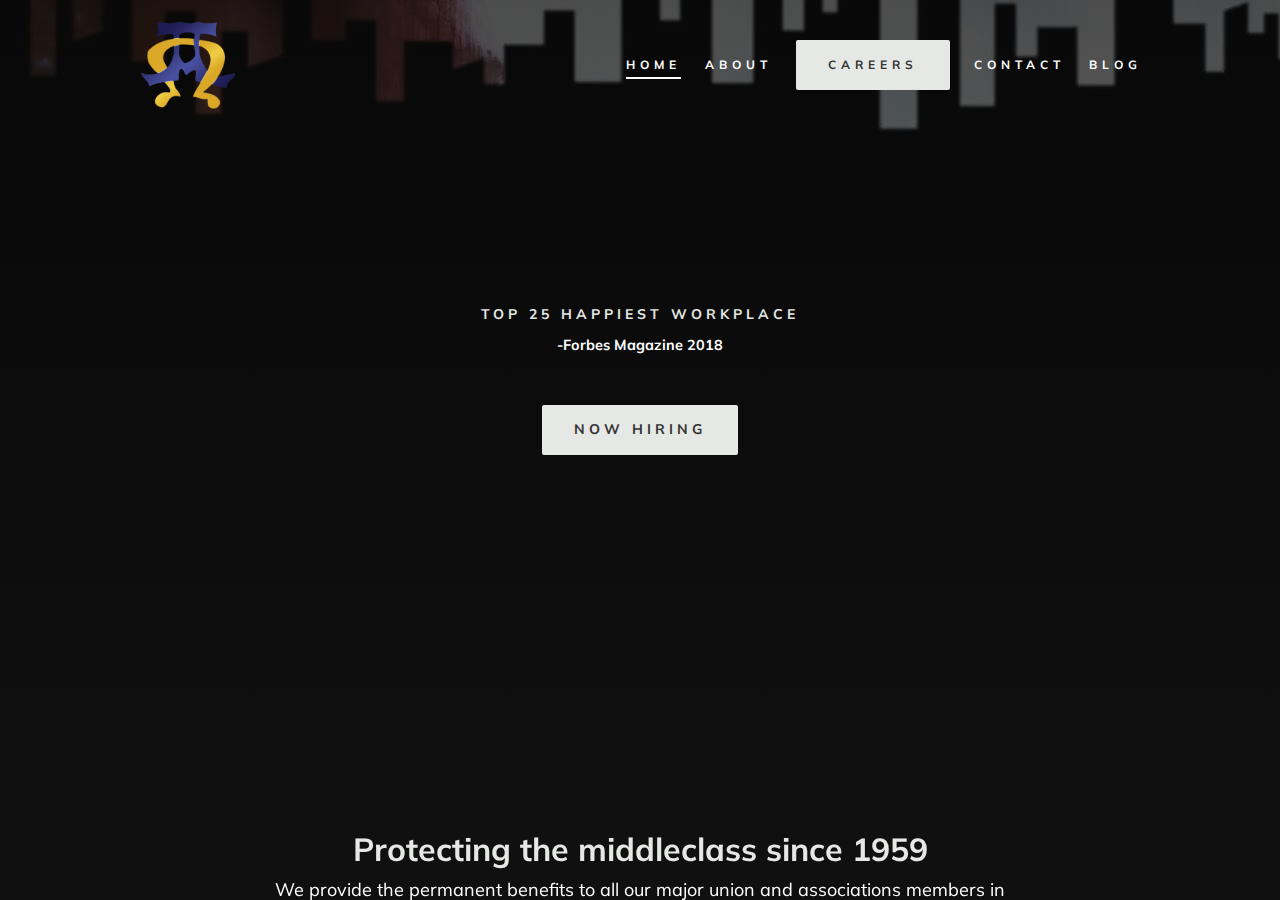
<file: index.html>
.brand__wrapper:nth-child(1) > .logo:nth-child(1) {
 width: 99px;
}

.logo {
 opacity: 0.48;
 background-color: rgb(255, 255, 255);
 background-blend-mode: normal;
}
	<!--

body {
	margin: 0;  padding: 0;  margin-bottom: 15px;  margin-top: 8px;
	background: #77b;
}
body, td {
	font: 14px "Trebuchet MS", Verdana, Arial, Helvetica, sans-serif;
	}

#subTitle {
	background: #000;  color: #fff;  padding: 4px;  font-weight: bold; 
	}

#siteNavigation a, #siteNavigation .current {
	font-weight: bold;  color: #448;
	}
#siteNavigation a:link    { text-decoration: none; }
#siteNavigation a:visited { text-decoration: none; }

#siteNavigation .current { background-color: #ccd; }

#siteNavigation a:hover   { text-decoration: none;  background-color: #fff;  color: #000; }
#siteNavigation a:active  { text-decoration: none;  background-color: #ccc; }


a:link    { text-decoration: underline;  color: #00f; }
a:visited { text-decoration: underline;  color: #000; }
a:hover   { text-decoration: underline;  color: #c00; }
a:active  { text-decoration: underline; }

#pageContent {
	clear: both;
	border-bottom: 6px solid #000;
	padding: 10px;  padding-top: 20px;
	line-height: 1.65em;
	background-image: url(backblue.gif);
	background-repeat: no-repeat;
	background-position: top right;
	}

#pageContent, #siteNavigation {
	background-color: #ccd;
	}


.imgLeft  { float: left;   margin-right: 10px;  margin-bottom: 10px; }
.imgRight { float: right;  margin-left: 10px;   margin-bottom: 10px; }

hr { height: 1px;  color: #000;  background-color: #000;  margin-bottom: 15px; }

h1 { margin: 0;  font-weight: bold;  font-size: 2em; }
h2 { margin: 0;  font-weight: bold;  font-size: 1.6em; }
h3 { margin: 0;  font-weight: bold;  font-size: 1.3em; }
h4 { margin: 0;  font-weight: bold;  font-size: 1.18em; }

.blak { background-color: #000; }
.hide { display: none; }
.tableWidth { min-width: 400px; }

.tblRegular       { border-collapse: collapse; }
.tblRegular td    { padding: 6px;  background-image: url(fade.gif);  border: 2px solid #99c; }
.tblHeaderColor, .tblHeaderColor td { background: #99c; }
.tblNoBorder td   { border: 0; }


// -->
</style>

</head>

<table width="76%" border="0" align="center" cellspacing="0" cellpadding="3" class="tableWidth">
	<tr>
	<td id="subTitle">HTTrack Website Copier - Open Source offline browser</td>
	</tr>
</table>
<table width="76%" border="0" align="center" cellspacing="0" cellpadding="0" class="tableWidth">
<tr class="blak">
<td>
	<table width="100%" border="0" align="center" cellspacing="1" cellpadding="0">
	<tr>
	<td colspan="6"> 
		<table width="100%" border="0" align="center" cellspacing="0" cellpadding="10">
		<tr> 
		<td id="pageContent"> 
<!-- ==================== End prologue ==================== -->

	<meta name="generator" content="HTTrack Website Copier/3.x">
	<TITLE>Local index - HTTrack</TITLE>
</HEAD>
<BODY>
<H1 ALIGN=Center>Index of locally available sites:</H1>
	<TABLE BORDER="0" WIDTH="100%" CELLSPACING="1" CELLPADDING="0">
		<TR>
			<TD BACKGROUND="fade.gif">
				&middot;
					<A HREF="dallasao-staging.b12sites.com/home.html">
						Sonnabend Agency - Opportunity Starts Here
					</A>		
			</TD>
		</TR>
	</TABLE>
	<BR>
	<BR>
	<BR>
  	<H6 ALIGN="RIGHT">
	<I>Mirror and index made by HTTrack Website Copier [XR&amp;CO'2008]</I>
	</H6>
	<!-- Mirror and index made by HTTrack Website Copier/3.49-2 [XR&CO'2014] -->
	<!-- Thanks for using HTTrack Website Copier! -->
	<meta HTTP-EQUIV="Refresh" CONTENT="0; URL=dallasao-staging.b12sites.com/home.html">


<!-- ==================== Start epilogue ==================== -->
		</td>
		</tr>
		</table>
	</td>
	</tr>
	</table>
</td>
</tr>
</table>

<table width="76%" border="0" align="center" valign="bottom" cellspacing="0" cellpadding="0">
	<tr>
	<td id="footer"><small>&copy; 2008 Xavier Roche & other contributors - Web Design: Leto Kauler.</small></td>
	</tr>
</table>

</body>

</html>
</file>
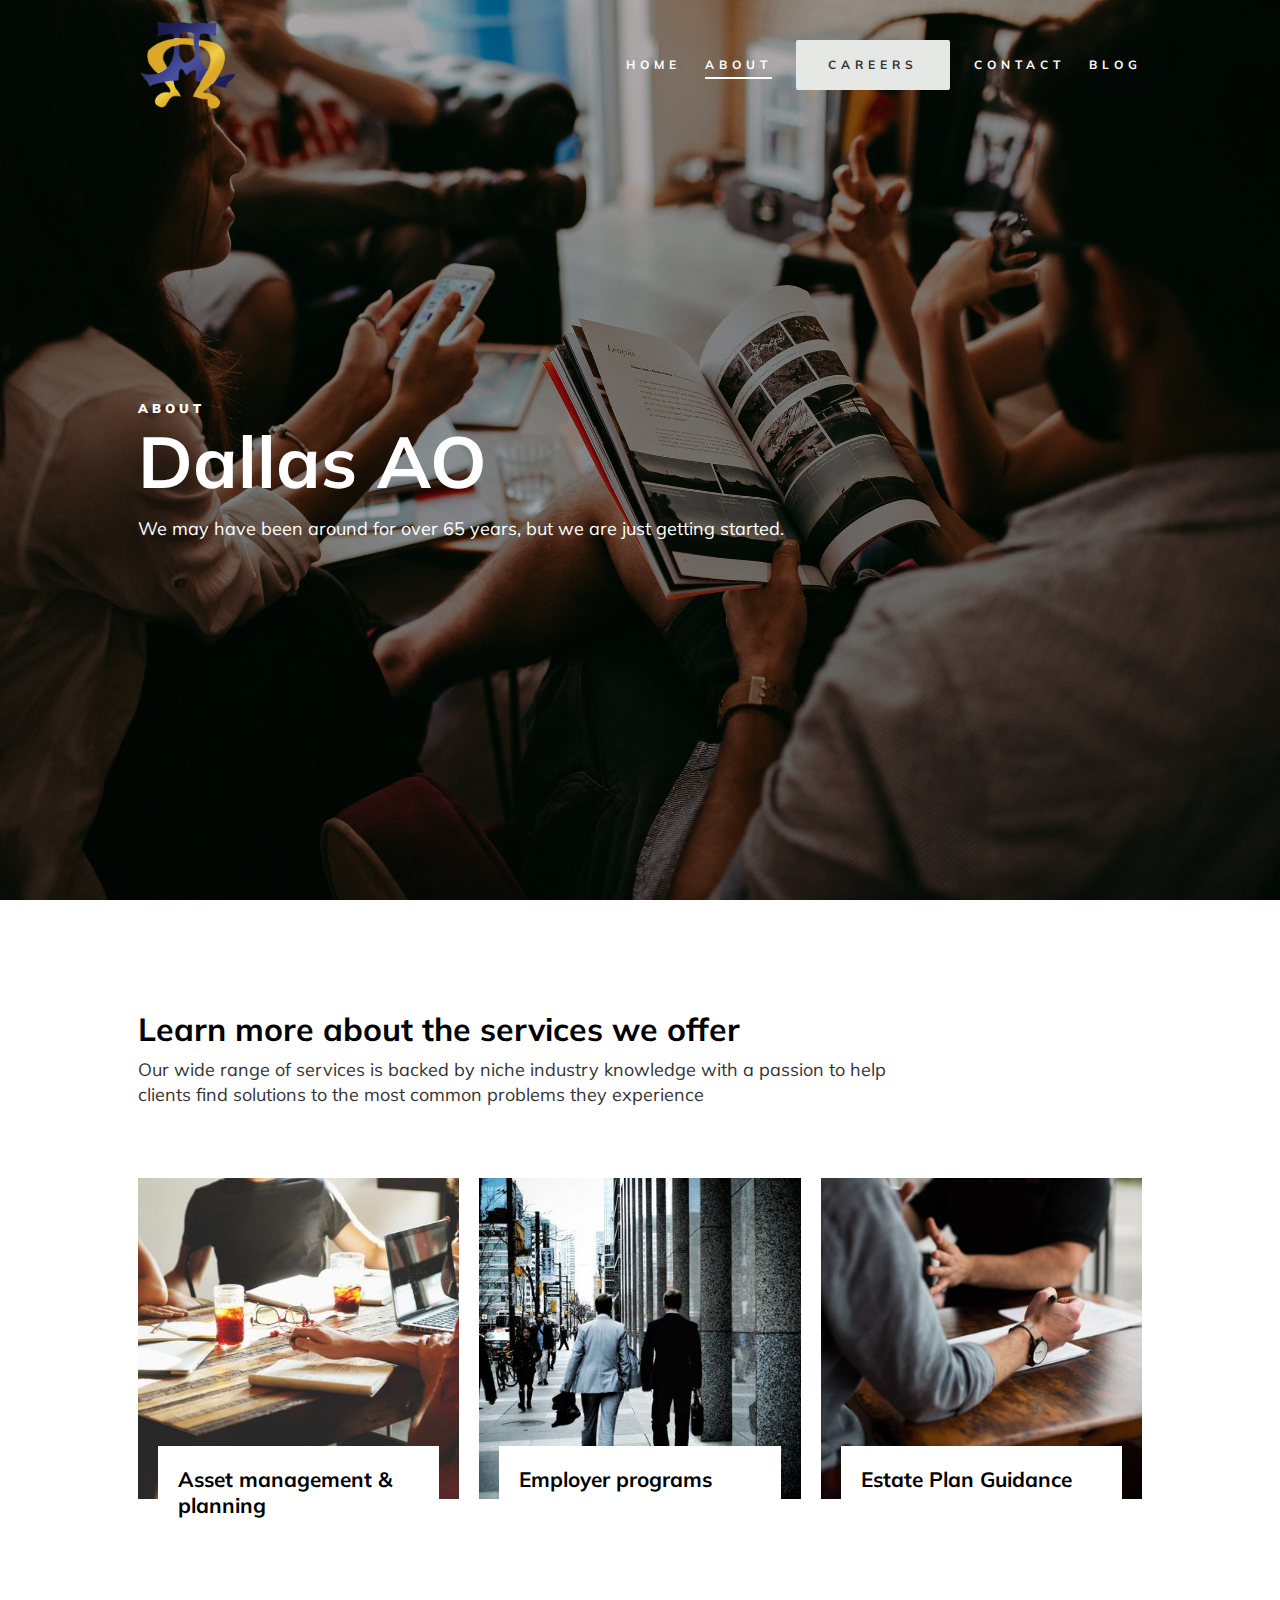
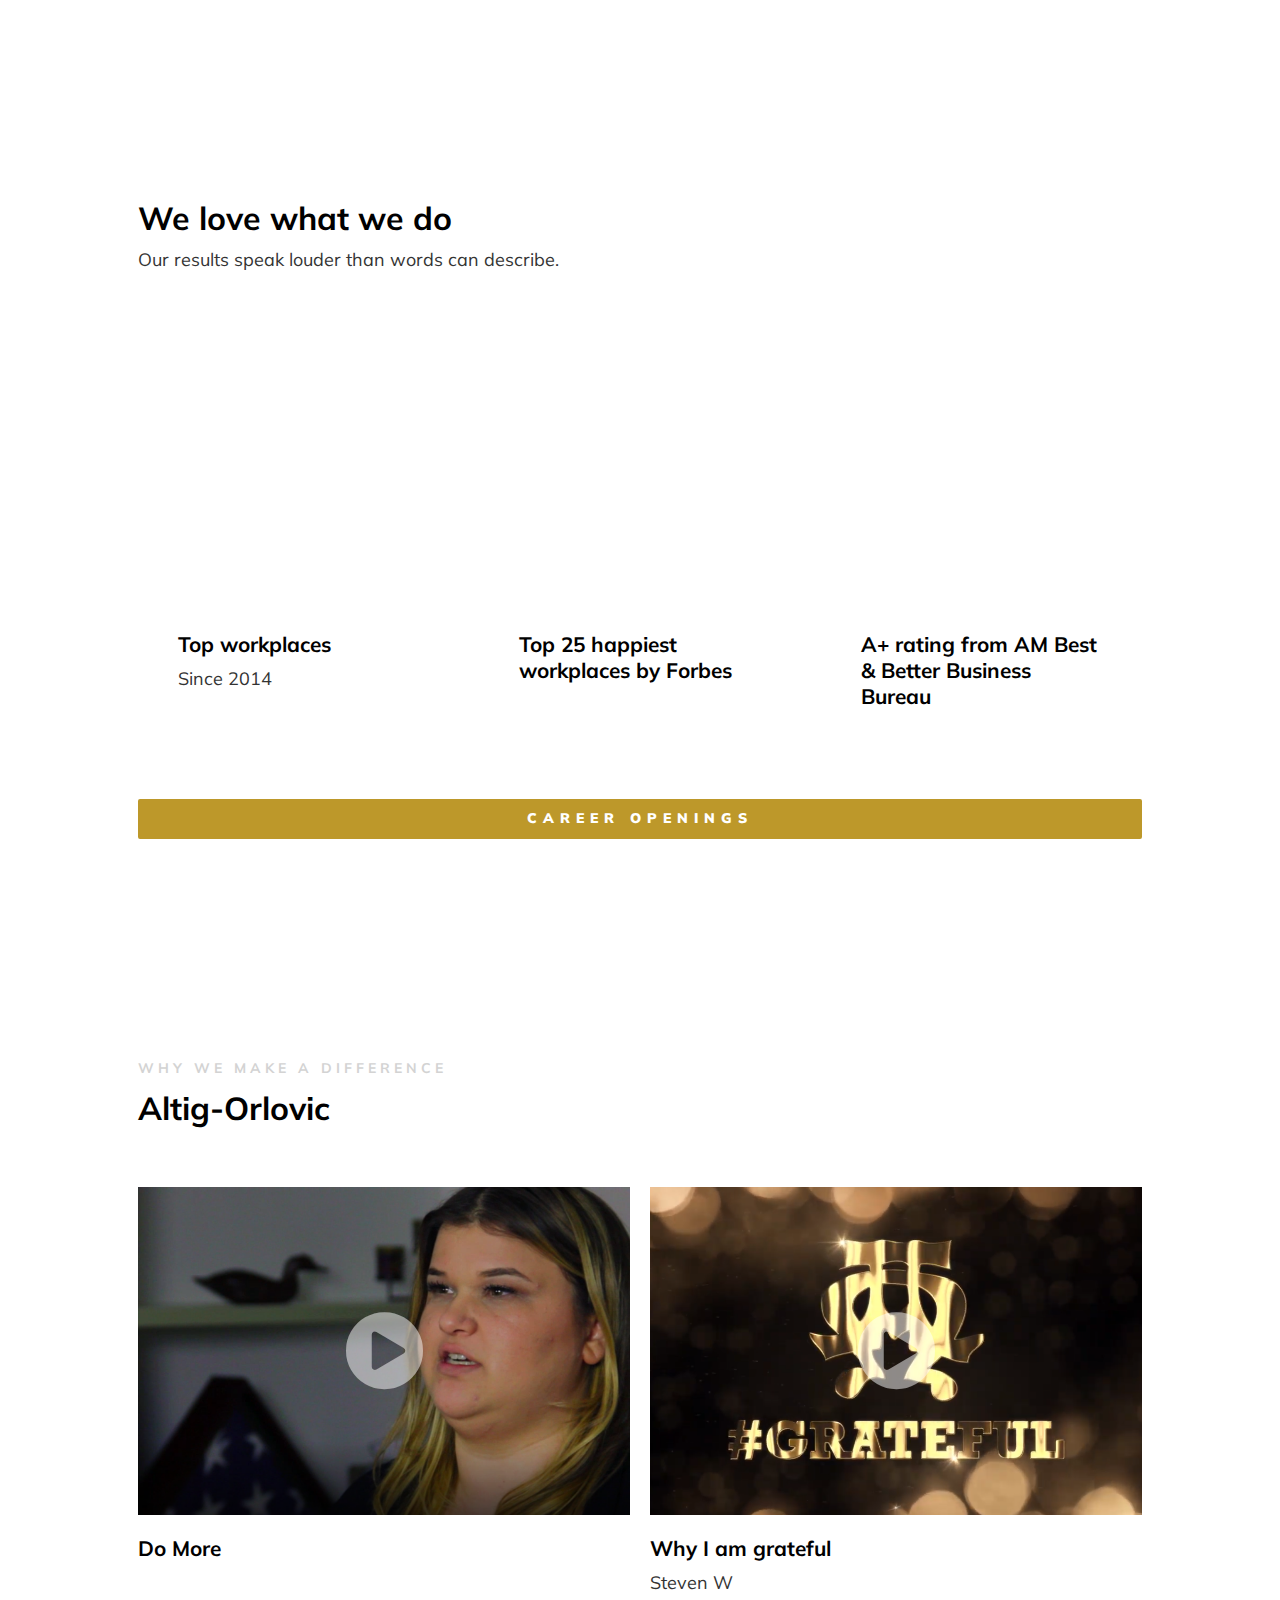
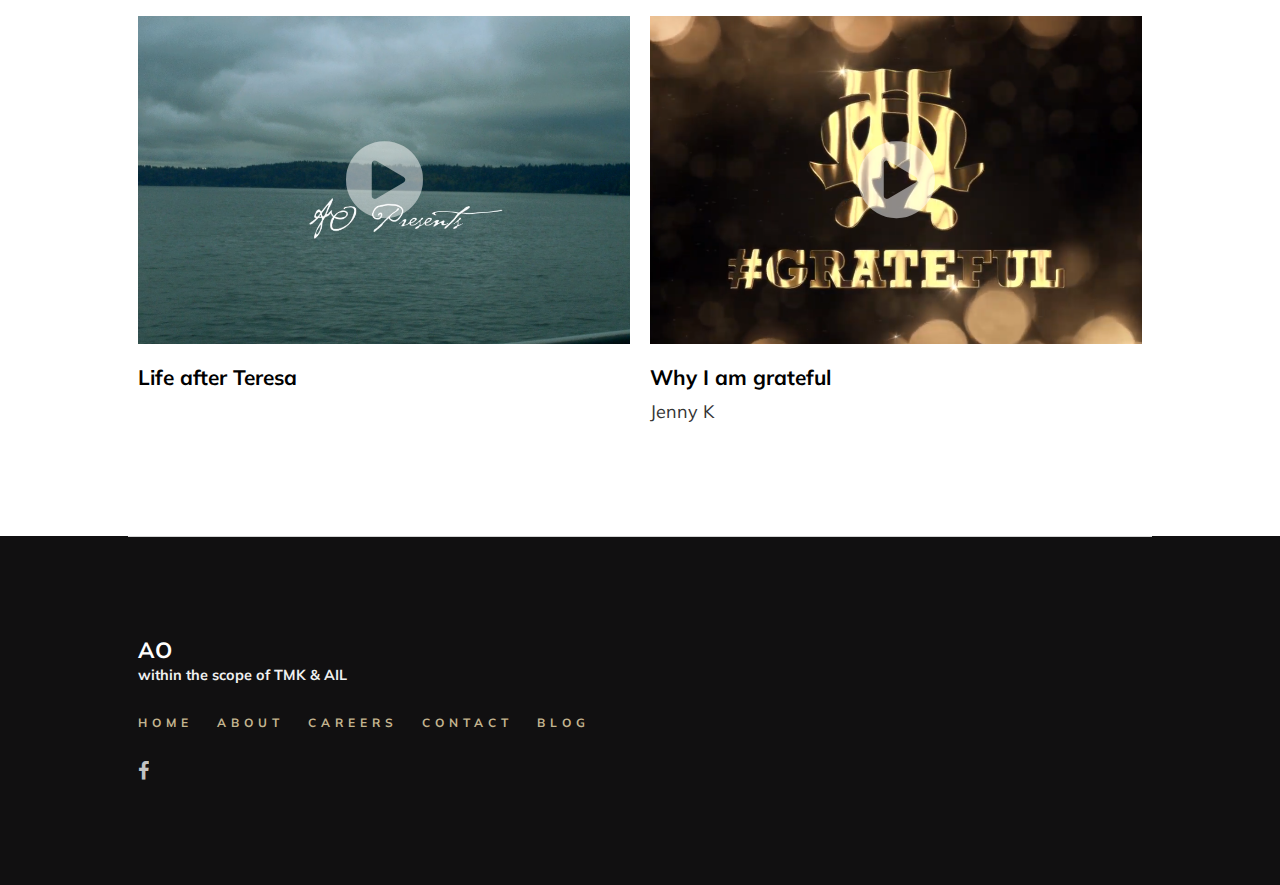
<file: dallasao-staging.b12sites.com/about.html>
<!DOCTYPE html>
<html lang="en">
<!-- Mirrored from dallasao-staging.b12sites.com/about by HTTrack Website Copier/3.x [XR&CO'2014], Wed, 31 Jul 2019 20:29:23 GMT -->
<head>
  <meta charset="utf-8"/>
  <meta content="IE=edge" http-equiv="X-UA-Compatible"/>
  <meta content="en" http-equiv="Content-Language"/>
  <meta content="width=device-width" name="viewport"/>
  <meta content="origin-when-cross-origin" name="referrer"/>

  
    <title>Dallas AO - About</title>
<meta content="Dallas AO - About" name="title"/>
<meta content="In AO we're committed to making an impact. Do you make a difference in the world?" name="description"/>
<link href="../cdn.b12.io/client_media/ZVjVPBgb/e11ec1e0-5464-11e9-a2ef-0242ac110003-AO_FAv.png" rel="shortcut icon"/>
<style>
            [data-custom-media-style="797320fe-f734-417d-a9ef-33c9ed74705a"] {
              background-position: 55% 50% !important; background-repeat: no-repeat !important; background-size: cover !important;
            }

            [data-custom-media-style="8db5e2fa-c84b-4ebf-8927-ea8d3dbd30c4"] {
              background-position: 10% 34% !important; background-repeat: no-repeat !important; background-size: 95% !important;
            }

            @media (max-width: 1032px) {
              [data-custom-media-style="8db5e2fa-c84b-4ebf-8927-ea8d3dbd30c4"] { 
                background-position: 50% 50% !important; background-repeat: no-repeat !important; background-size: contain !important; 
              }
            }

            @media (max-width: 808px) {
              [data-custom-media-style="8db5e2fa-c84b-4ebf-8927-ea8d3dbd30c4"] { 
                background-position: 50% 50% !important; background-repeat: no-repeat !important; background-size: contain !important; 
              }
            }

            @media (max-width: 584px) {
              [data-custom-media-style="8db5e2fa-c84b-4ebf-8927-ea8d3dbd30c4"] { 
                background-position: 50% 50% !important; background-repeat: no-repeat !important; background-size: contain !important; 
              }
            }

            @media (max-width: 320px) {
              [data-custom-media-style="8db5e2fa-c84b-4ebf-8927-ea8d3dbd30c4"] { 
                background-position: 50% 50% !important; background-repeat: no-repeat !important; background-size: contain !important; 
              }
            }

            [data-custom-media-style="fb7223f9-a326-4c91-8cc9-28da1df67ade"] {
              background-position: 50% 48% !important; background-repeat: repeat !important; background-size: 100% !important;
            }

            [data-custom-media-style="212dac8b-1333-45a3-a95c-d119bda7e645"] {
              background-position: 50% 50% !important; background-repeat: no-repeat !important; background-size: contain !important;
            }

            @media (max-width: 1032px) {
              [data-custom-media-style="212dac8b-1333-45a3-a95c-d119bda7e645"] { 
                background-position: 50% 50% !important; background-repeat: no-repeat !important; background-size: contain !important; 
              }
            }

            @media (max-width: 808px) {
              [data-custom-media-style="212dac8b-1333-45a3-a95c-d119bda7e645"] { 
                background-position: 50% 50% !important; background-repeat: no-repeat !important; background-size: contain !important; 
              }
            }

            @media (max-width: 584px) {
              [data-custom-media-style="212dac8b-1333-45a3-a95c-d119bda7e645"] { 
                background-position: 50% 50% !important; background-repeat: no-repeat !important; background-size: cover !important; 
              }
            }

            @media (max-width: 320px) {
              [data-custom-media-style="212dac8b-1333-45a3-a95c-d119bda7e645"] { 
                background-position: 50% 50% !important; background-repeat: no-repeat !important; background-size: contain !important; 
              }
            }

            [data-custom-media-style="b9a397ff-7828-48cd-a18b-bc4626556f2e"] {
              background-position: 50% 50% !important; background-repeat: repeat !important; background-size: 0 !important;
            }

            @media (max-width: 1032px) {
              [data-custom-media-style="b9a397ff-7828-48cd-a18b-bc4626556f2e"] { 
                background-position: 50% 50% !important; background-repeat: no-repeat !important; background-size: cover !important; 
              }
            }

            @media (max-width: 808px) {
              [data-custom-media-style="b9a397ff-7828-48cd-a18b-bc4626556f2e"] { 
                background-position: 50% 50% !important; background-repeat: no-repeat !important; background-size: cover !important; 
              }
            }

            @media (max-width: 584px) {
              [data-custom-media-style="b9a397ff-7828-48cd-a18b-bc4626556f2e"] { 
                background-position: 50% 50% !important; background-repeat: no-repeat !important; background-size: cover !important; 
              }
            }

            @media (max-width: 320px) {
              [data-custom-media-style="b9a397ff-7828-48cd-a18b-bc4626556f2e"] { 
                background-position: 50% 50% !important; background-repeat: no-repeat !important; background-size: cover !important; 
              }
            }

            [data-custom-media-style="c1ad2463-9b50-43df-b324-f742288938d2"] {
              background-position: 50% 50% !important; background-repeat: no-repeat !important; background-size: cover !important;
            }

            @media (max-width: 1032px) {
              [data-custom-media-style="c1ad2463-9b50-43df-b324-f742288938d2"] { 
                background-position: 50% 50% !important; background-repeat: no-repeat !important; background-size: cover !important; 
              }
            }

            @media (max-width: 808px) {
              [data-custom-media-style="c1ad2463-9b50-43df-b324-f742288938d2"] { 
                background-position: 50% 50% !important; background-repeat: no-repeat !important; background-size: cover !important; 
              }
            }

            @media (max-width: 584px) {
              [data-custom-media-style="c1ad2463-9b50-43df-b324-f742288938d2"] { 
                background-position: 50% 50% !important; background-repeat: no-repeat !important; background-size: cover !important; 
              }
            }

            @media (max-width: 320px) {
              [data-custom-media-style="c1ad2463-9b50-43df-b324-f742288938d2"] { 
                background-position: 50% 50% !important; background-repeat: no-repeat !important; background-size: cover !important; 
              }
            }

            [data-sb-id="a50c5ec9-40ee-46cb-b0f2-0dc236099db3"] [data-custom-media-style="f2541a73-e682-447d-bc5d-9028bdb9909e"] {
              background-position: 50% 50% !important; background-repeat: repeat !important; background-size: cover !important;
            }

            @media (max-width: 1032px) {
              [data-sb-id="a50c5ec9-40ee-46cb-b0f2-0dc236099db3"] [data-custom-media-style="f2541a73-e682-447d-bc5d-9028bdb9909e"] { 
                background-position: 50% 50% !important; background-repeat: no-repeat !important; background-size: cover !important; 
              }
            }

            @media (max-width: 808px) {
              [data-sb-id="a50c5ec9-40ee-46cb-b0f2-0dc236099db3"] [data-custom-media-style="f2541a73-e682-447d-bc5d-9028bdb9909e"] { 
                background-position: 50% 50% !important; background-repeat: no-repeat !important; background-size: cover !important; 
              }
            }

            @media (max-width: 584px) {
              [data-sb-id="a50c5ec9-40ee-46cb-b0f2-0dc236099db3"] [data-custom-media-style="f2541a73-e682-447d-bc5d-9028bdb9909e"] { 
                background-position: 50% 50% !important; background-repeat: no-repeat !important; background-size: cover !important; 
              }
            }

            @media (max-width: 320px) {
              [data-sb-id="a50c5ec9-40ee-46cb-b0f2-0dc236099db3"] [data-custom-media-style="f2541a73-e682-447d-bc5d-9028bdb9909e"] { 
                background-position: 50% 50% !important; background-repeat: no-repeat !important; background-size: cover !important; 
              }
            }
</style>
<!-- Google Tag Manager -->

<script>(function(w,d,s,l,i){w[l]=w[l]||[];w[l].push({'gtm.start':

new Date().getTime(),event:'gtm.js'});var f=d.getElementsByTagName(s)[0],

j=d.createElement(s),dl=l!='dataLayer'?'&l='+l:'';j.async=true;j.src=

'../www.googletagmanager.com/gtm5445.html?id='+i+dl;f.parentNode.insertBefore(j,f);

})(window,document,'script','dataLayer','GTM-MSXKDCZ');</script>

<!-- End Google Tag Manager -->



<!-- Google Tag Manager (noscript) -->

<noscript></noscript></head><body><iframe height="0" src="https://www.googletagmanager.com/ns.html?id=GTM-MSXKDCZ" style="display:none;visibility:hidden" width="0"></iframe>

<!-- End Google Tag Manager (noscript) -->

<script type="text/javascript">
(function(e,t,o,n,p,r,i){e.prismGlobalObjectAlias=n;e.pgo=e.pgo||function(){(e.pgo.q=e.pgo.q||[]).push(arguments)};e.pgo.l=(new Date).getTime();r=t.createElement("script");r.src=o;r.async=true;i=t.getElementsByTagName("script")[0];i.parentNode.insertBefore(r,i)})(window,document,"../diffuser-cdn.app-us1.com_443/diffuser/diffuser.js","pgo");
  
pgo('setAccount', '1000324898');
pgo('setTrackByDefault', true);
pgo('process');
</script>

<!-- Facebook Pixel Code -->

<script>

!function(f,b,e,v,n,t,s)

{if(f.fbq)return;n=f.fbq=function(){n.callMethod?

n.callMethod.apply(n,arguments):n.queue.push(arguments)};

if(!f._fbq)f._fbq=n;n.push=n;n.loaded=!0;n.version='2.0';

n.queue=[];t=b.createElement(e);t.async=!0;

t.src=v;s=b.getElementsByTagName(e)[0];

s.parentNode.insertBefore(t,s)}(window, document,'script',

'../connect.facebook.net/en_US/fbevents.js');

fbq('init', '676625222772715');

fbq('track', 'PageView');

</script>

<noscript><img height="1" src="https://www.facebook.com/tr?id=676625222772715&amp;ev=PageView&amp;noscript=1" style="display:none" width="1"/></noscript>

<!-- End Facebook Pixel Code -->

<script type="text/javascript">

(function(e,t,o,n,p,r,i){e.prismGlobalObjectAlias=n;e.pgo=e.pgo||function(){(e.pgo.q=e.pgo.q||[]).push(arguments)};e.pgo.l=(new Date).getTime();r=t.createElement("script");r.src=o;r.async=true;i=t.getElementsByTagName("script")[0];i.parentNode.insertBefore(r,i)})(window,document,"../diffuser-cdn.app-us1.com_443/diffuser/diffuser.js","pgo");

pgo('setAccount', '1000324898');

pgo('setTrackByDefault', true);

pgo('process');

</script>

<!-- Global site tag (gtag.js) - Google Analytics -->

<script async="" src="https://www.googletagmanager.com/gtag/js?id=UA-132869963-1"></script>
<script>
window.dataLayer = window.dataLayer || [];
function gtag(){dataLayer.push(arguments);}
gtag('js', new Date());


gtag('config', 'UA-132869963-1');
</script>

      <script>
        var __CLIENT_UID__ = "ZVjVPBgb";
      </script>
    
    
  

  <script crossorigin="anonymous" integrity="sha256-FgpCb/KJQlLNfOu91ta32o/NMZxltwRo8QtmkMRdAu8=" src="../code.jquery.com/jquery-3.3.1.min.js"></script>

  
    <style>
      @charset "UTF-8";.fancybox-enabled{overflow:hidden}.fancybox-enabled body{overflow:visible;height:100%}.fancybox-container{position:fixed;top:0;left:0;width:100%;height:100%;z-index:99993;-webkit-backface-visibility:hidden;backface-visibility:hidden}.fancybox-container~.fancybox-container{z-index:99992}.fancybox-bg{position:absolute;top:0;right:0;bottom:0;left:0;background:#0f0f11;opacity:0;transition-timing-function:cubic-bezier(.55,.06,.68,.19);-webkit-backface-visibility:hidden;backface-visibility:hidden}.fancybox-container--ready .fancybox-bg{opacity:.87;transition-timing-function:cubic-bezier(.22,.61,.36,1)}.fancybox-controls{position:absolute;top:0;left:0;right:0;text-align:center;opacity:0;z-index:99994;transition:opacity .2s;pointer-events:none;-webkit-backface-visibility:hidden;backface-visibility:hidden;direction:ltr}.fancybox-show-controls .fancybox-controls{opacity:1}.fancybox-infobar{display:none}.fancybox-show-infobar .fancybox-infobar{display:inline-block;pointer-events:all}.fancybox-infobar__body{display:inline-block;width:70px;line-height:44px;font-size:13px;font-family:Helvetica Neue,Helvetica,Arial,sans-serif;text-align:center;color:#ddd;background-color:rgba(30,30,30,.7);pointer-events:none;-webkit-user-select:none;-moz-user-select:none;-ms-user-select:none;user-select:none;-webkit-touch-callout:none;-webkit-tap-highlight-color:transparent;-webkit-font-smoothing:subpixel-antialiased}.fancybox-buttons{position:absolute;top:0;right:0;display:none;pointer-events:all}.fancybox-show-buttons .fancybox-buttons{display:block}.fancybox-slider-wrap{overflow:hidden;direction:ltr}.fancybox-slider,.fancybox-slider-wrap{position:absolute;top:0;left:0;bottom:0;right:0;padding:0;margin:0;z-index:99993;-webkit-backface-visibility:hidden;backface-visibility:hidden;-webkit-tap-highlight-color:transparent}.fancybox-slide{position:absolute;top:0;left:0;width:100%;height:100%;margin:0;padding:0;overflow:auto;outline:none;white-space:normal;box-sizing:border-box;text-align:center;z-index:99994;-webkit-overflow-scrolling:touch}.fancybox-slide:before{content:"";height:100%;width:0}.fancybox-slide:before,.fancybox-slide>*{display:inline-block;vertical-align:middle}.fancybox-slide>*{position:relative;padding:24px;margin:44px 0;border-width:0;text-align:left;background-color:#fff;overflow:auto;box-sizing:border-box}.fancybox-slide--image{overflow:hidden}.fancybox-slide--image:before{display:none}.fancybox-content{display:inline-block;position:relative;margin:44px auto;padding:0;border:0;width:80%;height:calc(100% - 88px);vertical-align:middle;line-height:normal;text-align:left;white-space:normal;outline:none;font-size:16px;font-family:Arial,sans-serif;box-sizing:border-box;-webkit-tap-highlight-color:transparent;-webkit-overflow-scrolling:touch}.fancybox-iframe{display:block;margin:0;padding:0;border:0;width:100%;height:100%;background:#fff}.fancybox-slide--video .fancybox-content,.fancybox-slide--video .fancybox-iframe{background:transparent}.fancybox-placeholder{z-index:99995;background:transparent;cursor:default;overflow:visible;-webkit-transform-origin:top left;-ms-transform-origin:top left;transform-origin:top left;background-size:100% 100%;background-repeat:no-repeat;-webkit-backface-visibility:hidden;backface-visibility:hidden}.fancybox-image,.fancybox-placeholder,.fancybox-spaceball{position:absolute;top:0;left:0;margin:0;padding:0;border:0}.fancybox-image,.fancybox-spaceball{width:100%;height:100%;max-width:none;max-height:none;background:transparent;background-size:100% 100%}.fancybox-controls--canzoomOut .fancybox-placeholder{cursor:-webkit-zoom-out;cursor:zoom-out}.fancybox-controls--canzoomIn .fancybox-placeholder{cursor:-webkit-zoom-in;cursor:zoom-in}.fancybox-controls--canGrab .fancybox-placeholder{cursor:-webkit-grab;cursor:grab}.fancybox-controls--isGrabbing .fancybox-placeholder{cursor:-webkit-grabbing;cursor:grabbing}.fancybox-spaceball{z-index:1}.fancybox-tmp{position:absolute;top:-9999px;left:-9999px;visibility:hidden}.fancybox-error{position:absolute;margin:0;padding:40px;top:50%;left:50%;width:380px;max-width:100%;-webkit-transform:translate(-50%,-50%);-ms-transform:translate(-50%,-50%);transform:translate(-50%,-50%);background:#fff;cursor:default}.fancybox-error p{margin:0;padding:0;color:#444;font:16px/20px Helvetica Neue,Helvetica,Arial,sans-serif}.fancybox-close-small{position:absolute;top:0;right:0;width:44px;height:44px;padding:0;margin:0;border:0;border-radius:0;outline:none;background:transparent;z-index:10;cursor:pointer}.fancybox-close-small:after{content:"Ã";position:absolute;top:5px;right:5px;width:30px;height:30px;font:20px/30px Arial,Helvetica Neue,Helvetica,sans-serif;color:#888;font-weight:300;text-align:center;border-radius:50%;border-width:0;background:#fff;transition:background .2s;box-sizing:border-box;z-index:2}.fancybox-close-small:focus:after{outline:1px dotted #888}.fancybox-slide--video .fancybox-close-small{top:-36px;right:-36px;background:transparent}.fancybox-close-small:hover:after{color:#555;background:#eee}.fancybox-caption-wrap{position:absolute;bottom:0;left:0;right:0;padding:60px 30px 0;z-index:99998;-webkit-backface-visibility:hidden;backface-visibility:hidden;box-sizing:border-box;background:linear-gradient(180deg,transparent 0,rgba(0,0,0,.1) 20%,rgba(0,0,0,.2) 40%,rgba(0,0,0,.6) 80%,rgba(0,0,0,.8));opacity:0;transition:opacity .2s;pointer-events:none}.fancybox-show-caption .fancybox-caption-wrap{opacity:1}.fancybox-caption{padding:30px 0;border-top:1px solid hsla(0,0%,100%,.4);font-size:14px;font-family:Helvetica Neue,Helvetica,Arial,sans-serif;color:#fff;line-height:20px;-webkit-text-size-adjust:none}.fancybox-caption a,.fancybox-caption button{pointer-events:all}.fancybox-caption a{color:#fff;text-decoration:underline}.fancybox-button{display:inline-block;position:relative;width:44px;height:44px;line-height:44px;margin:0;padding:0;border:0;border-radius:0;cursor:pointer;background:transparent;color:#fff;box-sizing:border-box;vertical-align:top;outline:none}.fancybox-button--disabled{cursor:default;pointer-events:none}.fancybox-button,.fancybox-infobar__body{background:rgba(30,30,30,.6)}.fancybox-button:hover{background:rgba(0,0,0,.8)}.fancybox-button:after,.fancybox-button:before{content:"";pointer-events:none;position:absolute;border-color:#fff;background-color:currentColor;color:currentColor;opacity:.9;box-sizing:border-box;display:inline-block}.fancybox-button--disabled:after,.fancybox-button--disabled:before{opacity:.5}.fancybox-button--left:after{left:20px;-webkit-transform:rotate(-135deg);-ms-transform:rotate(-135deg);transform:rotate(-135deg)}.fancybox-button--left:after,.fancybox-button--right:after{top:18px;width:6px;height:6px;background:transparent;border-top:2px solid;border-right:2px solid}.fancybox-button--right:after{right:20px;-webkit-transform:rotate(45deg);-ms-transform:rotate(45deg);transform:rotate(45deg)}.fancybox-button--left{border-bottom-left-radius:5px}.fancybox-button--right{border-bottom-right-radius:5px}.fancybox-button--close{float:right}.fancybox-button--close:after,.fancybox-button--close:before{content:"";display:inline-block;position:absolute;height:2px;width:16px;top:calc(50% - 1px);left:calc(50% - 8px)}.fancybox-button--close:before{-webkit-transform:rotate(45deg);-ms-transform:rotate(45deg);transform:rotate(45deg)}.fancybox-button--close:after{-webkit-transform:rotate(-45deg);-ms-transform:rotate(-45deg);transform:rotate(-45deg)}.fancybox-loading{border:6px solid hsla(0,0%,39.2%,.4);border-top-color:hsla(0,0%,100%,.6);border-radius:100%;height:50px;width:50px;-webkit-animation:fancybox-rotate .8s linear infinite;animation:fancybox-rotate .8s linear infinite;background:transparent;position:absolute;top:50%;left:50%;margin-top:-25px;margin-left:-25px;z-index:99999}@-webkit-keyframes fancybox-rotate{0%{-webkit-transform:rotate(0deg);transform:rotate(0deg)}to{-webkit-transform:rotate(359deg);transform:rotate(359deg)}}@keyframes fancybox-rotate{0%{-webkit-transform:rotate(0deg);transform:rotate(0deg)}to{-webkit-transform:rotate(359deg);transform:rotate(359deg)}}@media (max-width:800px){.fancybox-controls{text-align:left}.fancybox-button--left,.fancybox-button--right,.fancybox-buttons button:not(.fancybox-button--close){display:none!important}.fancybox-caption{padding:20px 0;margin:0}}.fancybox-button--fullscreen:before{width:15px;height:11px;left:15px;top:16px;border:2px solid;background:none}.fancybox-button--play:before{top:16px;left:18px;width:0;height:0;border-top:6px inset transparent;border-bottom:6px inset transparent;border-left:10px solid;border-radius:1px;background:transparent}.fancybox-button--pause:before{top:16px;left:18px;width:7px;height:11px;border-style:solid;border-width:0 2px;background:transparent}.fancybox-button--thumbs span{font-size:23px}.fancybox-button--thumbs:before{top:20px;left:21px;width:3px;height:3px;box-shadow:0 -4px 0,-4px -4px 0,4px -4px 0,inset 0 0 0 32px,-4px 0 0,4px 0 0,0 4px 0,-4px 4px 0,4px 4px 0}.fancybox-container--thumbs .fancybox-caption-wrap,.fancybox-container--thumbs .fancybox-controls,.fancybox-container--thumbs .fancybox-slider-wrap{right:220px}.fancybox-thumbs{position:absolute;top:0;right:0;bottom:0;left:auto;width:220px;margin:0;padding:5px 5px 0 0;background:#fff;z-index:99993;word-break:normal;-webkit-overflow-scrolling:touch;-webkit-tap-highlight-color:transparent;box-sizing:border-box}.fancybox-thumbs>ul{list-style:none;position:absolute;position:relative;width:100%;height:100%;margin:0;padding:0;overflow-x:hidden;overflow-y:auto;font-size:0}.fancybox-thumbs>ul>li{float:left;overflow:hidden;max-width:50%;padding:0;margin:0;width:105px;height:75px;position:relative;cursor:pointer;outline:none;border-color:#fff;border-style:solid;border-width:0 0 5px 5px;-webkit-tap-highlight-color:transparent;-webkit-backface-visibility:hidden;backface-visibility:hidden;box-sizing:border-box}li.fancybox-thumbs-loading{background:rgba(0,0,0,.1)}.fancybox-thumbs>ul>li>img{position:absolute;top:0;left:0;min-width:100%;min-height:100%;max-width:none;max-height:none;-webkit-touch-callout:none;-webkit-user-select:none;-moz-user-select:none;-ms-user-select:none;user-select:none}.fancybox-thumbs>ul>li:before{content:"";position:absolute;top:0;right:0;bottom:0;left:0;border-radius:2px;border:4px solid #4ea7f9;z-index:99991;opacity:0;transition:all .2s cubic-bezier(.25,.46,.45,.94)}.fancybox-thumbs>ul>li.fancybox-thumbs-active:before{opacity:1}@media (max-width:800px){.fancybox-thumbs{display:none!important}.fancybox-container--thumbs .fancybox-caption-wrap,.fancybox-container--thumbs .fancybox-controls,.fancybox-container--thumbs .fancybox-slider-wrap{right:0}}

/*!
 *  Font Awesome 4.7.0 by @davegandy - http://fontawesome.io - @fontawesome
 *  License - http://fontawesome.io/license (Font: SIL OFL 1.1, CSS: MIT License)
 */@font-face{font-family:FontAwesome;src:url(assets/fonts/fontawesome-webfont-440d3a13-5a93-4da4-8f67-c0a65f82308e.eot);src:url(assets/fonts/fontawesome-webfont-440d3a13-5a93-4da4-8f67-c0a65f82308ed41d.eot?#iefix&v=4.7.0) format("embedded-opentype"),url(assets/fonts/fontawesome-webfont-440d3a13-5a93-4da4-8f67-c0a65f82308e.woff2) format("woff2"),url(assets/fonts/fontawesome-webfont-440d3a13-5a93-4da4-8f67-c0a65f82308e.woff) format("woff"),url(assets/fonts/fontawesome-webfont-440d3a13-5a93-4da4-8f67-c0a65f82308e.ttf) format("truetype"),url(assets/fonts/fontawesome-webfont-440d3a13-5a93-4da4-8f67-c0a65f82308e.svg#fontawesomeregular) format("svg");font-weight:400;font-style:normal}.fa{display:inline-block;font:normal normal normal 14px/1 FontAwesome;font-size:inherit;text-rendering:auto;-webkit-font-smoothing:antialiased;-moz-osx-font-smoothing:grayscale}.fa-lg{font-size:1.33333333em;line-height:.75em;vertical-align:-15%}.fa-2x{font-size:2em}.fa-3x{font-size:3em}.fa-4x{font-size:4em}.fa-5x{font-size:5em}.fa-fw{width:1.28571429em;text-align:center}.fa-ul{padding-left:0;margin-left:2.14285714em;list-style-type:none}.fa-ul>li{position:relative}.fa-li{position:absolute;left:-2.14285714em;width:2.14285714em;top:.14285714em;text-align:center}.fa-li.fa-lg{left:-1.85714286em}.fa-border{padding:.2em .25em .15em;border:.08em solid #eee;border-radius:.1em}.fa-pull-left{float:left}.fa-pull-right{float:right}.fa.fa-pull-left{margin-right:.3em}.fa.fa-pull-right{margin-left:.3em}.pull-right{float:right}.pull-left{float:left}.fa.pull-left{margin-right:.3em}.fa.pull-right{margin-left:.3em}.fa-spin{-webkit-animation:fa-spin 2s linear infinite;animation:fa-spin 2s linear infinite}.fa-pulse{-webkit-animation:fa-spin 1s steps(8) infinite;animation:fa-spin 1s steps(8) infinite}@-webkit-keyframes fa-spin{0%{-webkit-transform:rotate(0deg);transform:rotate(0deg)}to{-webkit-transform:rotate(359deg);transform:rotate(359deg)}}@keyframes fa-spin{0%{-webkit-transform:rotate(0deg);transform:rotate(0deg)}to{-webkit-transform:rotate(359deg);transform:rotate(359deg)}}.fa-rotate-90{-ms-filter:"progid:DXImageTransform.Microsoft.BasicImage(rotation=1)";-webkit-transform:rotate(90deg);-ms-transform:rotate(90deg);transform:rotate(90deg)}.fa-rotate-180{-ms-filter:"progid:DXImageTransform.Microsoft.BasicImage(rotation=2)";-webkit-transform:rotate(180deg);-ms-transform:rotate(180deg);transform:rotate(180deg)}.fa-rotate-270{-ms-filter:"progid:DXImageTransform.Microsoft.BasicImage(rotation=3)";-webkit-transform:rotate(270deg);-ms-transform:rotate(270deg);transform:rotate(270deg)}.fa-flip-horizontal{-ms-filter:"progid:DXImageTransform.Microsoft.BasicImage(rotation=0, mirror=1)";-webkit-transform:scaleX(-1);-ms-transform:scaleX(-1);transform:scaleX(-1)}.fa-flip-vertical{-ms-filter:"progid:DXImageTransform.Microsoft.BasicImage(rotation=2, mirror=1)";-webkit-transform:scaleY(-1);-ms-transform:scaleY(-1);transform:scaleY(-1)}:root .fa-flip-horizontal,:root .fa-flip-vertical,:root .fa-rotate-90,:root .fa-rotate-180,:root .fa-rotate-270{filter:none}.fa-stack{position:relative;display:inline-block;width:2em;height:2em;line-height:2em;vertical-align:middle}.fa-stack-1x,.fa-stack-2x{position:absolute;left:0;width:100%;text-align:center}.fa-stack-1x{line-height:inherit}.fa-stack-2x{font-size:2em}.fa-inverse{color:#fff}.fa-glass:before{content:"\f000"}.fa-music:before{content:"\f001"}.fa-search:before{content:"\f002"}.fa-envelope-o:before{content:"\f003"}.fa-heart:before{content:"\f004"}.fa-star:before{content:"\f005"}.fa-star-o:before{content:"\f006"}.fa-user:before{content:"\f007"}.fa-film:before{content:"\f008"}.fa-th-large:before{content:"\f009"}.fa-th:before{content:"\f00a"}.fa-th-list:before{content:"\f00b"}.fa-check:before{content:"\f00c"}.fa-close:before,.fa-remove:before,.fa-times:before{content:"\f00d"}.fa-search-plus:before{content:"\f00e"}.fa-search-minus:before{content:"\f010"}.fa-power-off:before{content:"\f011"}.fa-signal:before{content:"\f012"}.fa-cog:before,.fa-gear:before{content:"\f013"}.fa-trash-o:before{content:"\f014"}.fa-home:before{content:"\f015"}.fa-file-o:before{content:"\f016"}.fa-clock-o:before{content:"\f017"}.fa-road:before{content:"\f018"}.fa-download:before{content:"\f019"}.fa-arrow-circle-o-down:before{content:"\f01a"}.fa-arrow-circle-o-up:before{content:"\f01b"}.fa-inbox:before{content:"\f01c"}.fa-play-circle-o:before{content:"\f01d"}.fa-repeat:before,.fa-rotate-right:before{content:"\f01e"}.fa-refresh:before{content:"\f021"}.fa-list-alt:before{content:"\f022"}.fa-lock:before{content:"\f023"}.fa-flag:before{content:"\f024"}.fa-headphones:before{content:"\f025"}.fa-volume-off:before{content:"\f026"}.fa-volume-down:before{content:"\f027"}.fa-volume-up:before{content:"\f028"}.fa-qrcode:before{content:"\f029"}.fa-barcode:before{content:"\f02a"}.fa-tag:before{content:"\f02b"}.fa-tags:before{content:"\f02c"}.fa-book:before{content:"\f02d"}.fa-bookmark:before{content:"\f02e"}.fa-print:before{content:"\f02f"}.fa-camera:before{content:"\f030"}.fa-font:before{content:"\f031"}.fa-bold:before{content:"\f032"}.fa-italic:before{content:"\f033"}.fa-text-height:before{content:"\f034"}.fa-text-width:before{content:"\f035"}.fa-align-left:before{content:"\f036"}.fa-align-center:before{content:"\f037"}.fa-align-right:before{content:"\f038"}.fa-align-justify:before{content:"\f039"}.fa-list:before{content:"\f03a"}.fa-dedent:before,.fa-outdent:before{content:"\f03b"}.fa-indent:before{content:"\f03c"}.fa-video-camera:before{content:"\f03d"}.fa-image:before,.fa-photo:before,.fa-picture-o:before{content:"\f03e"}.fa-pencil:before{content:"\f040"}.fa-map-marker:before{content:"\f041"}.fa-adjust:before{content:"\f042"}.fa-tint:before{content:"\f043"}.fa-edit:before,.fa-pencil-square-o:before{content:"\f044"}.fa-share-square-o:before{content:"\f045"}.fa-check-square-o:before{content:"\f046"}.fa-arrows:before{content:"\f047"}.fa-step-backward:before{content:"\f048"}.fa-fast-backward:before{content:"\f049"}.fa-backward:before{content:"\f04a"}.fa-play:before{content:"\f04b"}.fa-pause:before{content:"\f04c"}.fa-stop:before{content:"\f04d"}.fa-forward:before{content:"\f04e"}.fa-fast-forward:before{content:"\f050"}.fa-step-forward:before{content:"\f051"}.fa-eject:before{content:"\f052"}.fa-chevron-left:before{content:"\f053"}.fa-chevron-right:before{content:"\f054"}.fa-plus-circle:before{content:"\f055"}.fa-minus-circle:before{content:"\f056"}.fa-times-circle:before{content:"\f057"}.fa-check-circle:before{content:"\f058"}.fa-question-circle:before{content:"\f059"}.fa-info-circle:before{content:"\f05a"}.fa-crosshairs:before{content:"\f05b"}.fa-times-circle-o:before{content:"\f05c"}.fa-check-circle-o:before{content:"\f05d"}.fa-ban:before{content:"\f05e"}.fa-arrow-left:before{content:"\f060"}.fa-arrow-right:before{content:"\f061"}.fa-arrow-up:before{content:"\f062"}.fa-arrow-down:before{content:"\f063"}.fa-mail-forward:before,.fa-share:before{content:"\f064"}.fa-expand:before{content:"\f065"}.fa-compress:before{content:"\f066"}.fa-plus:before{content:"\f067"}.fa-minus:before{content:"\f068"}.fa-asterisk:before{content:"\f069"}.fa-exclamation-circle:before{content:"\f06a"}.fa-gift:before{content:"\f06b"}.fa-leaf:before{content:"\f06c"}.fa-fire:before{content:"\f06d"}.fa-eye:before{content:"\f06e"}.fa-eye-slash:before{content:"\f070"}.fa-exclamation-triangle:before,.fa-warning:before{content:"\f071"}.fa-plane:before{content:"\f072"}.fa-calendar:before{content:"\f073"}.fa-random:before{content:"\f074"}.fa-comment:before{content:"\f075"}.fa-magnet:before{content:"\f076"}.fa-chevron-up:before{content:"\f077"}.fa-chevron-down:before{content:"\f078"}.fa-retweet:before{content:"\f079"}.fa-shopping-cart:before{content:"\f07a"}.fa-folder:before{content:"\f07b"}.fa-folder-open:before{content:"\f07c"}.fa-arrows-v:before{content:"\f07d"}.fa-arrows-h:before{content:"\f07e"}.fa-bar-chart-o:before,.fa-bar-chart:before{content:"\f080"}.fa-twitter-square:before{content:"\f081"}.fa-facebook-square:before{content:"\f082"}.fa-camera-retro:before{content:"\f083"}.fa-key:before{content:"\f084"}.fa-cogs:before,.fa-gears:before{content:"\f085"}.fa-comments:before{content:"\f086"}.fa-thumbs-o-up:before{content:"\f087"}.fa-thumbs-o-down:before{content:"\f088"}.fa-star-half:before{content:"\f089"}.fa-heart-o:before{content:"\f08a"}.fa-sign-out:before{content:"\f08b"}.fa-linkedin-square:before{content:"\f08c"}.fa-thumb-tack:before{content:"\f08d"}.fa-external-link:before{content:"\f08e"}.fa-sign-in:before{content:"\f090"}.fa-trophy:before{content:"\f091"}.fa-github-square:before{content:"\f092"}.fa-upload:before{content:"\f093"}.fa-lemon-o:before{content:"\f094"}.fa-phone:before{content:"\f095"}.fa-square-o:before{content:"\f096"}.fa-bookmark-o:before{content:"\f097"}.fa-phone-square:before{content:"\f098"}.fa-twitter:before{content:"\f099"}.fa-facebook-f:before,.fa-facebook:before{content:"\f09a"}.fa-github:before{content:"\f09b"}.fa-unlock:before{content:"\f09c"}.fa-credit-card:before{content:"\f09d"}.fa-feed:before,.fa-rss:before{content:"\f09e"}.fa-hdd-o:before{content:"\f0a0"}.fa-bullhorn:before{content:"\f0a1"}.fa-bell:before{content:"\f0f3"}.fa-certificate:before{content:"\f0a3"}.fa-hand-o-right:before{content:"\f0a4"}.fa-hand-o-left:before{content:"\f0a5"}.fa-hand-o-up:before{content:"\f0a6"}.fa-hand-o-down:before{content:"\f0a7"}.fa-arrow-circle-left:before{content:"\f0a8"}.fa-arrow-circle-right:before{content:"\f0a9"}.fa-arrow-circle-up:before{content:"\f0aa"}.fa-arrow-circle-down:before{content:"\f0ab"}.fa-globe:before{content:"\f0ac"}.fa-wrench:before{content:"\f0ad"}.fa-tasks:before{content:"\f0ae"}.fa-filter:before{content:"\f0b0"}.fa-briefcase:before{content:"\f0b1"}.fa-arrows-alt:before{content:"\f0b2"}.fa-group:before,.fa-users:before{content:"\f0c0"}.fa-chain:before,.fa-link:before{content:"\f0c1"}.fa-cloud:before{content:"\f0c2"}.fa-flask:before{content:"\f0c3"}.fa-cut:before,.fa-scissors:before{content:"\f0c4"}.fa-copy:before,.fa-files-o:before{content:"\f0c5"}.fa-paperclip:before{content:"\f0c6"}.fa-floppy-o:before,.fa-save:before{content:"\f0c7"}.fa-square:before{content:"\f0c8"}.fa-bars:before,.fa-navicon:before,.fa-reorder:before{content:"\f0c9"}.fa-list-ul:before{content:"\f0ca"}.fa-list-ol:before{content:"\f0cb"}.fa-strikethrough:before{content:"\f0cc"}.fa-underline:before{content:"\f0cd"}.fa-table:before{content:"\f0ce"}.fa-magic:before{content:"\f0d0"}.fa-truck:before{content:"\f0d1"}.fa-pinterest:before{content:"\f0d2"}.fa-pinterest-square:before{content:"\f0d3"}.fa-google-plus-square:before{content:"\f0d4"}.fa-google-plus:before{content:"\f0d5"}.fa-money:before{content:"\f0d6"}.fa-caret-down:before{content:"\f0d7"}.fa-caret-up:before{content:"\f0d8"}.fa-caret-left:before{content:"\f0d9"}.fa-caret-right:before{content:"\f0da"}.fa-columns:before{content:"\f0db"}.fa-sort:before,.fa-unsorted:before{content:"\f0dc"}.fa-sort-desc:before,.fa-sort-down:before{content:"\f0dd"}.fa-sort-asc:before,.fa-sort-up:before{content:"\f0de"}.fa-envelope:before{content:"\f0e0"}.fa-linkedin:before{content:"\f0e1"}.fa-rotate-left:before,.fa-undo:before{content:"\f0e2"}.fa-gavel:before,.fa-legal:before{content:"\f0e3"}.fa-dashboard:before,.fa-tachometer:before{content:"\f0e4"}.fa-comment-o:before{content:"\f0e5"}.fa-comments-o:before{content:"\f0e6"}.fa-bolt:before,.fa-flash:before{content:"\f0e7"}.fa-sitemap:before{content:"\f0e8"}.fa-umbrella:before{content:"\f0e9"}.fa-clipboard:before,.fa-paste:before{content:"\f0ea"}.fa-lightbulb-o:before{content:"\f0eb"}.fa-exchange:before{content:"\f0ec"}.fa-cloud-download:before{content:"\f0ed"}.fa-cloud-upload:before{content:"\f0ee"}.fa-user-md:before{content:"\f0f0"}.fa-stethoscope:before{content:"\f0f1"}.fa-suitcase:before{content:"\f0f2"}.fa-bell-o:before{content:"\f0a2"}.fa-coffee:before{content:"\f0f4"}.fa-cutlery:before{content:"\f0f5"}.fa-file-text-o:before{content:"\f0f6"}.fa-building-o:before{content:"\f0f7"}.fa-hospital-o:before{content:"\f0f8"}.fa-ambulance:before{content:"\f0f9"}.fa-medkit:before{content:"\f0fa"}.fa-fighter-jet:before{content:"\f0fb"}.fa-beer:before{content:"\f0fc"}.fa-h-square:before{content:"\f0fd"}.fa-plus-square:before{content:"\f0fe"}.fa-angle-double-left:before{content:"\f100"}.fa-angle-double-right:before{content:"\f101"}.fa-angle-double-up:before{content:"\f102"}.fa-angle-double-down:before{content:"\f103"}.fa-angle-left:before{content:"\f104"}.fa-angle-right:before{content:"\f105"}.fa-angle-up:before{content:"\f106"}.fa-angle-down:before{content:"\f107"}.fa-desktop:before{content:"\f108"}.fa-laptop:before{content:"\f109"}.fa-tablet:before{content:"\f10a"}.fa-mobile-phone:before,.fa-mobile:before{content:"\f10b"}.fa-circle-o:before{content:"\f10c"}.fa-quote-left:before{content:"\f10d"}.fa-quote-right:before{content:"\f10e"}.fa-spinner:before{content:"\f110"}.fa-circle:before{content:"\f111"}.fa-mail-reply:before,.fa-reply:before{content:"\f112"}.fa-github-alt:before{content:"\f113"}.fa-folder-o:before{content:"\f114"}.fa-folder-open-o:before{content:"\f115"}.fa-smile-o:before{content:"\f118"}.fa-frown-o:before{content:"\f119"}.fa-meh-o:before{content:"\f11a"}.fa-gamepad:before{content:"\f11b"}.fa-keyboard-o:before{content:"\f11c"}.fa-flag-o:before{content:"\f11d"}.fa-flag-checkered:before{content:"\f11e"}.fa-terminal:before{content:"\f120"}.fa-code:before{content:"\f121"}.fa-mail-reply-all:before,.fa-reply-all:before{content:"\f122"}.fa-star-half-empty:before,.fa-star-half-full:before,.fa-star-half-o:before{content:"\f123"}.fa-location-arrow:before{content:"\f124"}.fa-crop:before{content:"\f125"}.fa-code-fork:before{content:"\f126"}.fa-chain-broken:before,.fa-unlink:before{content:"\f127"}.fa-question:before{content:"\f128"}.fa-info:before{content:"\f129"}.fa-exclamation:before{content:"\f12a"}.fa-superscript:before{content:"\f12b"}.fa-subscript:before{content:"\f12c"}.fa-eraser:before{content:"\f12d"}.fa-puzzle-piece:before{content:"\f12e"}.fa-microphone:before{content:"\f130"}.fa-microphone-slash:before{content:"\f131"}.fa-shield:before{content:"\f132"}.fa-calendar-o:before{content:"\f133"}.fa-fire-extinguisher:before{content:"\f134"}.fa-rocket:before{content:"\f135"}.fa-maxcdn:before{content:"\f136"}.fa-chevron-circle-left:before{content:"\f137"}.fa-chevron-circle-right:before{content:"\f138"}.fa-chevron-circle-up:before{content:"\f139"}.fa-chevron-circle-down:before{content:"\f13a"}.fa-html5:before{content:"\f13b"}.fa-css3:before{content:"\f13c"}.fa-anchor:before{content:"\f13d"}.fa-unlock-alt:before{content:"\f13e"}.fa-bullseye:before{content:"\f140"}.fa-ellipsis-h:before{content:"\f141"}.fa-ellipsis-v:before{content:"\f142"}.fa-rss-square:before{content:"\f143"}.fa-play-circle:before{content:"\f144"}.fa-ticket:before{content:"\f145"}.fa-minus-square:before{content:"\f146"}.fa-minus-square-o:before{content:"\f147"}.fa-level-up:before{content:"\f148"}.fa-level-down:before{content:"\f149"}.fa-check-square:before{content:"\f14a"}.fa-pencil-square:before{content:"\f14b"}.fa-external-link-square:before{content:"\f14c"}.fa-share-square:before{content:"\f14d"}.fa-compass:before{content:"\f14e"}.fa-caret-square-o-down:before,.fa-toggle-down:before{content:"\f150"}.fa-caret-square-o-up:before,.fa-toggle-up:before{content:"\f151"}.fa-caret-square-o-right:before,.fa-toggle-right:before{content:"\f152"}.fa-eur:before,.fa-euro:before{content:"\f153"}.fa-gbp:before{content:"\f154"}.fa-dollar:before,.fa-usd:before{content:"\f155"}.fa-inr:before,.fa-rupee:before{content:"\f156"}.fa-cny:before,.fa-jpy:before,.fa-rmb:before,.fa-yen:before{content:"\f157"}.fa-rouble:before,.fa-rub:before,.fa-ruble:before{content:"\f158"}.fa-krw:before,.fa-won:before{content:"\f159"}.fa-bitcoin:before,.fa-btc:before{content:"\f15a"}.fa-file:before{content:"\f15b"}.fa-file-text:before{content:"\f15c"}.fa-sort-alpha-asc:before{content:"\f15d"}.fa-sort-alpha-desc:before{content:"\f15e"}.fa-sort-amount-asc:before{content:"\f160"}.fa-sort-amount-desc:before{content:"\f161"}.fa-sort-numeric-asc:before{content:"\f162"}.fa-sort-numeric-desc:before{content:"\f163"}.fa-thumbs-up:before{content:"\f164"}.fa-thumbs-down:before{content:"\f165"}.fa-youtube-square:before{content:"\f166"}.fa-youtube:before{content:"\f167"}.fa-xing:before{content:"\f168"}.fa-xing-square:before{content:"\f169"}.fa-youtube-play:before{content:"\f16a"}.fa-dropbox:before{content:"\f16b"}.fa-stack-overflow:before{content:"\f16c"}.fa-instagram:before{content:"\f16d"}.fa-flickr:before{content:"\f16e"}.fa-adn:before{content:"\f170"}.fa-bitbucket:before{content:"\f171"}.fa-bitbucket-square:before{content:"\f172"}.fa-tumblr:before{content:"\f173"}.fa-tumblr-square:before{content:"\f174"}.fa-long-arrow-down:before{content:"\f175"}.fa-long-arrow-up:before{content:"\f176"}.fa-long-arrow-left:before{content:"\f177"}.fa-long-arrow-right:before{content:"\f178"}.fa-apple:before{content:"\f179"}.fa-windows:before{content:"\f17a"}.fa-android:before{content:"\f17b"}.fa-linux:before{content:"\f17c"}.fa-dribbble:before{content:"\f17d"}.fa-skype:before{content:"\f17e"}.fa-foursquare:before{content:"\f180"}.fa-trello:before{content:"\f181"}.fa-female:before{content:"\f182"}.fa-male:before{content:"\f183"}.fa-gittip:before,.fa-gratipay:before{content:"\f184"}.fa-sun-o:before{content:"\f185"}.fa-moon-o:before{content:"\f186"}.fa-archive:before{content:"\f187"}.fa-bug:before{content:"\f188"}.fa-vk:before{content:"\f189"}.fa-weibo:before{content:"\f18a"}.fa-renren:before{content:"\f18b"}.fa-pagelines:before{content:"\f18c"}.fa-stack-exchange:before{content:"\f18d"}.fa-arrow-circle-o-right:before{content:"\f18e"}.fa-arrow-circle-o-left:before{content:"\f190"}.fa-caret-square-o-left:before,.fa-toggle-left:before{content:"\f191"}.fa-dot-circle-o:before{content:"\f192"}.fa-wheelchair:before{content:"\f193"}.fa-vimeo-square:before{content:"\f194"}.fa-try:before,.fa-turkish-lira:before{content:"\f195"}.fa-plus-square-o:before{content:"\f196"}.fa-space-shuttle:before{content:"\f197"}.fa-slack:before{content:"\f198"}.fa-envelope-square:before{content:"\f199"}.fa-wordpress:before{content:"\f19a"}.fa-openid:before{content:"\f19b"}.fa-bank:before,.fa-institution:before,.fa-university:before{content:"\f19c"}.fa-graduation-cap:before,.fa-mortar-board:before{content:"\f19d"}.fa-yahoo:before{content:"\f19e"}.fa-google:before{content:"\f1a0"}.fa-reddit:before{content:"\f1a1"}.fa-reddit-square:before{content:"\f1a2"}.fa-stumbleupon-circle:before{content:"\f1a3"}.fa-stumbleupon:before{content:"\f1a4"}.fa-delicious:before{content:"\f1a5"}.fa-digg:before{content:"\f1a6"}.fa-pied-piper-pp:before{content:"\f1a7"}.fa-pied-piper-alt:before{content:"\f1a8"}.fa-drupal:before{content:"\f1a9"}.fa-joomla:before{content:"\f1aa"}.fa-language:before{content:"\f1ab"}.fa-fax:before{content:"\f1ac"}.fa-building:before{content:"\f1ad"}.fa-child:before{content:"\f1ae"}.fa-paw:before{content:"\f1b0"}.fa-spoon:before{content:"\f1b1"}.fa-cube:before{content:"\f1b2"}.fa-cubes:before{content:"\f1b3"}.fa-behance:before{content:"\f1b4"}.fa-behance-square:before{content:"\f1b5"}.fa-steam:before{content:"\f1b6"}.fa-steam-square:before{content:"\f1b7"}.fa-recycle:before{content:"\f1b8"}.fa-automobile:before,.fa-car:before{content:"\f1b9"}.fa-cab:before,.fa-taxi:before{content:"\f1ba"}.fa-tree:before{content:"\f1bb"}.fa-spotify:before{content:"\f1bc"}.fa-deviantart:before{content:"\f1bd"}.fa-soundcloud:before{content:"\f1be"}.fa-database:before{content:"\f1c0"}.fa-file-pdf-o:before{content:"\f1c1"}.fa-file-word-o:before{content:"\f1c2"}.fa-file-excel-o:before{content:"\f1c3"}.fa-file-powerpoint-o:before{content:"\f1c4"}.fa-file-image-o:before,.fa-file-photo-o:before,.fa-file-picture-o:before{content:"\f1c5"}.fa-file-archive-o:before,.fa-file-zip-o:before{content:"\f1c6"}.fa-file-audio-o:before,.fa-file-sound-o:before{content:"\f1c7"}.fa-file-movie-o:before,.fa-file-video-o:before{content:"\f1c8"}.fa-file-code-o:before{content:"\f1c9"}.fa-vine:before{content:"\f1ca"}.fa-codepen:before{content:"\f1cb"}.fa-jsfiddle:before{content:"\f1cc"}.fa-life-bouy:before,.fa-life-buoy:before,.fa-life-ring:before,.fa-life-saver:before,.fa-support:before{content:"\f1cd"}.fa-circle-o-notch:before{content:"\f1ce"}.fa-ra:before,.fa-rebel:before,.fa-resistance:before{content:"\f1d0"}.fa-empire:before,.fa-ge:before{content:"\f1d1"}.fa-git-square:before{content:"\f1d2"}.fa-git:before{content:"\f1d3"}.fa-hacker-news:before,.fa-y-combinator-square:before,.fa-yc-square:before{content:"\f1d4"}.fa-tencent-weibo:before{content:"\f1d5"}.fa-qq:before{content:"\f1d6"}.fa-wechat:before,.fa-weixin:before{content:"\f1d7"}.fa-paper-plane:before,.fa-send:before{content:"\f1d8"}.fa-paper-plane-o:before,.fa-send-o:before{content:"\f1d9"}.fa-history:before{content:"\f1da"}.fa-circle-thin:before{content:"\f1db"}.fa-header:before{content:"\f1dc"}.fa-paragraph:before{content:"\f1dd"}.fa-sliders:before{content:"\f1de"}.fa-share-alt:before{content:"\f1e0"}.fa-share-alt-square:before{content:"\f1e1"}.fa-bomb:before{content:"\f1e2"}.fa-futbol-o:before,.fa-soccer-ball-o:before{content:"\f1e3"}.fa-tty:before{content:"\f1e4"}.fa-binoculars:before{content:"\f1e5"}.fa-plug:before{content:"\f1e6"}.fa-slideshare:before{content:"\f1e7"}.fa-twitch:before{content:"\f1e8"}.fa-yelp:before{content:"\f1e9"}.fa-newspaper-o:before{content:"\f1ea"}.fa-wifi:before{content:"\f1eb"}.fa-calculator:before{content:"\f1ec"}.fa-paypal:before{content:"\f1ed"}.fa-google-wallet:before{content:"\f1ee"}.fa-cc-visa:before{content:"\f1f0"}.fa-cc-mastercard:before{content:"\f1f1"}.fa-cc-discover:before{content:"\f1f2"}.fa-cc-amex:before{content:"\f1f3"}.fa-cc-paypal:before{content:"\f1f4"}.fa-cc-stripe:before{content:"\f1f5"}.fa-bell-slash:before{content:"\f1f6"}.fa-bell-slash-o:before{content:"\f1f7"}.fa-trash:before{content:"\f1f8"}.fa-copyright:before{content:"\f1f9"}.fa-at:before{content:"\f1fa"}.fa-eyedropper:before{content:"\f1fb"}.fa-paint-brush:before{content:"\f1fc"}.fa-birthday-cake:before{content:"\f1fd"}.fa-area-chart:before{content:"\f1fe"}.fa-pie-chart:before{content:"\f200"}.fa-line-chart:before{content:"\f201"}.fa-lastfm:before{content:"\f202"}.fa-lastfm-square:before{content:"\f203"}.fa-toggle-off:before{content:"\f204"}.fa-toggle-on:before{content:"\f205"}.fa-bicycle:before{content:"\f206"}.fa-bus:before{content:"\f207"}.fa-ioxhost:before{content:"\f208"}.fa-angellist:before{content:"\f209"}.fa-cc:before{content:"\f20a"}.fa-ils:before,.fa-shekel:before,.fa-sheqel:before{content:"\f20b"}.fa-meanpath:before{content:"\f20c"}.fa-buysellads:before{content:"\f20d"}.fa-connectdevelop:before{content:"\f20e"}.fa-dashcube:before{content:"\f210"}.fa-forumbee:before{content:"\f211"}.fa-leanpub:before{content:"\f212"}.fa-sellsy:before{content:"\f213"}.fa-shirtsinbulk:before{content:"\f214"}.fa-simplybuilt:before{content:"\f215"}.fa-skyatlas:before{content:"\f216"}.fa-cart-plus:before{content:"\f217"}.fa-cart-arrow-down:before{content:"\f218"}.fa-diamond:before{content:"\f219"}.fa-ship:before{content:"\f21a"}.fa-user-secret:before{content:"\f21b"}.fa-motorcycle:before{content:"\f21c"}.fa-street-view:before{content:"\f21d"}.fa-heartbeat:before{content:"\f21e"}.fa-venus:before{content:"\f221"}.fa-mars:before{content:"\f222"}.fa-mercury:before{content:"\f223"}.fa-intersex:before,.fa-transgender:before{content:"\f224"}.fa-transgender-alt:before{content:"\f225"}.fa-venus-double:before{content:"\f226"}.fa-mars-double:before{content:"\f227"}.fa-venus-mars:before{content:"\f228"}.fa-mars-stroke:before{content:"\f229"}.fa-mars-stroke-v:before{content:"\f22a"}.fa-mars-stroke-h:before{content:"\f22b"}.fa-neuter:before{content:"\f22c"}.fa-genderless:before{content:"\f22d"}.fa-facebook-official:before{content:"\f230"}.fa-pinterest-p:before{content:"\f231"}.fa-whatsapp:before{content:"\f232"}.fa-server:before{content:"\f233"}.fa-user-plus:before{content:"\f234"}.fa-user-times:before{content:"\f235"}.fa-bed:before,.fa-hotel:before{content:"\f236"}.fa-viacoin:before{content:"\f237"}.fa-train:before{content:"\f238"}.fa-subway:before{content:"\f239"}.fa-medium:before{content:"\f23a"}.fa-y-combinator:before,.fa-yc:before{content:"\f23b"}.fa-optin-monster:before{content:"\f23c"}.fa-opencart:before{content:"\f23d"}.fa-expeditedssl:before{content:"\f23e"}.fa-battery-4:before,.fa-battery-full:before,.fa-battery:before{content:"\f240"}.fa-battery-3:before,.fa-battery-three-quarters:before{content:"\f241"}.fa-battery-2:before,.fa-battery-half:before{content:"\f242"}.fa-battery-1:before,.fa-battery-quarter:before{content:"\f243"}.fa-battery-0:before,.fa-battery-empty:before{content:"\f244"}.fa-mouse-pointer:before{content:"\f245"}.fa-i-cursor:before{content:"\f246"}.fa-object-group:before{content:"\f247"}.fa-object-ungroup:before{content:"\f248"}.fa-sticky-note:before{content:"\f249"}.fa-sticky-note-o:before{content:"\f24a"}.fa-cc-jcb:before{content:"\f24b"}.fa-cc-diners-club:before{content:"\f24c"}.fa-clone:before{content:"\f24d"}.fa-balance-scale:before{content:"\f24e"}.fa-hourglass-o:before{content:"\f250"}.fa-hourglass-1:before,.fa-hourglass-start:before{content:"\f251"}.fa-hourglass-2:before,.fa-hourglass-half:before{content:"\f252"}.fa-hourglass-3:before,.fa-hourglass-end:before{content:"\f253"}.fa-hourglass:before{content:"\f254"}.fa-hand-grab-o:before,.fa-hand-rock-o:before{content:"\f255"}.fa-hand-paper-o:before,.fa-hand-stop-o:before{content:"\f256"}.fa-hand-scissors-o:before{content:"\f257"}.fa-hand-lizard-o:before{content:"\f258"}.fa-hand-spock-o:before{content:"\f259"}.fa-hand-pointer-o:before{content:"\f25a"}.fa-hand-peace-o:before{content:"\f25b"}.fa-trademark:before{content:"\f25c"}.fa-registered:before{content:"\f25d"}.fa-creative-commons:before{content:"\f25e"}.fa-gg:before{content:"\f260"}.fa-gg-circle:before{content:"\f261"}.fa-tripadvisor:before{content:"\f262"}.fa-odnoklassniki:before{content:"\f263"}.fa-odnoklassniki-square:before{content:"\f264"}.fa-get-pocket:before{content:"\f265"}.fa-wikipedia-w:before{content:"\f266"}.fa-safari:before{content:"\f267"}.fa-chrome:before{content:"\f268"}.fa-firefox:before{content:"\f269"}.fa-opera:before{content:"\f26a"}.fa-internet-explorer:before{content:"\f26b"}.fa-television:before,.fa-tv:before{content:"\f26c"}.fa-contao:before{content:"\f26d"}.fa-500px:before{content:"\f26e"}.fa-amazon:before{content:"\f270"}.fa-calendar-plus-o:before{content:"\f271"}.fa-calendar-minus-o:before{content:"\f272"}.fa-calendar-times-o:before{content:"\f273"}.fa-calendar-check-o:before{content:"\f274"}.fa-industry:before{content:"\f275"}.fa-map-pin:before{content:"\f276"}.fa-map-signs:before{content:"\f277"}.fa-map-o:before{content:"\f278"}.fa-map:before{content:"\f279"}.fa-commenting:before{content:"\f27a"}.fa-commenting-o:before{content:"\f27b"}.fa-houzz:before{content:"\f27c"}.fa-vimeo:before{content:"\f27d"}.fa-black-tie:before{content:"\f27e"}.fa-fonticons:before{content:"\f280"}.fa-reddit-alien:before{content:"\f281"}.fa-edge:before{content:"\f282"}.fa-credit-card-alt:before{content:"\f283"}.fa-codiepie:before{content:"\f284"}.fa-modx:before{content:"\f285"}.fa-fort-awesome:before{content:"\f286"}.fa-usb:before{content:"\f287"}.fa-product-hunt:before{content:"\f288"}.fa-mixcloud:before{content:"\f289"}.fa-scribd:before{content:"\f28a"}.fa-pause-circle:before{content:"\f28b"}.fa-pause-circle-o:before{content:"\f28c"}.fa-stop-circle:before{content:"\f28d"}.fa-stop-circle-o:before{content:"\f28e"}.fa-shopping-bag:before{content:"\f290"}.fa-shopping-basket:before{content:"\f291"}.fa-hashtag:before{content:"\f292"}.fa-bluetooth:before{content:"\f293"}.fa-bluetooth-b:before{content:"\f294"}.fa-percent:before{content:"\f295"}.fa-gitlab:before{content:"\f296"}.fa-wpbeginner:before{content:"\f297"}.fa-wpforms:before{content:"\f298"}.fa-envira:before{content:"\f299"}.fa-universal-access:before{content:"\f29a"}.fa-wheelchair-alt:before{content:"\f29b"}.fa-question-circle-o:before{content:"\f29c"}.fa-blind:before{content:"\f29d"}.fa-audio-description:before{content:"\f29e"}.fa-volume-control-phone:before{content:"\f2a0"}.fa-braille:before{content:"\f2a1"}.fa-assistive-listening-systems:before{content:"\f2a2"}.fa-american-sign-language-interpreting:before,.fa-asl-interpreting:before{content:"\f2a3"}.fa-deaf:before,.fa-deafness:before,.fa-hard-of-hearing:before{content:"\f2a4"}.fa-glide:before{content:"\f2a5"}.fa-glide-g:before{content:"\f2a6"}.fa-sign-language:before,.fa-signing:before{content:"\f2a7"}.fa-low-vision:before{content:"\f2a8"}.fa-viadeo:before{content:"\f2a9"}.fa-viadeo-square:before{content:"\f2aa"}.fa-snapchat:before{content:"\f2ab"}.fa-snapchat-ghost:before{content:"\f2ac"}.fa-snapchat-square:before{content:"\f2ad"}.fa-pied-piper:before{content:"\f2ae"}.fa-first-order:before{content:"\f2b0"}.fa-yoast:before{content:"\f2b1"}.fa-themeisle:before{content:"\f2b2"}.fa-google-plus-circle:before,.fa-google-plus-official:before{content:"\f2b3"}.fa-fa:before,.fa-font-awesome:before{content:"\f2b4"}.fa-handshake-o:before{content:"\f2b5"}.fa-envelope-open:before{content:"\f2b6"}.fa-envelope-open-o:before{content:"\f2b7"}.fa-linode:before{content:"\f2b8"}.fa-address-book:before{content:"\f2b9"}.fa-address-book-o:before{content:"\f2ba"}.fa-address-card:before,.fa-vcard:before{content:"\f2bb"}.fa-address-card-o:before,.fa-vcard-o:before{content:"\f2bc"}.fa-user-circle:before{content:"\f2bd"}.fa-user-circle-o:before{content:"\f2be"}.fa-user-o:before{content:"\f2c0"}.fa-id-badge:before{content:"\f2c1"}.fa-drivers-license:before,.fa-id-card:before{content:"\f2c2"}.fa-drivers-license-o:before,.fa-id-card-o:before{content:"\f2c3"}.fa-quora:before{content:"\f2c4"}.fa-free-code-camp:before{content:"\f2c5"}.fa-telegram:before{content:"\f2c6"}.fa-thermometer-4:before,.fa-thermometer-full:before,.fa-thermometer:before{content:"\f2c7"}.fa-thermometer-3:before,.fa-thermometer-three-quarters:before{content:"\f2c8"}.fa-thermometer-2:before,.fa-thermometer-half:before{content:"\f2c9"}.fa-thermometer-1:before,.fa-thermometer-quarter:before{content:"\f2ca"}.fa-thermometer-0:before,.fa-thermometer-empty:before{content:"\f2cb"}.fa-shower:before{content:"\f2cc"}.fa-bath:before,.fa-bathtub:before,.fa-s15:before{content:"\f2cd"}.fa-podcast:before{content:"\f2ce"}.fa-window-maximize:before{content:"\f2d0"}.fa-window-minimize:before{content:"\f2d1"}.fa-window-restore:before{content:"\f2d2"}.fa-times-rectangle:before,.fa-window-close:before{content:"\f2d3"}.fa-times-rectangle-o:before,.fa-window-close-o:before{content:"\f2d4"}.fa-bandcamp:before{content:"\f2d5"}.fa-grav:before{content:"\f2d6"}.fa-etsy:before{content:"\f2d7"}.fa-imdb:before{content:"\f2d8"}.fa-ravelry:before{content:"\f2d9"}.fa-eercast:before{content:"\f2da"}.fa-microchip:before{content:"\f2db"}.fa-snowflake-o:before{content:"\f2dc"}.fa-superpowers:before{content:"\f2dd"}.fa-wpexplorer:before{content:"\f2de"}.fa-meetup:before{content:"\f2e0"}.sr-only{position:absolute;width:1px;height:1px;padding:0;margin:-1px;overflow:hidden;clip:rect(0,0,0,0);border:0}.sr-only-focusable:active,.sr-only-focusable:focus{position:static;width:auto;height:auto;margin:0;overflow:visible;clip:auto}[data-aos][data-aos][data-aos-duration="50"],body[data-aos-duration="50"] [data-aos]{transition-duration:50ms}[data-aos][data-aos][data-aos-delay="50"],body[data-aos-delay="50"] [data-aos]{transition-delay:0}[data-aos][data-aos][data-aos-delay="50"].aos-animate,body[data-aos-delay="50"] [data-aos].aos-animate{transition-delay:50ms}[data-aos][data-aos][data-aos-duration="100"],body[data-aos-duration="100"] [data-aos]{transition-duration:.1s}[data-aos][data-aos][data-aos-delay="100"],body[data-aos-delay="100"] [data-aos]{transition-delay:0}[data-aos][data-aos][data-aos-delay="100"].aos-animate,body[data-aos-delay="100"] [data-aos].aos-animate{transition-delay:.1s}[data-aos][data-aos][data-aos-duration="150"],body[data-aos-duration="150"] [data-aos]{transition-duration:.15s}[data-aos][data-aos][data-aos-delay="150"],body[data-aos-delay="150"] [data-aos]{transition-delay:0}[data-aos][data-aos][data-aos-delay="150"].aos-animate,body[data-aos-delay="150"] [data-aos].aos-animate{transition-delay:.15s}[data-aos][data-aos][data-aos-duration="200"],body[data-aos-duration="200"] [data-aos]{transition-duration:.2s}[data-aos][data-aos][data-aos-delay="200"],body[data-aos-delay="200"] [data-aos]{transition-delay:0}[data-aos][data-aos][data-aos-delay="200"].aos-animate,body[data-aos-delay="200"] [data-aos].aos-animate{transition-delay:.2s}[data-aos][data-aos][data-aos-duration="250"],body[data-aos-duration="250"] [data-aos]{transition-duration:.25s}[data-aos][data-aos][data-aos-delay="250"],body[data-aos-delay="250"] [data-aos]{transition-delay:0}[data-aos][data-aos][data-aos-delay="250"].aos-animate,body[data-aos-delay="250"] [data-aos].aos-animate{transition-delay:.25s}[data-aos][data-aos][data-aos-duration="300"],body[data-aos-duration="300"] [data-aos]{transition-duration:.3s}[data-aos][data-aos][data-aos-delay="300"],body[data-aos-delay="300"] [data-aos]{transition-delay:0}[data-aos][data-aos][data-aos-delay="300"].aos-animate,body[data-aos-delay="300"] [data-aos].aos-animate{transition-delay:.3s}[data-aos][data-aos][data-aos-duration="350"],body[data-aos-duration="350"] [data-aos]{transition-duration:.35s}[data-aos][data-aos][data-aos-delay="350"],body[data-aos-delay="350"] [data-aos]{transition-delay:0}[data-aos][data-aos][data-aos-delay="350"].aos-animate,body[data-aos-delay="350"] [data-aos].aos-animate{transition-delay:.35s}[data-aos][data-aos][data-aos-duration="400"],body[data-aos-duration="400"] [data-aos]{transition-duration:.4s}[data-aos][data-aos][data-aos-delay="400"],body[data-aos-delay="400"] [data-aos]{transition-delay:0}[data-aos][data-aos][data-aos-delay="400"].aos-animate,body[data-aos-delay="400"] [data-aos].aos-animate{transition-delay:.4s}[data-aos][data-aos][data-aos-duration="450"],body[data-aos-duration="450"] [data-aos]{transition-duration:.45s}[data-aos][data-aos][data-aos-delay="450"],body[data-aos-delay="450"] [data-aos]{transition-delay:0}[data-aos][data-aos][data-aos-delay="450"].aos-animate,body[data-aos-delay="450"] [data-aos].aos-animate{transition-delay:.45s}[data-aos][data-aos][data-aos-duration="500"],body[data-aos-duration="500"] [data-aos]{transition-duration:.5s}[data-aos][data-aos][data-aos-delay="500"],body[data-aos-delay="500"] [data-aos]{transition-delay:0}[data-aos][data-aos][data-aos-delay="500"].aos-animate,body[data-aos-delay="500"] [data-aos].aos-animate{transition-delay:.5s}[data-aos][data-aos][data-aos-duration="550"],body[data-aos-duration="550"] [data-aos]{transition-duration:.55s}[data-aos][data-aos][data-aos-delay="550"],body[data-aos-delay="550"] [data-aos]{transition-delay:0}[data-aos][data-aos][data-aos-delay="550"].aos-animate,body[data-aos-delay="550"] [data-aos].aos-animate{transition-delay:.55s}[data-aos][data-aos][data-aos-duration="600"],body[data-aos-duration="600"] [data-aos]{transition-duration:.6s}[data-aos][data-aos][data-aos-delay="600"],body[data-aos-delay="600"] [data-aos]{transition-delay:0}[data-aos][data-aos][data-aos-delay="600"].aos-animate,body[data-aos-delay="600"] [data-aos].aos-animate{transition-delay:.6s}[data-aos][data-aos][data-aos-duration="650"],body[data-aos-duration="650"] [data-aos]{transition-duration:.65s}[data-aos][data-aos][data-aos-delay="650"],body[data-aos-delay="650"] [data-aos]{transition-delay:0}[data-aos][data-aos][data-aos-delay="650"].aos-animate,body[data-aos-delay="650"] [data-aos].aos-animate{transition-delay:.65s}[data-aos][data-aos][data-aos-duration="700"],body[data-aos-duration="700"] [data-aos]{transition-duration:.7s}[data-aos][data-aos][data-aos-delay="700"],body[data-aos-delay="700"] [data-aos]{transition-delay:0}[data-aos][data-aos][data-aos-delay="700"].aos-animate,body[data-aos-delay="700"] [data-aos].aos-animate{transition-delay:.7s}[data-aos][data-aos][data-aos-duration="750"],body[data-aos-duration="750"] [data-aos]{transition-duration:.75s}[data-aos][data-aos][data-aos-delay="750"],body[data-aos-delay="750"] [data-aos]{transition-delay:0}[data-aos][data-aos][data-aos-delay="750"].aos-animate,body[data-aos-delay="750"] [data-aos].aos-animate{transition-delay:.75s}[data-aos][data-aos][data-aos-duration="800"],body[data-aos-duration="800"] [data-aos]{transition-duration:.8s}[data-aos][data-aos][data-aos-delay="800"],body[data-aos-delay="800"] [data-aos]{transition-delay:0}[data-aos][data-aos][data-aos-delay="800"].aos-animate,body[data-aos-delay="800"] [data-aos].aos-animate{transition-delay:.8s}[data-aos][data-aos][data-aos-duration="850"],body[data-aos-duration="850"] [data-aos]{transition-duration:.85s}[data-aos][data-aos][data-aos-delay="850"],body[data-aos-delay="850"] [data-aos]{transition-delay:0}[data-aos][data-aos][data-aos-delay="850"].aos-animate,body[data-aos-delay="850"] [data-aos].aos-animate{transition-delay:.85s}[data-aos][data-aos][data-aos-duration="900"],body[data-aos-duration="900"] [data-aos]{transition-duration:.9s}[data-aos][data-aos][data-aos-delay="900"],body[data-aos-delay="900"] [data-aos]{transition-delay:0}[data-aos][data-aos][data-aos-delay="900"].aos-animate,body[data-aos-delay="900"] [data-aos].aos-animate{transition-delay:.9s}[data-aos][data-aos][data-aos-duration="950"],body[data-aos-duration="950"] [data-aos]{transition-duration:.95s}[data-aos][data-aos][data-aos-delay="950"],body[data-aos-delay="950"] [data-aos]{transition-delay:0}[data-aos][data-aos][data-aos-delay="950"].aos-animate,body[data-aos-delay="950"] [data-aos].aos-animate{transition-delay:.95s}[data-aos][data-aos][data-aos-duration="1000"],body[data-aos-duration="1000"] [data-aos]{transition-duration:1s}[data-aos][data-aos][data-aos-delay="1000"],body[data-aos-delay="1000"] [data-aos]{transition-delay:0}[data-aos][data-aos][data-aos-delay="1000"].aos-animate,body[data-aos-delay="1000"] [data-aos].aos-animate{transition-delay:1s}[data-aos][data-aos][data-aos-duration="1050"],body[data-aos-duration="1050"] [data-aos]{transition-duration:1.05s}[data-aos][data-aos][data-aos-delay="1050"],body[data-aos-delay="1050"] [data-aos]{transition-delay:0}[data-aos][data-aos][data-aos-delay="1050"].aos-animate,body[data-aos-delay="1050"] [data-aos].aos-animate{transition-delay:1.05s}[data-aos][data-aos][data-aos-duration="1100"],body[data-aos-duration="1100"] [data-aos]{transition-duration:1.1s}[data-aos][data-aos][data-aos-delay="1100"],body[data-aos-delay="1100"] [data-aos]{transition-delay:0}[data-aos][data-aos][data-aos-delay="1100"].aos-animate,body[data-aos-delay="1100"] [data-aos].aos-animate{transition-delay:1.1s}[data-aos][data-aos][data-aos-duration="1150"],body[data-aos-duration="1150"] [data-aos]{transition-duration:1.15s}[data-aos][data-aos][data-aos-delay="1150"],body[data-aos-delay="1150"] [data-aos]{transition-delay:0}[data-aos][data-aos][data-aos-delay="1150"].aos-animate,body[data-aos-delay="1150"] [data-aos].aos-animate{transition-delay:1.15s}[data-aos][data-aos][data-aos-duration="1200"],body[data-aos-duration="1200"] [data-aos]{transition-duration:1.2s}[data-aos][data-aos][data-aos-delay="1200"],body[data-aos-delay="1200"] [data-aos]{transition-delay:0}[data-aos][data-aos][data-aos-delay="1200"].aos-animate,body[data-aos-delay="1200"] [data-aos].aos-animate{transition-delay:1.2s}[data-aos][data-aos][data-aos-duration="1250"],body[data-aos-duration="1250"] [data-aos]{transition-duration:1.25s}[data-aos][data-aos][data-aos-delay="1250"],body[data-aos-delay="1250"] [data-aos]{transition-delay:0}[data-aos][data-aos][data-aos-delay="1250"].aos-animate,body[data-aos-delay="1250"] [data-aos].aos-animate{transition-delay:1.25s}[data-aos][data-aos][data-aos-duration="1300"],body[data-aos-duration="1300"] [data-aos]{transition-duration:1.3s}[data-aos][data-aos][data-aos-delay="1300"],body[data-aos-delay="1300"] [data-aos]{transition-delay:0}[data-aos][data-aos][data-aos-delay="1300"].aos-animate,body[data-aos-delay="1300"] [data-aos].aos-animate{transition-delay:1.3s}[data-aos][data-aos][data-aos-duration="1350"],body[data-aos-duration="1350"] [data-aos]{transition-duration:1.35s}[data-aos][data-aos][data-aos-delay="1350"],body[data-aos-delay="1350"] [data-aos]{transition-delay:0}[data-aos][data-aos][data-aos-delay="1350"].aos-animate,body[data-aos-delay="1350"] [data-aos].aos-animate{transition-delay:1.35s}[data-aos][data-aos][data-aos-duration="1400"],body[data-aos-duration="1400"] [data-aos]{transition-duration:1.4s}[data-aos][data-aos][data-aos-delay="1400"],body[data-aos-delay="1400"] [data-aos]{transition-delay:0}[data-aos][data-aos][data-aos-delay="1400"].aos-animate,body[data-aos-delay="1400"] [data-aos].aos-animate{transition-delay:1.4s}[data-aos][data-aos][data-aos-duration="1450"],body[data-aos-duration="1450"] [data-aos]{transition-duration:1.45s}[data-aos][data-aos][data-aos-delay="1450"],body[data-aos-delay="1450"] [data-aos]{transition-delay:0}[data-aos][data-aos][data-aos-delay="1450"].aos-animate,body[data-aos-delay="1450"] [data-aos].aos-animate{transition-delay:1.45s}[data-aos][data-aos][data-aos-duration="1500"],body[data-aos-duration="1500"] [data-aos]{transition-duration:1.5s}[data-aos][data-aos][data-aos-delay="1500"],body[data-aos-delay="1500"] [data-aos]{transition-delay:0}[data-aos][data-aos][data-aos-delay="1500"].aos-animate,body[data-aos-delay="1500"] [data-aos].aos-animate{transition-delay:1.5s}[data-aos][data-aos][data-aos-duration="1550"],body[data-aos-duration="1550"] [data-aos]{transition-duration:1.55s}[data-aos][data-aos][data-aos-delay="1550"],body[data-aos-delay="1550"] [data-aos]{transition-delay:0}[data-aos][data-aos][data-aos-delay="1550"].aos-animate,body[data-aos-delay="1550"] [data-aos].aos-animate{transition-delay:1.55s}[data-aos][data-aos][data-aos-duration="1600"],body[data-aos-duration="1600"] [data-aos]{transition-duration:1.6s}[data-aos][data-aos][data-aos-delay="1600"],body[data-aos-delay="1600"] [data-aos]{transition-delay:0}[data-aos][data-aos][data-aos-delay="1600"].aos-animate,body[data-aos-delay="1600"] [data-aos].aos-animate{transition-delay:1.6s}[data-aos][data-aos][data-aos-duration="1650"],body[data-aos-duration="1650"] [data-aos]{transition-duration:1.65s}[data-aos][data-aos][data-aos-delay="1650"],body[data-aos-delay="1650"] [data-aos]{transition-delay:0}[data-aos][data-aos][data-aos-delay="1650"].aos-animate,body[data-aos-delay="1650"] [data-aos].aos-animate{transition-delay:1.65s}[data-aos][data-aos][data-aos-duration="1700"],body[data-aos-duration="1700"] [data-aos]{transition-duration:1.7s}[data-aos][data-aos][data-aos-delay="1700"],body[data-aos-delay="1700"] [data-aos]{transition-delay:0}[data-aos][data-aos][data-aos-delay="1700"].aos-animate,body[data-aos-delay="1700"] [data-aos].aos-animate{transition-delay:1.7s}[data-aos][data-aos][data-aos-duration="1750"],body[data-aos-duration="1750"] [data-aos]{transition-duration:1.75s}[data-aos][data-aos][data-aos-delay="1750"],body[data-aos-delay="1750"] [data-aos]{transition-delay:0}[data-aos][data-aos][data-aos-delay="1750"].aos-animate,body[data-aos-delay="1750"] [data-aos].aos-animate{transition-delay:1.75s}[data-aos][data-aos][data-aos-duration="1800"],body[data-aos-duration="1800"] [data-aos]{transition-duration:1.8s}[data-aos][data-aos][data-aos-delay="1800"],body[data-aos-delay="1800"] [data-aos]{transition-delay:0}[data-aos][data-aos][data-aos-delay="1800"].aos-animate,body[data-aos-delay="1800"] [data-aos].aos-animate{transition-delay:1.8s}[data-aos][data-aos][data-aos-duration="1850"],body[data-aos-duration="1850"] [data-aos]{transition-duration:1.85s}[data-aos][data-aos][data-aos-delay="1850"],body[data-aos-delay="1850"] [data-aos]{transition-delay:0}[data-aos][data-aos][data-aos-delay="1850"].aos-animate,body[data-aos-delay="1850"] [data-aos].aos-animate{transition-delay:1.85s}[data-aos][data-aos][data-aos-duration="1900"],body[data-aos-duration="1900"] [data-aos]{transition-duration:1.9s}[data-aos][data-aos][data-aos-delay="1900"],body[data-aos-delay="1900"] [data-aos]{transition-delay:0}[data-aos][data-aos][data-aos-delay="1900"].aos-animate,body[data-aos-delay="1900"] [data-aos].aos-animate{transition-delay:1.9s}[data-aos][data-aos][data-aos-duration="1950"],body[data-aos-duration="1950"] [data-aos]{transition-duration:1.95s}[data-aos][data-aos][data-aos-delay="1950"],body[data-aos-delay="1950"] [data-aos]{transition-delay:0}[data-aos][data-aos][data-aos-delay="1950"].aos-animate,body[data-aos-delay="1950"] [data-aos].aos-animate{transition-delay:1.95s}[data-aos][data-aos][data-aos-duration="2000"],body[data-aos-duration="2000"] [data-aos]{transition-duration:2s}[data-aos][data-aos][data-aos-delay="2000"],body[data-aos-delay="2000"] [data-aos]{transition-delay:0}[data-aos][data-aos][data-aos-delay="2000"].aos-animate,body[data-aos-delay="2000"] [data-aos].aos-animate{transition-delay:2s}[data-aos][data-aos][data-aos-duration="2050"],body[data-aos-duration="2050"] [data-aos]{transition-duration:2.05s}[data-aos][data-aos][data-aos-delay="2050"],body[data-aos-delay="2050"] [data-aos]{transition-delay:0}[data-aos][data-aos][data-aos-delay="2050"].aos-animate,body[data-aos-delay="2050"] [data-aos].aos-animate{transition-delay:2.05s}[data-aos][data-aos][data-aos-duration="2100"],body[data-aos-duration="2100"] [data-aos]{transition-duration:2.1s}[data-aos][data-aos][data-aos-delay="2100"],body[data-aos-delay="2100"] [data-aos]{transition-delay:0}[data-aos][data-aos][data-aos-delay="2100"].aos-animate,body[data-aos-delay="2100"] [data-aos].aos-animate{transition-delay:2.1s}[data-aos][data-aos][data-aos-duration="2150"],body[data-aos-duration="2150"] [data-aos]{transition-duration:2.15s}[data-aos][data-aos][data-aos-delay="2150"],body[data-aos-delay="2150"] [data-aos]{transition-delay:0}[data-aos][data-aos][data-aos-delay="2150"].aos-animate,body[data-aos-delay="2150"] [data-aos].aos-animate{transition-delay:2.15s}[data-aos][data-aos][data-aos-duration="2200"],body[data-aos-duration="2200"] [data-aos]{transition-duration:2.2s}[data-aos][data-aos][data-aos-delay="2200"],body[data-aos-delay="2200"] [data-aos]{transition-delay:0}[data-aos][data-aos][data-aos-delay="2200"].aos-animate,body[data-aos-delay="2200"] [data-aos].aos-animate{transition-delay:2.2s}[data-aos][data-aos][data-aos-duration="2250"],body[data-aos-duration="2250"] [data-aos]{transition-duration:2.25s}[data-aos][data-aos][data-aos-delay="2250"],body[data-aos-delay="2250"] [data-aos]{transition-delay:0}[data-aos][data-aos][data-aos-delay="2250"].aos-animate,body[data-aos-delay="2250"] [data-aos].aos-animate{transition-delay:2.25s}[data-aos][data-aos][data-aos-duration="2300"],body[data-aos-duration="2300"] [data-aos]{transition-duration:2.3s}[data-aos][data-aos][data-aos-delay="2300"],body[data-aos-delay="2300"] [data-aos]{transition-delay:0}[data-aos][data-aos][data-aos-delay="2300"].aos-animate,body[data-aos-delay="2300"] [data-aos].aos-animate{transition-delay:2.3s}[data-aos][data-aos][data-aos-duration="2350"],body[data-aos-duration="2350"] [data-aos]{transition-duration:2.35s}[data-aos][data-aos][data-aos-delay="2350"],body[data-aos-delay="2350"] [data-aos]{transition-delay:0}[data-aos][data-aos][data-aos-delay="2350"].aos-animate,body[data-aos-delay="2350"] [data-aos].aos-animate{transition-delay:2.35s}[data-aos][data-aos][data-aos-duration="2400"],body[data-aos-duration="2400"] [data-aos]{transition-duration:2.4s}[data-aos][data-aos][data-aos-delay="2400"],body[data-aos-delay="2400"] [data-aos]{transition-delay:0}[data-aos][data-aos][data-aos-delay="2400"].aos-animate,body[data-aos-delay="2400"] [data-aos].aos-animate{transition-delay:2.4s}[data-aos][data-aos][data-aos-duration="2450"],body[data-aos-duration="2450"] [data-aos]{transition-duration:2.45s}[data-aos][data-aos][data-aos-delay="2450"],body[data-aos-delay="2450"] [data-aos]{transition-delay:0}[data-aos][data-aos][data-aos-delay="2450"].aos-animate,body[data-aos-delay="2450"] [data-aos].aos-animate{transition-delay:2.45s}[data-aos][data-aos][data-aos-duration="2500"],body[data-aos-duration="2500"] [data-aos]{transition-duration:2.5s}[data-aos][data-aos][data-aos-delay="2500"],body[data-aos-delay="2500"] [data-aos]{transition-delay:0}[data-aos][data-aos][data-aos-delay="2500"].aos-animate,body[data-aos-delay="2500"] [data-aos].aos-animate{transition-delay:2.5s}[data-aos][data-aos][data-aos-duration="2550"],body[data-aos-duration="2550"] [data-aos]{transition-duration:2.55s}[data-aos][data-aos][data-aos-delay="2550"],body[data-aos-delay="2550"] [data-aos]{transition-delay:0}[data-aos][data-aos][data-aos-delay="2550"].aos-animate,body[data-aos-delay="2550"] [data-aos].aos-animate{transition-delay:2.55s}[data-aos][data-aos][data-aos-duration="2600"],body[data-aos-duration="2600"] [data-aos]{transition-duration:2.6s}[data-aos][data-aos][data-aos-delay="2600"],body[data-aos-delay="2600"] [data-aos]{transition-delay:0}[data-aos][data-aos][data-aos-delay="2600"].aos-animate,body[data-aos-delay="2600"] [data-aos].aos-animate{transition-delay:2.6s}[data-aos][data-aos][data-aos-duration="2650"],body[data-aos-duration="2650"] [data-aos]{transition-duration:2.65s}[data-aos][data-aos][data-aos-delay="2650"],body[data-aos-delay="2650"] [data-aos]{transition-delay:0}[data-aos][data-aos][data-aos-delay="2650"].aos-animate,body[data-aos-delay="2650"] [data-aos].aos-animate{transition-delay:2.65s}[data-aos][data-aos][data-aos-duration="2700"],body[data-aos-duration="2700"] [data-aos]{transition-duration:2.7s}[data-aos][data-aos][data-aos-delay="2700"],body[data-aos-delay="2700"] [data-aos]{transition-delay:0}[data-aos][data-aos][data-aos-delay="2700"].aos-animate,body[data-aos-delay="2700"] [data-aos].aos-animate{transition-delay:2.7s}[data-aos][data-aos][data-aos-duration="2750"],body[data-aos-duration="2750"] [data-aos]{transition-duration:2.75s}[data-aos][data-aos][data-aos-delay="2750"],body[data-aos-delay="2750"] [data-aos]{transition-delay:0}[data-aos][data-aos][data-aos-delay="2750"].aos-animate,body[data-aos-delay="2750"] [data-aos].aos-animate{transition-delay:2.75s}[data-aos][data-aos][data-aos-duration="2800"],body[data-aos-duration="2800"] [data-aos]{transition-duration:2.8s}[data-aos][data-aos][data-aos-delay="2800"],body[data-aos-delay="2800"] [data-aos]{transition-delay:0}[data-aos][data-aos][data-aos-delay="2800"].aos-animate,body[data-aos-delay="2800"] [data-aos].aos-animate{transition-delay:2.8s}[data-aos][data-aos][data-aos-duration="2850"],body[data-aos-duration="2850"] [data-aos]{transition-duration:2.85s}[data-aos][data-aos][data-aos-delay="2850"],body[data-aos-delay="2850"] [data-aos]{transition-delay:0}[data-aos][data-aos][data-aos-delay="2850"].aos-animate,body[data-aos-delay="2850"] [data-aos].aos-animate{transition-delay:2.85s}[data-aos][data-aos][data-aos-duration="2900"],body[data-aos-duration="2900"] [data-aos]{transition-duration:2.9s}[data-aos][data-aos][data-aos-delay="2900"],body[data-aos-delay="2900"] [data-aos]{transition-delay:0}[data-aos][data-aos][data-aos-delay="2900"].aos-animate,body[data-aos-delay="2900"] [data-aos].aos-animate{transition-delay:2.9s}[data-aos][data-aos][data-aos-duration="2950"],body[data-aos-duration="2950"] [data-aos]{transition-duration:2.95s}[data-aos][data-aos][data-aos-delay="2950"],body[data-aos-delay="2950"] [data-aos]{transition-delay:0}[data-aos][data-aos][data-aos-delay="2950"].aos-animate,body[data-aos-delay="2950"] [data-aos].aos-animate{transition-delay:2.95s}[data-aos][data-aos][data-aos-duration="3000"],body[data-aos-duration="3000"] [data-aos]{transition-duration:3s}[data-aos][data-aos][data-aos-delay="3000"],body[data-aos-delay="3000"] [data-aos]{transition-delay:0}[data-aos][data-aos][data-aos-delay="3000"].aos-animate,body[data-aos-delay="3000"] [data-aos].aos-animate{transition-delay:3s}[data-aos][data-aos][data-aos-easing=linear],body[data-aos-easing=linear] [data-aos]{transition-timing-function:cubic-bezier(.25,.25,.75,.75)}[data-aos][data-aos][data-aos-easing=ease],body[data-aos-easing=ease] [data-aos]{transition-timing-function:ease}[data-aos][data-aos][data-aos-easing=ease-in],body[data-aos-easing=ease-in] [data-aos]{transition-timing-function:ease-in}[data-aos][data-aos][data-aos-easing=ease-out],body[data-aos-easing=ease-out] [data-aos]{transition-timing-function:ease-out}[data-aos][data-aos][data-aos-easing=ease-in-out],body[data-aos-easing=ease-in-out] [data-aos]{transition-timing-function:ease-in-out}[data-aos][data-aos][data-aos-easing=ease-in-back],body[data-aos-easing=ease-in-back] [data-aos]{transition-timing-function:cubic-bezier(.6,-.28,.735,.045)}[data-aos][data-aos][data-aos-easing=ease-out-back],body[data-aos-easing=ease-out-back] [data-aos]{transition-timing-function:cubic-bezier(.175,.885,.32,1.275)}[data-aos][data-aos][data-aos-easing=ease-in-out-back],body[data-aos-easing=ease-in-out-back] [data-aos]{transition-timing-function:cubic-bezier(.68,-.55,.265,1.55)}[data-aos][data-aos][data-aos-easing=ease-in-sine],body[data-aos-easing=ease-in-sine] [data-aos]{transition-timing-function:cubic-bezier(.47,0,.745,.715)}[data-aos][data-aos][data-aos-easing=ease-out-sine],body[data-aos-easing=ease-out-sine] [data-aos]{transition-timing-function:cubic-bezier(.39,.575,.565,1)}[data-aos][data-aos][data-aos-easing=ease-in-out-sine],body[data-aos-easing=ease-in-out-sine] [data-aos]{transition-timing-function:cubic-bezier(.445,.05,.55,.95)}[data-aos][data-aos][data-aos-easing=ease-in-quad],body[data-aos-easing=ease-in-quad] [data-aos]{transition-timing-function:cubic-bezier(.55,.085,.68,.53)}[data-aos][data-aos][data-aos-easing=ease-out-quad],body[data-aos-easing=ease-out-quad] [data-aos]{transition-timing-function:cubic-bezier(.25,.46,.45,.94)}[data-aos][data-aos][data-aos-easing=ease-in-out-quad],body[data-aos-easing=ease-in-out-quad] [data-aos]{transition-timing-function:cubic-bezier(.455,.03,.515,.955)}[data-aos][data-aos][data-aos-easing=ease-in-cubic],body[data-aos-easing=ease-in-cubic] [data-aos]{transition-timing-function:cubic-bezier(.55,.085,.68,.53)}[data-aos][data-aos][data-aos-easing=ease-out-cubic],body[data-aos-easing=ease-out-cubic] [data-aos]{transition-timing-function:cubic-bezier(.25,.46,.45,.94)}[data-aos][data-aos][data-aos-easing=ease-in-out-cubic],body[data-aos-easing=ease-in-out-cubic] [data-aos]{transition-timing-function:cubic-bezier(.455,.03,.515,.955)}[data-aos][data-aos][data-aos-easing=ease-in-quart],body[data-aos-easing=ease-in-quart] [data-aos]{transition-timing-function:cubic-bezier(.55,.085,.68,.53)}[data-aos][data-aos][data-aos-easing=ease-out-quart],body[data-aos-easing=ease-out-quart] [data-aos]{transition-timing-function:cubic-bezier(.25,.46,.45,.94)}[data-aos][data-aos][data-aos-easing=ease-in-out-quart],body[data-aos-easing=ease-in-out-quart] [data-aos]{transition-timing-function:cubic-bezier(.455,.03,.515,.955)}[data-aos^=fade][data-aos^=fade]{opacity:0;transition-property:opacity,transform}[data-aos^=fade][data-aos^=fade].aos-animate{opacity:1;transform:translateZ(0)}[data-aos=fade-up]{transform:translate3d(0,100px,0)}[data-aos=fade-down]{transform:translate3d(0,-100px,0)}[data-aos=fade-right]{transform:translate3d(-100px,0,0)}[data-aos=fade-left]{transform:translate3d(100px,0,0)}[data-aos=fade-up-right]{transform:translate3d(-100px,100px,0)}[data-aos=fade-up-left]{transform:translate3d(100px,100px,0)}[data-aos=fade-down-right]{transform:translate3d(-100px,-100px,0)}[data-aos=fade-down-left]{transform:translate3d(100px,-100px,0)}[data-aos^=zoom][data-aos^=zoom]{opacity:0;transition-property:opacity,transform}[data-aos^=zoom][data-aos^=zoom].aos-animate{opacity:1;transform:translateZ(0) scale(1)}[data-aos=zoom-in]{transform:scale(.6)}[data-aos=zoom-in-up]{transform:translate3d(0,100px,0) scale(.6)}[data-aos=zoom-in-down]{transform:translate3d(0,-100px,0) scale(.6)}[data-aos=zoom-in-right]{transform:translate3d(-100px,0,0) scale(.6)}[data-aos=zoom-in-left]{transform:translate3d(100px,0,0) scale(.6)}[data-aos=zoom-out]{transform:scale(1.2)}[data-aos=zoom-out-up]{transform:translate3d(0,100px,0) scale(1.2)}[data-aos=zoom-out-down]{transform:translate3d(0,-100px,0) scale(1.2)}[data-aos=zoom-out-right]{transform:translate3d(-100px,0,0) scale(1.2)}[data-aos=zoom-out-left]{transform:translate3d(100px,0,0) scale(1.2)}[data-aos^=slide][data-aos^=slide]{transition-property:transform}[data-aos^=slide][data-aos^=slide].aos-animate{transform:translateZ(0)}[data-aos=slide-up]{transform:translate3d(0,100%,0)}[data-aos=slide-down]{transform:translate3d(0,-100%,0)}[data-aos=slide-right]{transform:translate3d(-100%,0,0)}[data-aos=slide-left]{transform:translate3d(100%,0,0)}[data-aos^=flip][data-aos^=flip]{backface-visibility:hidden;transition-property:transform}[data-aos=flip-left]{transform:perspective(2500px) rotateY(-100deg)}[data-aos=flip-left].aos-animate{transform:perspective(2500px) rotateY(0)}[data-aos=flip-right]{transform:perspective(2500px) rotateY(100deg)}[data-aos=flip-right].aos-animate{transform:perspective(2500px) rotateY(0)}[data-aos=flip-up]{transform:perspective(2500px) rotateX(-100deg)}[data-aos=flip-up].aos-animate{transform:perspective(2500px) rotateX(0)}[data-aos=flip-down]{transform:perspective(2500px) rotateX(100deg)}[data-aos=flip-down].aos-animate{transform:perspective(2500px) rotateX(0)}
    </style>
  

  

  <!-- NOTE: Adding Static Assets. -->
  <!-- Django static files  must also be added to -->
  <!-- LOCAL_STATIC_ASSETS in site_builder.export.package_export_data -->
  <!-- TODO(lydia): Rethink how component required assets are added. We -->
  <!-- shouldn't add assets for components that aren't included in the -->
  <!-- page. -->
  
    
  <link href="assets/style-440d3a13-5a93-4da4-8f67-c0a65f82308e.css" id="style-template" rel="stylesheet"/>
  <style type="text/css"> [data-sb-uuid="a4698ff6-20ab-476f-ad2a-db31f763d2bb"] [data-component-field="title"], [data-sb-uuid="a4698ff6-20ab-476f-ad2a-db31f763d2bb"] [data-component-field="title"] p { font-family:"Muli";font-style:normal;font-weight:700;text-transform:none;font-size:1.3rem;line-height:125.00%;letter-spacing:0px; }
#sb-id-a4698ff6-20ab-476f-ad2a-db31f763d2bb [data-component-field="title"] { font-family:"Muli";font-style:normal;font-weight:700;text-transform:none;font-size:1.3rem;line-height:125.00%;letter-spacing:0px; }
[data-sb-uuid="9c79fbde-fe06-4390-946a-4335d8290a0f"] [data-component-field="title"], [data-sb-uuid="9c79fbde-fe06-4390-946a-4335d8290a0f"] [data-component-field="title"] p { font-family:"Muli";font-style:normal;font-weight:700;text-transform:none;font-size:2rem;line-height:120%;letter-spacing:0px; }
#sb-id-9c79fbde-fe06-4390-946a-4335d8290a0f [data-component-field="title"] { font-family:"Muli";font-style:normal;font-weight:700;text-transform:none;font-size:2rem;line-height:120%;letter-spacing:0px; }
[data-sb-uuid="790e2888-47d5-4ec0-8ee8-70bb0f3f7886"] [data-component-field="subtitle"], [data-sb-uuid="790e2888-47d5-4ec0-8ee8-70bb0f3f7886"] [data-component-field="subtitle"] p { font-family:"Muli";font-style:normal;font-weight:700;text-transform:none;font-size:.9rem;line-height:145.83%;letter-spacing:0px; }
#sb-id-790e2888-47d5-4ec0-8ee8-70bb0f3f7886 [data-component-field="subtitle"] { font-family:"Muli";font-style:normal;font-weight:700;text-transform:none;font-size:.9rem;line-height:145.83%;letter-spacing:0px; }
[data-sb-uuid="790e2888-47d5-4ec0-8ee8-70bb0f3f7886"] [data-component-field="title"], [data-sb-uuid="790e2888-47d5-4ec0-8ee8-70bb0f3f7886"] [data-component-field="title"] p { font-family:"Muli";font-style:normal;font-weight:700;text-transform:uppercase;font-size:0.875rem;line-height:142.86%;letter-spacing:4px; }
#sb-id-790e2888-47d5-4ec0-8ee8-70bb0f3f7886 [data-component-field="title"] { font-family:"Muli";font-style:normal;font-weight:700;text-transform:uppercase;font-size:0.875rem;line-height:142.86%;letter-spacing:4px; }
[data-sb-uuid="1b617401-946b-42b3-bc09-716d5c6e8da3"] [data-component-field="title"], [data-sb-uuid="1b617401-946b-42b3-bc09-716d5c6e8da3"] [data-component-field="title"] p { font-family:"Source Serif Pro";font-style:normal;font-weight:300;text-transform:full-width;font-size:5rem;line-height:138.89%;letter-spacing:1px; }
#sb-id-1b617401-946b-42b3-bc09-716d5c6e8da3 [data-component-field="title"] { font-family:"Source Serif Pro";font-style:normal;font-weight:300;text-transform:full-width;font-size:5rem;line-height:138.89%;letter-spacing:1px; }
[data-sb-uuid="55a6c302-ba87-4b4e-9322-1972c6ff5ddd"] [data-component-field="title"], [data-sb-uuid="55a6c302-ba87-4b4e-9322-1972c6ff5ddd"] [data-component-field="title"] p { font-family:"Muli";font-style:normal;font-weight:700;text-transform:uppercase;font-size:0.875rem;line-height:142.86%;letter-spacing:4px; }
#sb-id-55a6c302-ba87-4b4e-9322-1972c6ff5ddd [data-component-field="title"] { font-family:"Muli";font-style:normal;font-weight:700;text-transform:uppercase;font-size:0.875rem;line-height:142.86%;letter-spacing:4px; }
[data-sb-uuid="85c38e21-f2f6-481e-b4f0-0cc57a2eb5ad"] [data-component-field="subtitle"], [data-sb-uuid="85c38e21-f2f6-481e-b4f0-0cc57a2eb5ad"] [data-component-field="subtitle"] p { font-family:"Muli";font-style:normal;font-weight:700;text-transform:none;font-size:.9rem;line-height:145.83%;letter-spacing:0px; }
#sb-id-85c38e21-f2f6-481e-b4f0-0cc57a2eb5ad [data-component-field="subtitle"] { font-family:"Muli";font-style:normal;font-weight:700;text-transform:none;font-size:.9rem;line-height:145.83%;letter-spacing:0px; }
[data-sb-uuid="aa6eb1ea-1744-49cf-92c5-41938bd19261"] [data-component-field="title"], [data-sb-uuid="aa6eb1ea-1744-49cf-92c5-41938bd19261"] [data-component-field="title"] p { font-family:"Source Serif Pro";font-style:normal;font-weight:300;text-transform:full-width;font-size:5rem;line-height:138.89%;letter-spacing:1px; }
#sb-id-aa6eb1ea-1744-49cf-92c5-41938bd19261 [data-component-field="title"] { font-family:"Source Serif Pro";font-style:normal;font-weight:300;text-transform:full-width;font-size:5rem;line-height:138.89%;letter-spacing:1px; }
[data-sb-uuid="cc411d0c-830a-494a-9d3c-c4974d00cf7e"] [data-component-field="subtitle"], [data-sb-uuid="cc411d0c-830a-494a-9d3c-c4974d00cf7e"] [data-component-field="subtitle"] p { font-family:"Source Serif Pro";font-style:normal;font-weight:300;text-transform:full-width;font-size:5rem;line-height:138.89%;letter-spacing:1px; }
#sb-id-cc411d0c-830a-494a-9d3c-c4974d00cf7e [data-component-field="subtitle"] { font-family:"Source Serif Pro";font-style:normal;font-weight:300;text-transform:full-width;font-size:5rem;line-height:138.89%;letter-spacing:1px; }
[data-sb-uuid="3531267c-f82a-4019-a9c2-c53807e1d87a"] [data-component-field="title"], [data-sb-uuid="3531267c-f82a-4019-a9c2-c53807e1d87a"] [data-component-field="title"] p { font-family:"Muli";font-style:normal;font-weight:700;text-transform:uppercase;font-size:0.875rem;line-height:142.86%;letter-spacing:4px; }
#sb-id-3531267c-f82a-4019-a9c2-c53807e1d87a [data-component-field="title"] { font-family:"Muli";font-style:normal;font-weight:700;text-transform:uppercase;font-size:0.875rem;line-height:142.86%;letter-spacing:4px; }
[data-sb-uuid="42bb5e73-7ea8-41cc-a843-d3b9bdd5fffd"] [data-component-field="quote"], [data-sb-uuid="42bb5e73-7ea8-41cc-a843-d3b9bdd5fffd"] [data-component-field="quote"] p { font-family:"Muli";font-style:normal;font-weight:400;text-transform:none;font-size:1.125rem;line-height:138.89%;letter-spacing:0px; }
#sb-id-42bb5e73-7ea8-41cc-a843-d3b9bdd5fffd [data-component-field="quote"] { font-family:"Muli";font-style:normal;font-weight:400;text-transform:none;font-size:1.125rem;line-height:138.89%;letter-spacing:0px; }
[data-sb-uuid="5ccb14b8-cdcf-40b2-bed3-c21b932a0907"] [data-component-field="title"], [data-sb-uuid="5ccb14b8-cdcf-40b2-bed3-c21b932a0907"] [data-component-field="title"] p { font-family:"Source Serif Pro";font-style:normal;font-weight:300;text-transform:full-width;font-size:5rem;line-height:138.89%;letter-spacing:1px; }
#sb-id-5ccb14b8-cdcf-40b2-bed3-c21b932a0907 [data-component-field="title"] { font-family:"Source Serif Pro";font-style:normal;font-weight:300;text-transform:full-width;font-size:5rem;line-height:138.89%;letter-spacing:1px; }
.custom-text-variable-b06b681b-e98f-4170-a1a7-dae6abc44927 { font-family:"Source Serif Pro";font-style:normal;font-weight:300;text-transform:full-width;font-size:5rem;line-height:138.89%;letter-spacing:1px; }
.display-xl-font { font-family:"Muli";font-style:normal;font-weight:700;text-transform:uppercase;font-size:0.875rem;line-height:142.86%;letter-spacing:4px; }
.display-lg-font { font-family:"Muli";font-style:normal;font-weight:700;text-transform:none;font-size:2rem;line-height:120%;letter-spacing:0px; }
.display-font { font-family:"Muli";font-style:normal;font-weight:700;text-transform:none;font-size:1.3rem;line-height:125.00%;letter-spacing:0px; }
.display-md-font { font-family:"Muli";font-style:normal;font-weight:700;text-transform:none;font-size:.9rem;line-height:140.00%;letter-spacing:0px; }
.display-sm-font { font-family:"Muli";font-style:normal;font-weight:700;text-transform:none;font-size:.9rem;line-height:145.83%;letter-spacing:0px; }
.body-font { font-family:"Muli";font-style:normal;font-weight:400;text-transform:none;font-size:1.125rem;line-height:138.89%;letter-spacing:0px; }
.body-sm-font { font-family:"Muli";font-style:normal;font-weight:400;text-transform:none;font-size:0.875rem;line-height:142.86%;letter-spacing:0px; } </style>



<script data-pagespeed-no-defer="">
  if (window.location.hash.search('UL_FORM') == -1 && window.location.hash.search('#!') == -1) {
    var targetToScrollTo = window.location.hash,
        targetToScrollTo = targetToScrollTo.replace('#', '');

    // Stop browser from jumping to a selected section.
    // We perform scrolling manually in the navigation component.
    //
    // IE/Edge treats history.replaceState differently.
    var isIE = /(MSIE|Trident\/|Edge\/)/i.test(navigator.userAgent);
    if (isIE) {
      window.location.hash = '';
      history.replaceState(null, null, window.location.href.split('#')[0])
    } else {
      history.replaceState(null, null, window.location.pathname + window.location.search);
    } 
  }
</script>


  

  
    <link href="https://dallasao.b12sites.com/about" rel="canonical"/>
  



  

  <div id="sb-navigation">
    <!--htmlhint attr-no-duplication:false -->

  <section class="sb-section sb-section-opt-dark option-animate-image-fade option-nav-overlay option-nav-links-display-right option-nav-link-hover-underline-fade-in option-align-default option-logo-text-width-sm" data-sb-id="f8b46eac-d656-40f3-8785-c24ea98de4b5" id="sb-id-f8b46eac-d656-40f3-8785-c24ea98de4b5" style="
           
           ">
    
    <div class="container sb-container-fixed sb-container">
      <!--htmlhint spec-char-escape:false -->

  <div class="row sb-row sb-row-opt-padding-top-none sb-row-opt-padding-bottom-none sb-row-opt-center " id="sb-id-cd652573-333d-443f-8d39-c897ef7c9761">
    <!--htmlhint spec-char-escape:false -->


  <div class="sb-column col-xs-12 col-sm-12 col-md-12 col-lg-12 col-xl-12 col-xs-offset-0 col-sm-offset-0 col-md-offset-0 col-lg-offset-0 col-xl-offset-0 sb-component-simple-top-nav " id="sb-id-eef7ec0c-fa38-4e51-862d-fe16e10280cd" style="
              
              ">
    
    
      <div class="sb-column-content " id="sb-id-9ccf29b9-c9f9-4ab1-a269-a2bea0bae616">
    
    <div class="wrapper sb-top-header" data-sb-uuid="9ccf29b9-c9f9-4ab1-a269-a2bea0bae616" id="sb-top-nav-9ccf29b9-c9f9-4ab1-a269-a2bea0bae616">
<a class="sb-top-header__brand brand" data-component-field="brand" data-sb-field="text" data-sb-is-link="" data-sb-type="text" data-sb-uuid="6d4075ff-b440-44af-b7d6-e9ad21b613ad" href="index.html">
    
      <div class="brand__wrapper" data-component-field="brand_logo" data-sb-field="uploaded_file" data-sb-is-link="" data-sb-type="media" data-sb-uuid="b9a397ff-7828-48cd-a18b-bc4626556f2e">
<img alt="favicon-removebg.png" class="logo" src="../cdn.b12.io/client_media/ZVjVPBgb/38ad1dac-7f31-11e9-a83f-0242ac110003-Favicon-removebg.png"/>
<span class="brand__text" data-component-field="brand" data-sb-field="text" data-sb-is-link="" data-sb-type="text" data-sb-uuid="6d4075ff-b440-44af-b7d6-e9ad21b613ad"><span style="color: rgba(201, 199, 235, 1);">AO Legacy</span></span>
</div>
    
  </a>
  
    <button class="sb-mobile-nav-btn" id="sb-mobile-nav-btn">
<span class="sb-mobile-nav-btn__line"></span>
</button>
  
  <nav class="sb-top-header__nav sb-nav">
<button class="sb-nav__close"></button>
<ul class="sb-nav__list" id="sb-nav-9ccf29b9-c9f9-4ab1-a269-a2bea0bae616">
      
        
          <li class="sb-nav__item " data-component-field="navigationLink" data-sb-field="" data-sb-is-link="true" data-sb-type="" data-sb-uuid="b40ce632-aaba-4006-9f52-3fc63d2cbb89">
<a class=" sb-nav__link sb-link " data-component-field="navigationLink" data-sb-field="" data-sb-is-link="true" data-sb-type="" data-sb-uuid="b40ce632-aaba-4006-9f52-3fc63d2cbb89" href="home.html" target="">
              Home
            </a>
            
          </li>
        
      
        
          <li class="sb-nav__item active" data-component-field="navigationLink" data-sb-field="" data-sb-is-link="true" data-sb-type="" data-sb-uuid="1d772fb1-2bf7-4f65-b072-af3cba523fde">
<a class=" sb-nav__link sb-link " data-component-field="navigationLink" data-sb-field="" data-sb-is-link="true" data-sb-type="" data-sb-uuid="1d772fb1-2bf7-4f65-b072-af3cba523fde" href="about.html" target="">
              About
            </a>
            
          </li>
        
      
        
          <li class="sb-btn sb-nav__btn sb-nav__item " data-component-field="navigationLink" data-sb-field="" data-sb-is-link="true" data-sb-type="" data-sb-uuid="b3040b66-da44-4158-a9c2-56af5fce517d">
<a class=" sb-nav__link sb-link " data-component-field="navigationLink" data-sb-field="" data-sb-is-link="true" data-sb-type="" data-sb-uuid="b3040b66-da44-4158-a9c2-56af5fce517d" href="career.html" target="">
              Careers
            </a>
            
          </li>
        
      
        
          <li class="sb-nav__item " data-component-field="navigationLink" data-sb-field="" data-sb-is-link="true" data-sb-type="" data-sb-uuid="91806d17-4cba-41c9-8df6-0c155cda7302">
<a class=" sb-nav__link sb-link " data-component-field="navigationLink" data-sb-field="" data-sb-is-link="true" data-sb-type="" data-sb-uuid="91806d17-4cba-41c9-8df6-0c155cda7302" href="contact.html" target="">
              Contact
            </a>
            
          </li>
        
      
        
      
        
          <li class="sb-nav__item " data-component-field="navigationLink" data-sb-field="" data-sb-is-link="true" data-sb-type="" data-sb-uuid="44a5546c-6666-45d7-8783-cb72bf708a6a">
<a class=" sb-nav__link sb-link " data-component-field="navigationLink" data-sb-field="" data-sb-is-link="true" data-sb-type="" data-sb-uuid="44a5546c-6666-45d7-8783-cb72bf708a6a" href="blog-feed.html" target="">
              Blog
            </a>
            
          </li>
        
      
    </ul>
</nav>
</div>
<script>
$(function () {
  var $parent = $('#sb-top-nav-9ccf29b9-c9f9-4ab1-a269-a2bea0bae616'),
      $navComponent = $parent.closest('.sb-component-simple-top-nav'),
      $nav = $parent.find('.sb-nav__list'),
      $navOpenBtn = $parent.find('.sb-mobile-nav-btn'),
      $navCloseBtn = $parent.find('.sb-nav__close'),
      $subNavToggleBtn = $parent.find('.sb-nav__sub-toggle'),
      $navigationWrapper = $("#sb-navigation");

  $navigationWrapper.find('.sb-section').css('transform', 'none'); // fix for when animations are applied

  $navOpenBtn.on('click', function () {
    $navComponent.toggleClass('sb-nav--expanded');
  });

  $navCloseBtn.on('click', function () {
    $navComponent.toggleClass('sb-nav--expanded');
  });

  $subNavToggleBtn.on('click', function (e) {
    e.stopImmediatePropagation();

    $(this).closest('li').toggleClass('is-sub-visible');
  });

  $nav.on('click', '.sb-nav__link', function () {
    $navComponent.removeClass('sb-nav--expanded');
  });

  $(window).scroll(function() {
    if ($("#sb-id-9ccf29b9-c9f9-4ab1-a269-a2bea0bae616").hasClass("option-nav-fixed") || $("#sb-navigation > .sb-section").hasClass("option-nav-fixed")) {
      if ($(this).scrollTop() > 0) {
        $navigationWrapper.addClass("sb-nav--fixed");
        if(!$navigationWrapper.hasClass('option-nav-overlay') && window.outerWidth > 767) {
          $('body').css('padding-top', $navigationWrapper.outerHeight() + 'px')
        }
      } else {
        $navigationWrapper.removeClass("sb-nav--fixed");
        if(!$navigationWrapper.hasClass('option-nav-overlay')) {
          $('body').css('padding-top', '0px')
        }
      }
    }
  });

  var lastId,
    topMenu = $('#sb-nav-9ccf29b9-c9f9-4ab1-a269-a2bea0bae616'),
    topMenuHeight = $('#sb-navigation > section').outerHeight(),
    menuItems,
    scrollItems,
    defaultActive = topMenu.find('li.active'),
    pagePath = window.location.pathname.split("index-2.html").pop(),
    menuSelector = pagePath === '' ? 'index' : pagePath,
    scrollSpyInitialized = false;

  $(window).scroll(function () {
    if (!scrollSpyInitialized) {
      menuItems = topMenu.find('a[href^="' + menuSelector + '#"]');
      scrollItems = menuItems.map(function () {
        var item = $($(this).attr("href").replace(menuSelector, ''));
        if (item.length > 0) { return item; }
      });

      scrollSpyInitialized = true;
    }

    // Get container scroll position
    var fromTop = $(this).scrollTop() + topMenuHeight;

    // Get id of current scroll item
    var cur = scrollItems.map(function () {
      if ($(this).offset().top <= fromTop) {
        return this;
      }
    });

    // Get the id of the current element
    cur = cur[cur.length - 1];
    var id = cur && cur.length ? cur[0].id : "";

    if (lastId !== id) {
      lastId = id;

      if ('' == lastId && '' == id) {
        defaultActive.addClass('active');
      } else {
        topMenu.find('li').removeClass('active');
      }

      menuItems
        .parent().removeClass("active")
        .end().filter("[href='" + menuSelector + "#" + id + "']").parent().addClass("active");
    }
  });

  function scrollSmoothlyTo(elem) {
    if (elem.length === 0) {
      return
    }

    $('html, body').animate({
      scrollTop: (elem.offset().top - topMenuHeight + 10) + 'px'
    }, 1500);
  }

  // smooth scroll on page load
  if (targetToScrollTo) {
    setTimeout(function () {
      scrollSmoothlyTo($('#' + targetToScrollTo));
      history.pushState(null, null, '#' + targetToScrollTo);
    }, 300);
  }

  // smooth scroll to section when clicking on nav items
  var $navLinks = $('.sb-nav__link'),
      pagePath = window.location.pathname.split("index-2.html").pop();

  $navLinks.on('click', function (e) {
    var $this = $(this),
        url = $this.attr('href'),
        hash = url.split('#')[1],
        targetPath = e.target.pathname.split("index-2.html").pop(),
        isExternal = $this.hasClass('is-external');

    if (!isExternal) {
      if ('index' != targetPath && targetPath != pagePath) {
        return
      }

      if (hash) {
        if ((pagePath == targetPath) || ('index' == targetPath && '' == pagePath)) {
          e.preventDefault();
          scrollSmoothlyTo($('#' + hash));
          history.pushState(null, null, '#' + hash);
        }
      } else {
        if (('index' == targetPath && 'index' == pagePath) || ('index' == targetPath && '' == pagePath)) {
          e.preventDefault();
          scrollSmoothlyTo($('body'));
          history.pushState(null, null, targetPath);
        }
      }
    }
  });

  $('.sb-top-header__brand').on('click', function (e) {
    if ('' == pagePath || 'index' == pagePath || 'index.html' == pagePath) {
      e.preventDefault();

      history.pushState(null, null, window.location.pathname);

      $('html, body').animate({
        scrollTop: 0
      }, 1500);
    }
  });

  // if we are on mobile and option-nav-mobile-static is present
  var mq = function (query, callback, usePolyfill) {
    var host = {};
    var isMatchMediaSupported = !!(window && window.matchMedia) && !usePolyfill;

    if (isMatchMediaSupported) {
      var res = window.matchMedia(query);

      callback.apply(host, [res.matches, res.media]);

      res.addListener(function (changed) {
        callback.apply(host, [changed.matches, changed.media]);
      });
    }
  }

  mq('(max-width: 767px)', function (match) {
    if ($("#sb-id-9ccf29b9-c9f9-4ab1-a269-a2bea0bae616").hasClass('option-nav-mobile-static') || $("#sb-navigation > .sb-section").hasClass('option-nav-mobile-static')) {
      $("#sb-navigation").addClass("sb-nav--static");
    } else {
      $("#sb-navigation").removeClass("sb-nav--static");
    }
  });
});
</script>

    
      </div>
    
  </div>


  </div>


    </div>
  </section>


  </div>
  <div id="sb-page-structure">
    <!--htmlhint attr-no-duplication:false -->

  <section class="sb-section sb-section-opt-dark has-background option-animate-image-fade option-align-content-left option-align-default" data-sb-id="16813ae7-5f51-43e9-b554-27cdda858f33" id="work-hero" style="
           min-height: 100vh;
           ">
    
      
      
        <div class="sb-background lazy" data-bg="linear-gradient(0deg, rgba(0, 0, 0, 0.4), rgba(0, 0, 0, 0.3)), url('../cdn.b12.io/client_media/ZVjVPBgb/3971f63c-4b82-11e9-bb8f-0242ac110002-jpg-hero_image.jpg')" data-custom-media-style="797320fe-f734-417d-a9ef-33c9ed74705a" style="
            
            "></div>
      
    
    <div class="container sb-container-fixed sb-container">
      <!--htmlhint spec-char-escape:false -->

  <div class="row sb-row sb-row-opt-padding-top-large sb-row-opt-padding-bottom-large sb-row-opt-center " id="sb-id-39084f7c-5b79-429b-a965-5b97df44f060">
    <!--htmlhint spec-char-escape:false -->


  <div class="sb-column col-xs-12 col-sm-12 col-md-12 col-lg-12 col-xl-12 col-xs-offset-0 col-sm-offset-0 col-md-offset-0 col-lg-offset-0 col-xl-offset-0 sb-component-hero " id="sb-id-a4daa7bb-c9cc-4e77-ae9b-e94620f8aa16" style="
              
              ">
    
    
      <div class="sb-column-content " id="sb-id-cebd880f-36c8-4011-861b-8396ec64eed5">
    
    <p>
  
  </p><div class="sb-content sb-hero option-width sb-section-alignable has-sb-hero__paragraph" data-sb-uuid="cebd880f-36c8-4011-861b-8396ec64eed5">
<div class="sb-hero__content-wrapper">
      <h1 class="sb-title sb-hero__title" data-component-field="title" data-sb-field="text" data-sb-is-link="" data-sb-type="text" data-sb-uuid="a5186970-3ffd-4880-bff0-10e2a05cf6ae">About</h1>
      <div class="sb-subtitle sb-hero__subtitle" data-component-field="subtitle" data-sb-field="text" data-sb-is-link="" data-sb-type="text" data-sb-uuid="5cc26d88-c666-4f85-9abe-87b344c42836"><strong>Dallas AO</strong></div>
      <div class="sb-hero__paragraph" data-component-field="paragraph" data-sb-field="text" data-sb-is-link="" data-sb-type="text" data-sb-uuid="d55c7e94-0297-4ffb-a631-c21636ad2386">We may have been around for over 65 years, but we are just getting started.</div>
    </div>
<div class="sb-hero__cta-wrapper" data-component-field="linkRaw" data-sb-field="" data-sb-is-link="" data-sb-type="" data-sb-uuid="">
<a class="sb-hero__cta" data-component-field="linkRaw" data-sb-field="" data-sb-is-link="" data-sb-type="" data-sb-uuid="9c660096-6632-477c-a1d8-d0c56305d938" href="#" target=""></a>
</div>
</div>


    
      </div>
    
  </div>


  </div>


    </div>
  </section>

<!--htmlhint attr-no-duplication:false -->

  <section class="sb-section sb-section-opt-light option-imagesize-lg option-columns-3col option-items-grid-content-overlap option-align-content-left option-grid-align-default option-animate-image-fade option-imagecrop-square option-background-image-opacity-50 option-background-image-padding" data-sb-id="dca0c34e-91ba-4ce3-ac5d-648f0f33d1a9" id="services-overview" style="
           
           ">
    
    <div class="container sb-container-fixed sb-container">
      <!--htmlhint spec-char-escape:false -->

  <div class="row sb-row sb-row-opt-padding-top-large sb-row-opt-padding-bottom-none sb-row-opt-center " id="sb-id-cbb2cc50-0cba-4d6c-9947-d505bbafdfae">
    <!--htmlhint spec-char-escape:false -->


  <div class="sb-column col-xs-12 col-sm-12 col-md-12 col-lg-12 col-xl-12 col-xs-offset-0 col-sm-offset-0 col-md-offset-0 col-lg-offset-0 col-xl-offset-0 sb-component-section-title " id="sb-id-48cc8923-e9c0-4089-8796-4815271db5d0" style="
              
              ">
    
    
      <div class="sb-column-content " id="sb-id-7e14653d-7a9f-49c4-8e21-417777efdd7b">
    
    <div class="sb-section-title sb-section-alignable option-width" data-component-field="title" data-sb-field="text" data-sb-is-link="" data-sb-type="text" data-sb-uuid="81e269f6-6148-437c-803a-2d737b2537e7">
  
</div>

    
      </div>
    
  </div>


  </div>


<!--htmlhint spec-char-escape:false -->

  <div class="row sb-row sb-row-opt-padding-top-none sb-row-opt-padding-bottom-none sb-row-opt-center " id="sb-id-86385804-d297-4668-87e5-05783e882db8">
    <!--htmlhint spec-char-escape:false -->


  <div class="sb-column col-xs-12 col-sm-12 col-md-12 col-lg-12 col-xl-12 col-xs-offset-0 col-sm-offset-0 col-md-offset-0 col-lg-offset-0 col-xl-offset-0 sb-component-section-subtitle " id="sb-id-398ec859-6a7d-4043-96c9-9e8edbaefa78" style="
              
              ">
    
    
      <div class="sb-column-content " id="sb-id-caf677b1-c825-4eb8-9d59-47c87061521d">
    
    <div class="sb-section-subtitle sb-section-alignable option-width" data-component-field="subtitle" data-sb-field="text" data-sb-is-link="" data-sb-type="text" data-sb-uuid="ac09730d-0f40-45a4-844c-337476b555de">
  Learn more about the services we offer
</div>

    
      </div>
    
  </div>


  </div>


<!--htmlhint spec-char-escape:false -->

  <div class="row sb-row sb-row-opt-padding-top-none sb-row-opt-padding-bottom-small sb-row-opt-top " id="sb-id-14b8fcc0-27ca-4c68-acfd-e2044cc12316">
    <!--htmlhint spec-char-escape:false -->


  <div class="sb-column col-xs-12 col-sm-12 col-md-12 col-lg-12 col-xl-12 col-xs-offset-0 col-sm-offset-0 col-md-offset-0 col-lg-offset-0 col-xl-offset-0 sb-component-paragraph " id="sb-id-3ab3ce7b-09c6-46b2-9ee1-9c0e03e2d929" style="
              
              ">
    
    
      <div class="sb-column-content " id="sb-id-77fa9df6-2e67-4e35-a78c-4d1896b2cdb1">
    
    <div class="sb-paragraph option-width sb-section-alignable" data-component-field="text" data-sb-field="text" data-sb-is-link="" data-sb-type="rich-text" data-sb-uuid="54c44efa-cb79-440b-a741-1b0fc44726c1">
	<p>Our wide range of services is backed by niche industry knowledge with a passion to help clients find solutions to the most common problems they experience</p>
</div>

    
      </div>
    
  </div>


  </div>


<!--htmlhint spec-char-escape:false -->

  <div class="row sb-row sb-row-opt-padding-top-none sb-row-opt-padding-bottom-small sb-row-opt-top " id="sb-id-0c18a481-8ec2-4c75-aa6b-5bde0d7e0274">
    <!--htmlhint spec-char-escape:false -->


  <div class="sb-column col-xs-12 col-sm-12 col-md-12 col-lg-12 col-xl-12 col-xs-offset-0 col-sm-offset-0 col-md-offset-0 col-lg-offset-0 col-xl-offset-0 sb-component-image-with-metadata-grid " id="sb-id-706b8e60-ad67-42dd-89af-f5ecf6e5d822" style="
              
              ">
    
    
      <div class="sb-column-content " id="sb-id-1e5fd97f-4dde-4b6a-9246-904890362d0c">
    
    <ul class="items-grid sb-section-alignable" data-sb-uuid="1e5fd97f-4dde-4b6a-9246-904890362d0c">

  
  <li class="items-grid__item">
<div class="items-grid__item-body">
      
        <div class="items-grid__item-image" data-component-field="photo" data-sb-field="photo" data-sb-is-link="" data-sb-type="reference" data-sb-uuid="49ec7cfa-b5fb-4712-b6b4-ea637e3b6b04">
          
            <figure class="option-image lazy" data-bg="url('../cdn.b12.io/media/2680444a-3c8b-11e8-8a81-0242ac11000f-people-coffee-tea-meeting-thumbnail_image.jpg')" data-custom-media-style="5950e9a1-b65f-458d-af98-22d127c7f526">
<img alt="people meeting workspace team" class="lazy" data-src="../cdn.b12.io/media/2680444a-3c8b-11e8-8a81-0242ac11000f-people-coffee-tea-meeting-thumbnail_image.jpg"/>
</figure>
          
        </div>
      
      <div class="items-grid__item-content">
        
          <div class="items-grid__header h3" data-component-field="title" data-sb-field="title" data-sb-is-link="" data-sb-type="text" data-sb-uuid="49ec7cfa-b5fb-4712-b6b4-ea637e3b6b04">Asset management &amp; planning</div>
          
        
        
        
        
      </div>
</div>

    
  </li>

  
  <li class="items-grid__item">
<div class="items-grid__item-body">
      
        <div class="items-grid__item-image" data-component-field="photo" data-sb-field="photo" data-sb-is-link="" data-sb-type="reference" data-sb-uuid="7735ff96-bd98-4e00-a607-d403ec88486b">
          
            <figure class="option-image lazy" data-bg="url('../cdn.b12.io/client_media/ZVjVPBgb/8632c2c4-4b84-11e9-9d4b-0242ac110002-85e061a0-4b84-11e9-9d4b-0242ac110002-photo-1533478784933-5fdbddc8ea7c-thumbnail_image.jpg')" data-custom-media-style="0e9a6915-7659-40f7-9844-0b120d1f98aa">
<img alt="people walking on sidewalk pathway beside road with vehicles and high-rise buildings during daytime" class="lazy" data-src="../cdn.b12.io/client_media/ZVjVPBgb/8632c2c4-4b84-11e9-9d4b-0242ac110002-85e061a0-4b84-11e9-9d4b-0242ac110002-photo-1533478784933-5fdbddc8ea7c-thumbnail_image.jpg"/>
</figure>
          
        </div>
      
      <div class="items-grid__item-content">
        
          <div class="items-grid__header h3" data-component-field="title" data-sb-field="title" data-sb-is-link="" data-sb-type="text" data-sb-uuid="7735ff96-bd98-4e00-a607-d403ec88486b">Employer programs</div>
          
        
        
        
        
      </div>
</div>

    
  </li>

  
  <li class="items-grid__item">
<div class="items-grid__item-body">
      
        <div class="items-grid__item-image" data-component-field="photo" data-sb-field="photo" data-sb-is-link="" data-sb-type="reference" data-sb-uuid="e3a13685-d453-47fa-a284-e8b1a0d9d71a">
          
            <figure class="option-image lazy" data-bg="url('../cdn.b12.io/media/f43fe1d6-3cab-11e8-9f2d-0242ac11000f-jpg-thumbnail_image.jpg')" data-custom-media-style="2f6021e7-9f0d-4681-a3ae-6dd02f4bd074">
<img alt="f2cd44ea-76e7-11e7-96bd-0242ac110003-nik-macmillan-280300.jpg" class="lazy" data-src="../cdn.b12.io/media/f43fe1d6-3cab-11e8-9f2d-0242ac11000f-jpg-thumbnail_image.jpg"/>
</figure>
          
        </div>
      
      <div class="items-grid__item-content">
        
          <div class="items-grid__header h3" data-component-field="title" data-sb-field="title" data-sb-is-link="" data-sb-type="text" data-sb-uuid="e3a13685-d453-47fa-a284-e8b1a0d9d71a">Estate Plan Guidance</div>
          
        
        
        
        
      </div>
</div>

    
  </li>

</ul>
<script>
$(document).ready(function() {
  var $links = $(".quick-view-1e5fd97f-4dde-4b6a-9246-904890362d0c"),
      $triggers = $(".quick-view-1e5fd97f-4dde-4b6a-9246-904890362d0c-trigger");

  $links.on('click', function() {
    var $this = $(this),
        options = $this.closest('.sb-section').get(0).className.match(/option-modal-[\w-_]+|option-playbutton-inverse/g),
        optionalClasses = options ? options.join(' ') : '',
        isText = $this.data('text') ? 'has-no-image' : '';

    $.fancybox.open($links, {
      baseClass: 'quick-view-container ' + optionalClasses + ' ' + isText,
      infobar: true,
      buttons: true,
      thumbs: false,
      margin: 0,
      touch: true,
      scrolling: true,
      closeClickOutside: false,
      baseTpl:
        '<div class="fancybox-container" role="dialog">' +
          '<div class="quick-view-content">' +
            '<div class="quick-view-carousel">' +
            '<div class="fancybox-slider-wrap"><div class="fancybox-slider"></div></div>' +
          '</div>' +
          '<aside class="quick-view-aside">' +
            '<div class="fancybox-caption-wrap">' +
              '<div class="fancybox-caption" data-sb-uuid="1e5fd97f-4dde-4b6a-9246-904890362d0c"></div>' +
            '</div>' +
          '</aside>' +
          '<nav class="fancybox-controls">' +
            '<div class="fancybox-infobar">' +
              '<button data-fancybox-previous class="fancybox-button fancybox-button--left" title="Previous"></button>' +
              '<div class="fancybox-infobar__body">' +
                '<span class="js-fancybox-index"></span>&nbsp;/&nbsp;<span class="js-fancybox-count"></span>' +
              '</div>' +
              '<button data-fancybox-next class="fancybox-button fancybox-button--right" title="Next"></button>' +
            '</div>' +
          '</nav>' +
          '<button data-fancybox-close class="quick-view-close"></button>' +
        '</div>',
      beforeMove: function(instance, slide) {
        if (slide.opts.$orig.length > 0 && !!$(slide.opts.$orig[0]).data('text')) {
          $(instance.$refs.container[0]).addClass('has-no-image');
        } else {
          $(instance.$refs.container[0]).removeClass('has-no-image');
        }
        instance.update();
      },
      afterLoad: function(instance, slide) {
        if (slide.opts.$orig.length > 0 && !!$(slide.opts.$orig[0]).data('video')) {
          $(slide.$slide[0]).find('video').get(0).currentTime = 0;
        }
      }
    }, $links.index(this));

    return false;
  });

  $triggers.on('click', function() {
    $(this).closest('.items-grid__item').find('.items-grid__item-image a').trigger('click');
  })

  $('body').on('click', '.quick-view-container', function() {
    $.fancybox.close(true);
  });

  $('body').on('click', '.quick-view-content', function(e) {
    e.stopImmediatePropagation();
  });
});
</script>

    
      </div>
    
  </div>


  </div>


<!--htmlhint spec-char-escape:false -->

  <div class="row sb-row sb-row-opt-padding-top-none sb-row-opt-padding-bottom-large sb-row-opt-center " id="sb-id-9ac43e20-9f62-49e0-bedf-040bb4f4e818">
    <!--htmlhint spec-char-escape:false -->


  <div class="sb-column col-xs-12 col-sm-12 col-md-12 col-lg-12 col-xl-12 col-xs-offset-0 col-sm-offset-0 col-md-offset-0 col-lg-offset-0 col-xl-offset-0 sb-component-call-to-action " id="sb-id-5e438e30-4035-4e3e-9a31-55f2ba53d36f" style="
              
              ">
    
    
      <div class="sb-column-content " id="sb-id-af676a7b-2013-4bf7-9768-89c06ba2454b">
    
    <p>

    
      </p></div>
    
  </div>


  </div>


    </div>
  </section>

<!--htmlhint attr-no-duplication:false -->

  <section class="sb-section sb-section-opt-light option-imagesize-lg option-grid-align-default option-imagecrop-square option-items-grid-content-overlap option-align-content-left option-columns-3col option-button-width-full option-button-size-sm option-animate-image-fade option-image-padding-none option-imagesize-mobile-lg" data-sb-id="b7cdb093-1edc-412d-80a2-e6c27c7e0d07" id="work-overview" style="
           
           ">
    
    <div class="container sb-container-fixed sb-container">
      <!--htmlhint spec-char-escape:false -->

  <div class="row sb-row sb-row-opt-padding-top-large sb-row-opt-padding-bottom-none sb-row-opt-center " id="sb-id-277dd6ac-c8a4-4d2a-848c-b8e3546e4ae6">
    <!--htmlhint spec-char-escape:false -->


  <div class="sb-column col-xs-12 col-sm-12 col-md-12 col-lg-12 col-xl-12 col-xs-offset-0 col-sm-offset-0 col-md-offset-0 col-lg-offset-0 col-xl-offset-0 sb-component-section-title " id="sb-id-48263262-0576-4d9e-9be9-757a10ec6fdd" style="
              
              ">
    
    
      <div class="sb-column-content " id="sb-id-03c3d5d9-5565-4d3b-ab69-ee541f8079c3">
    
    <div class="sb-section-title sb-section-alignable option-width" data-component-field="title" data-sb-field="text" data-sb-is-link="" data-sb-type="text" data-sb-uuid="608111a2-7869-4482-bf25-1dcea31c69ba">
  
</div>

    
      </div>
    
  </div>


  </div>


<!--htmlhint spec-char-escape:false -->

  <div class="row sb-row sb-row-opt-padding-top-none sb-row-opt-padding-bottom-none sb-row-opt-center " id="sb-id-d74accf1-2370-427f-972a-c22a2f10bb02">
    <!--htmlhint spec-char-escape:false -->


  <div class="sb-column col-xs-12 col-sm-12 col-md-12 col-lg-12 col-xl-12 col-xs-offset-0 col-sm-offset-0 col-md-offset-0 col-lg-offset-0 col-xl-offset-0 sb-component-section-subtitle " id="sb-id-7d40c626-5282-4c81-a124-433297a34f4a" style="
              
              ">
    
    
      <div class="sb-column-content " id="sb-id-9a07c6b3-110d-48ad-9660-606dc5ebfe89">
    
    <div class="sb-section-subtitle sb-section-alignable option-width" data-component-field="subtitle" data-sb-field="text" data-sb-is-link="" data-sb-type="text" data-sb-uuid="66760ab6-048f-4344-9796-c38af4a226d0">
  We love what we do
</div>

    
      </div>
    
  </div>


  </div>


<!--htmlhint spec-char-escape:false -->

  <div class="row sb-row sb-row-opt-padding-top-none sb-row-opt-padding-bottom-small sb-row-opt-top " id="sb-id-e39c0247-f09d-4018-a6d4-edf3aee43b30">
    <!--htmlhint spec-char-escape:false -->


  <div class="sb-column col-xs-12 col-sm-12 col-md-12 col-lg-12 col-xl-12 col-xs-offset-0 col-sm-offset-0 col-md-offset-0 col-lg-offset-0 col-xl-offset-0 sb-component-paragraph " id="sb-id-bcaf837b-7217-40e8-805a-ff843e0fdc50" style="
              
              ">
    
    
      <div class="sb-column-content " id="sb-id-3a27c098-074f-48a8-afd4-09811b14eb2d">
    
    <div class="sb-paragraph option-width sb-section-alignable" data-component-field="text" data-sb-field="text" data-sb-is-link="" data-sb-type="rich-text" data-sb-uuid="867e5d1d-53a5-483d-83e4-d7b2bc2a7013">
	<p>Our results speak louder than words can describe.</p>
</div>

    
      </div>
    
  </div>


  </div>


<!--htmlhint spec-char-escape:false -->

  <div class="row sb-row sb-row-opt-padding-top-none sb-row-opt-padding-bottom-small sb-row-opt-top " id="sb-id-e51723d5-d182-4239-97be-263a251c54c2">
    <!--htmlhint spec-char-escape:false -->


  <div class="sb-column col-xs-12 col-sm-12 col-md-12 col-lg-12 col-xl-12 col-xs-offset-0 col-sm-offset-0 col-md-offset-0 col-lg-offset-0 col-xl-offset-0 sb-component-image-with-metadata-grid " id="sb-id-3563abaa-ebef-4496-ad8d-f5c6ca0bae90" style="
              
              ">
    
    
      <div class="sb-column-content " id="sb-id-805ddc8e-2efb-4d93-a8b5-ff3b1171cfae">
    
    <ul class="items-grid sb-section-alignable" data-sb-uuid="805ddc8e-2efb-4d93-a8b5-ff3b1171cfae">

  
  <li class="items-grid__item">
<div class="items-grid__item-body">
      
        <div class="items-grid__item-image" data-component-field="media" data-sb-field="media" data-sb-is-link="" data-sb-type="reference" data-sb-uuid="a518749c-09d2-4fcb-912b-801f8e14a881">
          
            <figure class="option-image lazy" data-bg="url('../cdn.b12.io/client_media/ZVjVPBgb/39ed2ea6-4b82-11e9-bb8f-0242ac110002-jpg-thumbnail_image.jpg')" data-custom-media-style="797320fe-f734-417d-a9ef-33c9ed74705a">
<img alt="book-chair-chat-711009 (1).jpg" class="lazy" data-src="../cdn.b12.io/client_media/ZVjVPBgb/39ed2ea6-4b82-11e9-bb8f-0242ac110002-jpg-thumbnail_image.jpg"/>
</figure>
          
        </div>
      
      <div class="items-grid__item-content">
        
          <div class="items-grid__header h3" data-component-field="title" data-sb-field="title" data-sb-is-link="" data-sb-type="text" data-sb-uuid="a518749c-09d2-4fcb-912b-801f8e14a881">Top workplaces </div>
          
        
        
        
          <div class="items-grid__description" data-component-field="short_description" data-sb-field="short_description" data-sb-is-link="" data-sb-type="text" data-sb-uuid="a518749c-09d2-4fcb-912b-801f8e14a881">Since 2014</div>
        
        
      </div>
</div>

    
  </li>

  
  <li class="items-grid__item">
<div class="items-grid__item-body">
      
        <div class="items-grid__item-image" data-component-field="media" data-sb-field="media" data-sb-is-link="" data-sb-type="reference" data-sb-uuid="2658cf6b-0001-4f9e-9bf2-573b6fbaf774">
          
            <figure class="option-image lazy" data-bg="url('../cdn.b12.io/client_media/ZVjVPBgb/fe02c47c-5456-11e9-bc90-0242ac110003-Forbes.png')" data-custom-media-style="a410e08b-fb89-4ced-acce-0c24798ff6ab">
<img alt="Forbes.png" class="lazy" data-src="../cdn.b12.io/client_media/ZVjVPBgb/fe02c47c-5456-11e9-bc90-0242ac110003-Forbes.png"/>
</figure>
          
        </div>
      
      <div class="items-grid__item-content">
        
          <div class="items-grid__header h3" data-component-field="title" data-sb-field="title" data-sb-is-link="" data-sb-type="text" data-sb-uuid="2658cf6b-0001-4f9e-9bf2-573b6fbaf774">Top 25 happiest workplaces by Forbes</div>
          
        
        
        
        
      </div>
</div>

    
  </li>

  
  <li class="items-grid__item">
<div class="items-grid__item-body">
      
        <div class="items-grid__item-image" data-component-field="media" data-sb-field="media" data-sb-is-link="" data-sb-type="reference" data-sb-uuid="4b579e2e-454f-4fd7-b842-e2776e73ea5b">
          
            <figure class="option-image lazy" data-bg="url('../cdn.b12.io/client_media/ZVjVPBgb/ad4d1eda-4b8a-11e9-a4c2-0242ac110002-acc5a9f0-4b8a-11e9-a4c2-0242ac110002-photo-1512577107354-cc925a586320-thumbnail_image.jpg')" data-custom-media-style="54035e09-80b3-447a-8430-41f1827d1ed5">
<img alt="A+ rating from AM Best &amp; Better Business Bureau" class="lazy" data-src="../cdn.b12.io/client_media/ZVjVPBgb/ad4d1eda-4b8a-11e9-a4c2-0242ac110002-acc5a9f0-4b8a-11e9-a4c2-0242ac110002-photo-1512577107354-cc925a586320-thumbnail_image.jpg"/>
</figure>
          
        </div>
      
      <div class="items-grid__item-content">
        
          <div class="items-grid__header h3" data-component-field="title" data-sb-field="title" data-sb-is-link="" data-sb-type="text" data-sb-uuid="4b579e2e-454f-4fd7-b842-e2776e73ea5b">A+ rating from AM Best &amp; Better Business Bureau</div>
          
        
        
        
        
      </div>
</div>

    
  </li>

</ul>
<script>
$(document).ready(function() {
  var $links = $(".quick-view-805ddc8e-2efb-4d93-a8b5-ff3b1171cfae"),
      $triggers = $(".quick-view-805ddc8e-2efb-4d93-a8b5-ff3b1171cfae-trigger");

  $links.on('click', function() {
    var $this = $(this),
        options = $this.closest('.sb-section').get(0).className.match(/option-modal-[\w-_]+|option-playbutton-inverse/g),
        optionalClasses = options ? options.join(' ') : '',
        isText = $this.data('text') ? 'has-no-image' : '';

    $.fancybox.open($links, {
      baseClass: 'quick-view-container ' + optionalClasses + ' ' + isText,
      infobar: true,
      buttons: true,
      thumbs: false,
      margin: 0,
      touch: true,
      scrolling: true,
      closeClickOutside: false,
      baseTpl:
        '<div class="fancybox-container" role="dialog">' +
          '<div class="quick-view-content">' +
            '<div class="quick-view-carousel">' +
            '<div class="fancybox-slider-wrap"><div class="fancybox-slider"></div></div>' +
          '</div>' +
          '<aside class="quick-view-aside">' +
            '<div class="fancybox-caption-wrap">' +
              '<div class="fancybox-caption" data-sb-uuid="805ddc8e-2efb-4d93-a8b5-ff3b1171cfae"></div>' +
            '</div>' +
          '</aside>' +
          '<nav class="fancybox-controls">' +
            '<div class="fancybox-infobar">' +
              '<button data-fancybox-previous class="fancybox-button fancybox-button--left" title="Previous"></button>' +
              '<div class="fancybox-infobar__body">' +
                '<span class="js-fancybox-index"></span>&nbsp;/&nbsp;<span class="js-fancybox-count"></span>' +
              '</div>' +
              '<button data-fancybox-next class="fancybox-button fancybox-button--right" title="Next"></button>' +
            '</div>' +
          '</nav>' +
          '<button data-fancybox-close class="quick-view-close"></button>' +
        '</div>',
      beforeMove: function(instance, slide) {
        if (slide.opts.$orig.length > 0 && !!$(slide.opts.$orig[0]).data('text')) {
          $(instance.$refs.container[0]).addClass('has-no-image');
        } else {
          $(instance.$refs.container[0]).removeClass('has-no-image');
        }
        instance.update();
      },
      afterLoad: function(instance, slide) {
        if (slide.opts.$orig.length > 0 && !!$(slide.opts.$orig[0]).data('video')) {
          $(slide.$slide[0]).find('video').get(0).currentTime = 0;
        }
      }
    }, $links.index(this));

    return false;
  });

  $triggers.on('click', function() {
    $(this).closest('.items-grid__item').find('.items-grid__item-image a').trigger('click');
  })

  $('body').on('click', '.quick-view-container', function() {
    $.fancybox.close(true);
  });

  $('body').on('click', '.quick-view-content', function(e) {
    e.stopImmediatePropagation();
  });
});
</script>

    
      </div>
    
  </div>


  </div>


<!--htmlhint spec-char-escape:false -->

  <div class="row sb-row sb-row-opt-padding-top-none sb-row-opt-padding-bottom-large sb-row-opt-center " id="sb-id-733f3b0c-1d49-452d-af67-c6c0200fc0d2">
    <!--htmlhint spec-char-escape:false -->


  <div class="sb-column col-xs-12 col-sm-12 col-md-12 col-lg-12 col-xl-12 col-xs-offset-0 col-sm-offset-0 col-md-offset-0 col-lg-offset-0 col-xl-offset-0 sb-component-call-to-action " id="sb-id-de61fbda-14bd-4fea-9c2d-682e41c2189d" style="
              
              ">
    
    
      <div class="sb-column-content " id="sb-id-a201ee76-8540-44d8-8d91-b1613b51938a">
    
    <p>


</p><div class="sb-call-to-action sb-section-alignable sb-btn " data-component-field="linkRaw" data-sb-field="" data-sb-is-link="true" data-sb-type="" data-sb-uuid="">
<a class="sb-link sb-cta" data-component-field="linkRaw" data-sb-field="" data-sb-is-link="true" data-sb-type="" data-sb-uuid="" href="career.html" target="">Career Openings</a>
</div>


    
      </div>
    
  </div>


  </div>


    </div>
  </section>

<!--htmlhint attr-no-duplication:false -->

  <section class="sb-section sb-section-opt-light option-imagesize-lg option-align-content-left option-grid-align-default option-animate-image-fade option-imagecrop-rectangle-landscape option-columns-2col" data-sb-id="dde78cee-5f3d-4c19-a889-af3c66d36d55" id="video-gallery" style="
           
           ">
    
    <div class="container sb-container-fixed sb-container">
      <!--htmlhint spec-char-escape:false -->

  <div class="row sb-row sb-row-opt-padding-top-large sb-row-opt-padding-bottom-none sb-row-opt-center " id="sb-id-b089ca98-aee7-4e9d-9cad-6eb79f100994">
    <!--htmlhint spec-char-escape:false -->


  <div class="sb-column col-xs-12 col-sm-12 col-md-12 col-lg-12 col-xl-12 col-xs-offset-0 col-sm-offset-0 col-md-offset-0 col-lg-offset-0 col-xl-offset-0 sb-component-section-title " id="sb-id-1dd72a08-ea78-44f1-ba47-c8de7ffc697c" style="
              
              ">
    
    
      <div class="sb-column-content " id="sb-id-90ab35a9-038a-49c9-a436-54312df06887">
    
    <div class="sb-section-title sb-section-alignable option-width" data-component-field="title" data-sb-field="text" data-sb-is-link="" data-sb-type="text" data-sb-uuid="a5d6d5d3-609d-4a58-bc60-45a15cfb0a84">
  Why we make a difference
</div>

    
      </div>
    
  </div>


  </div>


<!--htmlhint spec-char-escape:false -->

  <div class="row sb-row sb-row-opt-padding-top-none sb-row-opt-padding-bottom-none sb-row-opt-center " id="sb-id-ab9686c2-b52b-42e8-b2f1-4ef3a38a22ce">
    <!--htmlhint spec-char-escape:false -->


  <div class="sb-column col-xs-12 col-sm-12 col-md-12 col-lg-12 col-xl-12 col-xs-offset-0 col-sm-offset-0 col-md-offset-0 col-lg-offset-0 col-xl-offset-0 sb-component-section-subtitle " id="sb-id-d5bf4813-9779-488b-ac12-4d7642deab1d" style="
              
              ">
    
    
      <div class="sb-column-content " id="sb-id-f5844cc6-95e4-4ed5-8064-0ee2e077c133">
    
    <div class="sb-section-subtitle sb-section-alignable option-width" data-component-field="subtitle" data-sb-field="text" data-sb-is-link="" data-sb-type="text" data-sb-uuid="c1e1dcac-7311-48a2-b00e-0c9a20675805">
  Altig-Orlovic 
</div>

    
      </div>
    
  </div>


  </div>


<!--htmlhint spec-char-escape:false -->

  <div class="row sb-row sb-row-opt-padding-top-none sb-row-opt-padding-bottom-none sb-row-opt-center " id="sb-id-d2d9c703-02be-42bd-9097-04b2e7f34e6c">
    <!--htmlhint spec-char-escape:false -->


  <div class="sb-column col-xs-12 col-sm-12 col-md-12 col-lg-12 col-xl-12 col-xs-offset-0 col-sm-offset-0 col-md-offset-0 col-lg-offset-0 col-xl-offset-0 sb-component-paragraph " id="sb-id-a1fa8554-6272-4344-bb64-b7680c6a3f04" style="
              
              ">
    
    
      <div class="sb-column-content " id="sb-id-4452a6aa-57e7-47d7-a165-415c5d122c6d">
    
    <div class="sb-paragraph option-width sb-section-alignable" data-component-field="text" data-sb-field="text" data-sb-is-link="" data-sb-type="rich-text" data-sb-uuid="406efa3f-fe67-45ab-a894-30715cedcb25">
	<p></p>
</div>

    
      </div>
    
  </div>


  </div>


<!--htmlhint spec-char-escape:false -->

  <div class="row sb-row sb-row-opt-padding-top-none sb-row-opt-padding-bottom-none sb-row-opt-center " id="sb-id-5d4099a3-09bc-4996-8a38-92c362b70d48">
    <!--htmlhint spec-char-escape:false -->


  <div class="sb-column col-xs-12 col-sm-12 col-md-12 col-lg-12 col-xl-12 col-xs-offset-0 col-sm-offset-0 col-md-offset-0 col-lg-offset-0 col-xl-offset-0 sb-component-video-with-metadata-grid " id="sb-id-de4fc376-23dd-4028-a4aa-4215b3d82fae" style="
              
              ">
    
    
      <div class="sb-column-content " id="sb-id-18bd2415-43b9-45cf-bbfe-6272eb9f8252">
    
    <ul class="items-grid sb-section-alignable video-gallery" data-sb-uuid="18bd2415-43b9-45cf-bbfe-6272eb9f8252">
  
    
    
    
    <li class="items-grid__item video-gallery__item">
<div class="items-grid__item-body" data-component-field="linkRaw" data-sb-field="" data-sb-is-link="true" data-sb-type="" data-sb-uuid="">
        
          <a class="video-gallery__item-thumb js-view-video-18bd2415-43b9-45cf-bbfe-6272eb9f8252" data-fancybox="video-gallery-18bd2415-43b9-45cf-bbfe-6272eb9f8252" href="https://www.youtube.com/watch?v=ZstXLApTSnw&amp;ab_channel=AltigAIL">
<figure class="video-gallery__item-thumb-cover option-image" data-component-field="image" data-sb-field="image" data-sb-is-link="" data-sb-type="reference" data-sb-uuid="1f42ff7d-0994-4e2a-b1ed-0c1fe468ab4f" data-thumb="true" style="background-image:url(../cdn.b12.io/client_media/ZVjVPBgb/6e889578-545c-11e9-85f7-0242ac110003-why.png)">
<img alt="Do More" class="img" src="../cdn.b12.io/client_media/ZVjVPBgb/6e889578-545c-11e9-85f7-0242ac110003-why.png"/>
<span class="fa fa-play-circle"></span>
</figure>
</a>
        
        
          <div class="video-gallery__item-title" data-component-field="title" data-sb-field="title" data-sb-is-link="" data-sb-type="text" data-sb-uuid="1f42ff7d-0994-4e2a-b1ed-0c1fe468ab4f">Do More</div>
        
        
      </div>
</li>
  
    
    
    
    <li class="items-grid__item video-gallery__item">
<div class="items-grid__item-body" data-component-field="linkRaw" data-sb-field="" data-sb-is-link="true" data-sb-type="" data-sb-uuid="">
        
          <a class="video-gallery__item-thumb js-view-video-18bd2415-43b9-45cf-bbfe-6272eb9f8252" data-fancybox="video-gallery-18bd2415-43b9-45cf-bbfe-6272eb9f8252" href="https://www.youtube.com/watch?v=8466bRqhhTI&amp;ab_channel=AltigAIL">
<figure class="video-gallery__item-thumb-cover option-image" data-component-field="image" data-sb-field="image" data-sb-is-link="" data-sb-type="reference" data-sb-uuid="12732542-e893-462c-80b6-3c6481d6a2d4" data-thumb="true" style="background-image:url(../cdn.b12.io/client_media/ZVjVPBgb/15b0192e-6bb0-11e9-a634-0242ac110003-grateful.png)">
<img alt="Why I am grateful" class="img" src="../cdn.b12.io/client_media/ZVjVPBgb/15b0192e-6bb0-11e9-a634-0242ac110003-grateful.png"/>
<span class="fa fa-play-circle"></span>
</figure>
</a>
        
        
          <div class="video-gallery__item-title" data-component-field="title" data-sb-field="title" data-sb-is-link="" data-sb-type="text" data-sb-uuid="12732542-e893-462c-80b6-3c6481d6a2d4">Why I am grateful</div>
        
        
          <div class="video-gallery__item-description" data-component-field="description" data-sb-field="description" data-sb-is-link="" data-sb-type="rich-text" data-sb-uuid="12732542-e893-462c-80b6-3c6481d6a2d4"><p>Steven W</p></div>
        
      </div>
</li>
  
    
    
    
    <li class="items-grid__item video-gallery__item">
<div class="items-grid__item-body" data-component-field="linkRaw" data-sb-field="" data-sb-is-link="true" data-sb-type="" data-sb-uuid="">
        
          <a class="video-gallery__item-thumb js-view-video-18bd2415-43b9-45cf-bbfe-6272eb9f8252" data-fancybox="video-gallery-18bd2415-43b9-45cf-bbfe-6272eb9f8252" href="https://www.youtube.com/watch?v=UDtcKYcc7H8&amp;ab_channel=AltigAIL">
<figure class="video-gallery__item-thumb-cover option-image" data-component-field="image" data-sb-field="image" data-sb-is-link="" data-sb-type="reference" data-sb-uuid="0fe38d08-b7ec-4ca9-84bb-979764ad657f" data-thumb="true" style="background-image:url(../cdn.b12.io/client_media/ZVjVPBgb/b527862e-545c-11e9-b3d6-0242ac110003-life_after.png)">
<img alt="Life after Teresa" class="img" src="../cdn.b12.io/client_media/ZVjVPBgb/b527862e-545c-11e9-b3d6-0242ac110003-life_after.png"/>
<span class="fa fa-play-circle"></span>
</figure>
</a>
        
        
          <div class="video-gallery__item-title" data-component-field="title" data-sb-field="title" data-sb-is-link="" data-sb-type="text" data-sb-uuid="0fe38d08-b7ec-4ca9-84bb-979764ad657f">Life after Teresa</div>
        
        
      </div>
</li>
  
    
    
    
    <li class="items-grid__item video-gallery__item">
<div class="items-grid__item-body" data-component-field="linkRaw" data-sb-field="" data-sb-is-link="true" data-sb-type="" data-sb-uuid="">
        
          <a class="video-gallery__item-thumb js-view-video-18bd2415-43b9-45cf-bbfe-6272eb9f8252" data-fancybox="video-gallery-18bd2415-43b9-45cf-bbfe-6272eb9f8252" href="https://www.youtube.com/watch?v=atdldsFkDYM&amp;ab_channel=AltigAIL">
<figure class="video-gallery__item-thumb-cover option-image" data-component-field="image" data-sb-field="image" data-sb-is-link="" data-sb-type="reference" data-sb-uuid="0ccb9330-e276-458d-a8c5-ca3f09a0c420" data-thumb="true" style="background-image:url(../cdn.b12.io/client_media/ZVjVPBgb/15b0192e-6bb0-11e9-a634-0242ac110003-grateful.png)">
<img alt="Why I am grateful" class="img" src="../cdn.b12.io/client_media/ZVjVPBgb/15b0192e-6bb0-11e9-a634-0242ac110003-grateful.png"/>
<span class="fa fa-play-circle"></span>
</figure>
</a>
        
        
          <div class="video-gallery__item-title" data-component-field="title" data-sb-field="title" data-sb-is-link="" data-sb-type="text" data-sb-uuid="0ccb9330-e276-458d-a8c5-ca3f09a0c420">Why I am grateful</div>
        
        
          <div class="video-gallery__item-description" data-component-field="description" data-sb-field="description" data-sb-is-link="" data-sb-type="rich-text" data-sb-uuid="0ccb9330-e276-458d-a8c5-ca3f09a0c420"><p>Jenny K</p></div>
        
      </div>
</li>
  
</ul>
<script>
$(document).ready(function() {
  $(".js-view-video-18bd2415-43b9-45cf-bbfe-6272eb9f8252").fancybox({
    baseClass: 'video-view-container',
    infobar: true,
    buttons: true,
    thumbs: false,
    margin: 0,
    touch: true,
    scrolling: true,
    closeClickOutside: true
  });

  $('.js-view-video-18bd2415-43b9-45cf-bbfe-6272eb9f8252').each(function() {
    var $this = $(this),
        $itemCover = $this.find('.video-gallery__item-thumb-cover'),
        videoUrl  = $this.attr('href'),
        parsedUrl = parseVideoId(videoUrl),
        thumbUrl  = '';

    if (!$itemCover.data('thumb')) {
      if (parsedUrl.type == 'youtube') {
        thumbUrl = 'https://img.youtube.com/vi/' + parsedUrl.id + '/maxresdefault.jpg';
        $itemCover.css('background-image', 'url(' + thumbUrl + ')')
          .find('img').attr('src', thumbUrl);
      } else if (parsedUrl.type == 'vimeo') {
        $.get('https://vimeo.com/api/v2/video/' + parsedUrl.id + '.json', function(data) {
          $itemCover.css('background-image', 'url(' + data[0].thumbnail_large + ')')
            .find('img').attr('src', thumbUrl);
        })
      }
    }
  });

  $('div[id^="sb-video-18bd2415-43b9-45cf-bbfe-6272eb9f8252-"]').each(function() {
    var $videoToggle = $(this).find('.sb-video__play-toggle');

    $videoToggle.on('click touchstart', function() {
      var $this = $(this),
          $parent = $this.closest('.sb-video'),
          $video = $parent.find('video'),
          videoElement = $video.get(0);

      $this.fadeOut();
      videoElement.play();
      $video.hover(function() {
        videoElement.setAttribute('controls', 'controls');
      }, function() {
        videoElement.removeAttribute('controls');
      })

      $video.on('pause', function() {
        $videoToggle.fadeIn();
      });
    });
  });

  function parseVideoId(url) {
    url.match(/(http:\/\/|https:\/\/|)(player.|www.)?(vimeo\.com|youtu(be\.com|\.be|be\.googleapis\.com))\/(video\/|embed\/|watch\?v=|v\/)?([A-Za-z0-9._%-]*)(\&\S+)?/);
    var type = null;

    if (RegExp.$3.indexOf('youtu') > -1) {
      type = 'youtube';
    } else if (RegExp.$3.indexOf('vimeo') > -1) {
      type = 'vimeo';
    }

    return {
      type: type,
      id: RegExp.$6
    };
  }
});
</script>

    
      </div>
    
  </div>


  </div>


<!--htmlhint spec-char-escape:false -->

  <div class="row sb-row sb-row-opt-padding-top-none sb-row-opt-padding-bottom-large sb-row-opt-center " id="sb-id-e9d5d816-0d30-400f-8813-57b1cc902249">
    <!--htmlhint spec-char-escape:false -->


  <div class="sb-column col-xs-12 col-sm-12 col-md-12 col-lg-12 col-xl-12 col-xs-offset-0 col-sm-offset-0 col-md-offset-0 col-lg-offset-0 col-xl-offset-0 sb-component-call-to-action " id="sb-id-1f8285f7-a94b-4b19-b44a-53dccfb4dfdb" style="
              
              ">
    
    
      <div class="sb-column-content " id="sb-id-71baeef2-16e4-4b1e-8ec3-26b18aed2a9d">
    
    <p>

    
      </p></div>
    
  </div>


  </div>


    </div>
  </section>


  </div>

  <div id="sb-footer">
    <script src="assets/bundle-440d3a13-5a93-4da4-8f67-c0a65f82308e.js"></script>
    
      <script>
        WebFont.load({
          google: {
            families: ['Muli:400,700,900', 'Source Serif Pro:400,300']
          }
        });
      </script>
    
    <!--htmlhint attr-no-duplication:false -->

  <section class="sb-section sb-section-opt-dark option-button-none option-hide-contact option-animate-image-fade option-align-left option-section-divider-top option-footer-hide-b12" data-sb-id="b76c18f6-033f-4109-ae69-acf5f511d2fa" id="sb-id-b76c18f6-033f-4109-ae69-acf5f511d2fa" style="
           
           ">
    
    <div class="container sb-container-fixed sb-container">
      <!--htmlhint spec-char-escape:false -->

  <div class="row sb-row sb-row-opt-padding-top-large sb-row-opt-padding-bottom-large sb-row-opt-center " id="sb-id-620092dc-6d58-45c8-b250-400ab75eeaa3">
    <!--htmlhint spec-char-escape:false -->


  <div class="sb-column col-xs-12 col-sm-12 col-md-12 col-lg-12 col-xl-12 col-xs-offset-0 col-sm-offset-0 col-md-offset-0 col-lg-offset-0 col-xl-offset-0 sb-component-footer-center-title-stacked " id="sb-id-ecad9b4f-eb47-4a00-b3f4-fb4756e27f32" style="
              
              ">
    
    
      <div class="sb-column-content " id="sb-id-85c38e21-f2f6-481e-b4f0-0cc57a2eb5ad">
    
    <p>

</p><div class="sb-footer sb-footer-center-stacked vcard sb-section-alignable" data-sb-uuid="85c38e21-f2f6-481e-b4f0-0cc57a2eb5ad">
<h2 class="sb-footer__branding">
<a class="sb-title brand sb-brand-default org" data-component-field="brand" data-sb-field="text" data-sb-is-link="" data-sb-type="text" data-sb-uuid="317d272e-5d15-4fab-9439-c453e4ce4790" href="index-2.html">
      
        AO
      
    </a>
</h2>

  
    <div class="sb-subtitle sb-footer__subtitle" data-component-field="subtitle" data-sb-field="text" data-sb-is-link="" data-sb-type="text" data-sb-uuid="927b726c-0f5e-45a6-8b14-c70e8e86d256">within the scope of TMK &amp; AIL</div>
  

  <ul class="sb-footer__nav">
    
      
        <li class=" " data-component-field="navigationLink" data-sb-field="" data-sb-is-link="true" data-sb-type="" data-sb-uuid="31be9bf1-4812-4bbe-8317-474de1b94e15">
<a class="sb-link " data-component-field="navigationLink" data-sb-field="" data-sb-is-link="true" data-sb-type="" data-sb-uuid="31be9bf1-4812-4bbe-8317-474de1b94e15" href="home.html" target="">
            Home
          </a>
</li>
      
    
      
        <li class=" active" data-component-field="navigationLink" data-sb-field="" data-sb-is-link="true" data-sb-type="" data-sb-uuid="f1bd1440-215d-434b-8114-7fdd83ac005f">
<a class="sb-link " data-component-field="navigationLink" data-sb-field="" data-sb-is-link="true" data-sb-type="" data-sb-uuid="f1bd1440-215d-434b-8114-7fdd83ac005f" href="about.html" target="">
            About
          </a>
</li>
      
    
      
        <li class=" " data-component-field="navigationLink" data-sb-field="" data-sb-is-link="true" data-sb-type="" data-sb-uuid="a1ac8292-2b4f-4106-82c0-5577279845f7">
<a class="sb-link " data-component-field="navigationLink" data-sb-field="" data-sb-is-link="true" data-sb-type="" data-sb-uuid="a1ac8292-2b4f-4106-82c0-5577279845f7" href="career.html" target="">
            Careers
          </a>
</li>
      
    
      
        <li class="sb-btn " data-component-field="navigationLink" data-sb-field="" data-sb-is-link="true" data-sb-type="" data-sb-uuid="1c66ac87-3883-4c1d-a8ff-7a35b0783e2f">
<a class="sb-link " data-component-field="navigationLink" data-sb-field="" data-sb-is-link="true" data-sb-type="" data-sb-uuid="1c66ac87-3883-4c1d-a8ff-7a35b0783e2f" href="mailto:admin@dallasao.com" target="_blank">
            Contact 
          </a>
</li>
      
    
      
        <li class=" " data-component-field="navigationLink" data-sb-field="" data-sb-is-link="true" data-sb-type="" data-sb-uuid="c50e5696-37ce-447f-aebd-e8d8ad0f389e">
<a class="sb-link " data-component-field="navigationLink" data-sb-field="" data-sb-is-link="true" data-sb-type="" data-sb-uuid="c50e5696-37ce-447f-aebd-e8d8ad0f389e" href="blog-post-start-a-new-career-with-dallas-altig-orlovic.html" target="">
            Blog
          </a>
</li>
      
    
  </ul>
<div class="sb-footer__contact">
    
      <p class="adr address">
<a href="https://www.google.com/maps/place/1933+Westridge+Dr+Irving+TX+75038+US" target="_blank">
          <span data-component-field="contact" data-sb-field="address_line1" data-sb-is-link="" data-sb-type="text" data-sb-uuid="deaf3d76-e6fa-4ad9-8140-ba628a6cb0e9">1933 Westridge Dr</span><br/><span data-component-field="contact" data-sb-field="city" data-sb-is-link="" data-sb-type="text" data-sb-uuid="deaf3d76-e6fa-4ad9-8140-ba628a6cb0e9">Irving</span><span data-component-field="contact" data-sb-field="state_province" data-sb-is-link="" data-sb-type="text" data-sb-uuid="deaf3d76-e6fa-4ad9-8140-ba628a6cb0e9">, TX</span><span data-component-field="contact" data-sb-field="postal_code" data-sb-is-link="" data-sb-type="text" data-sb-uuid="deaf3d76-e6fa-4ad9-8140-ba628a6cb0e9"> 75038</span><span data-component-field="contact" data-sb-field="country" data-sb-is-link="" data-sb-type="text" data-sb-uuid="deaf3d76-e6fa-4ad9-8140-ba628a6cb0e9"> US</span>
        </a>
</p>
    
    
      <div class="sb-footer__email" data-component-field="contact" data-sb-field="email" data-sb-is-link="" data-sb-type="email" data-sb-uuid="deaf3d76-e6fa-4ad9-8140-ba628a6cb0e9"><a class="email" data-component-field="contact" data-sb-field="email" data-sb-is-link="" data-sb-type="email" data-sb-uuid="deaf3d76-e6fa-4ad9-8140-ba628a6cb0e9" href="mailto:admin@dallasao.com">admin@dallasao.com</a></div>
    
    
      <div class="sb-footer__phone" data-component-field="contact" data-sb-field="phone" data-sb-is-link="" data-sb-type="text" data-sb-uuid="deaf3d76-e6fa-4ad9-8140-ba628a6cb0e9"><a class="tel" data-component-field="contact" data-sb-field="phone" data-sb-is-link="" data-sb-type="text" data-sb-uuid="deaf3d76-e6fa-4ad9-8140-ba628a6cb0e9" href="tel:4698447352">469-844-7352</a></div>
    
  </div>

  
    <div class="sb-footer__social">
<ul class="social-icons">
        
          <li data-component-field="contact" data-sb-field="facebook_url" data-sb-is-link="" data-sb-type="url" data-sb-uuid="deaf3d76-e6fa-4ad9-8140-ba628a6cb0e9"><a class="sb-icon" href="https://www.facebook.com/DallasAO" target="_blank"><i aria-hidden="true" class="fa fa-facebook"></i></a></li>
        
        
        
        
        
        
        
        
        
        
        
        
        
        
        
        
        
        
        
      </ul>
</div>
  

  <div class="by-b12">
<a href="https://b12.io/?utm_source=client&amp;utm_medium=footer&amp;utm_campaign=clientattr" rel="noopener noreferrer" target="_blank">Web Design by <svg id="b12-logo" viewBox="0 0 179.8 79.2" xmlns="http://www.w3.org/2000/svg"><title>B12</title><path d="M53.9,46a12.87,12.87,0,0,0-4.6-2.9c-2.5-.8-3.2-.9-10.1-.9H28.3V69.5h10c9.2,0,10.5-.2,13.8-2.2s5.4-6.4,5.4-11.3c0-4.2-1.3-7.7-3.6-10M51.6,11.4A9.44,9.44,0,0,0,47.1,9c-2.3-.6-3.5-.6-10-.6H28.2V33.2h11c4.4,0,8-.6,10.2-1.6,3.5-1.5,5.8-5.8,5.8-10.7a12.37,12.37,0,0,0-3.6-9.5M71.8,68.5a16,16,0,0,1-6.1,6.3,19.75,19.75,0,0,1-9,2.8c-1.6.1-4.5.1-8.6.1H0V69.3H6.4a9.59,9.59,0,0,0,4-.5,3.35,3.35,0,0,0,1.5-1.6,5.59,5.59,0,0,0,.7-2.6c0-.6.1-1.6.1-3.3v-45c0-1.5-.1-2.7-.1-3.3a5.36,5.36,0,0,0-.7-2.6c-.7-1.6-2.1-2.1-5.5-2.1H0V0H36.6c3.9,0,6.9.1,9,.1C54,.3,60,2,65.1,5.6A17,17,0,0,1,72.3,20a16.15,16.15,0,0,1-5.4,12.6c-2.8,2.6-4.8,3.6-10.1,5.1,5.4,1.4,6.9,2,10,4,4.9,3,7.8,9,7.8,15.8a23,23,0,0,1-2.8,11"></path><path d="M78.5,77.7V69.3h7a12,12,0,0,0,3.9-.4,3.71,3.71,0,0,0,1.4-1.6,5.53,5.53,0,0,0,.7-2.5c0-.6.1-1.6.1-3V29.2H78.5V21.7c10.7-.1,14.1-2.2,16.8-10.4h10V58.5l.1,3.3a19.58,19.58,0,0,0,.1,3,5.73,5.73,0,0,0,.6,2.5c.8,1.6,2,2,5.4,2H118v8.4Z"></path><path d="M179.2,64.3c-1.4,9.8-7.4,14.9-17.1,14.9-5.5,0-9.9-1.4-20.3-6.5-3-1.4-4.7-2-6.2-2-3.2,0-5.1,1.9-5.1,5.3v1.6h-7.7c-.1-1.1-.1-2-.1-2.6a33.4,33.4,0,0,1,2.1-11.4c2.5-6.5,6.8-10.6,16.3-15.2q6.45-3.15,9-4.5a24.88,24.88,0,0,0,6.4-4.6,13.54,13.54,0,0,0,3.9-9.2c0-7.7-5.6-12.5-14.6-12.5-7.8,0-12.2,2.8-14,8.9a9,9,0,0,1,4.2-1.1c4.3,0,7.4,3.3,7.4,7.9,0,5.3-3.5,8.8-8.8,8.8-6.5,0-10.8-4.8-10.8-12a19.15,19.15,0,0,1,6.9-14.5c4.9-4.2,10.8-6.1,19.4-6.1,15.9,0,26.7,8.8,26.7,21.9,0,10.9-6.2,17-21,20.9C142,56,140.6,56.5,136,60.4c-2.3,1.9-3.2,3.2-4.2,6.6,3.4-2.8,5.8-3.7,10.5-3.7a27.28,27.28,0,0,1,4.1.3l9.7,1.6a46.32,46.32,0,0,0,6.2.6c7.5,0,10.7-3.3,10.8-11.7H180a100.9,100.9,0,0,1-.8,10.2"></path></svg>
</a>
</div>
</div>

    
      </div>
    
  </div>


  </div>


    </div>
  </section>


  <script>
    var AOS;
    if (AOS) {
      AOS.init();
      document.querySelector('body').setAttribute('data-aos-enabled', true);
    }
  </script>




  <script>
    var lazyLoadImages = new LazyLoad({
      elements_selector: ".lazy",
      threshold: 350,
      load_delay: 150
    });
  </script>


  </div>

  <div id="sb-popup">
    
  </div>

  
  <script>
    $(document).ready(function() {
      if (window.b12 && window.b12.popup) {
        window.b12.popup.init()
      }
    })
  </script>
  

  
    <script type="text/javascript">
      (function(i,s,o,g,r,a,m){i['GoogleAnalyticsObject']=r;i[r]=i[r]||function(){
      (i[r].q=i[r].q||[]).push(arguments)},i[r].l=1*new Date();a=s.createElement(o),
      m=s.getElementsByTagName(o)[0];a.async=1;a.src=g;m.parentNode.insertBefore(a,m)
      })(window,document,'script','../www.google-analytics.com/analytics.js','ga');
      ga('create', 'UA-132869963-1', 'auto');
      ga('send', 'pageview');
    </script>
  



</body>
<!-- Mirrored from dallasao-staging.b12sites.com/about by HTTrack Website Copier/3.x [XR&CO'2014], Wed, 31 Jul 2019 20:29:26 GMT -->
</html>
</file>
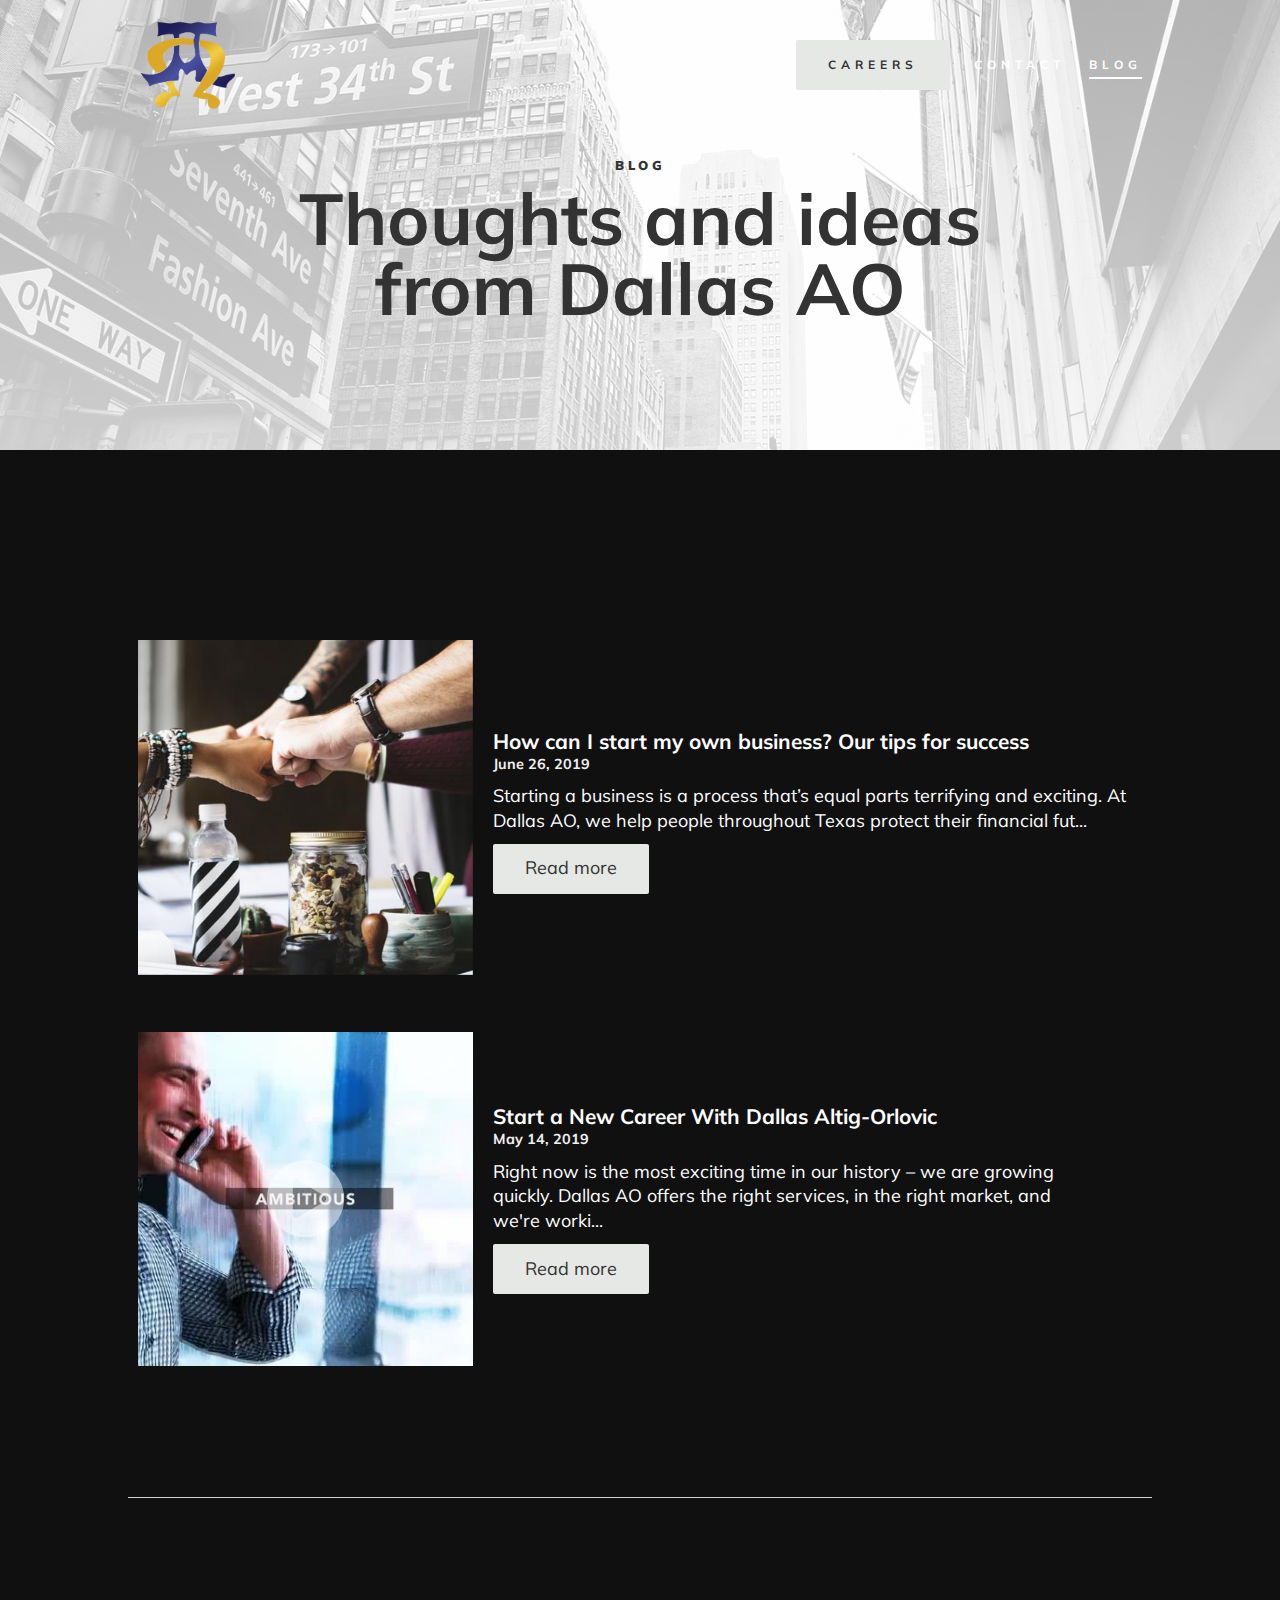
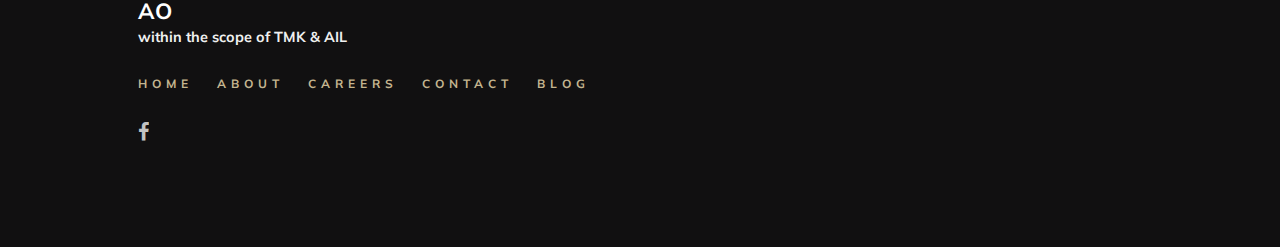
<file: dallasao-staging.b12sites.com/blog-feed.html>
<!DOCTYPE html>
<html lang="en">
<!-- Mirrored from dallasao-staging.b12sites.com/blog-feed by HTTrack Website Copier/3.x [XR&CO'2014], Wed, 31 Jul 2019 20:29:27 GMT -->
<head>
  <meta charset="utf-8"/>
  <meta content="IE=edge" http-equiv="X-UA-Compatible"/>
  <meta content="en" http-equiv="Content-Language"/>
  <meta content="width=device-width" name="viewport"/>
  <meta content="origin-when-cross-origin" name="referrer"/>

  
    <title>Dallas AO - Blog Feed</title>
<meta content="Dallas AO - Blog Feed" name="title"/>
<meta content="Work &amp; Life balance is what we believe in, come make a difference" name="description"/>
<link href="../cdn.b12.io/client_media/ZVjVPBgb/e11ec1e0-5464-11e9-a2ef-0242ac110003-AO_FAv.png" rel="shortcut icon"/>
<style>
            [data-custom-media-style="797320fe-f734-417d-a9ef-33c9ed74705a"] {
              background-position: 55% 50% !important; background-repeat: no-repeat !important; background-size: cover !important;
            }

            [data-custom-media-style="8db5e2fa-c84b-4ebf-8927-ea8d3dbd30c4"] {
              background-position: 10% 34% !important; background-repeat: no-repeat !important; background-size: 95% !important;
            }

            @media (max-width: 1032px) {
              [data-custom-media-style="8db5e2fa-c84b-4ebf-8927-ea8d3dbd30c4"] { 
                background-position: 50% 50% !important; background-repeat: no-repeat !important; background-size: contain !important; 
              }
            }

            @media (max-width: 808px) {
              [data-custom-media-style="8db5e2fa-c84b-4ebf-8927-ea8d3dbd30c4"] { 
                background-position: 50% 50% !important; background-repeat: no-repeat !important; background-size: contain !important; 
              }
            }

            @media (max-width: 584px) {
              [data-custom-media-style="8db5e2fa-c84b-4ebf-8927-ea8d3dbd30c4"] { 
                background-position: 50% 50% !important; background-repeat: no-repeat !important; background-size: contain !important; 
              }
            }

            @media (max-width: 320px) {
              [data-custom-media-style="8db5e2fa-c84b-4ebf-8927-ea8d3dbd30c4"] { 
                background-position: 50% 50% !important; background-repeat: no-repeat !important; background-size: contain !important; 
              }
            }

            [data-custom-media-style="fb7223f9-a326-4c91-8cc9-28da1df67ade"] {
              background-position: 50% 48% !important; background-repeat: repeat !important; background-size: 100% !important;
            }

            [data-custom-media-style="212dac8b-1333-45a3-a95c-d119bda7e645"] {
              background-position: 50% 50% !important; background-repeat: no-repeat !important; background-size: contain !important;
            }

            @media (max-width: 1032px) {
              [data-custom-media-style="212dac8b-1333-45a3-a95c-d119bda7e645"] { 
                background-position: 50% 50% !important; background-repeat: no-repeat !important; background-size: contain !important; 
              }
            }

            @media (max-width: 808px) {
              [data-custom-media-style="212dac8b-1333-45a3-a95c-d119bda7e645"] { 
                background-position: 50% 50% !important; background-repeat: no-repeat !important; background-size: contain !important; 
              }
            }

            @media (max-width: 584px) {
              [data-custom-media-style="212dac8b-1333-45a3-a95c-d119bda7e645"] { 
                background-position: 50% 50% !important; background-repeat: no-repeat !important; background-size: cover !important; 
              }
            }

            @media (max-width: 320px) {
              [data-custom-media-style="212dac8b-1333-45a3-a95c-d119bda7e645"] { 
                background-position: 50% 50% !important; background-repeat: no-repeat !important; background-size: contain !important; 
              }
            }

            [data-custom-media-style="b9a397ff-7828-48cd-a18b-bc4626556f2e"] {
              background-position: 50% 50% !important; background-repeat: repeat !important; background-size: 0 !important;
            }

            @media (max-width: 1032px) {
              [data-custom-media-style="b9a397ff-7828-48cd-a18b-bc4626556f2e"] { 
                background-position: 50% 50% !important; background-repeat: no-repeat !important; background-size: cover !important; 
              }
            }

            @media (max-width: 808px) {
              [data-custom-media-style="b9a397ff-7828-48cd-a18b-bc4626556f2e"] { 
                background-position: 50% 50% !important; background-repeat: no-repeat !important; background-size: cover !important; 
              }
            }

            @media (max-width: 584px) {
              [data-custom-media-style="b9a397ff-7828-48cd-a18b-bc4626556f2e"] { 
                background-position: 50% 50% !important; background-repeat: no-repeat !important; background-size: cover !important; 
              }
            }

            @media (max-width: 320px) {
              [data-custom-media-style="b9a397ff-7828-48cd-a18b-bc4626556f2e"] { 
                background-position: 50% 50% !important; background-repeat: no-repeat !important; background-size: cover !important; 
              }
            }

            [data-custom-media-style="c1ad2463-9b50-43df-b324-f742288938d2"] {
              background-position: 50% 50% !important; background-repeat: no-repeat !important; background-size: cover !important;
            }

            @media (max-width: 1032px) {
              [data-custom-media-style="c1ad2463-9b50-43df-b324-f742288938d2"] { 
                background-position: 50% 50% !important; background-repeat: no-repeat !important; background-size: cover !important; 
              }
            }

            @media (max-width: 808px) {
              [data-custom-media-style="c1ad2463-9b50-43df-b324-f742288938d2"] { 
                background-position: 50% 50% !important; background-repeat: no-repeat !important; background-size: cover !important; 
              }
            }

            @media (max-width: 584px) {
              [data-custom-media-style="c1ad2463-9b50-43df-b324-f742288938d2"] { 
                background-position: 50% 50% !important; background-repeat: no-repeat !important; background-size: cover !important; 
              }
            }

            @media (max-width: 320px) {
              [data-custom-media-style="c1ad2463-9b50-43df-b324-f742288938d2"] { 
                background-position: 50% 50% !important; background-repeat: no-repeat !important; background-size: cover !important; 
              }
            }

            [data-sb-id="a50c5ec9-40ee-46cb-b0f2-0dc236099db3"] [data-custom-media-style="f2541a73-e682-447d-bc5d-9028bdb9909e"] {
              background-position: 50% 50% !important; background-repeat: repeat !important; background-size: cover !important;
            }

            @media (max-width: 1032px) {
              [data-sb-id="a50c5ec9-40ee-46cb-b0f2-0dc236099db3"] [data-custom-media-style="f2541a73-e682-447d-bc5d-9028bdb9909e"] { 
                background-position: 50% 50% !important; background-repeat: no-repeat !important; background-size: cover !important; 
              }
            }

            @media (max-width: 808px) {
              [data-sb-id="a50c5ec9-40ee-46cb-b0f2-0dc236099db3"] [data-custom-media-style="f2541a73-e682-447d-bc5d-9028bdb9909e"] { 
                background-position: 50% 50% !important; background-repeat: no-repeat !important; background-size: cover !important; 
              }
            }

            @media (max-width: 584px) {
              [data-sb-id="a50c5ec9-40ee-46cb-b0f2-0dc236099db3"] [data-custom-media-style="f2541a73-e682-447d-bc5d-9028bdb9909e"] { 
                background-position: 50% 50% !important; background-repeat: no-repeat !important; background-size: cover !important; 
              }
            }

            @media (max-width: 320px) {
              [data-sb-id="a50c5ec9-40ee-46cb-b0f2-0dc236099db3"] [data-custom-media-style="f2541a73-e682-447d-bc5d-9028bdb9909e"] { 
                background-position: 50% 50% !important; background-repeat: no-repeat !important; background-size: cover !important; 
              }
            }
</style>
<!-- Google Tag Manager -->

<script>(function(w,d,s,l,i){w[l]=w[l]||[];w[l].push({'gtm.start':

new Date().getTime(),event:'gtm.js'});var f=d.getElementsByTagName(s)[0],

j=d.createElement(s),dl=l!='dataLayer'?'&l='+l:'';j.async=true;j.src=

'../www.googletagmanager.com/gtm5445.html?id='+i+dl;f.parentNode.insertBefore(j,f);

})(window,document,'script','dataLayer','GTM-MSXKDCZ');</script>

<!-- End Google Tag Manager -->



<!-- Google Tag Manager (noscript) -->

<noscript></noscript></head><body><iframe height="0" src="https://www.googletagmanager.com/ns.html?id=GTM-MSXKDCZ" style="display:none;visibility:hidden" width="0"></iframe>

<!-- End Google Tag Manager (noscript) -->

<script type="text/javascript">
(function(e,t,o,n,p,r,i){e.prismGlobalObjectAlias=n;e.pgo=e.pgo||function(){(e.pgo.q=e.pgo.q||[]).push(arguments)};e.pgo.l=(new Date).getTime();r=t.createElement("script");r.src=o;r.async=true;i=t.getElementsByTagName("script")[0];i.parentNode.insertBefore(r,i)})(window,document,"../diffuser-cdn.app-us1.com_443/diffuser/diffuser.js","pgo");
  
pgo('setAccount', '1000324898');
pgo('setTrackByDefault', true);
pgo('process');
</script>

<!-- Facebook Pixel Code -->

<script>

!function(f,b,e,v,n,t,s)

{if(f.fbq)return;n=f.fbq=function(){n.callMethod?

n.callMethod.apply(n,arguments):n.queue.push(arguments)};

if(!f._fbq)f._fbq=n;n.push=n;n.loaded=!0;n.version='2.0';

n.queue=[];t=b.createElement(e);t.async=!0;

t.src=v;s=b.getElementsByTagName(e)[0];

s.parentNode.insertBefore(t,s)}(window, document,'script',

'../connect.facebook.net/en_US/fbevents.js');

fbq('init', '676625222772715');

fbq('track', 'PageView');

</script>

<noscript><img height="1" src="https://www.facebook.com/tr?id=676625222772715&amp;ev=PageView&amp;noscript=1" style="display:none" width="1"/></noscript>

<!-- End Facebook Pixel Code -->

<script type="text/javascript">

(function(e,t,o,n,p,r,i){e.prismGlobalObjectAlias=n;e.pgo=e.pgo||function(){(e.pgo.q=e.pgo.q||[]).push(arguments)};e.pgo.l=(new Date).getTime();r=t.createElement("script");r.src=o;r.async=true;i=t.getElementsByTagName("script")[0];i.parentNode.insertBefore(r,i)})(window,document,"../diffuser-cdn.app-us1.com_443/diffuser/diffuser.js","pgo");

pgo('setAccount', '1000324898');

pgo('setTrackByDefault', true);

pgo('process');

</script>

<!-- Global site tag (gtag.js) - Google Analytics -->

<script async="" src="https://www.googletagmanager.com/gtag/js?id=UA-132869963-1"></script>
<script>
window.dataLayer = window.dataLayer || [];
function gtag(){dataLayer.push(arguments);}
gtag('js', new Date());


gtag('config', 'UA-132869963-1');
</script>

      <script>
        var __CLIENT_UID__ = "ZVjVPBgb";
      </script>
    
    
  

  <script crossorigin="anonymous" integrity="sha256-FgpCb/KJQlLNfOu91ta32o/NMZxltwRo8QtmkMRdAu8=" src="../code.jquery.com/jquery-3.3.1.min.js"></script>

  
    <style>
      @charset "UTF-8";.fancybox-enabled{overflow:hidden}.fancybox-enabled body{overflow:visible;height:100%}.fancybox-container{position:fixed;top:0;left:0;width:100%;height:100%;z-index:99993;-webkit-backface-visibility:hidden;backface-visibility:hidden}.fancybox-container~.fancybox-container{z-index:99992}.fancybox-bg{position:absolute;top:0;right:0;bottom:0;left:0;background:#0f0f11;opacity:0;transition-timing-function:cubic-bezier(.55,.06,.68,.19);-webkit-backface-visibility:hidden;backface-visibility:hidden}.fancybox-container--ready .fancybox-bg{opacity:.87;transition-timing-function:cubic-bezier(.22,.61,.36,1)}.fancybox-controls{position:absolute;top:0;left:0;right:0;text-align:center;opacity:0;z-index:99994;transition:opacity .2s;pointer-events:none;-webkit-backface-visibility:hidden;backface-visibility:hidden;direction:ltr}.fancybox-show-controls .fancybox-controls{opacity:1}.fancybox-infobar{display:none}.fancybox-show-infobar .fancybox-infobar{display:inline-block;pointer-events:all}.fancybox-infobar__body{display:inline-block;width:70px;line-height:44px;font-size:13px;font-family:Helvetica Neue,Helvetica,Arial,sans-serif;text-align:center;color:#ddd;background-color:rgba(30,30,30,.7);pointer-events:none;-webkit-user-select:none;-moz-user-select:none;-ms-user-select:none;user-select:none;-webkit-touch-callout:none;-webkit-tap-highlight-color:transparent;-webkit-font-smoothing:subpixel-antialiased}.fancybox-buttons{position:absolute;top:0;right:0;display:none;pointer-events:all}.fancybox-show-buttons .fancybox-buttons{display:block}.fancybox-slider-wrap{overflow:hidden;direction:ltr}.fancybox-slider,.fancybox-slider-wrap{position:absolute;top:0;left:0;bottom:0;right:0;padding:0;margin:0;z-index:99993;-webkit-backface-visibility:hidden;backface-visibility:hidden;-webkit-tap-highlight-color:transparent}.fancybox-slide{position:absolute;top:0;left:0;width:100%;height:100%;margin:0;padding:0;overflow:auto;outline:none;white-space:normal;box-sizing:border-box;text-align:center;z-index:99994;-webkit-overflow-scrolling:touch}.fancybox-slide:before{content:"";height:100%;width:0}.fancybox-slide:before,.fancybox-slide>*{display:inline-block;vertical-align:middle}.fancybox-slide>*{position:relative;padding:24px;margin:44px 0;border-width:0;text-align:left;background-color:#fff;overflow:auto;box-sizing:border-box}.fancybox-slide--image{overflow:hidden}.fancybox-slide--image:before{display:none}.fancybox-content{display:inline-block;position:relative;margin:44px auto;padding:0;border:0;width:80%;height:calc(100% - 88px);vertical-align:middle;line-height:normal;text-align:left;white-space:normal;outline:none;font-size:16px;font-family:Arial,sans-serif;box-sizing:border-box;-webkit-tap-highlight-color:transparent;-webkit-overflow-scrolling:touch}.fancybox-iframe{display:block;margin:0;padding:0;border:0;width:100%;height:100%;background:#fff}.fancybox-slide--video .fancybox-content,.fancybox-slide--video .fancybox-iframe{background:transparent}.fancybox-placeholder{z-index:99995;background:transparent;cursor:default;overflow:visible;-webkit-transform-origin:top left;-ms-transform-origin:top left;transform-origin:top left;background-size:100% 100%;background-repeat:no-repeat;-webkit-backface-visibility:hidden;backface-visibility:hidden}.fancybox-image,.fancybox-placeholder,.fancybox-spaceball{position:absolute;top:0;left:0;margin:0;padding:0;border:0}.fancybox-image,.fancybox-spaceball{width:100%;height:100%;max-width:none;max-height:none;background:transparent;background-size:100% 100%}.fancybox-controls--canzoomOut .fancybox-placeholder{cursor:-webkit-zoom-out;cursor:zoom-out}.fancybox-controls--canzoomIn .fancybox-placeholder{cursor:-webkit-zoom-in;cursor:zoom-in}.fancybox-controls--canGrab .fancybox-placeholder{cursor:-webkit-grab;cursor:grab}.fancybox-controls--isGrabbing .fancybox-placeholder{cursor:-webkit-grabbing;cursor:grabbing}.fancybox-spaceball{z-index:1}.fancybox-tmp{position:absolute;top:-9999px;left:-9999px;visibility:hidden}.fancybox-error{position:absolute;margin:0;padding:40px;top:50%;left:50%;width:380px;max-width:100%;-webkit-transform:translate(-50%,-50%);-ms-transform:translate(-50%,-50%);transform:translate(-50%,-50%);background:#fff;cursor:default}.fancybox-error p{margin:0;padding:0;color:#444;font:16px/20px Helvetica Neue,Helvetica,Arial,sans-serif}.fancybox-close-small{position:absolute;top:0;right:0;width:44px;height:44px;padding:0;margin:0;border:0;border-radius:0;outline:none;background:transparent;z-index:10;cursor:pointer}.fancybox-close-small:after{content:"Ã";position:absolute;top:5px;right:5px;width:30px;height:30px;font:20px/30px Arial,Helvetica Neue,Helvetica,sans-serif;color:#888;font-weight:300;text-align:center;border-radius:50%;border-width:0;background:#fff;transition:background .2s;box-sizing:border-box;z-index:2}.fancybox-close-small:focus:after{outline:1px dotted #888}.fancybox-slide--video .fancybox-close-small{top:-36px;right:-36px;background:transparent}.fancybox-close-small:hover:after{color:#555;background:#eee}.fancybox-caption-wrap{position:absolute;bottom:0;left:0;right:0;padding:60px 30px 0;z-index:99998;-webkit-backface-visibility:hidden;backface-visibility:hidden;box-sizing:border-box;background:linear-gradient(180deg,transparent 0,rgba(0,0,0,.1) 20%,rgba(0,0,0,.2) 40%,rgba(0,0,0,.6) 80%,rgba(0,0,0,.8));opacity:0;transition:opacity .2s;pointer-events:none}.fancybox-show-caption .fancybox-caption-wrap{opacity:1}.fancybox-caption{padding:30px 0;border-top:1px solid hsla(0,0%,100%,.4);font-size:14px;font-family:Helvetica Neue,Helvetica,Arial,sans-serif;color:#fff;line-height:20px;-webkit-text-size-adjust:none}.fancybox-caption a,.fancybox-caption button{pointer-events:all}.fancybox-caption a{color:#fff;text-decoration:underline}.fancybox-button{display:inline-block;position:relative;width:44px;height:44px;line-height:44px;margin:0;padding:0;border:0;border-radius:0;cursor:pointer;background:transparent;color:#fff;box-sizing:border-box;vertical-align:top;outline:none}.fancybox-button--disabled{cursor:default;pointer-events:none}.fancybox-button,.fancybox-infobar__body{background:rgba(30,30,30,.6)}.fancybox-button:hover{background:rgba(0,0,0,.8)}.fancybox-button:after,.fancybox-button:before{content:"";pointer-events:none;position:absolute;border-color:#fff;background-color:currentColor;color:currentColor;opacity:.9;box-sizing:border-box;display:inline-block}.fancybox-button--disabled:after,.fancybox-button--disabled:before{opacity:.5}.fancybox-button--left:after{left:20px;-webkit-transform:rotate(-135deg);-ms-transform:rotate(-135deg);transform:rotate(-135deg)}.fancybox-button--left:after,.fancybox-button--right:after{top:18px;width:6px;height:6px;background:transparent;border-top:2px solid;border-right:2px solid}.fancybox-button--right:after{right:20px;-webkit-transform:rotate(45deg);-ms-transform:rotate(45deg);transform:rotate(45deg)}.fancybox-button--left{border-bottom-left-radius:5px}.fancybox-button--right{border-bottom-right-radius:5px}.fancybox-button--close{float:right}.fancybox-button--close:after,.fancybox-button--close:before{content:"";display:inline-block;position:absolute;height:2px;width:16px;top:calc(50% - 1px);left:calc(50% - 8px)}.fancybox-button--close:before{-webkit-transform:rotate(45deg);-ms-transform:rotate(45deg);transform:rotate(45deg)}.fancybox-button--close:after{-webkit-transform:rotate(-45deg);-ms-transform:rotate(-45deg);transform:rotate(-45deg)}.fancybox-loading{border:6px solid hsla(0,0%,39.2%,.4);border-top-color:hsla(0,0%,100%,.6);border-radius:100%;height:50px;width:50px;-webkit-animation:fancybox-rotate .8s linear infinite;animation:fancybox-rotate .8s linear infinite;background:transparent;position:absolute;top:50%;left:50%;margin-top:-25px;margin-left:-25px;z-index:99999}@-webkit-keyframes fancybox-rotate{0%{-webkit-transform:rotate(0deg);transform:rotate(0deg)}to{-webkit-transform:rotate(359deg);transform:rotate(359deg)}}@keyframes fancybox-rotate{0%{-webkit-transform:rotate(0deg);transform:rotate(0deg)}to{-webkit-transform:rotate(359deg);transform:rotate(359deg)}}@media (max-width:800px){.fancybox-controls{text-align:left}.fancybox-button--left,.fancybox-button--right,.fancybox-buttons button:not(.fancybox-button--close){display:none!important}.fancybox-caption{padding:20px 0;margin:0}}.fancybox-button--fullscreen:before{width:15px;height:11px;left:15px;top:16px;border:2px solid;background:none}.fancybox-button--play:before{top:16px;left:18px;width:0;height:0;border-top:6px inset transparent;border-bottom:6px inset transparent;border-left:10px solid;border-radius:1px;background:transparent}.fancybox-button--pause:before{top:16px;left:18px;width:7px;height:11px;border-style:solid;border-width:0 2px;background:transparent}.fancybox-button--thumbs span{font-size:23px}.fancybox-button--thumbs:before{top:20px;left:21px;width:3px;height:3px;box-shadow:0 -4px 0,-4px -4px 0,4px -4px 0,inset 0 0 0 32px,-4px 0 0,4px 0 0,0 4px 0,-4px 4px 0,4px 4px 0}.fancybox-container--thumbs .fancybox-caption-wrap,.fancybox-container--thumbs .fancybox-controls,.fancybox-container--thumbs .fancybox-slider-wrap{right:220px}.fancybox-thumbs{position:absolute;top:0;right:0;bottom:0;left:auto;width:220px;margin:0;padding:5px 5px 0 0;background:#fff;z-index:99993;word-break:normal;-webkit-overflow-scrolling:touch;-webkit-tap-highlight-color:transparent;box-sizing:border-box}.fancybox-thumbs>ul{list-style:none;position:absolute;position:relative;width:100%;height:100%;margin:0;padding:0;overflow-x:hidden;overflow-y:auto;font-size:0}.fancybox-thumbs>ul>li{float:left;overflow:hidden;max-width:50%;padding:0;margin:0;width:105px;height:75px;position:relative;cursor:pointer;outline:none;border-color:#fff;border-style:solid;border-width:0 0 5px 5px;-webkit-tap-highlight-color:transparent;-webkit-backface-visibility:hidden;backface-visibility:hidden;box-sizing:border-box}li.fancybox-thumbs-loading{background:rgba(0,0,0,.1)}.fancybox-thumbs>ul>li>img{position:absolute;top:0;left:0;min-width:100%;min-height:100%;max-width:none;max-height:none;-webkit-touch-callout:none;-webkit-user-select:none;-moz-user-select:none;-ms-user-select:none;user-select:none}.fancybox-thumbs>ul>li:before{content:"";position:absolute;top:0;right:0;bottom:0;left:0;border-radius:2px;border:4px solid #4ea7f9;z-index:99991;opacity:0;transition:all .2s cubic-bezier(.25,.46,.45,.94)}.fancybox-thumbs>ul>li.fancybox-thumbs-active:before{opacity:1}@media (max-width:800px){.fancybox-thumbs{display:none!important}.fancybox-container--thumbs .fancybox-caption-wrap,.fancybox-container--thumbs .fancybox-controls,.fancybox-container--thumbs .fancybox-slider-wrap{right:0}}

/*!
 *  Font Awesome 4.7.0 by @davegandy - http://fontawesome.io - @fontawesome
 *  License - http://fontawesome.io/license (Font: SIL OFL 1.1, CSS: MIT License)
 */@font-face{font-family:FontAwesome;src:url(assets/fonts/fontawesome-webfont-440d3a13-5a93-4da4-8f67-c0a65f82308e.eot);src:url(assets/fonts/fontawesome-webfont-440d3a13-5a93-4da4-8f67-c0a65f82308ed41d.eot?#iefix&v=4.7.0) format("embedded-opentype"),url(assets/fonts/fontawesome-webfont-440d3a13-5a93-4da4-8f67-c0a65f82308e.woff2) format("woff2"),url(assets/fonts/fontawesome-webfont-440d3a13-5a93-4da4-8f67-c0a65f82308e.woff) format("woff"),url(assets/fonts/fontawesome-webfont-440d3a13-5a93-4da4-8f67-c0a65f82308e.ttf) format("truetype"),url(assets/fonts/fontawesome-webfont-440d3a13-5a93-4da4-8f67-c0a65f82308e.svg#fontawesomeregular) format("svg");font-weight:400;font-style:normal}.fa{display:inline-block;font:normal normal normal 14px/1 FontAwesome;font-size:inherit;text-rendering:auto;-webkit-font-smoothing:antialiased;-moz-osx-font-smoothing:grayscale}.fa-lg{font-size:1.33333333em;line-height:.75em;vertical-align:-15%}.fa-2x{font-size:2em}.fa-3x{font-size:3em}.fa-4x{font-size:4em}.fa-5x{font-size:5em}.fa-fw{width:1.28571429em;text-align:center}.fa-ul{padding-left:0;margin-left:2.14285714em;list-style-type:none}.fa-ul>li{position:relative}.fa-li{position:absolute;left:-2.14285714em;width:2.14285714em;top:.14285714em;text-align:center}.fa-li.fa-lg{left:-1.85714286em}.fa-border{padding:.2em .25em .15em;border:.08em solid #eee;border-radius:.1em}.fa-pull-left{float:left}.fa-pull-right{float:right}.fa.fa-pull-left{margin-right:.3em}.fa.fa-pull-right{margin-left:.3em}.pull-right{float:right}.pull-left{float:left}.fa.pull-left{margin-right:.3em}.fa.pull-right{margin-left:.3em}.fa-spin{-webkit-animation:fa-spin 2s linear infinite;animation:fa-spin 2s linear infinite}.fa-pulse{-webkit-animation:fa-spin 1s steps(8) infinite;animation:fa-spin 1s steps(8) infinite}@-webkit-keyframes fa-spin{0%{-webkit-transform:rotate(0deg);transform:rotate(0deg)}to{-webkit-transform:rotate(359deg);transform:rotate(359deg)}}@keyframes fa-spin{0%{-webkit-transform:rotate(0deg);transform:rotate(0deg)}to{-webkit-transform:rotate(359deg);transform:rotate(359deg)}}.fa-rotate-90{-ms-filter:"progid:DXImageTransform.Microsoft.BasicImage(rotation=1)";-webkit-transform:rotate(90deg);-ms-transform:rotate(90deg);transform:rotate(90deg)}.fa-rotate-180{-ms-filter:"progid:DXImageTransform.Microsoft.BasicImage(rotation=2)";-webkit-transform:rotate(180deg);-ms-transform:rotate(180deg);transform:rotate(180deg)}.fa-rotate-270{-ms-filter:"progid:DXImageTransform.Microsoft.BasicImage(rotation=3)";-webkit-transform:rotate(270deg);-ms-transform:rotate(270deg);transform:rotate(270deg)}.fa-flip-horizontal{-ms-filter:"progid:DXImageTransform.Microsoft.BasicImage(rotation=0, mirror=1)";-webkit-transform:scaleX(-1);-ms-transform:scaleX(-1);transform:scaleX(-1)}.fa-flip-vertical{-ms-filter:"progid:DXImageTransform.Microsoft.BasicImage(rotation=2, mirror=1)";-webkit-transform:scaleY(-1);-ms-transform:scaleY(-1);transform:scaleY(-1)}:root .fa-flip-horizontal,:root .fa-flip-vertical,:root .fa-rotate-90,:root .fa-rotate-180,:root .fa-rotate-270{filter:none}.fa-stack{position:relative;display:inline-block;width:2em;height:2em;line-height:2em;vertical-align:middle}.fa-stack-1x,.fa-stack-2x{position:absolute;left:0;width:100%;text-align:center}.fa-stack-1x{line-height:inherit}.fa-stack-2x{font-size:2em}.fa-inverse{color:#fff}.fa-glass:before{content:"\f000"}.fa-music:before{content:"\f001"}.fa-search:before{content:"\f002"}.fa-envelope-o:before{content:"\f003"}.fa-heart:before{content:"\f004"}.fa-star:before{content:"\f005"}.fa-star-o:before{content:"\f006"}.fa-user:before{content:"\f007"}.fa-film:before{content:"\f008"}.fa-th-large:before{content:"\f009"}.fa-th:before{content:"\f00a"}.fa-th-list:before{content:"\f00b"}.fa-check:before{content:"\f00c"}.fa-close:before,.fa-remove:before,.fa-times:before{content:"\f00d"}.fa-search-plus:before{content:"\f00e"}.fa-search-minus:before{content:"\f010"}.fa-power-off:before{content:"\f011"}.fa-signal:before{content:"\f012"}.fa-cog:before,.fa-gear:before{content:"\f013"}.fa-trash-o:before{content:"\f014"}.fa-home:before{content:"\f015"}.fa-file-o:before{content:"\f016"}.fa-clock-o:before{content:"\f017"}.fa-road:before{content:"\f018"}.fa-download:before{content:"\f019"}.fa-arrow-circle-o-down:before{content:"\f01a"}.fa-arrow-circle-o-up:before{content:"\f01b"}.fa-inbox:before{content:"\f01c"}.fa-play-circle-o:before{content:"\f01d"}.fa-repeat:before,.fa-rotate-right:before{content:"\f01e"}.fa-refresh:before{content:"\f021"}.fa-list-alt:before{content:"\f022"}.fa-lock:before{content:"\f023"}.fa-flag:before{content:"\f024"}.fa-headphones:before{content:"\f025"}.fa-volume-off:before{content:"\f026"}.fa-volume-down:before{content:"\f027"}.fa-volume-up:before{content:"\f028"}.fa-qrcode:before{content:"\f029"}.fa-barcode:before{content:"\f02a"}.fa-tag:before{content:"\f02b"}.fa-tags:before{content:"\f02c"}.fa-book:before{content:"\f02d"}.fa-bookmark:before{content:"\f02e"}.fa-print:before{content:"\f02f"}.fa-camera:before{content:"\f030"}.fa-font:before{content:"\f031"}.fa-bold:before{content:"\f032"}.fa-italic:before{content:"\f033"}.fa-text-height:before{content:"\f034"}.fa-text-width:before{content:"\f035"}.fa-align-left:before{content:"\f036"}.fa-align-center:before{content:"\f037"}.fa-align-right:before{content:"\f038"}.fa-align-justify:before{content:"\f039"}.fa-list:before{content:"\f03a"}.fa-dedent:before,.fa-outdent:before{content:"\f03b"}.fa-indent:before{content:"\f03c"}.fa-video-camera:before{content:"\f03d"}.fa-image:before,.fa-photo:before,.fa-picture-o:before{content:"\f03e"}.fa-pencil:before{content:"\f040"}.fa-map-marker:before{content:"\f041"}.fa-adjust:before{content:"\f042"}.fa-tint:before{content:"\f043"}.fa-edit:before,.fa-pencil-square-o:before{content:"\f044"}.fa-share-square-o:before{content:"\f045"}.fa-check-square-o:before{content:"\f046"}.fa-arrows:before{content:"\f047"}.fa-step-backward:before{content:"\f048"}.fa-fast-backward:before{content:"\f049"}.fa-backward:before{content:"\f04a"}.fa-play:before{content:"\f04b"}.fa-pause:before{content:"\f04c"}.fa-stop:before{content:"\f04d"}.fa-forward:before{content:"\f04e"}.fa-fast-forward:before{content:"\f050"}.fa-step-forward:before{content:"\f051"}.fa-eject:before{content:"\f052"}.fa-chevron-left:before{content:"\f053"}.fa-chevron-right:before{content:"\f054"}.fa-plus-circle:before{content:"\f055"}.fa-minus-circle:before{content:"\f056"}.fa-times-circle:before{content:"\f057"}.fa-check-circle:before{content:"\f058"}.fa-question-circle:before{content:"\f059"}.fa-info-circle:before{content:"\f05a"}.fa-crosshairs:before{content:"\f05b"}.fa-times-circle-o:before{content:"\f05c"}.fa-check-circle-o:before{content:"\f05d"}.fa-ban:before{content:"\f05e"}.fa-arrow-left:before{content:"\f060"}.fa-arrow-right:before{content:"\f061"}.fa-arrow-up:before{content:"\f062"}.fa-arrow-down:before{content:"\f063"}.fa-mail-forward:before,.fa-share:before{content:"\f064"}.fa-expand:before{content:"\f065"}.fa-compress:before{content:"\f066"}.fa-plus:before{content:"\f067"}.fa-minus:before{content:"\f068"}.fa-asterisk:before{content:"\f069"}.fa-exclamation-circle:before{content:"\f06a"}.fa-gift:before{content:"\f06b"}.fa-leaf:before{content:"\f06c"}.fa-fire:before{content:"\f06d"}.fa-eye:before{content:"\f06e"}.fa-eye-slash:before{content:"\f070"}.fa-exclamation-triangle:before,.fa-warning:before{content:"\f071"}.fa-plane:before{content:"\f072"}.fa-calendar:before{content:"\f073"}.fa-random:before{content:"\f074"}.fa-comment:before{content:"\f075"}.fa-magnet:before{content:"\f076"}.fa-chevron-up:before{content:"\f077"}.fa-chevron-down:before{content:"\f078"}.fa-retweet:before{content:"\f079"}.fa-shopping-cart:before{content:"\f07a"}.fa-folder:before{content:"\f07b"}.fa-folder-open:before{content:"\f07c"}.fa-arrows-v:before{content:"\f07d"}.fa-arrows-h:before{content:"\f07e"}.fa-bar-chart-o:before,.fa-bar-chart:before{content:"\f080"}.fa-twitter-square:before{content:"\f081"}.fa-facebook-square:before{content:"\f082"}.fa-camera-retro:before{content:"\f083"}.fa-key:before{content:"\f084"}.fa-cogs:before,.fa-gears:before{content:"\f085"}.fa-comments:before{content:"\f086"}.fa-thumbs-o-up:before{content:"\f087"}.fa-thumbs-o-down:before{content:"\f088"}.fa-star-half:before{content:"\f089"}.fa-heart-o:before{content:"\f08a"}.fa-sign-out:before{content:"\f08b"}.fa-linkedin-square:before{content:"\f08c"}.fa-thumb-tack:before{content:"\f08d"}.fa-external-link:before{content:"\f08e"}.fa-sign-in:before{content:"\f090"}.fa-trophy:before{content:"\f091"}.fa-github-square:before{content:"\f092"}.fa-upload:before{content:"\f093"}.fa-lemon-o:before{content:"\f094"}.fa-phone:before{content:"\f095"}.fa-square-o:before{content:"\f096"}.fa-bookmark-o:before{content:"\f097"}.fa-phone-square:before{content:"\f098"}.fa-twitter:before{content:"\f099"}.fa-facebook-f:before,.fa-facebook:before{content:"\f09a"}.fa-github:before{content:"\f09b"}.fa-unlock:before{content:"\f09c"}.fa-credit-card:before{content:"\f09d"}.fa-feed:before,.fa-rss:before{content:"\f09e"}.fa-hdd-o:before{content:"\f0a0"}.fa-bullhorn:before{content:"\f0a1"}.fa-bell:before{content:"\f0f3"}.fa-certificate:before{content:"\f0a3"}.fa-hand-o-right:before{content:"\f0a4"}.fa-hand-o-left:before{content:"\f0a5"}.fa-hand-o-up:before{content:"\f0a6"}.fa-hand-o-down:before{content:"\f0a7"}.fa-arrow-circle-left:before{content:"\f0a8"}.fa-arrow-circle-right:before{content:"\f0a9"}.fa-arrow-circle-up:before{content:"\f0aa"}.fa-arrow-circle-down:before{content:"\f0ab"}.fa-globe:before{content:"\f0ac"}.fa-wrench:before{content:"\f0ad"}.fa-tasks:before{content:"\f0ae"}.fa-filter:before{content:"\f0b0"}.fa-briefcase:before{content:"\f0b1"}.fa-arrows-alt:before{content:"\f0b2"}.fa-group:before,.fa-users:before{content:"\f0c0"}.fa-chain:before,.fa-link:before{content:"\f0c1"}.fa-cloud:before{content:"\f0c2"}.fa-flask:before{content:"\f0c3"}.fa-cut:before,.fa-scissors:before{content:"\f0c4"}.fa-copy:before,.fa-files-o:before{content:"\f0c5"}.fa-paperclip:before{content:"\f0c6"}.fa-floppy-o:before,.fa-save:before{content:"\f0c7"}.fa-square:before{content:"\f0c8"}.fa-bars:before,.fa-navicon:before,.fa-reorder:before{content:"\f0c9"}.fa-list-ul:before{content:"\f0ca"}.fa-list-ol:before{content:"\f0cb"}.fa-strikethrough:before{content:"\f0cc"}.fa-underline:before{content:"\f0cd"}.fa-table:before{content:"\f0ce"}.fa-magic:before{content:"\f0d0"}.fa-truck:before{content:"\f0d1"}.fa-pinterest:before{content:"\f0d2"}.fa-pinterest-square:before{content:"\f0d3"}.fa-google-plus-square:before{content:"\f0d4"}.fa-google-plus:before{content:"\f0d5"}.fa-money:before{content:"\f0d6"}.fa-caret-down:before{content:"\f0d7"}.fa-caret-up:before{content:"\f0d8"}.fa-caret-left:before{content:"\f0d9"}.fa-caret-right:before{content:"\f0da"}.fa-columns:before{content:"\f0db"}.fa-sort:before,.fa-unsorted:before{content:"\f0dc"}.fa-sort-desc:before,.fa-sort-down:before{content:"\f0dd"}.fa-sort-asc:before,.fa-sort-up:before{content:"\f0de"}.fa-envelope:before{content:"\f0e0"}.fa-linkedin:before{content:"\f0e1"}.fa-rotate-left:before,.fa-undo:before{content:"\f0e2"}.fa-gavel:before,.fa-legal:before{content:"\f0e3"}.fa-dashboard:before,.fa-tachometer:before{content:"\f0e4"}.fa-comment-o:before{content:"\f0e5"}.fa-comments-o:before{content:"\f0e6"}.fa-bolt:before,.fa-flash:before{content:"\f0e7"}.fa-sitemap:before{content:"\f0e8"}.fa-umbrella:before{content:"\f0e9"}.fa-clipboard:before,.fa-paste:before{content:"\f0ea"}.fa-lightbulb-o:before{content:"\f0eb"}.fa-exchange:before{content:"\f0ec"}.fa-cloud-download:before{content:"\f0ed"}.fa-cloud-upload:before{content:"\f0ee"}.fa-user-md:before{content:"\f0f0"}.fa-stethoscope:before{content:"\f0f1"}.fa-suitcase:before{content:"\f0f2"}.fa-bell-o:before{content:"\f0a2"}.fa-coffee:before{content:"\f0f4"}.fa-cutlery:before{content:"\f0f5"}.fa-file-text-o:before{content:"\f0f6"}.fa-building-o:before{content:"\f0f7"}.fa-hospital-o:before{content:"\f0f8"}.fa-ambulance:before{content:"\f0f9"}.fa-medkit:before{content:"\f0fa"}.fa-fighter-jet:before{content:"\f0fb"}.fa-beer:before{content:"\f0fc"}.fa-h-square:before{content:"\f0fd"}.fa-plus-square:before{content:"\f0fe"}.fa-angle-double-left:before{content:"\f100"}.fa-angle-double-right:before{content:"\f101"}.fa-angle-double-up:before{content:"\f102"}.fa-angle-double-down:before{content:"\f103"}.fa-angle-left:before{content:"\f104"}.fa-angle-right:before{content:"\f105"}.fa-angle-up:before{content:"\f106"}.fa-angle-down:before{content:"\f107"}.fa-desktop:before{content:"\f108"}.fa-laptop:before{content:"\f109"}.fa-tablet:before{content:"\f10a"}.fa-mobile-phone:before,.fa-mobile:before{content:"\f10b"}.fa-circle-o:before{content:"\f10c"}.fa-quote-left:before{content:"\f10d"}.fa-quote-right:before{content:"\f10e"}.fa-spinner:before{content:"\f110"}.fa-circle:before{content:"\f111"}.fa-mail-reply:before,.fa-reply:before{content:"\f112"}.fa-github-alt:before{content:"\f113"}.fa-folder-o:before{content:"\f114"}.fa-folder-open-o:before{content:"\f115"}.fa-smile-o:before{content:"\f118"}.fa-frown-o:before{content:"\f119"}.fa-meh-o:before{content:"\f11a"}.fa-gamepad:before{content:"\f11b"}.fa-keyboard-o:before{content:"\f11c"}.fa-flag-o:before{content:"\f11d"}.fa-flag-checkered:before{content:"\f11e"}.fa-terminal:before{content:"\f120"}.fa-code:before{content:"\f121"}.fa-mail-reply-all:before,.fa-reply-all:before{content:"\f122"}.fa-star-half-empty:before,.fa-star-half-full:before,.fa-star-half-o:before{content:"\f123"}.fa-location-arrow:before{content:"\f124"}.fa-crop:before{content:"\f125"}.fa-code-fork:before{content:"\f126"}.fa-chain-broken:before,.fa-unlink:before{content:"\f127"}.fa-question:before{content:"\f128"}.fa-info:before{content:"\f129"}.fa-exclamation:before{content:"\f12a"}.fa-superscript:before{content:"\f12b"}.fa-subscript:before{content:"\f12c"}.fa-eraser:before{content:"\f12d"}.fa-puzzle-piece:before{content:"\f12e"}.fa-microphone:before{content:"\f130"}.fa-microphone-slash:before{content:"\f131"}.fa-shield:before{content:"\f132"}.fa-calendar-o:before{content:"\f133"}.fa-fire-extinguisher:before{content:"\f134"}.fa-rocket:before{content:"\f135"}.fa-maxcdn:before{content:"\f136"}.fa-chevron-circle-left:before{content:"\f137"}.fa-chevron-circle-right:before{content:"\f138"}.fa-chevron-circle-up:before{content:"\f139"}.fa-chevron-circle-down:before{content:"\f13a"}.fa-html5:before{content:"\f13b"}.fa-css3:before{content:"\f13c"}.fa-anchor:before{content:"\f13d"}.fa-unlock-alt:before{content:"\f13e"}.fa-bullseye:before{content:"\f140"}.fa-ellipsis-h:before{content:"\f141"}.fa-ellipsis-v:before{content:"\f142"}.fa-rss-square:before{content:"\f143"}.fa-play-circle:before{content:"\f144"}.fa-ticket:before{content:"\f145"}.fa-minus-square:before{content:"\f146"}.fa-minus-square-o:before{content:"\f147"}.fa-level-up:before{content:"\f148"}.fa-level-down:before{content:"\f149"}.fa-check-square:before{content:"\f14a"}.fa-pencil-square:before{content:"\f14b"}.fa-external-link-square:before{content:"\f14c"}.fa-share-square:before{content:"\f14d"}.fa-compass:before{content:"\f14e"}.fa-caret-square-o-down:before,.fa-toggle-down:before{content:"\f150"}.fa-caret-square-o-up:before,.fa-toggle-up:before{content:"\f151"}.fa-caret-square-o-right:before,.fa-toggle-right:before{content:"\f152"}.fa-eur:before,.fa-euro:before{content:"\f153"}.fa-gbp:before{content:"\f154"}.fa-dollar:before,.fa-usd:before{content:"\f155"}.fa-inr:before,.fa-rupee:before{content:"\f156"}.fa-cny:before,.fa-jpy:before,.fa-rmb:before,.fa-yen:before{content:"\f157"}.fa-rouble:before,.fa-rub:before,.fa-ruble:before{content:"\f158"}.fa-krw:before,.fa-won:before{content:"\f159"}.fa-bitcoin:before,.fa-btc:before{content:"\f15a"}.fa-file:before{content:"\f15b"}.fa-file-text:before{content:"\f15c"}.fa-sort-alpha-asc:before{content:"\f15d"}.fa-sort-alpha-desc:before{content:"\f15e"}.fa-sort-amount-asc:before{content:"\f160"}.fa-sort-amount-desc:before{content:"\f161"}.fa-sort-numeric-asc:before{content:"\f162"}.fa-sort-numeric-desc:before{content:"\f163"}.fa-thumbs-up:before{content:"\f164"}.fa-thumbs-down:before{content:"\f165"}.fa-youtube-square:before{content:"\f166"}.fa-youtube:before{content:"\f167"}.fa-xing:before{content:"\f168"}.fa-xing-square:before{content:"\f169"}.fa-youtube-play:before{content:"\f16a"}.fa-dropbox:before{content:"\f16b"}.fa-stack-overflow:before{content:"\f16c"}.fa-instagram:before{content:"\f16d"}.fa-flickr:before{content:"\f16e"}.fa-adn:before{content:"\f170"}.fa-bitbucket:before{content:"\f171"}.fa-bitbucket-square:before{content:"\f172"}.fa-tumblr:before{content:"\f173"}.fa-tumblr-square:before{content:"\f174"}.fa-long-arrow-down:before{content:"\f175"}.fa-long-arrow-up:before{content:"\f176"}.fa-long-arrow-left:before{content:"\f177"}.fa-long-arrow-right:before{content:"\f178"}.fa-apple:before{content:"\f179"}.fa-windows:before{content:"\f17a"}.fa-android:before{content:"\f17b"}.fa-linux:before{content:"\f17c"}.fa-dribbble:before{content:"\f17d"}.fa-skype:before{content:"\f17e"}.fa-foursquare:before{content:"\f180"}.fa-trello:before{content:"\f181"}.fa-female:before{content:"\f182"}.fa-male:before{content:"\f183"}.fa-gittip:before,.fa-gratipay:before{content:"\f184"}.fa-sun-o:before{content:"\f185"}.fa-moon-o:before{content:"\f186"}.fa-archive:before{content:"\f187"}.fa-bug:before{content:"\f188"}.fa-vk:before{content:"\f189"}.fa-weibo:before{content:"\f18a"}.fa-renren:before{content:"\f18b"}.fa-pagelines:before{content:"\f18c"}.fa-stack-exchange:before{content:"\f18d"}.fa-arrow-circle-o-right:before{content:"\f18e"}.fa-arrow-circle-o-left:before{content:"\f190"}.fa-caret-square-o-left:before,.fa-toggle-left:before{content:"\f191"}.fa-dot-circle-o:before{content:"\f192"}.fa-wheelchair:before{content:"\f193"}.fa-vimeo-square:before{content:"\f194"}.fa-try:before,.fa-turkish-lira:before{content:"\f195"}.fa-plus-square-o:before{content:"\f196"}.fa-space-shuttle:before{content:"\f197"}.fa-slack:before{content:"\f198"}.fa-envelope-square:before{content:"\f199"}.fa-wordpress:before{content:"\f19a"}.fa-openid:before{content:"\f19b"}.fa-bank:before,.fa-institution:before,.fa-university:before{content:"\f19c"}.fa-graduation-cap:before,.fa-mortar-board:before{content:"\f19d"}.fa-yahoo:before{content:"\f19e"}.fa-google:before{content:"\f1a0"}.fa-reddit:before{content:"\f1a1"}.fa-reddit-square:before{content:"\f1a2"}.fa-stumbleupon-circle:before{content:"\f1a3"}.fa-stumbleupon:before{content:"\f1a4"}.fa-delicious:before{content:"\f1a5"}.fa-digg:before{content:"\f1a6"}.fa-pied-piper-pp:before{content:"\f1a7"}.fa-pied-piper-alt:before{content:"\f1a8"}.fa-drupal:before{content:"\f1a9"}.fa-joomla:before{content:"\f1aa"}.fa-language:before{content:"\f1ab"}.fa-fax:before{content:"\f1ac"}.fa-building:before{content:"\f1ad"}.fa-child:before{content:"\f1ae"}.fa-paw:before{content:"\f1b0"}.fa-spoon:before{content:"\f1b1"}.fa-cube:before{content:"\f1b2"}.fa-cubes:before{content:"\f1b3"}.fa-behance:before{content:"\f1b4"}.fa-behance-square:before{content:"\f1b5"}.fa-steam:before{content:"\f1b6"}.fa-steam-square:before{content:"\f1b7"}.fa-recycle:before{content:"\f1b8"}.fa-automobile:before,.fa-car:before{content:"\f1b9"}.fa-cab:before,.fa-taxi:before{content:"\f1ba"}.fa-tree:before{content:"\f1bb"}.fa-spotify:before{content:"\f1bc"}.fa-deviantart:before{content:"\f1bd"}.fa-soundcloud:before{content:"\f1be"}.fa-database:before{content:"\f1c0"}.fa-file-pdf-o:before{content:"\f1c1"}.fa-file-word-o:before{content:"\f1c2"}.fa-file-excel-o:before{content:"\f1c3"}.fa-file-powerpoint-o:before{content:"\f1c4"}.fa-file-image-o:before,.fa-file-photo-o:before,.fa-file-picture-o:before{content:"\f1c5"}.fa-file-archive-o:before,.fa-file-zip-o:before{content:"\f1c6"}.fa-file-audio-o:before,.fa-file-sound-o:before{content:"\f1c7"}.fa-file-movie-o:before,.fa-file-video-o:before{content:"\f1c8"}.fa-file-code-o:before{content:"\f1c9"}.fa-vine:before{content:"\f1ca"}.fa-codepen:before{content:"\f1cb"}.fa-jsfiddle:before{content:"\f1cc"}.fa-life-bouy:before,.fa-life-buoy:before,.fa-life-ring:before,.fa-life-saver:before,.fa-support:before{content:"\f1cd"}.fa-circle-o-notch:before{content:"\f1ce"}.fa-ra:before,.fa-rebel:before,.fa-resistance:before{content:"\f1d0"}.fa-empire:before,.fa-ge:before{content:"\f1d1"}.fa-git-square:before{content:"\f1d2"}.fa-git:before{content:"\f1d3"}.fa-hacker-news:before,.fa-y-combinator-square:before,.fa-yc-square:before{content:"\f1d4"}.fa-tencent-weibo:before{content:"\f1d5"}.fa-qq:before{content:"\f1d6"}.fa-wechat:before,.fa-weixin:before{content:"\f1d7"}.fa-paper-plane:before,.fa-send:before{content:"\f1d8"}.fa-paper-plane-o:before,.fa-send-o:before{content:"\f1d9"}.fa-history:before{content:"\f1da"}.fa-circle-thin:before{content:"\f1db"}.fa-header:before{content:"\f1dc"}.fa-paragraph:before{content:"\f1dd"}.fa-sliders:before{content:"\f1de"}.fa-share-alt:before{content:"\f1e0"}.fa-share-alt-square:before{content:"\f1e1"}.fa-bomb:before{content:"\f1e2"}.fa-futbol-o:before,.fa-soccer-ball-o:before{content:"\f1e3"}.fa-tty:before{content:"\f1e4"}.fa-binoculars:before{content:"\f1e5"}.fa-plug:before{content:"\f1e6"}.fa-slideshare:before{content:"\f1e7"}.fa-twitch:before{content:"\f1e8"}.fa-yelp:before{content:"\f1e9"}.fa-newspaper-o:before{content:"\f1ea"}.fa-wifi:before{content:"\f1eb"}.fa-calculator:before{content:"\f1ec"}.fa-paypal:before{content:"\f1ed"}.fa-google-wallet:before{content:"\f1ee"}.fa-cc-visa:before{content:"\f1f0"}.fa-cc-mastercard:before{content:"\f1f1"}.fa-cc-discover:before{content:"\f1f2"}.fa-cc-amex:before{content:"\f1f3"}.fa-cc-paypal:before{content:"\f1f4"}.fa-cc-stripe:before{content:"\f1f5"}.fa-bell-slash:before{content:"\f1f6"}.fa-bell-slash-o:before{content:"\f1f7"}.fa-trash:before{content:"\f1f8"}.fa-copyright:before{content:"\f1f9"}.fa-at:before{content:"\f1fa"}.fa-eyedropper:before{content:"\f1fb"}.fa-paint-brush:before{content:"\f1fc"}.fa-birthday-cake:before{content:"\f1fd"}.fa-area-chart:before{content:"\f1fe"}.fa-pie-chart:before{content:"\f200"}.fa-line-chart:before{content:"\f201"}.fa-lastfm:before{content:"\f202"}.fa-lastfm-square:before{content:"\f203"}.fa-toggle-off:before{content:"\f204"}.fa-toggle-on:before{content:"\f205"}.fa-bicycle:before{content:"\f206"}.fa-bus:before{content:"\f207"}.fa-ioxhost:before{content:"\f208"}.fa-angellist:before{content:"\f209"}.fa-cc:before{content:"\f20a"}.fa-ils:before,.fa-shekel:before,.fa-sheqel:before{content:"\f20b"}.fa-meanpath:before{content:"\f20c"}.fa-buysellads:before{content:"\f20d"}.fa-connectdevelop:before{content:"\f20e"}.fa-dashcube:before{content:"\f210"}.fa-forumbee:before{content:"\f211"}.fa-leanpub:before{content:"\f212"}.fa-sellsy:before{content:"\f213"}.fa-shirtsinbulk:before{content:"\f214"}.fa-simplybuilt:before{content:"\f215"}.fa-skyatlas:before{content:"\f216"}.fa-cart-plus:before{content:"\f217"}.fa-cart-arrow-down:before{content:"\f218"}.fa-diamond:before{content:"\f219"}.fa-ship:before{content:"\f21a"}.fa-user-secret:before{content:"\f21b"}.fa-motorcycle:before{content:"\f21c"}.fa-street-view:before{content:"\f21d"}.fa-heartbeat:before{content:"\f21e"}.fa-venus:before{content:"\f221"}.fa-mars:before{content:"\f222"}.fa-mercury:before{content:"\f223"}.fa-intersex:before,.fa-transgender:before{content:"\f224"}.fa-transgender-alt:before{content:"\f225"}.fa-venus-double:before{content:"\f226"}.fa-mars-double:before{content:"\f227"}.fa-venus-mars:before{content:"\f228"}.fa-mars-stroke:before{content:"\f229"}.fa-mars-stroke-v:before{content:"\f22a"}.fa-mars-stroke-h:before{content:"\f22b"}.fa-neuter:before{content:"\f22c"}.fa-genderless:before{content:"\f22d"}.fa-facebook-official:before{content:"\f230"}.fa-pinterest-p:before{content:"\f231"}.fa-whatsapp:before{content:"\f232"}.fa-server:before{content:"\f233"}.fa-user-plus:before{content:"\f234"}.fa-user-times:before{content:"\f235"}.fa-bed:before,.fa-hotel:before{content:"\f236"}.fa-viacoin:before{content:"\f237"}.fa-train:before{content:"\f238"}.fa-subway:before{content:"\f239"}.fa-medium:before{content:"\f23a"}.fa-y-combinator:before,.fa-yc:before{content:"\f23b"}.fa-optin-monster:before{content:"\f23c"}.fa-opencart:before{content:"\f23d"}.fa-expeditedssl:before{content:"\f23e"}.fa-battery-4:before,.fa-battery-full:before,.fa-battery:before{content:"\f240"}.fa-battery-3:before,.fa-battery-three-quarters:before{content:"\f241"}.fa-battery-2:before,.fa-battery-half:before{content:"\f242"}.fa-battery-1:before,.fa-battery-quarter:before{content:"\f243"}.fa-battery-0:before,.fa-battery-empty:before{content:"\f244"}.fa-mouse-pointer:before{content:"\f245"}.fa-i-cursor:before{content:"\f246"}.fa-object-group:before{content:"\f247"}.fa-object-ungroup:before{content:"\f248"}.fa-sticky-note:before{content:"\f249"}.fa-sticky-note-o:before{content:"\f24a"}.fa-cc-jcb:before{content:"\f24b"}.fa-cc-diners-club:before{content:"\f24c"}.fa-clone:before{content:"\f24d"}.fa-balance-scale:before{content:"\f24e"}.fa-hourglass-o:before{content:"\f250"}.fa-hourglass-1:before,.fa-hourglass-start:before{content:"\f251"}.fa-hourglass-2:before,.fa-hourglass-half:before{content:"\f252"}.fa-hourglass-3:before,.fa-hourglass-end:before{content:"\f253"}.fa-hourglass:before{content:"\f254"}.fa-hand-grab-o:before,.fa-hand-rock-o:before{content:"\f255"}.fa-hand-paper-o:before,.fa-hand-stop-o:before{content:"\f256"}.fa-hand-scissors-o:before{content:"\f257"}.fa-hand-lizard-o:before{content:"\f258"}.fa-hand-spock-o:before{content:"\f259"}.fa-hand-pointer-o:before{content:"\f25a"}.fa-hand-peace-o:before{content:"\f25b"}.fa-trademark:before{content:"\f25c"}.fa-registered:before{content:"\f25d"}.fa-creative-commons:before{content:"\f25e"}.fa-gg:before{content:"\f260"}.fa-gg-circle:before{content:"\f261"}.fa-tripadvisor:before{content:"\f262"}.fa-odnoklassniki:before{content:"\f263"}.fa-odnoklassniki-square:before{content:"\f264"}.fa-get-pocket:before{content:"\f265"}.fa-wikipedia-w:before{content:"\f266"}.fa-safari:before{content:"\f267"}.fa-chrome:before{content:"\f268"}.fa-firefox:before{content:"\f269"}.fa-opera:before{content:"\f26a"}.fa-internet-explorer:before{content:"\f26b"}.fa-television:before,.fa-tv:before{content:"\f26c"}.fa-contao:before{content:"\f26d"}.fa-500px:before{content:"\f26e"}.fa-amazon:before{content:"\f270"}.fa-calendar-plus-o:before{content:"\f271"}.fa-calendar-minus-o:before{content:"\f272"}.fa-calendar-times-o:before{content:"\f273"}.fa-calendar-check-o:before{content:"\f274"}.fa-industry:before{content:"\f275"}.fa-map-pin:before{content:"\f276"}.fa-map-signs:before{content:"\f277"}.fa-map-o:before{content:"\f278"}.fa-map:before{content:"\f279"}.fa-commenting:before{content:"\f27a"}.fa-commenting-o:before{content:"\f27b"}.fa-houzz:before{content:"\f27c"}.fa-vimeo:before{content:"\f27d"}.fa-black-tie:before{content:"\f27e"}.fa-fonticons:before{content:"\f280"}.fa-reddit-alien:before{content:"\f281"}.fa-edge:before{content:"\f282"}.fa-credit-card-alt:before{content:"\f283"}.fa-codiepie:before{content:"\f284"}.fa-modx:before{content:"\f285"}.fa-fort-awesome:before{content:"\f286"}.fa-usb:before{content:"\f287"}.fa-product-hunt:before{content:"\f288"}.fa-mixcloud:before{content:"\f289"}.fa-scribd:before{content:"\f28a"}.fa-pause-circle:before{content:"\f28b"}.fa-pause-circle-o:before{content:"\f28c"}.fa-stop-circle:before{content:"\f28d"}.fa-stop-circle-o:before{content:"\f28e"}.fa-shopping-bag:before{content:"\f290"}.fa-shopping-basket:before{content:"\f291"}.fa-hashtag:before{content:"\f292"}.fa-bluetooth:before{content:"\f293"}.fa-bluetooth-b:before{content:"\f294"}.fa-percent:before{content:"\f295"}.fa-gitlab:before{content:"\f296"}.fa-wpbeginner:before{content:"\f297"}.fa-wpforms:before{content:"\f298"}.fa-envira:before{content:"\f299"}.fa-universal-access:before{content:"\f29a"}.fa-wheelchair-alt:before{content:"\f29b"}.fa-question-circle-o:before{content:"\f29c"}.fa-blind:before{content:"\f29d"}.fa-audio-description:before{content:"\f29e"}.fa-volume-control-phone:before{content:"\f2a0"}.fa-braille:before{content:"\f2a1"}.fa-assistive-listening-systems:before{content:"\f2a2"}.fa-american-sign-language-interpreting:before,.fa-asl-interpreting:before{content:"\f2a3"}.fa-deaf:before,.fa-deafness:before,.fa-hard-of-hearing:before{content:"\f2a4"}.fa-glide:before{content:"\f2a5"}.fa-glide-g:before{content:"\f2a6"}.fa-sign-language:before,.fa-signing:before{content:"\f2a7"}.fa-low-vision:before{content:"\f2a8"}.fa-viadeo:before{content:"\f2a9"}.fa-viadeo-square:before{content:"\f2aa"}.fa-snapchat:before{content:"\f2ab"}.fa-snapchat-ghost:before{content:"\f2ac"}.fa-snapchat-square:before{content:"\f2ad"}.fa-pied-piper:before{content:"\f2ae"}.fa-first-order:before{content:"\f2b0"}.fa-yoast:before{content:"\f2b1"}.fa-themeisle:before{content:"\f2b2"}.fa-google-plus-circle:before,.fa-google-plus-official:before{content:"\f2b3"}.fa-fa:before,.fa-font-awesome:before{content:"\f2b4"}.fa-handshake-o:before{content:"\f2b5"}.fa-envelope-open:before{content:"\f2b6"}.fa-envelope-open-o:before{content:"\f2b7"}.fa-linode:before{content:"\f2b8"}.fa-address-book:before{content:"\f2b9"}.fa-address-book-o:before{content:"\f2ba"}.fa-address-card:before,.fa-vcard:before{content:"\f2bb"}.fa-address-card-o:before,.fa-vcard-o:before{content:"\f2bc"}.fa-user-circle:before{content:"\f2bd"}.fa-user-circle-o:before{content:"\f2be"}.fa-user-o:before{content:"\f2c0"}.fa-id-badge:before{content:"\f2c1"}.fa-drivers-license:before,.fa-id-card:before{content:"\f2c2"}.fa-drivers-license-o:before,.fa-id-card-o:before{content:"\f2c3"}.fa-quora:before{content:"\f2c4"}.fa-free-code-camp:before{content:"\f2c5"}.fa-telegram:before{content:"\f2c6"}.fa-thermometer-4:before,.fa-thermometer-full:before,.fa-thermometer:before{content:"\f2c7"}.fa-thermometer-3:before,.fa-thermometer-three-quarters:before{content:"\f2c8"}.fa-thermometer-2:before,.fa-thermometer-half:before{content:"\f2c9"}.fa-thermometer-1:before,.fa-thermometer-quarter:before{content:"\f2ca"}.fa-thermometer-0:before,.fa-thermometer-empty:before{content:"\f2cb"}.fa-shower:before{content:"\f2cc"}.fa-bath:before,.fa-bathtub:before,.fa-s15:before{content:"\f2cd"}.fa-podcast:before{content:"\f2ce"}.fa-window-maximize:before{content:"\f2d0"}.fa-window-minimize:before{content:"\f2d1"}.fa-window-restore:before{content:"\f2d2"}.fa-times-rectangle:before,.fa-window-close:before{content:"\f2d3"}.fa-times-rectangle-o:before,.fa-window-close-o:before{content:"\f2d4"}.fa-bandcamp:before{content:"\f2d5"}.fa-grav:before{content:"\f2d6"}.fa-etsy:before{content:"\f2d7"}.fa-imdb:before{content:"\f2d8"}.fa-ravelry:before{content:"\f2d9"}.fa-eercast:before{content:"\f2da"}.fa-microchip:before{content:"\f2db"}.fa-snowflake-o:before{content:"\f2dc"}.fa-superpowers:before{content:"\f2dd"}.fa-wpexplorer:before{content:"\f2de"}.fa-meetup:before{content:"\f2e0"}.sr-only{position:absolute;width:1px;height:1px;padding:0;margin:-1px;overflow:hidden;clip:rect(0,0,0,0);border:0}.sr-only-focusable:active,.sr-only-focusable:focus{position:static;width:auto;height:auto;margin:0;overflow:visible;clip:auto}[data-aos][data-aos][data-aos-duration="50"],body[data-aos-duration="50"] [data-aos]{transition-duration:50ms}[data-aos][data-aos][data-aos-delay="50"],body[data-aos-delay="50"] [data-aos]{transition-delay:0}[data-aos][data-aos][data-aos-delay="50"].aos-animate,body[data-aos-delay="50"] [data-aos].aos-animate{transition-delay:50ms}[data-aos][data-aos][data-aos-duration="100"],body[data-aos-duration="100"] [data-aos]{transition-duration:.1s}[data-aos][data-aos][data-aos-delay="100"],body[data-aos-delay="100"] [data-aos]{transition-delay:0}[data-aos][data-aos][data-aos-delay="100"].aos-animate,body[data-aos-delay="100"] [data-aos].aos-animate{transition-delay:.1s}[data-aos][data-aos][data-aos-duration="150"],body[data-aos-duration="150"] [data-aos]{transition-duration:.15s}[data-aos][data-aos][data-aos-delay="150"],body[data-aos-delay="150"] [data-aos]{transition-delay:0}[data-aos][data-aos][data-aos-delay="150"].aos-animate,body[data-aos-delay="150"] [data-aos].aos-animate{transition-delay:.15s}[data-aos][data-aos][data-aos-duration="200"],body[data-aos-duration="200"] [data-aos]{transition-duration:.2s}[data-aos][data-aos][data-aos-delay="200"],body[data-aos-delay="200"] [data-aos]{transition-delay:0}[data-aos][data-aos][data-aos-delay="200"].aos-animate,body[data-aos-delay="200"] [data-aos].aos-animate{transition-delay:.2s}[data-aos][data-aos][data-aos-duration="250"],body[data-aos-duration="250"] [data-aos]{transition-duration:.25s}[data-aos][data-aos][data-aos-delay="250"],body[data-aos-delay="250"] [data-aos]{transition-delay:0}[data-aos][data-aos][data-aos-delay="250"].aos-animate,body[data-aos-delay="250"] [data-aos].aos-animate{transition-delay:.25s}[data-aos][data-aos][data-aos-duration="300"],body[data-aos-duration="300"] [data-aos]{transition-duration:.3s}[data-aos][data-aos][data-aos-delay="300"],body[data-aos-delay="300"] [data-aos]{transition-delay:0}[data-aos][data-aos][data-aos-delay="300"].aos-animate,body[data-aos-delay="300"] [data-aos].aos-animate{transition-delay:.3s}[data-aos][data-aos][data-aos-duration="350"],body[data-aos-duration="350"] [data-aos]{transition-duration:.35s}[data-aos][data-aos][data-aos-delay="350"],body[data-aos-delay="350"] [data-aos]{transition-delay:0}[data-aos][data-aos][data-aos-delay="350"].aos-animate,body[data-aos-delay="350"] [data-aos].aos-animate{transition-delay:.35s}[data-aos][data-aos][data-aos-duration="400"],body[data-aos-duration="400"] [data-aos]{transition-duration:.4s}[data-aos][data-aos][data-aos-delay="400"],body[data-aos-delay="400"] [data-aos]{transition-delay:0}[data-aos][data-aos][data-aos-delay="400"].aos-animate,body[data-aos-delay="400"] [data-aos].aos-animate{transition-delay:.4s}[data-aos][data-aos][data-aos-duration="450"],body[data-aos-duration="450"] [data-aos]{transition-duration:.45s}[data-aos][data-aos][data-aos-delay="450"],body[data-aos-delay="450"] [data-aos]{transition-delay:0}[data-aos][data-aos][data-aos-delay="450"].aos-animate,body[data-aos-delay="450"] [data-aos].aos-animate{transition-delay:.45s}[data-aos][data-aos][data-aos-duration="500"],body[data-aos-duration="500"] [data-aos]{transition-duration:.5s}[data-aos][data-aos][data-aos-delay="500"],body[data-aos-delay="500"] [data-aos]{transition-delay:0}[data-aos][data-aos][data-aos-delay="500"].aos-animate,body[data-aos-delay="500"] [data-aos].aos-animate{transition-delay:.5s}[data-aos][data-aos][data-aos-duration="550"],body[data-aos-duration="550"] [data-aos]{transition-duration:.55s}[data-aos][data-aos][data-aos-delay="550"],body[data-aos-delay="550"] [data-aos]{transition-delay:0}[data-aos][data-aos][data-aos-delay="550"].aos-animate,body[data-aos-delay="550"] [data-aos].aos-animate{transition-delay:.55s}[data-aos][data-aos][data-aos-duration="600"],body[data-aos-duration="600"] [data-aos]{transition-duration:.6s}[data-aos][data-aos][data-aos-delay="600"],body[data-aos-delay="600"] [data-aos]{transition-delay:0}[data-aos][data-aos][data-aos-delay="600"].aos-animate,body[data-aos-delay="600"] [data-aos].aos-animate{transition-delay:.6s}[data-aos][data-aos][data-aos-duration="650"],body[data-aos-duration="650"] [data-aos]{transition-duration:.65s}[data-aos][data-aos][data-aos-delay="650"],body[data-aos-delay="650"] [data-aos]{transition-delay:0}[data-aos][data-aos][data-aos-delay="650"].aos-animate,body[data-aos-delay="650"] [data-aos].aos-animate{transition-delay:.65s}[data-aos][data-aos][data-aos-duration="700"],body[data-aos-duration="700"] [data-aos]{transition-duration:.7s}[data-aos][data-aos][data-aos-delay="700"],body[data-aos-delay="700"] [data-aos]{transition-delay:0}[data-aos][data-aos][data-aos-delay="700"].aos-animate,body[data-aos-delay="700"] [data-aos].aos-animate{transition-delay:.7s}[data-aos][data-aos][data-aos-duration="750"],body[data-aos-duration="750"] [data-aos]{transition-duration:.75s}[data-aos][data-aos][data-aos-delay="750"],body[data-aos-delay="750"] [data-aos]{transition-delay:0}[data-aos][data-aos][data-aos-delay="750"].aos-animate,body[data-aos-delay="750"] [data-aos].aos-animate{transition-delay:.75s}[data-aos][data-aos][data-aos-duration="800"],body[data-aos-duration="800"] [data-aos]{transition-duration:.8s}[data-aos][data-aos][data-aos-delay="800"],body[data-aos-delay="800"] [data-aos]{transition-delay:0}[data-aos][data-aos][data-aos-delay="800"].aos-animate,body[data-aos-delay="800"] [data-aos].aos-animate{transition-delay:.8s}[data-aos][data-aos][data-aos-duration="850"],body[data-aos-duration="850"] [data-aos]{transition-duration:.85s}[data-aos][data-aos][data-aos-delay="850"],body[data-aos-delay="850"] [data-aos]{transition-delay:0}[data-aos][data-aos][data-aos-delay="850"].aos-animate,body[data-aos-delay="850"] [data-aos].aos-animate{transition-delay:.85s}[data-aos][data-aos][data-aos-duration="900"],body[data-aos-duration="900"] [data-aos]{transition-duration:.9s}[data-aos][data-aos][data-aos-delay="900"],body[data-aos-delay="900"] [data-aos]{transition-delay:0}[data-aos][data-aos][data-aos-delay="900"].aos-animate,body[data-aos-delay="900"] [data-aos].aos-animate{transition-delay:.9s}[data-aos][data-aos][data-aos-duration="950"],body[data-aos-duration="950"] [data-aos]{transition-duration:.95s}[data-aos][data-aos][data-aos-delay="950"],body[data-aos-delay="950"] [data-aos]{transition-delay:0}[data-aos][data-aos][data-aos-delay="950"].aos-animate,body[data-aos-delay="950"] [data-aos].aos-animate{transition-delay:.95s}[data-aos][data-aos][data-aos-duration="1000"],body[data-aos-duration="1000"] [data-aos]{transition-duration:1s}[data-aos][data-aos][data-aos-delay="1000"],body[data-aos-delay="1000"] [data-aos]{transition-delay:0}[data-aos][data-aos][data-aos-delay="1000"].aos-animate,body[data-aos-delay="1000"] [data-aos].aos-animate{transition-delay:1s}[data-aos][data-aos][data-aos-duration="1050"],body[data-aos-duration="1050"] [data-aos]{transition-duration:1.05s}[data-aos][data-aos][data-aos-delay="1050"],body[data-aos-delay="1050"] [data-aos]{transition-delay:0}[data-aos][data-aos][data-aos-delay="1050"].aos-animate,body[data-aos-delay="1050"] [data-aos].aos-animate{transition-delay:1.05s}[data-aos][data-aos][data-aos-duration="1100"],body[data-aos-duration="1100"] [data-aos]{transition-duration:1.1s}[data-aos][data-aos][data-aos-delay="1100"],body[data-aos-delay="1100"] [data-aos]{transition-delay:0}[data-aos][data-aos][data-aos-delay="1100"].aos-animate,body[data-aos-delay="1100"] [data-aos].aos-animate{transition-delay:1.1s}[data-aos][data-aos][data-aos-duration="1150"],body[data-aos-duration="1150"] [data-aos]{transition-duration:1.15s}[data-aos][data-aos][data-aos-delay="1150"],body[data-aos-delay="1150"] [data-aos]{transition-delay:0}[data-aos][data-aos][data-aos-delay="1150"].aos-animate,body[data-aos-delay="1150"] [data-aos].aos-animate{transition-delay:1.15s}[data-aos][data-aos][data-aos-duration="1200"],body[data-aos-duration="1200"] [data-aos]{transition-duration:1.2s}[data-aos][data-aos][data-aos-delay="1200"],body[data-aos-delay="1200"] [data-aos]{transition-delay:0}[data-aos][data-aos][data-aos-delay="1200"].aos-animate,body[data-aos-delay="1200"] [data-aos].aos-animate{transition-delay:1.2s}[data-aos][data-aos][data-aos-duration="1250"],body[data-aos-duration="1250"] [data-aos]{transition-duration:1.25s}[data-aos][data-aos][data-aos-delay="1250"],body[data-aos-delay="1250"] [data-aos]{transition-delay:0}[data-aos][data-aos][data-aos-delay="1250"].aos-animate,body[data-aos-delay="1250"] [data-aos].aos-animate{transition-delay:1.25s}[data-aos][data-aos][data-aos-duration="1300"],body[data-aos-duration="1300"] [data-aos]{transition-duration:1.3s}[data-aos][data-aos][data-aos-delay="1300"],body[data-aos-delay="1300"] [data-aos]{transition-delay:0}[data-aos][data-aos][data-aos-delay="1300"].aos-animate,body[data-aos-delay="1300"] [data-aos].aos-animate{transition-delay:1.3s}[data-aos][data-aos][data-aos-duration="1350"],body[data-aos-duration="1350"] [data-aos]{transition-duration:1.35s}[data-aos][data-aos][data-aos-delay="1350"],body[data-aos-delay="1350"] [data-aos]{transition-delay:0}[data-aos][data-aos][data-aos-delay="1350"].aos-animate,body[data-aos-delay="1350"] [data-aos].aos-animate{transition-delay:1.35s}[data-aos][data-aos][data-aos-duration="1400"],body[data-aos-duration="1400"] [data-aos]{transition-duration:1.4s}[data-aos][data-aos][data-aos-delay="1400"],body[data-aos-delay="1400"] [data-aos]{transition-delay:0}[data-aos][data-aos][data-aos-delay="1400"].aos-animate,body[data-aos-delay="1400"] [data-aos].aos-animate{transition-delay:1.4s}[data-aos][data-aos][data-aos-duration="1450"],body[data-aos-duration="1450"] [data-aos]{transition-duration:1.45s}[data-aos][data-aos][data-aos-delay="1450"],body[data-aos-delay="1450"] [data-aos]{transition-delay:0}[data-aos][data-aos][data-aos-delay="1450"].aos-animate,body[data-aos-delay="1450"] [data-aos].aos-animate{transition-delay:1.45s}[data-aos][data-aos][data-aos-duration="1500"],body[data-aos-duration="1500"] [data-aos]{transition-duration:1.5s}[data-aos][data-aos][data-aos-delay="1500"],body[data-aos-delay="1500"] [data-aos]{transition-delay:0}[data-aos][data-aos][data-aos-delay="1500"].aos-animate,body[data-aos-delay="1500"] [data-aos].aos-animate{transition-delay:1.5s}[data-aos][data-aos][data-aos-duration="1550"],body[data-aos-duration="1550"] [data-aos]{transition-duration:1.55s}[data-aos][data-aos][data-aos-delay="1550"],body[data-aos-delay="1550"] [data-aos]{transition-delay:0}[data-aos][data-aos][data-aos-delay="1550"].aos-animate,body[data-aos-delay="1550"] [data-aos].aos-animate{transition-delay:1.55s}[data-aos][data-aos][data-aos-duration="1600"],body[data-aos-duration="1600"] [data-aos]{transition-duration:1.6s}[data-aos][data-aos][data-aos-delay="1600"],body[data-aos-delay="1600"] [data-aos]{transition-delay:0}[data-aos][data-aos][data-aos-delay="1600"].aos-animate,body[data-aos-delay="1600"] [data-aos].aos-animate{transition-delay:1.6s}[data-aos][data-aos][data-aos-duration="1650"],body[data-aos-duration="1650"] [data-aos]{transition-duration:1.65s}[data-aos][data-aos][data-aos-delay="1650"],body[data-aos-delay="1650"] [data-aos]{transition-delay:0}[data-aos][data-aos][data-aos-delay="1650"].aos-animate,body[data-aos-delay="1650"] [data-aos].aos-animate{transition-delay:1.65s}[data-aos][data-aos][data-aos-duration="1700"],body[data-aos-duration="1700"] [data-aos]{transition-duration:1.7s}[data-aos][data-aos][data-aos-delay="1700"],body[data-aos-delay="1700"] [data-aos]{transition-delay:0}[data-aos][data-aos][data-aos-delay="1700"].aos-animate,body[data-aos-delay="1700"] [data-aos].aos-animate{transition-delay:1.7s}[data-aos][data-aos][data-aos-duration="1750"],body[data-aos-duration="1750"] [data-aos]{transition-duration:1.75s}[data-aos][data-aos][data-aos-delay="1750"],body[data-aos-delay="1750"] [data-aos]{transition-delay:0}[data-aos][data-aos][data-aos-delay="1750"].aos-animate,body[data-aos-delay="1750"] [data-aos].aos-animate{transition-delay:1.75s}[data-aos][data-aos][data-aos-duration="1800"],body[data-aos-duration="1800"] [data-aos]{transition-duration:1.8s}[data-aos][data-aos][data-aos-delay="1800"],body[data-aos-delay="1800"] [data-aos]{transition-delay:0}[data-aos][data-aos][data-aos-delay="1800"].aos-animate,body[data-aos-delay="1800"] [data-aos].aos-animate{transition-delay:1.8s}[data-aos][data-aos][data-aos-duration="1850"],body[data-aos-duration="1850"] [data-aos]{transition-duration:1.85s}[data-aos][data-aos][data-aos-delay="1850"],body[data-aos-delay="1850"] [data-aos]{transition-delay:0}[data-aos][data-aos][data-aos-delay="1850"].aos-animate,body[data-aos-delay="1850"] [data-aos].aos-animate{transition-delay:1.85s}[data-aos][data-aos][data-aos-duration="1900"],body[data-aos-duration="1900"] [data-aos]{transition-duration:1.9s}[data-aos][data-aos][data-aos-delay="1900"],body[data-aos-delay="1900"] [data-aos]{transition-delay:0}[data-aos][data-aos][data-aos-delay="1900"].aos-animate,body[data-aos-delay="1900"] [data-aos].aos-animate{transition-delay:1.9s}[data-aos][data-aos][data-aos-duration="1950"],body[data-aos-duration="1950"] [data-aos]{transition-duration:1.95s}[data-aos][data-aos][data-aos-delay="1950"],body[data-aos-delay="1950"] [data-aos]{transition-delay:0}[data-aos][data-aos][data-aos-delay="1950"].aos-animate,body[data-aos-delay="1950"] [data-aos].aos-animate{transition-delay:1.95s}[data-aos][data-aos][data-aos-duration="2000"],body[data-aos-duration="2000"] [data-aos]{transition-duration:2s}[data-aos][data-aos][data-aos-delay="2000"],body[data-aos-delay="2000"] [data-aos]{transition-delay:0}[data-aos][data-aos][data-aos-delay="2000"].aos-animate,body[data-aos-delay="2000"] [data-aos].aos-animate{transition-delay:2s}[data-aos][data-aos][data-aos-duration="2050"],body[data-aos-duration="2050"] [data-aos]{transition-duration:2.05s}[data-aos][data-aos][data-aos-delay="2050"],body[data-aos-delay="2050"] [data-aos]{transition-delay:0}[data-aos][data-aos][data-aos-delay="2050"].aos-animate,body[data-aos-delay="2050"] [data-aos].aos-animate{transition-delay:2.05s}[data-aos][data-aos][data-aos-duration="2100"],body[data-aos-duration="2100"] [data-aos]{transition-duration:2.1s}[data-aos][data-aos][data-aos-delay="2100"],body[data-aos-delay="2100"] [data-aos]{transition-delay:0}[data-aos][data-aos][data-aos-delay="2100"].aos-animate,body[data-aos-delay="2100"] [data-aos].aos-animate{transition-delay:2.1s}[data-aos][data-aos][data-aos-duration="2150"],body[data-aos-duration="2150"] [data-aos]{transition-duration:2.15s}[data-aos][data-aos][data-aos-delay="2150"],body[data-aos-delay="2150"] [data-aos]{transition-delay:0}[data-aos][data-aos][data-aos-delay="2150"].aos-animate,body[data-aos-delay="2150"] [data-aos].aos-animate{transition-delay:2.15s}[data-aos][data-aos][data-aos-duration="2200"],body[data-aos-duration="2200"] [data-aos]{transition-duration:2.2s}[data-aos][data-aos][data-aos-delay="2200"],body[data-aos-delay="2200"] [data-aos]{transition-delay:0}[data-aos][data-aos][data-aos-delay="2200"].aos-animate,body[data-aos-delay="2200"] [data-aos].aos-animate{transition-delay:2.2s}[data-aos][data-aos][data-aos-duration="2250"],body[data-aos-duration="2250"] [data-aos]{transition-duration:2.25s}[data-aos][data-aos][data-aos-delay="2250"],body[data-aos-delay="2250"] [data-aos]{transition-delay:0}[data-aos][data-aos][data-aos-delay="2250"].aos-animate,body[data-aos-delay="2250"] [data-aos].aos-animate{transition-delay:2.25s}[data-aos][data-aos][data-aos-duration="2300"],body[data-aos-duration="2300"] [data-aos]{transition-duration:2.3s}[data-aos][data-aos][data-aos-delay="2300"],body[data-aos-delay="2300"] [data-aos]{transition-delay:0}[data-aos][data-aos][data-aos-delay="2300"].aos-animate,body[data-aos-delay="2300"] [data-aos].aos-animate{transition-delay:2.3s}[data-aos][data-aos][data-aos-duration="2350"],body[data-aos-duration="2350"] [data-aos]{transition-duration:2.35s}[data-aos][data-aos][data-aos-delay="2350"],body[data-aos-delay="2350"] [data-aos]{transition-delay:0}[data-aos][data-aos][data-aos-delay="2350"].aos-animate,body[data-aos-delay="2350"] [data-aos].aos-animate{transition-delay:2.35s}[data-aos][data-aos][data-aos-duration="2400"],body[data-aos-duration="2400"] [data-aos]{transition-duration:2.4s}[data-aos][data-aos][data-aos-delay="2400"],body[data-aos-delay="2400"] [data-aos]{transition-delay:0}[data-aos][data-aos][data-aos-delay="2400"].aos-animate,body[data-aos-delay="2400"] [data-aos].aos-animate{transition-delay:2.4s}[data-aos][data-aos][data-aos-duration="2450"],body[data-aos-duration="2450"] [data-aos]{transition-duration:2.45s}[data-aos][data-aos][data-aos-delay="2450"],body[data-aos-delay="2450"] [data-aos]{transition-delay:0}[data-aos][data-aos][data-aos-delay="2450"].aos-animate,body[data-aos-delay="2450"] [data-aos].aos-animate{transition-delay:2.45s}[data-aos][data-aos][data-aos-duration="2500"],body[data-aos-duration="2500"] [data-aos]{transition-duration:2.5s}[data-aos][data-aos][data-aos-delay="2500"],body[data-aos-delay="2500"] [data-aos]{transition-delay:0}[data-aos][data-aos][data-aos-delay="2500"].aos-animate,body[data-aos-delay="2500"] [data-aos].aos-animate{transition-delay:2.5s}[data-aos][data-aos][data-aos-duration="2550"],body[data-aos-duration="2550"] [data-aos]{transition-duration:2.55s}[data-aos][data-aos][data-aos-delay="2550"],body[data-aos-delay="2550"] [data-aos]{transition-delay:0}[data-aos][data-aos][data-aos-delay="2550"].aos-animate,body[data-aos-delay="2550"] [data-aos].aos-animate{transition-delay:2.55s}[data-aos][data-aos][data-aos-duration="2600"],body[data-aos-duration="2600"] [data-aos]{transition-duration:2.6s}[data-aos][data-aos][data-aos-delay="2600"],body[data-aos-delay="2600"] [data-aos]{transition-delay:0}[data-aos][data-aos][data-aos-delay="2600"].aos-animate,body[data-aos-delay="2600"] [data-aos].aos-animate{transition-delay:2.6s}[data-aos][data-aos][data-aos-duration="2650"],body[data-aos-duration="2650"] [data-aos]{transition-duration:2.65s}[data-aos][data-aos][data-aos-delay="2650"],body[data-aos-delay="2650"] [data-aos]{transition-delay:0}[data-aos][data-aos][data-aos-delay="2650"].aos-animate,body[data-aos-delay="2650"] [data-aos].aos-animate{transition-delay:2.65s}[data-aos][data-aos][data-aos-duration="2700"],body[data-aos-duration="2700"] [data-aos]{transition-duration:2.7s}[data-aos][data-aos][data-aos-delay="2700"],body[data-aos-delay="2700"] [data-aos]{transition-delay:0}[data-aos][data-aos][data-aos-delay="2700"].aos-animate,body[data-aos-delay="2700"] [data-aos].aos-animate{transition-delay:2.7s}[data-aos][data-aos][data-aos-duration="2750"],body[data-aos-duration="2750"] [data-aos]{transition-duration:2.75s}[data-aos][data-aos][data-aos-delay="2750"],body[data-aos-delay="2750"] [data-aos]{transition-delay:0}[data-aos][data-aos][data-aos-delay="2750"].aos-animate,body[data-aos-delay="2750"] [data-aos].aos-animate{transition-delay:2.75s}[data-aos][data-aos][data-aos-duration="2800"],body[data-aos-duration="2800"] [data-aos]{transition-duration:2.8s}[data-aos][data-aos][data-aos-delay="2800"],body[data-aos-delay="2800"] [data-aos]{transition-delay:0}[data-aos][data-aos][data-aos-delay="2800"].aos-animate,body[data-aos-delay="2800"] [data-aos].aos-animate{transition-delay:2.8s}[data-aos][data-aos][data-aos-duration="2850"],body[data-aos-duration="2850"] [data-aos]{transition-duration:2.85s}[data-aos][data-aos][data-aos-delay="2850"],body[data-aos-delay="2850"] [data-aos]{transition-delay:0}[data-aos][data-aos][data-aos-delay="2850"].aos-animate,body[data-aos-delay="2850"] [data-aos].aos-animate{transition-delay:2.85s}[data-aos][data-aos][data-aos-duration="2900"],body[data-aos-duration="2900"] [data-aos]{transition-duration:2.9s}[data-aos][data-aos][data-aos-delay="2900"],body[data-aos-delay="2900"] [data-aos]{transition-delay:0}[data-aos][data-aos][data-aos-delay="2900"].aos-animate,body[data-aos-delay="2900"] [data-aos].aos-animate{transition-delay:2.9s}[data-aos][data-aos][data-aos-duration="2950"],body[data-aos-duration="2950"] [data-aos]{transition-duration:2.95s}[data-aos][data-aos][data-aos-delay="2950"],body[data-aos-delay="2950"] [data-aos]{transition-delay:0}[data-aos][data-aos][data-aos-delay="2950"].aos-animate,body[data-aos-delay="2950"] [data-aos].aos-animate{transition-delay:2.95s}[data-aos][data-aos][data-aos-duration="3000"],body[data-aos-duration="3000"] [data-aos]{transition-duration:3s}[data-aos][data-aos][data-aos-delay="3000"],body[data-aos-delay="3000"] [data-aos]{transition-delay:0}[data-aos][data-aos][data-aos-delay="3000"].aos-animate,body[data-aos-delay="3000"] [data-aos].aos-animate{transition-delay:3s}[data-aos][data-aos][data-aos-easing=linear],body[data-aos-easing=linear] [data-aos]{transition-timing-function:cubic-bezier(.25,.25,.75,.75)}[data-aos][data-aos][data-aos-easing=ease],body[data-aos-easing=ease] [data-aos]{transition-timing-function:ease}[data-aos][data-aos][data-aos-easing=ease-in],body[data-aos-easing=ease-in] [data-aos]{transition-timing-function:ease-in}[data-aos][data-aos][data-aos-easing=ease-out],body[data-aos-easing=ease-out] [data-aos]{transition-timing-function:ease-out}[data-aos][data-aos][data-aos-easing=ease-in-out],body[data-aos-easing=ease-in-out] [data-aos]{transition-timing-function:ease-in-out}[data-aos][data-aos][data-aos-easing=ease-in-back],body[data-aos-easing=ease-in-back] [data-aos]{transition-timing-function:cubic-bezier(.6,-.28,.735,.045)}[data-aos][data-aos][data-aos-easing=ease-out-back],body[data-aos-easing=ease-out-back] [data-aos]{transition-timing-function:cubic-bezier(.175,.885,.32,1.275)}[data-aos][data-aos][data-aos-easing=ease-in-out-back],body[data-aos-easing=ease-in-out-back] [data-aos]{transition-timing-function:cubic-bezier(.68,-.55,.265,1.55)}[data-aos][data-aos][data-aos-easing=ease-in-sine],body[data-aos-easing=ease-in-sine] [data-aos]{transition-timing-function:cubic-bezier(.47,0,.745,.715)}[data-aos][data-aos][data-aos-easing=ease-out-sine],body[data-aos-easing=ease-out-sine] [data-aos]{transition-timing-function:cubic-bezier(.39,.575,.565,1)}[data-aos][data-aos][data-aos-easing=ease-in-out-sine],body[data-aos-easing=ease-in-out-sine] [data-aos]{transition-timing-function:cubic-bezier(.445,.05,.55,.95)}[data-aos][data-aos][data-aos-easing=ease-in-quad],body[data-aos-easing=ease-in-quad] [data-aos]{transition-timing-function:cubic-bezier(.55,.085,.68,.53)}[data-aos][data-aos][data-aos-easing=ease-out-quad],body[data-aos-easing=ease-out-quad] [data-aos]{transition-timing-function:cubic-bezier(.25,.46,.45,.94)}[data-aos][data-aos][data-aos-easing=ease-in-out-quad],body[data-aos-easing=ease-in-out-quad] [data-aos]{transition-timing-function:cubic-bezier(.455,.03,.515,.955)}[data-aos][data-aos][data-aos-easing=ease-in-cubic],body[data-aos-easing=ease-in-cubic] [data-aos]{transition-timing-function:cubic-bezier(.55,.085,.68,.53)}[data-aos][data-aos][data-aos-easing=ease-out-cubic],body[data-aos-easing=ease-out-cubic] [data-aos]{transition-timing-function:cubic-bezier(.25,.46,.45,.94)}[data-aos][data-aos][data-aos-easing=ease-in-out-cubic],body[data-aos-easing=ease-in-out-cubic] [data-aos]{transition-timing-function:cubic-bezier(.455,.03,.515,.955)}[data-aos][data-aos][data-aos-easing=ease-in-quart],body[data-aos-easing=ease-in-quart] [data-aos]{transition-timing-function:cubic-bezier(.55,.085,.68,.53)}[data-aos][data-aos][data-aos-easing=ease-out-quart],body[data-aos-easing=ease-out-quart] [data-aos]{transition-timing-function:cubic-bezier(.25,.46,.45,.94)}[data-aos][data-aos][data-aos-easing=ease-in-out-quart],body[data-aos-easing=ease-in-out-quart] [data-aos]{transition-timing-function:cubic-bezier(.455,.03,.515,.955)}[data-aos^=fade][data-aos^=fade]{opacity:0;transition-property:opacity,transform}[data-aos^=fade][data-aos^=fade].aos-animate{opacity:1;transform:translateZ(0)}[data-aos=fade-up]{transform:translate3d(0,100px,0)}[data-aos=fade-down]{transform:translate3d(0,-100px,0)}[data-aos=fade-right]{transform:translate3d(-100px,0,0)}[data-aos=fade-left]{transform:translate3d(100px,0,0)}[data-aos=fade-up-right]{transform:translate3d(-100px,100px,0)}[data-aos=fade-up-left]{transform:translate3d(100px,100px,0)}[data-aos=fade-down-right]{transform:translate3d(-100px,-100px,0)}[data-aos=fade-down-left]{transform:translate3d(100px,-100px,0)}[data-aos^=zoom][data-aos^=zoom]{opacity:0;transition-property:opacity,transform}[data-aos^=zoom][data-aos^=zoom].aos-animate{opacity:1;transform:translateZ(0) scale(1)}[data-aos=zoom-in]{transform:scale(.6)}[data-aos=zoom-in-up]{transform:translate3d(0,100px,0) scale(.6)}[data-aos=zoom-in-down]{transform:translate3d(0,-100px,0) scale(.6)}[data-aos=zoom-in-right]{transform:translate3d(-100px,0,0) scale(.6)}[data-aos=zoom-in-left]{transform:translate3d(100px,0,0) scale(.6)}[data-aos=zoom-out]{transform:scale(1.2)}[data-aos=zoom-out-up]{transform:translate3d(0,100px,0) scale(1.2)}[data-aos=zoom-out-down]{transform:translate3d(0,-100px,0) scale(1.2)}[data-aos=zoom-out-right]{transform:translate3d(-100px,0,0) scale(1.2)}[data-aos=zoom-out-left]{transform:translate3d(100px,0,0) scale(1.2)}[data-aos^=slide][data-aos^=slide]{transition-property:transform}[data-aos^=slide][data-aos^=slide].aos-animate{transform:translateZ(0)}[data-aos=slide-up]{transform:translate3d(0,100%,0)}[data-aos=slide-down]{transform:translate3d(0,-100%,0)}[data-aos=slide-right]{transform:translate3d(-100%,0,0)}[data-aos=slide-left]{transform:translate3d(100%,0,0)}[data-aos^=flip][data-aos^=flip]{backface-visibility:hidden;transition-property:transform}[data-aos=flip-left]{transform:perspective(2500px) rotateY(-100deg)}[data-aos=flip-left].aos-animate{transform:perspective(2500px) rotateY(0)}[data-aos=flip-right]{transform:perspective(2500px) rotateY(100deg)}[data-aos=flip-right].aos-animate{transform:perspective(2500px) rotateY(0)}[data-aos=flip-up]{transform:perspective(2500px) rotateX(-100deg)}[data-aos=flip-up].aos-animate{transform:perspective(2500px) rotateX(0)}[data-aos=flip-down]{transform:perspective(2500px) rotateX(100deg)}[data-aos=flip-down].aos-animate{transform:perspective(2500px) rotateX(0)}
    </style>
  

  

  <!-- NOTE: Adding Static Assets. -->
  <!-- Django static files  must also be added to -->
  <!-- LOCAL_STATIC_ASSETS in site_builder.export.package_export_data -->
  <!-- TODO(lydia): Rethink how component required assets are added. We -->
  <!-- shouldn't add assets for components that aren't included in the -->
  <!-- page. -->
  
    
  <link href="assets/style-440d3a13-5a93-4da4-8f67-c0a65f82308e.css" id="style-template" rel="stylesheet"/>
  <style type="text/css"> [data-sb-uuid="a4698ff6-20ab-476f-ad2a-db31f763d2bb"] [data-component-field="title"], [data-sb-uuid="a4698ff6-20ab-476f-ad2a-db31f763d2bb"] [data-component-field="title"] p { font-family:"Muli";font-style:normal;font-weight:700;text-transform:none;font-size:1.3rem;line-height:125.00%;letter-spacing:0px; }
#sb-id-a4698ff6-20ab-476f-ad2a-db31f763d2bb [data-component-field="title"] { font-family:"Muli";font-style:normal;font-weight:700;text-transform:none;font-size:1.3rem;line-height:125.00%;letter-spacing:0px; }
[data-sb-uuid="9c79fbde-fe06-4390-946a-4335d8290a0f"] [data-component-field="title"], [data-sb-uuid="9c79fbde-fe06-4390-946a-4335d8290a0f"] [data-component-field="title"] p { font-family:"Muli";font-style:normal;font-weight:700;text-transform:none;font-size:2rem;line-height:120%;letter-spacing:0px; }
#sb-id-9c79fbde-fe06-4390-946a-4335d8290a0f [data-component-field="title"] { font-family:"Muli";font-style:normal;font-weight:700;text-transform:none;font-size:2rem;line-height:120%;letter-spacing:0px; }
[data-sb-uuid="790e2888-47d5-4ec0-8ee8-70bb0f3f7886"] [data-component-field="subtitle"], [data-sb-uuid="790e2888-47d5-4ec0-8ee8-70bb0f3f7886"] [data-component-field="subtitle"] p { font-family:"Muli";font-style:normal;font-weight:700;text-transform:none;font-size:.9rem;line-height:145.83%;letter-spacing:0px; }
#sb-id-790e2888-47d5-4ec0-8ee8-70bb0f3f7886 [data-component-field="subtitle"] { font-family:"Muli";font-style:normal;font-weight:700;text-transform:none;font-size:.9rem;line-height:145.83%;letter-spacing:0px; }
[data-sb-uuid="790e2888-47d5-4ec0-8ee8-70bb0f3f7886"] [data-component-field="title"], [data-sb-uuid="790e2888-47d5-4ec0-8ee8-70bb0f3f7886"] [data-component-field="title"] p { font-family:"Muli";font-style:normal;font-weight:700;text-transform:uppercase;font-size:0.875rem;line-height:142.86%;letter-spacing:4px; }
#sb-id-790e2888-47d5-4ec0-8ee8-70bb0f3f7886 [data-component-field="title"] { font-family:"Muli";font-style:normal;font-weight:700;text-transform:uppercase;font-size:0.875rem;line-height:142.86%;letter-spacing:4px; }
[data-sb-uuid="1b617401-946b-42b3-bc09-716d5c6e8da3"] [data-component-field="title"], [data-sb-uuid="1b617401-946b-42b3-bc09-716d5c6e8da3"] [data-component-field="title"] p { font-family:"Source Serif Pro";font-style:normal;font-weight:300;text-transform:full-width;font-size:5rem;line-height:138.89%;letter-spacing:1px; }
#sb-id-1b617401-946b-42b3-bc09-716d5c6e8da3 [data-component-field="title"] { font-family:"Source Serif Pro";font-style:normal;font-weight:300;text-transform:full-width;font-size:5rem;line-height:138.89%;letter-spacing:1px; }
[data-sb-uuid="55a6c302-ba87-4b4e-9322-1972c6ff5ddd"] [data-component-field="title"], [data-sb-uuid="55a6c302-ba87-4b4e-9322-1972c6ff5ddd"] [data-component-field="title"] p { font-family:"Muli";font-style:normal;font-weight:700;text-transform:uppercase;font-size:0.875rem;line-height:142.86%;letter-spacing:4px; }
#sb-id-55a6c302-ba87-4b4e-9322-1972c6ff5ddd [data-component-field="title"] { font-family:"Muli";font-style:normal;font-weight:700;text-transform:uppercase;font-size:0.875rem;line-height:142.86%;letter-spacing:4px; }
[data-sb-uuid="85c38e21-f2f6-481e-b4f0-0cc57a2eb5ad"] [data-component-field="subtitle"], [data-sb-uuid="85c38e21-f2f6-481e-b4f0-0cc57a2eb5ad"] [data-component-field="subtitle"] p { font-family:"Muli";font-style:normal;font-weight:700;text-transform:none;font-size:.9rem;line-height:145.83%;letter-spacing:0px; }
#sb-id-85c38e21-f2f6-481e-b4f0-0cc57a2eb5ad [data-component-field="subtitle"] { font-family:"Muli";font-style:normal;font-weight:700;text-transform:none;font-size:.9rem;line-height:145.83%;letter-spacing:0px; }
[data-sb-uuid="aa6eb1ea-1744-49cf-92c5-41938bd19261"] [data-component-field="title"], [data-sb-uuid="aa6eb1ea-1744-49cf-92c5-41938bd19261"] [data-component-field="title"] p { font-family:"Source Serif Pro";font-style:normal;font-weight:300;text-transform:full-width;font-size:5rem;line-height:138.89%;letter-spacing:1px; }
#sb-id-aa6eb1ea-1744-49cf-92c5-41938bd19261 [data-component-field="title"] { font-family:"Source Serif Pro";font-style:normal;font-weight:300;text-transform:full-width;font-size:5rem;line-height:138.89%;letter-spacing:1px; }
[data-sb-uuid="cc411d0c-830a-494a-9d3c-c4974d00cf7e"] [data-component-field="subtitle"], [data-sb-uuid="cc411d0c-830a-494a-9d3c-c4974d00cf7e"] [data-component-field="subtitle"] p { font-family:"Source Serif Pro";font-style:normal;font-weight:300;text-transform:full-width;font-size:5rem;line-height:138.89%;letter-spacing:1px; }
#sb-id-cc411d0c-830a-494a-9d3c-c4974d00cf7e [data-component-field="subtitle"] { font-family:"Source Serif Pro";font-style:normal;font-weight:300;text-transform:full-width;font-size:5rem;line-height:138.89%;letter-spacing:1px; }
[data-sb-uuid="3531267c-f82a-4019-a9c2-c53807e1d87a"] [data-component-field="title"], [data-sb-uuid="3531267c-f82a-4019-a9c2-c53807e1d87a"] [data-component-field="title"] p { font-family:"Muli";font-style:normal;font-weight:700;text-transform:uppercase;font-size:0.875rem;line-height:142.86%;letter-spacing:4px; }
#sb-id-3531267c-f82a-4019-a9c2-c53807e1d87a [data-component-field="title"] { font-family:"Muli";font-style:normal;font-weight:700;text-transform:uppercase;font-size:0.875rem;line-height:142.86%;letter-spacing:4px; }
[data-sb-uuid="42bb5e73-7ea8-41cc-a843-d3b9bdd5fffd"] [data-component-field="quote"], [data-sb-uuid="42bb5e73-7ea8-41cc-a843-d3b9bdd5fffd"] [data-component-field="quote"] p { font-family:"Muli";font-style:normal;font-weight:400;text-transform:none;font-size:1.125rem;line-height:138.89%;letter-spacing:0px; }
#sb-id-42bb5e73-7ea8-41cc-a843-d3b9bdd5fffd [data-component-field="quote"] { font-family:"Muli";font-style:normal;font-weight:400;text-transform:none;font-size:1.125rem;line-height:138.89%;letter-spacing:0px; }
[data-sb-uuid="5ccb14b8-cdcf-40b2-bed3-c21b932a0907"] [data-component-field="title"], [data-sb-uuid="5ccb14b8-cdcf-40b2-bed3-c21b932a0907"] [data-component-field="title"] p { font-family:"Source Serif Pro";font-style:normal;font-weight:300;text-transform:full-width;font-size:5rem;line-height:138.89%;letter-spacing:1px; }
#sb-id-5ccb14b8-cdcf-40b2-bed3-c21b932a0907 [data-component-field="title"] { font-family:"Source Serif Pro";font-style:normal;font-weight:300;text-transform:full-width;font-size:5rem;line-height:138.89%;letter-spacing:1px; }
.custom-text-variable-b06b681b-e98f-4170-a1a7-dae6abc44927 { font-family:"Source Serif Pro";font-style:normal;font-weight:300;text-transform:full-width;font-size:5rem;line-height:138.89%;letter-spacing:1px; }
.display-xl-font { font-family:"Muli";font-style:normal;font-weight:700;text-transform:uppercase;font-size:0.875rem;line-height:142.86%;letter-spacing:4px; }
.display-lg-font { font-family:"Muli";font-style:normal;font-weight:700;text-transform:none;font-size:2rem;line-height:120%;letter-spacing:0px; }
.display-font { font-family:"Muli";font-style:normal;font-weight:700;text-transform:none;font-size:1.3rem;line-height:125.00%;letter-spacing:0px; }
.display-md-font { font-family:"Muli";font-style:normal;font-weight:700;text-transform:none;font-size:.9rem;line-height:140.00%;letter-spacing:0px; }
.display-sm-font { font-family:"Muli";font-style:normal;font-weight:700;text-transform:none;font-size:.9rem;line-height:145.83%;letter-spacing:0px; }
.body-font { font-family:"Muli";font-style:normal;font-weight:400;text-transform:none;font-size:1.125rem;line-height:138.89%;letter-spacing:0px; }
.body-sm-font { font-family:"Muli";font-style:normal;font-weight:400;text-transform:none;font-size:0.875rem;line-height:142.86%;letter-spacing:0px; } </style>



<script data-pagespeed-no-defer="">
  if (window.location.hash.search('UL_FORM') == -1 && window.location.hash.search('#!') == -1) {
    var targetToScrollTo = window.location.hash,
        targetToScrollTo = targetToScrollTo.replace('#', '');

    // Stop browser from jumping to a selected section.
    // We perform scrolling manually in the navigation component.
    //
    // IE/Edge treats history.replaceState differently.
    var isIE = /(MSIE|Trident\/|Edge\/)/i.test(navigator.userAgent);
    if (isIE) {
      window.location.hash = '';
      history.replaceState(null, null, window.location.href.split('#')[0])
    } else {
      history.replaceState(null, null, window.location.pathname + window.location.search);
    } 
  }
</script>


  

  
    <link href="https://dallasao.b12sites.com/blog-feed" rel="canonical"/>
  



  

  <div id="sb-navigation">
    <!--htmlhint attr-no-duplication:false -->

  <section class="sb-section sb-section-opt-dark option-animate-image-fade option-nav-overlay option-nav-links-display-right option-nav-link-hover-underline-fade-in option-align-default option-logo-text-width-sm" data-sb-id="f8b46eac-d656-40f3-8785-c24ea98de4b5" id="sb-id-f8b46eac-d656-40f3-8785-c24ea98de4b5" style="
           
           ">
    
    <div class="container sb-container-fixed sb-container">
      <!--htmlhint spec-char-escape:false -->

  <div class="row sb-row sb-row-opt-padding-top-none sb-row-opt-padding-bottom-none sb-row-opt-center " id="sb-id-cd652573-333d-443f-8d39-c897ef7c9761">
    <!--htmlhint spec-char-escape:false -->


  <div class="sb-column col-xs-12 col-sm-12 col-md-12 col-lg-12 col-xl-12 col-xs-offset-0 col-sm-offset-0 col-md-offset-0 col-lg-offset-0 col-xl-offset-0 sb-component-simple-top-nav " id="sb-id-eef7ec0c-fa38-4e51-862d-fe16e10280cd" style="
              
              ">
    
    
      <div class="sb-column-content " id="sb-id-9ccf29b9-c9f9-4ab1-a269-a2bea0bae616">
    
    <div class="wrapper sb-top-header" data-sb-uuid="9ccf29b9-c9f9-4ab1-a269-a2bea0bae616" id="sb-top-nav-9ccf29b9-c9f9-4ab1-a269-a2bea0bae616">
<a class="sb-top-header__brand brand" data-component-field="brand" data-sb-field="text" data-sb-is-link="" data-sb-type="text" data-sb-uuid="6d4075ff-b440-44af-b7d6-e9ad21b613ad" href="index.html">
    
      <div class="brand__wrapper" data-component-field="brand_logo" data-sb-field="uploaded_file" data-sb-is-link="" data-sb-type="media" data-sb-uuid="b9a397ff-7828-48cd-a18b-bc4626556f2e">
<img alt="favicon-removebg.png" class="logo" src="../cdn.b12.io/client_media/ZVjVPBgb/38ad1dac-7f31-11e9-a83f-0242ac110003-Favicon-removebg.png"/>
<span class="brand__text" data-component-field="brand" data-sb-field="text" data-sb-is-link="" data-sb-type="text" data-sb-uuid="6d4075ff-b440-44af-b7d6-e9ad21b613ad"><span style="color: rgba(201, 199, 235, 1);">AO Legacy</span></span>
</div>
    
  </a>
  
    <button class="sb-mobile-nav-btn" id="sb-mobile-nav-btn">
<span class="sb-mobile-nav-btn__line"></span>
</button>
  
  <nav class="sb-top-header__nav sb-nav">
<button class="sb-nav__close"></button>
<ul class="sb-nav__list" id="sb-nav-9ccf29b9-c9f9-4ab1-a269-a2bea0bae616">
      
        
          <li class="sb-nav__item " data-component-field="navigationLink" data-sb-field="" data-sb-is-link="true" data-sb-type="" data-sb-uuid="b40ce632-aaba-4006-9f52-3fc63d2cbb89">
<a class=" sb-nav__link sb-link " data-component-field="navigationLink" data-sb-field="" data-sb-is-link="true" data-sb-type="" data-sb-uuid="b40ce632-aaba-4006-9f52-3fc63d2cbb89" href="home.html" target="">
              Home
            </a>
            
          </li>
        
      
        
          <li class="sb-nav__item " data-component-field="navigationLink" data-sb-field="" data-sb-is-link="true" data-sb-type="" data-sb-uuid="1d772fb1-2bf7-4f65-b072-af3cba523fde">
<a class=" sb-nav__link sb-link " data-component-field="navigationLink" data-sb-field="" data-sb-is-link="true" data-sb-type="" data-sb-uuid="1d772fb1-2bf7-4f65-b072-af3cba523fde" href="about.html" target="">
              About
            </a>
            
          </li>
        
      
        
          <li class="sb-btn sb-nav__btn sb-nav__item " data-component-field="navigationLink" data-sb-field="" data-sb-is-link="true" data-sb-type="" data-sb-uuid="b3040b66-da44-4158-a9c2-56af5fce517d">
<a class=" sb-nav__link sb-link " data-component-field="navigationLink" data-sb-field="" data-sb-is-link="true" data-sb-type="" data-sb-uuid="b3040b66-da44-4158-a9c2-56af5fce517d" href="career.html" target="">
              Careers
            </a>
            
          </li>
        
      
        
          <li class="sb-nav__item " data-component-field="navigationLink" data-sb-field="" data-sb-is-link="true" data-sb-type="" data-sb-uuid="91806d17-4cba-41c9-8df6-0c155cda7302">
<a class=" sb-nav__link sb-link " data-component-field="navigationLink" data-sb-field="" data-sb-is-link="true" data-sb-type="" data-sb-uuid="91806d17-4cba-41c9-8df6-0c155cda7302" href="contact.html" target="">
              Contact
            </a>
            
          </li>
        
      
        
      
        
          <li class="sb-nav__item active" data-component-field="navigationLink" data-sb-field="" data-sb-is-link="true" data-sb-type="" data-sb-uuid="44a5546c-6666-45d7-8783-cb72bf708a6a">
<a class=" sb-nav__link sb-link " data-component-field="navigationLink" data-sb-field="" data-sb-is-link="true" data-sb-type="" data-sb-uuid="44a5546c-6666-45d7-8783-cb72bf708a6a" href="blog-feed.html" target="">
              Blog
            </a>
            
          </li>
        
      
    </ul>
</nav>
</div>
<script>
$(function () {
  var $parent = $('#sb-top-nav-9ccf29b9-c9f9-4ab1-a269-a2bea0bae616'),
      $navComponent = $parent.closest('.sb-component-simple-top-nav'),
      $nav = $parent.find('.sb-nav__list'),
      $navOpenBtn = $parent.find('.sb-mobile-nav-btn'),
      $navCloseBtn = $parent.find('.sb-nav__close'),
      $subNavToggleBtn = $parent.find('.sb-nav__sub-toggle'),
      $navigationWrapper = $("#sb-navigation");

  $navigationWrapper.find('.sb-section').css('transform', 'none'); // fix for when animations are applied

  $navOpenBtn.on('click', function () {
    $navComponent.toggleClass('sb-nav--expanded');
  });

  $navCloseBtn.on('click', function () {
    $navComponent.toggleClass('sb-nav--expanded');
  });

  $subNavToggleBtn.on('click', function (e) {
    e.stopImmediatePropagation();

    $(this).closest('li').toggleClass('is-sub-visible');
  });

  $nav.on('click', '.sb-nav__link', function () {
    $navComponent.removeClass('sb-nav--expanded');
  });

  $(window).scroll(function() {
    if ($("#sb-id-9ccf29b9-c9f9-4ab1-a269-a2bea0bae616").hasClass("option-nav-fixed") || $("#sb-navigation > .sb-section").hasClass("option-nav-fixed")) {
      if ($(this).scrollTop() > 0) {
        $navigationWrapper.addClass("sb-nav--fixed");
        if(!$navigationWrapper.hasClass('option-nav-overlay') && window.outerWidth > 767) {
          $('body').css('padding-top', $navigationWrapper.outerHeight() + 'px')
        }
      } else {
        $navigationWrapper.removeClass("sb-nav--fixed");
        if(!$navigationWrapper.hasClass('option-nav-overlay')) {
          $('body').css('padding-top', '0px')
        }
      }
    }
  });

  var lastId,
    topMenu = $('#sb-nav-9ccf29b9-c9f9-4ab1-a269-a2bea0bae616'),
    topMenuHeight = $('#sb-navigation > section').outerHeight(),
    menuItems,
    scrollItems,
    defaultActive = topMenu.find('li.active'),
    pagePath = window.location.pathname.split("index-2.html").pop(),
    menuSelector = pagePath === '' ? 'index' : pagePath,
    scrollSpyInitialized = false;

  $(window).scroll(function () {
    if (!scrollSpyInitialized) {
      menuItems = topMenu.find('a[href^="' + menuSelector + '#"]');
      scrollItems = menuItems.map(function () {
        var item = $($(this).attr("href").replace(menuSelector, ''));
        if (item.length > 0) { return item; }
      });

      scrollSpyInitialized = true;
    }

    // Get container scroll position
    var fromTop = $(this).scrollTop() + topMenuHeight;

    // Get id of current scroll item
    var cur = scrollItems.map(function () {
      if ($(this).offset().top <= fromTop) {
        return this;
      }
    });

    // Get the id of the current element
    cur = cur[cur.length - 1];
    var id = cur && cur.length ? cur[0].id : "";

    if (lastId !== id) {
      lastId = id;

      if ('' == lastId && '' == id) {
        defaultActive.addClass('active');
      } else {
        topMenu.find('li').removeClass('active');
      }

      menuItems
        .parent().removeClass("active")
        .end().filter("[href='" + menuSelector + "#" + id + "']").parent().addClass("active");
    }
  });

  function scrollSmoothlyTo(elem) {
    if (elem.length === 0) {
      return
    }

    $('html, body').animate({
      scrollTop: (elem.offset().top - topMenuHeight + 10) + 'px'
    }, 1500);
  }

  // smooth scroll on page load
  if (targetToScrollTo) {
    setTimeout(function () {
      scrollSmoothlyTo($('#' + targetToScrollTo));
      history.pushState(null, null, '#' + targetToScrollTo);
    }, 300);
  }

  // smooth scroll to section when clicking on nav items
  var $navLinks = $('.sb-nav__link'),
      pagePath = window.location.pathname.split("index-2.html").pop();

  $navLinks.on('click', function (e) {
    var $this = $(this),
        url = $this.attr('href'),
        hash = url.split('#')[1],
        targetPath = e.target.pathname.split("index-2.html").pop(),
        isExternal = $this.hasClass('is-external');

    if (!isExternal) {
      if ('index' != targetPath && targetPath != pagePath) {
        return
      }

      if (hash) {
        if ((pagePath == targetPath) || ('index' == targetPath && '' == pagePath)) {
          e.preventDefault();
          scrollSmoothlyTo($('#' + hash));
          history.pushState(null, null, '#' + hash);
        }
      } else {
        if (('index' == targetPath && 'index' == pagePath) || ('index' == targetPath && '' == pagePath)) {
          e.preventDefault();
          scrollSmoothlyTo($('body'));
          history.pushState(null, null, targetPath);
        }
      }
    }
  });

  $('.sb-top-header__brand').on('click', function (e) {
    if ('' == pagePath || 'index' == pagePath || 'index.html' == pagePath) {
      e.preventDefault();

      history.pushState(null, null, window.location.pathname);

      $('html, body').animate({
        scrollTop: 0
      }, 1500);
    }
  });

  // if we are on mobile and option-nav-mobile-static is present
  var mq = function (query, callback, usePolyfill) {
    var host = {};
    var isMatchMediaSupported = !!(window && window.matchMedia) && !usePolyfill;

    if (isMatchMediaSupported) {
      var res = window.matchMedia(query);

      callback.apply(host, [res.matches, res.media]);

      res.addListener(function (changed) {
        callback.apply(host, [changed.matches, changed.media]);
      });
    }
  }

  mq('(max-width: 767px)', function (match) {
    if ($("#sb-id-9ccf29b9-c9f9-4ab1-a269-a2bea0bae616").hasClass('option-nav-mobile-static') || $("#sb-navigation > .sb-section").hasClass('option-nav-mobile-static')) {
      $("#sb-navigation").addClass("sb-nav--static");
    } else {
      $("#sb-navigation").removeClass("sb-nav--static");
    }
  });
});
</script>

    
      </div>
    
  </div>


  </div>


    </div>
  </section>


  </div>
  <div id="sb-page-structure">
    <!--htmlhint attr-no-duplication:false -->

  <section class="sb-section sb-section-opt-light has-background option-animate-image-fade option-align-center" data-sb-id="24592619-1a14-4ccf-93c9-0c1c71178c05" id="blog-hero" style="
           min-height: 50vh;
           ">
    
      
      
        <div class="sb-background lazy" data-bg="linear-gradient(0deg, rgba(255, 255, 255, 0.8), rgba(255, 255, 255, 0.7)), url('../cdn.b12.io/client_media/ZVjVPBgb/2c82a5f8-3f1f-11e9-9c8a-0242ac110002-r71-shutterstock397301182-0.jpg')" data-custom-media-style="d64f38ff-2e7f-48c4-bf18-d6c75690c82a" style="
            
            "></div>
      
    
    <div class="container sb-container-fixed sb-container">
      <!--htmlhint spec-char-escape:false -->

  <div class="row sb-row sb-row-opt-padding-top-large sb-row-opt-padding-bottom-large sb-row-opt-center " id="sb-id-db1cc5c2-65ea-4570-9a72-5bad287a27b9">
    <!--htmlhint spec-char-escape:false -->


  <div class="sb-column col-xs-12 col-sm-12 col-md-12 col-lg-12 col-xl-12 col-xs-offset-0 col-sm-offset-0 col-md-offset-0 col-lg-offset-0 col-xl-offset-0 sb-component-hero " id="sb-id-bb4a4c8c-0785-4464-9d46-cab8cddbe927" style="
              
              ">
    
    
      <div class="sb-column-content " id="sb-id-185367f6-cc48-42be-8192-1a46e58b3e26">
    
    <p>
  
  </p><div class="sb-content sb-hero option-width sb-section-alignable " data-sb-uuid="185367f6-cc48-42be-8192-1a46e58b3e26">
<div class="sb-hero__content-wrapper">
      <h1 class="sb-title sb-hero__title" data-component-field="title" data-sb-field="text" data-sb-is-link="" data-sb-type="text" data-sb-uuid="8d25aba9-b2cd-4e74-af68-f9cb089f5249">Blog</h1>
      <div class="sb-subtitle sb-hero__subtitle" data-component-field="subtitle" data-sb-field="text" data-sb-is-link="" data-sb-type="text" data-sb-uuid="fe698e58-1420-42e4-80ee-bb2b06f9819d">Thoughts and ideas from Dallas AO</div>
      
    </div>
<div class="sb-hero__cta-wrapper" data-component-field="linkRaw" data-sb-field="" data-sb-is-link="" data-sb-type="" data-sb-uuid="">
<a class="sb-hero__cta" data-component-field="linkRaw" data-sb-field="" data-sb-is-link="" data-sb-type="" data-sb-uuid="bdc45c4c-de52-4eb5-b42c-3fbb656ee6e8" href="#" target=""></a>
</div>
</div>


    
      </div>
    
  </div>


  </div>


    </div>
  </section>

<!--htmlhint attr-no-duplication:false -->

  <section class="sb-section sb-section-opt-dark option-date-hide-time option-imagesize-lg option-animate-image-fade option-image-width-4col option-align-content-left option-imagecrop-square option-media-row-left" data-sb-id="f76adaef-8a89-4db8-83aa-307a7367951b" id="blog-feed" style="
           
           ">
    
    <div class="container sb-container-fixed sb-container">
      <!--htmlhint spec-char-escape:false -->

  <div class="row sb-row sb-row-opt-padding-top-large sb-row-opt-padding-bottom-none sb-row-opt-center " id="sb-id-ea1c5e7f-cdee-4513-a0c0-a7c67554b82b">
    <!--htmlhint spec-char-escape:false -->


  <div class="sb-column col-xs-12 col-sm-12 col-md-12 col-lg-12 col-xl-12 col-xs-offset-0 col-sm-offset-0 col-md-offset-0 col-lg-offset-0 col-xl-offset-0 sb-component-section-title " id="sb-id-afd40332-a61a-4bd4-8a57-a5bf92ed7679" style="
              
              ">
    
    
      <div class="sb-column-content " id="sb-id-a65a8a60-2f26-4574-8e0b-16a690afe3d2">
    
    <div class="sb-section-title sb-section-alignable option-width" data-component-field="title" data-sb-field="text" data-sb-is-link="" data-sb-type="text" data-sb-uuid="7ee7d8b0-945a-41fd-8a50-94946c6ddaca">
  
</div>

    
      </div>
    
  </div>


  </div>


<!--htmlhint spec-char-escape:false -->

  <div class="row sb-row sb-row-opt-padding-top-none sb-row-opt-padding-bottom-none sb-row-opt-center " id="sb-id-dc7e5325-2be5-48f4-a371-92fbf6cae02c">
    <!--htmlhint spec-char-escape:false -->


  <div class="sb-column col-xs-12 col-sm-12 col-md-12 col-lg-12 col-xl-12 col-xs-offset-0 col-sm-offset-0 col-md-offset-0 col-lg-offset-0 col-xl-offset-0 sb-component-section-subtitle " id="sb-id-721a3ff5-af62-42e9-88fb-b3b318b40a4f" style="
              
              ">
    
    
      <div class="sb-column-content " id="sb-id-7227bb19-3b59-4272-aa14-f4ec178914ab">
    
    <div class="sb-section-subtitle sb-section-alignable option-width" data-component-field="subtitle" data-sb-field="text" data-sb-is-link="" data-sb-type="text" data-sb-uuid="87839fb6-8504-4283-a938-f35052a9660f">
  
</div>

    
      </div>
    
  </div>


  </div>


<!--htmlhint spec-char-escape:false -->

  <div class="row sb-row sb-row-opt-padding-top-none sb-row-opt-padding-bottom-small sb-row-opt-top " id="sb-id-cc8a48a7-d730-41ce-b2df-525fee5c3024">
    <!--htmlhint spec-char-escape:false -->


  <div class="sb-column col-xs-12 col-sm-12 col-md-12 col-lg-12 col-xl-12 col-xs-offset-0 col-sm-offset-0 col-md-offset-0 col-lg-offset-0 col-xl-offset-0 sb-component-paragraph " id="sb-id-64fe6bb2-6f58-419e-a4d3-c7570628d1d7" style="
              
              ">
    
    
      <div class="sb-column-content " id="sb-id-e579b458-25fd-4cae-990b-bbcfe9ba3346">
    
    <div class="sb-paragraph option-width sb-section-alignable" data-component-field="text" data-sb-field="text" data-sb-is-link="" data-sb-type="rich-text" data-sb-uuid="9fd0b801-6efc-4345-b699-f05d7e69b3f0">
	<p></p>
</div>

    
      </div>
    
  </div>


  </div>


<!--htmlhint spec-char-escape:false -->

  <div class="row sb-row sb-row-opt-padding-top-none sb-row-opt-padding-bottom-small sb-row-opt-top " id="sb-id-8afb0321-6892-4766-ae53-bc7353d701f6">
    <!--htmlhint spec-char-escape:false -->


  <div class="sb-column col-xs-12 col-sm-12 col-md-12 col-lg-12 col-xl-12 col-xs-offset-0 col-sm-offset-0 col-md-offset-0 col-lg-offset-0 col-xl-offset-0 sb-component-blog-card " id="sb-id-fcfa852f-38d7-4862-85cd-37d4a96118ca" style="
              
              ">
    
    
      <div class="sb-column-content option-width-12col" id="sb-id-0f5ea597-61bb-4e90-bddd-c776dd0f1be5">
    
    <ul class="items-grid sb-blog option-width sb-section-alignable" data-sb-uuid="0f5ea597-61bb-4e90-bddd-c776dd0f1be5">
  
    
    <li class="items-grid__item sb-blog-card">
<div class="items-grid__item-body">
        
          <div class="items-grid__item-image" data-component-field="linkRaw" data-sb-field="" data-sb-is-link="true" data-sb-type="" data-sb-uuid="">
            
            
              
                <a href="blog-post-how-can-i-start-my-own-business-our-tips-for-success.html" target="">
              
              <figure class="option-image lazy" data-bg="url('../cdn.b12.io/client_media/ZVjVPBgb/48281248-8baa-11e9-9fd6-0242ac110002-jpg-thumbnail_image.jpg')" data-custom-media-style="43e0fe24-a3f6-40ca-9e6b-c7d7af12aa22">
<img alt="1559826730-action-2277292_960_720.jpg" class="lazy" data-src="../cdn.b12.io/client_media/ZVjVPBgb/48281248-8baa-11e9-9fd6-0242ac110002-jpg-thumbnail_image.jpg"/>
</figure>
              
                </a>
              
            
          </div>
        
        <div class="items-grid__item-content">
          
            <div class="items-grid__header h3" data-component-field="title" data-sb-field="title" data-sb-is-link="" data-sb-type="text" data-sb-uuid="d56f8ab9-4f60-474d-8609-f0d13ccb61e3"><strong>How can I start my own business? Our tips for success</strong></div>
          
          
            <div class="items-grid__date h5"><span class="items-grid__date-date" data-component-field="date" data-sb-field="date" data-sb-is-link="" data-sb-type="datetime" data-sb-uuid="d56f8ab9-4f60-474d-8609-f0d13ccb61e3">June 26, 2019</span> <span class="items-grid__date-at">at</span> <span class="items-grid__date-time" data-component-field="date" data-sb-field="date" data-sb-is-link="" data-sb-type="datetime" data-sb-uuid="d56f8ab9-4f60-474d-8609-f0d13ccb61e3">12:00 AM</span></div>
          
          
            
            <div class="items-grid__description" data-component-field="itemText" data-sb-field="body" data-sb-is-link="" data-sb-type="text" data-sb-uuid="d56f8ab9-4f60-474d-8609-f0d13ccb61e3">Starting a business is a process that’s equal parts terrifying and exciting. At Dallas AO, we help people throughout Texas protect their financial fut...</div>
          

          
            <div class="items-grid__link sb-btn" data-component-field="linkRaw" data-sb-field="" data-sb-is-link="true" data-sb-type="" data-sb-uuid="">
<a class="sb-cta-small" data-component-field="" data-sb-field="" data-sb-is-link="true" data-sb-type="" data-sb-uuid="" href="blog-post-how-can-i-start-my-own-business-our-tips-for-success.html" target="">Read more</a>
</div>
          
        </div>
</div>
</li>
  
    
    <li class="items-grid__item sb-blog-card">
<div class="items-grid__item-body">
        
          <div class="items-grid__item-image" data-component-field="linkRaw" data-sb-field="" data-sb-is-link="true" data-sb-type="" data-sb-uuid="">
            
            
              <a class="quick-view-0f5ea597-61bb-4e90-bddd-c776dd0f1be5 option-image sb-video-thumbnail lazy" data-bg="url('../cdn.b12.io/client_media/ZVjVPBgb/5142622e-87c8-11e9-8894-0242ac110002-Intro_Facebook_Ad-thumbnail_image.jpg')" data-fancybox="images-gallery-0f5ea597-61bb-4e90-bddd-c776dd0f1be5" data-src="#sb-video-0f5ea597-61bb-4e90-bddd-c776dd0f1be5-2" data-video="true" href="javascript:;">
<img alt="intro facebook ad.mp4" class="lazy" data-src="../cdn.b12.io/client_media/ZVjVPBgb/5142622e-87c8-11e9-8894-0242ac110002-Intro_Facebook_Ad-thumbnail_image.jpg"/>
<span class="fa fa-play-circle"></span>
</a>
<div class="sb-video-wrapper" id="sb-video-0f5ea597-61bb-4e90-bddd-c776dd0f1be5-2" style="display: none;">
<div class="sb-video">
<video data-component-field="item.photo.uploaded_file" data-sb-field="" data-sb-is-link="" data-sb-type="" data-sb-uuid="" poster="../cdn.b12.io/client_media/ZVjVPBgb/516b5fee-87c8-11e9-8894-0242ac110002-Intro_Facebook_Ad-hero_image.jpg">
<source src="https://cdn.b12.io/client_media/ZVjVPBgb/517c013c-87c8-11e9-8894-0242ac110002-Intro_Facebook_Ad.mp4" type="video/mp4"/>
</video>
<div class="sb-video__play-toggle"><span class="fa fa-play-circle"></span></div>
</div>
</div>
            
          </div>
        
        <div class="items-grid__item-content">
          
            <div class="items-grid__header h3" data-component-field="title" data-sb-field="title" data-sb-is-link="" data-sb-type="text" data-sb-uuid="0635bb60-79c9-4a85-b3e6-7734247094eb"><strong>Start a New Career With Dallas Altig-Orlovic</strong></div>
          
          
            <div class="items-grid__date h5"><span class="items-grid__date-date" data-component-field="date" data-sb-field="date" data-sb-is-link="" data-sb-type="datetime" data-sb-uuid="0635bb60-79c9-4a85-b3e6-7734247094eb">May 14, 2019</span> <span class="items-grid__date-at">at</span> <span class="items-grid__date-time" data-component-field="date" data-sb-field="date" data-sb-is-link="" data-sb-type="datetime" data-sb-uuid="0635bb60-79c9-4a85-b3e6-7734247094eb">12:00 AM</span></div>
          
          
            
            <div class="items-grid__description" data-component-field="itemText" data-sb-field="body" data-sb-is-link="" data-sb-type="text" data-sb-uuid="0635bb60-79c9-4a85-b3e6-7734247094eb">Right now is the most exciting time in our history – we are growing quickly. Dallas AO offers the right services, in the right market, and we're worki...</div>
          

          
            <div class="items-grid__link sb-btn" data-component-field="linkRaw" data-sb-field="" data-sb-is-link="true" data-sb-type="" data-sb-uuid="">
<a class="sb-cta-small" data-component-field="" data-sb-field="" data-sb-is-link="true" data-sb-type="" data-sb-uuid="" href="javascript:void(0);" target="">Read more</a>
</div>
          
        </div>
</div>
</li>
  
</ul>

    
      </div>
    
  </div>


  </div>


<!--htmlhint spec-char-escape:false -->

  <div class="row sb-row sb-row-opt-padding-top-none sb-row-opt-padding-bottom-large sb-row-opt-center " id="sb-id-adc6c34b-12b1-438e-8fb2-01257885399f">
    <!--htmlhint spec-char-escape:false -->


  <div class="sb-column col-xs-12 col-sm-12 col-md-12 col-lg-12 col-xl-12 col-xs-offset-0 col-sm-offset-0 col-md-offset-0 col-lg-offset-0 col-xl-offset-0 sb-component-call-to-action " id="sb-id-7d679b63-b43c-42e1-8e09-4c854d124a7a" style="
              
              ">
    
    
      <div class="sb-column-content " id="sb-id-f2fdaea1-266f-424f-9db3-89e11048dc5a">
    
    <p>

    
      </p></div>
    
  </div>


  </div>


    </div>
  </section>


  </div>

  <div id="sb-footer">
    <script src="assets/bundle-440d3a13-5a93-4da4-8f67-c0a65f82308e.js"></script>
    
      <script>
        WebFont.load({
          google: {
            families: ['Muli:400,700,900', 'Source Serif Pro:400,300']
          }
        });
      </script>
    
    <!--htmlhint attr-no-duplication:false -->

  <section class="sb-section sb-section-opt-dark option-button-none option-hide-contact option-animate-image-fade option-align-left option-section-divider-top option-footer-hide-b12" data-sb-id="b76c18f6-033f-4109-ae69-acf5f511d2fa" id="sb-id-b76c18f6-033f-4109-ae69-acf5f511d2fa" style="
           
           ">
    
    <div class="container sb-container-fixed sb-container">
      <!--htmlhint spec-char-escape:false -->

  <div class="row sb-row sb-row-opt-padding-top-large sb-row-opt-padding-bottom-large sb-row-opt-center " id="sb-id-620092dc-6d58-45c8-b250-400ab75eeaa3">
    <!--htmlhint spec-char-escape:false -->


  <div class="sb-column col-xs-12 col-sm-12 col-md-12 col-lg-12 col-xl-12 col-xs-offset-0 col-sm-offset-0 col-md-offset-0 col-lg-offset-0 col-xl-offset-0 sb-component-footer-center-title-stacked " id="sb-id-ecad9b4f-eb47-4a00-b3f4-fb4756e27f32" style="
              
              ">
    
    
      <div class="sb-column-content " id="sb-id-85c38e21-f2f6-481e-b4f0-0cc57a2eb5ad">
    
    <p>

</p><div class="sb-footer sb-footer-center-stacked vcard sb-section-alignable" data-sb-uuid="85c38e21-f2f6-481e-b4f0-0cc57a2eb5ad">
<h2 class="sb-footer__branding">
<a class="sb-title brand sb-brand-default org" data-component-field="brand" data-sb-field="text" data-sb-is-link="" data-sb-type="text" data-sb-uuid="317d272e-5d15-4fab-9439-c453e4ce4790" href="index-2.html">
      
        AO
      
    </a>
</h2>

  
    <div class="sb-subtitle sb-footer__subtitle" data-component-field="subtitle" data-sb-field="text" data-sb-is-link="" data-sb-type="text" data-sb-uuid="927b726c-0f5e-45a6-8b14-c70e8e86d256">within the scope of TMK &amp; AIL</div>
  

  <ul class="sb-footer__nav">
    
      
        <li class=" " data-component-field="navigationLink" data-sb-field="" data-sb-is-link="true" data-sb-type="" data-sb-uuid="31be9bf1-4812-4bbe-8317-474de1b94e15">
<a class="sb-link " data-component-field="navigationLink" data-sb-field="" data-sb-is-link="true" data-sb-type="" data-sb-uuid="31be9bf1-4812-4bbe-8317-474de1b94e15" href="home.html" target="">
            Home
          </a>
</li>
      
    
      
        <li class=" " data-component-field="navigationLink" data-sb-field="" data-sb-is-link="true" data-sb-type="" data-sb-uuid="f1bd1440-215d-434b-8114-7fdd83ac005f">
<a class="sb-link " data-component-field="navigationLink" data-sb-field="" data-sb-is-link="true" data-sb-type="" data-sb-uuid="f1bd1440-215d-434b-8114-7fdd83ac005f" href="about.html" target="">
            About
          </a>
</li>
      
    
      
        <li class=" " data-component-field="navigationLink" data-sb-field="" data-sb-is-link="true" data-sb-type="" data-sb-uuid="a1ac8292-2b4f-4106-82c0-5577279845f7">
<a class="sb-link " data-component-field="navigationLink" data-sb-field="" data-sb-is-link="true" data-sb-type="" data-sb-uuid="a1ac8292-2b4f-4106-82c0-5577279845f7" href="career.html" target="">
            Careers
          </a>
</li>
      
    
      
        <li class="sb-btn " data-component-field="navigationLink" data-sb-field="" data-sb-is-link="true" data-sb-type="" data-sb-uuid="1c66ac87-3883-4c1d-a8ff-7a35b0783e2f">
<a class="sb-link " data-component-field="navigationLink" data-sb-field="" data-sb-is-link="true" data-sb-type="" data-sb-uuid="1c66ac87-3883-4c1d-a8ff-7a35b0783e2f" href="mailto:admin@dallasao.com" target="_blank">
            Contact 
          </a>
</li>
      
    
      
        <li class=" " data-component-field="navigationLink" data-sb-field="" data-sb-is-link="true" data-sb-type="" data-sb-uuid="c50e5696-37ce-447f-aebd-e8d8ad0f389e">
<a class="sb-link " data-component-field="navigationLink" data-sb-field="" data-sb-is-link="true" data-sb-type="" data-sb-uuid="c50e5696-37ce-447f-aebd-e8d8ad0f389e" href="blog-post-start-a-new-career-with-dallas-altig-orlovic.html" target="">
            Blog
          </a>
</li>
      
    
  </ul>
<div class="sb-footer__contact">
    
      <p class="adr address">
<a href="https://www.google.com/maps/place/1933+Westridge+Dr+Irving+TX+75038+US" target="_blank">
          <span data-component-field="contact" data-sb-field="address_line1" data-sb-is-link="" data-sb-type="text" data-sb-uuid="deaf3d76-e6fa-4ad9-8140-ba628a6cb0e9">1933 Westridge Dr</span><br/><span data-component-field="contact" data-sb-field="city" data-sb-is-link="" data-sb-type="text" data-sb-uuid="deaf3d76-e6fa-4ad9-8140-ba628a6cb0e9">Irving</span><span data-component-field="contact" data-sb-field="state_province" data-sb-is-link="" data-sb-type="text" data-sb-uuid="deaf3d76-e6fa-4ad9-8140-ba628a6cb0e9">, TX</span><span data-component-field="contact" data-sb-field="postal_code" data-sb-is-link="" data-sb-type="text" data-sb-uuid="deaf3d76-e6fa-4ad9-8140-ba628a6cb0e9"> 75038</span><span data-component-field="contact" data-sb-field="country" data-sb-is-link="" data-sb-type="text" data-sb-uuid="deaf3d76-e6fa-4ad9-8140-ba628a6cb0e9"> US</span>
        </a>
</p>
    
    
      <div class="sb-footer__email" data-component-field="contact" data-sb-field="email" data-sb-is-link="" data-sb-type="email" data-sb-uuid="deaf3d76-e6fa-4ad9-8140-ba628a6cb0e9"><a class="email" data-component-field="contact" data-sb-field="email" data-sb-is-link="" data-sb-type="email" data-sb-uuid="deaf3d76-e6fa-4ad9-8140-ba628a6cb0e9" href="mailto:admin@dallasao.com">admin@dallasao.com</a></div>
    
    
      <div class="sb-footer__phone" data-component-field="contact" data-sb-field="phone" data-sb-is-link="" data-sb-type="text" data-sb-uuid="deaf3d76-e6fa-4ad9-8140-ba628a6cb0e9"><a class="tel" data-component-field="contact" data-sb-field="phone" data-sb-is-link="" data-sb-type="text" data-sb-uuid="deaf3d76-e6fa-4ad9-8140-ba628a6cb0e9" href="tel:4698447352">469-844-7352</a></div>
    
  </div>

  
    <div class="sb-footer__social">
<ul class="social-icons">
        
          <li data-component-field="contact" data-sb-field="facebook_url" data-sb-is-link="" data-sb-type="url" data-sb-uuid="deaf3d76-e6fa-4ad9-8140-ba628a6cb0e9"><a class="sb-icon" href="https://www.facebook.com/DallasAO" target="_blank"><i aria-hidden="true" class="fa fa-facebook"></i></a></li>
        
        
        
        
        
        
        
        
        
        
        
        
        
        
        
        
        
        
        
      </ul>
</div>
  

  <div class="by-b12">
<a href="https://b12.io/?utm_source=client&amp;utm_medium=footer&amp;utm_campaign=clientattr" rel="noopener noreferrer" target="_blank">Web Design by <svg id="b12-logo" viewBox="0 0 179.8 79.2" xmlns="http://www.w3.org/2000/svg"><title>B12</title><path d="M53.9,46a12.87,12.87,0,0,0-4.6-2.9c-2.5-.8-3.2-.9-10.1-.9H28.3V69.5h10c9.2,0,10.5-.2,13.8-2.2s5.4-6.4,5.4-11.3c0-4.2-1.3-7.7-3.6-10M51.6,11.4A9.44,9.44,0,0,0,47.1,9c-2.3-.6-3.5-.6-10-.6H28.2V33.2h11c4.4,0,8-.6,10.2-1.6,3.5-1.5,5.8-5.8,5.8-10.7a12.37,12.37,0,0,0-3.6-9.5M71.8,68.5a16,16,0,0,1-6.1,6.3,19.75,19.75,0,0,1-9,2.8c-1.6.1-4.5.1-8.6.1H0V69.3H6.4a9.59,9.59,0,0,0,4-.5,3.35,3.35,0,0,0,1.5-1.6,5.59,5.59,0,0,0,.7-2.6c0-.6.1-1.6.1-3.3v-45c0-1.5-.1-2.7-.1-3.3a5.36,5.36,0,0,0-.7-2.6c-.7-1.6-2.1-2.1-5.5-2.1H0V0H36.6c3.9,0,6.9.1,9,.1C54,.3,60,2,65.1,5.6A17,17,0,0,1,72.3,20a16.15,16.15,0,0,1-5.4,12.6c-2.8,2.6-4.8,3.6-10.1,5.1,5.4,1.4,6.9,2,10,4,4.9,3,7.8,9,7.8,15.8a23,23,0,0,1-2.8,11"></path><path d="M78.5,77.7V69.3h7a12,12,0,0,0,3.9-.4,3.71,3.71,0,0,0,1.4-1.6,5.53,5.53,0,0,0,.7-2.5c0-.6.1-1.6.1-3V29.2H78.5V21.7c10.7-.1,14.1-2.2,16.8-10.4h10V58.5l.1,3.3a19.58,19.58,0,0,0,.1,3,5.73,5.73,0,0,0,.6,2.5c.8,1.6,2,2,5.4,2H118v8.4Z"></path><path d="M179.2,64.3c-1.4,9.8-7.4,14.9-17.1,14.9-5.5,0-9.9-1.4-20.3-6.5-3-1.4-4.7-2-6.2-2-3.2,0-5.1,1.9-5.1,5.3v1.6h-7.7c-.1-1.1-.1-2-.1-2.6a33.4,33.4,0,0,1,2.1-11.4c2.5-6.5,6.8-10.6,16.3-15.2q6.45-3.15,9-4.5a24.88,24.88,0,0,0,6.4-4.6,13.54,13.54,0,0,0,3.9-9.2c0-7.7-5.6-12.5-14.6-12.5-7.8,0-12.2,2.8-14,8.9a9,9,0,0,1,4.2-1.1c4.3,0,7.4,3.3,7.4,7.9,0,5.3-3.5,8.8-8.8,8.8-6.5,0-10.8-4.8-10.8-12a19.15,19.15,0,0,1,6.9-14.5c4.9-4.2,10.8-6.1,19.4-6.1,15.9,0,26.7,8.8,26.7,21.9,0,10.9-6.2,17-21,20.9C142,56,140.6,56.5,136,60.4c-2.3,1.9-3.2,3.2-4.2,6.6,3.4-2.8,5.8-3.7,10.5-3.7a27.28,27.28,0,0,1,4.1.3l9.7,1.6a46.32,46.32,0,0,0,6.2.6c7.5,0,10.7-3.3,10.8-11.7H180a100.9,100.9,0,0,1-.8,10.2"></path></svg>
</a>
</div>
</div>

    
      </div>
    
  </div>


  </div>


    </div>
  </section>


  <script>
    var AOS;
    if (AOS) {
      AOS.init();
      document.querySelector('body').setAttribute('data-aos-enabled', true);
    }
  </script>




  <script>
    var lazyLoadImages = new LazyLoad({
      elements_selector: ".lazy",
      threshold: 350,
      load_delay: 150
    });
  </script>


  </div>

  <div id="sb-popup">
    
  </div>

  
  <script>
    $(document).ready(function() {
      if (window.b12 && window.b12.popup) {
        window.b12.popup.init()
      }
    })
  </script>
  

  
    <script type="text/javascript">
      (function(i,s,o,g,r,a,m){i['GoogleAnalyticsObject']=r;i[r]=i[r]||function(){
      (i[r].q=i[r].q||[]).push(arguments)},i[r].l=1*new Date();a=s.createElement(o),
      m=s.getElementsByTagName(o)[0];a.async=1;a.src=g;m.parentNode.insertBefore(a,m)
      })(window,document,'script','../www.google-analytics.com/analytics.js','ga');
      ga('create', 'UA-132869963-1', 'auto');
      ga('send', 'pageview');
    </script>
  



</body>
<!-- Mirrored from dallasao-staging.b12sites.com/blog-feed by HTTrack Website Copier/3.x [XR&CO'2014], Wed, 31 Jul 2019 20:29:29 GMT -->
</html>
</file>
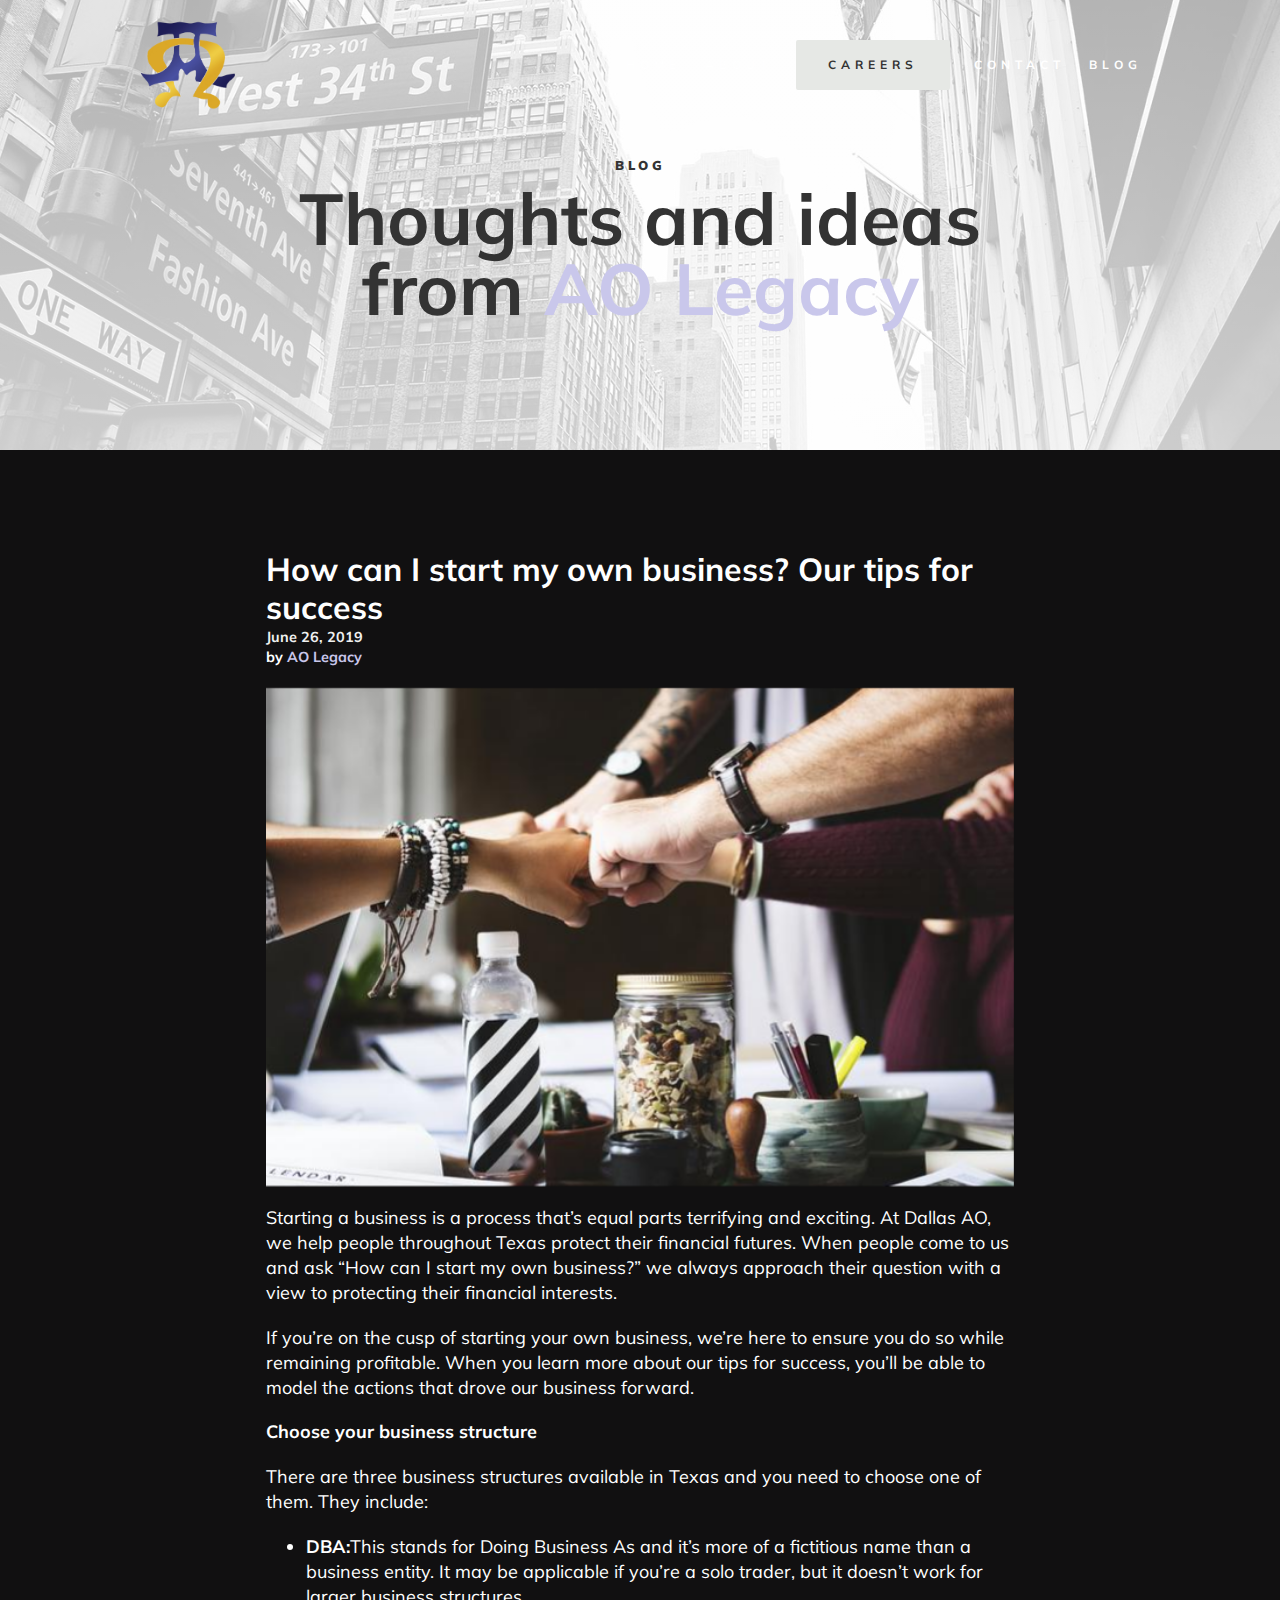
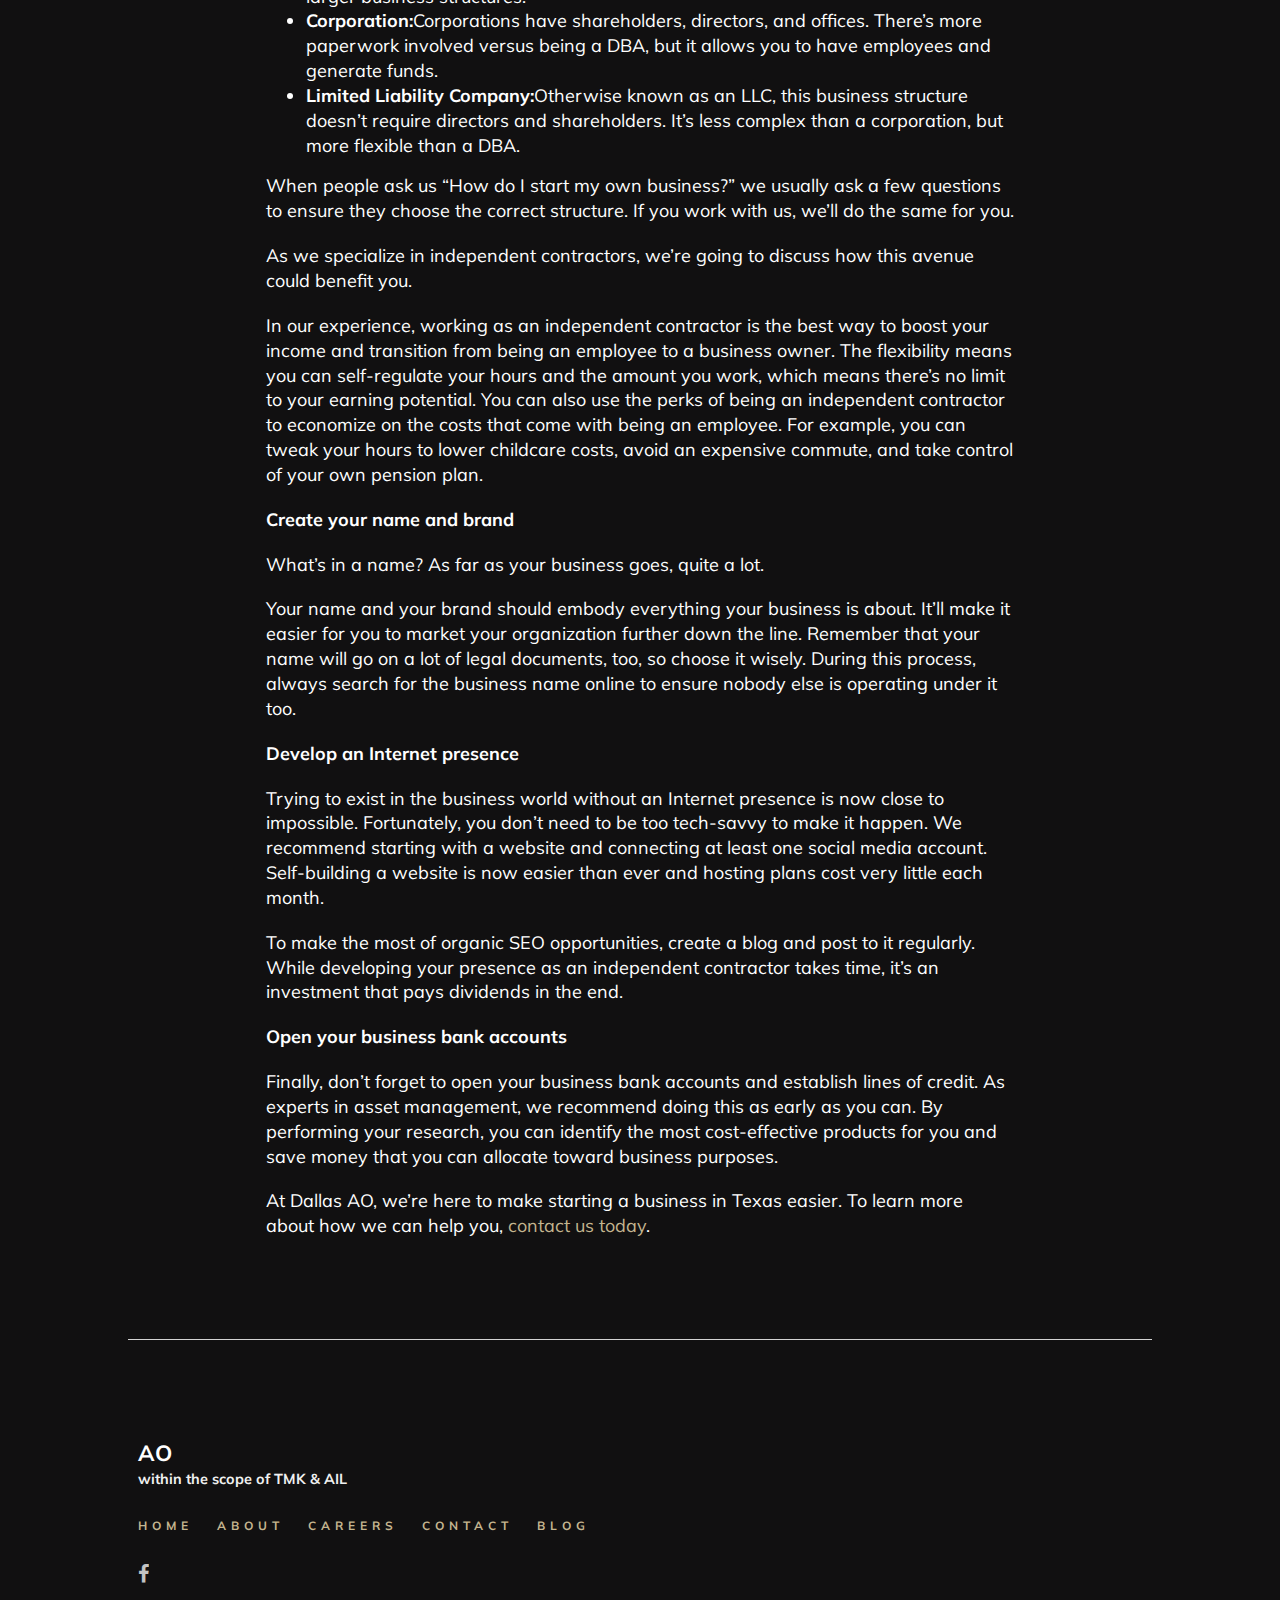
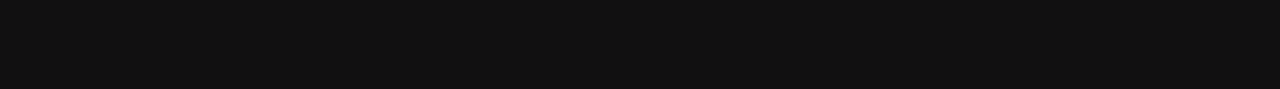
<file: dallasao-staging.b12sites.com/blog-post-how-can-i-start-my-own-business-our-tips-for-success.html>
<!DOCTYPE html>
<html lang="en">
<!-- Mirrored from dallasao-staging.b12sites.com/blog-post-how-can-i-start-my-own-business-our-tips-for-success by HTTrack Website Copier/3.x [XR&CO'2014], Wed, 31 Jul 2019 20:29:32 GMT -->
<head>
  <meta charset="utf-8"/>
  <meta content="IE=edge" http-equiv="X-UA-Compatible"/>
  <meta content="en" http-equiv="Content-Language"/>
  <meta content="width=device-width" name="viewport"/>
  <meta content="origin-when-cross-origin" name="referrer"/>

  
    <title>Dallas AO - Blog Post</title>
<meta content="Dallas AO - Blog Post" name="title"/>
<meta content="Work &amp; Life balance is what we believe in, come make a difference" name="description"/>
<link href="../cdn.b12.io/client_media/ZVjVPBgb/e11ec1e0-5464-11e9-a2ef-0242ac110003-AO_FAv.png" rel="shortcut icon"/>
<style>
            [data-custom-media-style="797320fe-f734-417d-a9ef-33c9ed74705a"] {
              background-position: 55% 50% !important; background-repeat: no-repeat !important; background-size: cover !important;
            }

            [data-custom-media-style="8db5e2fa-c84b-4ebf-8927-ea8d3dbd30c4"] {
              background-position: 10% 34% !important; background-repeat: no-repeat !important; background-size: 95% !important;
            }

            @media (max-width: 1032px) {
              [data-custom-media-style="8db5e2fa-c84b-4ebf-8927-ea8d3dbd30c4"] { 
                background-position: 50% 50% !important; background-repeat: no-repeat !important; background-size: contain !important; 
              }
            }

            @media (max-width: 808px) {
              [data-custom-media-style="8db5e2fa-c84b-4ebf-8927-ea8d3dbd30c4"] { 
                background-position: 50% 50% !important; background-repeat: no-repeat !important; background-size: contain !important; 
              }
            }

            @media (max-width: 584px) {
              [data-custom-media-style="8db5e2fa-c84b-4ebf-8927-ea8d3dbd30c4"] { 
                background-position: 50% 50% !important; background-repeat: no-repeat !important; background-size: contain !important; 
              }
            }

            @media (max-width: 320px) {
              [data-custom-media-style="8db5e2fa-c84b-4ebf-8927-ea8d3dbd30c4"] { 
                background-position: 50% 50% !important; background-repeat: no-repeat !important; background-size: contain !important; 
              }
            }

            [data-custom-media-style="fb7223f9-a326-4c91-8cc9-28da1df67ade"] {
              background-position: 50% 48% !important; background-repeat: repeat !important; background-size: 100% !important;
            }

            [data-custom-media-style="212dac8b-1333-45a3-a95c-d119bda7e645"] {
              background-position: 50% 50% !important; background-repeat: no-repeat !important; background-size: contain !important;
            }

            @media (max-width: 1032px) {
              [data-custom-media-style="212dac8b-1333-45a3-a95c-d119bda7e645"] { 
                background-position: 50% 50% !important; background-repeat: no-repeat !important; background-size: contain !important; 
              }
            }

            @media (max-width: 808px) {
              [data-custom-media-style="212dac8b-1333-45a3-a95c-d119bda7e645"] { 
                background-position: 50% 50% !important; background-repeat: no-repeat !important; background-size: contain !important; 
              }
            }

            @media (max-width: 584px) {
              [data-custom-media-style="212dac8b-1333-45a3-a95c-d119bda7e645"] { 
                background-position: 50% 50% !important; background-repeat: no-repeat !important; background-size: cover !important; 
              }
            }

            @media (max-width: 320px) {
              [data-custom-media-style="212dac8b-1333-45a3-a95c-d119bda7e645"] { 
                background-position: 50% 50% !important; background-repeat: no-repeat !important; background-size: contain !important; 
              }
            }

            [data-custom-media-style="b9a397ff-7828-48cd-a18b-bc4626556f2e"] {
              background-position: 50% 50% !important; background-repeat: repeat !important; background-size: 0 !important;
            }

            @media (max-width: 1032px) {
              [data-custom-media-style="b9a397ff-7828-48cd-a18b-bc4626556f2e"] { 
                background-position: 50% 50% !important; background-repeat: no-repeat !important; background-size: cover !important; 
              }
            }

            @media (max-width: 808px) {
              [data-custom-media-style="b9a397ff-7828-48cd-a18b-bc4626556f2e"] { 
                background-position: 50% 50% !important; background-repeat: no-repeat !important; background-size: cover !important; 
              }
            }

            @media (max-width: 584px) {
              [data-custom-media-style="b9a397ff-7828-48cd-a18b-bc4626556f2e"] { 
                background-position: 50% 50% !important; background-repeat: no-repeat !important; background-size: cover !important; 
              }
            }

            @media (max-width: 320px) {
              [data-custom-media-style="b9a397ff-7828-48cd-a18b-bc4626556f2e"] { 
                background-position: 50% 50% !important; background-repeat: no-repeat !important; background-size: cover !important; 
              }
            }

            [data-custom-media-style="c1ad2463-9b50-43df-b324-f742288938d2"] {
              background-position: 50% 50% !important; background-repeat: no-repeat !important; background-size: cover !important;
            }

            @media (max-width: 1032px) {
              [data-custom-media-style="c1ad2463-9b50-43df-b324-f742288938d2"] { 
                background-position: 50% 50% !important; background-repeat: no-repeat !important; background-size: cover !important; 
              }
            }

            @media (max-width: 808px) {
              [data-custom-media-style="c1ad2463-9b50-43df-b324-f742288938d2"] { 
                background-position: 50% 50% !important; background-repeat: no-repeat !important; background-size: cover !important; 
              }
            }

            @media (max-width: 584px) {
              [data-custom-media-style="c1ad2463-9b50-43df-b324-f742288938d2"] { 
                background-position: 50% 50% !important; background-repeat: no-repeat !important; background-size: cover !important; 
              }
            }

            @media (max-width: 320px) {
              [data-custom-media-style="c1ad2463-9b50-43df-b324-f742288938d2"] { 
                background-position: 50% 50% !important; background-repeat: no-repeat !important; background-size: cover !important; 
              }
            }

            [data-sb-id="a50c5ec9-40ee-46cb-b0f2-0dc236099db3"] [data-custom-media-style="f2541a73-e682-447d-bc5d-9028bdb9909e"] {
              background-position: 50% 50% !important; background-repeat: repeat !important; background-size: cover !important;
            }

            @media (max-width: 1032px) {
              [data-sb-id="a50c5ec9-40ee-46cb-b0f2-0dc236099db3"] [data-custom-media-style="f2541a73-e682-447d-bc5d-9028bdb9909e"] { 
                background-position: 50% 50% !important; background-repeat: no-repeat !important; background-size: cover !important; 
              }
            }

            @media (max-width: 808px) {
              [data-sb-id="a50c5ec9-40ee-46cb-b0f2-0dc236099db3"] [data-custom-media-style="f2541a73-e682-447d-bc5d-9028bdb9909e"] { 
                background-position: 50% 50% !important; background-repeat: no-repeat !important; background-size: cover !important; 
              }
            }

            @media (max-width: 584px) {
              [data-sb-id="a50c5ec9-40ee-46cb-b0f2-0dc236099db3"] [data-custom-media-style="f2541a73-e682-447d-bc5d-9028bdb9909e"] { 
                background-position: 50% 50% !important; background-repeat: no-repeat !important; background-size: cover !important; 
              }
            }

            @media (max-width: 320px) {
              [data-sb-id="a50c5ec9-40ee-46cb-b0f2-0dc236099db3"] [data-custom-media-style="f2541a73-e682-447d-bc5d-9028bdb9909e"] { 
                background-position: 50% 50% !important; background-repeat: no-repeat !important; background-size: cover !important; 
              }
            }
</style>
<!-- Google Tag Manager -->

<script>(function(w,d,s,l,i){w[l]=w[l]||[];w[l].push({'gtm.start':

new Date().getTime(),event:'gtm.js'});var f=d.getElementsByTagName(s)[0],

j=d.createElement(s),dl=l!='dataLayer'?'&l='+l:'';j.async=true;j.src=

'../www.googletagmanager.com/gtm5445.html?id='+i+dl;f.parentNode.insertBefore(j,f);

})(window,document,'script','dataLayer','GTM-MSXKDCZ');</script>

<!-- End Google Tag Manager -->



<!-- Google Tag Manager (noscript) -->

<noscript></noscript></head><body><iframe height="0" src="https://www.googletagmanager.com/ns.html?id=GTM-MSXKDCZ" style="display:none;visibility:hidden" width="0"></iframe>

<!-- End Google Tag Manager (noscript) -->

<script type="text/javascript">
(function(e,t,o,n,p,r,i){e.prismGlobalObjectAlias=n;e.pgo=e.pgo||function(){(e.pgo.q=e.pgo.q||[]).push(arguments)};e.pgo.l=(new Date).getTime();r=t.createElement("script");r.src=o;r.async=true;i=t.getElementsByTagName("script")[0];i.parentNode.insertBefore(r,i)})(window,document,"../diffuser-cdn.app-us1.com_443/diffuser/diffuser.js","pgo");
  
pgo('setAccount', '1000324898');
pgo('setTrackByDefault', true);
pgo('process');
</script>

<!-- Facebook Pixel Code -->

<script>

!function(f,b,e,v,n,t,s)

{if(f.fbq)return;n=f.fbq=function(){n.callMethod?

n.callMethod.apply(n,arguments):n.queue.push(arguments)};

if(!f._fbq)f._fbq=n;n.push=n;n.loaded=!0;n.version='2.0';

n.queue=[];t=b.createElement(e);t.async=!0;

t.src=v;s=b.getElementsByTagName(e)[0];

s.parentNode.insertBefore(t,s)}(window, document,'script',

'../connect.facebook.net/en_US/fbevents.js');

fbq('init', '676625222772715');

fbq('track', 'PageView');

</script>

<noscript><img height="1" src="https://www.facebook.com/tr?id=676625222772715&amp;ev=PageView&amp;noscript=1" style="display:none" width="1"/></noscript>

<!-- End Facebook Pixel Code -->

<script type="text/javascript">

(function(e,t,o,n,p,r,i){e.prismGlobalObjectAlias=n;e.pgo=e.pgo||function(){(e.pgo.q=e.pgo.q||[]).push(arguments)};e.pgo.l=(new Date).getTime();r=t.createElement("script");r.src=o;r.async=true;i=t.getElementsByTagName("script")[0];i.parentNode.insertBefore(r,i)})(window,document,"../diffuser-cdn.app-us1.com_443/diffuser/diffuser.js","pgo");

pgo('setAccount', '1000324898');

pgo('setTrackByDefault', true);

pgo('process');

</script>

<!-- Global site tag (gtag.js) - Google Analytics -->

<script async="" src="https://www.googletagmanager.com/gtag/js?id=UA-132869963-1"></script>
<script>
window.dataLayer = window.dataLayer || [];
function gtag(){dataLayer.push(arguments);}
gtag('js', new Date());


gtag('config', 'UA-132869963-1');
</script>

      <script>
        var __CLIENT_UID__ = "ZVjVPBgb";
      </script>
    
    
  

  <script crossorigin="anonymous" integrity="sha256-FgpCb/KJQlLNfOu91ta32o/NMZxltwRo8QtmkMRdAu8=" src="../code.jquery.com/jquery-3.3.1.min.js"></script>

  
    <style>
      @charset "UTF-8";.fancybox-enabled{overflow:hidden}.fancybox-enabled body{overflow:visible;height:100%}.fancybox-container{position:fixed;top:0;left:0;width:100%;height:100%;z-index:99993;-webkit-backface-visibility:hidden;backface-visibility:hidden}.fancybox-container~.fancybox-container{z-index:99992}.fancybox-bg{position:absolute;top:0;right:0;bottom:0;left:0;background:#0f0f11;opacity:0;transition-timing-function:cubic-bezier(.55,.06,.68,.19);-webkit-backface-visibility:hidden;backface-visibility:hidden}.fancybox-container--ready .fancybox-bg{opacity:.87;transition-timing-function:cubic-bezier(.22,.61,.36,1)}.fancybox-controls{position:absolute;top:0;left:0;right:0;text-align:center;opacity:0;z-index:99994;transition:opacity .2s;pointer-events:none;-webkit-backface-visibility:hidden;backface-visibility:hidden;direction:ltr}.fancybox-show-controls .fancybox-controls{opacity:1}.fancybox-infobar{display:none}.fancybox-show-infobar .fancybox-infobar{display:inline-block;pointer-events:all}.fancybox-infobar__body{display:inline-block;width:70px;line-height:44px;font-size:13px;font-family:Helvetica Neue,Helvetica,Arial,sans-serif;text-align:center;color:#ddd;background-color:rgba(30,30,30,.7);pointer-events:none;-webkit-user-select:none;-moz-user-select:none;-ms-user-select:none;user-select:none;-webkit-touch-callout:none;-webkit-tap-highlight-color:transparent;-webkit-font-smoothing:subpixel-antialiased}.fancybox-buttons{position:absolute;top:0;right:0;display:none;pointer-events:all}.fancybox-show-buttons .fancybox-buttons{display:block}.fancybox-slider-wrap{overflow:hidden;direction:ltr}.fancybox-slider,.fancybox-slider-wrap{position:absolute;top:0;left:0;bottom:0;right:0;padding:0;margin:0;z-index:99993;-webkit-backface-visibility:hidden;backface-visibility:hidden;-webkit-tap-highlight-color:transparent}.fancybox-slide{position:absolute;top:0;left:0;width:100%;height:100%;margin:0;padding:0;overflow:auto;outline:none;white-space:normal;box-sizing:border-box;text-align:center;z-index:99994;-webkit-overflow-scrolling:touch}.fancybox-slide:before{content:"";height:100%;width:0}.fancybox-slide:before,.fancybox-slide>*{display:inline-block;vertical-align:middle}.fancybox-slide>*{position:relative;padding:24px;margin:44px 0;border-width:0;text-align:left;background-color:#fff;overflow:auto;box-sizing:border-box}.fancybox-slide--image{overflow:hidden}.fancybox-slide--image:before{display:none}.fancybox-content{display:inline-block;position:relative;margin:44px auto;padding:0;border:0;width:80%;height:calc(100% - 88px);vertical-align:middle;line-height:normal;text-align:left;white-space:normal;outline:none;font-size:16px;font-family:Arial,sans-serif;box-sizing:border-box;-webkit-tap-highlight-color:transparent;-webkit-overflow-scrolling:touch}.fancybox-iframe{display:block;margin:0;padding:0;border:0;width:100%;height:100%;background:#fff}.fancybox-slide--video .fancybox-content,.fancybox-slide--video .fancybox-iframe{background:transparent}.fancybox-placeholder{z-index:99995;background:transparent;cursor:default;overflow:visible;-webkit-transform-origin:top left;-ms-transform-origin:top left;transform-origin:top left;background-size:100% 100%;background-repeat:no-repeat;-webkit-backface-visibility:hidden;backface-visibility:hidden}.fancybox-image,.fancybox-placeholder,.fancybox-spaceball{position:absolute;top:0;left:0;margin:0;padding:0;border:0}.fancybox-image,.fancybox-spaceball{width:100%;height:100%;max-width:none;max-height:none;background:transparent;background-size:100% 100%}.fancybox-controls--canzoomOut .fancybox-placeholder{cursor:-webkit-zoom-out;cursor:zoom-out}.fancybox-controls--canzoomIn .fancybox-placeholder{cursor:-webkit-zoom-in;cursor:zoom-in}.fancybox-controls--canGrab .fancybox-placeholder{cursor:-webkit-grab;cursor:grab}.fancybox-controls--isGrabbing .fancybox-placeholder{cursor:-webkit-grabbing;cursor:grabbing}.fancybox-spaceball{z-index:1}.fancybox-tmp{position:absolute;top:-9999px;left:-9999px;visibility:hidden}.fancybox-error{position:absolute;margin:0;padding:40px;top:50%;left:50%;width:380px;max-width:100%;-webkit-transform:translate(-50%,-50%);-ms-transform:translate(-50%,-50%);transform:translate(-50%,-50%);background:#fff;cursor:default}.fancybox-error p{margin:0;padding:0;color:#444;font:16px/20px Helvetica Neue,Helvetica,Arial,sans-serif}.fancybox-close-small{position:absolute;top:0;right:0;width:44px;height:44px;padding:0;margin:0;border:0;border-radius:0;outline:none;background:transparent;z-index:10;cursor:pointer}.fancybox-close-small:after{content:"Ã";position:absolute;top:5px;right:5px;width:30px;height:30px;font:20px/30px Arial,Helvetica Neue,Helvetica,sans-serif;color:#888;font-weight:300;text-align:center;border-radius:50%;border-width:0;background:#fff;transition:background .2s;box-sizing:border-box;z-index:2}.fancybox-close-small:focus:after{outline:1px dotted #888}.fancybox-slide--video .fancybox-close-small{top:-36px;right:-36px;background:transparent}.fancybox-close-small:hover:after{color:#555;background:#eee}.fancybox-caption-wrap{position:absolute;bottom:0;left:0;right:0;padding:60px 30px 0;z-index:99998;-webkit-backface-visibility:hidden;backface-visibility:hidden;box-sizing:border-box;background:linear-gradient(180deg,transparent 0,rgba(0,0,0,.1) 20%,rgba(0,0,0,.2) 40%,rgba(0,0,0,.6) 80%,rgba(0,0,0,.8));opacity:0;transition:opacity .2s;pointer-events:none}.fancybox-show-caption .fancybox-caption-wrap{opacity:1}.fancybox-caption{padding:30px 0;border-top:1px solid hsla(0,0%,100%,.4);font-size:14px;font-family:Helvetica Neue,Helvetica,Arial,sans-serif;color:#fff;line-height:20px;-webkit-text-size-adjust:none}.fancybox-caption a,.fancybox-caption button{pointer-events:all}.fancybox-caption a{color:#fff;text-decoration:underline}.fancybox-button{display:inline-block;position:relative;width:44px;height:44px;line-height:44px;margin:0;padding:0;border:0;border-radius:0;cursor:pointer;background:transparent;color:#fff;box-sizing:border-box;vertical-align:top;outline:none}.fancybox-button--disabled{cursor:default;pointer-events:none}.fancybox-button,.fancybox-infobar__body{background:rgba(30,30,30,.6)}.fancybox-button:hover{background:rgba(0,0,0,.8)}.fancybox-button:after,.fancybox-button:before{content:"";pointer-events:none;position:absolute;border-color:#fff;background-color:currentColor;color:currentColor;opacity:.9;box-sizing:border-box;display:inline-block}.fancybox-button--disabled:after,.fancybox-button--disabled:before{opacity:.5}.fancybox-button--left:after{left:20px;-webkit-transform:rotate(-135deg);-ms-transform:rotate(-135deg);transform:rotate(-135deg)}.fancybox-button--left:after,.fancybox-button--right:after{top:18px;width:6px;height:6px;background:transparent;border-top:2px solid;border-right:2px solid}.fancybox-button--right:after{right:20px;-webkit-transform:rotate(45deg);-ms-transform:rotate(45deg);transform:rotate(45deg)}.fancybox-button--left{border-bottom-left-radius:5px}.fancybox-button--right{border-bottom-right-radius:5px}.fancybox-button--close{float:right}.fancybox-button--close:after,.fancybox-button--close:before{content:"";display:inline-block;position:absolute;height:2px;width:16px;top:calc(50% - 1px);left:calc(50% - 8px)}.fancybox-button--close:before{-webkit-transform:rotate(45deg);-ms-transform:rotate(45deg);transform:rotate(45deg)}.fancybox-button--close:after{-webkit-transform:rotate(-45deg);-ms-transform:rotate(-45deg);transform:rotate(-45deg)}.fancybox-loading{border:6px solid hsla(0,0%,39.2%,.4);border-top-color:hsla(0,0%,100%,.6);border-radius:100%;height:50px;width:50px;-webkit-animation:fancybox-rotate .8s linear infinite;animation:fancybox-rotate .8s linear infinite;background:transparent;position:absolute;top:50%;left:50%;margin-top:-25px;margin-left:-25px;z-index:99999}@-webkit-keyframes fancybox-rotate{0%{-webkit-transform:rotate(0deg);transform:rotate(0deg)}to{-webkit-transform:rotate(359deg);transform:rotate(359deg)}}@keyframes fancybox-rotate{0%{-webkit-transform:rotate(0deg);transform:rotate(0deg)}to{-webkit-transform:rotate(359deg);transform:rotate(359deg)}}@media (max-width:800px){.fancybox-controls{text-align:left}.fancybox-button--left,.fancybox-button--right,.fancybox-buttons button:not(.fancybox-button--close){display:none!important}.fancybox-caption{padding:20px 0;margin:0}}.fancybox-button--fullscreen:before{width:15px;height:11px;left:15px;top:16px;border:2px solid;background:none}.fancybox-button--play:before{top:16px;left:18px;width:0;height:0;border-top:6px inset transparent;border-bottom:6px inset transparent;border-left:10px solid;border-radius:1px;background:transparent}.fancybox-button--pause:before{top:16px;left:18px;width:7px;height:11px;border-style:solid;border-width:0 2px;background:transparent}.fancybox-button--thumbs span{font-size:23px}.fancybox-button--thumbs:before{top:20px;left:21px;width:3px;height:3px;box-shadow:0 -4px 0,-4px -4px 0,4px -4px 0,inset 0 0 0 32px,-4px 0 0,4px 0 0,0 4px 0,-4px 4px 0,4px 4px 0}.fancybox-container--thumbs .fancybox-caption-wrap,.fancybox-container--thumbs .fancybox-controls,.fancybox-container--thumbs .fancybox-slider-wrap{right:220px}.fancybox-thumbs{position:absolute;top:0;right:0;bottom:0;left:auto;width:220px;margin:0;padding:5px 5px 0 0;background:#fff;z-index:99993;word-break:normal;-webkit-overflow-scrolling:touch;-webkit-tap-highlight-color:transparent;box-sizing:border-box}.fancybox-thumbs>ul{list-style:none;position:absolute;position:relative;width:100%;height:100%;margin:0;padding:0;overflow-x:hidden;overflow-y:auto;font-size:0}.fancybox-thumbs>ul>li{float:left;overflow:hidden;max-width:50%;padding:0;margin:0;width:105px;height:75px;position:relative;cursor:pointer;outline:none;border-color:#fff;border-style:solid;border-width:0 0 5px 5px;-webkit-tap-highlight-color:transparent;-webkit-backface-visibility:hidden;backface-visibility:hidden;box-sizing:border-box}li.fancybox-thumbs-loading{background:rgba(0,0,0,.1)}.fancybox-thumbs>ul>li>img{position:absolute;top:0;left:0;min-width:100%;min-height:100%;max-width:none;max-height:none;-webkit-touch-callout:none;-webkit-user-select:none;-moz-user-select:none;-ms-user-select:none;user-select:none}.fancybox-thumbs>ul>li:before{content:"";position:absolute;top:0;right:0;bottom:0;left:0;border-radius:2px;border:4px solid #4ea7f9;z-index:99991;opacity:0;transition:all .2s cubic-bezier(.25,.46,.45,.94)}.fancybox-thumbs>ul>li.fancybox-thumbs-active:before{opacity:1}@media (max-width:800px){.fancybox-thumbs{display:none!important}.fancybox-container--thumbs .fancybox-caption-wrap,.fancybox-container--thumbs .fancybox-controls,.fancybox-container--thumbs .fancybox-slider-wrap{right:0}}

/*!
 *  Font Awesome 4.7.0 by @davegandy - http://fontawesome.io - @fontawesome
 *  License - http://fontawesome.io/license (Font: SIL OFL 1.1, CSS: MIT License)
 */@font-face{font-family:FontAwesome;src:url(assets/fonts/fontawesome-webfont-440d3a13-5a93-4da4-8f67-c0a65f82308e.eot);src:url(assets/fonts/fontawesome-webfont-440d3a13-5a93-4da4-8f67-c0a65f82308ed41d.eot?#iefix&v=4.7.0) format("embedded-opentype"),url(assets/fonts/fontawesome-webfont-440d3a13-5a93-4da4-8f67-c0a65f82308e.woff2) format("woff2"),url(assets/fonts/fontawesome-webfont-440d3a13-5a93-4da4-8f67-c0a65f82308e.woff) format("woff"),url(assets/fonts/fontawesome-webfont-440d3a13-5a93-4da4-8f67-c0a65f82308e.ttf) format("truetype"),url(assets/fonts/fontawesome-webfont-440d3a13-5a93-4da4-8f67-c0a65f82308e.svg#fontawesomeregular) format("svg");font-weight:400;font-style:normal}.fa{display:inline-block;font:normal normal normal 14px/1 FontAwesome;font-size:inherit;text-rendering:auto;-webkit-font-smoothing:antialiased;-moz-osx-font-smoothing:grayscale}.fa-lg{font-size:1.33333333em;line-height:.75em;vertical-align:-15%}.fa-2x{font-size:2em}.fa-3x{font-size:3em}.fa-4x{font-size:4em}.fa-5x{font-size:5em}.fa-fw{width:1.28571429em;text-align:center}.fa-ul{padding-left:0;margin-left:2.14285714em;list-style-type:none}.fa-ul>li{position:relative}.fa-li{position:absolute;left:-2.14285714em;width:2.14285714em;top:.14285714em;text-align:center}.fa-li.fa-lg{left:-1.85714286em}.fa-border{padding:.2em .25em .15em;border:.08em solid #eee;border-radius:.1em}.fa-pull-left{float:left}.fa-pull-right{float:right}.fa.fa-pull-left{margin-right:.3em}.fa.fa-pull-right{margin-left:.3em}.pull-right{float:right}.pull-left{float:left}.fa.pull-left{margin-right:.3em}.fa.pull-right{margin-left:.3em}.fa-spin{-webkit-animation:fa-spin 2s linear infinite;animation:fa-spin 2s linear infinite}.fa-pulse{-webkit-animation:fa-spin 1s steps(8) infinite;animation:fa-spin 1s steps(8) infinite}@-webkit-keyframes fa-spin{0%{-webkit-transform:rotate(0deg);transform:rotate(0deg)}to{-webkit-transform:rotate(359deg);transform:rotate(359deg)}}@keyframes fa-spin{0%{-webkit-transform:rotate(0deg);transform:rotate(0deg)}to{-webkit-transform:rotate(359deg);transform:rotate(359deg)}}.fa-rotate-90{-ms-filter:"progid:DXImageTransform.Microsoft.BasicImage(rotation=1)";-webkit-transform:rotate(90deg);-ms-transform:rotate(90deg);transform:rotate(90deg)}.fa-rotate-180{-ms-filter:"progid:DXImageTransform.Microsoft.BasicImage(rotation=2)";-webkit-transform:rotate(180deg);-ms-transform:rotate(180deg);transform:rotate(180deg)}.fa-rotate-270{-ms-filter:"progid:DXImageTransform.Microsoft.BasicImage(rotation=3)";-webkit-transform:rotate(270deg);-ms-transform:rotate(270deg);transform:rotate(270deg)}.fa-flip-horizontal{-ms-filter:"progid:DXImageTransform.Microsoft.BasicImage(rotation=0, mirror=1)";-webkit-transform:scaleX(-1);-ms-transform:scaleX(-1);transform:scaleX(-1)}.fa-flip-vertical{-ms-filter:"progid:DXImageTransform.Microsoft.BasicImage(rotation=2, mirror=1)";-webkit-transform:scaleY(-1);-ms-transform:scaleY(-1);transform:scaleY(-1)}:root .fa-flip-horizontal,:root .fa-flip-vertical,:root .fa-rotate-90,:root .fa-rotate-180,:root .fa-rotate-270{filter:none}.fa-stack{position:relative;display:inline-block;width:2em;height:2em;line-height:2em;vertical-align:middle}.fa-stack-1x,.fa-stack-2x{position:absolute;left:0;width:100%;text-align:center}.fa-stack-1x{line-height:inherit}.fa-stack-2x{font-size:2em}.fa-inverse{color:#fff}.fa-glass:before{content:"\f000"}.fa-music:before{content:"\f001"}.fa-search:before{content:"\f002"}.fa-envelope-o:before{content:"\f003"}.fa-heart:before{content:"\f004"}.fa-star:before{content:"\f005"}.fa-star-o:before{content:"\f006"}.fa-user:before{content:"\f007"}.fa-film:before{content:"\f008"}.fa-th-large:before{content:"\f009"}.fa-th:before{content:"\f00a"}.fa-th-list:before{content:"\f00b"}.fa-check:before{content:"\f00c"}.fa-close:before,.fa-remove:before,.fa-times:before{content:"\f00d"}.fa-search-plus:before{content:"\f00e"}.fa-search-minus:before{content:"\f010"}.fa-power-off:before{content:"\f011"}.fa-signal:before{content:"\f012"}.fa-cog:before,.fa-gear:before{content:"\f013"}.fa-trash-o:before{content:"\f014"}.fa-home:before{content:"\f015"}.fa-file-o:before{content:"\f016"}.fa-clock-o:before{content:"\f017"}.fa-road:before{content:"\f018"}.fa-download:before{content:"\f019"}.fa-arrow-circle-o-down:before{content:"\f01a"}.fa-arrow-circle-o-up:before{content:"\f01b"}.fa-inbox:before{content:"\f01c"}.fa-play-circle-o:before{content:"\f01d"}.fa-repeat:before,.fa-rotate-right:before{content:"\f01e"}.fa-refresh:before{content:"\f021"}.fa-list-alt:before{content:"\f022"}.fa-lock:before{content:"\f023"}.fa-flag:before{content:"\f024"}.fa-headphones:before{content:"\f025"}.fa-volume-off:before{content:"\f026"}.fa-volume-down:before{content:"\f027"}.fa-volume-up:before{content:"\f028"}.fa-qrcode:before{content:"\f029"}.fa-barcode:before{content:"\f02a"}.fa-tag:before{content:"\f02b"}.fa-tags:before{content:"\f02c"}.fa-book:before{content:"\f02d"}.fa-bookmark:before{content:"\f02e"}.fa-print:before{content:"\f02f"}.fa-camera:before{content:"\f030"}.fa-font:before{content:"\f031"}.fa-bold:before{content:"\f032"}.fa-italic:before{content:"\f033"}.fa-text-height:before{content:"\f034"}.fa-text-width:before{content:"\f035"}.fa-align-left:before{content:"\f036"}.fa-align-center:before{content:"\f037"}.fa-align-right:before{content:"\f038"}.fa-align-justify:before{content:"\f039"}.fa-list:before{content:"\f03a"}.fa-dedent:before,.fa-outdent:before{content:"\f03b"}.fa-indent:before{content:"\f03c"}.fa-video-camera:before{content:"\f03d"}.fa-image:before,.fa-photo:before,.fa-picture-o:before{content:"\f03e"}.fa-pencil:before{content:"\f040"}.fa-map-marker:before{content:"\f041"}.fa-adjust:before{content:"\f042"}.fa-tint:before{content:"\f043"}.fa-edit:before,.fa-pencil-square-o:before{content:"\f044"}.fa-share-square-o:before{content:"\f045"}.fa-check-square-o:before{content:"\f046"}.fa-arrows:before{content:"\f047"}.fa-step-backward:before{content:"\f048"}.fa-fast-backward:before{content:"\f049"}.fa-backward:before{content:"\f04a"}.fa-play:before{content:"\f04b"}.fa-pause:before{content:"\f04c"}.fa-stop:before{content:"\f04d"}.fa-forward:before{content:"\f04e"}.fa-fast-forward:before{content:"\f050"}.fa-step-forward:before{content:"\f051"}.fa-eject:before{content:"\f052"}.fa-chevron-left:before{content:"\f053"}.fa-chevron-right:before{content:"\f054"}.fa-plus-circle:before{content:"\f055"}.fa-minus-circle:before{content:"\f056"}.fa-times-circle:before{content:"\f057"}.fa-check-circle:before{content:"\f058"}.fa-question-circle:before{content:"\f059"}.fa-info-circle:before{content:"\f05a"}.fa-crosshairs:before{content:"\f05b"}.fa-times-circle-o:before{content:"\f05c"}.fa-check-circle-o:before{content:"\f05d"}.fa-ban:before{content:"\f05e"}.fa-arrow-left:before{content:"\f060"}.fa-arrow-right:before{content:"\f061"}.fa-arrow-up:before{content:"\f062"}.fa-arrow-down:before{content:"\f063"}.fa-mail-forward:before,.fa-share:before{content:"\f064"}.fa-expand:before{content:"\f065"}.fa-compress:before{content:"\f066"}.fa-plus:before{content:"\f067"}.fa-minus:before{content:"\f068"}.fa-asterisk:before{content:"\f069"}.fa-exclamation-circle:before{content:"\f06a"}.fa-gift:before{content:"\f06b"}.fa-leaf:before{content:"\f06c"}.fa-fire:before{content:"\f06d"}.fa-eye:before{content:"\f06e"}.fa-eye-slash:before{content:"\f070"}.fa-exclamation-triangle:before,.fa-warning:before{content:"\f071"}.fa-plane:before{content:"\f072"}.fa-calendar:before{content:"\f073"}.fa-random:before{content:"\f074"}.fa-comment:before{content:"\f075"}.fa-magnet:before{content:"\f076"}.fa-chevron-up:before{content:"\f077"}.fa-chevron-down:before{content:"\f078"}.fa-retweet:before{content:"\f079"}.fa-shopping-cart:before{content:"\f07a"}.fa-folder:before{content:"\f07b"}.fa-folder-open:before{content:"\f07c"}.fa-arrows-v:before{content:"\f07d"}.fa-arrows-h:before{content:"\f07e"}.fa-bar-chart-o:before,.fa-bar-chart:before{content:"\f080"}.fa-twitter-square:before{content:"\f081"}.fa-facebook-square:before{content:"\f082"}.fa-camera-retro:before{content:"\f083"}.fa-key:before{content:"\f084"}.fa-cogs:before,.fa-gears:before{content:"\f085"}.fa-comments:before{content:"\f086"}.fa-thumbs-o-up:before{content:"\f087"}.fa-thumbs-o-down:before{content:"\f088"}.fa-star-half:before{content:"\f089"}.fa-heart-o:before{content:"\f08a"}.fa-sign-out:before{content:"\f08b"}.fa-linkedin-square:before{content:"\f08c"}.fa-thumb-tack:before{content:"\f08d"}.fa-external-link:before{content:"\f08e"}.fa-sign-in:before{content:"\f090"}.fa-trophy:before{content:"\f091"}.fa-github-square:before{content:"\f092"}.fa-upload:before{content:"\f093"}.fa-lemon-o:before{content:"\f094"}.fa-phone:before{content:"\f095"}.fa-square-o:before{content:"\f096"}.fa-bookmark-o:before{content:"\f097"}.fa-phone-square:before{content:"\f098"}.fa-twitter:before{content:"\f099"}.fa-facebook-f:before,.fa-facebook:before{content:"\f09a"}.fa-github:before{content:"\f09b"}.fa-unlock:before{content:"\f09c"}.fa-credit-card:before{content:"\f09d"}.fa-feed:before,.fa-rss:before{content:"\f09e"}.fa-hdd-o:before{content:"\f0a0"}.fa-bullhorn:before{content:"\f0a1"}.fa-bell:before{content:"\f0f3"}.fa-certificate:before{content:"\f0a3"}.fa-hand-o-right:before{content:"\f0a4"}.fa-hand-o-left:before{content:"\f0a5"}.fa-hand-o-up:before{content:"\f0a6"}.fa-hand-o-down:before{content:"\f0a7"}.fa-arrow-circle-left:before{content:"\f0a8"}.fa-arrow-circle-right:before{content:"\f0a9"}.fa-arrow-circle-up:before{content:"\f0aa"}.fa-arrow-circle-down:before{content:"\f0ab"}.fa-globe:before{content:"\f0ac"}.fa-wrench:before{content:"\f0ad"}.fa-tasks:before{content:"\f0ae"}.fa-filter:before{content:"\f0b0"}.fa-briefcase:before{content:"\f0b1"}.fa-arrows-alt:before{content:"\f0b2"}.fa-group:before,.fa-users:before{content:"\f0c0"}.fa-chain:before,.fa-link:before{content:"\f0c1"}.fa-cloud:before{content:"\f0c2"}.fa-flask:before{content:"\f0c3"}.fa-cut:before,.fa-scissors:before{content:"\f0c4"}.fa-copy:before,.fa-files-o:before{content:"\f0c5"}.fa-paperclip:before{content:"\f0c6"}.fa-floppy-o:before,.fa-save:before{content:"\f0c7"}.fa-square:before{content:"\f0c8"}.fa-bars:before,.fa-navicon:before,.fa-reorder:before{content:"\f0c9"}.fa-list-ul:before{content:"\f0ca"}.fa-list-ol:before{content:"\f0cb"}.fa-strikethrough:before{content:"\f0cc"}.fa-underline:before{content:"\f0cd"}.fa-table:before{content:"\f0ce"}.fa-magic:before{content:"\f0d0"}.fa-truck:before{content:"\f0d1"}.fa-pinterest:before{content:"\f0d2"}.fa-pinterest-square:before{content:"\f0d3"}.fa-google-plus-square:before{content:"\f0d4"}.fa-google-plus:before{content:"\f0d5"}.fa-money:before{content:"\f0d6"}.fa-caret-down:before{content:"\f0d7"}.fa-caret-up:before{content:"\f0d8"}.fa-caret-left:before{content:"\f0d9"}.fa-caret-right:before{content:"\f0da"}.fa-columns:before{content:"\f0db"}.fa-sort:before,.fa-unsorted:before{content:"\f0dc"}.fa-sort-desc:before,.fa-sort-down:before{content:"\f0dd"}.fa-sort-asc:before,.fa-sort-up:before{content:"\f0de"}.fa-envelope:before{content:"\f0e0"}.fa-linkedin:before{content:"\f0e1"}.fa-rotate-left:before,.fa-undo:before{content:"\f0e2"}.fa-gavel:before,.fa-legal:before{content:"\f0e3"}.fa-dashboard:before,.fa-tachometer:before{content:"\f0e4"}.fa-comment-o:before{content:"\f0e5"}.fa-comments-o:before{content:"\f0e6"}.fa-bolt:before,.fa-flash:before{content:"\f0e7"}.fa-sitemap:before{content:"\f0e8"}.fa-umbrella:before{content:"\f0e9"}.fa-clipboard:before,.fa-paste:before{content:"\f0ea"}.fa-lightbulb-o:before{content:"\f0eb"}.fa-exchange:before{content:"\f0ec"}.fa-cloud-download:before{content:"\f0ed"}.fa-cloud-upload:before{content:"\f0ee"}.fa-user-md:before{content:"\f0f0"}.fa-stethoscope:before{content:"\f0f1"}.fa-suitcase:before{content:"\f0f2"}.fa-bell-o:before{content:"\f0a2"}.fa-coffee:before{content:"\f0f4"}.fa-cutlery:before{content:"\f0f5"}.fa-file-text-o:before{content:"\f0f6"}.fa-building-o:before{content:"\f0f7"}.fa-hospital-o:before{content:"\f0f8"}.fa-ambulance:before{content:"\f0f9"}.fa-medkit:before{content:"\f0fa"}.fa-fighter-jet:before{content:"\f0fb"}.fa-beer:before{content:"\f0fc"}.fa-h-square:before{content:"\f0fd"}.fa-plus-square:before{content:"\f0fe"}.fa-angle-double-left:before{content:"\f100"}.fa-angle-double-right:before{content:"\f101"}.fa-angle-double-up:before{content:"\f102"}.fa-angle-double-down:before{content:"\f103"}.fa-angle-left:before{content:"\f104"}.fa-angle-right:before{content:"\f105"}.fa-angle-up:before{content:"\f106"}.fa-angle-down:before{content:"\f107"}.fa-desktop:before{content:"\f108"}.fa-laptop:before{content:"\f109"}.fa-tablet:before{content:"\f10a"}.fa-mobile-phone:before,.fa-mobile:before{content:"\f10b"}.fa-circle-o:before{content:"\f10c"}.fa-quote-left:before{content:"\f10d"}.fa-quote-right:before{content:"\f10e"}.fa-spinner:before{content:"\f110"}.fa-circle:before{content:"\f111"}.fa-mail-reply:before,.fa-reply:before{content:"\f112"}.fa-github-alt:before{content:"\f113"}.fa-folder-o:before{content:"\f114"}.fa-folder-open-o:before{content:"\f115"}.fa-smile-o:before{content:"\f118"}.fa-frown-o:before{content:"\f119"}.fa-meh-o:before{content:"\f11a"}.fa-gamepad:before{content:"\f11b"}.fa-keyboard-o:before{content:"\f11c"}.fa-flag-o:before{content:"\f11d"}.fa-flag-checkered:before{content:"\f11e"}.fa-terminal:before{content:"\f120"}.fa-code:before{content:"\f121"}.fa-mail-reply-all:before,.fa-reply-all:before{content:"\f122"}.fa-star-half-empty:before,.fa-star-half-full:before,.fa-star-half-o:before{content:"\f123"}.fa-location-arrow:before{content:"\f124"}.fa-crop:before{content:"\f125"}.fa-code-fork:before{content:"\f126"}.fa-chain-broken:before,.fa-unlink:before{content:"\f127"}.fa-question:before{content:"\f128"}.fa-info:before{content:"\f129"}.fa-exclamation:before{content:"\f12a"}.fa-superscript:before{content:"\f12b"}.fa-subscript:before{content:"\f12c"}.fa-eraser:before{content:"\f12d"}.fa-puzzle-piece:before{content:"\f12e"}.fa-microphone:before{content:"\f130"}.fa-microphone-slash:before{content:"\f131"}.fa-shield:before{content:"\f132"}.fa-calendar-o:before{content:"\f133"}.fa-fire-extinguisher:before{content:"\f134"}.fa-rocket:before{content:"\f135"}.fa-maxcdn:before{content:"\f136"}.fa-chevron-circle-left:before{content:"\f137"}.fa-chevron-circle-right:before{content:"\f138"}.fa-chevron-circle-up:before{content:"\f139"}.fa-chevron-circle-down:before{content:"\f13a"}.fa-html5:before{content:"\f13b"}.fa-css3:before{content:"\f13c"}.fa-anchor:before{content:"\f13d"}.fa-unlock-alt:before{content:"\f13e"}.fa-bullseye:before{content:"\f140"}.fa-ellipsis-h:before{content:"\f141"}.fa-ellipsis-v:before{content:"\f142"}.fa-rss-square:before{content:"\f143"}.fa-play-circle:before{content:"\f144"}.fa-ticket:before{content:"\f145"}.fa-minus-square:before{content:"\f146"}.fa-minus-square-o:before{content:"\f147"}.fa-level-up:before{content:"\f148"}.fa-level-down:before{content:"\f149"}.fa-check-square:before{content:"\f14a"}.fa-pencil-square:before{content:"\f14b"}.fa-external-link-square:before{content:"\f14c"}.fa-share-square:before{content:"\f14d"}.fa-compass:before{content:"\f14e"}.fa-caret-square-o-down:before,.fa-toggle-down:before{content:"\f150"}.fa-caret-square-o-up:before,.fa-toggle-up:before{content:"\f151"}.fa-caret-square-o-right:before,.fa-toggle-right:before{content:"\f152"}.fa-eur:before,.fa-euro:before{content:"\f153"}.fa-gbp:before{content:"\f154"}.fa-dollar:before,.fa-usd:before{content:"\f155"}.fa-inr:before,.fa-rupee:before{content:"\f156"}.fa-cny:before,.fa-jpy:before,.fa-rmb:before,.fa-yen:before{content:"\f157"}.fa-rouble:before,.fa-rub:before,.fa-ruble:before{content:"\f158"}.fa-krw:before,.fa-won:before{content:"\f159"}.fa-bitcoin:before,.fa-btc:before{content:"\f15a"}.fa-file:before{content:"\f15b"}.fa-file-text:before{content:"\f15c"}.fa-sort-alpha-asc:before{content:"\f15d"}.fa-sort-alpha-desc:before{content:"\f15e"}.fa-sort-amount-asc:before{content:"\f160"}.fa-sort-amount-desc:before{content:"\f161"}.fa-sort-numeric-asc:before{content:"\f162"}.fa-sort-numeric-desc:before{content:"\f163"}.fa-thumbs-up:before{content:"\f164"}.fa-thumbs-down:before{content:"\f165"}.fa-youtube-square:before{content:"\f166"}.fa-youtube:before{content:"\f167"}.fa-xing:before{content:"\f168"}.fa-xing-square:before{content:"\f169"}.fa-youtube-play:before{content:"\f16a"}.fa-dropbox:before{content:"\f16b"}.fa-stack-overflow:before{content:"\f16c"}.fa-instagram:before{content:"\f16d"}.fa-flickr:before{content:"\f16e"}.fa-adn:before{content:"\f170"}.fa-bitbucket:before{content:"\f171"}.fa-bitbucket-square:before{content:"\f172"}.fa-tumblr:before{content:"\f173"}.fa-tumblr-square:before{content:"\f174"}.fa-long-arrow-down:before{content:"\f175"}.fa-long-arrow-up:before{content:"\f176"}.fa-long-arrow-left:before{content:"\f177"}.fa-long-arrow-right:before{content:"\f178"}.fa-apple:before{content:"\f179"}.fa-windows:before{content:"\f17a"}.fa-android:before{content:"\f17b"}.fa-linux:before{content:"\f17c"}.fa-dribbble:before{content:"\f17d"}.fa-skype:before{content:"\f17e"}.fa-foursquare:before{content:"\f180"}.fa-trello:before{content:"\f181"}.fa-female:before{content:"\f182"}.fa-male:before{content:"\f183"}.fa-gittip:before,.fa-gratipay:before{content:"\f184"}.fa-sun-o:before{content:"\f185"}.fa-moon-o:before{content:"\f186"}.fa-archive:before{content:"\f187"}.fa-bug:before{content:"\f188"}.fa-vk:before{content:"\f189"}.fa-weibo:before{content:"\f18a"}.fa-renren:before{content:"\f18b"}.fa-pagelines:before{content:"\f18c"}.fa-stack-exchange:before{content:"\f18d"}.fa-arrow-circle-o-right:before{content:"\f18e"}.fa-arrow-circle-o-left:before{content:"\f190"}.fa-caret-square-o-left:before,.fa-toggle-left:before{content:"\f191"}.fa-dot-circle-o:before{content:"\f192"}.fa-wheelchair:before{content:"\f193"}.fa-vimeo-square:before{content:"\f194"}.fa-try:before,.fa-turkish-lira:before{content:"\f195"}.fa-plus-square-o:before{content:"\f196"}.fa-space-shuttle:before{content:"\f197"}.fa-slack:before{content:"\f198"}.fa-envelope-square:before{content:"\f199"}.fa-wordpress:before{content:"\f19a"}.fa-openid:before{content:"\f19b"}.fa-bank:before,.fa-institution:before,.fa-university:before{content:"\f19c"}.fa-graduation-cap:before,.fa-mortar-board:before{content:"\f19d"}.fa-yahoo:before{content:"\f19e"}.fa-google:before{content:"\f1a0"}.fa-reddit:before{content:"\f1a1"}.fa-reddit-square:before{content:"\f1a2"}.fa-stumbleupon-circle:before{content:"\f1a3"}.fa-stumbleupon:before{content:"\f1a4"}.fa-delicious:before{content:"\f1a5"}.fa-digg:before{content:"\f1a6"}.fa-pied-piper-pp:before{content:"\f1a7"}.fa-pied-piper-alt:before{content:"\f1a8"}.fa-drupal:before{content:"\f1a9"}.fa-joomla:before{content:"\f1aa"}.fa-language:before{content:"\f1ab"}.fa-fax:before{content:"\f1ac"}.fa-building:before{content:"\f1ad"}.fa-child:before{content:"\f1ae"}.fa-paw:before{content:"\f1b0"}.fa-spoon:before{content:"\f1b1"}.fa-cube:before{content:"\f1b2"}.fa-cubes:before{content:"\f1b3"}.fa-behance:before{content:"\f1b4"}.fa-behance-square:before{content:"\f1b5"}.fa-steam:before{content:"\f1b6"}.fa-steam-square:before{content:"\f1b7"}.fa-recycle:before{content:"\f1b8"}.fa-automobile:before,.fa-car:before{content:"\f1b9"}.fa-cab:before,.fa-taxi:before{content:"\f1ba"}.fa-tree:before{content:"\f1bb"}.fa-spotify:before{content:"\f1bc"}.fa-deviantart:before{content:"\f1bd"}.fa-soundcloud:before{content:"\f1be"}.fa-database:before{content:"\f1c0"}.fa-file-pdf-o:before{content:"\f1c1"}.fa-file-word-o:before{content:"\f1c2"}.fa-file-excel-o:before{content:"\f1c3"}.fa-file-powerpoint-o:before{content:"\f1c4"}.fa-file-image-o:before,.fa-file-photo-o:before,.fa-file-picture-o:before{content:"\f1c5"}.fa-file-archive-o:before,.fa-file-zip-o:before{content:"\f1c6"}.fa-file-audio-o:before,.fa-file-sound-o:before{content:"\f1c7"}.fa-file-movie-o:before,.fa-file-video-o:before{content:"\f1c8"}.fa-file-code-o:before{content:"\f1c9"}.fa-vine:before{content:"\f1ca"}.fa-codepen:before{content:"\f1cb"}.fa-jsfiddle:before{content:"\f1cc"}.fa-life-bouy:before,.fa-life-buoy:before,.fa-life-ring:before,.fa-life-saver:before,.fa-support:before{content:"\f1cd"}.fa-circle-o-notch:before{content:"\f1ce"}.fa-ra:before,.fa-rebel:before,.fa-resistance:before{content:"\f1d0"}.fa-empire:before,.fa-ge:before{content:"\f1d1"}.fa-git-square:before{content:"\f1d2"}.fa-git:before{content:"\f1d3"}.fa-hacker-news:before,.fa-y-combinator-square:before,.fa-yc-square:before{content:"\f1d4"}.fa-tencent-weibo:before{content:"\f1d5"}.fa-qq:before{content:"\f1d6"}.fa-wechat:before,.fa-weixin:before{content:"\f1d7"}.fa-paper-plane:before,.fa-send:before{content:"\f1d8"}.fa-paper-plane-o:before,.fa-send-o:before{content:"\f1d9"}.fa-history:before{content:"\f1da"}.fa-circle-thin:before{content:"\f1db"}.fa-header:before{content:"\f1dc"}.fa-paragraph:before{content:"\f1dd"}.fa-sliders:before{content:"\f1de"}.fa-share-alt:before{content:"\f1e0"}.fa-share-alt-square:before{content:"\f1e1"}.fa-bomb:before{content:"\f1e2"}.fa-futbol-o:before,.fa-soccer-ball-o:before{content:"\f1e3"}.fa-tty:before{content:"\f1e4"}.fa-binoculars:before{content:"\f1e5"}.fa-plug:before{content:"\f1e6"}.fa-slideshare:before{content:"\f1e7"}.fa-twitch:before{content:"\f1e8"}.fa-yelp:before{content:"\f1e9"}.fa-newspaper-o:before{content:"\f1ea"}.fa-wifi:before{content:"\f1eb"}.fa-calculator:before{content:"\f1ec"}.fa-paypal:before{content:"\f1ed"}.fa-google-wallet:before{content:"\f1ee"}.fa-cc-visa:before{content:"\f1f0"}.fa-cc-mastercard:before{content:"\f1f1"}.fa-cc-discover:before{content:"\f1f2"}.fa-cc-amex:before{content:"\f1f3"}.fa-cc-paypal:before{content:"\f1f4"}.fa-cc-stripe:before{content:"\f1f5"}.fa-bell-slash:before{content:"\f1f6"}.fa-bell-slash-o:before{content:"\f1f7"}.fa-trash:before{content:"\f1f8"}.fa-copyright:before{content:"\f1f9"}.fa-at:before{content:"\f1fa"}.fa-eyedropper:before{content:"\f1fb"}.fa-paint-brush:before{content:"\f1fc"}.fa-birthday-cake:before{content:"\f1fd"}.fa-area-chart:before{content:"\f1fe"}.fa-pie-chart:before{content:"\f200"}.fa-line-chart:before{content:"\f201"}.fa-lastfm:before{content:"\f202"}.fa-lastfm-square:before{content:"\f203"}.fa-toggle-off:before{content:"\f204"}.fa-toggle-on:before{content:"\f205"}.fa-bicycle:before{content:"\f206"}.fa-bus:before{content:"\f207"}.fa-ioxhost:before{content:"\f208"}.fa-angellist:before{content:"\f209"}.fa-cc:before{content:"\f20a"}.fa-ils:before,.fa-shekel:before,.fa-sheqel:before{content:"\f20b"}.fa-meanpath:before{content:"\f20c"}.fa-buysellads:before{content:"\f20d"}.fa-connectdevelop:before{content:"\f20e"}.fa-dashcube:before{content:"\f210"}.fa-forumbee:before{content:"\f211"}.fa-leanpub:before{content:"\f212"}.fa-sellsy:before{content:"\f213"}.fa-shirtsinbulk:before{content:"\f214"}.fa-simplybuilt:before{content:"\f215"}.fa-skyatlas:before{content:"\f216"}.fa-cart-plus:before{content:"\f217"}.fa-cart-arrow-down:before{content:"\f218"}.fa-diamond:before{content:"\f219"}.fa-ship:before{content:"\f21a"}.fa-user-secret:before{content:"\f21b"}.fa-motorcycle:before{content:"\f21c"}.fa-street-view:before{content:"\f21d"}.fa-heartbeat:before{content:"\f21e"}.fa-venus:before{content:"\f221"}.fa-mars:before{content:"\f222"}.fa-mercury:before{content:"\f223"}.fa-intersex:before,.fa-transgender:before{content:"\f224"}.fa-transgender-alt:before{content:"\f225"}.fa-venus-double:before{content:"\f226"}.fa-mars-double:before{content:"\f227"}.fa-venus-mars:before{content:"\f228"}.fa-mars-stroke:before{content:"\f229"}.fa-mars-stroke-v:before{content:"\f22a"}.fa-mars-stroke-h:before{content:"\f22b"}.fa-neuter:before{content:"\f22c"}.fa-genderless:before{content:"\f22d"}.fa-facebook-official:before{content:"\f230"}.fa-pinterest-p:before{content:"\f231"}.fa-whatsapp:before{content:"\f232"}.fa-server:before{content:"\f233"}.fa-user-plus:before{content:"\f234"}.fa-user-times:before{content:"\f235"}.fa-bed:before,.fa-hotel:before{content:"\f236"}.fa-viacoin:before{content:"\f237"}.fa-train:before{content:"\f238"}.fa-subway:before{content:"\f239"}.fa-medium:before{content:"\f23a"}.fa-y-combinator:before,.fa-yc:before{content:"\f23b"}.fa-optin-monster:before{content:"\f23c"}.fa-opencart:before{content:"\f23d"}.fa-expeditedssl:before{content:"\f23e"}.fa-battery-4:before,.fa-battery-full:before,.fa-battery:before{content:"\f240"}.fa-battery-3:before,.fa-battery-three-quarters:before{content:"\f241"}.fa-battery-2:before,.fa-battery-half:before{content:"\f242"}.fa-battery-1:before,.fa-battery-quarter:before{content:"\f243"}.fa-battery-0:before,.fa-battery-empty:before{content:"\f244"}.fa-mouse-pointer:before{content:"\f245"}.fa-i-cursor:before{content:"\f246"}.fa-object-group:before{content:"\f247"}.fa-object-ungroup:before{content:"\f248"}.fa-sticky-note:before{content:"\f249"}.fa-sticky-note-o:before{content:"\f24a"}.fa-cc-jcb:before{content:"\f24b"}.fa-cc-diners-club:before{content:"\f24c"}.fa-clone:before{content:"\f24d"}.fa-balance-scale:before{content:"\f24e"}.fa-hourglass-o:before{content:"\f250"}.fa-hourglass-1:before,.fa-hourglass-start:before{content:"\f251"}.fa-hourglass-2:before,.fa-hourglass-half:before{content:"\f252"}.fa-hourglass-3:before,.fa-hourglass-end:before{content:"\f253"}.fa-hourglass:before{content:"\f254"}.fa-hand-grab-o:before,.fa-hand-rock-o:before{content:"\f255"}.fa-hand-paper-o:before,.fa-hand-stop-o:before{content:"\f256"}.fa-hand-scissors-o:before{content:"\f257"}.fa-hand-lizard-o:before{content:"\f258"}.fa-hand-spock-o:before{content:"\f259"}.fa-hand-pointer-o:before{content:"\f25a"}.fa-hand-peace-o:before{content:"\f25b"}.fa-trademark:before{content:"\f25c"}.fa-registered:before{content:"\f25d"}.fa-creative-commons:before{content:"\f25e"}.fa-gg:before{content:"\f260"}.fa-gg-circle:before{content:"\f261"}.fa-tripadvisor:before{content:"\f262"}.fa-odnoklassniki:before{content:"\f263"}.fa-odnoklassniki-square:before{content:"\f264"}.fa-get-pocket:before{content:"\f265"}.fa-wikipedia-w:before{content:"\f266"}.fa-safari:before{content:"\f267"}.fa-chrome:before{content:"\f268"}.fa-firefox:before{content:"\f269"}.fa-opera:before{content:"\f26a"}.fa-internet-explorer:before{content:"\f26b"}.fa-television:before,.fa-tv:before{content:"\f26c"}.fa-contao:before{content:"\f26d"}.fa-500px:before{content:"\f26e"}.fa-amazon:before{content:"\f270"}.fa-calendar-plus-o:before{content:"\f271"}.fa-calendar-minus-o:before{content:"\f272"}.fa-calendar-times-o:before{content:"\f273"}.fa-calendar-check-o:before{content:"\f274"}.fa-industry:before{content:"\f275"}.fa-map-pin:before{content:"\f276"}.fa-map-signs:before{content:"\f277"}.fa-map-o:before{content:"\f278"}.fa-map:before{content:"\f279"}.fa-commenting:before{content:"\f27a"}.fa-commenting-o:before{content:"\f27b"}.fa-houzz:before{content:"\f27c"}.fa-vimeo:before{content:"\f27d"}.fa-black-tie:before{content:"\f27e"}.fa-fonticons:before{content:"\f280"}.fa-reddit-alien:before{content:"\f281"}.fa-edge:before{content:"\f282"}.fa-credit-card-alt:before{content:"\f283"}.fa-codiepie:before{content:"\f284"}.fa-modx:before{content:"\f285"}.fa-fort-awesome:before{content:"\f286"}.fa-usb:before{content:"\f287"}.fa-product-hunt:before{content:"\f288"}.fa-mixcloud:before{content:"\f289"}.fa-scribd:before{content:"\f28a"}.fa-pause-circle:before{content:"\f28b"}.fa-pause-circle-o:before{content:"\f28c"}.fa-stop-circle:before{content:"\f28d"}.fa-stop-circle-o:before{content:"\f28e"}.fa-shopping-bag:before{content:"\f290"}.fa-shopping-basket:before{content:"\f291"}.fa-hashtag:before{content:"\f292"}.fa-bluetooth:before{content:"\f293"}.fa-bluetooth-b:before{content:"\f294"}.fa-percent:before{content:"\f295"}.fa-gitlab:before{content:"\f296"}.fa-wpbeginner:before{content:"\f297"}.fa-wpforms:before{content:"\f298"}.fa-envira:before{content:"\f299"}.fa-universal-access:before{content:"\f29a"}.fa-wheelchair-alt:before{content:"\f29b"}.fa-question-circle-o:before{content:"\f29c"}.fa-blind:before{content:"\f29d"}.fa-audio-description:before{content:"\f29e"}.fa-volume-control-phone:before{content:"\f2a0"}.fa-braille:before{content:"\f2a1"}.fa-assistive-listening-systems:before{content:"\f2a2"}.fa-american-sign-language-interpreting:before,.fa-asl-interpreting:before{content:"\f2a3"}.fa-deaf:before,.fa-deafness:before,.fa-hard-of-hearing:before{content:"\f2a4"}.fa-glide:before{content:"\f2a5"}.fa-glide-g:before{content:"\f2a6"}.fa-sign-language:before,.fa-signing:before{content:"\f2a7"}.fa-low-vision:before{content:"\f2a8"}.fa-viadeo:before{content:"\f2a9"}.fa-viadeo-square:before{content:"\f2aa"}.fa-snapchat:before{content:"\f2ab"}.fa-snapchat-ghost:before{content:"\f2ac"}.fa-snapchat-square:before{content:"\f2ad"}.fa-pied-piper:before{content:"\f2ae"}.fa-first-order:before{content:"\f2b0"}.fa-yoast:before{content:"\f2b1"}.fa-themeisle:before{content:"\f2b2"}.fa-google-plus-circle:before,.fa-google-plus-official:before{content:"\f2b3"}.fa-fa:before,.fa-font-awesome:before{content:"\f2b4"}.fa-handshake-o:before{content:"\f2b5"}.fa-envelope-open:before{content:"\f2b6"}.fa-envelope-open-o:before{content:"\f2b7"}.fa-linode:before{content:"\f2b8"}.fa-address-book:before{content:"\f2b9"}.fa-address-book-o:before{content:"\f2ba"}.fa-address-card:before,.fa-vcard:before{content:"\f2bb"}.fa-address-card-o:before,.fa-vcard-o:before{content:"\f2bc"}.fa-user-circle:before{content:"\f2bd"}.fa-user-circle-o:before{content:"\f2be"}.fa-user-o:before{content:"\f2c0"}.fa-id-badge:before{content:"\f2c1"}.fa-drivers-license:before,.fa-id-card:before{content:"\f2c2"}.fa-drivers-license-o:before,.fa-id-card-o:before{content:"\f2c3"}.fa-quora:before{content:"\f2c4"}.fa-free-code-camp:before{content:"\f2c5"}.fa-telegram:before{content:"\f2c6"}.fa-thermometer-4:before,.fa-thermometer-full:before,.fa-thermometer:before{content:"\f2c7"}.fa-thermometer-3:before,.fa-thermometer-three-quarters:before{content:"\f2c8"}.fa-thermometer-2:before,.fa-thermometer-half:before{content:"\f2c9"}.fa-thermometer-1:before,.fa-thermometer-quarter:before{content:"\f2ca"}.fa-thermometer-0:before,.fa-thermometer-empty:before{content:"\f2cb"}.fa-shower:before{content:"\f2cc"}.fa-bath:before,.fa-bathtub:before,.fa-s15:before{content:"\f2cd"}.fa-podcast:before{content:"\f2ce"}.fa-window-maximize:before{content:"\f2d0"}.fa-window-minimize:before{content:"\f2d1"}.fa-window-restore:before{content:"\f2d2"}.fa-times-rectangle:before,.fa-window-close:before{content:"\f2d3"}.fa-times-rectangle-o:before,.fa-window-close-o:before{content:"\f2d4"}.fa-bandcamp:before{content:"\f2d5"}.fa-grav:before{content:"\f2d6"}.fa-etsy:before{content:"\f2d7"}.fa-imdb:before{content:"\f2d8"}.fa-ravelry:before{content:"\f2d9"}.fa-eercast:before{content:"\f2da"}.fa-microchip:before{content:"\f2db"}.fa-snowflake-o:before{content:"\f2dc"}.fa-superpowers:before{content:"\f2dd"}.fa-wpexplorer:before{content:"\f2de"}.fa-meetup:before{content:"\f2e0"}.sr-only{position:absolute;width:1px;height:1px;padding:0;margin:-1px;overflow:hidden;clip:rect(0,0,0,0);border:0}.sr-only-focusable:active,.sr-only-focusable:focus{position:static;width:auto;height:auto;margin:0;overflow:visible;clip:auto}[data-aos][data-aos][data-aos-duration="50"],body[data-aos-duration="50"] [data-aos]{transition-duration:50ms}[data-aos][data-aos][data-aos-delay="50"],body[data-aos-delay="50"] [data-aos]{transition-delay:0}[data-aos][data-aos][data-aos-delay="50"].aos-animate,body[data-aos-delay="50"] [data-aos].aos-animate{transition-delay:50ms}[data-aos][data-aos][data-aos-duration="100"],body[data-aos-duration="100"] [data-aos]{transition-duration:.1s}[data-aos][data-aos][data-aos-delay="100"],body[data-aos-delay="100"] [data-aos]{transition-delay:0}[data-aos][data-aos][data-aos-delay="100"].aos-animate,body[data-aos-delay="100"] [data-aos].aos-animate{transition-delay:.1s}[data-aos][data-aos][data-aos-duration="150"],body[data-aos-duration="150"] [data-aos]{transition-duration:.15s}[data-aos][data-aos][data-aos-delay="150"],body[data-aos-delay="150"] [data-aos]{transition-delay:0}[data-aos][data-aos][data-aos-delay="150"].aos-animate,body[data-aos-delay="150"] [data-aos].aos-animate{transition-delay:.15s}[data-aos][data-aos][data-aos-duration="200"],body[data-aos-duration="200"] [data-aos]{transition-duration:.2s}[data-aos][data-aos][data-aos-delay="200"],body[data-aos-delay="200"] [data-aos]{transition-delay:0}[data-aos][data-aos][data-aos-delay="200"].aos-animate,body[data-aos-delay="200"] [data-aos].aos-animate{transition-delay:.2s}[data-aos][data-aos][data-aos-duration="250"],body[data-aos-duration="250"] [data-aos]{transition-duration:.25s}[data-aos][data-aos][data-aos-delay="250"],body[data-aos-delay="250"] [data-aos]{transition-delay:0}[data-aos][data-aos][data-aos-delay="250"].aos-animate,body[data-aos-delay="250"] [data-aos].aos-animate{transition-delay:.25s}[data-aos][data-aos][data-aos-duration="300"],body[data-aos-duration="300"] [data-aos]{transition-duration:.3s}[data-aos][data-aos][data-aos-delay="300"],body[data-aos-delay="300"] [data-aos]{transition-delay:0}[data-aos][data-aos][data-aos-delay="300"].aos-animate,body[data-aos-delay="300"] [data-aos].aos-animate{transition-delay:.3s}[data-aos][data-aos][data-aos-duration="350"],body[data-aos-duration="350"] [data-aos]{transition-duration:.35s}[data-aos][data-aos][data-aos-delay="350"],body[data-aos-delay="350"] [data-aos]{transition-delay:0}[data-aos][data-aos][data-aos-delay="350"].aos-animate,body[data-aos-delay="350"] [data-aos].aos-animate{transition-delay:.35s}[data-aos][data-aos][data-aos-duration="400"],body[data-aos-duration="400"] [data-aos]{transition-duration:.4s}[data-aos][data-aos][data-aos-delay="400"],body[data-aos-delay="400"] [data-aos]{transition-delay:0}[data-aos][data-aos][data-aos-delay="400"].aos-animate,body[data-aos-delay="400"] [data-aos].aos-animate{transition-delay:.4s}[data-aos][data-aos][data-aos-duration="450"],body[data-aos-duration="450"] [data-aos]{transition-duration:.45s}[data-aos][data-aos][data-aos-delay="450"],body[data-aos-delay="450"] [data-aos]{transition-delay:0}[data-aos][data-aos][data-aos-delay="450"].aos-animate,body[data-aos-delay="450"] [data-aos].aos-animate{transition-delay:.45s}[data-aos][data-aos][data-aos-duration="500"],body[data-aos-duration="500"] [data-aos]{transition-duration:.5s}[data-aos][data-aos][data-aos-delay="500"],body[data-aos-delay="500"] [data-aos]{transition-delay:0}[data-aos][data-aos][data-aos-delay="500"].aos-animate,body[data-aos-delay="500"] [data-aos].aos-animate{transition-delay:.5s}[data-aos][data-aos][data-aos-duration="550"],body[data-aos-duration="550"] [data-aos]{transition-duration:.55s}[data-aos][data-aos][data-aos-delay="550"],body[data-aos-delay="550"] [data-aos]{transition-delay:0}[data-aos][data-aos][data-aos-delay="550"].aos-animate,body[data-aos-delay="550"] [data-aos].aos-animate{transition-delay:.55s}[data-aos][data-aos][data-aos-duration="600"],body[data-aos-duration="600"] [data-aos]{transition-duration:.6s}[data-aos][data-aos][data-aos-delay="600"],body[data-aos-delay="600"] [data-aos]{transition-delay:0}[data-aos][data-aos][data-aos-delay="600"].aos-animate,body[data-aos-delay="600"] [data-aos].aos-animate{transition-delay:.6s}[data-aos][data-aos][data-aos-duration="650"],body[data-aos-duration="650"] [data-aos]{transition-duration:.65s}[data-aos][data-aos][data-aos-delay="650"],body[data-aos-delay="650"] [data-aos]{transition-delay:0}[data-aos][data-aos][data-aos-delay="650"].aos-animate,body[data-aos-delay="650"] [data-aos].aos-animate{transition-delay:.65s}[data-aos][data-aos][data-aos-duration="700"],body[data-aos-duration="700"] [data-aos]{transition-duration:.7s}[data-aos][data-aos][data-aos-delay="700"],body[data-aos-delay="700"] [data-aos]{transition-delay:0}[data-aos][data-aos][data-aos-delay="700"].aos-animate,body[data-aos-delay="700"] [data-aos].aos-animate{transition-delay:.7s}[data-aos][data-aos][data-aos-duration="750"],body[data-aos-duration="750"] [data-aos]{transition-duration:.75s}[data-aos][data-aos][data-aos-delay="750"],body[data-aos-delay="750"] [data-aos]{transition-delay:0}[data-aos][data-aos][data-aos-delay="750"].aos-animate,body[data-aos-delay="750"] [data-aos].aos-animate{transition-delay:.75s}[data-aos][data-aos][data-aos-duration="800"],body[data-aos-duration="800"] [data-aos]{transition-duration:.8s}[data-aos][data-aos][data-aos-delay="800"],body[data-aos-delay="800"] [data-aos]{transition-delay:0}[data-aos][data-aos][data-aos-delay="800"].aos-animate,body[data-aos-delay="800"] [data-aos].aos-animate{transition-delay:.8s}[data-aos][data-aos][data-aos-duration="850"],body[data-aos-duration="850"] [data-aos]{transition-duration:.85s}[data-aos][data-aos][data-aos-delay="850"],body[data-aos-delay="850"] [data-aos]{transition-delay:0}[data-aos][data-aos][data-aos-delay="850"].aos-animate,body[data-aos-delay="850"] [data-aos].aos-animate{transition-delay:.85s}[data-aos][data-aos][data-aos-duration="900"],body[data-aos-duration="900"] [data-aos]{transition-duration:.9s}[data-aos][data-aos][data-aos-delay="900"],body[data-aos-delay="900"] [data-aos]{transition-delay:0}[data-aos][data-aos][data-aos-delay="900"].aos-animate,body[data-aos-delay="900"] [data-aos].aos-animate{transition-delay:.9s}[data-aos][data-aos][data-aos-duration="950"],body[data-aos-duration="950"] [data-aos]{transition-duration:.95s}[data-aos][data-aos][data-aos-delay="950"],body[data-aos-delay="950"] [data-aos]{transition-delay:0}[data-aos][data-aos][data-aos-delay="950"].aos-animate,body[data-aos-delay="950"] [data-aos].aos-animate{transition-delay:.95s}[data-aos][data-aos][data-aos-duration="1000"],body[data-aos-duration="1000"] [data-aos]{transition-duration:1s}[data-aos][data-aos][data-aos-delay="1000"],body[data-aos-delay="1000"] [data-aos]{transition-delay:0}[data-aos][data-aos][data-aos-delay="1000"].aos-animate,body[data-aos-delay="1000"] [data-aos].aos-animate{transition-delay:1s}[data-aos][data-aos][data-aos-duration="1050"],body[data-aos-duration="1050"] [data-aos]{transition-duration:1.05s}[data-aos][data-aos][data-aos-delay="1050"],body[data-aos-delay="1050"] [data-aos]{transition-delay:0}[data-aos][data-aos][data-aos-delay="1050"].aos-animate,body[data-aos-delay="1050"] [data-aos].aos-animate{transition-delay:1.05s}[data-aos][data-aos][data-aos-duration="1100"],body[data-aos-duration="1100"] [data-aos]{transition-duration:1.1s}[data-aos][data-aos][data-aos-delay="1100"],body[data-aos-delay="1100"] [data-aos]{transition-delay:0}[data-aos][data-aos][data-aos-delay="1100"].aos-animate,body[data-aos-delay="1100"] [data-aos].aos-animate{transition-delay:1.1s}[data-aos][data-aos][data-aos-duration="1150"],body[data-aos-duration="1150"] [data-aos]{transition-duration:1.15s}[data-aos][data-aos][data-aos-delay="1150"],body[data-aos-delay="1150"] [data-aos]{transition-delay:0}[data-aos][data-aos][data-aos-delay="1150"].aos-animate,body[data-aos-delay="1150"] [data-aos].aos-animate{transition-delay:1.15s}[data-aos][data-aos][data-aos-duration="1200"],body[data-aos-duration="1200"] [data-aos]{transition-duration:1.2s}[data-aos][data-aos][data-aos-delay="1200"],body[data-aos-delay="1200"] [data-aos]{transition-delay:0}[data-aos][data-aos][data-aos-delay="1200"].aos-animate,body[data-aos-delay="1200"] [data-aos].aos-animate{transition-delay:1.2s}[data-aos][data-aos][data-aos-duration="1250"],body[data-aos-duration="1250"] [data-aos]{transition-duration:1.25s}[data-aos][data-aos][data-aos-delay="1250"],body[data-aos-delay="1250"] [data-aos]{transition-delay:0}[data-aos][data-aos][data-aos-delay="1250"].aos-animate,body[data-aos-delay="1250"] [data-aos].aos-animate{transition-delay:1.25s}[data-aos][data-aos][data-aos-duration="1300"],body[data-aos-duration="1300"] [data-aos]{transition-duration:1.3s}[data-aos][data-aos][data-aos-delay="1300"],body[data-aos-delay="1300"] [data-aos]{transition-delay:0}[data-aos][data-aos][data-aos-delay="1300"].aos-animate,body[data-aos-delay="1300"] [data-aos].aos-animate{transition-delay:1.3s}[data-aos][data-aos][data-aos-duration="1350"],body[data-aos-duration="1350"] [data-aos]{transition-duration:1.35s}[data-aos][data-aos][data-aos-delay="1350"],body[data-aos-delay="1350"] [data-aos]{transition-delay:0}[data-aos][data-aos][data-aos-delay="1350"].aos-animate,body[data-aos-delay="1350"] [data-aos].aos-animate{transition-delay:1.35s}[data-aos][data-aos][data-aos-duration="1400"],body[data-aos-duration="1400"] [data-aos]{transition-duration:1.4s}[data-aos][data-aos][data-aos-delay="1400"],body[data-aos-delay="1400"] [data-aos]{transition-delay:0}[data-aos][data-aos][data-aos-delay="1400"].aos-animate,body[data-aos-delay="1400"] [data-aos].aos-animate{transition-delay:1.4s}[data-aos][data-aos][data-aos-duration="1450"],body[data-aos-duration="1450"] [data-aos]{transition-duration:1.45s}[data-aos][data-aos][data-aos-delay="1450"],body[data-aos-delay="1450"] [data-aos]{transition-delay:0}[data-aos][data-aos][data-aos-delay="1450"].aos-animate,body[data-aos-delay="1450"] [data-aos].aos-animate{transition-delay:1.45s}[data-aos][data-aos][data-aos-duration="1500"],body[data-aos-duration="1500"] [data-aos]{transition-duration:1.5s}[data-aos][data-aos][data-aos-delay="1500"],body[data-aos-delay="1500"] [data-aos]{transition-delay:0}[data-aos][data-aos][data-aos-delay="1500"].aos-animate,body[data-aos-delay="1500"] [data-aos].aos-animate{transition-delay:1.5s}[data-aos][data-aos][data-aos-duration="1550"],body[data-aos-duration="1550"] [data-aos]{transition-duration:1.55s}[data-aos][data-aos][data-aos-delay="1550"],body[data-aos-delay="1550"] [data-aos]{transition-delay:0}[data-aos][data-aos][data-aos-delay="1550"].aos-animate,body[data-aos-delay="1550"] [data-aos].aos-animate{transition-delay:1.55s}[data-aos][data-aos][data-aos-duration="1600"],body[data-aos-duration="1600"] [data-aos]{transition-duration:1.6s}[data-aos][data-aos][data-aos-delay="1600"],body[data-aos-delay="1600"] [data-aos]{transition-delay:0}[data-aos][data-aos][data-aos-delay="1600"].aos-animate,body[data-aos-delay="1600"] [data-aos].aos-animate{transition-delay:1.6s}[data-aos][data-aos][data-aos-duration="1650"],body[data-aos-duration="1650"] [data-aos]{transition-duration:1.65s}[data-aos][data-aos][data-aos-delay="1650"],body[data-aos-delay="1650"] [data-aos]{transition-delay:0}[data-aos][data-aos][data-aos-delay="1650"].aos-animate,body[data-aos-delay="1650"] [data-aos].aos-animate{transition-delay:1.65s}[data-aos][data-aos][data-aos-duration="1700"],body[data-aos-duration="1700"] [data-aos]{transition-duration:1.7s}[data-aos][data-aos][data-aos-delay="1700"],body[data-aos-delay="1700"] [data-aos]{transition-delay:0}[data-aos][data-aos][data-aos-delay="1700"].aos-animate,body[data-aos-delay="1700"] [data-aos].aos-animate{transition-delay:1.7s}[data-aos][data-aos][data-aos-duration="1750"],body[data-aos-duration="1750"] [data-aos]{transition-duration:1.75s}[data-aos][data-aos][data-aos-delay="1750"],body[data-aos-delay="1750"] [data-aos]{transition-delay:0}[data-aos][data-aos][data-aos-delay="1750"].aos-animate,body[data-aos-delay="1750"] [data-aos].aos-animate{transition-delay:1.75s}[data-aos][data-aos][data-aos-duration="1800"],body[data-aos-duration="1800"] [data-aos]{transition-duration:1.8s}[data-aos][data-aos][data-aos-delay="1800"],body[data-aos-delay="1800"] [data-aos]{transition-delay:0}[data-aos][data-aos][data-aos-delay="1800"].aos-animate,body[data-aos-delay="1800"] [data-aos].aos-animate{transition-delay:1.8s}[data-aos][data-aos][data-aos-duration="1850"],body[data-aos-duration="1850"] [data-aos]{transition-duration:1.85s}[data-aos][data-aos][data-aos-delay="1850"],body[data-aos-delay="1850"] [data-aos]{transition-delay:0}[data-aos][data-aos][data-aos-delay="1850"].aos-animate,body[data-aos-delay="1850"] [data-aos].aos-animate{transition-delay:1.85s}[data-aos][data-aos][data-aos-duration="1900"],body[data-aos-duration="1900"] [data-aos]{transition-duration:1.9s}[data-aos][data-aos][data-aos-delay="1900"],body[data-aos-delay="1900"] [data-aos]{transition-delay:0}[data-aos][data-aos][data-aos-delay="1900"].aos-animate,body[data-aos-delay="1900"] [data-aos].aos-animate{transition-delay:1.9s}[data-aos][data-aos][data-aos-duration="1950"],body[data-aos-duration="1950"] [data-aos]{transition-duration:1.95s}[data-aos][data-aos][data-aos-delay="1950"],body[data-aos-delay="1950"] [data-aos]{transition-delay:0}[data-aos][data-aos][data-aos-delay="1950"].aos-animate,body[data-aos-delay="1950"] [data-aos].aos-animate{transition-delay:1.95s}[data-aos][data-aos][data-aos-duration="2000"],body[data-aos-duration="2000"] [data-aos]{transition-duration:2s}[data-aos][data-aos][data-aos-delay="2000"],body[data-aos-delay="2000"] [data-aos]{transition-delay:0}[data-aos][data-aos][data-aos-delay="2000"].aos-animate,body[data-aos-delay="2000"] [data-aos].aos-animate{transition-delay:2s}[data-aos][data-aos][data-aos-duration="2050"],body[data-aos-duration="2050"] [data-aos]{transition-duration:2.05s}[data-aos][data-aos][data-aos-delay="2050"],body[data-aos-delay="2050"] [data-aos]{transition-delay:0}[data-aos][data-aos][data-aos-delay="2050"].aos-animate,body[data-aos-delay="2050"] [data-aos].aos-animate{transition-delay:2.05s}[data-aos][data-aos][data-aos-duration="2100"],body[data-aos-duration="2100"] [data-aos]{transition-duration:2.1s}[data-aos][data-aos][data-aos-delay="2100"],body[data-aos-delay="2100"] [data-aos]{transition-delay:0}[data-aos][data-aos][data-aos-delay="2100"].aos-animate,body[data-aos-delay="2100"] [data-aos].aos-animate{transition-delay:2.1s}[data-aos][data-aos][data-aos-duration="2150"],body[data-aos-duration="2150"] [data-aos]{transition-duration:2.15s}[data-aos][data-aos][data-aos-delay="2150"],body[data-aos-delay="2150"] [data-aos]{transition-delay:0}[data-aos][data-aos][data-aos-delay="2150"].aos-animate,body[data-aos-delay="2150"] [data-aos].aos-animate{transition-delay:2.15s}[data-aos][data-aos][data-aos-duration="2200"],body[data-aos-duration="2200"] [data-aos]{transition-duration:2.2s}[data-aos][data-aos][data-aos-delay="2200"],body[data-aos-delay="2200"] [data-aos]{transition-delay:0}[data-aos][data-aos][data-aos-delay="2200"].aos-animate,body[data-aos-delay="2200"] [data-aos].aos-animate{transition-delay:2.2s}[data-aos][data-aos][data-aos-duration="2250"],body[data-aos-duration="2250"] [data-aos]{transition-duration:2.25s}[data-aos][data-aos][data-aos-delay="2250"],body[data-aos-delay="2250"] [data-aos]{transition-delay:0}[data-aos][data-aos][data-aos-delay="2250"].aos-animate,body[data-aos-delay="2250"] [data-aos].aos-animate{transition-delay:2.25s}[data-aos][data-aos][data-aos-duration="2300"],body[data-aos-duration="2300"] [data-aos]{transition-duration:2.3s}[data-aos][data-aos][data-aos-delay="2300"],body[data-aos-delay="2300"] [data-aos]{transition-delay:0}[data-aos][data-aos][data-aos-delay="2300"].aos-animate,body[data-aos-delay="2300"] [data-aos].aos-animate{transition-delay:2.3s}[data-aos][data-aos][data-aos-duration="2350"],body[data-aos-duration="2350"] [data-aos]{transition-duration:2.35s}[data-aos][data-aos][data-aos-delay="2350"],body[data-aos-delay="2350"] [data-aos]{transition-delay:0}[data-aos][data-aos][data-aos-delay="2350"].aos-animate,body[data-aos-delay="2350"] [data-aos].aos-animate{transition-delay:2.35s}[data-aos][data-aos][data-aos-duration="2400"],body[data-aos-duration="2400"] [data-aos]{transition-duration:2.4s}[data-aos][data-aos][data-aos-delay="2400"],body[data-aos-delay="2400"] [data-aos]{transition-delay:0}[data-aos][data-aos][data-aos-delay="2400"].aos-animate,body[data-aos-delay="2400"] [data-aos].aos-animate{transition-delay:2.4s}[data-aos][data-aos][data-aos-duration="2450"],body[data-aos-duration="2450"] [data-aos]{transition-duration:2.45s}[data-aos][data-aos][data-aos-delay="2450"],body[data-aos-delay="2450"] [data-aos]{transition-delay:0}[data-aos][data-aos][data-aos-delay="2450"].aos-animate,body[data-aos-delay="2450"] [data-aos].aos-animate{transition-delay:2.45s}[data-aos][data-aos][data-aos-duration="2500"],body[data-aos-duration="2500"] [data-aos]{transition-duration:2.5s}[data-aos][data-aos][data-aos-delay="2500"],body[data-aos-delay="2500"] [data-aos]{transition-delay:0}[data-aos][data-aos][data-aos-delay="2500"].aos-animate,body[data-aos-delay="2500"] [data-aos].aos-animate{transition-delay:2.5s}[data-aos][data-aos][data-aos-duration="2550"],body[data-aos-duration="2550"] [data-aos]{transition-duration:2.55s}[data-aos][data-aos][data-aos-delay="2550"],body[data-aos-delay="2550"] [data-aos]{transition-delay:0}[data-aos][data-aos][data-aos-delay="2550"].aos-animate,body[data-aos-delay="2550"] [data-aos].aos-animate{transition-delay:2.55s}[data-aos][data-aos][data-aos-duration="2600"],body[data-aos-duration="2600"] [data-aos]{transition-duration:2.6s}[data-aos][data-aos][data-aos-delay="2600"],body[data-aos-delay="2600"] [data-aos]{transition-delay:0}[data-aos][data-aos][data-aos-delay="2600"].aos-animate,body[data-aos-delay="2600"] [data-aos].aos-animate{transition-delay:2.6s}[data-aos][data-aos][data-aos-duration="2650"],body[data-aos-duration="2650"] [data-aos]{transition-duration:2.65s}[data-aos][data-aos][data-aos-delay="2650"],body[data-aos-delay="2650"] [data-aos]{transition-delay:0}[data-aos][data-aos][data-aos-delay="2650"].aos-animate,body[data-aos-delay="2650"] [data-aos].aos-animate{transition-delay:2.65s}[data-aos][data-aos][data-aos-duration="2700"],body[data-aos-duration="2700"] [data-aos]{transition-duration:2.7s}[data-aos][data-aos][data-aos-delay="2700"],body[data-aos-delay="2700"] [data-aos]{transition-delay:0}[data-aos][data-aos][data-aos-delay="2700"].aos-animate,body[data-aos-delay="2700"] [data-aos].aos-animate{transition-delay:2.7s}[data-aos][data-aos][data-aos-duration="2750"],body[data-aos-duration="2750"] [data-aos]{transition-duration:2.75s}[data-aos][data-aos][data-aos-delay="2750"],body[data-aos-delay="2750"] [data-aos]{transition-delay:0}[data-aos][data-aos][data-aos-delay="2750"].aos-animate,body[data-aos-delay="2750"] [data-aos].aos-animate{transition-delay:2.75s}[data-aos][data-aos][data-aos-duration="2800"],body[data-aos-duration="2800"] [data-aos]{transition-duration:2.8s}[data-aos][data-aos][data-aos-delay="2800"],body[data-aos-delay="2800"] [data-aos]{transition-delay:0}[data-aos][data-aos][data-aos-delay="2800"].aos-animate,body[data-aos-delay="2800"] [data-aos].aos-animate{transition-delay:2.8s}[data-aos][data-aos][data-aos-duration="2850"],body[data-aos-duration="2850"] [data-aos]{transition-duration:2.85s}[data-aos][data-aos][data-aos-delay="2850"],body[data-aos-delay="2850"] [data-aos]{transition-delay:0}[data-aos][data-aos][data-aos-delay="2850"].aos-animate,body[data-aos-delay="2850"] [data-aos].aos-animate{transition-delay:2.85s}[data-aos][data-aos][data-aos-duration="2900"],body[data-aos-duration="2900"] [data-aos]{transition-duration:2.9s}[data-aos][data-aos][data-aos-delay="2900"],body[data-aos-delay="2900"] [data-aos]{transition-delay:0}[data-aos][data-aos][data-aos-delay="2900"].aos-animate,body[data-aos-delay="2900"] [data-aos].aos-animate{transition-delay:2.9s}[data-aos][data-aos][data-aos-duration="2950"],body[data-aos-duration="2950"] [data-aos]{transition-duration:2.95s}[data-aos][data-aos][data-aos-delay="2950"],body[data-aos-delay="2950"] [data-aos]{transition-delay:0}[data-aos][data-aos][data-aos-delay="2950"].aos-animate,body[data-aos-delay="2950"] [data-aos].aos-animate{transition-delay:2.95s}[data-aos][data-aos][data-aos-duration="3000"],body[data-aos-duration="3000"] [data-aos]{transition-duration:3s}[data-aos][data-aos][data-aos-delay="3000"],body[data-aos-delay="3000"] [data-aos]{transition-delay:0}[data-aos][data-aos][data-aos-delay="3000"].aos-animate,body[data-aos-delay="3000"] [data-aos].aos-animate{transition-delay:3s}[data-aos][data-aos][data-aos-easing=linear],body[data-aos-easing=linear] [data-aos]{transition-timing-function:cubic-bezier(.25,.25,.75,.75)}[data-aos][data-aos][data-aos-easing=ease],body[data-aos-easing=ease] [data-aos]{transition-timing-function:ease}[data-aos][data-aos][data-aos-easing=ease-in],body[data-aos-easing=ease-in] [data-aos]{transition-timing-function:ease-in}[data-aos][data-aos][data-aos-easing=ease-out],body[data-aos-easing=ease-out] [data-aos]{transition-timing-function:ease-out}[data-aos][data-aos][data-aos-easing=ease-in-out],body[data-aos-easing=ease-in-out] [data-aos]{transition-timing-function:ease-in-out}[data-aos][data-aos][data-aos-easing=ease-in-back],body[data-aos-easing=ease-in-back] [data-aos]{transition-timing-function:cubic-bezier(.6,-.28,.735,.045)}[data-aos][data-aos][data-aos-easing=ease-out-back],body[data-aos-easing=ease-out-back] [data-aos]{transition-timing-function:cubic-bezier(.175,.885,.32,1.275)}[data-aos][data-aos][data-aos-easing=ease-in-out-back],body[data-aos-easing=ease-in-out-back] [data-aos]{transition-timing-function:cubic-bezier(.68,-.55,.265,1.55)}[data-aos][data-aos][data-aos-easing=ease-in-sine],body[data-aos-easing=ease-in-sine] [data-aos]{transition-timing-function:cubic-bezier(.47,0,.745,.715)}[data-aos][data-aos][data-aos-easing=ease-out-sine],body[data-aos-easing=ease-out-sine] [data-aos]{transition-timing-function:cubic-bezier(.39,.575,.565,1)}[data-aos][data-aos][data-aos-easing=ease-in-out-sine],body[data-aos-easing=ease-in-out-sine] [data-aos]{transition-timing-function:cubic-bezier(.445,.05,.55,.95)}[data-aos][data-aos][data-aos-easing=ease-in-quad],body[data-aos-easing=ease-in-quad] [data-aos]{transition-timing-function:cubic-bezier(.55,.085,.68,.53)}[data-aos][data-aos][data-aos-easing=ease-out-quad],body[data-aos-easing=ease-out-quad] [data-aos]{transition-timing-function:cubic-bezier(.25,.46,.45,.94)}[data-aos][data-aos][data-aos-easing=ease-in-out-quad],body[data-aos-easing=ease-in-out-quad] [data-aos]{transition-timing-function:cubic-bezier(.455,.03,.515,.955)}[data-aos][data-aos][data-aos-easing=ease-in-cubic],body[data-aos-easing=ease-in-cubic] [data-aos]{transition-timing-function:cubic-bezier(.55,.085,.68,.53)}[data-aos][data-aos][data-aos-easing=ease-out-cubic],body[data-aos-easing=ease-out-cubic] [data-aos]{transition-timing-function:cubic-bezier(.25,.46,.45,.94)}[data-aos][data-aos][data-aos-easing=ease-in-out-cubic],body[data-aos-easing=ease-in-out-cubic] [data-aos]{transition-timing-function:cubic-bezier(.455,.03,.515,.955)}[data-aos][data-aos][data-aos-easing=ease-in-quart],body[data-aos-easing=ease-in-quart] [data-aos]{transition-timing-function:cubic-bezier(.55,.085,.68,.53)}[data-aos][data-aos][data-aos-easing=ease-out-quart],body[data-aos-easing=ease-out-quart] [data-aos]{transition-timing-function:cubic-bezier(.25,.46,.45,.94)}[data-aos][data-aos][data-aos-easing=ease-in-out-quart],body[data-aos-easing=ease-in-out-quart] [data-aos]{transition-timing-function:cubic-bezier(.455,.03,.515,.955)}[data-aos^=fade][data-aos^=fade]{opacity:0;transition-property:opacity,transform}[data-aos^=fade][data-aos^=fade].aos-animate{opacity:1;transform:translateZ(0)}[data-aos=fade-up]{transform:translate3d(0,100px,0)}[data-aos=fade-down]{transform:translate3d(0,-100px,0)}[data-aos=fade-right]{transform:translate3d(-100px,0,0)}[data-aos=fade-left]{transform:translate3d(100px,0,0)}[data-aos=fade-up-right]{transform:translate3d(-100px,100px,0)}[data-aos=fade-up-left]{transform:translate3d(100px,100px,0)}[data-aos=fade-down-right]{transform:translate3d(-100px,-100px,0)}[data-aos=fade-down-left]{transform:translate3d(100px,-100px,0)}[data-aos^=zoom][data-aos^=zoom]{opacity:0;transition-property:opacity,transform}[data-aos^=zoom][data-aos^=zoom].aos-animate{opacity:1;transform:translateZ(0) scale(1)}[data-aos=zoom-in]{transform:scale(.6)}[data-aos=zoom-in-up]{transform:translate3d(0,100px,0) scale(.6)}[data-aos=zoom-in-down]{transform:translate3d(0,-100px,0) scale(.6)}[data-aos=zoom-in-right]{transform:translate3d(-100px,0,0) scale(.6)}[data-aos=zoom-in-left]{transform:translate3d(100px,0,0) scale(.6)}[data-aos=zoom-out]{transform:scale(1.2)}[data-aos=zoom-out-up]{transform:translate3d(0,100px,0) scale(1.2)}[data-aos=zoom-out-down]{transform:translate3d(0,-100px,0) scale(1.2)}[data-aos=zoom-out-right]{transform:translate3d(-100px,0,0) scale(1.2)}[data-aos=zoom-out-left]{transform:translate3d(100px,0,0) scale(1.2)}[data-aos^=slide][data-aos^=slide]{transition-property:transform}[data-aos^=slide][data-aos^=slide].aos-animate{transform:translateZ(0)}[data-aos=slide-up]{transform:translate3d(0,100%,0)}[data-aos=slide-down]{transform:translate3d(0,-100%,0)}[data-aos=slide-right]{transform:translate3d(-100%,0,0)}[data-aos=slide-left]{transform:translate3d(100%,0,0)}[data-aos^=flip][data-aos^=flip]{backface-visibility:hidden;transition-property:transform}[data-aos=flip-left]{transform:perspective(2500px) rotateY(-100deg)}[data-aos=flip-left].aos-animate{transform:perspective(2500px) rotateY(0)}[data-aos=flip-right]{transform:perspective(2500px) rotateY(100deg)}[data-aos=flip-right].aos-animate{transform:perspective(2500px) rotateY(0)}[data-aos=flip-up]{transform:perspective(2500px) rotateX(-100deg)}[data-aos=flip-up].aos-animate{transform:perspective(2500px) rotateX(0)}[data-aos=flip-down]{transform:perspective(2500px) rotateX(100deg)}[data-aos=flip-down].aos-animate{transform:perspective(2500px) rotateX(0)}
    </style>
  

  

  <!-- NOTE: Adding Static Assets. -->
  <!-- Django static files  must also be added to -->
  <!-- LOCAL_STATIC_ASSETS in site_builder.export.package_export_data -->
  <!-- TODO(lydia): Rethink how component required assets are added. We -->
  <!-- shouldn't add assets for components that aren't included in the -->
  <!-- page. -->
  
    
  <link href="assets/style-440d3a13-5a93-4da4-8f67-c0a65f82308e.css" id="style-template" rel="stylesheet"/>
  <style type="text/css"> [data-sb-uuid="a4698ff6-20ab-476f-ad2a-db31f763d2bb"] [data-component-field="title"], [data-sb-uuid="a4698ff6-20ab-476f-ad2a-db31f763d2bb"] [data-component-field="title"] p { font-family:"Muli";font-style:normal;font-weight:700;text-transform:none;font-size:1.3rem;line-height:125.00%;letter-spacing:0px; }
#sb-id-a4698ff6-20ab-476f-ad2a-db31f763d2bb [data-component-field="title"] { font-family:"Muli";font-style:normal;font-weight:700;text-transform:none;font-size:1.3rem;line-height:125.00%;letter-spacing:0px; }
[data-sb-uuid="9c79fbde-fe06-4390-946a-4335d8290a0f"] [data-component-field="title"], [data-sb-uuid="9c79fbde-fe06-4390-946a-4335d8290a0f"] [data-component-field="title"] p { font-family:"Muli";font-style:normal;font-weight:700;text-transform:none;font-size:2rem;line-height:120%;letter-spacing:0px; }
#sb-id-9c79fbde-fe06-4390-946a-4335d8290a0f [data-component-field="title"] { font-family:"Muli";font-style:normal;font-weight:700;text-transform:none;font-size:2rem;line-height:120%;letter-spacing:0px; }
[data-sb-uuid="790e2888-47d5-4ec0-8ee8-70bb0f3f7886"] [data-component-field="subtitle"], [data-sb-uuid="790e2888-47d5-4ec0-8ee8-70bb0f3f7886"] [data-component-field="subtitle"] p { font-family:"Muli";font-style:normal;font-weight:700;text-transform:none;font-size:.9rem;line-height:145.83%;letter-spacing:0px; }
#sb-id-790e2888-47d5-4ec0-8ee8-70bb0f3f7886 [data-component-field="subtitle"] { font-family:"Muli";font-style:normal;font-weight:700;text-transform:none;font-size:.9rem;line-height:145.83%;letter-spacing:0px; }
[data-sb-uuid="790e2888-47d5-4ec0-8ee8-70bb0f3f7886"] [data-component-field="title"], [data-sb-uuid="790e2888-47d5-4ec0-8ee8-70bb0f3f7886"] [data-component-field="title"] p { font-family:"Muli";font-style:normal;font-weight:700;text-transform:uppercase;font-size:0.875rem;line-height:142.86%;letter-spacing:4px; }
#sb-id-790e2888-47d5-4ec0-8ee8-70bb0f3f7886 [data-component-field="title"] { font-family:"Muli";font-style:normal;font-weight:700;text-transform:uppercase;font-size:0.875rem;line-height:142.86%;letter-spacing:4px; }
[data-sb-uuid="1b617401-946b-42b3-bc09-716d5c6e8da3"] [data-component-field="title"], [data-sb-uuid="1b617401-946b-42b3-bc09-716d5c6e8da3"] [data-component-field="title"] p { font-family:"Source Serif Pro";font-style:normal;font-weight:300;text-transform:full-width;font-size:5rem;line-height:138.89%;letter-spacing:1px; }
#sb-id-1b617401-946b-42b3-bc09-716d5c6e8da3 [data-component-field="title"] { font-family:"Source Serif Pro";font-style:normal;font-weight:300;text-transform:full-width;font-size:5rem;line-height:138.89%;letter-spacing:1px; }
[data-sb-uuid="55a6c302-ba87-4b4e-9322-1972c6ff5ddd"] [data-component-field="title"], [data-sb-uuid="55a6c302-ba87-4b4e-9322-1972c6ff5ddd"] [data-component-field="title"] p { font-family:"Muli";font-style:normal;font-weight:700;text-transform:uppercase;font-size:0.875rem;line-height:142.86%;letter-spacing:4px; }
#sb-id-55a6c302-ba87-4b4e-9322-1972c6ff5ddd [data-component-field="title"] { font-family:"Muli";font-style:normal;font-weight:700;text-transform:uppercase;font-size:0.875rem;line-height:142.86%;letter-spacing:4px; }
[data-sb-uuid="85c38e21-f2f6-481e-b4f0-0cc57a2eb5ad"] [data-component-field="subtitle"], [data-sb-uuid="85c38e21-f2f6-481e-b4f0-0cc57a2eb5ad"] [data-component-field="subtitle"] p { font-family:"Muli";font-style:normal;font-weight:700;text-transform:none;font-size:.9rem;line-height:145.83%;letter-spacing:0px; }
#sb-id-85c38e21-f2f6-481e-b4f0-0cc57a2eb5ad [data-component-field="subtitle"] { font-family:"Muli";font-style:normal;font-weight:700;text-transform:none;font-size:.9rem;line-height:145.83%;letter-spacing:0px; }
[data-sb-uuid="aa6eb1ea-1744-49cf-92c5-41938bd19261"] [data-component-field="title"], [data-sb-uuid="aa6eb1ea-1744-49cf-92c5-41938bd19261"] [data-component-field="title"] p { font-family:"Source Serif Pro";font-style:normal;font-weight:300;text-transform:full-width;font-size:5rem;line-height:138.89%;letter-spacing:1px; }
#sb-id-aa6eb1ea-1744-49cf-92c5-41938bd19261 [data-component-field="title"] { font-family:"Source Serif Pro";font-style:normal;font-weight:300;text-transform:full-width;font-size:5rem;line-height:138.89%;letter-spacing:1px; }
[data-sb-uuid="cc411d0c-830a-494a-9d3c-c4974d00cf7e"] [data-component-field="subtitle"], [data-sb-uuid="cc411d0c-830a-494a-9d3c-c4974d00cf7e"] [data-component-field="subtitle"] p { font-family:"Source Serif Pro";font-style:normal;font-weight:300;text-transform:full-width;font-size:5rem;line-height:138.89%;letter-spacing:1px; }
#sb-id-cc411d0c-830a-494a-9d3c-c4974d00cf7e [data-component-field="subtitle"] { font-family:"Source Serif Pro";font-style:normal;font-weight:300;text-transform:full-width;font-size:5rem;line-height:138.89%;letter-spacing:1px; }
[data-sb-uuid="3531267c-f82a-4019-a9c2-c53807e1d87a"] [data-component-field="title"], [data-sb-uuid="3531267c-f82a-4019-a9c2-c53807e1d87a"] [data-component-field="title"] p { font-family:"Muli";font-style:normal;font-weight:700;text-transform:uppercase;font-size:0.875rem;line-height:142.86%;letter-spacing:4px; }
#sb-id-3531267c-f82a-4019-a9c2-c53807e1d87a [data-component-field="title"] { font-family:"Muli";font-style:normal;font-weight:700;text-transform:uppercase;font-size:0.875rem;line-height:142.86%;letter-spacing:4px; }
[data-sb-uuid="42bb5e73-7ea8-41cc-a843-d3b9bdd5fffd"] [data-component-field="quote"], [data-sb-uuid="42bb5e73-7ea8-41cc-a843-d3b9bdd5fffd"] [data-component-field="quote"] p { font-family:"Muli";font-style:normal;font-weight:400;text-transform:none;font-size:1.125rem;line-height:138.89%;letter-spacing:0px; }
#sb-id-42bb5e73-7ea8-41cc-a843-d3b9bdd5fffd [data-component-field="quote"] { font-family:"Muli";font-style:normal;font-weight:400;text-transform:none;font-size:1.125rem;line-height:138.89%;letter-spacing:0px; }
[data-sb-uuid="5ccb14b8-cdcf-40b2-bed3-c21b932a0907"] [data-component-field="title"], [data-sb-uuid="5ccb14b8-cdcf-40b2-bed3-c21b932a0907"] [data-component-field="title"] p { font-family:"Source Serif Pro";font-style:normal;font-weight:300;text-transform:full-width;font-size:5rem;line-height:138.89%;letter-spacing:1px; }
#sb-id-5ccb14b8-cdcf-40b2-bed3-c21b932a0907 [data-component-field="title"] { font-family:"Source Serif Pro";font-style:normal;font-weight:300;text-transform:full-width;font-size:5rem;line-height:138.89%;letter-spacing:1px; }
.custom-text-variable-b06b681b-e98f-4170-a1a7-dae6abc44927 { font-family:"Source Serif Pro";font-style:normal;font-weight:300;text-transform:full-width;font-size:5rem;line-height:138.89%;letter-spacing:1px; }
.display-xl-font { font-family:"Muli";font-style:normal;font-weight:700;text-transform:uppercase;font-size:0.875rem;line-height:142.86%;letter-spacing:4px; }
.display-lg-font { font-family:"Muli";font-style:normal;font-weight:700;text-transform:none;font-size:2rem;line-height:120%;letter-spacing:0px; }
.display-font { font-family:"Muli";font-style:normal;font-weight:700;text-transform:none;font-size:1.3rem;line-height:125.00%;letter-spacing:0px; }
.display-md-font { font-family:"Muli";font-style:normal;font-weight:700;text-transform:none;font-size:.9rem;line-height:140.00%;letter-spacing:0px; }
.display-sm-font { font-family:"Muli";font-style:normal;font-weight:700;text-transform:none;font-size:.9rem;line-height:145.83%;letter-spacing:0px; }
.body-font { font-family:"Muli";font-style:normal;font-weight:400;text-transform:none;font-size:1.125rem;line-height:138.89%;letter-spacing:0px; }
.body-sm-font { font-family:"Muli";font-style:normal;font-weight:400;text-transform:none;font-size:0.875rem;line-height:142.86%;letter-spacing:0px; } </style>



<script data-pagespeed-no-defer="">
  if (window.location.hash.search('UL_FORM') == -1 && window.location.hash.search('#!') == -1) {
    var targetToScrollTo = window.location.hash,
        targetToScrollTo = targetToScrollTo.replace('#', '');

    // Stop browser from jumping to a selected section.
    // We perform scrolling manually in the navigation component.
    //
    // IE/Edge treats history.replaceState differently.
    var isIE = /(MSIE|Trident\/|Edge\/)/i.test(navigator.userAgent);
    if (isIE) {
      window.location.hash = '';
      history.replaceState(null, null, window.location.href.split('#')[0])
    } else {
      history.replaceState(null, null, window.location.pathname + window.location.search);
    } 
  }
</script>


  

  
    <link href="https://dallasao.b12sites.com/blog-post-how-can-i-start-my-own-business-our-tips-for-success" rel="canonical"/>
  



  

  <div id="sb-navigation">
    <!--htmlhint attr-no-duplication:false -->

  <section class="sb-section sb-section-opt-dark option-animate-image-fade option-nav-overlay option-nav-links-display-right option-nav-link-hover-underline-fade-in option-align-default option-logo-text-width-sm" data-sb-id="f8b46eac-d656-40f3-8785-c24ea98de4b5" id="sb-id-f8b46eac-d656-40f3-8785-c24ea98de4b5" style="
           
           ">
    
    <div class="container sb-container-fixed sb-container">
      <!--htmlhint spec-char-escape:false -->

  <div class="row sb-row sb-row-opt-padding-top-none sb-row-opt-padding-bottom-none sb-row-opt-center " id="sb-id-cd652573-333d-443f-8d39-c897ef7c9761">
    <!--htmlhint spec-char-escape:false -->


  <div class="sb-column col-xs-12 col-sm-12 col-md-12 col-lg-12 col-xl-12 col-xs-offset-0 col-sm-offset-0 col-md-offset-0 col-lg-offset-0 col-xl-offset-0 sb-component-simple-top-nav " id="sb-id-eef7ec0c-fa38-4e51-862d-fe16e10280cd" style="
              
              ">
    
    
      <div class="sb-column-content " id="sb-id-9ccf29b9-c9f9-4ab1-a269-a2bea0bae616">
    
    <div class="wrapper sb-top-header" data-sb-uuid="9ccf29b9-c9f9-4ab1-a269-a2bea0bae616" id="sb-top-nav-9ccf29b9-c9f9-4ab1-a269-a2bea0bae616">
<a class="sb-top-header__brand brand" data-component-field="brand" data-sb-field="text" data-sb-is-link="" data-sb-type="text" data-sb-uuid="6d4075ff-b440-44af-b7d6-e9ad21b613ad" href="index.html">
    
      <div class="brand__wrapper" data-component-field="brand_logo" data-sb-field="uploaded_file" data-sb-is-link="" data-sb-type="media" data-sb-uuid="b9a397ff-7828-48cd-a18b-bc4626556f2e">
<img alt="favicon-removebg.png" class="logo" src="../cdn.b12.io/client_media/ZVjVPBgb/38ad1dac-7f31-11e9-a83f-0242ac110003-Favicon-removebg.png"/>
<span class="brand__text" data-component-field="brand" data-sb-field="text" data-sb-is-link="" data-sb-type="text" data-sb-uuid="6d4075ff-b440-44af-b7d6-e9ad21b613ad"><span style="color: rgba(201, 199, 235, 1);">AO Legacy</span></span>
</div>
    
  </a>
  
    <button class="sb-mobile-nav-btn" id="sb-mobile-nav-btn">
<span class="sb-mobile-nav-btn__line"></span>
</button>
  
  <nav class="sb-top-header__nav sb-nav">
<button class="sb-nav__close"></button>
<ul class="sb-nav__list" id="sb-nav-9ccf29b9-c9f9-4ab1-a269-a2bea0bae616">
      
        
          <li class="sb-nav__item " data-component-field="navigationLink" data-sb-field="" data-sb-is-link="true" data-sb-type="" data-sb-uuid="b40ce632-aaba-4006-9f52-3fc63d2cbb89">
<a class=" sb-nav__link sb-link " data-component-field="navigationLink" data-sb-field="" data-sb-is-link="true" data-sb-type="" data-sb-uuid="b40ce632-aaba-4006-9f52-3fc63d2cbb89" href="home.html" target="">
              Home
            </a>
            
          </li>
        
      
        
          <li class="sb-nav__item " data-component-field="navigationLink" data-sb-field="" data-sb-is-link="true" data-sb-type="" data-sb-uuid="1d772fb1-2bf7-4f65-b072-af3cba523fde">
<a class=" sb-nav__link sb-link " data-component-field="navigationLink" data-sb-field="" data-sb-is-link="true" data-sb-type="" data-sb-uuid="1d772fb1-2bf7-4f65-b072-af3cba523fde" href="about.html" target="">
              About
            </a>
            
          </li>
        
      
        
          <li class="sb-btn sb-nav__btn sb-nav__item " data-component-field="navigationLink" data-sb-field="" data-sb-is-link="true" data-sb-type="" data-sb-uuid="b3040b66-da44-4158-a9c2-56af5fce517d">
<a class=" sb-nav__link sb-link " data-component-field="navigationLink" data-sb-field="" data-sb-is-link="true" data-sb-type="" data-sb-uuid="b3040b66-da44-4158-a9c2-56af5fce517d" href="career.html" target="">
              Careers
            </a>
            
          </li>
        
      
        
          <li class="sb-nav__item " data-component-field="navigationLink" data-sb-field="" data-sb-is-link="true" data-sb-type="" data-sb-uuid="91806d17-4cba-41c9-8df6-0c155cda7302">
<a class=" sb-nav__link sb-link " data-component-field="navigationLink" data-sb-field="" data-sb-is-link="true" data-sb-type="" data-sb-uuid="91806d17-4cba-41c9-8df6-0c155cda7302" href="contact.html" target="">
              Contact
            </a>
            
          </li>
        
      
        
      
        
          <li class="sb-nav__item " data-component-field="navigationLink" data-sb-field="" data-sb-is-link="true" data-sb-type="" data-sb-uuid="44a5546c-6666-45d7-8783-cb72bf708a6a">
<a class=" sb-nav__link sb-link " data-component-field="navigationLink" data-sb-field="" data-sb-is-link="true" data-sb-type="" data-sb-uuid="44a5546c-6666-45d7-8783-cb72bf708a6a" href="blog-feed.html" target="">
              Blog
            </a>
            
          </li>
        
      
    </ul>
</nav>
</div>
<script>
$(function () {
  var $parent = $('#sb-top-nav-9ccf29b9-c9f9-4ab1-a269-a2bea0bae616'),
      $navComponent = $parent.closest('.sb-component-simple-top-nav'),
      $nav = $parent.find('.sb-nav__list'),
      $navOpenBtn = $parent.find('.sb-mobile-nav-btn'),
      $navCloseBtn = $parent.find('.sb-nav__close'),
      $subNavToggleBtn = $parent.find('.sb-nav__sub-toggle'),
      $navigationWrapper = $("#sb-navigation");

  $navigationWrapper.find('.sb-section').css('transform', 'none'); // fix for when animations are applied

  $navOpenBtn.on('click', function () {
    $navComponent.toggleClass('sb-nav--expanded');
  });

  $navCloseBtn.on('click', function () {
    $navComponent.toggleClass('sb-nav--expanded');
  });

  $subNavToggleBtn.on('click', function (e) {
    e.stopImmediatePropagation();

    $(this).closest('li').toggleClass('is-sub-visible');
  });

  $nav.on('click', '.sb-nav__link', function () {
    $navComponent.removeClass('sb-nav--expanded');
  });

  $(window).scroll(function() {
    if ($("#sb-id-9ccf29b9-c9f9-4ab1-a269-a2bea0bae616").hasClass("option-nav-fixed") || $("#sb-navigation > .sb-section").hasClass("option-nav-fixed")) {
      if ($(this).scrollTop() > 0) {
        $navigationWrapper.addClass("sb-nav--fixed");
        if(!$navigationWrapper.hasClass('option-nav-overlay') && window.outerWidth > 767) {
          $('body').css('padding-top', $navigationWrapper.outerHeight() + 'px')
        }
      } else {
        $navigationWrapper.removeClass("sb-nav--fixed");
        if(!$navigationWrapper.hasClass('option-nav-overlay')) {
          $('body').css('padding-top', '0px')
        }
      }
    }
  });

  var lastId,
    topMenu = $('#sb-nav-9ccf29b9-c9f9-4ab1-a269-a2bea0bae616'),
    topMenuHeight = $('#sb-navigation > section').outerHeight(),
    menuItems,
    scrollItems,
    defaultActive = topMenu.find('li.active'),
    pagePath = window.location.pathname.split("index-2.html").pop(),
    menuSelector = pagePath === '' ? 'index' : pagePath,
    scrollSpyInitialized = false;

  $(window).scroll(function () {
    if (!scrollSpyInitialized) {
      menuItems = topMenu.find('a[href^="' + menuSelector + '#"]');
      scrollItems = menuItems.map(function () {
        var item = $($(this).attr("href").replace(menuSelector, ''));
        if (item.length > 0) { return item; }
      });

      scrollSpyInitialized = true;
    }

    // Get container scroll position
    var fromTop = $(this).scrollTop() + topMenuHeight;

    // Get id of current scroll item
    var cur = scrollItems.map(function () {
      if ($(this).offset().top <= fromTop) {
        return this;
      }
    });

    // Get the id of the current element
    cur = cur[cur.length - 1];
    var id = cur && cur.length ? cur[0].id : "";

    if (lastId !== id) {
      lastId = id;

      if ('' == lastId && '' == id) {
        defaultActive.addClass('active');
      } else {
        topMenu.find('li').removeClass('active');
      }

      menuItems
        .parent().removeClass("active")
        .end().filter("[href='" + menuSelector + "#" + id + "']").parent().addClass("active");
    }
  });

  function scrollSmoothlyTo(elem) {
    if (elem.length === 0) {
      return
    }

    $('html, body').animate({
      scrollTop: (elem.offset().top - topMenuHeight + 10) + 'px'
    }, 1500);
  }

  // smooth scroll on page load
  if (targetToScrollTo) {
    setTimeout(function () {
      scrollSmoothlyTo($('#' + targetToScrollTo));
      history.pushState(null, null, '#' + targetToScrollTo);
    }, 300);
  }

  // smooth scroll to section when clicking on nav items
  var $navLinks = $('.sb-nav__link'),
      pagePath = window.location.pathname.split("index-2.html").pop();

  $navLinks.on('click', function (e) {
    var $this = $(this),
        url = $this.attr('href'),
        hash = url.split('#')[1],
        targetPath = e.target.pathname.split("index-2.html").pop(),
        isExternal = $this.hasClass('is-external');

    if (!isExternal) {
      if ('index' != targetPath && targetPath != pagePath) {
        return
      }

      if (hash) {
        if ((pagePath == targetPath) || ('index' == targetPath && '' == pagePath)) {
          e.preventDefault();
          scrollSmoothlyTo($('#' + hash));
          history.pushState(null, null, '#' + hash);
        }
      } else {
        if (('index' == targetPath && 'index' == pagePath) || ('index' == targetPath && '' == pagePath)) {
          e.preventDefault();
          scrollSmoothlyTo($('body'));
          history.pushState(null, null, targetPath);
        }
      }
    }
  });

  $('.sb-top-header__brand').on('click', function (e) {
    if ('' == pagePath || 'index' == pagePath || 'index.html' == pagePath) {
      e.preventDefault();

      history.pushState(null, null, window.location.pathname);

      $('html, body').animate({
        scrollTop: 0
      }, 1500);
    }
  });

  // if we are on mobile and option-nav-mobile-static is present
  var mq = function (query, callback, usePolyfill) {
    var host = {};
    var isMatchMediaSupported = !!(window && window.matchMedia) && !usePolyfill;

    if (isMatchMediaSupported) {
      var res = window.matchMedia(query);

      callback.apply(host, [res.matches, res.media]);

      res.addListener(function (changed) {
        callback.apply(host, [changed.matches, changed.media]);
      });
    }
  }

  mq('(max-width: 767px)', function (match) {
    if ($("#sb-id-9ccf29b9-c9f9-4ab1-a269-a2bea0bae616").hasClass('option-nav-mobile-static') || $("#sb-navigation > .sb-section").hasClass('option-nav-mobile-static')) {
      $("#sb-navigation").addClass("sb-nav--static");
    } else {
      $("#sb-navigation").removeClass("sb-nav--static");
    }
  });
});
</script>

    
      </div>
    
  </div>


  </div>


    </div>
  </section>


  </div>
  <div id="sb-page-structure">
    <!--htmlhint attr-no-duplication:false -->

  <section class="sb-section sb-section-opt-light has-background option-align-center option-animate-image-fade" data-sb-id="55ece41b-b3b5-48ff-b27c-834d7b531839" id="blog-hero" style="
           min-height: 50vh;
           ">
    
      
      
        <div class="sb-background lazy" data-bg="linear-gradient(0deg, rgba(255, 255, 255, 0.8), rgba(255, 255, 255, 0.7)), url('../cdn.b12.io/client_media/ZVjVPBgb/2c82a5f8-3f1f-11e9-9c8a-0242ac110002-r71-shutterstock397301182-0.jpg')" data-custom-media-style="d64f38ff-2e7f-48c4-bf18-d6c75690c82a" style="
            
            "></div>
      
    
    <div class="container sb-container-fixed sb-container">
      <!--htmlhint spec-char-escape:false -->

  <div class="row sb-row sb-row-opt-padding-top-large sb-row-opt-padding-bottom-large sb-row-opt-center " id="sb-id-e034cc85-58e9-4aca-a893-db0d28b88f13">
    <!--htmlhint spec-char-escape:false -->


  <div class="sb-column col-xs-12 col-sm-12 col-md-12 col-lg-12 col-xl-12 col-xs-offset-0 col-sm-offset-0 col-md-offset-0 col-lg-offset-0 col-xl-offset-0 sb-component-hero " id="sb-id-e6ff7926-a061-4d54-b12b-faec6e83981a" style="
              
              ">
    
    
      <div class="sb-column-content " id="sb-id-9139a469-f0e4-484b-8807-ede9a79fb9dd">
    
    <p>
  
  </p><div class="sb-content sb-hero option-width sb-section-alignable " data-sb-uuid="9139a469-f0e4-484b-8807-ede9a79fb9dd">
<div class="sb-hero__content-wrapper">
      <h1 class="sb-title sb-hero__title" data-component-field="title" data-sb-field="text" data-sb-is-link="" data-sb-type="text" data-sb-uuid="8303fba5-e6e4-490b-bd74-912339f9152e">Blog</h1>
      <div class="sb-subtitle sb-hero__subtitle" data-component-field="subtitle" data-sb-field="text" data-sb-is-link="" data-sb-type="text" data-sb-uuid="4b8ec3f6-a4d2-4ec5-9c64-3c68be56654a">Thoughts and ideas from <span style="color: rgba(201, 199, 235, 1);">AO Legacy</span></div>
      
    </div>
<div class="sb-hero__cta-wrapper" data-component-field="linkRaw" data-sb-field="" data-sb-is-link="" data-sb-type="" data-sb-uuid="">
<a class="sb-hero__cta" data-component-field="linkRaw" data-sb-field="" data-sb-is-link="" data-sb-type="" data-sb-uuid="55d0f30e-b758-4656-b884-34494c6d0d4c" href="#" target=""></a>
</div>
</div>


    
      </div>
    
  </div>


  </div>


    </div>
  </section>

<!--htmlhint attr-no-duplication:false -->

  <section class="sb-section sb-section-opt-dark option-date-hide-time option-imagecrop-rectangle-landscape option-content-width-default option-imagesize-lg option-align-content-default option-animate-image-fade option-align-default" data-sb-id="3f0e87a9-935c-4d43-8ae6-ac468c5336f6" id="blog-post-how-can-i-start-my-own-business-our-tips-for-success" style="
           
           ">
    
    <div class="container sb-container-fixed sb-container">
      <!--htmlhint spec-char-escape:false -->

  <div class="row sb-row sb-row-opt-padding-top-large sb-row-opt-padding-bottom-large sb-row-opt-top " id="sb-id-03006278-a71f-4433-ae3e-e48507089dae">
    <!--htmlhint spec-char-escape:false -->


  <div class="sb-column col-xs-12 col-sm-12 col-md-12 col-lg-12 col-xl-12 col-xs-offset-0 col-sm-offset-0 col-md-offset-0 col-lg-offset-0 col-xl-offset-0 sb-component-blog-view " id="sb-id-8dc2a5bc-a242-4d1a-9ae9-4e85f69ea647" style="
              
              ">
    
    
      <div class="sb-column-content " id="sb-id-8087ec65-d07f-4a90-a9ac-3084ae92cee8">
    
    <div class="sb-blog-view-wrapper" data-sb-uuid="8087ec65-d07f-4a90-a9ac-3084ae92cee8">
  
    <div class="sb-blog-view">
      
        <div class="sb-blog-view__title h2" data-component-field="title" data-sb-field="title" data-sb-is-link="" data-sb-type="text" data-sb-uuid="d56f8ab9-4f60-474d-8609-f0d13ccb61e3"><strong>How can I start my own business? Our tips for success</strong></div>
      
      
        <div class="sb-blog-view__date"><span class="sb-blog-view__date-date" data-component-field="date" data-sb-field="date" data-sb-is-link="" data-sb-type="datetime" data-sb-uuid="d56f8ab9-4f60-474d-8609-f0d13ccb61e3">June 26, 2019</span> <span class="sb-blog-view__date-at">at</span> <span class="sb-blog-view__date-time" data-component-field="date" data-sb-field="date" data-sb-is-link="" data-sb-type="datetime" data-sb-uuid="d56f8ab9-4f60-474d-8609-f0d13ccb61e3">12:00 AM</span></div>
      
      
        <div class="sb-blog-view__author" data-component-field="item.author" data-sb-field="name" data-sb-is-link="" data-sb-type="text" data-sb-uuid="daa38067-5641-41ca-8856-5a2598c97047">by <span style="color: rgba(201, 199, 235, 1);">AO Legacy</span></div>
      
      
        <div class="sb-blog-view__image">
          
          
            <figure class="option-image lazy" data-bg="url('../cdn.b12.io/client_media/ZVjVPBgb/48281248-8baa-11e9-9fd6-0242ac110002-jpg-thumbnail_image.jpg')" data-custom-media-style="43e0fe24-a3f6-40ca-9e6b-c7d7af12aa22">
<img alt="1559826730-action-2277292_960_720.jpg" class="lazy" data-src="../cdn.b12.io/client_media/ZVjVPBgb/48281248-8baa-11e9-9fd6-0242ac110002-jpg-thumbnail_image.jpg"/>
</figure>
          
        </div>
      
      
        <div class="sb-blog-view__body" data-component-field="body" data-sb-field="body" data-sb-is-link="" data-sb-type="rich-text" data-sb-uuid="d56f8ab9-4f60-474d-8609-f0d13ccb61e3"><p>Starting a business is a process that’s equal parts terrifying and exciting. At Dallas AO, we help people throughout Texas protect their financial futures. When people come to us and ask “How can I start my own business?” we always approach their question with a view to protecting their financial interests.</p>
<p>If you’re on the cusp of starting your own business, we’re here to ensure you do so while remaining profitable. When you learn more about our tips for success, you’ll be able to model the actions that drove our business forward.</p>
<p><strong>Choose your business structure</strong></p>
<p>There are three business structures available in Texas and you need to choose one of them. They include:</p>
<ul>
<li dir="auto"><strong>DBA:</strong>This stands for Doing Business As and it’s more of a fictitious name than a business entity. It may be applicable if you’re a solo trader, but it doesn’t work for larger business structures.</li>
<li dir="auto"><strong>Corporation:</strong>Corporations have shareholders, directors, and offices. There’s more paperwork involved versus being a DBA, but it allows you to have employees and generate funds.</li>
<li dir="auto"><strong>Limited Liability Company:</strong>Otherwise known as an LLC, this business structure doesn’t require directors and shareholders. It’s less complex than a corporation, but more flexible than a DBA.</li>
</ul>
<p>When people ask us “How do I start my own business?” we usually ask a few questions to ensure they choose the correct structure. If you work with us, we’ll do the same for you.</p>
<p>As we specialize in independent contractors, we’re going to discuss how this avenue could benefit you.</p>
<p>In our experience, working as an independent contractor is the best way to boost your income and transition from being an employee to a business owner. The flexibility means you can self-regulate your hours and the amount you work, which means there’s no limit to your earning potential. You can also use the perks of being an independent contractor to economize on the costs that come with being an employee. For example, you can tweak your hours to lower childcare costs, avoid an expensive commute, and take control of your own pension plan.</p>
<p><strong>Create your name and brand</strong></p>
<p>What’s in a name? As far as your business goes, quite a lot.</p>
<p>Your name and your brand should embody everything your business is about. It’ll make it easier for you to market your organization further down the line. Remember that your name will go on a lot of legal documents, too, so choose it wisely. During this process, always search for the business name online to ensure nobody else is operating under it too.</p>
<p><strong>Develop an Internet presence </strong></p>
<p>Trying to exist in the business world without an Internet presence is now close to impossible. Fortunately, you don’t need to be too tech-savvy to make it happen. We recommend starting with a website and connecting at least one social media account. Self-building a website is now easier than ever and hosting plans cost very little each month. </p>
<p>To make the most of organic SEO opportunities, create a blog and post to it regularly. While developing your presence as an independent contractor takes time, it’s an investment that pays dividends in the end.</p>
<p><strong>Open your business bank accounts</strong></p>
<p>Finally, don’t forget to open your business bank accounts and establish lines of credit. As experts in asset management, we recommend doing this as early as you can. By performing your research, you can identify the most cost-effective products for you and save money that you can allocate toward business purposes.</p>
<p>At Dallas AO, we’re here to make starting a business in Texas easier. To learn more about how we can help you, <a href="https://www.dallasao.com/contact" target="_blank">contact us today</a>.</p></div>
      
    </div>
  
</div>

    
      </div>
    
  </div>


  </div>


    </div>
  </section>


  </div>

  <div id="sb-footer">
    <script src="assets/bundle-440d3a13-5a93-4da4-8f67-c0a65f82308e.js"></script>
    
      <script>
        WebFont.load({
          google: {
            families: ['Muli:400,700,900', 'Source Serif Pro:400,300']
          }
        });
      </script>
    
    <!--htmlhint attr-no-duplication:false -->

  <section class="sb-section sb-section-opt-dark option-button-none option-hide-contact option-animate-image-fade option-align-left option-section-divider-top option-footer-hide-b12" data-sb-id="b76c18f6-033f-4109-ae69-acf5f511d2fa" id="sb-id-b76c18f6-033f-4109-ae69-acf5f511d2fa" style="
           
           ">
    
    <div class="container sb-container-fixed sb-container">
      <!--htmlhint spec-char-escape:false -->

  <div class="row sb-row sb-row-opt-padding-top-large sb-row-opt-padding-bottom-large sb-row-opt-center " id="sb-id-620092dc-6d58-45c8-b250-400ab75eeaa3">
    <!--htmlhint spec-char-escape:false -->


  <div class="sb-column col-xs-12 col-sm-12 col-md-12 col-lg-12 col-xl-12 col-xs-offset-0 col-sm-offset-0 col-md-offset-0 col-lg-offset-0 col-xl-offset-0 sb-component-footer-center-title-stacked " id="sb-id-ecad9b4f-eb47-4a00-b3f4-fb4756e27f32" style="
              
              ">
    
    
      <div class="sb-column-content " id="sb-id-85c38e21-f2f6-481e-b4f0-0cc57a2eb5ad">
    
    <p>

</p><div class="sb-footer sb-footer-center-stacked vcard sb-section-alignable" data-sb-uuid="85c38e21-f2f6-481e-b4f0-0cc57a2eb5ad">
<h2 class="sb-footer__branding">
<a class="sb-title brand sb-brand-default org" data-component-field="brand" data-sb-field="text" data-sb-is-link="" data-sb-type="text" data-sb-uuid="317d272e-5d15-4fab-9439-c453e4ce4790" href="index-2.html">
      
        AO
      
    </a>
</h2>

  
    <div class="sb-subtitle sb-footer__subtitle" data-component-field="subtitle" data-sb-field="text" data-sb-is-link="" data-sb-type="text" data-sb-uuid="927b726c-0f5e-45a6-8b14-c70e8e86d256">within the scope of TMK &amp; AIL</div>
  

  <ul class="sb-footer__nav">
    
      
        <li class=" " data-component-field="navigationLink" data-sb-field="" data-sb-is-link="true" data-sb-type="" data-sb-uuid="31be9bf1-4812-4bbe-8317-474de1b94e15">
<a class="sb-link " data-component-field="navigationLink" data-sb-field="" data-sb-is-link="true" data-sb-type="" data-sb-uuid="31be9bf1-4812-4bbe-8317-474de1b94e15" href="home.html" target="">
            Home
          </a>
</li>
      
    
      
        <li class=" " data-component-field="navigationLink" data-sb-field="" data-sb-is-link="true" data-sb-type="" data-sb-uuid="f1bd1440-215d-434b-8114-7fdd83ac005f">
<a class="sb-link " data-component-field="navigationLink" data-sb-field="" data-sb-is-link="true" data-sb-type="" data-sb-uuid="f1bd1440-215d-434b-8114-7fdd83ac005f" href="about.html" target="">
            About
          </a>
</li>
      
    
      
        <li class=" " data-component-field="navigationLink" data-sb-field="" data-sb-is-link="true" data-sb-type="" data-sb-uuid="a1ac8292-2b4f-4106-82c0-5577279845f7">
<a class="sb-link " data-component-field="navigationLink" data-sb-field="" data-sb-is-link="true" data-sb-type="" data-sb-uuid="a1ac8292-2b4f-4106-82c0-5577279845f7" href="career.html" target="">
            Careers
          </a>
</li>
      
    
      
        <li class="sb-btn " data-component-field="navigationLink" data-sb-field="" data-sb-is-link="true" data-sb-type="" data-sb-uuid="1c66ac87-3883-4c1d-a8ff-7a35b0783e2f">
<a class="sb-link " data-component-field="navigationLink" data-sb-field="" data-sb-is-link="true" data-sb-type="" data-sb-uuid="1c66ac87-3883-4c1d-a8ff-7a35b0783e2f" href="mailto:admin@dallasao.com" target="_blank">
            Contact 
          </a>
</li>
      
    
      
        <li class=" " data-component-field="navigationLink" data-sb-field="" data-sb-is-link="true" data-sb-type="" data-sb-uuid="c50e5696-37ce-447f-aebd-e8d8ad0f389e">
<a class="sb-link " data-component-field="navigationLink" data-sb-field="" data-sb-is-link="true" data-sb-type="" data-sb-uuid="c50e5696-37ce-447f-aebd-e8d8ad0f389e" href="blog-post-start-a-new-career-with-dallas-altig-orlovic.html" target="">
            Blog
          </a>
</li>
      
    
  </ul>
<div class="sb-footer__contact">
    
      <p class="adr address">
<a href="https://www.google.com/maps/place/1933+Westridge+Dr+Irving+TX+75038+US" target="_blank">
          <span data-component-field="contact" data-sb-field="address_line1" data-sb-is-link="" data-sb-type="text" data-sb-uuid="deaf3d76-e6fa-4ad9-8140-ba628a6cb0e9">1933 Westridge Dr</span><br/><span data-component-field="contact" data-sb-field="city" data-sb-is-link="" data-sb-type="text" data-sb-uuid="deaf3d76-e6fa-4ad9-8140-ba628a6cb0e9">Irving</span><span data-component-field="contact" data-sb-field="state_province" data-sb-is-link="" data-sb-type="text" data-sb-uuid="deaf3d76-e6fa-4ad9-8140-ba628a6cb0e9">, TX</span><span data-component-field="contact" data-sb-field="postal_code" data-sb-is-link="" data-sb-type="text" data-sb-uuid="deaf3d76-e6fa-4ad9-8140-ba628a6cb0e9"> 75038</span><span data-component-field="contact" data-sb-field="country" data-sb-is-link="" data-sb-type="text" data-sb-uuid="deaf3d76-e6fa-4ad9-8140-ba628a6cb0e9"> US</span>
        </a>
</p>
    
    
      <div class="sb-footer__email" data-component-field="contact" data-sb-field="email" data-sb-is-link="" data-sb-type="email" data-sb-uuid="deaf3d76-e6fa-4ad9-8140-ba628a6cb0e9"><a class="email" data-component-field="contact" data-sb-field="email" data-sb-is-link="" data-sb-type="email" data-sb-uuid="deaf3d76-e6fa-4ad9-8140-ba628a6cb0e9" href="mailto:admin@dallasao.com">admin@dallasao.com</a></div>
    
    
      <div class="sb-footer__phone" data-component-field="contact" data-sb-field="phone" data-sb-is-link="" data-sb-type="text" data-sb-uuid="deaf3d76-e6fa-4ad9-8140-ba628a6cb0e9"><a class="tel" data-component-field="contact" data-sb-field="phone" data-sb-is-link="" data-sb-type="text" data-sb-uuid="deaf3d76-e6fa-4ad9-8140-ba628a6cb0e9" href="tel:4698447352">469-844-7352</a></div>
    
  </div>

  
    <div class="sb-footer__social">
<ul class="social-icons">
        
          <li data-component-field="contact" data-sb-field="facebook_url" data-sb-is-link="" data-sb-type="url" data-sb-uuid="deaf3d76-e6fa-4ad9-8140-ba628a6cb0e9"><a class="sb-icon" href="https://www.facebook.com/DallasAO" target="_blank"><i aria-hidden="true" class="fa fa-facebook"></i></a></li>
        
        
        
        
        
        
        
        
        
        
        
        
        
        
        
        
        
        
        
      </ul>
</div>
  

  <div class="by-b12">
<a href="https://b12.io/?utm_source=client&amp;utm_medium=footer&amp;utm_campaign=clientattr" rel="noopener noreferrer" target="_blank">Web Design by <svg id="b12-logo" viewBox="0 0 179.8 79.2" xmlns="http://www.w3.org/2000/svg"><title>B12</title><path d="M53.9,46a12.87,12.87,0,0,0-4.6-2.9c-2.5-.8-3.2-.9-10.1-.9H28.3V69.5h10c9.2,0,10.5-.2,13.8-2.2s5.4-6.4,5.4-11.3c0-4.2-1.3-7.7-3.6-10M51.6,11.4A9.44,9.44,0,0,0,47.1,9c-2.3-.6-3.5-.6-10-.6H28.2V33.2h11c4.4,0,8-.6,10.2-1.6,3.5-1.5,5.8-5.8,5.8-10.7a12.37,12.37,0,0,0-3.6-9.5M71.8,68.5a16,16,0,0,1-6.1,6.3,19.75,19.75,0,0,1-9,2.8c-1.6.1-4.5.1-8.6.1H0V69.3H6.4a9.59,9.59,0,0,0,4-.5,3.35,3.35,0,0,0,1.5-1.6,5.59,5.59,0,0,0,.7-2.6c0-.6.1-1.6.1-3.3v-45c0-1.5-.1-2.7-.1-3.3a5.36,5.36,0,0,0-.7-2.6c-.7-1.6-2.1-2.1-5.5-2.1H0V0H36.6c3.9,0,6.9.1,9,.1C54,.3,60,2,65.1,5.6A17,17,0,0,1,72.3,20a16.15,16.15,0,0,1-5.4,12.6c-2.8,2.6-4.8,3.6-10.1,5.1,5.4,1.4,6.9,2,10,4,4.9,3,7.8,9,7.8,15.8a23,23,0,0,1-2.8,11"></path><path d="M78.5,77.7V69.3h7a12,12,0,0,0,3.9-.4,3.71,3.71,0,0,0,1.4-1.6,5.53,5.53,0,0,0,.7-2.5c0-.6.1-1.6.1-3V29.2H78.5V21.7c10.7-.1,14.1-2.2,16.8-10.4h10V58.5l.1,3.3a19.58,19.58,0,0,0,.1,3,5.73,5.73,0,0,0,.6,2.5c.8,1.6,2,2,5.4,2H118v8.4Z"></path><path d="M179.2,64.3c-1.4,9.8-7.4,14.9-17.1,14.9-5.5,0-9.9-1.4-20.3-6.5-3-1.4-4.7-2-6.2-2-3.2,0-5.1,1.9-5.1,5.3v1.6h-7.7c-.1-1.1-.1-2-.1-2.6a33.4,33.4,0,0,1,2.1-11.4c2.5-6.5,6.8-10.6,16.3-15.2q6.45-3.15,9-4.5a24.88,24.88,0,0,0,6.4-4.6,13.54,13.54,0,0,0,3.9-9.2c0-7.7-5.6-12.5-14.6-12.5-7.8,0-12.2,2.8-14,8.9a9,9,0,0,1,4.2-1.1c4.3,0,7.4,3.3,7.4,7.9,0,5.3-3.5,8.8-8.8,8.8-6.5,0-10.8-4.8-10.8-12a19.15,19.15,0,0,1,6.9-14.5c4.9-4.2,10.8-6.1,19.4-6.1,15.9,0,26.7,8.8,26.7,21.9,0,10.9-6.2,17-21,20.9C142,56,140.6,56.5,136,60.4c-2.3,1.9-3.2,3.2-4.2,6.6,3.4-2.8,5.8-3.7,10.5-3.7a27.28,27.28,0,0,1,4.1.3l9.7,1.6a46.32,46.32,0,0,0,6.2.6c7.5,0,10.7-3.3,10.8-11.7H180a100.9,100.9,0,0,1-.8,10.2"></path></svg>
</a>
</div>
</div>

    
      </div>
    
  </div>


  </div>


    </div>
  </section>


  <script>
    var AOS;
    if (AOS) {
      AOS.init();
      document.querySelector('body').setAttribute('data-aos-enabled', true);
    }
  </script>




  <script>
    var lazyLoadImages = new LazyLoad({
      elements_selector: ".lazy",
      threshold: 350,
      load_delay: 150
    });
  </script>


  </div>

  <div id="sb-popup">
    
  </div>

  
  <script>
    $(document).ready(function() {
      if (window.b12 && window.b12.popup) {
        window.b12.popup.init()
      }
    })
  </script>
  

  
    <script type="text/javascript">
      (function(i,s,o,g,r,a,m){i['GoogleAnalyticsObject']=r;i[r]=i[r]||function(){
      (i[r].q=i[r].q||[]).push(arguments)},i[r].l=1*new Date();a=s.createElement(o),
      m=s.getElementsByTagName(o)[0];a.async=1;a.src=g;m.parentNode.insertBefore(a,m)
      })(window,document,'script','../www.google-analytics.com/analytics.js','ga');
      ga('create', 'UA-132869963-1', 'auto');
      ga('send', 'pageview');
    </script>
  



</body>
<!-- Mirrored from dallasao-staging.b12sites.com/blog-post-how-can-i-start-my-own-business-our-tips-for-success by HTTrack Website Copier/3.x [XR&CO'2014], Wed, 31 Jul 2019 20:29:32 GMT -->
</html>
</file>
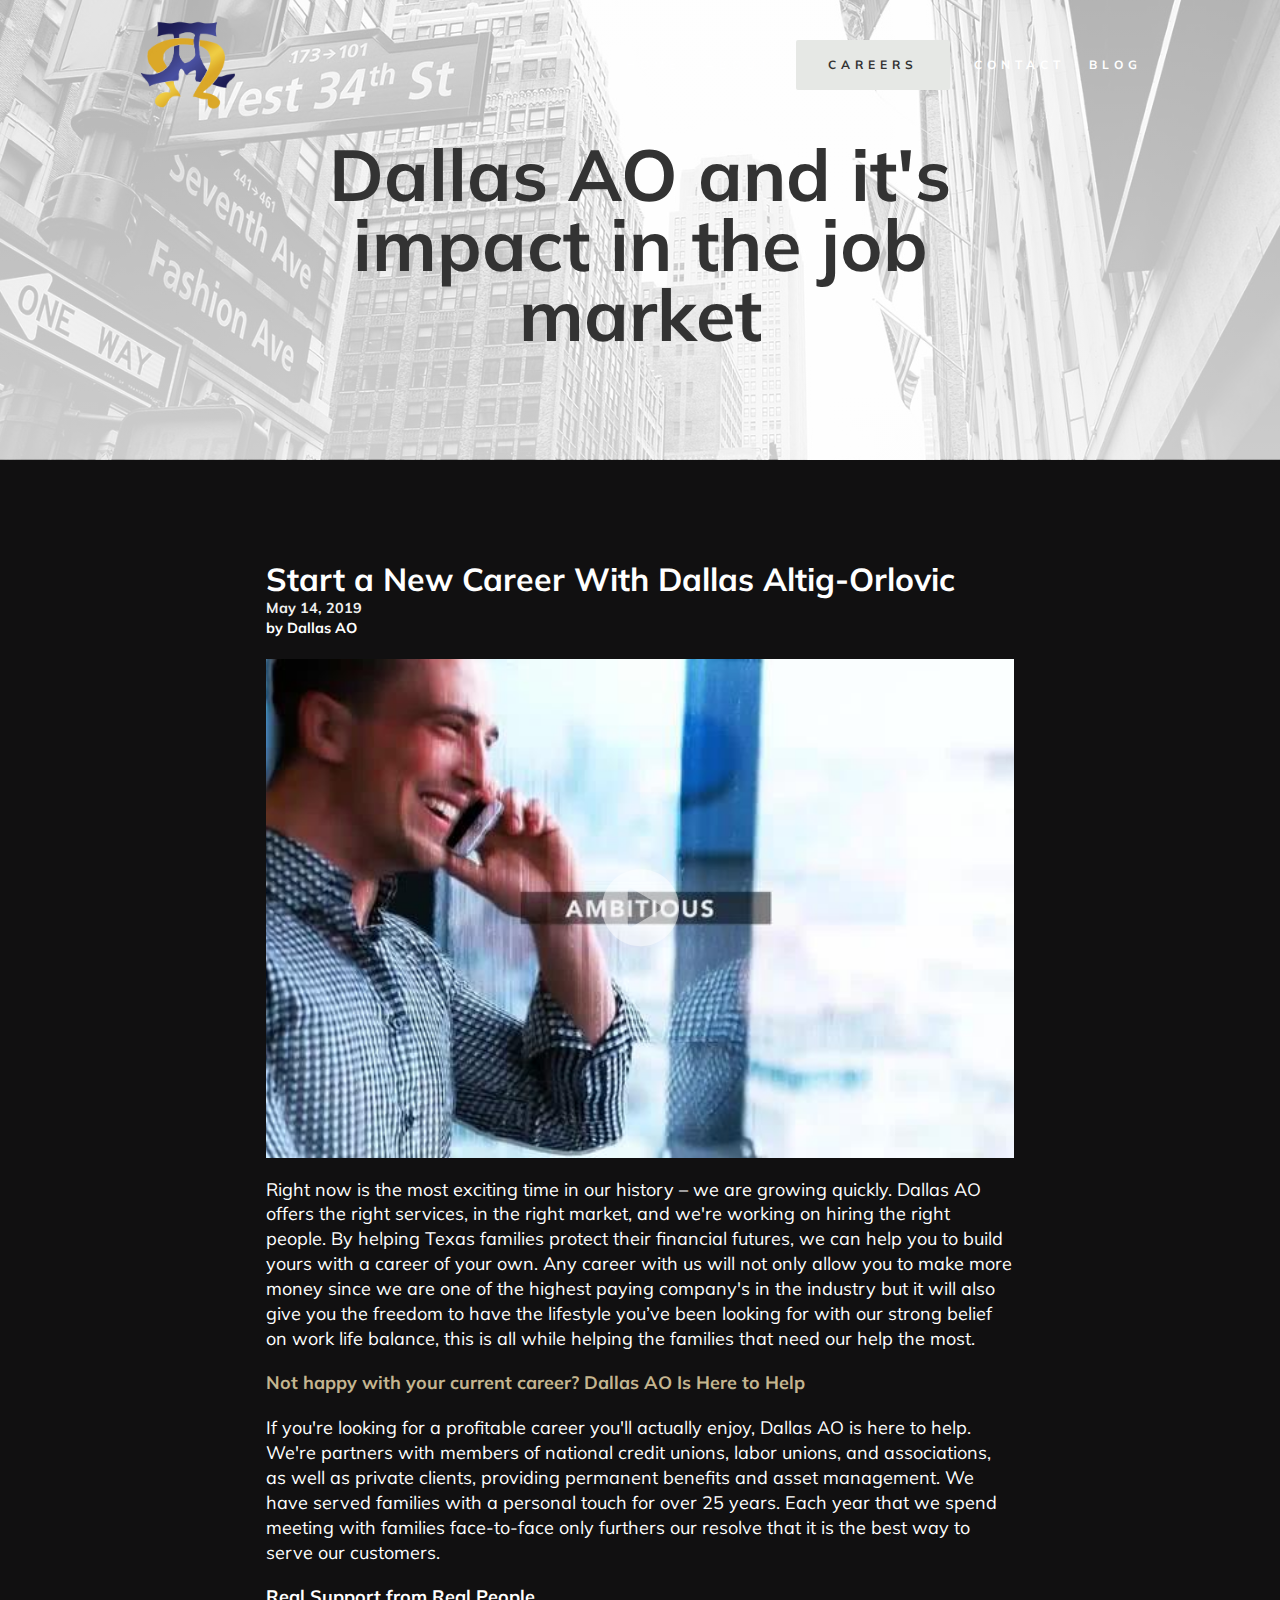
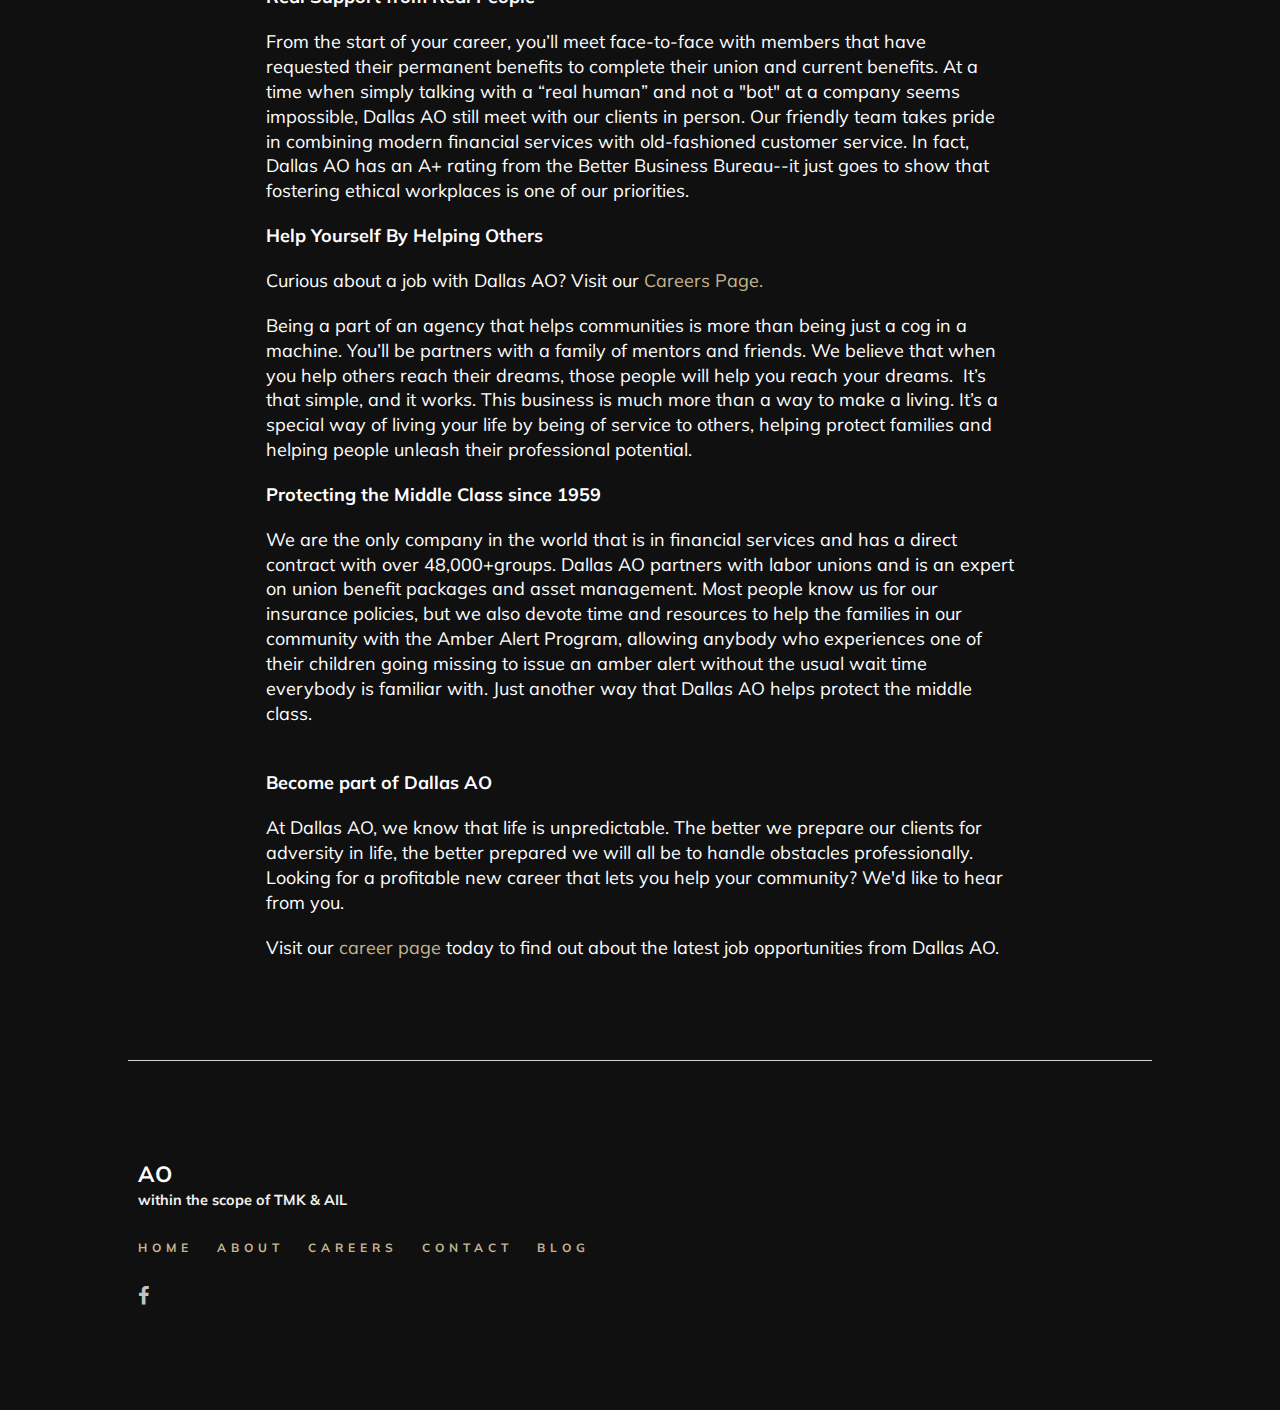
<file: dallasao-staging.b12sites.com/blog-post-start-a-new-career-with-dallas-altig-orlovic.html>
<!DOCTYPE html>
<html lang="en">
<!-- Mirrored from dallasao-staging.b12sites.com/blog-post-start-a-new-career-with-dallas-altig-orlovic by HTTrack Website Copier/3.x [XR&CO'2014], Wed, 31 Jul 2019 20:29:29 GMT -->
<head>
  <meta charset="utf-8"/>
  <meta content="IE=edge" http-equiv="X-UA-Compatible"/>
  <meta content="en" http-equiv="Content-Language"/>
  <meta content="width=device-width" name="viewport"/>
  <meta content="origin-when-cross-origin" name="referrer"/>

  
    <title>How a career with us will change your life - AO</title>
<meta content="How a career with us will change your life - AO" name="title"/>
<meta content="A career in financial services has changed many peoples lives,this is because they're among some of the highest paying careers, amazing office culture, driven and unprecedented growth has permitted for these jobs are among the best for people with varied backgrounds and even college dropouts. 
Come learn more about AO" name="description"/>
<link href="../cdn.b12.io/client_media/ZVjVPBgb/e11ec1e0-5464-11e9-a2ef-0242ac110003-AO_FAv.png" rel="shortcut icon"/>
<meta content="Among the highest ranking career options" property="og:title"/>
<meta content="A career in financial services has changed many peoples lives, because of our high paying careers, amazing office culture, driven team and unprecedented growth" property="og:description"/>
<style>
            [data-custom-media-style="797320fe-f734-417d-a9ef-33c9ed74705a"] {
              background-position: 55% 50% !important; background-repeat: no-repeat !important; background-size: cover !important;
            }

            [data-custom-media-style="8db5e2fa-c84b-4ebf-8927-ea8d3dbd30c4"] {
              background-position: 10% 34% !important; background-repeat: no-repeat !important; background-size: 95% !important;
            }

            @media (max-width: 1032px) {
              [data-custom-media-style="8db5e2fa-c84b-4ebf-8927-ea8d3dbd30c4"] { 
                background-position: 50% 50% !important; background-repeat: no-repeat !important; background-size: contain !important; 
              }
            }

            @media (max-width: 808px) {
              [data-custom-media-style="8db5e2fa-c84b-4ebf-8927-ea8d3dbd30c4"] { 
                background-position: 50% 50% !important; background-repeat: no-repeat !important; background-size: contain !important; 
              }
            }

            @media (max-width: 584px) {
              [data-custom-media-style="8db5e2fa-c84b-4ebf-8927-ea8d3dbd30c4"] { 
                background-position: 50% 50% !important; background-repeat: no-repeat !important; background-size: contain !important; 
              }
            }

            @media (max-width: 320px) {
              [data-custom-media-style="8db5e2fa-c84b-4ebf-8927-ea8d3dbd30c4"] { 
                background-position: 50% 50% !important; background-repeat: no-repeat !important; background-size: contain !important; 
              }
            }

            [data-custom-media-style="fb7223f9-a326-4c91-8cc9-28da1df67ade"] {
              background-position: 50% 48% !important; background-repeat: repeat !important; background-size: 100% !important;
            }

            [data-custom-media-style="212dac8b-1333-45a3-a95c-d119bda7e645"] {
              background-position: 50% 50% !important; background-repeat: no-repeat !important; background-size: contain !important;
            }

            @media (max-width: 1032px) {
              [data-custom-media-style="212dac8b-1333-45a3-a95c-d119bda7e645"] { 
                background-position: 50% 50% !important; background-repeat: no-repeat !important; background-size: contain !important; 
              }
            }

            @media (max-width: 808px) {
              [data-custom-media-style="212dac8b-1333-45a3-a95c-d119bda7e645"] { 
                background-position: 50% 50% !important; background-repeat: no-repeat !important; background-size: contain !important; 
              }
            }

            @media (max-width: 584px) {
              [data-custom-media-style="212dac8b-1333-45a3-a95c-d119bda7e645"] { 
                background-position: 50% 50% !important; background-repeat: no-repeat !important; background-size: cover !important; 
              }
            }

            @media (max-width: 320px) {
              [data-custom-media-style="212dac8b-1333-45a3-a95c-d119bda7e645"] { 
                background-position: 50% 50% !important; background-repeat: no-repeat !important; background-size: contain !important; 
              }
            }

            [data-custom-media-style="b9a397ff-7828-48cd-a18b-bc4626556f2e"] {
              background-position: 50% 50% !important; background-repeat: repeat !important; background-size: 0 !important;
            }

            @media (max-width: 1032px) {
              [data-custom-media-style="b9a397ff-7828-48cd-a18b-bc4626556f2e"] { 
                background-position: 50% 50% !important; background-repeat: no-repeat !important; background-size: cover !important; 
              }
            }

            @media (max-width: 808px) {
              [data-custom-media-style="b9a397ff-7828-48cd-a18b-bc4626556f2e"] { 
                background-position: 50% 50% !important; background-repeat: no-repeat !important; background-size: cover !important; 
              }
            }

            @media (max-width: 584px) {
              [data-custom-media-style="b9a397ff-7828-48cd-a18b-bc4626556f2e"] { 
                background-position: 50% 50% !important; background-repeat: no-repeat !important; background-size: cover !important; 
              }
            }

            @media (max-width: 320px) {
              [data-custom-media-style="b9a397ff-7828-48cd-a18b-bc4626556f2e"] { 
                background-position: 50% 50% !important; background-repeat: no-repeat !important; background-size: cover !important; 
              }
            }

            [data-custom-media-style="c1ad2463-9b50-43df-b324-f742288938d2"] {
              background-position: 50% 50% !important; background-repeat: no-repeat !important; background-size: cover !important;
            }

            @media (max-width: 1032px) {
              [data-custom-media-style="c1ad2463-9b50-43df-b324-f742288938d2"] { 
                background-position: 50% 50% !important; background-repeat: no-repeat !important; background-size: cover !important; 
              }
            }

            @media (max-width: 808px) {
              [data-custom-media-style="c1ad2463-9b50-43df-b324-f742288938d2"] { 
                background-position: 50% 50% !important; background-repeat: no-repeat !important; background-size: cover !important; 
              }
            }

            @media (max-width: 584px) {
              [data-custom-media-style="c1ad2463-9b50-43df-b324-f742288938d2"] { 
                background-position: 50% 50% !important; background-repeat: no-repeat !important; background-size: cover !important; 
              }
            }

            @media (max-width: 320px) {
              [data-custom-media-style="c1ad2463-9b50-43df-b324-f742288938d2"] { 
                background-position: 50% 50% !important; background-repeat: no-repeat !important; background-size: cover !important; 
              }
            }

            [data-sb-id="a50c5ec9-40ee-46cb-b0f2-0dc236099db3"] [data-custom-media-style="f2541a73-e682-447d-bc5d-9028bdb9909e"] {
              background-position: 50% 50% !important; background-repeat: repeat !important; background-size: cover !important;
            }

            @media (max-width: 1032px) {
              [data-sb-id="a50c5ec9-40ee-46cb-b0f2-0dc236099db3"] [data-custom-media-style="f2541a73-e682-447d-bc5d-9028bdb9909e"] { 
                background-position: 50% 50% !important; background-repeat: no-repeat !important; background-size: cover !important; 
              }
            }

            @media (max-width: 808px) {
              [data-sb-id="a50c5ec9-40ee-46cb-b0f2-0dc236099db3"] [data-custom-media-style="f2541a73-e682-447d-bc5d-9028bdb9909e"] { 
                background-position: 50% 50% !important; background-repeat: no-repeat !important; background-size: cover !important; 
              }
            }

            @media (max-width: 584px) {
              [data-sb-id="a50c5ec9-40ee-46cb-b0f2-0dc236099db3"] [data-custom-media-style="f2541a73-e682-447d-bc5d-9028bdb9909e"] { 
                background-position: 50% 50% !important; background-repeat: no-repeat !important; background-size: cover !important; 
              }
            }

            @media (max-width: 320px) {
              [data-sb-id="a50c5ec9-40ee-46cb-b0f2-0dc236099db3"] [data-custom-media-style="f2541a73-e682-447d-bc5d-9028bdb9909e"] { 
                background-position: 50% 50% !important; background-repeat: no-repeat !important; background-size: cover !important; 
              }
            }
</style>
<meta content="https://cdn.b12.io/media/f2cd44ea-76e7-11e7-96bd-0242ac110003-nik-macmillan-280300.jpg" property="og:image:secure_url"/>
<meta content="https://cdn.b12.io/media/f2cd44ea-76e7-11e7-96bd-0242ac110003-nik-macmillan-280300.jpg" property="og:image"/>
<!-- Google Tag Manager -->

<script>(function(w,d,s,l,i){w[l]=w[l]||[];w[l].push({'gtm.start':

new Date().getTime(),event:'gtm.js'});var f=d.getElementsByTagName(s)[0],

j=d.createElement(s),dl=l!='dataLayer'?'&l='+l:'';j.async=true;j.src=

'../www.googletagmanager.com/gtm5445.html?id='+i+dl;f.parentNode.insertBefore(j,f);

})(window,document,'script','dataLayer','GTM-MSXKDCZ');</script>

<!-- End Google Tag Manager -->



<!-- Google Tag Manager (noscript) -->

<noscript></noscript></head><body><iframe height="0" src="https://www.googletagmanager.com/ns.html?id=GTM-MSXKDCZ" style="display:none;visibility:hidden" width="0"></iframe>

<!-- End Google Tag Manager (noscript) -->

<script type="text/javascript">
(function(e,t,o,n,p,r,i){e.prismGlobalObjectAlias=n;e.pgo=e.pgo||function(){(e.pgo.q=e.pgo.q||[]).push(arguments)};e.pgo.l=(new Date).getTime();r=t.createElement("script");r.src=o;r.async=true;i=t.getElementsByTagName("script")[0];i.parentNode.insertBefore(r,i)})(window,document,"../diffuser-cdn.app-us1.com_443/diffuser/diffuser.js","pgo");
  
pgo('setAccount', '1000324898');
pgo('setTrackByDefault', true);
pgo('process');
</script>

<!-- Facebook Pixel Code -->

<script>

!function(f,b,e,v,n,t,s)

{if(f.fbq)return;n=f.fbq=function(){n.callMethod?

n.callMethod.apply(n,arguments):n.queue.push(arguments)};

if(!f._fbq)f._fbq=n;n.push=n;n.loaded=!0;n.version='2.0';

n.queue=[];t=b.createElement(e);t.async=!0;

t.src=v;s=b.getElementsByTagName(e)[0];

s.parentNode.insertBefore(t,s)}(window, document,'script',

'../connect.facebook.net/en_US/fbevents.js');

fbq('init', '676625222772715');

fbq('track', 'PageView');

</script>

<noscript><img height="1" src="https://www.facebook.com/tr?id=676625222772715&amp;ev=PageView&amp;noscript=1" style="display:none" width="1"/></noscript>

<!-- End Facebook Pixel Code -->

<script type="text/javascript">

(function(e,t,o,n,p,r,i){e.prismGlobalObjectAlias=n;e.pgo=e.pgo||function(){(e.pgo.q=e.pgo.q||[]).push(arguments)};e.pgo.l=(new Date).getTime();r=t.createElement("script");r.src=o;r.async=true;i=t.getElementsByTagName("script")[0];i.parentNode.insertBefore(r,i)})(window,document,"../diffuser-cdn.app-us1.com_443/diffuser/diffuser.js","pgo");

pgo('setAccount', '1000324898');

pgo('setTrackByDefault', true);

pgo('process');

</script>

<!-- Global site tag (gtag.js) - Google Analytics -->

<script async="" src="https://www.googletagmanager.com/gtag/js?id=UA-132869963-1"></script>
<script>
window.dataLayer = window.dataLayer || [];
function gtag(){dataLayer.push(arguments);}
gtag('js', new Date());


gtag('config', 'UA-132869963-1');
</script>

      <script>
        var __CLIENT_UID__ = "ZVjVPBgb";
      </script>
    
    
  

  <script crossorigin="anonymous" integrity="sha256-FgpCb/KJQlLNfOu91ta32o/NMZxltwRo8QtmkMRdAu8=" src="../code.jquery.com/jquery-3.3.1.min.js"></script>

  
    <style>
      @charset "UTF-8";.fancybox-enabled{overflow:hidden}.fancybox-enabled body{overflow:visible;height:100%}.fancybox-container{position:fixed;top:0;left:0;width:100%;height:100%;z-index:99993;-webkit-backface-visibility:hidden;backface-visibility:hidden}.fancybox-container~.fancybox-container{z-index:99992}.fancybox-bg{position:absolute;top:0;right:0;bottom:0;left:0;background:#0f0f11;opacity:0;transition-timing-function:cubic-bezier(.55,.06,.68,.19);-webkit-backface-visibility:hidden;backface-visibility:hidden}.fancybox-container--ready .fancybox-bg{opacity:.87;transition-timing-function:cubic-bezier(.22,.61,.36,1)}.fancybox-controls{position:absolute;top:0;left:0;right:0;text-align:center;opacity:0;z-index:99994;transition:opacity .2s;pointer-events:none;-webkit-backface-visibility:hidden;backface-visibility:hidden;direction:ltr}.fancybox-show-controls .fancybox-controls{opacity:1}.fancybox-infobar{display:none}.fancybox-show-infobar .fancybox-infobar{display:inline-block;pointer-events:all}.fancybox-infobar__body{display:inline-block;width:70px;line-height:44px;font-size:13px;font-family:Helvetica Neue,Helvetica,Arial,sans-serif;text-align:center;color:#ddd;background-color:rgba(30,30,30,.7);pointer-events:none;-webkit-user-select:none;-moz-user-select:none;-ms-user-select:none;user-select:none;-webkit-touch-callout:none;-webkit-tap-highlight-color:transparent;-webkit-font-smoothing:subpixel-antialiased}.fancybox-buttons{position:absolute;top:0;right:0;display:none;pointer-events:all}.fancybox-show-buttons .fancybox-buttons{display:block}.fancybox-slider-wrap{overflow:hidden;direction:ltr}.fancybox-slider,.fancybox-slider-wrap{position:absolute;top:0;left:0;bottom:0;right:0;padding:0;margin:0;z-index:99993;-webkit-backface-visibility:hidden;backface-visibility:hidden;-webkit-tap-highlight-color:transparent}.fancybox-slide{position:absolute;top:0;left:0;width:100%;height:100%;margin:0;padding:0;overflow:auto;outline:none;white-space:normal;box-sizing:border-box;text-align:center;z-index:99994;-webkit-overflow-scrolling:touch}.fancybox-slide:before{content:"";height:100%;width:0}.fancybox-slide:before,.fancybox-slide>*{display:inline-block;vertical-align:middle}.fancybox-slide>*{position:relative;padding:24px;margin:44px 0;border-width:0;text-align:left;background-color:#fff;overflow:auto;box-sizing:border-box}.fancybox-slide--image{overflow:hidden}.fancybox-slide--image:before{display:none}.fancybox-content{display:inline-block;position:relative;margin:44px auto;padding:0;border:0;width:80%;height:calc(100% - 88px);vertical-align:middle;line-height:normal;text-align:left;white-space:normal;outline:none;font-size:16px;font-family:Arial,sans-serif;box-sizing:border-box;-webkit-tap-highlight-color:transparent;-webkit-overflow-scrolling:touch}.fancybox-iframe{display:block;margin:0;padding:0;border:0;width:100%;height:100%;background:#fff}.fancybox-slide--video .fancybox-content,.fancybox-slide--video .fancybox-iframe{background:transparent}.fancybox-placeholder{z-index:99995;background:transparent;cursor:default;overflow:visible;-webkit-transform-origin:top left;-ms-transform-origin:top left;transform-origin:top left;background-size:100% 100%;background-repeat:no-repeat;-webkit-backface-visibility:hidden;backface-visibility:hidden}.fancybox-image,.fancybox-placeholder,.fancybox-spaceball{position:absolute;top:0;left:0;margin:0;padding:0;border:0}.fancybox-image,.fancybox-spaceball{width:100%;height:100%;max-width:none;max-height:none;background:transparent;background-size:100% 100%}.fancybox-controls--canzoomOut .fancybox-placeholder{cursor:-webkit-zoom-out;cursor:zoom-out}.fancybox-controls--canzoomIn .fancybox-placeholder{cursor:-webkit-zoom-in;cursor:zoom-in}.fancybox-controls--canGrab .fancybox-placeholder{cursor:-webkit-grab;cursor:grab}.fancybox-controls--isGrabbing .fancybox-placeholder{cursor:-webkit-grabbing;cursor:grabbing}.fancybox-spaceball{z-index:1}.fancybox-tmp{position:absolute;top:-9999px;left:-9999px;visibility:hidden}.fancybox-error{position:absolute;margin:0;padding:40px;top:50%;left:50%;width:380px;max-width:100%;-webkit-transform:translate(-50%,-50%);-ms-transform:translate(-50%,-50%);transform:translate(-50%,-50%);background:#fff;cursor:default}.fancybox-error p{margin:0;padding:0;color:#444;font:16px/20px Helvetica Neue,Helvetica,Arial,sans-serif}.fancybox-close-small{position:absolute;top:0;right:0;width:44px;height:44px;padding:0;margin:0;border:0;border-radius:0;outline:none;background:transparent;z-index:10;cursor:pointer}.fancybox-close-small:after{content:"Ã";position:absolute;top:5px;right:5px;width:30px;height:30px;font:20px/30px Arial,Helvetica Neue,Helvetica,sans-serif;color:#888;font-weight:300;text-align:center;border-radius:50%;border-width:0;background:#fff;transition:background .2s;box-sizing:border-box;z-index:2}.fancybox-close-small:focus:after{outline:1px dotted #888}.fancybox-slide--video .fancybox-close-small{top:-36px;right:-36px;background:transparent}.fancybox-close-small:hover:after{color:#555;background:#eee}.fancybox-caption-wrap{position:absolute;bottom:0;left:0;right:0;padding:60px 30px 0;z-index:99998;-webkit-backface-visibility:hidden;backface-visibility:hidden;box-sizing:border-box;background:linear-gradient(180deg,transparent 0,rgba(0,0,0,.1) 20%,rgba(0,0,0,.2) 40%,rgba(0,0,0,.6) 80%,rgba(0,0,0,.8));opacity:0;transition:opacity .2s;pointer-events:none}.fancybox-show-caption .fancybox-caption-wrap{opacity:1}.fancybox-caption{padding:30px 0;border-top:1px solid hsla(0,0%,100%,.4);font-size:14px;font-family:Helvetica Neue,Helvetica,Arial,sans-serif;color:#fff;line-height:20px;-webkit-text-size-adjust:none}.fancybox-caption a,.fancybox-caption button{pointer-events:all}.fancybox-caption a{color:#fff;text-decoration:underline}.fancybox-button{display:inline-block;position:relative;width:44px;height:44px;line-height:44px;margin:0;padding:0;border:0;border-radius:0;cursor:pointer;background:transparent;color:#fff;box-sizing:border-box;vertical-align:top;outline:none}.fancybox-button--disabled{cursor:default;pointer-events:none}.fancybox-button,.fancybox-infobar__body{background:rgba(30,30,30,.6)}.fancybox-button:hover{background:rgba(0,0,0,.8)}.fancybox-button:after,.fancybox-button:before{content:"";pointer-events:none;position:absolute;border-color:#fff;background-color:currentColor;color:currentColor;opacity:.9;box-sizing:border-box;display:inline-block}.fancybox-button--disabled:after,.fancybox-button--disabled:before{opacity:.5}.fancybox-button--left:after{left:20px;-webkit-transform:rotate(-135deg);-ms-transform:rotate(-135deg);transform:rotate(-135deg)}.fancybox-button--left:after,.fancybox-button--right:after{top:18px;width:6px;height:6px;background:transparent;border-top:2px solid;border-right:2px solid}.fancybox-button--right:after{right:20px;-webkit-transform:rotate(45deg);-ms-transform:rotate(45deg);transform:rotate(45deg)}.fancybox-button--left{border-bottom-left-radius:5px}.fancybox-button--right{border-bottom-right-radius:5px}.fancybox-button--close{float:right}.fancybox-button--close:after,.fancybox-button--close:before{content:"";display:inline-block;position:absolute;height:2px;width:16px;top:calc(50% - 1px);left:calc(50% - 8px)}.fancybox-button--close:before{-webkit-transform:rotate(45deg);-ms-transform:rotate(45deg);transform:rotate(45deg)}.fancybox-button--close:after{-webkit-transform:rotate(-45deg);-ms-transform:rotate(-45deg);transform:rotate(-45deg)}.fancybox-loading{border:6px solid hsla(0,0%,39.2%,.4);border-top-color:hsla(0,0%,100%,.6);border-radius:100%;height:50px;width:50px;-webkit-animation:fancybox-rotate .8s linear infinite;animation:fancybox-rotate .8s linear infinite;background:transparent;position:absolute;top:50%;left:50%;margin-top:-25px;margin-left:-25px;z-index:99999}@-webkit-keyframes fancybox-rotate{0%{-webkit-transform:rotate(0deg);transform:rotate(0deg)}to{-webkit-transform:rotate(359deg);transform:rotate(359deg)}}@keyframes fancybox-rotate{0%{-webkit-transform:rotate(0deg);transform:rotate(0deg)}to{-webkit-transform:rotate(359deg);transform:rotate(359deg)}}@media (max-width:800px){.fancybox-controls{text-align:left}.fancybox-button--left,.fancybox-button--right,.fancybox-buttons button:not(.fancybox-button--close){display:none!important}.fancybox-caption{padding:20px 0;margin:0}}.fancybox-button--fullscreen:before{width:15px;height:11px;left:15px;top:16px;border:2px solid;background:none}.fancybox-button--play:before{top:16px;left:18px;width:0;height:0;border-top:6px inset transparent;border-bottom:6px inset transparent;border-left:10px solid;border-radius:1px;background:transparent}.fancybox-button--pause:before{top:16px;left:18px;width:7px;height:11px;border-style:solid;border-width:0 2px;background:transparent}.fancybox-button--thumbs span{font-size:23px}.fancybox-button--thumbs:before{top:20px;left:21px;width:3px;height:3px;box-shadow:0 -4px 0,-4px -4px 0,4px -4px 0,inset 0 0 0 32px,-4px 0 0,4px 0 0,0 4px 0,-4px 4px 0,4px 4px 0}.fancybox-container--thumbs .fancybox-caption-wrap,.fancybox-container--thumbs .fancybox-controls,.fancybox-container--thumbs .fancybox-slider-wrap{right:220px}.fancybox-thumbs{position:absolute;top:0;right:0;bottom:0;left:auto;width:220px;margin:0;padding:5px 5px 0 0;background:#fff;z-index:99993;word-break:normal;-webkit-overflow-scrolling:touch;-webkit-tap-highlight-color:transparent;box-sizing:border-box}.fancybox-thumbs>ul{list-style:none;position:absolute;position:relative;width:100%;height:100%;margin:0;padding:0;overflow-x:hidden;overflow-y:auto;font-size:0}.fancybox-thumbs>ul>li{float:left;overflow:hidden;max-width:50%;padding:0;margin:0;width:105px;height:75px;position:relative;cursor:pointer;outline:none;border-color:#fff;border-style:solid;border-width:0 0 5px 5px;-webkit-tap-highlight-color:transparent;-webkit-backface-visibility:hidden;backface-visibility:hidden;box-sizing:border-box}li.fancybox-thumbs-loading{background:rgba(0,0,0,.1)}.fancybox-thumbs>ul>li>img{position:absolute;top:0;left:0;min-width:100%;min-height:100%;max-width:none;max-height:none;-webkit-touch-callout:none;-webkit-user-select:none;-moz-user-select:none;-ms-user-select:none;user-select:none}.fancybox-thumbs>ul>li:before{content:"";position:absolute;top:0;right:0;bottom:0;left:0;border-radius:2px;border:4px solid #4ea7f9;z-index:99991;opacity:0;transition:all .2s cubic-bezier(.25,.46,.45,.94)}.fancybox-thumbs>ul>li.fancybox-thumbs-active:before{opacity:1}@media (max-width:800px){.fancybox-thumbs{display:none!important}.fancybox-container--thumbs .fancybox-caption-wrap,.fancybox-container--thumbs .fancybox-controls,.fancybox-container--thumbs .fancybox-slider-wrap{right:0}}

/*!
 *  Font Awesome 4.7.0 by @davegandy - http://fontawesome.io - @fontawesome
 *  License - http://fontawesome.io/license (Font: SIL OFL 1.1, CSS: MIT License)
 */@font-face{font-family:FontAwesome;src:url(assets/fonts/fontawesome-webfont-440d3a13-5a93-4da4-8f67-c0a65f82308e.eot);src:url(assets/fonts/fontawesome-webfont-440d3a13-5a93-4da4-8f67-c0a65f82308ed41d.eot?#iefix&v=4.7.0) format("embedded-opentype"),url(assets/fonts/fontawesome-webfont-440d3a13-5a93-4da4-8f67-c0a65f82308e.woff2) format("woff2"),url(assets/fonts/fontawesome-webfont-440d3a13-5a93-4da4-8f67-c0a65f82308e.woff) format("woff"),url(assets/fonts/fontawesome-webfont-440d3a13-5a93-4da4-8f67-c0a65f82308e.ttf) format("truetype"),url(assets/fonts/fontawesome-webfont-440d3a13-5a93-4da4-8f67-c0a65f82308e.svg#fontawesomeregular) format("svg");font-weight:400;font-style:normal}.fa{display:inline-block;font:normal normal normal 14px/1 FontAwesome;font-size:inherit;text-rendering:auto;-webkit-font-smoothing:antialiased;-moz-osx-font-smoothing:grayscale}.fa-lg{font-size:1.33333333em;line-height:.75em;vertical-align:-15%}.fa-2x{font-size:2em}.fa-3x{font-size:3em}.fa-4x{font-size:4em}.fa-5x{font-size:5em}.fa-fw{width:1.28571429em;text-align:center}.fa-ul{padding-left:0;margin-left:2.14285714em;list-style-type:none}.fa-ul>li{position:relative}.fa-li{position:absolute;left:-2.14285714em;width:2.14285714em;top:.14285714em;text-align:center}.fa-li.fa-lg{left:-1.85714286em}.fa-border{padding:.2em .25em .15em;border:.08em solid #eee;border-radius:.1em}.fa-pull-left{float:left}.fa-pull-right{float:right}.fa.fa-pull-left{margin-right:.3em}.fa.fa-pull-right{margin-left:.3em}.pull-right{float:right}.pull-left{float:left}.fa.pull-left{margin-right:.3em}.fa.pull-right{margin-left:.3em}.fa-spin{-webkit-animation:fa-spin 2s linear infinite;animation:fa-spin 2s linear infinite}.fa-pulse{-webkit-animation:fa-spin 1s steps(8) infinite;animation:fa-spin 1s steps(8) infinite}@-webkit-keyframes fa-spin{0%{-webkit-transform:rotate(0deg);transform:rotate(0deg)}to{-webkit-transform:rotate(359deg);transform:rotate(359deg)}}@keyframes fa-spin{0%{-webkit-transform:rotate(0deg);transform:rotate(0deg)}to{-webkit-transform:rotate(359deg);transform:rotate(359deg)}}.fa-rotate-90{-ms-filter:"progid:DXImageTransform.Microsoft.BasicImage(rotation=1)";-webkit-transform:rotate(90deg);-ms-transform:rotate(90deg);transform:rotate(90deg)}.fa-rotate-180{-ms-filter:"progid:DXImageTransform.Microsoft.BasicImage(rotation=2)";-webkit-transform:rotate(180deg);-ms-transform:rotate(180deg);transform:rotate(180deg)}.fa-rotate-270{-ms-filter:"progid:DXImageTransform.Microsoft.BasicImage(rotation=3)";-webkit-transform:rotate(270deg);-ms-transform:rotate(270deg);transform:rotate(270deg)}.fa-flip-horizontal{-ms-filter:"progid:DXImageTransform.Microsoft.BasicImage(rotation=0, mirror=1)";-webkit-transform:scaleX(-1);-ms-transform:scaleX(-1);transform:scaleX(-1)}.fa-flip-vertical{-ms-filter:"progid:DXImageTransform.Microsoft.BasicImage(rotation=2, mirror=1)";-webkit-transform:scaleY(-1);-ms-transform:scaleY(-1);transform:scaleY(-1)}:root .fa-flip-horizontal,:root .fa-flip-vertical,:root .fa-rotate-90,:root .fa-rotate-180,:root .fa-rotate-270{filter:none}.fa-stack{position:relative;display:inline-block;width:2em;height:2em;line-height:2em;vertical-align:middle}.fa-stack-1x,.fa-stack-2x{position:absolute;left:0;width:100%;text-align:center}.fa-stack-1x{line-height:inherit}.fa-stack-2x{font-size:2em}.fa-inverse{color:#fff}.fa-glass:before{content:"\f000"}.fa-music:before{content:"\f001"}.fa-search:before{content:"\f002"}.fa-envelope-o:before{content:"\f003"}.fa-heart:before{content:"\f004"}.fa-star:before{content:"\f005"}.fa-star-o:before{content:"\f006"}.fa-user:before{content:"\f007"}.fa-film:before{content:"\f008"}.fa-th-large:before{content:"\f009"}.fa-th:before{content:"\f00a"}.fa-th-list:before{content:"\f00b"}.fa-check:before{content:"\f00c"}.fa-close:before,.fa-remove:before,.fa-times:before{content:"\f00d"}.fa-search-plus:before{content:"\f00e"}.fa-search-minus:before{content:"\f010"}.fa-power-off:before{content:"\f011"}.fa-signal:before{content:"\f012"}.fa-cog:before,.fa-gear:before{content:"\f013"}.fa-trash-o:before{content:"\f014"}.fa-home:before{content:"\f015"}.fa-file-o:before{content:"\f016"}.fa-clock-o:before{content:"\f017"}.fa-road:before{content:"\f018"}.fa-download:before{content:"\f019"}.fa-arrow-circle-o-down:before{content:"\f01a"}.fa-arrow-circle-o-up:before{content:"\f01b"}.fa-inbox:before{content:"\f01c"}.fa-play-circle-o:before{content:"\f01d"}.fa-repeat:before,.fa-rotate-right:before{content:"\f01e"}.fa-refresh:before{content:"\f021"}.fa-list-alt:before{content:"\f022"}.fa-lock:before{content:"\f023"}.fa-flag:before{content:"\f024"}.fa-headphones:before{content:"\f025"}.fa-volume-off:before{content:"\f026"}.fa-volume-down:before{content:"\f027"}.fa-volume-up:before{content:"\f028"}.fa-qrcode:before{content:"\f029"}.fa-barcode:before{content:"\f02a"}.fa-tag:before{content:"\f02b"}.fa-tags:before{content:"\f02c"}.fa-book:before{content:"\f02d"}.fa-bookmark:before{content:"\f02e"}.fa-print:before{content:"\f02f"}.fa-camera:before{content:"\f030"}.fa-font:before{content:"\f031"}.fa-bold:before{content:"\f032"}.fa-italic:before{content:"\f033"}.fa-text-height:before{content:"\f034"}.fa-text-width:before{content:"\f035"}.fa-align-left:before{content:"\f036"}.fa-align-center:before{content:"\f037"}.fa-align-right:before{content:"\f038"}.fa-align-justify:before{content:"\f039"}.fa-list:before{content:"\f03a"}.fa-dedent:before,.fa-outdent:before{content:"\f03b"}.fa-indent:before{content:"\f03c"}.fa-video-camera:before{content:"\f03d"}.fa-image:before,.fa-photo:before,.fa-picture-o:before{content:"\f03e"}.fa-pencil:before{content:"\f040"}.fa-map-marker:before{content:"\f041"}.fa-adjust:before{content:"\f042"}.fa-tint:before{content:"\f043"}.fa-edit:before,.fa-pencil-square-o:before{content:"\f044"}.fa-share-square-o:before{content:"\f045"}.fa-check-square-o:before{content:"\f046"}.fa-arrows:before{content:"\f047"}.fa-step-backward:before{content:"\f048"}.fa-fast-backward:before{content:"\f049"}.fa-backward:before{content:"\f04a"}.fa-play:before{content:"\f04b"}.fa-pause:before{content:"\f04c"}.fa-stop:before{content:"\f04d"}.fa-forward:before{content:"\f04e"}.fa-fast-forward:before{content:"\f050"}.fa-step-forward:before{content:"\f051"}.fa-eject:before{content:"\f052"}.fa-chevron-left:before{content:"\f053"}.fa-chevron-right:before{content:"\f054"}.fa-plus-circle:before{content:"\f055"}.fa-minus-circle:before{content:"\f056"}.fa-times-circle:before{content:"\f057"}.fa-check-circle:before{content:"\f058"}.fa-question-circle:before{content:"\f059"}.fa-info-circle:before{content:"\f05a"}.fa-crosshairs:before{content:"\f05b"}.fa-times-circle-o:before{content:"\f05c"}.fa-check-circle-o:before{content:"\f05d"}.fa-ban:before{content:"\f05e"}.fa-arrow-left:before{content:"\f060"}.fa-arrow-right:before{content:"\f061"}.fa-arrow-up:before{content:"\f062"}.fa-arrow-down:before{content:"\f063"}.fa-mail-forward:before,.fa-share:before{content:"\f064"}.fa-expand:before{content:"\f065"}.fa-compress:before{content:"\f066"}.fa-plus:before{content:"\f067"}.fa-minus:before{content:"\f068"}.fa-asterisk:before{content:"\f069"}.fa-exclamation-circle:before{content:"\f06a"}.fa-gift:before{content:"\f06b"}.fa-leaf:before{content:"\f06c"}.fa-fire:before{content:"\f06d"}.fa-eye:before{content:"\f06e"}.fa-eye-slash:before{content:"\f070"}.fa-exclamation-triangle:before,.fa-warning:before{content:"\f071"}.fa-plane:before{content:"\f072"}.fa-calendar:before{content:"\f073"}.fa-random:before{content:"\f074"}.fa-comment:before{content:"\f075"}.fa-magnet:before{content:"\f076"}.fa-chevron-up:before{content:"\f077"}.fa-chevron-down:before{content:"\f078"}.fa-retweet:before{content:"\f079"}.fa-shopping-cart:before{content:"\f07a"}.fa-folder:before{content:"\f07b"}.fa-folder-open:before{content:"\f07c"}.fa-arrows-v:before{content:"\f07d"}.fa-arrows-h:before{content:"\f07e"}.fa-bar-chart-o:before,.fa-bar-chart:before{content:"\f080"}.fa-twitter-square:before{content:"\f081"}.fa-facebook-square:before{content:"\f082"}.fa-camera-retro:before{content:"\f083"}.fa-key:before{content:"\f084"}.fa-cogs:before,.fa-gears:before{content:"\f085"}.fa-comments:before{content:"\f086"}.fa-thumbs-o-up:before{content:"\f087"}.fa-thumbs-o-down:before{content:"\f088"}.fa-star-half:before{content:"\f089"}.fa-heart-o:before{content:"\f08a"}.fa-sign-out:before{content:"\f08b"}.fa-linkedin-square:before{content:"\f08c"}.fa-thumb-tack:before{content:"\f08d"}.fa-external-link:before{content:"\f08e"}.fa-sign-in:before{content:"\f090"}.fa-trophy:before{content:"\f091"}.fa-github-square:before{content:"\f092"}.fa-upload:before{content:"\f093"}.fa-lemon-o:before{content:"\f094"}.fa-phone:before{content:"\f095"}.fa-square-o:before{content:"\f096"}.fa-bookmark-o:before{content:"\f097"}.fa-phone-square:before{content:"\f098"}.fa-twitter:before{content:"\f099"}.fa-facebook-f:before,.fa-facebook:before{content:"\f09a"}.fa-github:before{content:"\f09b"}.fa-unlock:before{content:"\f09c"}.fa-credit-card:before{content:"\f09d"}.fa-feed:before,.fa-rss:before{content:"\f09e"}.fa-hdd-o:before{content:"\f0a0"}.fa-bullhorn:before{content:"\f0a1"}.fa-bell:before{content:"\f0f3"}.fa-certificate:before{content:"\f0a3"}.fa-hand-o-right:before{content:"\f0a4"}.fa-hand-o-left:before{content:"\f0a5"}.fa-hand-o-up:before{content:"\f0a6"}.fa-hand-o-down:before{content:"\f0a7"}.fa-arrow-circle-left:before{content:"\f0a8"}.fa-arrow-circle-right:before{content:"\f0a9"}.fa-arrow-circle-up:before{content:"\f0aa"}.fa-arrow-circle-down:before{content:"\f0ab"}.fa-globe:before{content:"\f0ac"}.fa-wrench:before{content:"\f0ad"}.fa-tasks:before{content:"\f0ae"}.fa-filter:before{content:"\f0b0"}.fa-briefcase:before{content:"\f0b1"}.fa-arrows-alt:before{content:"\f0b2"}.fa-group:before,.fa-users:before{content:"\f0c0"}.fa-chain:before,.fa-link:before{content:"\f0c1"}.fa-cloud:before{content:"\f0c2"}.fa-flask:before{content:"\f0c3"}.fa-cut:before,.fa-scissors:before{content:"\f0c4"}.fa-copy:before,.fa-files-o:before{content:"\f0c5"}.fa-paperclip:before{content:"\f0c6"}.fa-floppy-o:before,.fa-save:before{content:"\f0c7"}.fa-square:before{content:"\f0c8"}.fa-bars:before,.fa-navicon:before,.fa-reorder:before{content:"\f0c9"}.fa-list-ul:before{content:"\f0ca"}.fa-list-ol:before{content:"\f0cb"}.fa-strikethrough:before{content:"\f0cc"}.fa-underline:before{content:"\f0cd"}.fa-table:before{content:"\f0ce"}.fa-magic:before{content:"\f0d0"}.fa-truck:before{content:"\f0d1"}.fa-pinterest:before{content:"\f0d2"}.fa-pinterest-square:before{content:"\f0d3"}.fa-google-plus-square:before{content:"\f0d4"}.fa-google-plus:before{content:"\f0d5"}.fa-money:before{content:"\f0d6"}.fa-caret-down:before{content:"\f0d7"}.fa-caret-up:before{content:"\f0d8"}.fa-caret-left:before{content:"\f0d9"}.fa-caret-right:before{content:"\f0da"}.fa-columns:before{content:"\f0db"}.fa-sort:before,.fa-unsorted:before{content:"\f0dc"}.fa-sort-desc:before,.fa-sort-down:before{content:"\f0dd"}.fa-sort-asc:before,.fa-sort-up:before{content:"\f0de"}.fa-envelope:before{content:"\f0e0"}.fa-linkedin:before{content:"\f0e1"}.fa-rotate-left:before,.fa-undo:before{content:"\f0e2"}.fa-gavel:before,.fa-legal:before{content:"\f0e3"}.fa-dashboard:before,.fa-tachometer:before{content:"\f0e4"}.fa-comment-o:before{content:"\f0e5"}.fa-comments-o:before{content:"\f0e6"}.fa-bolt:before,.fa-flash:before{content:"\f0e7"}.fa-sitemap:before{content:"\f0e8"}.fa-umbrella:before{content:"\f0e9"}.fa-clipboard:before,.fa-paste:before{content:"\f0ea"}.fa-lightbulb-o:before{content:"\f0eb"}.fa-exchange:before{content:"\f0ec"}.fa-cloud-download:before{content:"\f0ed"}.fa-cloud-upload:before{content:"\f0ee"}.fa-user-md:before{content:"\f0f0"}.fa-stethoscope:before{content:"\f0f1"}.fa-suitcase:before{content:"\f0f2"}.fa-bell-o:before{content:"\f0a2"}.fa-coffee:before{content:"\f0f4"}.fa-cutlery:before{content:"\f0f5"}.fa-file-text-o:before{content:"\f0f6"}.fa-building-o:before{content:"\f0f7"}.fa-hospital-o:before{content:"\f0f8"}.fa-ambulance:before{content:"\f0f9"}.fa-medkit:before{content:"\f0fa"}.fa-fighter-jet:before{content:"\f0fb"}.fa-beer:before{content:"\f0fc"}.fa-h-square:before{content:"\f0fd"}.fa-plus-square:before{content:"\f0fe"}.fa-angle-double-left:before{content:"\f100"}.fa-angle-double-right:before{content:"\f101"}.fa-angle-double-up:before{content:"\f102"}.fa-angle-double-down:before{content:"\f103"}.fa-angle-left:before{content:"\f104"}.fa-angle-right:before{content:"\f105"}.fa-angle-up:before{content:"\f106"}.fa-angle-down:before{content:"\f107"}.fa-desktop:before{content:"\f108"}.fa-laptop:before{content:"\f109"}.fa-tablet:before{content:"\f10a"}.fa-mobile-phone:before,.fa-mobile:before{content:"\f10b"}.fa-circle-o:before{content:"\f10c"}.fa-quote-left:before{content:"\f10d"}.fa-quote-right:before{content:"\f10e"}.fa-spinner:before{content:"\f110"}.fa-circle:before{content:"\f111"}.fa-mail-reply:before,.fa-reply:before{content:"\f112"}.fa-github-alt:before{content:"\f113"}.fa-folder-o:before{content:"\f114"}.fa-folder-open-o:before{content:"\f115"}.fa-smile-o:before{content:"\f118"}.fa-frown-o:before{content:"\f119"}.fa-meh-o:before{content:"\f11a"}.fa-gamepad:before{content:"\f11b"}.fa-keyboard-o:before{content:"\f11c"}.fa-flag-o:before{content:"\f11d"}.fa-flag-checkered:before{content:"\f11e"}.fa-terminal:before{content:"\f120"}.fa-code:before{content:"\f121"}.fa-mail-reply-all:before,.fa-reply-all:before{content:"\f122"}.fa-star-half-empty:before,.fa-star-half-full:before,.fa-star-half-o:before{content:"\f123"}.fa-location-arrow:before{content:"\f124"}.fa-crop:before{content:"\f125"}.fa-code-fork:before{content:"\f126"}.fa-chain-broken:before,.fa-unlink:before{content:"\f127"}.fa-question:before{content:"\f128"}.fa-info:before{content:"\f129"}.fa-exclamation:before{content:"\f12a"}.fa-superscript:before{content:"\f12b"}.fa-subscript:before{content:"\f12c"}.fa-eraser:before{content:"\f12d"}.fa-puzzle-piece:before{content:"\f12e"}.fa-microphone:before{content:"\f130"}.fa-microphone-slash:before{content:"\f131"}.fa-shield:before{content:"\f132"}.fa-calendar-o:before{content:"\f133"}.fa-fire-extinguisher:before{content:"\f134"}.fa-rocket:before{content:"\f135"}.fa-maxcdn:before{content:"\f136"}.fa-chevron-circle-left:before{content:"\f137"}.fa-chevron-circle-right:before{content:"\f138"}.fa-chevron-circle-up:before{content:"\f139"}.fa-chevron-circle-down:before{content:"\f13a"}.fa-html5:before{content:"\f13b"}.fa-css3:before{content:"\f13c"}.fa-anchor:before{content:"\f13d"}.fa-unlock-alt:before{content:"\f13e"}.fa-bullseye:before{content:"\f140"}.fa-ellipsis-h:before{content:"\f141"}.fa-ellipsis-v:before{content:"\f142"}.fa-rss-square:before{content:"\f143"}.fa-play-circle:before{content:"\f144"}.fa-ticket:before{content:"\f145"}.fa-minus-square:before{content:"\f146"}.fa-minus-square-o:before{content:"\f147"}.fa-level-up:before{content:"\f148"}.fa-level-down:before{content:"\f149"}.fa-check-square:before{content:"\f14a"}.fa-pencil-square:before{content:"\f14b"}.fa-external-link-square:before{content:"\f14c"}.fa-share-square:before{content:"\f14d"}.fa-compass:before{content:"\f14e"}.fa-caret-square-o-down:before,.fa-toggle-down:before{content:"\f150"}.fa-caret-square-o-up:before,.fa-toggle-up:before{content:"\f151"}.fa-caret-square-o-right:before,.fa-toggle-right:before{content:"\f152"}.fa-eur:before,.fa-euro:before{content:"\f153"}.fa-gbp:before{content:"\f154"}.fa-dollar:before,.fa-usd:before{content:"\f155"}.fa-inr:before,.fa-rupee:before{content:"\f156"}.fa-cny:before,.fa-jpy:before,.fa-rmb:before,.fa-yen:before{content:"\f157"}.fa-rouble:before,.fa-rub:before,.fa-ruble:before{content:"\f158"}.fa-krw:before,.fa-won:before{content:"\f159"}.fa-bitcoin:before,.fa-btc:before{content:"\f15a"}.fa-file:before{content:"\f15b"}.fa-file-text:before{content:"\f15c"}.fa-sort-alpha-asc:before{content:"\f15d"}.fa-sort-alpha-desc:before{content:"\f15e"}.fa-sort-amount-asc:before{content:"\f160"}.fa-sort-amount-desc:before{content:"\f161"}.fa-sort-numeric-asc:before{content:"\f162"}.fa-sort-numeric-desc:before{content:"\f163"}.fa-thumbs-up:before{content:"\f164"}.fa-thumbs-down:before{content:"\f165"}.fa-youtube-square:before{content:"\f166"}.fa-youtube:before{content:"\f167"}.fa-xing:before{content:"\f168"}.fa-xing-square:before{content:"\f169"}.fa-youtube-play:before{content:"\f16a"}.fa-dropbox:before{content:"\f16b"}.fa-stack-overflow:before{content:"\f16c"}.fa-instagram:before{content:"\f16d"}.fa-flickr:before{content:"\f16e"}.fa-adn:before{content:"\f170"}.fa-bitbucket:before{content:"\f171"}.fa-bitbucket-square:before{content:"\f172"}.fa-tumblr:before{content:"\f173"}.fa-tumblr-square:before{content:"\f174"}.fa-long-arrow-down:before{content:"\f175"}.fa-long-arrow-up:before{content:"\f176"}.fa-long-arrow-left:before{content:"\f177"}.fa-long-arrow-right:before{content:"\f178"}.fa-apple:before{content:"\f179"}.fa-windows:before{content:"\f17a"}.fa-android:before{content:"\f17b"}.fa-linux:before{content:"\f17c"}.fa-dribbble:before{content:"\f17d"}.fa-skype:before{content:"\f17e"}.fa-foursquare:before{content:"\f180"}.fa-trello:before{content:"\f181"}.fa-female:before{content:"\f182"}.fa-male:before{content:"\f183"}.fa-gittip:before,.fa-gratipay:before{content:"\f184"}.fa-sun-o:before{content:"\f185"}.fa-moon-o:before{content:"\f186"}.fa-archive:before{content:"\f187"}.fa-bug:before{content:"\f188"}.fa-vk:before{content:"\f189"}.fa-weibo:before{content:"\f18a"}.fa-renren:before{content:"\f18b"}.fa-pagelines:before{content:"\f18c"}.fa-stack-exchange:before{content:"\f18d"}.fa-arrow-circle-o-right:before{content:"\f18e"}.fa-arrow-circle-o-left:before{content:"\f190"}.fa-caret-square-o-left:before,.fa-toggle-left:before{content:"\f191"}.fa-dot-circle-o:before{content:"\f192"}.fa-wheelchair:before{content:"\f193"}.fa-vimeo-square:before{content:"\f194"}.fa-try:before,.fa-turkish-lira:before{content:"\f195"}.fa-plus-square-o:before{content:"\f196"}.fa-space-shuttle:before{content:"\f197"}.fa-slack:before{content:"\f198"}.fa-envelope-square:before{content:"\f199"}.fa-wordpress:before{content:"\f19a"}.fa-openid:before{content:"\f19b"}.fa-bank:before,.fa-institution:before,.fa-university:before{content:"\f19c"}.fa-graduation-cap:before,.fa-mortar-board:before{content:"\f19d"}.fa-yahoo:before{content:"\f19e"}.fa-google:before{content:"\f1a0"}.fa-reddit:before{content:"\f1a1"}.fa-reddit-square:before{content:"\f1a2"}.fa-stumbleupon-circle:before{content:"\f1a3"}.fa-stumbleupon:before{content:"\f1a4"}.fa-delicious:before{content:"\f1a5"}.fa-digg:before{content:"\f1a6"}.fa-pied-piper-pp:before{content:"\f1a7"}.fa-pied-piper-alt:before{content:"\f1a8"}.fa-drupal:before{content:"\f1a9"}.fa-joomla:before{content:"\f1aa"}.fa-language:before{content:"\f1ab"}.fa-fax:before{content:"\f1ac"}.fa-building:before{content:"\f1ad"}.fa-child:before{content:"\f1ae"}.fa-paw:before{content:"\f1b0"}.fa-spoon:before{content:"\f1b1"}.fa-cube:before{content:"\f1b2"}.fa-cubes:before{content:"\f1b3"}.fa-behance:before{content:"\f1b4"}.fa-behance-square:before{content:"\f1b5"}.fa-steam:before{content:"\f1b6"}.fa-steam-square:before{content:"\f1b7"}.fa-recycle:before{content:"\f1b8"}.fa-automobile:before,.fa-car:before{content:"\f1b9"}.fa-cab:before,.fa-taxi:before{content:"\f1ba"}.fa-tree:before{content:"\f1bb"}.fa-spotify:before{content:"\f1bc"}.fa-deviantart:before{content:"\f1bd"}.fa-soundcloud:before{content:"\f1be"}.fa-database:before{content:"\f1c0"}.fa-file-pdf-o:before{content:"\f1c1"}.fa-file-word-o:before{content:"\f1c2"}.fa-file-excel-o:before{content:"\f1c3"}.fa-file-powerpoint-o:before{content:"\f1c4"}.fa-file-image-o:before,.fa-file-photo-o:before,.fa-file-picture-o:before{content:"\f1c5"}.fa-file-archive-o:before,.fa-file-zip-o:before{content:"\f1c6"}.fa-file-audio-o:before,.fa-file-sound-o:before{content:"\f1c7"}.fa-file-movie-o:before,.fa-file-video-o:before{content:"\f1c8"}.fa-file-code-o:before{content:"\f1c9"}.fa-vine:before{content:"\f1ca"}.fa-codepen:before{content:"\f1cb"}.fa-jsfiddle:before{content:"\f1cc"}.fa-life-bouy:before,.fa-life-buoy:before,.fa-life-ring:before,.fa-life-saver:before,.fa-support:before{content:"\f1cd"}.fa-circle-o-notch:before{content:"\f1ce"}.fa-ra:before,.fa-rebel:before,.fa-resistance:before{content:"\f1d0"}.fa-empire:before,.fa-ge:before{content:"\f1d1"}.fa-git-square:before{content:"\f1d2"}.fa-git:before{content:"\f1d3"}.fa-hacker-news:before,.fa-y-combinator-square:before,.fa-yc-square:before{content:"\f1d4"}.fa-tencent-weibo:before{content:"\f1d5"}.fa-qq:before{content:"\f1d6"}.fa-wechat:before,.fa-weixin:before{content:"\f1d7"}.fa-paper-plane:before,.fa-send:before{content:"\f1d8"}.fa-paper-plane-o:before,.fa-send-o:before{content:"\f1d9"}.fa-history:before{content:"\f1da"}.fa-circle-thin:before{content:"\f1db"}.fa-header:before{content:"\f1dc"}.fa-paragraph:before{content:"\f1dd"}.fa-sliders:before{content:"\f1de"}.fa-share-alt:before{content:"\f1e0"}.fa-share-alt-square:before{content:"\f1e1"}.fa-bomb:before{content:"\f1e2"}.fa-futbol-o:before,.fa-soccer-ball-o:before{content:"\f1e3"}.fa-tty:before{content:"\f1e4"}.fa-binoculars:before{content:"\f1e5"}.fa-plug:before{content:"\f1e6"}.fa-slideshare:before{content:"\f1e7"}.fa-twitch:before{content:"\f1e8"}.fa-yelp:before{content:"\f1e9"}.fa-newspaper-o:before{content:"\f1ea"}.fa-wifi:before{content:"\f1eb"}.fa-calculator:before{content:"\f1ec"}.fa-paypal:before{content:"\f1ed"}.fa-google-wallet:before{content:"\f1ee"}.fa-cc-visa:before{content:"\f1f0"}.fa-cc-mastercard:before{content:"\f1f1"}.fa-cc-discover:before{content:"\f1f2"}.fa-cc-amex:before{content:"\f1f3"}.fa-cc-paypal:before{content:"\f1f4"}.fa-cc-stripe:before{content:"\f1f5"}.fa-bell-slash:before{content:"\f1f6"}.fa-bell-slash-o:before{content:"\f1f7"}.fa-trash:before{content:"\f1f8"}.fa-copyright:before{content:"\f1f9"}.fa-at:before{content:"\f1fa"}.fa-eyedropper:before{content:"\f1fb"}.fa-paint-brush:before{content:"\f1fc"}.fa-birthday-cake:before{content:"\f1fd"}.fa-area-chart:before{content:"\f1fe"}.fa-pie-chart:before{content:"\f200"}.fa-line-chart:before{content:"\f201"}.fa-lastfm:before{content:"\f202"}.fa-lastfm-square:before{content:"\f203"}.fa-toggle-off:before{content:"\f204"}.fa-toggle-on:before{content:"\f205"}.fa-bicycle:before{content:"\f206"}.fa-bus:before{content:"\f207"}.fa-ioxhost:before{content:"\f208"}.fa-angellist:before{content:"\f209"}.fa-cc:before{content:"\f20a"}.fa-ils:before,.fa-shekel:before,.fa-sheqel:before{content:"\f20b"}.fa-meanpath:before{content:"\f20c"}.fa-buysellads:before{content:"\f20d"}.fa-connectdevelop:before{content:"\f20e"}.fa-dashcube:before{content:"\f210"}.fa-forumbee:before{content:"\f211"}.fa-leanpub:before{content:"\f212"}.fa-sellsy:before{content:"\f213"}.fa-shirtsinbulk:before{content:"\f214"}.fa-simplybuilt:before{content:"\f215"}.fa-skyatlas:before{content:"\f216"}.fa-cart-plus:before{content:"\f217"}.fa-cart-arrow-down:before{content:"\f218"}.fa-diamond:before{content:"\f219"}.fa-ship:before{content:"\f21a"}.fa-user-secret:before{content:"\f21b"}.fa-motorcycle:before{content:"\f21c"}.fa-street-view:before{content:"\f21d"}.fa-heartbeat:before{content:"\f21e"}.fa-venus:before{content:"\f221"}.fa-mars:before{content:"\f222"}.fa-mercury:before{content:"\f223"}.fa-intersex:before,.fa-transgender:before{content:"\f224"}.fa-transgender-alt:before{content:"\f225"}.fa-venus-double:before{content:"\f226"}.fa-mars-double:before{content:"\f227"}.fa-venus-mars:before{content:"\f228"}.fa-mars-stroke:before{content:"\f229"}.fa-mars-stroke-v:before{content:"\f22a"}.fa-mars-stroke-h:before{content:"\f22b"}.fa-neuter:before{content:"\f22c"}.fa-genderless:before{content:"\f22d"}.fa-facebook-official:before{content:"\f230"}.fa-pinterest-p:before{content:"\f231"}.fa-whatsapp:before{content:"\f232"}.fa-server:before{content:"\f233"}.fa-user-plus:before{content:"\f234"}.fa-user-times:before{content:"\f235"}.fa-bed:before,.fa-hotel:before{content:"\f236"}.fa-viacoin:before{content:"\f237"}.fa-train:before{content:"\f238"}.fa-subway:before{content:"\f239"}.fa-medium:before{content:"\f23a"}.fa-y-combinator:before,.fa-yc:before{content:"\f23b"}.fa-optin-monster:before{content:"\f23c"}.fa-opencart:before{content:"\f23d"}.fa-expeditedssl:before{content:"\f23e"}.fa-battery-4:before,.fa-battery-full:before,.fa-battery:before{content:"\f240"}.fa-battery-3:before,.fa-battery-three-quarters:before{content:"\f241"}.fa-battery-2:before,.fa-battery-half:before{content:"\f242"}.fa-battery-1:before,.fa-battery-quarter:before{content:"\f243"}.fa-battery-0:before,.fa-battery-empty:before{content:"\f244"}.fa-mouse-pointer:before{content:"\f245"}.fa-i-cursor:before{content:"\f246"}.fa-object-group:before{content:"\f247"}.fa-object-ungroup:before{content:"\f248"}.fa-sticky-note:before{content:"\f249"}.fa-sticky-note-o:before{content:"\f24a"}.fa-cc-jcb:before{content:"\f24b"}.fa-cc-diners-club:before{content:"\f24c"}.fa-clone:before{content:"\f24d"}.fa-balance-scale:before{content:"\f24e"}.fa-hourglass-o:before{content:"\f250"}.fa-hourglass-1:before,.fa-hourglass-start:before{content:"\f251"}.fa-hourglass-2:before,.fa-hourglass-half:before{content:"\f252"}.fa-hourglass-3:before,.fa-hourglass-end:before{content:"\f253"}.fa-hourglass:before{content:"\f254"}.fa-hand-grab-o:before,.fa-hand-rock-o:before{content:"\f255"}.fa-hand-paper-o:before,.fa-hand-stop-o:before{content:"\f256"}.fa-hand-scissors-o:before{content:"\f257"}.fa-hand-lizard-o:before{content:"\f258"}.fa-hand-spock-o:before{content:"\f259"}.fa-hand-pointer-o:before{content:"\f25a"}.fa-hand-peace-o:before{content:"\f25b"}.fa-trademark:before{content:"\f25c"}.fa-registered:before{content:"\f25d"}.fa-creative-commons:before{content:"\f25e"}.fa-gg:before{content:"\f260"}.fa-gg-circle:before{content:"\f261"}.fa-tripadvisor:before{content:"\f262"}.fa-odnoklassniki:before{content:"\f263"}.fa-odnoklassniki-square:before{content:"\f264"}.fa-get-pocket:before{content:"\f265"}.fa-wikipedia-w:before{content:"\f266"}.fa-safari:before{content:"\f267"}.fa-chrome:before{content:"\f268"}.fa-firefox:before{content:"\f269"}.fa-opera:before{content:"\f26a"}.fa-internet-explorer:before{content:"\f26b"}.fa-television:before,.fa-tv:before{content:"\f26c"}.fa-contao:before{content:"\f26d"}.fa-500px:before{content:"\f26e"}.fa-amazon:before{content:"\f270"}.fa-calendar-plus-o:before{content:"\f271"}.fa-calendar-minus-o:before{content:"\f272"}.fa-calendar-times-o:before{content:"\f273"}.fa-calendar-check-o:before{content:"\f274"}.fa-industry:before{content:"\f275"}.fa-map-pin:before{content:"\f276"}.fa-map-signs:before{content:"\f277"}.fa-map-o:before{content:"\f278"}.fa-map:before{content:"\f279"}.fa-commenting:before{content:"\f27a"}.fa-commenting-o:before{content:"\f27b"}.fa-houzz:before{content:"\f27c"}.fa-vimeo:before{content:"\f27d"}.fa-black-tie:before{content:"\f27e"}.fa-fonticons:before{content:"\f280"}.fa-reddit-alien:before{content:"\f281"}.fa-edge:before{content:"\f282"}.fa-credit-card-alt:before{content:"\f283"}.fa-codiepie:before{content:"\f284"}.fa-modx:before{content:"\f285"}.fa-fort-awesome:before{content:"\f286"}.fa-usb:before{content:"\f287"}.fa-product-hunt:before{content:"\f288"}.fa-mixcloud:before{content:"\f289"}.fa-scribd:before{content:"\f28a"}.fa-pause-circle:before{content:"\f28b"}.fa-pause-circle-o:before{content:"\f28c"}.fa-stop-circle:before{content:"\f28d"}.fa-stop-circle-o:before{content:"\f28e"}.fa-shopping-bag:before{content:"\f290"}.fa-shopping-basket:before{content:"\f291"}.fa-hashtag:before{content:"\f292"}.fa-bluetooth:before{content:"\f293"}.fa-bluetooth-b:before{content:"\f294"}.fa-percent:before{content:"\f295"}.fa-gitlab:before{content:"\f296"}.fa-wpbeginner:before{content:"\f297"}.fa-wpforms:before{content:"\f298"}.fa-envira:before{content:"\f299"}.fa-universal-access:before{content:"\f29a"}.fa-wheelchair-alt:before{content:"\f29b"}.fa-question-circle-o:before{content:"\f29c"}.fa-blind:before{content:"\f29d"}.fa-audio-description:before{content:"\f29e"}.fa-volume-control-phone:before{content:"\f2a0"}.fa-braille:before{content:"\f2a1"}.fa-assistive-listening-systems:before{content:"\f2a2"}.fa-american-sign-language-interpreting:before,.fa-asl-interpreting:before{content:"\f2a3"}.fa-deaf:before,.fa-deafness:before,.fa-hard-of-hearing:before{content:"\f2a4"}.fa-glide:before{content:"\f2a5"}.fa-glide-g:before{content:"\f2a6"}.fa-sign-language:before,.fa-signing:before{content:"\f2a7"}.fa-low-vision:before{content:"\f2a8"}.fa-viadeo:before{content:"\f2a9"}.fa-viadeo-square:before{content:"\f2aa"}.fa-snapchat:before{content:"\f2ab"}.fa-snapchat-ghost:before{content:"\f2ac"}.fa-snapchat-square:before{content:"\f2ad"}.fa-pied-piper:before{content:"\f2ae"}.fa-first-order:before{content:"\f2b0"}.fa-yoast:before{content:"\f2b1"}.fa-themeisle:before{content:"\f2b2"}.fa-google-plus-circle:before,.fa-google-plus-official:before{content:"\f2b3"}.fa-fa:before,.fa-font-awesome:before{content:"\f2b4"}.fa-handshake-o:before{content:"\f2b5"}.fa-envelope-open:before{content:"\f2b6"}.fa-envelope-open-o:before{content:"\f2b7"}.fa-linode:before{content:"\f2b8"}.fa-address-book:before{content:"\f2b9"}.fa-address-book-o:before{content:"\f2ba"}.fa-address-card:before,.fa-vcard:before{content:"\f2bb"}.fa-address-card-o:before,.fa-vcard-o:before{content:"\f2bc"}.fa-user-circle:before{content:"\f2bd"}.fa-user-circle-o:before{content:"\f2be"}.fa-user-o:before{content:"\f2c0"}.fa-id-badge:before{content:"\f2c1"}.fa-drivers-license:before,.fa-id-card:before{content:"\f2c2"}.fa-drivers-license-o:before,.fa-id-card-o:before{content:"\f2c3"}.fa-quora:before{content:"\f2c4"}.fa-free-code-camp:before{content:"\f2c5"}.fa-telegram:before{content:"\f2c6"}.fa-thermometer-4:before,.fa-thermometer-full:before,.fa-thermometer:before{content:"\f2c7"}.fa-thermometer-3:before,.fa-thermometer-three-quarters:before{content:"\f2c8"}.fa-thermometer-2:before,.fa-thermometer-half:before{content:"\f2c9"}.fa-thermometer-1:before,.fa-thermometer-quarter:before{content:"\f2ca"}.fa-thermometer-0:before,.fa-thermometer-empty:before{content:"\f2cb"}.fa-shower:before{content:"\f2cc"}.fa-bath:before,.fa-bathtub:before,.fa-s15:before{content:"\f2cd"}.fa-podcast:before{content:"\f2ce"}.fa-window-maximize:before{content:"\f2d0"}.fa-window-minimize:before{content:"\f2d1"}.fa-window-restore:before{content:"\f2d2"}.fa-times-rectangle:before,.fa-window-close:before{content:"\f2d3"}.fa-times-rectangle-o:before,.fa-window-close-o:before{content:"\f2d4"}.fa-bandcamp:before{content:"\f2d5"}.fa-grav:before{content:"\f2d6"}.fa-etsy:before{content:"\f2d7"}.fa-imdb:before{content:"\f2d8"}.fa-ravelry:before{content:"\f2d9"}.fa-eercast:before{content:"\f2da"}.fa-microchip:before{content:"\f2db"}.fa-snowflake-o:before{content:"\f2dc"}.fa-superpowers:before{content:"\f2dd"}.fa-wpexplorer:before{content:"\f2de"}.fa-meetup:before{content:"\f2e0"}.sr-only{position:absolute;width:1px;height:1px;padding:0;margin:-1px;overflow:hidden;clip:rect(0,0,0,0);border:0}.sr-only-focusable:active,.sr-only-focusable:focus{position:static;width:auto;height:auto;margin:0;overflow:visible;clip:auto}[data-aos][data-aos][data-aos-duration="50"],body[data-aos-duration="50"] [data-aos]{transition-duration:50ms}[data-aos][data-aos][data-aos-delay="50"],body[data-aos-delay="50"] [data-aos]{transition-delay:0}[data-aos][data-aos][data-aos-delay="50"].aos-animate,body[data-aos-delay="50"] [data-aos].aos-animate{transition-delay:50ms}[data-aos][data-aos][data-aos-duration="100"],body[data-aos-duration="100"] [data-aos]{transition-duration:.1s}[data-aos][data-aos][data-aos-delay="100"],body[data-aos-delay="100"] [data-aos]{transition-delay:0}[data-aos][data-aos][data-aos-delay="100"].aos-animate,body[data-aos-delay="100"] [data-aos].aos-animate{transition-delay:.1s}[data-aos][data-aos][data-aos-duration="150"],body[data-aos-duration="150"] [data-aos]{transition-duration:.15s}[data-aos][data-aos][data-aos-delay="150"],body[data-aos-delay="150"] [data-aos]{transition-delay:0}[data-aos][data-aos][data-aos-delay="150"].aos-animate,body[data-aos-delay="150"] [data-aos].aos-animate{transition-delay:.15s}[data-aos][data-aos][data-aos-duration="200"],body[data-aos-duration="200"] [data-aos]{transition-duration:.2s}[data-aos][data-aos][data-aos-delay="200"],body[data-aos-delay="200"] [data-aos]{transition-delay:0}[data-aos][data-aos][data-aos-delay="200"].aos-animate,body[data-aos-delay="200"] [data-aos].aos-animate{transition-delay:.2s}[data-aos][data-aos][data-aos-duration="250"],body[data-aos-duration="250"] [data-aos]{transition-duration:.25s}[data-aos][data-aos][data-aos-delay="250"],body[data-aos-delay="250"] [data-aos]{transition-delay:0}[data-aos][data-aos][data-aos-delay="250"].aos-animate,body[data-aos-delay="250"] [data-aos].aos-animate{transition-delay:.25s}[data-aos][data-aos][data-aos-duration="300"],body[data-aos-duration="300"] [data-aos]{transition-duration:.3s}[data-aos][data-aos][data-aos-delay="300"],body[data-aos-delay="300"] [data-aos]{transition-delay:0}[data-aos][data-aos][data-aos-delay="300"].aos-animate,body[data-aos-delay="300"] [data-aos].aos-animate{transition-delay:.3s}[data-aos][data-aos][data-aos-duration="350"],body[data-aos-duration="350"] [data-aos]{transition-duration:.35s}[data-aos][data-aos][data-aos-delay="350"],body[data-aos-delay="350"] [data-aos]{transition-delay:0}[data-aos][data-aos][data-aos-delay="350"].aos-animate,body[data-aos-delay="350"] [data-aos].aos-animate{transition-delay:.35s}[data-aos][data-aos][data-aos-duration="400"],body[data-aos-duration="400"] [data-aos]{transition-duration:.4s}[data-aos][data-aos][data-aos-delay="400"],body[data-aos-delay="400"] [data-aos]{transition-delay:0}[data-aos][data-aos][data-aos-delay="400"].aos-animate,body[data-aos-delay="400"] [data-aos].aos-animate{transition-delay:.4s}[data-aos][data-aos][data-aos-duration="450"],body[data-aos-duration="450"] [data-aos]{transition-duration:.45s}[data-aos][data-aos][data-aos-delay="450"],body[data-aos-delay="450"] [data-aos]{transition-delay:0}[data-aos][data-aos][data-aos-delay="450"].aos-animate,body[data-aos-delay="450"] [data-aos].aos-animate{transition-delay:.45s}[data-aos][data-aos][data-aos-duration="500"],body[data-aos-duration="500"] [data-aos]{transition-duration:.5s}[data-aos][data-aos][data-aos-delay="500"],body[data-aos-delay="500"] [data-aos]{transition-delay:0}[data-aos][data-aos][data-aos-delay="500"].aos-animate,body[data-aos-delay="500"] [data-aos].aos-animate{transition-delay:.5s}[data-aos][data-aos][data-aos-duration="550"],body[data-aos-duration="550"] [data-aos]{transition-duration:.55s}[data-aos][data-aos][data-aos-delay="550"],body[data-aos-delay="550"] [data-aos]{transition-delay:0}[data-aos][data-aos][data-aos-delay="550"].aos-animate,body[data-aos-delay="550"] [data-aos].aos-animate{transition-delay:.55s}[data-aos][data-aos][data-aos-duration="600"],body[data-aos-duration="600"] [data-aos]{transition-duration:.6s}[data-aos][data-aos][data-aos-delay="600"],body[data-aos-delay="600"] [data-aos]{transition-delay:0}[data-aos][data-aos][data-aos-delay="600"].aos-animate,body[data-aos-delay="600"] [data-aos].aos-animate{transition-delay:.6s}[data-aos][data-aos][data-aos-duration="650"],body[data-aos-duration="650"] [data-aos]{transition-duration:.65s}[data-aos][data-aos][data-aos-delay="650"],body[data-aos-delay="650"] [data-aos]{transition-delay:0}[data-aos][data-aos][data-aos-delay="650"].aos-animate,body[data-aos-delay="650"] [data-aos].aos-animate{transition-delay:.65s}[data-aos][data-aos][data-aos-duration="700"],body[data-aos-duration="700"] [data-aos]{transition-duration:.7s}[data-aos][data-aos][data-aos-delay="700"],body[data-aos-delay="700"] [data-aos]{transition-delay:0}[data-aos][data-aos][data-aos-delay="700"].aos-animate,body[data-aos-delay="700"] [data-aos].aos-animate{transition-delay:.7s}[data-aos][data-aos][data-aos-duration="750"],body[data-aos-duration="750"] [data-aos]{transition-duration:.75s}[data-aos][data-aos][data-aos-delay="750"],body[data-aos-delay="750"] [data-aos]{transition-delay:0}[data-aos][data-aos][data-aos-delay="750"].aos-animate,body[data-aos-delay="750"] [data-aos].aos-animate{transition-delay:.75s}[data-aos][data-aos][data-aos-duration="800"],body[data-aos-duration="800"] [data-aos]{transition-duration:.8s}[data-aos][data-aos][data-aos-delay="800"],body[data-aos-delay="800"] [data-aos]{transition-delay:0}[data-aos][data-aos][data-aos-delay="800"].aos-animate,body[data-aos-delay="800"] [data-aos].aos-animate{transition-delay:.8s}[data-aos][data-aos][data-aos-duration="850"],body[data-aos-duration="850"] [data-aos]{transition-duration:.85s}[data-aos][data-aos][data-aos-delay="850"],body[data-aos-delay="850"] [data-aos]{transition-delay:0}[data-aos][data-aos][data-aos-delay="850"].aos-animate,body[data-aos-delay="850"] [data-aos].aos-animate{transition-delay:.85s}[data-aos][data-aos][data-aos-duration="900"],body[data-aos-duration="900"] [data-aos]{transition-duration:.9s}[data-aos][data-aos][data-aos-delay="900"],body[data-aos-delay="900"] [data-aos]{transition-delay:0}[data-aos][data-aos][data-aos-delay="900"].aos-animate,body[data-aos-delay="900"] [data-aos].aos-animate{transition-delay:.9s}[data-aos][data-aos][data-aos-duration="950"],body[data-aos-duration="950"] [data-aos]{transition-duration:.95s}[data-aos][data-aos][data-aos-delay="950"],body[data-aos-delay="950"] [data-aos]{transition-delay:0}[data-aos][data-aos][data-aos-delay="950"].aos-animate,body[data-aos-delay="950"] [data-aos].aos-animate{transition-delay:.95s}[data-aos][data-aos][data-aos-duration="1000"],body[data-aos-duration="1000"] [data-aos]{transition-duration:1s}[data-aos][data-aos][data-aos-delay="1000"],body[data-aos-delay="1000"] [data-aos]{transition-delay:0}[data-aos][data-aos][data-aos-delay="1000"].aos-animate,body[data-aos-delay="1000"] [data-aos].aos-animate{transition-delay:1s}[data-aos][data-aos][data-aos-duration="1050"],body[data-aos-duration="1050"] [data-aos]{transition-duration:1.05s}[data-aos][data-aos][data-aos-delay="1050"],body[data-aos-delay="1050"] [data-aos]{transition-delay:0}[data-aos][data-aos][data-aos-delay="1050"].aos-animate,body[data-aos-delay="1050"] [data-aos].aos-animate{transition-delay:1.05s}[data-aos][data-aos][data-aos-duration="1100"],body[data-aos-duration="1100"] [data-aos]{transition-duration:1.1s}[data-aos][data-aos][data-aos-delay="1100"],body[data-aos-delay="1100"] [data-aos]{transition-delay:0}[data-aos][data-aos][data-aos-delay="1100"].aos-animate,body[data-aos-delay="1100"] [data-aos].aos-animate{transition-delay:1.1s}[data-aos][data-aos][data-aos-duration="1150"],body[data-aos-duration="1150"] [data-aos]{transition-duration:1.15s}[data-aos][data-aos][data-aos-delay="1150"],body[data-aos-delay="1150"] [data-aos]{transition-delay:0}[data-aos][data-aos][data-aos-delay="1150"].aos-animate,body[data-aos-delay="1150"] [data-aos].aos-animate{transition-delay:1.15s}[data-aos][data-aos][data-aos-duration="1200"],body[data-aos-duration="1200"] [data-aos]{transition-duration:1.2s}[data-aos][data-aos][data-aos-delay="1200"],body[data-aos-delay="1200"] [data-aos]{transition-delay:0}[data-aos][data-aos][data-aos-delay="1200"].aos-animate,body[data-aos-delay="1200"] [data-aos].aos-animate{transition-delay:1.2s}[data-aos][data-aos][data-aos-duration="1250"],body[data-aos-duration="1250"] [data-aos]{transition-duration:1.25s}[data-aos][data-aos][data-aos-delay="1250"],body[data-aos-delay="1250"] [data-aos]{transition-delay:0}[data-aos][data-aos][data-aos-delay="1250"].aos-animate,body[data-aos-delay="1250"] [data-aos].aos-animate{transition-delay:1.25s}[data-aos][data-aos][data-aos-duration="1300"],body[data-aos-duration="1300"] [data-aos]{transition-duration:1.3s}[data-aos][data-aos][data-aos-delay="1300"],body[data-aos-delay="1300"] [data-aos]{transition-delay:0}[data-aos][data-aos][data-aos-delay="1300"].aos-animate,body[data-aos-delay="1300"] [data-aos].aos-animate{transition-delay:1.3s}[data-aos][data-aos][data-aos-duration="1350"],body[data-aos-duration="1350"] [data-aos]{transition-duration:1.35s}[data-aos][data-aos][data-aos-delay="1350"],body[data-aos-delay="1350"] [data-aos]{transition-delay:0}[data-aos][data-aos][data-aos-delay="1350"].aos-animate,body[data-aos-delay="1350"] [data-aos].aos-animate{transition-delay:1.35s}[data-aos][data-aos][data-aos-duration="1400"],body[data-aos-duration="1400"] [data-aos]{transition-duration:1.4s}[data-aos][data-aos][data-aos-delay="1400"],body[data-aos-delay="1400"] [data-aos]{transition-delay:0}[data-aos][data-aos][data-aos-delay="1400"].aos-animate,body[data-aos-delay="1400"] [data-aos].aos-animate{transition-delay:1.4s}[data-aos][data-aos][data-aos-duration="1450"],body[data-aos-duration="1450"] [data-aos]{transition-duration:1.45s}[data-aos][data-aos][data-aos-delay="1450"],body[data-aos-delay="1450"] [data-aos]{transition-delay:0}[data-aos][data-aos][data-aos-delay="1450"].aos-animate,body[data-aos-delay="1450"] [data-aos].aos-animate{transition-delay:1.45s}[data-aos][data-aos][data-aos-duration="1500"],body[data-aos-duration="1500"] [data-aos]{transition-duration:1.5s}[data-aos][data-aos][data-aos-delay="1500"],body[data-aos-delay="1500"] [data-aos]{transition-delay:0}[data-aos][data-aos][data-aos-delay="1500"].aos-animate,body[data-aos-delay="1500"] [data-aos].aos-animate{transition-delay:1.5s}[data-aos][data-aos][data-aos-duration="1550"],body[data-aos-duration="1550"] [data-aos]{transition-duration:1.55s}[data-aos][data-aos][data-aos-delay="1550"],body[data-aos-delay="1550"] [data-aos]{transition-delay:0}[data-aos][data-aos][data-aos-delay="1550"].aos-animate,body[data-aos-delay="1550"] [data-aos].aos-animate{transition-delay:1.55s}[data-aos][data-aos][data-aos-duration="1600"],body[data-aos-duration="1600"] [data-aos]{transition-duration:1.6s}[data-aos][data-aos][data-aos-delay="1600"],body[data-aos-delay="1600"] [data-aos]{transition-delay:0}[data-aos][data-aos][data-aos-delay="1600"].aos-animate,body[data-aos-delay="1600"] [data-aos].aos-animate{transition-delay:1.6s}[data-aos][data-aos][data-aos-duration="1650"],body[data-aos-duration="1650"] [data-aos]{transition-duration:1.65s}[data-aos][data-aos][data-aos-delay="1650"],body[data-aos-delay="1650"] [data-aos]{transition-delay:0}[data-aos][data-aos][data-aos-delay="1650"].aos-animate,body[data-aos-delay="1650"] [data-aos].aos-animate{transition-delay:1.65s}[data-aos][data-aos][data-aos-duration="1700"],body[data-aos-duration="1700"] [data-aos]{transition-duration:1.7s}[data-aos][data-aos][data-aos-delay="1700"],body[data-aos-delay="1700"] [data-aos]{transition-delay:0}[data-aos][data-aos][data-aos-delay="1700"].aos-animate,body[data-aos-delay="1700"] [data-aos].aos-animate{transition-delay:1.7s}[data-aos][data-aos][data-aos-duration="1750"],body[data-aos-duration="1750"] [data-aos]{transition-duration:1.75s}[data-aos][data-aos][data-aos-delay="1750"],body[data-aos-delay="1750"] [data-aos]{transition-delay:0}[data-aos][data-aos][data-aos-delay="1750"].aos-animate,body[data-aos-delay="1750"] [data-aos].aos-animate{transition-delay:1.75s}[data-aos][data-aos][data-aos-duration="1800"],body[data-aos-duration="1800"] [data-aos]{transition-duration:1.8s}[data-aos][data-aos][data-aos-delay="1800"],body[data-aos-delay="1800"] [data-aos]{transition-delay:0}[data-aos][data-aos][data-aos-delay="1800"].aos-animate,body[data-aos-delay="1800"] [data-aos].aos-animate{transition-delay:1.8s}[data-aos][data-aos][data-aos-duration="1850"],body[data-aos-duration="1850"] [data-aos]{transition-duration:1.85s}[data-aos][data-aos][data-aos-delay="1850"],body[data-aos-delay="1850"] [data-aos]{transition-delay:0}[data-aos][data-aos][data-aos-delay="1850"].aos-animate,body[data-aos-delay="1850"] [data-aos].aos-animate{transition-delay:1.85s}[data-aos][data-aos][data-aos-duration="1900"],body[data-aos-duration="1900"] [data-aos]{transition-duration:1.9s}[data-aos][data-aos][data-aos-delay="1900"],body[data-aos-delay="1900"] [data-aos]{transition-delay:0}[data-aos][data-aos][data-aos-delay="1900"].aos-animate,body[data-aos-delay="1900"] [data-aos].aos-animate{transition-delay:1.9s}[data-aos][data-aos][data-aos-duration="1950"],body[data-aos-duration="1950"] [data-aos]{transition-duration:1.95s}[data-aos][data-aos][data-aos-delay="1950"],body[data-aos-delay="1950"] [data-aos]{transition-delay:0}[data-aos][data-aos][data-aos-delay="1950"].aos-animate,body[data-aos-delay="1950"] [data-aos].aos-animate{transition-delay:1.95s}[data-aos][data-aos][data-aos-duration="2000"],body[data-aos-duration="2000"] [data-aos]{transition-duration:2s}[data-aos][data-aos][data-aos-delay="2000"],body[data-aos-delay="2000"] [data-aos]{transition-delay:0}[data-aos][data-aos][data-aos-delay="2000"].aos-animate,body[data-aos-delay="2000"] [data-aos].aos-animate{transition-delay:2s}[data-aos][data-aos][data-aos-duration="2050"],body[data-aos-duration="2050"] [data-aos]{transition-duration:2.05s}[data-aos][data-aos][data-aos-delay="2050"],body[data-aos-delay="2050"] [data-aos]{transition-delay:0}[data-aos][data-aos][data-aos-delay="2050"].aos-animate,body[data-aos-delay="2050"] [data-aos].aos-animate{transition-delay:2.05s}[data-aos][data-aos][data-aos-duration="2100"],body[data-aos-duration="2100"] [data-aos]{transition-duration:2.1s}[data-aos][data-aos][data-aos-delay="2100"],body[data-aos-delay="2100"] [data-aos]{transition-delay:0}[data-aos][data-aos][data-aos-delay="2100"].aos-animate,body[data-aos-delay="2100"] [data-aos].aos-animate{transition-delay:2.1s}[data-aos][data-aos][data-aos-duration="2150"],body[data-aos-duration="2150"] [data-aos]{transition-duration:2.15s}[data-aos][data-aos][data-aos-delay="2150"],body[data-aos-delay="2150"] [data-aos]{transition-delay:0}[data-aos][data-aos][data-aos-delay="2150"].aos-animate,body[data-aos-delay="2150"] [data-aos].aos-animate{transition-delay:2.15s}[data-aos][data-aos][data-aos-duration="2200"],body[data-aos-duration="2200"] [data-aos]{transition-duration:2.2s}[data-aos][data-aos][data-aos-delay="2200"],body[data-aos-delay="2200"] [data-aos]{transition-delay:0}[data-aos][data-aos][data-aos-delay="2200"].aos-animate,body[data-aos-delay="2200"] [data-aos].aos-animate{transition-delay:2.2s}[data-aos][data-aos][data-aos-duration="2250"],body[data-aos-duration="2250"] [data-aos]{transition-duration:2.25s}[data-aos][data-aos][data-aos-delay="2250"],body[data-aos-delay="2250"] [data-aos]{transition-delay:0}[data-aos][data-aos][data-aos-delay="2250"].aos-animate,body[data-aos-delay="2250"] [data-aos].aos-animate{transition-delay:2.25s}[data-aos][data-aos][data-aos-duration="2300"],body[data-aos-duration="2300"] [data-aos]{transition-duration:2.3s}[data-aos][data-aos][data-aos-delay="2300"],body[data-aos-delay="2300"] [data-aos]{transition-delay:0}[data-aos][data-aos][data-aos-delay="2300"].aos-animate,body[data-aos-delay="2300"] [data-aos].aos-animate{transition-delay:2.3s}[data-aos][data-aos][data-aos-duration="2350"],body[data-aos-duration="2350"] [data-aos]{transition-duration:2.35s}[data-aos][data-aos][data-aos-delay="2350"],body[data-aos-delay="2350"] [data-aos]{transition-delay:0}[data-aos][data-aos][data-aos-delay="2350"].aos-animate,body[data-aos-delay="2350"] [data-aos].aos-animate{transition-delay:2.35s}[data-aos][data-aos][data-aos-duration="2400"],body[data-aos-duration="2400"] [data-aos]{transition-duration:2.4s}[data-aos][data-aos][data-aos-delay="2400"],body[data-aos-delay="2400"] [data-aos]{transition-delay:0}[data-aos][data-aos][data-aos-delay="2400"].aos-animate,body[data-aos-delay="2400"] [data-aos].aos-animate{transition-delay:2.4s}[data-aos][data-aos][data-aos-duration="2450"],body[data-aos-duration="2450"] [data-aos]{transition-duration:2.45s}[data-aos][data-aos][data-aos-delay="2450"],body[data-aos-delay="2450"] [data-aos]{transition-delay:0}[data-aos][data-aos][data-aos-delay="2450"].aos-animate,body[data-aos-delay="2450"] [data-aos].aos-animate{transition-delay:2.45s}[data-aos][data-aos][data-aos-duration="2500"],body[data-aos-duration="2500"] [data-aos]{transition-duration:2.5s}[data-aos][data-aos][data-aos-delay="2500"],body[data-aos-delay="2500"] [data-aos]{transition-delay:0}[data-aos][data-aos][data-aos-delay="2500"].aos-animate,body[data-aos-delay="2500"] [data-aos].aos-animate{transition-delay:2.5s}[data-aos][data-aos][data-aos-duration="2550"],body[data-aos-duration="2550"] [data-aos]{transition-duration:2.55s}[data-aos][data-aos][data-aos-delay="2550"],body[data-aos-delay="2550"] [data-aos]{transition-delay:0}[data-aos][data-aos][data-aos-delay="2550"].aos-animate,body[data-aos-delay="2550"] [data-aos].aos-animate{transition-delay:2.55s}[data-aos][data-aos][data-aos-duration="2600"],body[data-aos-duration="2600"] [data-aos]{transition-duration:2.6s}[data-aos][data-aos][data-aos-delay="2600"],body[data-aos-delay="2600"] [data-aos]{transition-delay:0}[data-aos][data-aos][data-aos-delay="2600"].aos-animate,body[data-aos-delay="2600"] [data-aos].aos-animate{transition-delay:2.6s}[data-aos][data-aos][data-aos-duration="2650"],body[data-aos-duration="2650"] [data-aos]{transition-duration:2.65s}[data-aos][data-aos][data-aos-delay="2650"],body[data-aos-delay="2650"] [data-aos]{transition-delay:0}[data-aos][data-aos][data-aos-delay="2650"].aos-animate,body[data-aos-delay="2650"] [data-aos].aos-animate{transition-delay:2.65s}[data-aos][data-aos][data-aos-duration="2700"],body[data-aos-duration="2700"] [data-aos]{transition-duration:2.7s}[data-aos][data-aos][data-aos-delay="2700"],body[data-aos-delay="2700"] [data-aos]{transition-delay:0}[data-aos][data-aos][data-aos-delay="2700"].aos-animate,body[data-aos-delay="2700"] [data-aos].aos-animate{transition-delay:2.7s}[data-aos][data-aos][data-aos-duration="2750"],body[data-aos-duration="2750"] [data-aos]{transition-duration:2.75s}[data-aos][data-aos][data-aos-delay="2750"],body[data-aos-delay="2750"] [data-aos]{transition-delay:0}[data-aos][data-aos][data-aos-delay="2750"].aos-animate,body[data-aos-delay="2750"] [data-aos].aos-animate{transition-delay:2.75s}[data-aos][data-aos][data-aos-duration="2800"],body[data-aos-duration="2800"] [data-aos]{transition-duration:2.8s}[data-aos][data-aos][data-aos-delay="2800"],body[data-aos-delay="2800"] [data-aos]{transition-delay:0}[data-aos][data-aos][data-aos-delay="2800"].aos-animate,body[data-aos-delay="2800"] [data-aos].aos-animate{transition-delay:2.8s}[data-aos][data-aos][data-aos-duration="2850"],body[data-aos-duration="2850"] [data-aos]{transition-duration:2.85s}[data-aos][data-aos][data-aos-delay="2850"],body[data-aos-delay="2850"] [data-aos]{transition-delay:0}[data-aos][data-aos][data-aos-delay="2850"].aos-animate,body[data-aos-delay="2850"] [data-aos].aos-animate{transition-delay:2.85s}[data-aos][data-aos][data-aos-duration="2900"],body[data-aos-duration="2900"] [data-aos]{transition-duration:2.9s}[data-aos][data-aos][data-aos-delay="2900"],body[data-aos-delay="2900"] [data-aos]{transition-delay:0}[data-aos][data-aos][data-aos-delay="2900"].aos-animate,body[data-aos-delay="2900"] [data-aos].aos-animate{transition-delay:2.9s}[data-aos][data-aos][data-aos-duration="2950"],body[data-aos-duration="2950"] [data-aos]{transition-duration:2.95s}[data-aos][data-aos][data-aos-delay="2950"],body[data-aos-delay="2950"] [data-aos]{transition-delay:0}[data-aos][data-aos][data-aos-delay="2950"].aos-animate,body[data-aos-delay="2950"] [data-aos].aos-animate{transition-delay:2.95s}[data-aos][data-aos][data-aos-duration="3000"],body[data-aos-duration="3000"] [data-aos]{transition-duration:3s}[data-aos][data-aos][data-aos-delay="3000"],body[data-aos-delay="3000"] [data-aos]{transition-delay:0}[data-aos][data-aos][data-aos-delay="3000"].aos-animate,body[data-aos-delay="3000"] [data-aos].aos-animate{transition-delay:3s}[data-aos][data-aos][data-aos-easing=linear],body[data-aos-easing=linear] [data-aos]{transition-timing-function:cubic-bezier(.25,.25,.75,.75)}[data-aos][data-aos][data-aos-easing=ease],body[data-aos-easing=ease] [data-aos]{transition-timing-function:ease}[data-aos][data-aos][data-aos-easing=ease-in],body[data-aos-easing=ease-in] [data-aos]{transition-timing-function:ease-in}[data-aos][data-aos][data-aos-easing=ease-out],body[data-aos-easing=ease-out] [data-aos]{transition-timing-function:ease-out}[data-aos][data-aos][data-aos-easing=ease-in-out],body[data-aos-easing=ease-in-out] [data-aos]{transition-timing-function:ease-in-out}[data-aos][data-aos][data-aos-easing=ease-in-back],body[data-aos-easing=ease-in-back] [data-aos]{transition-timing-function:cubic-bezier(.6,-.28,.735,.045)}[data-aos][data-aos][data-aos-easing=ease-out-back],body[data-aos-easing=ease-out-back] [data-aos]{transition-timing-function:cubic-bezier(.175,.885,.32,1.275)}[data-aos][data-aos][data-aos-easing=ease-in-out-back],body[data-aos-easing=ease-in-out-back] [data-aos]{transition-timing-function:cubic-bezier(.68,-.55,.265,1.55)}[data-aos][data-aos][data-aos-easing=ease-in-sine],body[data-aos-easing=ease-in-sine] [data-aos]{transition-timing-function:cubic-bezier(.47,0,.745,.715)}[data-aos][data-aos][data-aos-easing=ease-out-sine],body[data-aos-easing=ease-out-sine] [data-aos]{transition-timing-function:cubic-bezier(.39,.575,.565,1)}[data-aos][data-aos][data-aos-easing=ease-in-out-sine],body[data-aos-easing=ease-in-out-sine] [data-aos]{transition-timing-function:cubic-bezier(.445,.05,.55,.95)}[data-aos][data-aos][data-aos-easing=ease-in-quad],body[data-aos-easing=ease-in-quad] [data-aos]{transition-timing-function:cubic-bezier(.55,.085,.68,.53)}[data-aos][data-aos][data-aos-easing=ease-out-quad],body[data-aos-easing=ease-out-quad] [data-aos]{transition-timing-function:cubic-bezier(.25,.46,.45,.94)}[data-aos][data-aos][data-aos-easing=ease-in-out-quad],body[data-aos-easing=ease-in-out-quad] [data-aos]{transition-timing-function:cubic-bezier(.455,.03,.515,.955)}[data-aos][data-aos][data-aos-easing=ease-in-cubic],body[data-aos-easing=ease-in-cubic] [data-aos]{transition-timing-function:cubic-bezier(.55,.085,.68,.53)}[data-aos][data-aos][data-aos-easing=ease-out-cubic],body[data-aos-easing=ease-out-cubic] [data-aos]{transition-timing-function:cubic-bezier(.25,.46,.45,.94)}[data-aos][data-aos][data-aos-easing=ease-in-out-cubic],body[data-aos-easing=ease-in-out-cubic] [data-aos]{transition-timing-function:cubic-bezier(.455,.03,.515,.955)}[data-aos][data-aos][data-aos-easing=ease-in-quart],body[data-aos-easing=ease-in-quart] [data-aos]{transition-timing-function:cubic-bezier(.55,.085,.68,.53)}[data-aos][data-aos][data-aos-easing=ease-out-quart],body[data-aos-easing=ease-out-quart] [data-aos]{transition-timing-function:cubic-bezier(.25,.46,.45,.94)}[data-aos][data-aos][data-aos-easing=ease-in-out-quart],body[data-aos-easing=ease-in-out-quart] [data-aos]{transition-timing-function:cubic-bezier(.455,.03,.515,.955)}[data-aos^=fade][data-aos^=fade]{opacity:0;transition-property:opacity,transform}[data-aos^=fade][data-aos^=fade].aos-animate{opacity:1;transform:translateZ(0)}[data-aos=fade-up]{transform:translate3d(0,100px,0)}[data-aos=fade-down]{transform:translate3d(0,-100px,0)}[data-aos=fade-right]{transform:translate3d(-100px,0,0)}[data-aos=fade-left]{transform:translate3d(100px,0,0)}[data-aos=fade-up-right]{transform:translate3d(-100px,100px,0)}[data-aos=fade-up-left]{transform:translate3d(100px,100px,0)}[data-aos=fade-down-right]{transform:translate3d(-100px,-100px,0)}[data-aos=fade-down-left]{transform:translate3d(100px,-100px,0)}[data-aos^=zoom][data-aos^=zoom]{opacity:0;transition-property:opacity,transform}[data-aos^=zoom][data-aos^=zoom].aos-animate{opacity:1;transform:translateZ(0) scale(1)}[data-aos=zoom-in]{transform:scale(.6)}[data-aos=zoom-in-up]{transform:translate3d(0,100px,0) scale(.6)}[data-aos=zoom-in-down]{transform:translate3d(0,-100px,0) scale(.6)}[data-aos=zoom-in-right]{transform:translate3d(-100px,0,0) scale(.6)}[data-aos=zoom-in-left]{transform:translate3d(100px,0,0) scale(.6)}[data-aos=zoom-out]{transform:scale(1.2)}[data-aos=zoom-out-up]{transform:translate3d(0,100px,0) scale(1.2)}[data-aos=zoom-out-down]{transform:translate3d(0,-100px,0) scale(1.2)}[data-aos=zoom-out-right]{transform:translate3d(-100px,0,0) scale(1.2)}[data-aos=zoom-out-left]{transform:translate3d(100px,0,0) scale(1.2)}[data-aos^=slide][data-aos^=slide]{transition-property:transform}[data-aos^=slide][data-aos^=slide].aos-animate{transform:translateZ(0)}[data-aos=slide-up]{transform:translate3d(0,100%,0)}[data-aos=slide-down]{transform:translate3d(0,-100%,0)}[data-aos=slide-right]{transform:translate3d(-100%,0,0)}[data-aos=slide-left]{transform:translate3d(100%,0,0)}[data-aos^=flip][data-aos^=flip]{backface-visibility:hidden;transition-property:transform}[data-aos=flip-left]{transform:perspective(2500px) rotateY(-100deg)}[data-aos=flip-left].aos-animate{transform:perspective(2500px) rotateY(0)}[data-aos=flip-right]{transform:perspective(2500px) rotateY(100deg)}[data-aos=flip-right].aos-animate{transform:perspective(2500px) rotateY(0)}[data-aos=flip-up]{transform:perspective(2500px) rotateX(-100deg)}[data-aos=flip-up].aos-animate{transform:perspective(2500px) rotateX(0)}[data-aos=flip-down]{transform:perspective(2500px) rotateX(100deg)}[data-aos=flip-down].aos-animate{transform:perspective(2500px) rotateX(0)}
    </style>
  

  

  <!-- NOTE: Adding Static Assets. -->
  <!-- Django static files  must also be added to -->
  <!-- LOCAL_STATIC_ASSETS in site_builder.export.package_export_data -->
  <!-- TODO(lydia): Rethink how component required assets are added. We -->
  <!-- shouldn't add assets for components that aren't included in the -->
  <!-- page. -->
  
    
  <link href="assets/style-440d3a13-5a93-4da4-8f67-c0a65f82308e.css" id="style-template" rel="stylesheet"/>
  <style type="text/css"> [data-sb-uuid="a4698ff6-20ab-476f-ad2a-db31f763d2bb"] [data-component-field="title"], [data-sb-uuid="a4698ff6-20ab-476f-ad2a-db31f763d2bb"] [data-component-field="title"] p { font-family:"Muli";font-style:normal;font-weight:700;text-transform:none;font-size:1.3rem;line-height:125.00%;letter-spacing:0px; }
#sb-id-a4698ff6-20ab-476f-ad2a-db31f763d2bb [data-component-field="title"] { font-family:"Muli";font-style:normal;font-weight:700;text-transform:none;font-size:1.3rem;line-height:125.00%;letter-spacing:0px; }
[data-sb-uuid="9c79fbde-fe06-4390-946a-4335d8290a0f"] [data-component-field="title"], [data-sb-uuid="9c79fbde-fe06-4390-946a-4335d8290a0f"] [data-component-field="title"] p { font-family:"Muli";font-style:normal;font-weight:700;text-transform:none;font-size:2rem;line-height:120%;letter-spacing:0px; }
#sb-id-9c79fbde-fe06-4390-946a-4335d8290a0f [data-component-field="title"] { font-family:"Muli";font-style:normal;font-weight:700;text-transform:none;font-size:2rem;line-height:120%;letter-spacing:0px; }
[data-sb-uuid="790e2888-47d5-4ec0-8ee8-70bb0f3f7886"] [data-component-field="subtitle"], [data-sb-uuid="790e2888-47d5-4ec0-8ee8-70bb0f3f7886"] [data-component-field="subtitle"] p { font-family:"Muli";font-style:normal;font-weight:700;text-transform:none;font-size:.9rem;line-height:145.83%;letter-spacing:0px; }
#sb-id-790e2888-47d5-4ec0-8ee8-70bb0f3f7886 [data-component-field="subtitle"] { font-family:"Muli";font-style:normal;font-weight:700;text-transform:none;font-size:.9rem;line-height:145.83%;letter-spacing:0px; }
[data-sb-uuid="790e2888-47d5-4ec0-8ee8-70bb0f3f7886"] [data-component-field="title"], [data-sb-uuid="790e2888-47d5-4ec0-8ee8-70bb0f3f7886"] [data-component-field="title"] p { font-family:"Muli";font-style:normal;font-weight:700;text-transform:uppercase;font-size:0.875rem;line-height:142.86%;letter-spacing:4px; }
#sb-id-790e2888-47d5-4ec0-8ee8-70bb0f3f7886 [data-component-field="title"] { font-family:"Muli";font-style:normal;font-weight:700;text-transform:uppercase;font-size:0.875rem;line-height:142.86%;letter-spacing:4px; }
[data-sb-uuid="1b617401-946b-42b3-bc09-716d5c6e8da3"] [data-component-field="title"], [data-sb-uuid="1b617401-946b-42b3-bc09-716d5c6e8da3"] [data-component-field="title"] p { font-family:"Source Serif Pro";font-style:normal;font-weight:300;text-transform:full-width;font-size:5rem;line-height:138.89%;letter-spacing:1px; }
#sb-id-1b617401-946b-42b3-bc09-716d5c6e8da3 [data-component-field="title"] { font-family:"Source Serif Pro";font-style:normal;font-weight:300;text-transform:full-width;font-size:5rem;line-height:138.89%;letter-spacing:1px; }
[data-sb-uuid="55a6c302-ba87-4b4e-9322-1972c6ff5ddd"] [data-component-field="title"], [data-sb-uuid="55a6c302-ba87-4b4e-9322-1972c6ff5ddd"] [data-component-field="title"] p { font-family:"Muli";font-style:normal;font-weight:700;text-transform:uppercase;font-size:0.875rem;line-height:142.86%;letter-spacing:4px; }
#sb-id-55a6c302-ba87-4b4e-9322-1972c6ff5ddd [data-component-field="title"] { font-family:"Muli";font-style:normal;font-weight:700;text-transform:uppercase;font-size:0.875rem;line-height:142.86%;letter-spacing:4px; }
[data-sb-uuid="85c38e21-f2f6-481e-b4f0-0cc57a2eb5ad"] [data-component-field="subtitle"], [data-sb-uuid="85c38e21-f2f6-481e-b4f0-0cc57a2eb5ad"] [data-component-field="subtitle"] p { font-family:"Muli";font-style:normal;font-weight:700;text-transform:none;font-size:.9rem;line-height:145.83%;letter-spacing:0px; }
#sb-id-85c38e21-f2f6-481e-b4f0-0cc57a2eb5ad [data-component-field="subtitle"] { font-family:"Muli";font-style:normal;font-weight:700;text-transform:none;font-size:.9rem;line-height:145.83%;letter-spacing:0px; }
[data-sb-uuid="aa6eb1ea-1744-49cf-92c5-41938bd19261"] [data-component-field="title"], [data-sb-uuid="aa6eb1ea-1744-49cf-92c5-41938bd19261"] [data-component-field="title"] p { font-family:"Source Serif Pro";font-style:normal;font-weight:300;text-transform:full-width;font-size:5rem;line-height:138.89%;letter-spacing:1px; }
#sb-id-aa6eb1ea-1744-49cf-92c5-41938bd19261 [data-component-field="title"] { font-family:"Source Serif Pro";font-style:normal;font-weight:300;text-transform:full-width;font-size:5rem;line-height:138.89%;letter-spacing:1px; }
[data-sb-uuid="cc411d0c-830a-494a-9d3c-c4974d00cf7e"] [data-component-field="subtitle"], [data-sb-uuid="cc411d0c-830a-494a-9d3c-c4974d00cf7e"] [data-component-field="subtitle"] p { font-family:"Source Serif Pro";font-style:normal;font-weight:300;text-transform:full-width;font-size:5rem;line-height:138.89%;letter-spacing:1px; }
#sb-id-cc411d0c-830a-494a-9d3c-c4974d00cf7e [data-component-field="subtitle"] { font-family:"Source Serif Pro";font-style:normal;font-weight:300;text-transform:full-width;font-size:5rem;line-height:138.89%;letter-spacing:1px; }
[data-sb-uuid="3531267c-f82a-4019-a9c2-c53807e1d87a"] [data-component-field="title"], [data-sb-uuid="3531267c-f82a-4019-a9c2-c53807e1d87a"] [data-component-field="title"] p { font-family:"Muli";font-style:normal;font-weight:700;text-transform:uppercase;font-size:0.875rem;line-height:142.86%;letter-spacing:4px; }
#sb-id-3531267c-f82a-4019-a9c2-c53807e1d87a [data-component-field="title"] { font-family:"Muli";font-style:normal;font-weight:700;text-transform:uppercase;font-size:0.875rem;line-height:142.86%;letter-spacing:4px; }
[data-sb-uuid="42bb5e73-7ea8-41cc-a843-d3b9bdd5fffd"] [data-component-field="quote"], [data-sb-uuid="42bb5e73-7ea8-41cc-a843-d3b9bdd5fffd"] [data-component-field="quote"] p { font-family:"Muli";font-style:normal;font-weight:400;text-transform:none;font-size:1.125rem;line-height:138.89%;letter-spacing:0px; }
#sb-id-42bb5e73-7ea8-41cc-a843-d3b9bdd5fffd [data-component-field="quote"] { font-family:"Muli";font-style:normal;font-weight:400;text-transform:none;font-size:1.125rem;line-height:138.89%;letter-spacing:0px; }
[data-sb-uuid="5ccb14b8-cdcf-40b2-bed3-c21b932a0907"] [data-component-field="title"], [data-sb-uuid="5ccb14b8-cdcf-40b2-bed3-c21b932a0907"] [data-component-field="title"] p { font-family:"Source Serif Pro";font-style:normal;font-weight:300;text-transform:full-width;font-size:5rem;line-height:138.89%;letter-spacing:1px; }
#sb-id-5ccb14b8-cdcf-40b2-bed3-c21b932a0907 [data-component-field="title"] { font-family:"Source Serif Pro";font-style:normal;font-weight:300;text-transform:full-width;font-size:5rem;line-height:138.89%;letter-spacing:1px; }
.custom-text-variable-b06b681b-e98f-4170-a1a7-dae6abc44927 { font-family:"Source Serif Pro";font-style:normal;font-weight:300;text-transform:full-width;font-size:5rem;line-height:138.89%;letter-spacing:1px; }
.display-xl-font { font-family:"Muli";font-style:normal;font-weight:700;text-transform:uppercase;font-size:0.875rem;line-height:142.86%;letter-spacing:4px; }
.display-lg-font { font-family:"Muli";font-style:normal;font-weight:700;text-transform:none;font-size:2rem;line-height:120%;letter-spacing:0px; }
.display-font { font-family:"Muli";font-style:normal;font-weight:700;text-transform:none;font-size:1.3rem;line-height:125.00%;letter-spacing:0px; }
.display-md-font { font-family:"Muli";font-style:normal;font-weight:700;text-transform:none;font-size:.9rem;line-height:140.00%;letter-spacing:0px; }
.display-sm-font { font-family:"Muli";font-style:normal;font-weight:700;text-transform:none;font-size:.9rem;line-height:145.83%;letter-spacing:0px; }
.body-font { font-family:"Muli";font-style:normal;font-weight:400;text-transform:none;font-size:1.125rem;line-height:138.89%;letter-spacing:0px; }
.body-sm-font { font-family:"Muli";font-style:normal;font-weight:400;text-transform:none;font-size:0.875rem;line-height:142.86%;letter-spacing:0px; } </style>



<script data-pagespeed-no-defer="">
  if (window.location.hash.search('UL_FORM') == -1 && window.location.hash.search('#!') == -1) {
    var targetToScrollTo = window.location.hash,
        targetToScrollTo = targetToScrollTo.replace('#', '');

    // Stop browser from jumping to a selected section.
    // We perform scrolling manually in the navigation component.
    //
    // IE/Edge treats history.replaceState differently.
    var isIE = /(MSIE|Trident\/|Edge\/)/i.test(navigator.userAgent);
    if (isIE) {
      window.location.hash = '';
      history.replaceState(null, null, window.location.href.split('#')[0])
    } else {
      history.replaceState(null, null, window.location.pathname + window.location.search);
    } 
  }
</script>


  

  
    <link href="https://dallasao.b12sites.com/blog-post-start-a-new-career-with-dallas-altig-orlovic" rel="canonical"/>
  



  

  <div id="sb-navigation">
    <!--htmlhint attr-no-duplication:false -->

  <section class="sb-section sb-section-opt-dark option-animate-image-fade option-nav-overlay option-nav-links-display-right option-nav-link-hover-underline-fade-in option-align-default option-logo-text-width-sm" data-sb-id="f8b46eac-d656-40f3-8785-c24ea98de4b5" id="sb-id-f8b46eac-d656-40f3-8785-c24ea98de4b5" style="
           
           ">
    
    <div class="container sb-container-fixed sb-container">
      <!--htmlhint spec-char-escape:false -->

  <div class="row sb-row sb-row-opt-padding-top-none sb-row-opt-padding-bottom-none sb-row-opt-center " id="sb-id-cd652573-333d-443f-8d39-c897ef7c9761">
    <!--htmlhint spec-char-escape:false -->


  <div class="sb-column col-xs-12 col-sm-12 col-md-12 col-lg-12 col-xl-12 col-xs-offset-0 col-sm-offset-0 col-md-offset-0 col-lg-offset-0 col-xl-offset-0 sb-component-simple-top-nav " id="sb-id-eef7ec0c-fa38-4e51-862d-fe16e10280cd" style="
              
              ">
    
    
      <div class="sb-column-content " id="sb-id-9ccf29b9-c9f9-4ab1-a269-a2bea0bae616">
    
    <div class="wrapper sb-top-header" data-sb-uuid="9ccf29b9-c9f9-4ab1-a269-a2bea0bae616" id="sb-top-nav-9ccf29b9-c9f9-4ab1-a269-a2bea0bae616">
<a class="sb-top-header__brand brand" data-component-field="brand" data-sb-field="text" data-sb-is-link="" data-sb-type="text" data-sb-uuid="6d4075ff-b440-44af-b7d6-e9ad21b613ad" href="index.html">
    
      <div class="brand__wrapper" data-component-field="brand_logo" data-sb-field="uploaded_file" data-sb-is-link="" data-sb-type="media" data-sb-uuid="b9a397ff-7828-48cd-a18b-bc4626556f2e">
<img alt="favicon-removebg.png" class="logo" src="../cdn.b12.io/client_media/ZVjVPBgb/38ad1dac-7f31-11e9-a83f-0242ac110003-Favicon-removebg.png"/>
<span class="brand__text" data-component-field="brand" data-sb-field="text" data-sb-is-link="" data-sb-type="text" data-sb-uuid="6d4075ff-b440-44af-b7d6-e9ad21b613ad"><span style="color: rgba(201, 199, 235, 1);">AO Legacy</span></span>
</div>
    
  </a>
  
    <button class="sb-mobile-nav-btn" id="sb-mobile-nav-btn">
<span class="sb-mobile-nav-btn__line"></span>
</button>
  
  <nav class="sb-top-header__nav sb-nav">
<button class="sb-nav__close"></button>
<ul class="sb-nav__list" id="sb-nav-9ccf29b9-c9f9-4ab1-a269-a2bea0bae616">
      
        
          <li class="sb-nav__item " data-component-field="navigationLink" data-sb-field="" data-sb-is-link="true" data-sb-type="" data-sb-uuid="b40ce632-aaba-4006-9f52-3fc63d2cbb89">
<a class=" sb-nav__link sb-link " data-component-field="navigationLink" data-sb-field="" data-sb-is-link="true" data-sb-type="" data-sb-uuid="b40ce632-aaba-4006-9f52-3fc63d2cbb89" href="home.html" target="">
              Home
            </a>
            
          </li>
        
      
        
          <li class="sb-nav__item " data-component-field="navigationLink" data-sb-field="" data-sb-is-link="true" data-sb-type="" data-sb-uuid="1d772fb1-2bf7-4f65-b072-af3cba523fde">
<a class=" sb-nav__link sb-link " data-component-field="navigationLink" data-sb-field="" data-sb-is-link="true" data-sb-type="" data-sb-uuid="1d772fb1-2bf7-4f65-b072-af3cba523fde" href="about.html" target="">
              About
            </a>
            
          </li>
        
      
        
          <li class="sb-btn sb-nav__btn sb-nav__item " data-component-field="navigationLink" data-sb-field="" data-sb-is-link="true" data-sb-type="" data-sb-uuid="b3040b66-da44-4158-a9c2-56af5fce517d">
<a class=" sb-nav__link sb-link " data-component-field="navigationLink" data-sb-field="" data-sb-is-link="true" data-sb-type="" data-sb-uuid="b3040b66-da44-4158-a9c2-56af5fce517d" href="career.html" target="">
              Careers
            </a>
            
          </li>
        
      
        
          <li class="sb-nav__item " data-component-field="navigationLink" data-sb-field="" data-sb-is-link="true" data-sb-type="" data-sb-uuid="91806d17-4cba-41c9-8df6-0c155cda7302">
<a class=" sb-nav__link sb-link " data-component-field="navigationLink" data-sb-field="" data-sb-is-link="true" data-sb-type="" data-sb-uuid="91806d17-4cba-41c9-8df6-0c155cda7302" href="contact.html" target="">
              Contact
            </a>
            
          </li>
        
      
        
      
        
          <li class="sb-nav__item " data-component-field="navigationLink" data-sb-field="" data-sb-is-link="true" data-sb-type="" data-sb-uuid="44a5546c-6666-45d7-8783-cb72bf708a6a">
<a class=" sb-nav__link sb-link " data-component-field="navigationLink" data-sb-field="" data-sb-is-link="true" data-sb-type="" data-sb-uuid="44a5546c-6666-45d7-8783-cb72bf708a6a" href="blog-feed.html" target="">
              Blog
            </a>
            
          </li>
        
      
    </ul>
</nav>
</div>
<script>
$(function () {
  var $parent = $('#sb-top-nav-9ccf29b9-c9f9-4ab1-a269-a2bea0bae616'),
      $navComponent = $parent.closest('.sb-component-simple-top-nav'),
      $nav = $parent.find('.sb-nav__list'),
      $navOpenBtn = $parent.find('.sb-mobile-nav-btn'),
      $navCloseBtn = $parent.find('.sb-nav__close'),
      $subNavToggleBtn = $parent.find('.sb-nav__sub-toggle'),
      $navigationWrapper = $("#sb-navigation");

  $navigationWrapper.find('.sb-section').css('transform', 'none'); // fix for when animations are applied

  $navOpenBtn.on('click', function () {
    $navComponent.toggleClass('sb-nav--expanded');
  });

  $navCloseBtn.on('click', function () {
    $navComponent.toggleClass('sb-nav--expanded');
  });

  $subNavToggleBtn.on('click', function (e) {
    e.stopImmediatePropagation();

    $(this).closest('li').toggleClass('is-sub-visible');
  });

  $nav.on('click', '.sb-nav__link', function () {
    $navComponent.removeClass('sb-nav--expanded');
  });

  $(window).scroll(function() {
    if ($("#sb-id-9ccf29b9-c9f9-4ab1-a269-a2bea0bae616").hasClass("option-nav-fixed") || $("#sb-navigation > .sb-section").hasClass("option-nav-fixed")) {
      if ($(this).scrollTop() > 0) {
        $navigationWrapper.addClass("sb-nav--fixed");
        if(!$navigationWrapper.hasClass('option-nav-overlay') && window.outerWidth > 767) {
          $('body').css('padding-top', $navigationWrapper.outerHeight() + 'px')
        }
      } else {
        $navigationWrapper.removeClass("sb-nav--fixed");
        if(!$navigationWrapper.hasClass('option-nav-overlay')) {
          $('body').css('padding-top', '0px')
        }
      }
    }
  });

  var lastId,
    topMenu = $('#sb-nav-9ccf29b9-c9f9-4ab1-a269-a2bea0bae616'),
    topMenuHeight = $('#sb-navigation > section').outerHeight(),
    menuItems,
    scrollItems,
    defaultActive = topMenu.find('li.active'),
    pagePath = window.location.pathname.split("index-2.html").pop(),
    menuSelector = pagePath === '' ? 'index' : pagePath,
    scrollSpyInitialized = false;

  $(window).scroll(function () {
    if (!scrollSpyInitialized) {
      menuItems = topMenu.find('a[href^="' + menuSelector + '#"]');
      scrollItems = menuItems.map(function () {
        var item = $($(this).attr("href").replace(menuSelector, ''));
        if (item.length > 0) { return item; }
      });

      scrollSpyInitialized = true;
    }

    // Get container scroll position
    var fromTop = $(this).scrollTop() + topMenuHeight;

    // Get id of current scroll item
    var cur = scrollItems.map(function () {
      if ($(this).offset().top <= fromTop) {
        return this;
      }
    });

    // Get the id of the current element
    cur = cur[cur.length - 1];
    var id = cur && cur.length ? cur[0].id : "";

    if (lastId !== id) {
      lastId = id;

      if ('' == lastId && '' == id) {
        defaultActive.addClass('active');
      } else {
        topMenu.find('li').removeClass('active');
      }

      menuItems
        .parent().removeClass("active")
        .end().filter("[href='" + menuSelector + "#" + id + "']").parent().addClass("active");
    }
  });

  function scrollSmoothlyTo(elem) {
    if (elem.length === 0) {
      return
    }

    $('html, body').animate({
      scrollTop: (elem.offset().top - topMenuHeight + 10) + 'px'
    }, 1500);
  }

  // smooth scroll on page load
  if (targetToScrollTo) {
    setTimeout(function () {
      scrollSmoothlyTo($('#' + targetToScrollTo));
      history.pushState(null, null, '#' + targetToScrollTo);
    }, 300);
  }

  // smooth scroll to section when clicking on nav items
  var $navLinks = $('.sb-nav__link'),
      pagePath = window.location.pathname.split("index-2.html").pop();

  $navLinks.on('click', function (e) {
    var $this = $(this),
        url = $this.attr('href'),
        hash = url.split('#')[1],
        targetPath = e.target.pathname.split("index-2.html").pop(),
        isExternal = $this.hasClass('is-external');

    if (!isExternal) {
      if ('index' != targetPath && targetPath != pagePath) {
        return
      }

      if (hash) {
        if ((pagePath == targetPath) || ('index' == targetPath && '' == pagePath)) {
          e.preventDefault();
          scrollSmoothlyTo($('#' + hash));
          history.pushState(null, null, '#' + hash);
        }
      } else {
        if (('index' == targetPath && 'index' == pagePath) || ('index' == targetPath && '' == pagePath)) {
          e.preventDefault();
          scrollSmoothlyTo($('body'));
          history.pushState(null, null, targetPath);
        }
      }
    }
  });

  $('.sb-top-header__brand').on('click', function (e) {
    if ('' == pagePath || 'index' == pagePath || 'index.html' == pagePath) {
      e.preventDefault();

      history.pushState(null, null, window.location.pathname);

      $('html, body').animate({
        scrollTop: 0
      }, 1500);
    }
  });

  // if we are on mobile and option-nav-mobile-static is present
  var mq = function (query, callback, usePolyfill) {
    var host = {};
    var isMatchMediaSupported = !!(window && window.matchMedia) && !usePolyfill;

    if (isMatchMediaSupported) {
      var res = window.matchMedia(query);

      callback.apply(host, [res.matches, res.media]);

      res.addListener(function (changed) {
        callback.apply(host, [changed.matches, changed.media]);
      });
    }
  }

  mq('(max-width: 767px)', function (match) {
    if ($("#sb-id-9ccf29b9-c9f9-4ab1-a269-a2bea0bae616").hasClass('option-nav-mobile-static') || $("#sb-navigation > .sb-section").hasClass('option-nav-mobile-static')) {
      $("#sb-navigation").addClass("sb-nav--static");
    } else {
      $("#sb-navigation").removeClass("sb-nav--static");
    }
  });
});
</script>

    
      </div>
    
  </div>


  </div>


    </div>
  </section>


  </div>
  <div id="sb-page-structure">
    <!--htmlhint attr-no-duplication:false -->

  <section class="sb-section sb-section-opt-light has-background option-animate-image-fade option-align-center" data-sb-id="cc8873d9-2711-4ebf-9e37-fdbc7b80a6c1" id="blog-hero" style="
           min-height: 50vh;
           ">
    
      
      
        <div class="sb-background lazy" data-bg="linear-gradient(0deg, rgba(255, 255, 255, 0.8), rgba(255, 255, 255, 0.7)), url('../cdn.b12.io/client_media/ZVjVPBgb/2c82a5f8-3f1f-11e9-9c8a-0242ac110002-r71-shutterstock397301182-0.jpg')" data-custom-media-style="d64f38ff-2e7f-48c4-bf18-d6c75690c82a" style="
            
            "></div>
      
    
    <div class="container sb-container-fixed sb-container">
      <!--htmlhint spec-char-escape:false -->

  <div class="row sb-row sb-row-opt-padding-top-large sb-row-opt-padding-bottom-large sb-row-opt-center " id="sb-id-147bf13e-e48c-45e0-bf21-cc7ff3d4012f">
    <!--htmlhint spec-char-escape:false -->


  <div class="sb-column col-xs-12 col-sm-12 col-md-12 col-lg-12 col-xl-12 col-xs-offset-0 col-sm-offset-0 col-md-offset-0 col-lg-offset-0 col-xl-offset-0 sb-component-hero " id="sb-id-cb9da9c2-0ea6-4cc4-b9c0-0cbe25ac89d6" style="
              
              ">
    
    
      <div class="sb-column-content " id="sb-id-e4e7b845-1fd1-4a4f-8878-e4f7c55bd8bf">
    
    <p>
  
  </p><div class="sb-content sb-hero option-width sb-section-alignable " data-sb-uuid="e4e7b845-1fd1-4a4f-8878-e4f7c55bd8bf">
<div class="sb-hero__content-wrapper">
      
      <div class="sb-subtitle sb-hero__subtitle" data-component-field="subtitle" data-sb-field="text" data-sb-is-link="" data-sb-type="text" data-sb-uuid="7464adda-2a5d-403c-8f15-38d43570cb62">Dallas AO and it's impact in the job market</div>
      
    </div>
<div class="sb-hero__cta-wrapper" data-component-field="linkRaw" data-sb-field="" data-sb-is-link="" data-sb-type="" data-sb-uuid="">
<a class="sb-hero__cta" data-component-field="linkRaw" data-sb-field="" data-sb-is-link="" data-sb-type="" data-sb-uuid="034349bb-aa30-4a67-9da1-040eee2530c7" href="#" target=""></a>
</div>
</div>


    
      </div>
    
  </div>


  </div>


    </div>
  </section>

<!--htmlhint attr-no-duplication:false -->

  <section class="sb-section sb-section-opt-dark option-content-width-default option-date-hide-time option-imagesize-lg option-imagecrop-rectangle-landscape option-animate-image-fade option-align-content-default option-align-default" data-sb-id="0e08ec89-ce4b-4ba1-ad3e-d4afed7ef608" id="blog-post-start-a-new-career-with-dallas-altig-orlovic" style="
           
           ">
    
    <div class="container sb-container-fixed sb-container">
      <!--htmlhint spec-char-escape:false -->

  <div class="row sb-row sb-row-opt-padding-top-large sb-row-opt-padding-bottom-large sb-row-opt-top " id="sb-id-9da63502-4e7e-4fcc-9495-03badaf03424">
    <!--htmlhint spec-char-escape:false -->


  <div class="sb-column col-xs-12 col-sm-12 col-md-12 col-lg-12 col-xl-12 col-xs-offset-0 col-sm-offset-0 col-md-offset-0 col-lg-offset-0 col-xl-offset-0 sb-component-blog-view " id="sb-id-55c7e75b-9e49-48dc-a950-513e82609148" style="
              
              ">
    
    
      <div class="sb-column-content " id="sb-id-4930837b-bd24-4835-b97e-ee0ec3763fa9">
    
    <div class="sb-blog-view-wrapper" data-sb-uuid="4930837b-bd24-4835-b97e-ee0ec3763fa9">
  
    <div class="sb-blog-view">
      
        <div class="sb-blog-view__title h2" data-component-field="title" data-sb-field="title" data-sb-is-link="" data-sb-type="text" data-sb-uuid="0635bb60-79c9-4a85-b3e6-7734247094eb"><strong>Start a New Career With Dallas Altig-Orlovic</strong></div>
      
      
        <div class="sb-blog-view__date"><span class="sb-blog-view__date-date" data-component-field="date" data-sb-field="date" data-sb-is-link="" data-sb-type="datetime" data-sb-uuid="0635bb60-79c9-4a85-b3e6-7734247094eb">May 14, 2019</span> <span class="sb-blog-view__date-at">at</span> <span class="sb-blog-view__date-time" data-component-field="date" data-sb-field="date" data-sb-is-link="" data-sb-type="datetime" data-sb-uuid="0635bb60-79c9-4a85-b3e6-7734247094eb">12:00 AM</span></div>
      
      
        <div class="sb-blog-view__author" data-component-field="item.author" data-sb-field="name" data-sb-is-link="" data-sb-type="text" data-sb-uuid="21a25c88-39e6-48ad-bf16-503332dcb276">by Dallas AO</div>
      
      
        <div class="sb-blog-view__image">
          
          
            <a class="quick-view-4930837b-bd24-4835-b97e-ee0ec3763fa9 option-image sb-video-thumbnail lazy" data-bg="url('../cdn.b12.io/client_media/ZVjVPBgb/5142622e-87c8-11e9-8894-0242ac110002-Intro_Facebook_Ad-thumbnail_image.jpg')" data-fancybox="images-gallery-4930837b-bd24-4835-b97e-ee0ec3763fa9" data-src="#sb-video-4930837b-bd24-4835-b97e-ee0ec3763fa9-1" data-video="true" href="javascript:;">
<img alt="intro facebook ad.mp4" class="lazy" data-src="../cdn.b12.io/client_media/ZVjVPBgb/5142622e-87c8-11e9-8894-0242ac110002-Intro_Facebook_Ad-thumbnail_image.jpg"/>
<span class="fa fa-play-circle"></span>
</a>
<div class="sb-video-wrapper" id="sb-video-4930837b-bd24-4835-b97e-ee0ec3763fa9-1" style="display: none;">
<div class="sb-video">
<video data-component-field="item.photo.uploaded_file" data-sb-field="" data-sb-is-link="" data-sb-type="" data-sb-uuid="" poster="../cdn.b12.io/client_media/ZVjVPBgb/516b5fee-87c8-11e9-8894-0242ac110002-Intro_Facebook_Ad-hero_image.jpg">
<source src="https://cdn.b12.io/client_media/ZVjVPBgb/517c013c-87c8-11e9-8894-0242ac110002-Intro_Facebook_Ad.mp4" type="video/mp4"/>
</video>
<div class="sb-video__play-toggle"><span class="fa fa-play-circle"></span></div>
</div>
</div>
          
        </div>
      
      
        <div class="sb-blog-view__body" data-component-field="body" data-sb-field="body" data-sb-is-link="" data-sb-type="rich-text" data-sb-uuid="0635bb60-79c9-4a85-b3e6-7734247094eb"><p>Right now is the most exciting time in our history – we are growing quickly. Dallas AO offers the right services, in the right market, and we're working on hiring the right people. By helping Texas families protect their financial futures, we can help you to build yours with a career of your own. Any career with us will not only allow you to make more money since we are one of the highest paying company's in the industry but it will also give you the freedom to have the lifestyle you’ve been looking for with our strong belief on work life balance, this is all while helping the families that need our help the most.  </p>
<p><a href="http://dallasao.com.career/" target="_blank"><strong>Not happy with your current career? Dallas AO Is Here to Help </strong></a></p>
<p>If you're looking for a profitable career you'll actually enjoy, Dallas AO is here to help. We're partners with members of national credit unions, labor unions, and associations, as well as private clients, providing permanent benefits and asset management. We have served families with a personal touch for over 25 years. Each year that we spend meeting with families face-to-face only furthers our resolve that it is the best way to serve our customers.</p>
<p><strong>Real Support from Real People </strong></p>
<p>From the start of your career, you’ll meet face-to-face with members that have requested their permanent benefits to complete their union and current benefits. At a time when simply talking with a “real human” and not a "bot" at a company seems impossible, Dallas AO still meet with our clients in person. Our friendly team takes pride in combining modern financial services with old-fashioned customer service. In fact, Dallas AO has an A+ rating from the Better Business Bureau--it just goes to show that fostering ethical workplaces is one of our priorities. </p>
<p><strong>Help Yourself By Helping Others</strong></p>
<p>Curious about a job with Dallas AO? Visit our <a href="http://dallasao.com/career" target="_blank">Careers Page. </a></p>
<p>Being a part of an agency that helps communities is more than being just a cog in a machine. You’ll be partners with a family of mentors and friends. We believe that when you help others reach their dreams, those people will help you reach your dreams.  It’s that simple, and it works. This business is much more than a way to make a living. It’s a special way of living your life by being of service to others, helping protect families and helping people unleash their professional potential.</p>
<p><strong>Protecting the Middle Class since 1959</strong></p>
<p>We are the only company in the world that is in financial services and has a direct contract with over 48,000+groups. Dallas AO partners with labor unions and is an expert on union benefit packages and asset management. Most people know us for our insurance policies, but we also devote time and resources to help the families in our community with the Amber Alert Program, allowing anybody who experiences one of their children going missing to issue an amber alert without the usual wait time everybody is familiar with. Just another way that Dallas AO helps protect the middle class. <br/> </p>
<p><strong>Become part of Dallas AO</strong></p>
<p>At Dallas AO, we know that life is unpredictable. The better we prepare our clients for adversity in life, the better prepared we will all be to handle obstacles professionally. Looking for a profitable new career that lets you help your community? We'd like to hear from you. </p>
<p>Visit our<a href="http://dallasao.com/career" target="_blank"> career page </a>today to find out about the latest job opportunities from Dallas AO. </p></div>
      
    </div>
  
</div>

    
      </div>
    
  </div>


  </div>


    </div>
  </section>


  </div>

  <div id="sb-footer">
    <script src="assets/bundle-440d3a13-5a93-4da4-8f67-c0a65f82308e.js"></script>
    
      <script>
        WebFont.load({
          google: {
            families: ['Muli:400,700,900', 'Source Serif Pro:400,300']
          }
        });
      </script>
    
    <!--htmlhint attr-no-duplication:false -->

  <section class="sb-section sb-section-opt-dark option-button-none option-hide-contact option-animate-image-fade option-align-left option-section-divider-top option-footer-hide-b12" data-sb-id="b76c18f6-033f-4109-ae69-acf5f511d2fa" id="sb-id-b76c18f6-033f-4109-ae69-acf5f511d2fa" style="
           
           ">
    
    <div class="container sb-container-fixed sb-container">
      <!--htmlhint spec-char-escape:false -->

  <div class="row sb-row sb-row-opt-padding-top-large sb-row-opt-padding-bottom-large sb-row-opt-center " id="sb-id-620092dc-6d58-45c8-b250-400ab75eeaa3">
    <!--htmlhint spec-char-escape:false -->


  <div class="sb-column col-xs-12 col-sm-12 col-md-12 col-lg-12 col-xl-12 col-xs-offset-0 col-sm-offset-0 col-md-offset-0 col-lg-offset-0 col-xl-offset-0 sb-component-footer-center-title-stacked " id="sb-id-ecad9b4f-eb47-4a00-b3f4-fb4756e27f32" style="
              
              ">
    
    
      <div class="sb-column-content " id="sb-id-85c38e21-f2f6-481e-b4f0-0cc57a2eb5ad">
    
    <p>

</p><div class="sb-footer sb-footer-center-stacked vcard sb-section-alignable" data-sb-uuid="85c38e21-f2f6-481e-b4f0-0cc57a2eb5ad">
<h2 class="sb-footer__branding">
<a class="sb-title brand sb-brand-default org" data-component-field="brand" data-sb-field="text" data-sb-is-link="" data-sb-type="text" data-sb-uuid="317d272e-5d15-4fab-9439-c453e4ce4790" href="index-2.html">
      
        AO
      
    </a>
</h2>

  
    <div class="sb-subtitle sb-footer__subtitle" data-component-field="subtitle" data-sb-field="text" data-sb-is-link="" data-sb-type="text" data-sb-uuid="927b726c-0f5e-45a6-8b14-c70e8e86d256">within the scope of TMK &amp; AIL</div>
  

  <ul class="sb-footer__nav">
    
      
        <li class=" " data-component-field="navigationLink" data-sb-field="" data-sb-is-link="true" data-sb-type="" data-sb-uuid="31be9bf1-4812-4bbe-8317-474de1b94e15">
<a class="sb-link " data-component-field="navigationLink" data-sb-field="" data-sb-is-link="true" data-sb-type="" data-sb-uuid="31be9bf1-4812-4bbe-8317-474de1b94e15" href="home.html" target="">
            Home
          </a>
</li>
      
    
      
        <li class=" " data-component-field="navigationLink" data-sb-field="" data-sb-is-link="true" data-sb-type="" data-sb-uuid="f1bd1440-215d-434b-8114-7fdd83ac005f">
<a class="sb-link " data-component-field="navigationLink" data-sb-field="" data-sb-is-link="true" data-sb-type="" data-sb-uuid="f1bd1440-215d-434b-8114-7fdd83ac005f" href="about.html" target="">
            About
          </a>
</li>
      
    
      
        <li class=" " data-component-field="navigationLink" data-sb-field="" data-sb-is-link="true" data-sb-type="" data-sb-uuid="a1ac8292-2b4f-4106-82c0-5577279845f7">
<a class="sb-link " data-component-field="navigationLink" data-sb-field="" data-sb-is-link="true" data-sb-type="" data-sb-uuid="a1ac8292-2b4f-4106-82c0-5577279845f7" href="career.html" target="">
            Careers
          </a>
</li>
      
    
      
        <li class="sb-btn " data-component-field="navigationLink" data-sb-field="" data-sb-is-link="true" data-sb-type="" data-sb-uuid="1c66ac87-3883-4c1d-a8ff-7a35b0783e2f">
<a class="sb-link " data-component-field="navigationLink" data-sb-field="" data-sb-is-link="true" data-sb-type="" data-sb-uuid="1c66ac87-3883-4c1d-a8ff-7a35b0783e2f" href="mailto:admin@dallasao.com" target="_blank">
            Contact 
          </a>
</li>
      
    
      
        <li class=" active" data-component-field="navigationLink" data-sb-field="" data-sb-is-link="true" data-sb-type="" data-sb-uuid="c50e5696-37ce-447f-aebd-e8d8ad0f389e">
<a class="sb-link " data-component-field="navigationLink" data-sb-field="" data-sb-is-link="true" data-sb-type="" data-sb-uuid="c50e5696-37ce-447f-aebd-e8d8ad0f389e" href="blog-post-start-a-new-career-with-dallas-altig-orlovic.html" target="">
            Blog
          </a>
</li>
      
    
  </ul>
<div class="sb-footer__contact">
    
      <p class="adr address">
<a href="https://www.google.com/maps/place/1933+Westridge+Dr+Irving+TX+75038+US" target="_blank">
          <span data-component-field="contact" data-sb-field="address_line1" data-sb-is-link="" data-sb-type="text" data-sb-uuid="deaf3d76-e6fa-4ad9-8140-ba628a6cb0e9">1933 Westridge Dr</span><br/><span data-component-field="contact" data-sb-field="city" data-sb-is-link="" data-sb-type="text" data-sb-uuid="deaf3d76-e6fa-4ad9-8140-ba628a6cb0e9">Irving</span><span data-component-field="contact" data-sb-field="state_province" data-sb-is-link="" data-sb-type="text" data-sb-uuid="deaf3d76-e6fa-4ad9-8140-ba628a6cb0e9">, TX</span><span data-component-field="contact" data-sb-field="postal_code" data-sb-is-link="" data-sb-type="text" data-sb-uuid="deaf3d76-e6fa-4ad9-8140-ba628a6cb0e9"> 75038</span><span data-component-field="contact" data-sb-field="country" data-sb-is-link="" data-sb-type="text" data-sb-uuid="deaf3d76-e6fa-4ad9-8140-ba628a6cb0e9"> US</span>
        </a>
</p>
    
    
      <div class="sb-footer__email" data-component-field="contact" data-sb-field="email" data-sb-is-link="" data-sb-type="email" data-sb-uuid="deaf3d76-e6fa-4ad9-8140-ba628a6cb0e9"><a class="email" data-component-field="contact" data-sb-field="email" data-sb-is-link="" data-sb-type="email" data-sb-uuid="deaf3d76-e6fa-4ad9-8140-ba628a6cb0e9" href="mailto:admin@dallasao.com">admin@dallasao.com</a></div>
    
    
      <div class="sb-footer__phone" data-component-field="contact" data-sb-field="phone" data-sb-is-link="" data-sb-type="text" data-sb-uuid="deaf3d76-e6fa-4ad9-8140-ba628a6cb0e9"><a class="tel" data-component-field="contact" data-sb-field="phone" data-sb-is-link="" data-sb-type="text" data-sb-uuid="deaf3d76-e6fa-4ad9-8140-ba628a6cb0e9" href="tel:4698447352">469-844-7352</a></div>
    
  </div>

  
    <div class="sb-footer__social">
<ul class="social-icons">
        
          <li data-component-field="contact" data-sb-field="facebook_url" data-sb-is-link="" data-sb-type="url" data-sb-uuid="deaf3d76-e6fa-4ad9-8140-ba628a6cb0e9"><a class="sb-icon" href="https://www.facebook.com/DallasAO" target="_blank"><i aria-hidden="true" class="fa fa-facebook"></i></a></li>
        
        
        
        
        
        
        
        
        
        
        
        
        
        
        
        
        
        
        
      </ul>
</div>
  

  <div class="by-b12">
<a href="https://b12.io/?utm_source=client&amp;utm_medium=footer&amp;utm_campaign=clientattr" rel="noopener noreferrer" target="_blank">Web Design by <svg id="b12-logo" viewBox="0 0 179.8 79.2" xmlns="http://www.w3.org/2000/svg"><title>B12</title><path d="M53.9,46a12.87,12.87,0,0,0-4.6-2.9c-2.5-.8-3.2-.9-10.1-.9H28.3V69.5h10c9.2,0,10.5-.2,13.8-2.2s5.4-6.4,5.4-11.3c0-4.2-1.3-7.7-3.6-10M51.6,11.4A9.44,9.44,0,0,0,47.1,9c-2.3-.6-3.5-.6-10-.6H28.2V33.2h11c4.4,0,8-.6,10.2-1.6,3.5-1.5,5.8-5.8,5.8-10.7a12.37,12.37,0,0,0-3.6-9.5M71.8,68.5a16,16,0,0,1-6.1,6.3,19.75,19.75,0,0,1-9,2.8c-1.6.1-4.5.1-8.6.1H0V69.3H6.4a9.59,9.59,0,0,0,4-.5,3.35,3.35,0,0,0,1.5-1.6,5.59,5.59,0,0,0,.7-2.6c0-.6.1-1.6.1-3.3v-45c0-1.5-.1-2.7-.1-3.3a5.36,5.36,0,0,0-.7-2.6c-.7-1.6-2.1-2.1-5.5-2.1H0V0H36.6c3.9,0,6.9.1,9,.1C54,.3,60,2,65.1,5.6A17,17,0,0,1,72.3,20a16.15,16.15,0,0,1-5.4,12.6c-2.8,2.6-4.8,3.6-10.1,5.1,5.4,1.4,6.9,2,10,4,4.9,3,7.8,9,7.8,15.8a23,23,0,0,1-2.8,11"></path><path d="M78.5,77.7V69.3h7a12,12,0,0,0,3.9-.4,3.71,3.71,0,0,0,1.4-1.6,5.53,5.53,0,0,0,.7-2.5c0-.6.1-1.6.1-3V29.2H78.5V21.7c10.7-.1,14.1-2.2,16.8-10.4h10V58.5l.1,3.3a19.58,19.58,0,0,0,.1,3,5.73,5.73,0,0,0,.6,2.5c.8,1.6,2,2,5.4,2H118v8.4Z"></path><path d="M179.2,64.3c-1.4,9.8-7.4,14.9-17.1,14.9-5.5,0-9.9-1.4-20.3-6.5-3-1.4-4.7-2-6.2-2-3.2,0-5.1,1.9-5.1,5.3v1.6h-7.7c-.1-1.1-.1-2-.1-2.6a33.4,33.4,0,0,1,2.1-11.4c2.5-6.5,6.8-10.6,16.3-15.2q6.45-3.15,9-4.5a24.88,24.88,0,0,0,6.4-4.6,13.54,13.54,0,0,0,3.9-9.2c0-7.7-5.6-12.5-14.6-12.5-7.8,0-12.2,2.8-14,8.9a9,9,0,0,1,4.2-1.1c4.3,0,7.4,3.3,7.4,7.9,0,5.3-3.5,8.8-8.8,8.8-6.5,0-10.8-4.8-10.8-12a19.15,19.15,0,0,1,6.9-14.5c4.9-4.2,10.8-6.1,19.4-6.1,15.9,0,26.7,8.8,26.7,21.9,0,10.9-6.2,17-21,20.9C142,56,140.6,56.5,136,60.4c-2.3,1.9-3.2,3.2-4.2,6.6,3.4-2.8,5.8-3.7,10.5-3.7a27.28,27.28,0,0,1,4.1.3l9.7,1.6a46.32,46.32,0,0,0,6.2.6c7.5,0,10.7-3.3,10.8-11.7H180a100.9,100.9,0,0,1-.8,10.2"></path></svg>
</a>
</div>
</div>

    
      </div>
    
  </div>


  </div>


    </div>
  </section>


  <script>
    var AOS;
    if (AOS) {
      AOS.init();
      document.querySelector('body').setAttribute('data-aos-enabled', true);
    }
  </script>




  <script>
    var lazyLoadImages = new LazyLoad({
      elements_selector: ".lazy",
      threshold: 350,
      load_delay: 150
    });
  </script>


  </div>

  <div id="sb-popup">
    
  </div>

  
  <script>
    $(document).ready(function() {
      if (window.b12 && window.b12.popup) {
        window.b12.popup.init()
      }
    })
  </script>
  

  
    <script type="text/javascript">
      (function(i,s,o,g,r,a,m){i['GoogleAnalyticsObject']=r;i[r]=i[r]||function(){
      (i[r].q=i[r].q||[]).push(arguments)},i[r].l=1*new Date();a=s.createElement(o),
      m=s.getElementsByTagName(o)[0];a.async=1;a.src=g;m.parentNode.insertBefore(a,m)
      })(window,document,'script','../www.google-analytics.com/analytics.js','ga');
      ga('create', 'UA-132869963-1', 'auto');
      ga('send', 'pageview');
    </script>
  



</body>
<!-- Mirrored from dallasao-staging.b12sites.com/blog-post-start-a-new-career-with-dallas-altig-orlovic by HTTrack Website Copier/3.x [XR&CO'2014], Wed, 31 Jul 2019 20:29:29 GMT -->
</html>
</file>
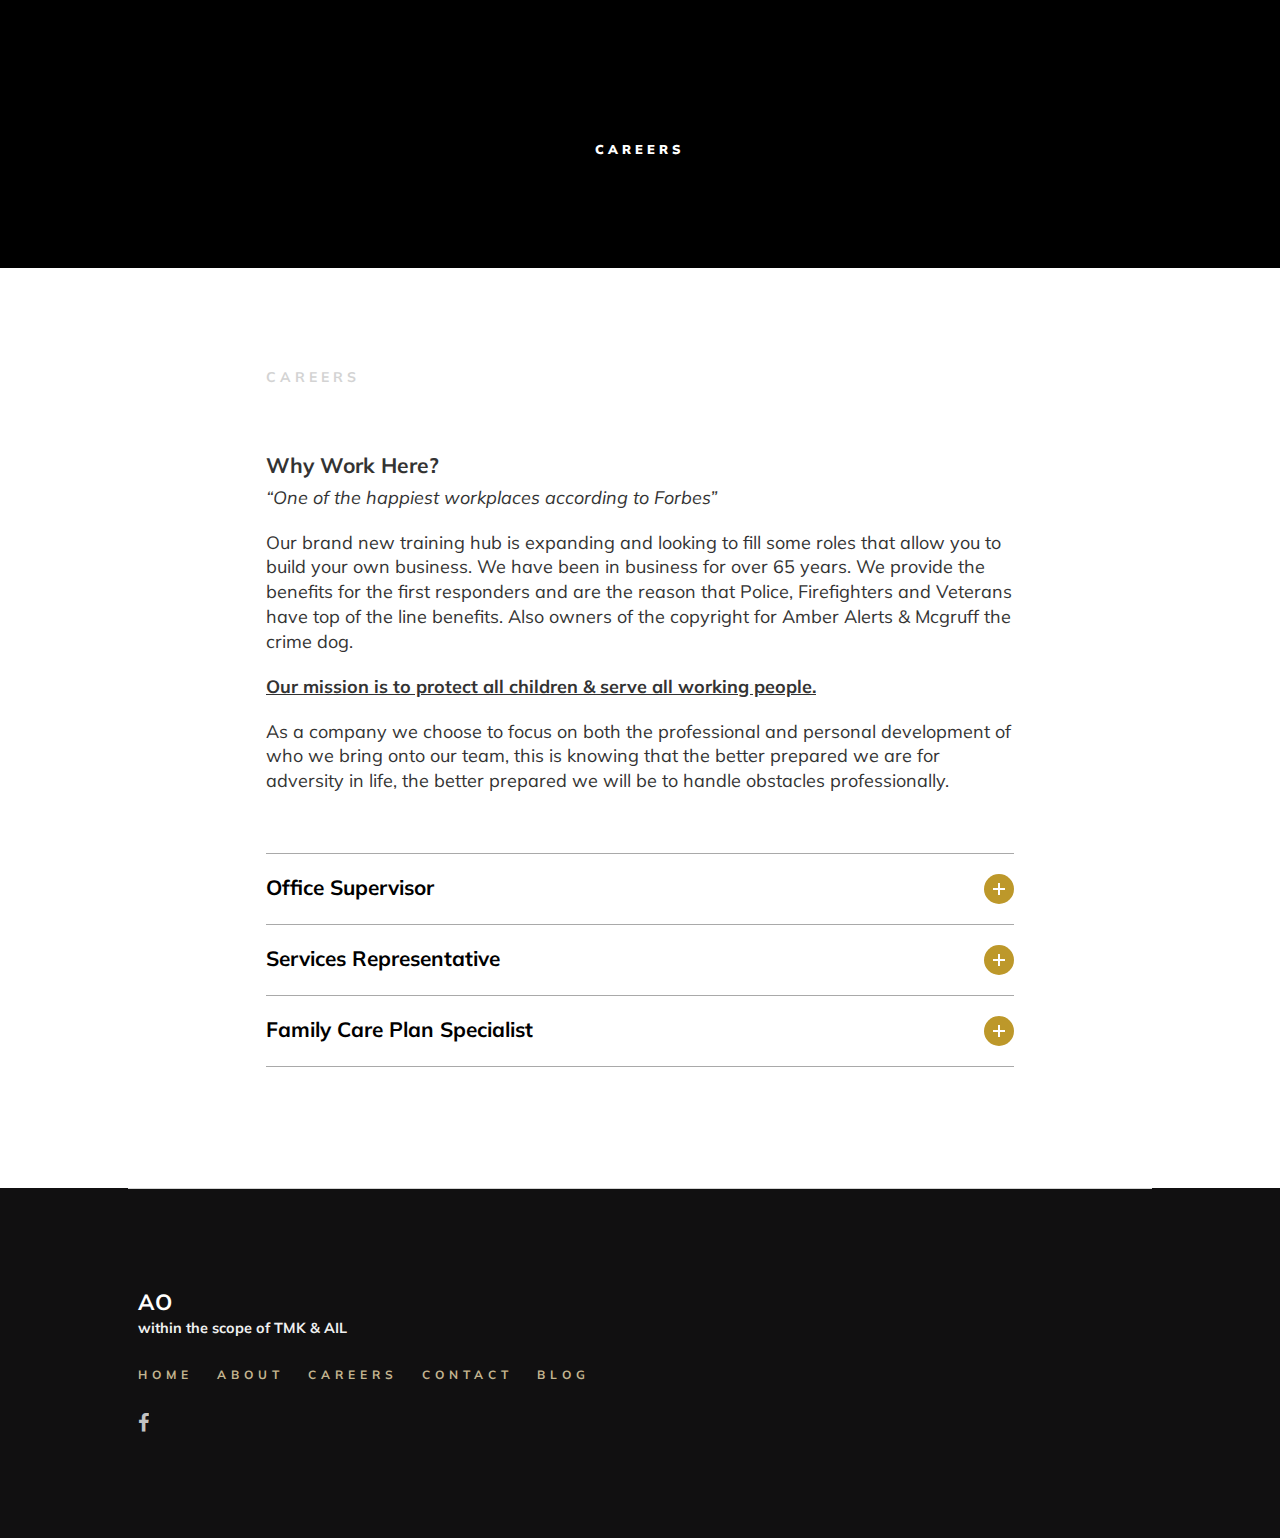
<file: dallasao-staging.b12sites.com/career.html>
<!DOCTYPE html>
<html lang="en">
<!-- Mirrored from dallasao-staging.b12sites.com/career by HTTrack Website Copier/3.x [XR&CO'2014], Wed, 31 Jul 2019 20:29:26 GMT -->
<head>
  <meta charset="utf-8"/>
  <meta content="IE=edge" http-equiv="X-UA-Compatible"/>
  <meta content="en" http-equiv="Content-Language"/>
  <meta content="width=device-width" name="viewport"/>
  <meta content="origin-when-cross-origin" name="referrer"/>

  
    <title>Dallas AO - Careers</title>
<meta content="Dallas AO - Careers" name="title"/>
<meta content="Our brand new training hub is expanding and looking to fill some roles that allow you to build your own business. We have been in business for over 65 years. We provide the benefits for the first responders and are the reason that Police, Firefighters and Veterans have top of the line benefits. Also owners of the copyright for Amber Alerts &amp; Mcgruff the crime dog." name="description"/>
<link href="../cdn.b12.io/client_media/ZVjVPBgb/e11ec1e0-5464-11e9-a2ef-0242ac110003-AO_FAv.png" rel="shortcut icon"/>
<style>
            [data-custom-media-style="797320fe-f734-417d-a9ef-33c9ed74705a"] {
              background-position: 55% 50% !important; background-repeat: no-repeat !important; background-size: cover !important;
            }

            [data-custom-media-style="8db5e2fa-c84b-4ebf-8927-ea8d3dbd30c4"] {
              background-position: 10% 34% !important; background-repeat: no-repeat !important; background-size: 95% !important;
            }

            @media (max-width: 1032px) {
              [data-custom-media-style="8db5e2fa-c84b-4ebf-8927-ea8d3dbd30c4"] { 
                background-position: 50% 50% !important; background-repeat: no-repeat !important; background-size: contain !important; 
              }
            }

            @media (max-width: 808px) {
              [data-custom-media-style="8db5e2fa-c84b-4ebf-8927-ea8d3dbd30c4"] { 
                background-position: 50% 50% !important; background-repeat: no-repeat !important; background-size: contain !important; 
              }
            }

            @media (max-width: 584px) {
              [data-custom-media-style="8db5e2fa-c84b-4ebf-8927-ea8d3dbd30c4"] { 
                background-position: 50% 50% !important; background-repeat: no-repeat !important; background-size: contain !important; 
              }
            }

            @media (max-width: 320px) {
              [data-custom-media-style="8db5e2fa-c84b-4ebf-8927-ea8d3dbd30c4"] { 
                background-position: 50% 50% !important; background-repeat: no-repeat !important; background-size: contain !important; 
              }
            }

            [data-custom-media-style="fb7223f9-a326-4c91-8cc9-28da1df67ade"] {
              background-position: 50% 48% !important; background-repeat: repeat !important; background-size: 100% !important;
            }

            [data-custom-media-style="212dac8b-1333-45a3-a95c-d119bda7e645"] {
              background-position: 50% 50% !important; background-repeat: no-repeat !important; background-size: contain !important;
            }

            @media (max-width: 1032px) {
              [data-custom-media-style="212dac8b-1333-45a3-a95c-d119bda7e645"] { 
                background-position: 50% 50% !important; background-repeat: no-repeat !important; background-size: contain !important; 
              }
            }

            @media (max-width: 808px) {
              [data-custom-media-style="212dac8b-1333-45a3-a95c-d119bda7e645"] { 
                background-position: 50% 50% !important; background-repeat: no-repeat !important; background-size: contain !important; 
              }
            }

            @media (max-width: 584px) {
              [data-custom-media-style="212dac8b-1333-45a3-a95c-d119bda7e645"] { 
                background-position: 50% 50% !important; background-repeat: no-repeat !important; background-size: cover !important; 
              }
            }

            @media (max-width: 320px) {
              [data-custom-media-style="212dac8b-1333-45a3-a95c-d119bda7e645"] { 
                background-position: 50% 50% !important; background-repeat: no-repeat !important; background-size: contain !important; 
              }
            }

            [data-custom-media-style="b9a397ff-7828-48cd-a18b-bc4626556f2e"] {
              background-position: 50% 50% !important; background-repeat: repeat !important; background-size: 0 !important;
            }

            @media (max-width: 1032px) {
              [data-custom-media-style="b9a397ff-7828-48cd-a18b-bc4626556f2e"] { 
                background-position: 50% 50% !important; background-repeat: no-repeat !important; background-size: cover !important; 
              }
            }

            @media (max-width: 808px) {
              [data-custom-media-style="b9a397ff-7828-48cd-a18b-bc4626556f2e"] { 
                background-position: 50% 50% !important; background-repeat: no-repeat !important; background-size: cover !important; 
              }
            }

            @media (max-width: 584px) {
              [data-custom-media-style="b9a397ff-7828-48cd-a18b-bc4626556f2e"] { 
                background-position: 50% 50% !important; background-repeat: no-repeat !important; background-size: cover !important; 
              }
            }

            @media (max-width: 320px) {
              [data-custom-media-style="b9a397ff-7828-48cd-a18b-bc4626556f2e"] { 
                background-position: 50% 50% !important; background-repeat: no-repeat !important; background-size: cover !important; 
              }
            }

            [data-custom-media-style="c1ad2463-9b50-43df-b324-f742288938d2"] {
              background-position: 50% 50% !important; background-repeat: no-repeat !important; background-size: cover !important;
            }

            @media (max-width: 1032px) {
              [data-custom-media-style="c1ad2463-9b50-43df-b324-f742288938d2"] { 
                background-position: 50% 50% !important; background-repeat: no-repeat !important; background-size: cover !important; 
              }
            }

            @media (max-width: 808px) {
              [data-custom-media-style="c1ad2463-9b50-43df-b324-f742288938d2"] { 
                background-position: 50% 50% !important; background-repeat: no-repeat !important; background-size: cover !important; 
              }
            }

            @media (max-width: 584px) {
              [data-custom-media-style="c1ad2463-9b50-43df-b324-f742288938d2"] { 
                background-position: 50% 50% !important; background-repeat: no-repeat !important; background-size: cover !important; 
              }
            }

            @media (max-width: 320px) {
              [data-custom-media-style="c1ad2463-9b50-43df-b324-f742288938d2"] { 
                background-position: 50% 50% !important; background-repeat: no-repeat !important; background-size: cover !important; 
              }
            }

            [data-sb-id="a50c5ec9-40ee-46cb-b0f2-0dc236099db3"] [data-custom-media-style="f2541a73-e682-447d-bc5d-9028bdb9909e"] {
              background-position: 50% 50% !important; background-repeat: repeat !important; background-size: cover !important;
            }

            @media (max-width: 1032px) {
              [data-sb-id="a50c5ec9-40ee-46cb-b0f2-0dc236099db3"] [data-custom-media-style="f2541a73-e682-447d-bc5d-9028bdb9909e"] { 
                background-position: 50% 50% !important; background-repeat: no-repeat !important; background-size: cover !important; 
              }
            }

            @media (max-width: 808px) {
              [data-sb-id="a50c5ec9-40ee-46cb-b0f2-0dc236099db3"] [data-custom-media-style="f2541a73-e682-447d-bc5d-9028bdb9909e"] { 
                background-position: 50% 50% !important; background-repeat: no-repeat !important; background-size: cover !important; 
              }
            }

            @media (max-width: 584px) {
              [data-sb-id="a50c5ec9-40ee-46cb-b0f2-0dc236099db3"] [data-custom-media-style="f2541a73-e682-447d-bc5d-9028bdb9909e"] { 
                background-position: 50% 50% !important; background-repeat: no-repeat !important; background-size: cover !important; 
              }
            }

            @media (max-width: 320px) {
              [data-sb-id="a50c5ec9-40ee-46cb-b0f2-0dc236099db3"] [data-custom-media-style="f2541a73-e682-447d-bc5d-9028bdb9909e"] { 
                background-position: 50% 50% !important; background-repeat: no-repeat !important; background-size: cover !important; 
              }
            }
</style>
<!-- Google Tag Manager -->

<script>(function(w,d,s,l,i){w[l]=w[l]||[];w[l].push({'gtm.start':

new Date().getTime(),event:'gtm.js'});var f=d.getElementsByTagName(s)[0],

j=d.createElement(s),dl=l!='dataLayer'?'&l='+l:'';j.async=true;j.src=

'../www.googletagmanager.com/gtm5445.html?id='+i+dl;f.parentNode.insertBefore(j,f);

})(window,document,'script','dataLayer','GTM-MSXKDCZ');</script>

<!-- End Google Tag Manager -->



<!-- Google Tag Manager (noscript) -->

<noscript></noscript></head><body><iframe height="0" src="https://www.googletagmanager.com/ns.html?id=GTM-MSXKDCZ" style="display:none;visibility:hidden" width="0"></iframe>

<!-- End Google Tag Manager (noscript) -->

<script type="text/javascript">
(function(e,t,o,n,p,r,i){e.prismGlobalObjectAlias=n;e.pgo=e.pgo||function(){(e.pgo.q=e.pgo.q||[]).push(arguments)};e.pgo.l=(new Date).getTime();r=t.createElement("script");r.src=o;r.async=true;i=t.getElementsByTagName("script")[0];i.parentNode.insertBefore(r,i)})(window,document,"../diffuser-cdn.app-us1.com_443/diffuser/diffuser.js","pgo");
  
pgo('setAccount', '1000324898');
pgo('setTrackByDefault', true);
pgo('process');
</script>

<!-- Facebook Pixel Code -->

<script>

!function(f,b,e,v,n,t,s)

{if(f.fbq)return;n=f.fbq=function(){n.callMethod?

n.callMethod.apply(n,arguments):n.queue.push(arguments)};

if(!f._fbq)f._fbq=n;n.push=n;n.loaded=!0;n.version='2.0';

n.queue=[];t=b.createElement(e);t.async=!0;

t.src=v;s=b.getElementsByTagName(e)[0];

s.parentNode.insertBefore(t,s)}(window, document,'script',

'../connect.facebook.net/en_US/fbevents.js');

fbq('init', '676625222772715');

fbq('track', 'PageView');

</script>

<noscript><img height="1" src="https://www.facebook.com/tr?id=676625222772715&amp;ev=PageView&amp;noscript=1" style="display:none" width="1"/></noscript>

<!-- End Facebook Pixel Code -->

<script type="text/javascript">

(function(e,t,o,n,p,r,i){e.prismGlobalObjectAlias=n;e.pgo=e.pgo||function(){(e.pgo.q=e.pgo.q||[]).push(arguments)};e.pgo.l=(new Date).getTime();r=t.createElement("script");r.src=o;r.async=true;i=t.getElementsByTagName("script")[0];i.parentNode.insertBefore(r,i)})(window,document,"../diffuser-cdn.app-us1.com_443/diffuser/diffuser.js","pgo");

pgo('setAccount', '1000324898');

pgo('setTrackByDefault', true);

pgo('process');

</script>

<!-- Global site tag (gtag.js) - Google Analytics -->

<script async="" src="https://www.googletagmanager.com/gtag/js?id=UA-132869963-1"></script>
<script>
window.dataLayer = window.dataLayer || [];
function gtag(){dataLayer.push(arguments);}
gtag('js', new Date());


gtag('config', 'UA-132869963-1');
</script>

      <script>
        var __CLIENT_UID__ = "ZVjVPBgb";
      </script>
    
    
  

  <script crossorigin="anonymous" integrity="sha256-FgpCb/KJQlLNfOu91ta32o/NMZxltwRo8QtmkMRdAu8=" src="../code.jquery.com/jquery-3.3.1.min.js"></script>

  
    <style>
      @charset "UTF-8";.fancybox-enabled{overflow:hidden}.fancybox-enabled body{overflow:visible;height:100%}.fancybox-container{position:fixed;top:0;left:0;width:100%;height:100%;z-index:99993;-webkit-backface-visibility:hidden;backface-visibility:hidden}.fancybox-container~.fancybox-container{z-index:99992}.fancybox-bg{position:absolute;top:0;right:0;bottom:0;left:0;background:#0f0f11;opacity:0;transition-timing-function:cubic-bezier(.55,.06,.68,.19);-webkit-backface-visibility:hidden;backface-visibility:hidden}.fancybox-container--ready .fancybox-bg{opacity:.87;transition-timing-function:cubic-bezier(.22,.61,.36,1)}.fancybox-controls{position:absolute;top:0;left:0;right:0;text-align:center;opacity:0;z-index:99994;transition:opacity .2s;pointer-events:none;-webkit-backface-visibility:hidden;backface-visibility:hidden;direction:ltr}.fancybox-show-controls .fancybox-controls{opacity:1}.fancybox-infobar{display:none}.fancybox-show-infobar .fancybox-infobar{display:inline-block;pointer-events:all}.fancybox-infobar__body{display:inline-block;width:70px;line-height:44px;font-size:13px;font-family:Helvetica Neue,Helvetica,Arial,sans-serif;text-align:center;color:#ddd;background-color:rgba(30,30,30,.7);pointer-events:none;-webkit-user-select:none;-moz-user-select:none;-ms-user-select:none;user-select:none;-webkit-touch-callout:none;-webkit-tap-highlight-color:transparent;-webkit-font-smoothing:subpixel-antialiased}.fancybox-buttons{position:absolute;top:0;right:0;display:none;pointer-events:all}.fancybox-show-buttons .fancybox-buttons{display:block}.fancybox-slider-wrap{overflow:hidden;direction:ltr}.fancybox-slider,.fancybox-slider-wrap{position:absolute;top:0;left:0;bottom:0;right:0;padding:0;margin:0;z-index:99993;-webkit-backface-visibility:hidden;backface-visibility:hidden;-webkit-tap-highlight-color:transparent}.fancybox-slide{position:absolute;top:0;left:0;width:100%;height:100%;margin:0;padding:0;overflow:auto;outline:none;white-space:normal;box-sizing:border-box;text-align:center;z-index:99994;-webkit-overflow-scrolling:touch}.fancybox-slide:before{content:"";height:100%;width:0}.fancybox-slide:before,.fancybox-slide>*{display:inline-block;vertical-align:middle}.fancybox-slide>*{position:relative;padding:24px;margin:44px 0;border-width:0;text-align:left;background-color:#fff;overflow:auto;box-sizing:border-box}.fancybox-slide--image{overflow:hidden}.fancybox-slide--image:before{display:none}.fancybox-content{display:inline-block;position:relative;margin:44px auto;padding:0;border:0;width:80%;height:calc(100% - 88px);vertical-align:middle;line-height:normal;text-align:left;white-space:normal;outline:none;font-size:16px;font-family:Arial,sans-serif;box-sizing:border-box;-webkit-tap-highlight-color:transparent;-webkit-overflow-scrolling:touch}.fancybox-iframe{display:block;margin:0;padding:0;border:0;width:100%;height:100%;background:#fff}.fancybox-slide--video .fancybox-content,.fancybox-slide--video .fancybox-iframe{background:transparent}.fancybox-placeholder{z-index:99995;background:transparent;cursor:default;overflow:visible;-webkit-transform-origin:top left;-ms-transform-origin:top left;transform-origin:top left;background-size:100% 100%;background-repeat:no-repeat;-webkit-backface-visibility:hidden;backface-visibility:hidden}.fancybox-image,.fancybox-placeholder,.fancybox-spaceball{position:absolute;top:0;left:0;margin:0;padding:0;border:0}.fancybox-image,.fancybox-spaceball{width:100%;height:100%;max-width:none;max-height:none;background:transparent;background-size:100% 100%}.fancybox-controls--canzoomOut .fancybox-placeholder{cursor:-webkit-zoom-out;cursor:zoom-out}.fancybox-controls--canzoomIn .fancybox-placeholder{cursor:-webkit-zoom-in;cursor:zoom-in}.fancybox-controls--canGrab .fancybox-placeholder{cursor:-webkit-grab;cursor:grab}.fancybox-controls--isGrabbing .fancybox-placeholder{cursor:-webkit-grabbing;cursor:grabbing}.fancybox-spaceball{z-index:1}.fancybox-tmp{position:absolute;top:-9999px;left:-9999px;visibility:hidden}.fancybox-error{position:absolute;margin:0;padding:40px;top:50%;left:50%;width:380px;max-width:100%;-webkit-transform:translate(-50%,-50%);-ms-transform:translate(-50%,-50%);transform:translate(-50%,-50%);background:#fff;cursor:default}.fancybox-error p{margin:0;padding:0;color:#444;font:16px/20px Helvetica Neue,Helvetica,Arial,sans-serif}.fancybox-close-small{position:absolute;top:0;right:0;width:44px;height:44px;padding:0;margin:0;border:0;border-radius:0;outline:none;background:transparent;z-index:10;cursor:pointer}.fancybox-close-small:after{content:"Ã";position:absolute;top:5px;right:5px;width:30px;height:30px;font:20px/30px Arial,Helvetica Neue,Helvetica,sans-serif;color:#888;font-weight:300;text-align:center;border-radius:50%;border-width:0;background:#fff;transition:background .2s;box-sizing:border-box;z-index:2}.fancybox-close-small:focus:after{outline:1px dotted #888}.fancybox-slide--video .fancybox-close-small{top:-36px;right:-36px;background:transparent}.fancybox-close-small:hover:after{color:#555;background:#eee}.fancybox-caption-wrap{position:absolute;bottom:0;left:0;right:0;padding:60px 30px 0;z-index:99998;-webkit-backface-visibility:hidden;backface-visibility:hidden;box-sizing:border-box;background:linear-gradient(180deg,transparent 0,rgba(0,0,0,.1) 20%,rgba(0,0,0,.2) 40%,rgba(0,0,0,.6) 80%,rgba(0,0,0,.8));opacity:0;transition:opacity .2s;pointer-events:none}.fancybox-show-caption .fancybox-caption-wrap{opacity:1}.fancybox-caption{padding:30px 0;border-top:1px solid hsla(0,0%,100%,.4);font-size:14px;font-family:Helvetica Neue,Helvetica,Arial,sans-serif;color:#fff;line-height:20px;-webkit-text-size-adjust:none}.fancybox-caption a,.fancybox-caption button{pointer-events:all}.fancybox-caption a{color:#fff;text-decoration:underline}.fancybox-button{display:inline-block;position:relative;width:44px;height:44px;line-height:44px;margin:0;padding:0;border:0;border-radius:0;cursor:pointer;background:transparent;color:#fff;box-sizing:border-box;vertical-align:top;outline:none}.fancybox-button--disabled{cursor:default;pointer-events:none}.fancybox-button,.fancybox-infobar__body{background:rgba(30,30,30,.6)}.fancybox-button:hover{background:rgba(0,0,0,.8)}.fancybox-button:after,.fancybox-button:before{content:"";pointer-events:none;position:absolute;border-color:#fff;background-color:currentColor;color:currentColor;opacity:.9;box-sizing:border-box;display:inline-block}.fancybox-button--disabled:after,.fancybox-button--disabled:before{opacity:.5}.fancybox-button--left:after{left:20px;-webkit-transform:rotate(-135deg);-ms-transform:rotate(-135deg);transform:rotate(-135deg)}.fancybox-button--left:after,.fancybox-button--right:after{top:18px;width:6px;height:6px;background:transparent;border-top:2px solid;border-right:2px solid}.fancybox-button--right:after{right:20px;-webkit-transform:rotate(45deg);-ms-transform:rotate(45deg);transform:rotate(45deg)}.fancybox-button--left{border-bottom-left-radius:5px}.fancybox-button--right{border-bottom-right-radius:5px}.fancybox-button--close{float:right}.fancybox-button--close:after,.fancybox-button--close:before{content:"";display:inline-block;position:absolute;height:2px;width:16px;top:calc(50% - 1px);left:calc(50% - 8px)}.fancybox-button--close:before{-webkit-transform:rotate(45deg);-ms-transform:rotate(45deg);transform:rotate(45deg)}.fancybox-button--close:after{-webkit-transform:rotate(-45deg);-ms-transform:rotate(-45deg);transform:rotate(-45deg)}.fancybox-loading{border:6px solid hsla(0,0%,39.2%,.4);border-top-color:hsla(0,0%,100%,.6);border-radius:100%;height:50px;width:50px;-webkit-animation:fancybox-rotate .8s linear infinite;animation:fancybox-rotate .8s linear infinite;background:transparent;position:absolute;top:50%;left:50%;margin-top:-25px;margin-left:-25px;z-index:99999}@-webkit-keyframes fancybox-rotate{0%{-webkit-transform:rotate(0deg);transform:rotate(0deg)}to{-webkit-transform:rotate(359deg);transform:rotate(359deg)}}@keyframes fancybox-rotate{0%{-webkit-transform:rotate(0deg);transform:rotate(0deg)}to{-webkit-transform:rotate(359deg);transform:rotate(359deg)}}@media (max-width:800px){.fancybox-controls{text-align:left}.fancybox-button--left,.fancybox-button--right,.fancybox-buttons button:not(.fancybox-button--close){display:none!important}.fancybox-caption{padding:20px 0;margin:0}}.fancybox-button--fullscreen:before{width:15px;height:11px;left:15px;top:16px;border:2px solid;background:none}.fancybox-button--play:before{top:16px;left:18px;width:0;height:0;border-top:6px inset transparent;border-bottom:6px inset transparent;border-left:10px solid;border-radius:1px;background:transparent}.fancybox-button--pause:before{top:16px;left:18px;width:7px;height:11px;border-style:solid;border-width:0 2px;background:transparent}.fancybox-button--thumbs span{font-size:23px}.fancybox-button--thumbs:before{top:20px;left:21px;width:3px;height:3px;box-shadow:0 -4px 0,-4px -4px 0,4px -4px 0,inset 0 0 0 32px,-4px 0 0,4px 0 0,0 4px 0,-4px 4px 0,4px 4px 0}.fancybox-container--thumbs .fancybox-caption-wrap,.fancybox-container--thumbs .fancybox-controls,.fancybox-container--thumbs .fancybox-slider-wrap{right:220px}.fancybox-thumbs{position:absolute;top:0;right:0;bottom:0;left:auto;width:220px;margin:0;padding:5px 5px 0 0;background:#fff;z-index:99993;word-break:normal;-webkit-overflow-scrolling:touch;-webkit-tap-highlight-color:transparent;box-sizing:border-box}.fancybox-thumbs>ul{list-style:none;position:absolute;position:relative;width:100%;height:100%;margin:0;padding:0;overflow-x:hidden;overflow-y:auto;font-size:0}.fancybox-thumbs>ul>li{float:left;overflow:hidden;max-width:50%;padding:0;margin:0;width:105px;height:75px;position:relative;cursor:pointer;outline:none;border-color:#fff;border-style:solid;border-width:0 0 5px 5px;-webkit-tap-highlight-color:transparent;-webkit-backface-visibility:hidden;backface-visibility:hidden;box-sizing:border-box}li.fancybox-thumbs-loading{background:rgba(0,0,0,.1)}.fancybox-thumbs>ul>li>img{position:absolute;top:0;left:0;min-width:100%;min-height:100%;max-width:none;max-height:none;-webkit-touch-callout:none;-webkit-user-select:none;-moz-user-select:none;-ms-user-select:none;user-select:none}.fancybox-thumbs>ul>li:before{content:"";position:absolute;top:0;right:0;bottom:0;left:0;border-radius:2px;border:4px solid #4ea7f9;z-index:99991;opacity:0;transition:all .2s cubic-bezier(.25,.46,.45,.94)}.fancybox-thumbs>ul>li.fancybox-thumbs-active:before{opacity:1}@media (max-width:800px){.fancybox-thumbs{display:none!important}.fancybox-container--thumbs .fancybox-caption-wrap,.fancybox-container--thumbs .fancybox-controls,.fancybox-container--thumbs .fancybox-slider-wrap{right:0}}

/*!
 *  Font Awesome 4.7.0 by @davegandy - http://fontawesome.io - @fontawesome
 *  License - http://fontawesome.io/license (Font: SIL OFL 1.1, CSS: MIT License)
 */@font-face{font-family:FontAwesome;src:url(assets/fonts/fontawesome-webfont-440d3a13-5a93-4da4-8f67-c0a65f82308e.eot);src:url(assets/fonts/fontawesome-webfont-440d3a13-5a93-4da4-8f67-c0a65f82308ed41d.eot?#iefix&v=4.7.0) format("embedded-opentype"),url(assets/fonts/fontawesome-webfont-440d3a13-5a93-4da4-8f67-c0a65f82308e.woff2) format("woff2"),url(assets/fonts/fontawesome-webfont-440d3a13-5a93-4da4-8f67-c0a65f82308e.woff) format("woff"),url(assets/fonts/fontawesome-webfont-440d3a13-5a93-4da4-8f67-c0a65f82308e.ttf) format("truetype"),url(assets/fonts/fontawesome-webfont-440d3a13-5a93-4da4-8f67-c0a65f82308e.svg#fontawesomeregular) format("svg");font-weight:400;font-style:normal}.fa{display:inline-block;font:normal normal normal 14px/1 FontAwesome;font-size:inherit;text-rendering:auto;-webkit-font-smoothing:antialiased;-moz-osx-font-smoothing:grayscale}.fa-lg{font-size:1.33333333em;line-height:.75em;vertical-align:-15%}.fa-2x{font-size:2em}.fa-3x{font-size:3em}.fa-4x{font-size:4em}.fa-5x{font-size:5em}.fa-fw{width:1.28571429em;text-align:center}.fa-ul{padding-left:0;margin-left:2.14285714em;list-style-type:none}.fa-ul>li{position:relative}.fa-li{position:absolute;left:-2.14285714em;width:2.14285714em;top:.14285714em;text-align:center}.fa-li.fa-lg{left:-1.85714286em}.fa-border{padding:.2em .25em .15em;border:.08em solid #eee;border-radius:.1em}.fa-pull-left{float:left}.fa-pull-right{float:right}.fa.fa-pull-left{margin-right:.3em}.fa.fa-pull-right{margin-left:.3em}.pull-right{float:right}.pull-left{float:left}.fa.pull-left{margin-right:.3em}.fa.pull-right{margin-left:.3em}.fa-spin{-webkit-animation:fa-spin 2s linear infinite;animation:fa-spin 2s linear infinite}.fa-pulse{-webkit-animation:fa-spin 1s steps(8) infinite;animation:fa-spin 1s steps(8) infinite}@-webkit-keyframes fa-spin{0%{-webkit-transform:rotate(0deg);transform:rotate(0deg)}to{-webkit-transform:rotate(359deg);transform:rotate(359deg)}}@keyframes fa-spin{0%{-webkit-transform:rotate(0deg);transform:rotate(0deg)}to{-webkit-transform:rotate(359deg);transform:rotate(359deg)}}.fa-rotate-90{-ms-filter:"progid:DXImageTransform.Microsoft.BasicImage(rotation=1)";-webkit-transform:rotate(90deg);-ms-transform:rotate(90deg);transform:rotate(90deg)}.fa-rotate-180{-ms-filter:"progid:DXImageTransform.Microsoft.BasicImage(rotation=2)";-webkit-transform:rotate(180deg);-ms-transform:rotate(180deg);transform:rotate(180deg)}.fa-rotate-270{-ms-filter:"progid:DXImageTransform.Microsoft.BasicImage(rotation=3)";-webkit-transform:rotate(270deg);-ms-transform:rotate(270deg);transform:rotate(270deg)}.fa-flip-horizontal{-ms-filter:"progid:DXImageTransform.Microsoft.BasicImage(rotation=0, mirror=1)";-webkit-transform:scaleX(-1);-ms-transform:scaleX(-1);transform:scaleX(-1)}.fa-flip-vertical{-ms-filter:"progid:DXImageTransform.Microsoft.BasicImage(rotation=2, mirror=1)";-webkit-transform:scaleY(-1);-ms-transform:scaleY(-1);transform:scaleY(-1)}:root .fa-flip-horizontal,:root .fa-flip-vertical,:root .fa-rotate-90,:root .fa-rotate-180,:root .fa-rotate-270{filter:none}.fa-stack{position:relative;display:inline-block;width:2em;height:2em;line-height:2em;vertical-align:middle}.fa-stack-1x,.fa-stack-2x{position:absolute;left:0;width:100%;text-align:center}.fa-stack-1x{line-height:inherit}.fa-stack-2x{font-size:2em}.fa-inverse{color:#fff}.fa-glass:before{content:"\f000"}.fa-music:before{content:"\f001"}.fa-search:before{content:"\f002"}.fa-envelope-o:before{content:"\f003"}.fa-heart:before{content:"\f004"}.fa-star:before{content:"\f005"}.fa-star-o:before{content:"\f006"}.fa-user:before{content:"\f007"}.fa-film:before{content:"\f008"}.fa-th-large:before{content:"\f009"}.fa-th:before{content:"\f00a"}.fa-th-list:before{content:"\f00b"}.fa-check:before{content:"\f00c"}.fa-close:before,.fa-remove:before,.fa-times:before{content:"\f00d"}.fa-search-plus:before{content:"\f00e"}.fa-search-minus:before{content:"\f010"}.fa-power-off:before{content:"\f011"}.fa-signal:before{content:"\f012"}.fa-cog:before,.fa-gear:before{content:"\f013"}.fa-trash-o:before{content:"\f014"}.fa-home:before{content:"\f015"}.fa-file-o:before{content:"\f016"}.fa-clock-o:before{content:"\f017"}.fa-road:before{content:"\f018"}.fa-download:before{content:"\f019"}.fa-arrow-circle-o-down:before{content:"\f01a"}.fa-arrow-circle-o-up:before{content:"\f01b"}.fa-inbox:before{content:"\f01c"}.fa-play-circle-o:before{content:"\f01d"}.fa-repeat:before,.fa-rotate-right:before{content:"\f01e"}.fa-refresh:before{content:"\f021"}.fa-list-alt:before{content:"\f022"}.fa-lock:before{content:"\f023"}.fa-flag:before{content:"\f024"}.fa-headphones:before{content:"\f025"}.fa-volume-off:before{content:"\f026"}.fa-volume-down:before{content:"\f027"}.fa-volume-up:before{content:"\f028"}.fa-qrcode:before{content:"\f029"}.fa-barcode:before{content:"\f02a"}.fa-tag:before{content:"\f02b"}.fa-tags:before{content:"\f02c"}.fa-book:before{content:"\f02d"}.fa-bookmark:before{content:"\f02e"}.fa-print:before{content:"\f02f"}.fa-camera:before{content:"\f030"}.fa-font:before{content:"\f031"}.fa-bold:before{content:"\f032"}.fa-italic:before{content:"\f033"}.fa-text-height:before{content:"\f034"}.fa-text-width:before{content:"\f035"}.fa-align-left:before{content:"\f036"}.fa-align-center:before{content:"\f037"}.fa-align-right:before{content:"\f038"}.fa-align-justify:before{content:"\f039"}.fa-list:before{content:"\f03a"}.fa-dedent:before,.fa-outdent:before{content:"\f03b"}.fa-indent:before{content:"\f03c"}.fa-video-camera:before{content:"\f03d"}.fa-image:before,.fa-photo:before,.fa-picture-o:before{content:"\f03e"}.fa-pencil:before{content:"\f040"}.fa-map-marker:before{content:"\f041"}.fa-adjust:before{content:"\f042"}.fa-tint:before{content:"\f043"}.fa-edit:before,.fa-pencil-square-o:before{content:"\f044"}.fa-share-square-o:before{content:"\f045"}.fa-check-square-o:before{content:"\f046"}.fa-arrows:before{content:"\f047"}.fa-step-backward:before{content:"\f048"}.fa-fast-backward:before{content:"\f049"}.fa-backward:before{content:"\f04a"}.fa-play:before{content:"\f04b"}.fa-pause:before{content:"\f04c"}.fa-stop:before{content:"\f04d"}.fa-forward:before{content:"\f04e"}.fa-fast-forward:before{content:"\f050"}.fa-step-forward:before{content:"\f051"}.fa-eject:before{content:"\f052"}.fa-chevron-left:before{content:"\f053"}.fa-chevron-right:before{content:"\f054"}.fa-plus-circle:before{content:"\f055"}.fa-minus-circle:before{content:"\f056"}.fa-times-circle:before{content:"\f057"}.fa-check-circle:before{content:"\f058"}.fa-question-circle:before{content:"\f059"}.fa-info-circle:before{content:"\f05a"}.fa-crosshairs:before{content:"\f05b"}.fa-times-circle-o:before{content:"\f05c"}.fa-check-circle-o:before{content:"\f05d"}.fa-ban:before{content:"\f05e"}.fa-arrow-left:before{content:"\f060"}.fa-arrow-right:before{content:"\f061"}.fa-arrow-up:before{content:"\f062"}.fa-arrow-down:before{content:"\f063"}.fa-mail-forward:before,.fa-share:before{content:"\f064"}.fa-expand:before{content:"\f065"}.fa-compress:before{content:"\f066"}.fa-plus:before{content:"\f067"}.fa-minus:before{content:"\f068"}.fa-asterisk:before{content:"\f069"}.fa-exclamation-circle:before{content:"\f06a"}.fa-gift:before{content:"\f06b"}.fa-leaf:before{content:"\f06c"}.fa-fire:before{content:"\f06d"}.fa-eye:before{content:"\f06e"}.fa-eye-slash:before{content:"\f070"}.fa-exclamation-triangle:before,.fa-warning:before{content:"\f071"}.fa-plane:before{content:"\f072"}.fa-calendar:before{content:"\f073"}.fa-random:before{content:"\f074"}.fa-comment:before{content:"\f075"}.fa-magnet:before{content:"\f076"}.fa-chevron-up:before{content:"\f077"}.fa-chevron-down:before{content:"\f078"}.fa-retweet:before{content:"\f079"}.fa-shopping-cart:before{content:"\f07a"}.fa-folder:before{content:"\f07b"}.fa-folder-open:before{content:"\f07c"}.fa-arrows-v:before{content:"\f07d"}.fa-arrows-h:before{content:"\f07e"}.fa-bar-chart-o:before,.fa-bar-chart:before{content:"\f080"}.fa-twitter-square:before{content:"\f081"}.fa-facebook-square:before{content:"\f082"}.fa-camera-retro:before{content:"\f083"}.fa-key:before{content:"\f084"}.fa-cogs:before,.fa-gears:before{content:"\f085"}.fa-comments:before{content:"\f086"}.fa-thumbs-o-up:before{content:"\f087"}.fa-thumbs-o-down:before{content:"\f088"}.fa-star-half:before{content:"\f089"}.fa-heart-o:before{content:"\f08a"}.fa-sign-out:before{content:"\f08b"}.fa-linkedin-square:before{content:"\f08c"}.fa-thumb-tack:before{content:"\f08d"}.fa-external-link:before{content:"\f08e"}.fa-sign-in:before{content:"\f090"}.fa-trophy:before{content:"\f091"}.fa-github-square:before{content:"\f092"}.fa-upload:before{content:"\f093"}.fa-lemon-o:before{content:"\f094"}.fa-phone:before{content:"\f095"}.fa-square-o:before{content:"\f096"}.fa-bookmark-o:before{content:"\f097"}.fa-phone-square:before{content:"\f098"}.fa-twitter:before{content:"\f099"}.fa-facebook-f:before,.fa-facebook:before{content:"\f09a"}.fa-github:before{content:"\f09b"}.fa-unlock:before{content:"\f09c"}.fa-credit-card:before{content:"\f09d"}.fa-feed:before,.fa-rss:before{content:"\f09e"}.fa-hdd-o:before{content:"\f0a0"}.fa-bullhorn:before{content:"\f0a1"}.fa-bell:before{content:"\f0f3"}.fa-certificate:before{content:"\f0a3"}.fa-hand-o-right:before{content:"\f0a4"}.fa-hand-o-left:before{content:"\f0a5"}.fa-hand-o-up:before{content:"\f0a6"}.fa-hand-o-down:before{content:"\f0a7"}.fa-arrow-circle-left:before{content:"\f0a8"}.fa-arrow-circle-right:before{content:"\f0a9"}.fa-arrow-circle-up:before{content:"\f0aa"}.fa-arrow-circle-down:before{content:"\f0ab"}.fa-globe:before{content:"\f0ac"}.fa-wrench:before{content:"\f0ad"}.fa-tasks:before{content:"\f0ae"}.fa-filter:before{content:"\f0b0"}.fa-briefcase:before{content:"\f0b1"}.fa-arrows-alt:before{content:"\f0b2"}.fa-group:before,.fa-users:before{content:"\f0c0"}.fa-chain:before,.fa-link:before{content:"\f0c1"}.fa-cloud:before{content:"\f0c2"}.fa-flask:before{content:"\f0c3"}.fa-cut:before,.fa-scissors:before{content:"\f0c4"}.fa-copy:before,.fa-files-o:before{content:"\f0c5"}.fa-paperclip:before{content:"\f0c6"}.fa-floppy-o:before,.fa-save:before{content:"\f0c7"}.fa-square:before{content:"\f0c8"}.fa-bars:before,.fa-navicon:before,.fa-reorder:before{content:"\f0c9"}.fa-list-ul:before{content:"\f0ca"}.fa-list-ol:before{content:"\f0cb"}.fa-strikethrough:before{content:"\f0cc"}.fa-underline:before{content:"\f0cd"}.fa-table:before{content:"\f0ce"}.fa-magic:before{content:"\f0d0"}.fa-truck:before{content:"\f0d1"}.fa-pinterest:before{content:"\f0d2"}.fa-pinterest-square:before{content:"\f0d3"}.fa-google-plus-square:before{content:"\f0d4"}.fa-google-plus:before{content:"\f0d5"}.fa-money:before{content:"\f0d6"}.fa-caret-down:before{content:"\f0d7"}.fa-caret-up:before{content:"\f0d8"}.fa-caret-left:before{content:"\f0d9"}.fa-caret-right:before{content:"\f0da"}.fa-columns:before{content:"\f0db"}.fa-sort:before,.fa-unsorted:before{content:"\f0dc"}.fa-sort-desc:before,.fa-sort-down:before{content:"\f0dd"}.fa-sort-asc:before,.fa-sort-up:before{content:"\f0de"}.fa-envelope:before{content:"\f0e0"}.fa-linkedin:before{content:"\f0e1"}.fa-rotate-left:before,.fa-undo:before{content:"\f0e2"}.fa-gavel:before,.fa-legal:before{content:"\f0e3"}.fa-dashboard:before,.fa-tachometer:before{content:"\f0e4"}.fa-comment-o:before{content:"\f0e5"}.fa-comments-o:before{content:"\f0e6"}.fa-bolt:before,.fa-flash:before{content:"\f0e7"}.fa-sitemap:before{content:"\f0e8"}.fa-umbrella:before{content:"\f0e9"}.fa-clipboard:before,.fa-paste:before{content:"\f0ea"}.fa-lightbulb-o:before{content:"\f0eb"}.fa-exchange:before{content:"\f0ec"}.fa-cloud-download:before{content:"\f0ed"}.fa-cloud-upload:before{content:"\f0ee"}.fa-user-md:before{content:"\f0f0"}.fa-stethoscope:before{content:"\f0f1"}.fa-suitcase:before{content:"\f0f2"}.fa-bell-o:before{content:"\f0a2"}.fa-coffee:before{content:"\f0f4"}.fa-cutlery:before{content:"\f0f5"}.fa-file-text-o:before{content:"\f0f6"}.fa-building-o:before{content:"\f0f7"}.fa-hospital-o:before{content:"\f0f8"}.fa-ambulance:before{content:"\f0f9"}.fa-medkit:before{content:"\f0fa"}.fa-fighter-jet:before{content:"\f0fb"}.fa-beer:before{content:"\f0fc"}.fa-h-square:before{content:"\f0fd"}.fa-plus-square:before{content:"\f0fe"}.fa-angle-double-left:before{content:"\f100"}.fa-angle-double-right:before{content:"\f101"}.fa-angle-double-up:before{content:"\f102"}.fa-angle-double-down:before{content:"\f103"}.fa-angle-left:before{content:"\f104"}.fa-angle-right:before{content:"\f105"}.fa-angle-up:before{content:"\f106"}.fa-angle-down:before{content:"\f107"}.fa-desktop:before{content:"\f108"}.fa-laptop:before{content:"\f109"}.fa-tablet:before{content:"\f10a"}.fa-mobile-phone:before,.fa-mobile:before{content:"\f10b"}.fa-circle-o:before{content:"\f10c"}.fa-quote-left:before{content:"\f10d"}.fa-quote-right:before{content:"\f10e"}.fa-spinner:before{content:"\f110"}.fa-circle:before{content:"\f111"}.fa-mail-reply:before,.fa-reply:before{content:"\f112"}.fa-github-alt:before{content:"\f113"}.fa-folder-o:before{content:"\f114"}.fa-folder-open-o:before{content:"\f115"}.fa-smile-o:before{content:"\f118"}.fa-frown-o:before{content:"\f119"}.fa-meh-o:before{content:"\f11a"}.fa-gamepad:before{content:"\f11b"}.fa-keyboard-o:before{content:"\f11c"}.fa-flag-o:before{content:"\f11d"}.fa-flag-checkered:before{content:"\f11e"}.fa-terminal:before{content:"\f120"}.fa-code:before{content:"\f121"}.fa-mail-reply-all:before,.fa-reply-all:before{content:"\f122"}.fa-star-half-empty:before,.fa-star-half-full:before,.fa-star-half-o:before{content:"\f123"}.fa-location-arrow:before{content:"\f124"}.fa-crop:before{content:"\f125"}.fa-code-fork:before{content:"\f126"}.fa-chain-broken:before,.fa-unlink:before{content:"\f127"}.fa-question:before{content:"\f128"}.fa-info:before{content:"\f129"}.fa-exclamation:before{content:"\f12a"}.fa-superscript:before{content:"\f12b"}.fa-subscript:before{content:"\f12c"}.fa-eraser:before{content:"\f12d"}.fa-puzzle-piece:before{content:"\f12e"}.fa-microphone:before{content:"\f130"}.fa-microphone-slash:before{content:"\f131"}.fa-shield:before{content:"\f132"}.fa-calendar-o:before{content:"\f133"}.fa-fire-extinguisher:before{content:"\f134"}.fa-rocket:before{content:"\f135"}.fa-maxcdn:before{content:"\f136"}.fa-chevron-circle-left:before{content:"\f137"}.fa-chevron-circle-right:before{content:"\f138"}.fa-chevron-circle-up:before{content:"\f139"}.fa-chevron-circle-down:before{content:"\f13a"}.fa-html5:before{content:"\f13b"}.fa-css3:before{content:"\f13c"}.fa-anchor:before{content:"\f13d"}.fa-unlock-alt:before{content:"\f13e"}.fa-bullseye:before{content:"\f140"}.fa-ellipsis-h:before{content:"\f141"}.fa-ellipsis-v:before{content:"\f142"}.fa-rss-square:before{content:"\f143"}.fa-play-circle:before{content:"\f144"}.fa-ticket:before{content:"\f145"}.fa-minus-square:before{content:"\f146"}.fa-minus-square-o:before{content:"\f147"}.fa-level-up:before{content:"\f148"}.fa-level-down:before{content:"\f149"}.fa-check-square:before{content:"\f14a"}.fa-pencil-square:before{content:"\f14b"}.fa-external-link-square:before{content:"\f14c"}.fa-share-square:before{content:"\f14d"}.fa-compass:before{content:"\f14e"}.fa-caret-square-o-down:before,.fa-toggle-down:before{content:"\f150"}.fa-caret-square-o-up:before,.fa-toggle-up:before{content:"\f151"}.fa-caret-square-o-right:before,.fa-toggle-right:before{content:"\f152"}.fa-eur:before,.fa-euro:before{content:"\f153"}.fa-gbp:before{content:"\f154"}.fa-dollar:before,.fa-usd:before{content:"\f155"}.fa-inr:before,.fa-rupee:before{content:"\f156"}.fa-cny:before,.fa-jpy:before,.fa-rmb:before,.fa-yen:before{content:"\f157"}.fa-rouble:before,.fa-rub:before,.fa-ruble:before{content:"\f158"}.fa-krw:before,.fa-won:before{content:"\f159"}.fa-bitcoin:before,.fa-btc:before{content:"\f15a"}.fa-file:before{content:"\f15b"}.fa-file-text:before{content:"\f15c"}.fa-sort-alpha-asc:before{content:"\f15d"}.fa-sort-alpha-desc:before{content:"\f15e"}.fa-sort-amount-asc:before{content:"\f160"}.fa-sort-amount-desc:before{content:"\f161"}.fa-sort-numeric-asc:before{content:"\f162"}.fa-sort-numeric-desc:before{content:"\f163"}.fa-thumbs-up:before{content:"\f164"}.fa-thumbs-down:before{content:"\f165"}.fa-youtube-square:before{content:"\f166"}.fa-youtube:before{content:"\f167"}.fa-xing:before{content:"\f168"}.fa-xing-square:before{content:"\f169"}.fa-youtube-play:before{content:"\f16a"}.fa-dropbox:before{content:"\f16b"}.fa-stack-overflow:before{content:"\f16c"}.fa-instagram:before{content:"\f16d"}.fa-flickr:before{content:"\f16e"}.fa-adn:before{content:"\f170"}.fa-bitbucket:before{content:"\f171"}.fa-bitbucket-square:before{content:"\f172"}.fa-tumblr:before{content:"\f173"}.fa-tumblr-square:before{content:"\f174"}.fa-long-arrow-down:before{content:"\f175"}.fa-long-arrow-up:before{content:"\f176"}.fa-long-arrow-left:before{content:"\f177"}.fa-long-arrow-right:before{content:"\f178"}.fa-apple:before{content:"\f179"}.fa-windows:before{content:"\f17a"}.fa-android:before{content:"\f17b"}.fa-linux:before{content:"\f17c"}.fa-dribbble:before{content:"\f17d"}.fa-skype:before{content:"\f17e"}.fa-foursquare:before{content:"\f180"}.fa-trello:before{content:"\f181"}.fa-female:before{content:"\f182"}.fa-male:before{content:"\f183"}.fa-gittip:before,.fa-gratipay:before{content:"\f184"}.fa-sun-o:before{content:"\f185"}.fa-moon-o:before{content:"\f186"}.fa-archive:before{content:"\f187"}.fa-bug:before{content:"\f188"}.fa-vk:before{content:"\f189"}.fa-weibo:before{content:"\f18a"}.fa-renren:before{content:"\f18b"}.fa-pagelines:before{content:"\f18c"}.fa-stack-exchange:before{content:"\f18d"}.fa-arrow-circle-o-right:before{content:"\f18e"}.fa-arrow-circle-o-left:before{content:"\f190"}.fa-caret-square-o-left:before,.fa-toggle-left:before{content:"\f191"}.fa-dot-circle-o:before{content:"\f192"}.fa-wheelchair:before{content:"\f193"}.fa-vimeo-square:before{content:"\f194"}.fa-try:before,.fa-turkish-lira:before{content:"\f195"}.fa-plus-square-o:before{content:"\f196"}.fa-space-shuttle:before{content:"\f197"}.fa-slack:before{content:"\f198"}.fa-envelope-square:before{content:"\f199"}.fa-wordpress:before{content:"\f19a"}.fa-openid:before{content:"\f19b"}.fa-bank:before,.fa-institution:before,.fa-university:before{content:"\f19c"}.fa-graduation-cap:before,.fa-mortar-board:before{content:"\f19d"}.fa-yahoo:before{content:"\f19e"}.fa-google:before{content:"\f1a0"}.fa-reddit:before{content:"\f1a1"}.fa-reddit-square:before{content:"\f1a2"}.fa-stumbleupon-circle:before{content:"\f1a3"}.fa-stumbleupon:before{content:"\f1a4"}.fa-delicious:before{content:"\f1a5"}.fa-digg:before{content:"\f1a6"}.fa-pied-piper-pp:before{content:"\f1a7"}.fa-pied-piper-alt:before{content:"\f1a8"}.fa-drupal:before{content:"\f1a9"}.fa-joomla:before{content:"\f1aa"}.fa-language:before{content:"\f1ab"}.fa-fax:before{content:"\f1ac"}.fa-building:before{content:"\f1ad"}.fa-child:before{content:"\f1ae"}.fa-paw:before{content:"\f1b0"}.fa-spoon:before{content:"\f1b1"}.fa-cube:before{content:"\f1b2"}.fa-cubes:before{content:"\f1b3"}.fa-behance:before{content:"\f1b4"}.fa-behance-square:before{content:"\f1b5"}.fa-steam:before{content:"\f1b6"}.fa-steam-square:before{content:"\f1b7"}.fa-recycle:before{content:"\f1b8"}.fa-automobile:before,.fa-car:before{content:"\f1b9"}.fa-cab:before,.fa-taxi:before{content:"\f1ba"}.fa-tree:before{content:"\f1bb"}.fa-spotify:before{content:"\f1bc"}.fa-deviantart:before{content:"\f1bd"}.fa-soundcloud:before{content:"\f1be"}.fa-database:before{content:"\f1c0"}.fa-file-pdf-o:before{content:"\f1c1"}.fa-file-word-o:before{content:"\f1c2"}.fa-file-excel-o:before{content:"\f1c3"}.fa-file-powerpoint-o:before{content:"\f1c4"}.fa-file-image-o:before,.fa-file-photo-o:before,.fa-file-picture-o:before{content:"\f1c5"}.fa-file-archive-o:before,.fa-file-zip-o:before{content:"\f1c6"}.fa-file-audio-o:before,.fa-file-sound-o:before{content:"\f1c7"}.fa-file-movie-o:before,.fa-file-video-o:before{content:"\f1c8"}.fa-file-code-o:before{content:"\f1c9"}.fa-vine:before{content:"\f1ca"}.fa-codepen:before{content:"\f1cb"}.fa-jsfiddle:before{content:"\f1cc"}.fa-life-bouy:before,.fa-life-buoy:before,.fa-life-ring:before,.fa-life-saver:before,.fa-support:before{content:"\f1cd"}.fa-circle-o-notch:before{content:"\f1ce"}.fa-ra:before,.fa-rebel:before,.fa-resistance:before{content:"\f1d0"}.fa-empire:before,.fa-ge:before{content:"\f1d1"}.fa-git-square:before{content:"\f1d2"}.fa-git:before{content:"\f1d3"}.fa-hacker-news:before,.fa-y-combinator-square:before,.fa-yc-square:before{content:"\f1d4"}.fa-tencent-weibo:before{content:"\f1d5"}.fa-qq:before{content:"\f1d6"}.fa-wechat:before,.fa-weixin:before{content:"\f1d7"}.fa-paper-plane:before,.fa-send:before{content:"\f1d8"}.fa-paper-plane-o:before,.fa-send-o:before{content:"\f1d9"}.fa-history:before{content:"\f1da"}.fa-circle-thin:before{content:"\f1db"}.fa-header:before{content:"\f1dc"}.fa-paragraph:before{content:"\f1dd"}.fa-sliders:before{content:"\f1de"}.fa-share-alt:before{content:"\f1e0"}.fa-share-alt-square:before{content:"\f1e1"}.fa-bomb:before{content:"\f1e2"}.fa-futbol-o:before,.fa-soccer-ball-o:before{content:"\f1e3"}.fa-tty:before{content:"\f1e4"}.fa-binoculars:before{content:"\f1e5"}.fa-plug:before{content:"\f1e6"}.fa-slideshare:before{content:"\f1e7"}.fa-twitch:before{content:"\f1e8"}.fa-yelp:before{content:"\f1e9"}.fa-newspaper-o:before{content:"\f1ea"}.fa-wifi:before{content:"\f1eb"}.fa-calculator:before{content:"\f1ec"}.fa-paypal:before{content:"\f1ed"}.fa-google-wallet:before{content:"\f1ee"}.fa-cc-visa:before{content:"\f1f0"}.fa-cc-mastercard:before{content:"\f1f1"}.fa-cc-discover:before{content:"\f1f2"}.fa-cc-amex:before{content:"\f1f3"}.fa-cc-paypal:before{content:"\f1f4"}.fa-cc-stripe:before{content:"\f1f5"}.fa-bell-slash:before{content:"\f1f6"}.fa-bell-slash-o:before{content:"\f1f7"}.fa-trash:before{content:"\f1f8"}.fa-copyright:before{content:"\f1f9"}.fa-at:before{content:"\f1fa"}.fa-eyedropper:before{content:"\f1fb"}.fa-paint-brush:before{content:"\f1fc"}.fa-birthday-cake:before{content:"\f1fd"}.fa-area-chart:before{content:"\f1fe"}.fa-pie-chart:before{content:"\f200"}.fa-line-chart:before{content:"\f201"}.fa-lastfm:before{content:"\f202"}.fa-lastfm-square:before{content:"\f203"}.fa-toggle-off:before{content:"\f204"}.fa-toggle-on:before{content:"\f205"}.fa-bicycle:before{content:"\f206"}.fa-bus:before{content:"\f207"}.fa-ioxhost:before{content:"\f208"}.fa-angellist:before{content:"\f209"}.fa-cc:before{content:"\f20a"}.fa-ils:before,.fa-shekel:before,.fa-sheqel:before{content:"\f20b"}.fa-meanpath:before{content:"\f20c"}.fa-buysellads:before{content:"\f20d"}.fa-connectdevelop:before{content:"\f20e"}.fa-dashcube:before{content:"\f210"}.fa-forumbee:before{content:"\f211"}.fa-leanpub:before{content:"\f212"}.fa-sellsy:before{content:"\f213"}.fa-shirtsinbulk:before{content:"\f214"}.fa-simplybuilt:before{content:"\f215"}.fa-skyatlas:before{content:"\f216"}.fa-cart-plus:before{content:"\f217"}.fa-cart-arrow-down:before{content:"\f218"}.fa-diamond:before{content:"\f219"}.fa-ship:before{content:"\f21a"}.fa-user-secret:before{content:"\f21b"}.fa-motorcycle:before{content:"\f21c"}.fa-street-view:before{content:"\f21d"}.fa-heartbeat:before{content:"\f21e"}.fa-venus:before{content:"\f221"}.fa-mars:before{content:"\f222"}.fa-mercury:before{content:"\f223"}.fa-intersex:before,.fa-transgender:before{content:"\f224"}.fa-transgender-alt:before{content:"\f225"}.fa-venus-double:before{content:"\f226"}.fa-mars-double:before{content:"\f227"}.fa-venus-mars:before{content:"\f228"}.fa-mars-stroke:before{content:"\f229"}.fa-mars-stroke-v:before{content:"\f22a"}.fa-mars-stroke-h:before{content:"\f22b"}.fa-neuter:before{content:"\f22c"}.fa-genderless:before{content:"\f22d"}.fa-facebook-official:before{content:"\f230"}.fa-pinterest-p:before{content:"\f231"}.fa-whatsapp:before{content:"\f232"}.fa-server:before{content:"\f233"}.fa-user-plus:before{content:"\f234"}.fa-user-times:before{content:"\f235"}.fa-bed:before,.fa-hotel:before{content:"\f236"}.fa-viacoin:before{content:"\f237"}.fa-train:before{content:"\f238"}.fa-subway:before{content:"\f239"}.fa-medium:before{content:"\f23a"}.fa-y-combinator:before,.fa-yc:before{content:"\f23b"}.fa-optin-monster:before{content:"\f23c"}.fa-opencart:before{content:"\f23d"}.fa-expeditedssl:before{content:"\f23e"}.fa-battery-4:before,.fa-battery-full:before,.fa-battery:before{content:"\f240"}.fa-battery-3:before,.fa-battery-three-quarters:before{content:"\f241"}.fa-battery-2:before,.fa-battery-half:before{content:"\f242"}.fa-battery-1:before,.fa-battery-quarter:before{content:"\f243"}.fa-battery-0:before,.fa-battery-empty:before{content:"\f244"}.fa-mouse-pointer:before{content:"\f245"}.fa-i-cursor:before{content:"\f246"}.fa-object-group:before{content:"\f247"}.fa-object-ungroup:before{content:"\f248"}.fa-sticky-note:before{content:"\f249"}.fa-sticky-note-o:before{content:"\f24a"}.fa-cc-jcb:before{content:"\f24b"}.fa-cc-diners-club:before{content:"\f24c"}.fa-clone:before{content:"\f24d"}.fa-balance-scale:before{content:"\f24e"}.fa-hourglass-o:before{content:"\f250"}.fa-hourglass-1:before,.fa-hourglass-start:before{content:"\f251"}.fa-hourglass-2:before,.fa-hourglass-half:before{content:"\f252"}.fa-hourglass-3:before,.fa-hourglass-end:before{content:"\f253"}.fa-hourglass:before{content:"\f254"}.fa-hand-grab-o:before,.fa-hand-rock-o:before{content:"\f255"}.fa-hand-paper-o:before,.fa-hand-stop-o:before{content:"\f256"}.fa-hand-scissors-o:before{content:"\f257"}.fa-hand-lizard-o:before{content:"\f258"}.fa-hand-spock-o:before{content:"\f259"}.fa-hand-pointer-o:before{content:"\f25a"}.fa-hand-peace-o:before{content:"\f25b"}.fa-trademark:before{content:"\f25c"}.fa-registered:before{content:"\f25d"}.fa-creative-commons:before{content:"\f25e"}.fa-gg:before{content:"\f260"}.fa-gg-circle:before{content:"\f261"}.fa-tripadvisor:before{content:"\f262"}.fa-odnoklassniki:before{content:"\f263"}.fa-odnoklassniki-square:before{content:"\f264"}.fa-get-pocket:before{content:"\f265"}.fa-wikipedia-w:before{content:"\f266"}.fa-safari:before{content:"\f267"}.fa-chrome:before{content:"\f268"}.fa-firefox:before{content:"\f269"}.fa-opera:before{content:"\f26a"}.fa-internet-explorer:before{content:"\f26b"}.fa-television:before,.fa-tv:before{content:"\f26c"}.fa-contao:before{content:"\f26d"}.fa-500px:before{content:"\f26e"}.fa-amazon:before{content:"\f270"}.fa-calendar-plus-o:before{content:"\f271"}.fa-calendar-minus-o:before{content:"\f272"}.fa-calendar-times-o:before{content:"\f273"}.fa-calendar-check-o:before{content:"\f274"}.fa-industry:before{content:"\f275"}.fa-map-pin:before{content:"\f276"}.fa-map-signs:before{content:"\f277"}.fa-map-o:before{content:"\f278"}.fa-map:before{content:"\f279"}.fa-commenting:before{content:"\f27a"}.fa-commenting-o:before{content:"\f27b"}.fa-houzz:before{content:"\f27c"}.fa-vimeo:before{content:"\f27d"}.fa-black-tie:before{content:"\f27e"}.fa-fonticons:before{content:"\f280"}.fa-reddit-alien:before{content:"\f281"}.fa-edge:before{content:"\f282"}.fa-credit-card-alt:before{content:"\f283"}.fa-codiepie:before{content:"\f284"}.fa-modx:before{content:"\f285"}.fa-fort-awesome:before{content:"\f286"}.fa-usb:before{content:"\f287"}.fa-product-hunt:before{content:"\f288"}.fa-mixcloud:before{content:"\f289"}.fa-scribd:before{content:"\f28a"}.fa-pause-circle:before{content:"\f28b"}.fa-pause-circle-o:before{content:"\f28c"}.fa-stop-circle:before{content:"\f28d"}.fa-stop-circle-o:before{content:"\f28e"}.fa-shopping-bag:before{content:"\f290"}.fa-shopping-basket:before{content:"\f291"}.fa-hashtag:before{content:"\f292"}.fa-bluetooth:before{content:"\f293"}.fa-bluetooth-b:before{content:"\f294"}.fa-percent:before{content:"\f295"}.fa-gitlab:before{content:"\f296"}.fa-wpbeginner:before{content:"\f297"}.fa-wpforms:before{content:"\f298"}.fa-envira:before{content:"\f299"}.fa-universal-access:before{content:"\f29a"}.fa-wheelchair-alt:before{content:"\f29b"}.fa-question-circle-o:before{content:"\f29c"}.fa-blind:before{content:"\f29d"}.fa-audio-description:before{content:"\f29e"}.fa-volume-control-phone:before{content:"\f2a0"}.fa-braille:before{content:"\f2a1"}.fa-assistive-listening-systems:before{content:"\f2a2"}.fa-american-sign-language-interpreting:before,.fa-asl-interpreting:before{content:"\f2a3"}.fa-deaf:before,.fa-deafness:before,.fa-hard-of-hearing:before{content:"\f2a4"}.fa-glide:before{content:"\f2a5"}.fa-glide-g:before{content:"\f2a6"}.fa-sign-language:before,.fa-signing:before{content:"\f2a7"}.fa-low-vision:before{content:"\f2a8"}.fa-viadeo:before{content:"\f2a9"}.fa-viadeo-square:before{content:"\f2aa"}.fa-snapchat:before{content:"\f2ab"}.fa-snapchat-ghost:before{content:"\f2ac"}.fa-snapchat-square:before{content:"\f2ad"}.fa-pied-piper:before{content:"\f2ae"}.fa-first-order:before{content:"\f2b0"}.fa-yoast:before{content:"\f2b1"}.fa-themeisle:before{content:"\f2b2"}.fa-google-plus-circle:before,.fa-google-plus-official:before{content:"\f2b3"}.fa-fa:before,.fa-font-awesome:before{content:"\f2b4"}.fa-handshake-o:before{content:"\f2b5"}.fa-envelope-open:before{content:"\f2b6"}.fa-envelope-open-o:before{content:"\f2b7"}.fa-linode:before{content:"\f2b8"}.fa-address-book:before{content:"\f2b9"}.fa-address-book-o:before{content:"\f2ba"}.fa-address-card:before,.fa-vcard:before{content:"\f2bb"}.fa-address-card-o:before,.fa-vcard-o:before{content:"\f2bc"}.fa-user-circle:before{content:"\f2bd"}.fa-user-circle-o:before{content:"\f2be"}.fa-user-o:before{content:"\f2c0"}.fa-id-badge:before{content:"\f2c1"}.fa-drivers-license:before,.fa-id-card:before{content:"\f2c2"}.fa-drivers-license-o:before,.fa-id-card-o:before{content:"\f2c3"}.fa-quora:before{content:"\f2c4"}.fa-free-code-camp:before{content:"\f2c5"}.fa-telegram:before{content:"\f2c6"}.fa-thermometer-4:before,.fa-thermometer-full:before,.fa-thermometer:before{content:"\f2c7"}.fa-thermometer-3:before,.fa-thermometer-three-quarters:before{content:"\f2c8"}.fa-thermometer-2:before,.fa-thermometer-half:before{content:"\f2c9"}.fa-thermometer-1:before,.fa-thermometer-quarter:before{content:"\f2ca"}.fa-thermometer-0:before,.fa-thermometer-empty:before{content:"\f2cb"}.fa-shower:before{content:"\f2cc"}.fa-bath:before,.fa-bathtub:before,.fa-s15:before{content:"\f2cd"}.fa-podcast:before{content:"\f2ce"}.fa-window-maximize:before{content:"\f2d0"}.fa-window-minimize:before{content:"\f2d1"}.fa-window-restore:before{content:"\f2d2"}.fa-times-rectangle:before,.fa-window-close:before{content:"\f2d3"}.fa-times-rectangle-o:before,.fa-window-close-o:before{content:"\f2d4"}.fa-bandcamp:before{content:"\f2d5"}.fa-grav:before{content:"\f2d6"}.fa-etsy:before{content:"\f2d7"}.fa-imdb:before{content:"\f2d8"}.fa-ravelry:before{content:"\f2d9"}.fa-eercast:before{content:"\f2da"}.fa-microchip:before{content:"\f2db"}.fa-snowflake-o:before{content:"\f2dc"}.fa-superpowers:before{content:"\f2dd"}.fa-wpexplorer:before{content:"\f2de"}.fa-meetup:before{content:"\f2e0"}.sr-only{position:absolute;width:1px;height:1px;padding:0;margin:-1px;overflow:hidden;clip:rect(0,0,0,0);border:0}.sr-only-focusable:active,.sr-only-focusable:focus{position:static;width:auto;height:auto;margin:0;overflow:visible;clip:auto}[data-aos][data-aos][data-aos-duration="50"],body[data-aos-duration="50"] [data-aos]{transition-duration:50ms}[data-aos][data-aos][data-aos-delay="50"],body[data-aos-delay="50"] [data-aos]{transition-delay:0}[data-aos][data-aos][data-aos-delay="50"].aos-animate,body[data-aos-delay="50"] [data-aos].aos-animate{transition-delay:50ms}[data-aos][data-aos][data-aos-duration="100"],body[data-aos-duration="100"] [data-aos]{transition-duration:.1s}[data-aos][data-aos][data-aos-delay="100"],body[data-aos-delay="100"] [data-aos]{transition-delay:0}[data-aos][data-aos][data-aos-delay="100"].aos-animate,body[data-aos-delay="100"] [data-aos].aos-animate{transition-delay:.1s}[data-aos][data-aos][data-aos-duration="150"],body[data-aos-duration="150"] [data-aos]{transition-duration:.15s}[data-aos][data-aos][data-aos-delay="150"],body[data-aos-delay="150"] [data-aos]{transition-delay:0}[data-aos][data-aos][data-aos-delay="150"].aos-animate,body[data-aos-delay="150"] [data-aos].aos-animate{transition-delay:.15s}[data-aos][data-aos][data-aos-duration="200"],body[data-aos-duration="200"] [data-aos]{transition-duration:.2s}[data-aos][data-aos][data-aos-delay="200"],body[data-aos-delay="200"] [data-aos]{transition-delay:0}[data-aos][data-aos][data-aos-delay="200"].aos-animate,body[data-aos-delay="200"] [data-aos].aos-animate{transition-delay:.2s}[data-aos][data-aos][data-aos-duration="250"],body[data-aos-duration="250"] [data-aos]{transition-duration:.25s}[data-aos][data-aos][data-aos-delay="250"],body[data-aos-delay="250"] [data-aos]{transition-delay:0}[data-aos][data-aos][data-aos-delay="250"].aos-animate,body[data-aos-delay="250"] [data-aos].aos-animate{transition-delay:.25s}[data-aos][data-aos][data-aos-duration="300"],body[data-aos-duration="300"] [data-aos]{transition-duration:.3s}[data-aos][data-aos][data-aos-delay="300"],body[data-aos-delay="300"] [data-aos]{transition-delay:0}[data-aos][data-aos][data-aos-delay="300"].aos-animate,body[data-aos-delay="300"] [data-aos].aos-animate{transition-delay:.3s}[data-aos][data-aos][data-aos-duration="350"],body[data-aos-duration="350"] [data-aos]{transition-duration:.35s}[data-aos][data-aos][data-aos-delay="350"],body[data-aos-delay="350"] [data-aos]{transition-delay:0}[data-aos][data-aos][data-aos-delay="350"].aos-animate,body[data-aos-delay="350"] [data-aos].aos-animate{transition-delay:.35s}[data-aos][data-aos][data-aos-duration="400"],body[data-aos-duration="400"] [data-aos]{transition-duration:.4s}[data-aos][data-aos][data-aos-delay="400"],body[data-aos-delay="400"] [data-aos]{transition-delay:0}[data-aos][data-aos][data-aos-delay="400"].aos-animate,body[data-aos-delay="400"] [data-aos].aos-animate{transition-delay:.4s}[data-aos][data-aos][data-aos-duration="450"],body[data-aos-duration="450"] [data-aos]{transition-duration:.45s}[data-aos][data-aos][data-aos-delay="450"],body[data-aos-delay="450"] [data-aos]{transition-delay:0}[data-aos][data-aos][data-aos-delay="450"].aos-animate,body[data-aos-delay="450"] [data-aos].aos-animate{transition-delay:.45s}[data-aos][data-aos][data-aos-duration="500"],body[data-aos-duration="500"] [data-aos]{transition-duration:.5s}[data-aos][data-aos][data-aos-delay="500"],body[data-aos-delay="500"] [data-aos]{transition-delay:0}[data-aos][data-aos][data-aos-delay="500"].aos-animate,body[data-aos-delay="500"] [data-aos].aos-animate{transition-delay:.5s}[data-aos][data-aos][data-aos-duration="550"],body[data-aos-duration="550"] [data-aos]{transition-duration:.55s}[data-aos][data-aos][data-aos-delay="550"],body[data-aos-delay="550"] [data-aos]{transition-delay:0}[data-aos][data-aos][data-aos-delay="550"].aos-animate,body[data-aos-delay="550"] [data-aos].aos-animate{transition-delay:.55s}[data-aos][data-aos][data-aos-duration="600"],body[data-aos-duration="600"] [data-aos]{transition-duration:.6s}[data-aos][data-aos][data-aos-delay="600"],body[data-aos-delay="600"] [data-aos]{transition-delay:0}[data-aos][data-aos][data-aos-delay="600"].aos-animate,body[data-aos-delay="600"] [data-aos].aos-animate{transition-delay:.6s}[data-aos][data-aos][data-aos-duration="650"],body[data-aos-duration="650"] [data-aos]{transition-duration:.65s}[data-aos][data-aos][data-aos-delay="650"],body[data-aos-delay="650"] [data-aos]{transition-delay:0}[data-aos][data-aos][data-aos-delay="650"].aos-animate,body[data-aos-delay="650"] [data-aos].aos-animate{transition-delay:.65s}[data-aos][data-aos][data-aos-duration="700"],body[data-aos-duration="700"] [data-aos]{transition-duration:.7s}[data-aos][data-aos][data-aos-delay="700"],body[data-aos-delay="700"] [data-aos]{transition-delay:0}[data-aos][data-aos][data-aos-delay="700"].aos-animate,body[data-aos-delay="700"] [data-aos].aos-animate{transition-delay:.7s}[data-aos][data-aos][data-aos-duration="750"],body[data-aos-duration="750"] [data-aos]{transition-duration:.75s}[data-aos][data-aos][data-aos-delay="750"],body[data-aos-delay="750"] [data-aos]{transition-delay:0}[data-aos][data-aos][data-aos-delay="750"].aos-animate,body[data-aos-delay="750"] [data-aos].aos-animate{transition-delay:.75s}[data-aos][data-aos][data-aos-duration="800"],body[data-aos-duration="800"] [data-aos]{transition-duration:.8s}[data-aos][data-aos][data-aos-delay="800"],body[data-aos-delay="800"] [data-aos]{transition-delay:0}[data-aos][data-aos][data-aos-delay="800"].aos-animate,body[data-aos-delay="800"] [data-aos].aos-animate{transition-delay:.8s}[data-aos][data-aos][data-aos-duration="850"],body[data-aos-duration="850"] [data-aos]{transition-duration:.85s}[data-aos][data-aos][data-aos-delay="850"],body[data-aos-delay="850"] [data-aos]{transition-delay:0}[data-aos][data-aos][data-aos-delay="850"].aos-animate,body[data-aos-delay="850"] [data-aos].aos-animate{transition-delay:.85s}[data-aos][data-aos][data-aos-duration="900"],body[data-aos-duration="900"] [data-aos]{transition-duration:.9s}[data-aos][data-aos][data-aos-delay="900"],body[data-aos-delay="900"] [data-aos]{transition-delay:0}[data-aos][data-aos][data-aos-delay="900"].aos-animate,body[data-aos-delay="900"] [data-aos].aos-animate{transition-delay:.9s}[data-aos][data-aos][data-aos-duration="950"],body[data-aos-duration="950"] [data-aos]{transition-duration:.95s}[data-aos][data-aos][data-aos-delay="950"],body[data-aos-delay="950"] [data-aos]{transition-delay:0}[data-aos][data-aos][data-aos-delay="950"].aos-animate,body[data-aos-delay="950"] [data-aos].aos-animate{transition-delay:.95s}[data-aos][data-aos][data-aos-duration="1000"],body[data-aos-duration="1000"] [data-aos]{transition-duration:1s}[data-aos][data-aos][data-aos-delay="1000"],body[data-aos-delay="1000"] [data-aos]{transition-delay:0}[data-aos][data-aos][data-aos-delay="1000"].aos-animate,body[data-aos-delay="1000"] [data-aos].aos-animate{transition-delay:1s}[data-aos][data-aos][data-aos-duration="1050"],body[data-aos-duration="1050"] [data-aos]{transition-duration:1.05s}[data-aos][data-aos][data-aos-delay="1050"],body[data-aos-delay="1050"] [data-aos]{transition-delay:0}[data-aos][data-aos][data-aos-delay="1050"].aos-animate,body[data-aos-delay="1050"] [data-aos].aos-animate{transition-delay:1.05s}[data-aos][data-aos][data-aos-duration="1100"],body[data-aos-duration="1100"] [data-aos]{transition-duration:1.1s}[data-aos][data-aos][data-aos-delay="1100"],body[data-aos-delay="1100"] [data-aos]{transition-delay:0}[data-aos][data-aos][data-aos-delay="1100"].aos-animate,body[data-aos-delay="1100"] [data-aos].aos-animate{transition-delay:1.1s}[data-aos][data-aos][data-aos-duration="1150"],body[data-aos-duration="1150"] [data-aos]{transition-duration:1.15s}[data-aos][data-aos][data-aos-delay="1150"],body[data-aos-delay="1150"] [data-aos]{transition-delay:0}[data-aos][data-aos][data-aos-delay="1150"].aos-animate,body[data-aos-delay="1150"] [data-aos].aos-animate{transition-delay:1.15s}[data-aos][data-aos][data-aos-duration="1200"],body[data-aos-duration="1200"] [data-aos]{transition-duration:1.2s}[data-aos][data-aos][data-aos-delay="1200"],body[data-aos-delay="1200"] [data-aos]{transition-delay:0}[data-aos][data-aos][data-aos-delay="1200"].aos-animate,body[data-aos-delay="1200"] [data-aos].aos-animate{transition-delay:1.2s}[data-aos][data-aos][data-aos-duration="1250"],body[data-aos-duration="1250"] [data-aos]{transition-duration:1.25s}[data-aos][data-aos][data-aos-delay="1250"],body[data-aos-delay="1250"] [data-aos]{transition-delay:0}[data-aos][data-aos][data-aos-delay="1250"].aos-animate,body[data-aos-delay="1250"] [data-aos].aos-animate{transition-delay:1.25s}[data-aos][data-aos][data-aos-duration="1300"],body[data-aos-duration="1300"] [data-aos]{transition-duration:1.3s}[data-aos][data-aos][data-aos-delay="1300"],body[data-aos-delay="1300"] [data-aos]{transition-delay:0}[data-aos][data-aos][data-aos-delay="1300"].aos-animate,body[data-aos-delay="1300"] [data-aos].aos-animate{transition-delay:1.3s}[data-aos][data-aos][data-aos-duration="1350"],body[data-aos-duration="1350"] [data-aos]{transition-duration:1.35s}[data-aos][data-aos][data-aos-delay="1350"],body[data-aos-delay="1350"] [data-aos]{transition-delay:0}[data-aos][data-aos][data-aos-delay="1350"].aos-animate,body[data-aos-delay="1350"] [data-aos].aos-animate{transition-delay:1.35s}[data-aos][data-aos][data-aos-duration="1400"],body[data-aos-duration="1400"] [data-aos]{transition-duration:1.4s}[data-aos][data-aos][data-aos-delay="1400"],body[data-aos-delay="1400"] [data-aos]{transition-delay:0}[data-aos][data-aos][data-aos-delay="1400"].aos-animate,body[data-aos-delay="1400"] [data-aos].aos-animate{transition-delay:1.4s}[data-aos][data-aos][data-aos-duration="1450"],body[data-aos-duration="1450"] [data-aos]{transition-duration:1.45s}[data-aos][data-aos][data-aos-delay="1450"],body[data-aos-delay="1450"] [data-aos]{transition-delay:0}[data-aos][data-aos][data-aos-delay="1450"].aos-animate,body[data-aos-delay="1450"] [data-aos].aos-animate{transition-delay:1.45s}[data-aos][data-aos][data-aos-duration="1500"],body[data-aos-duration="1500"] [data-aos]{transition-duration:1.5s}[data-aos][data-aos][data-aos-delay="1500"],body[data-aos-delay="1500"] [data-aos]{transition-delay:0}[data-aos][data-aos][data-aos-delay="1500"].aos-animate,body[data-aos-delay="1500"] [data-aos].aos-animate{transition-delay:1.5s}[data-aos][data-aos][data-aos-duration="1550"],body[data-aos-duration="1550"] [data-aos]{transition-duration:1.55s}[data-aos][data-aos][data-aos-delay="1550"],body[data-aos-delay="1550"] [data-aos]{transition-delay:0}[data-aos][data-aos][data-aos-delay="1550"].aos-animate,body[data-aos-delay="1550"] [data-aos].aos-animate{transition-delay:1.55s}[data-aos][data-aos][data-aos-duration="1600"],body[data-aos-duration="1600"] [data-aos]{transition-duration:1.6s}[data-aos][data-aos][data-aos-delay="1600"],body[data-aos-delay="1600"] [data-aos]{transition-delay:0}[data-aos][data-aos][data-aos-delay="1600"].aos-animate,body[data-aos-delay="1600"] [data-aos].aos-animate{transition-delay:1.6s}[data-aos][data-aos][data-aos-duration="1650"],body[data-aos-duration="1650"] [data-aos]{transition-duration:1.65s}[data-aos][data-aos][data-aos-delay="1650"],body[data-aos-delay="1650"] [data-aos]{transition-delay:0}[data-aos][data-aos][data-aos-delay="1650"].aos-animate,body[data-aos-delay="1650"] [data-aos].aos-animate{transition-delay:1.65s}[data-aos][data-aos][data-aos-duration="1700"],body[data-aos-duration="1700"] [data-aos]{transition-duration:1.7s}[data-aos][data-aos][data-aos-delay="1700"],body[data-aos-delay="1700"] [data-aos]{transition-delay:0}[data-aos][data-aos][data-aos-delay="1700"].aos-animate,body[data-aos-delay="1700"] [data-aos].aos-animate{transition-delay:1.7s}[data-aos][data-aos][data-aos-duration="1750"],body[data-aos-duration="1750"] [data-aos]{transition-duration:1.75s}[data-aos][data-aos][data-aos-delay="1750"],body[data-aos-delay="1750"] [data-aos]{transition-delay:0}[data-aos][data-aos][data-aos-delay="1750"].aos-animate,body[data-aos-delay="1750"] [data-aos].aos-animate{transition-delay:1.75s}[data-aos][data-aos][data-aos-duration="1800"],body[data-aos-duration="1800"] [data-aos]{transition-duration:1.8s}[data-aos][data-aos][data-aos-delay="1800"],body[data-aos-delay="1800"] [data-aos]{transition-delay:0}[data-aos][data-aos][data-aos-delay="1800"].aos-animate,body[data-aos-delay="1800"] [data-aos].aos-animate{transition-delay:1.8s}[data-aos][data-aos][data-aos-duration="1850"],body[data-aos-duration="1850"] [data-aos]{transition-duration:1.85s}[data-aos][data-aos][data-aos-delay="1850"],body[data-aos-delay="1850"] [data-aos]{transition-delay:0}[data-aos][data-aos][data-aos-delay="1850"].aos-animate,body[data-aos-delay="1850"] [data-aos].aos-animate{transition-delay:1.85s}[data-aos][data-aos][data-aos-duration="1900"],body[data-aos-duration="1900"] [data-aos]{transition-duration:1.9s}[data-aos][data-aos][data-aos-delay="1900"],body[data-aos-delay="1900"] [data-aos]{transition-delay:0}[data-aos][data-aos][data-aos-delay="1900"].aos-animate,body[data-aos-delay="1900"] [data-aos].aos-animate{transition-delay:1.9s}[data-aos][data-aos][data-aos-duration="1950"],body[data-aos-duration="1950"] [data-aos]{transition-duration:1.95s}[data-aos][data-aos][data-aos-delay="1950"],body[data-aos-delay="1950"] [data-aos]{transition-delay:0}[data-aos][data-aos][data-aos-delay="1950"].aos-animate,body[data-aos-delay="1950"] [data-aos].aos-animate{transition-delay:1.95s}[data-aos][data-aos][data-aos-duration="2000"],body[data-aos-duration="2000"] [data-aos]{transition-duration:2s}[data-aos][data-aos][data-aos-delay="2000"],body[data-aos-delay="2000"] [data-aos]{transition-delay:0}[data-aos][data-aos][data-aos-delay="2000"].aos-animate,body[data-aos-delay="2000"] [data-aos].aos-animate{transition-delay:2s}[data-aos][data-aos][data-aos-duration="2050"],body[data-aos-duration="2050"] [data-aos]{transition-duration:2.05s}[data-aos][data-aos][data-aos-delay="2050"],body[data-aos-delay="2050"] [data-aos]{transition-delay:0}[data-aos][data-aos][data-aos-delay="2050"].aos-animate,body[data-aos-delay="2050"] [data-aos].aos-animate{transition-delay:2.05s}[data-aos][data-aos][data-aos-duration="2100"],body[data-aos-duration="2100"] [data-aos]{transition-duration:2.1s}[data-aos][data-aos][data-aos-delay="2100"],body[data-aos-delay="2100"] [data-aos]{transition-delay:0}[data-aos][data-aos][data-aos-delay="2100"].aos-animate,body[data-aos-delay="2100"] [data-aos].aos-animate{transition-delay:2.1s}[data-aos][data-aos][data-aos-duration="2150"],body[data-aos-duration="2150"] [data-aos]{transition-duration:2.15s}[data-aos][data-aos][data-aos-delay="2150"],body[data-aos-delay="2150"] [data-aos]{transition-delay:0}[data-aos][data-aos][data-aos-delay="2150"].aos-animate,body[data-aos-delay="2150"] [data-aos].aos-animate{transition-delay:2.15s}[data-aos][data-aos][data-aos-duration="2200"],body[data-aos-duration="2200"] [data-aos]{transition-duration:2.2s}[data-aos][data-aos][data-aos-delay="2200"],body[data-aos-delay="2200"] [data-aos]{transition-delay:0}[data-aos][data-aos][data-aos-delay="2200"].aos-animate,body[data-aos-delay="2200"] [data-aos].aos-animate{transition-delay:2.2s}[data-aos][data-aos][data-aos-duration="2250"],body[data-aos-duration="2250"] [data-aos]{transition-duration:2.25s}[data-aos][data-aos][data-aos-delay="2250"],body[data-aos-delay="2250"] [data-aos]{transition-delay:0}[data-aos][data-aos][data-aos-delay="2250"].aos-animate,body[data-aos-delay="2250"] [data-aos].aos-animate{transition-delay:2.25s}[data-aos][data-aos][data-aos-duration="2300"],body[data-aos-duration="2300"] [data-aos]{transition-duration:2.3s}[data-aos][data-aos][data-aos-delay="2300"],body[data-aos-delay="2300"] [data-aos]{transition-delay:0}[data-aos][data-aos][data-aos-delay="2300"].aos-animate,body[data-aos-delay="2300"] [data-aos].aos-animate{transition-delay:2.3s}[data-aos][data-aos][data-aos-duration="2350"],body[data-aos-duration="2350"] [data-aos]{transition-duration:2.35s}[data-aos][data-aos][data-aos-delay="2350"],body[data-aos-delay="2350"] [data-aos]{transition-delay:0}[data-aos][data-aos][data-aos-delay="2350"].aos-animate,body[data-aos-delay="2350"] [data-aos].aos-animate{transition-delay:2.35s}[data-aos][data-aos][data-aos-duration="2400"],body[data-aos-duration="2400"] [data-aos]{transition-duration:2.4s}[data-aos][data-aos][data-aos-delay="2400"],body[data-aos-delay="2400"] [data-aos]{transition-delay:0}[data-aos][data-aos][data-aos-delay="2400"].aos-animate,body[data-aos-delay="2400"] [data-aos].aos-animate{transition-delay:2.4s}[data-aos][data-aos][data-aos-duration="2450"],body[data-aos-duration="2450"] [data-aos]{transition-duration:2.45s}[data-aos][data-aos][data-aos-delay="2450"],body[data-aos-delay="2450"] [data-aos]{transition-delay:0}[data-aos][data-aos][data-aos-delay="2450"].aos-animate,body[data-aos-delay="2450"] [data-aos].aos-animate{transition-delay:2.45s}[data-aos][data-aos][data-aos-duration="2500"],body[data-aos-duration="2500"] [data-aos]{transition-duration:2.5s}[data-aos][data-aos][data-aos-delay="2500"],body[data-aos-delay="2500"] [data-aos]{transition-delay:0}[data-aos][data-aos][data-aos-delay="2500"].aos-animate,body[data-aos-delay="2500"] [data-aos].aos-animate{transition-delay:2.5s}[data-aos][data-aos][data-aos-duration="2550"],body[data-aos-duration="2550"] [data-aos]{transition-duration:2.55s}[data-aos][data-aos][data-aos-delay="2550"],body[data-aos-delay="2550"] [data-aos]{transition-delay:0}[data-aos][data-aos][data-aos-delay="2550"].aos-animate,body[data-aos-delay="2550"] [data-aos].aos-animate{transition-delay:2.55s}[data-aos][data-aos][data-aos-duration="2600"],body[data-aos-duration="2600"] [data-aos]{transition-duration:2.6s}[data-aos][data-aos][data-aos-delay="2600"],body[data-aos-delay="2600"] [data-aos]{transition-delay:0}[data-aos][data-aos][data-aos-delay="2600"].aos-animate,body[data-aos-delay="2600"] [data-aos].aos-animate{transition-delay:2.6s}[data-aos][data-aos][data-aos-duration="2650"],body[data-aos-duration="2650"] [data-aos]{transition-duration:2.65s}[data-aos][data-aos][data-aos-delay="2650"],body[data-aos-delay="2650"] [data-aos]{transition-delay:0}[data-aos][data-aos][data-aos-delay="2650"].aos-animate,body[data-aos-delay="2650"] [data-aos].aos-animate{transition-delay:2.65s}[data-aos][data-aos][data-aos-duration="2700"],body[data-aos-duration="2700"] [data-aos]{transition-duration:2.7s}[data-aos][data-aos][data-aos-delay="2700"],body[data-aos-delay="2700"] [data-aos]{transition-delay:0}[data-aos][data-aos][data-aos-delay="2700"].aos-animate,body[data-aos-delay="2700"] [data-aos].aos-animate{transition-delay:2.7s}[data-aos][data-aos][data-aos-duration="2750"],body[data-aos-duration="2750"] [data-aos]{transition-duration:2.75s}[data-aos][data-aos][data-aos-delay="2750"],body[data-aos-delay="2750"] [data-aos]{transition-delay:0}[data-aos][data-aos][data-aos-delay="2750"].aos-animate,body[data-aos-delay="2750"] [data-aos].aos-animate{transition-delay:2.75s}[data-aos][data-aos][data-aos-duration="2800"],body[data-aos-duration="2800"] [data-aos]{transition-duration:2.8s}[data-aos][data-aos][data-aos-delay="2800"],body[data-aos-delay="2800"] [data-aos]{transition-delay:0}[data-aos][data-aos][data-aos-delay="2800"].aos-animate,body[data-aos-delay="2800"] [data-aos].aos-animate{transition-delay:2.8s}[data-aos][data-aos][data-aos-duration="2850"],body[data-aos-duration="2850"] [data-aos]{transition-duration:2.85s}[data-aos][data-aos][data-aos-delay="2850"],body[data-aos-delay="2850"] [data-aos]{transition-delay:0}[data-aos][data-aos][data-aos-delay="2850"].aos-animate,body[data-aos-delay="2850"] [data-aos].aos-animate{transition-delay:2.85s}[data-aos][data-aos][data-aos-duration="2900"],body[data-aos-duration="2900"] [data-aos]{transition-duration:2.9s}[data-aos][data-aos][data-aos-delay="2900"],body[data-aos-delay="2900"] [data-aos]{transition-delay:0}[data-aos][data-aos][data-aos-delay="2900"].aos-animate,body[data-aos-delay="2900"] [data-aos].aos-animate{transition-delay:2.9s}[data-aos][data-aos][data-aos-duration="2950"],body[data-aos-duration="2950"] [data-aos]{transition-duration:2.95s}[data-aos][data-aos][data-aos-delay="2950"],body[data-aos-delay="2950"] [data-aos]{transition-delay:0}[data-aos][data-aos][data-aos-delay="2950"].aos-animate,body[data-aos-delay="2950"] [data-aos].aos-animate{transition-delay:2.95s}[data-aos][data-aos][data-aos-duration="3000"],body[data-aos-duration="3000"] [data-aos]{transition-duration:3s}[data-aos][data-aos][data-aos-delay="3000"],body[data-aos-delay="3000"] [data-aos]{transition-delay:0}[data-aos][data-aos][data-aos-delay="3000"].aos-animate,body[data-aos-delay="3000"] [data-aos].aos-animate{transition-delay:3s}[data-aos][data-aos][data-aos-easing=linear],body[data-aos-easing=linear] [data-aos]{transition-timing-function:cubic-bezier(.25,.25,.75,.75)}[data-aos][data-aos][data-aos-easing=ease],body[data-aos-easing=ease] [data-aos]{transition-timing-function:ease}[data-aos][data-aos][data-aos-easing=ease-in],body[data-aos-easing=ease-in] [data-aos]{transition-timing-function:ease-in}[data-aos][data-aos][data-aos-easing=ease-out],body[data-aos-easing=ease-out] [data-aos]{transition-timing-function:ease-out}[data-aos][data-aos][data-aos-easing=ease-in-out],body[data-aos-easing=ease-in-out] [data-aos]{transition-timing-function:ease-in-out}[data-aos][data-aos][data-aos-easing=ease-in-back],body[data-aos-easing=ease-in-back] [data-aos]{transition-timing-function:cubic-bezier(.6,-.28,.735,.045)}[data-aos][data-aos][data-aos-easing=ease-out-back],body[data-aos-easing=ease-out-back] [data-aos]{transition-timing-function:cubic-bezier(.175,.885,.32,1.275)}[data-aos][data-aos][data-aos-easing=ease-in-out-back],body[data-aos-easing=ease-in-out-back] [data-aos]{transition-timing-function:cubic-bezier(.68,-.55,.265,1.55)}[data-aos][data-aos][data-aos-easing=ease-in-sine],body[data-aos-easing=ease-in-sine] [data-aos]{transition-timing-function:cubic-bezier(.47,0,.745,.715)}[data-aos][data-aos][data-aos-easing=ease-out-sine],body[data-aos-easing=ease-out-sine] [data-aos]{transition-timing-function:cubic-bezier(.39,.575,.565,1)}[data-aos][data-aos][data-aos-easing=ease-in-out-sine],body[data-aos-easing=ease-in-out-sine] [data-aos]{transition-timing-function:cubic-bezier(.445,.05,.55,.95)}[data-aos][data-aos][data-aos-easing=ease-in-quad],body[data-aos-easing=ease-in-quad] [data-aos]{transition-timing-function:cubic-bezier(.55,.085,.68,.53)}[data-aos][data-aos][data-aos-easing=ease-out-quad],body[data-aos-easing=ease-out-quad] [data-aos]{transition-timing-function:cubic-bezier(.25,.46,.45,.94)}[data-aos][data-aos][data-aos-easing=ease-in-out-quad],body[data-aos-easing=ease-in-out-quad] [data-aos]{transition-timing-function:cubic-bezier(.455,.03,.515,.955)}[data-aos][data-aos][data-aos-easing=ease-in-cubic],body[data-aos-easing=ease-in-cubic] [data-aos]{transition-timing-function:cubic-bezier(.55,.085,.68,.53)}[data-aos][data-aos][data-aos-easing=ease-out-cubic],body[data-aos-easing=ease-out-cubic] [data-aos]{transition-timing-function:cubic-bezier(.25,.46,.45,.94)}[data-aos][data-aos][data-aos-easing=ease-in-out-cubic],body[data-aos-easing=ease-in-out-cubic] [data-aos]{transition-timing-function:cubic-bezier(.455,.03,.515,.955)}[data-aos][data-aos][data-aos-easing=ease-in-quart],body[data-aos-easing=ease-in-quart] [data-aos]{transition-timing-function:cubic-bezier(.55,.085,.68,.53)}[data-aos][data-aos][data-aos-easing=ease-out-quart],body[data-aos-easing=ease-out-quart] [data-aos]{transition-timing-function:cubic-bezier(.25,.46,.45,.94)}[data-aos][data-aos][data-aos-easing=ease-in-out-quart],body[data-aos-easing=ease-in-out-quart] [data-aos]{transition-timing-function:cubic-bezier(.455,.03,.515,.955)}[data-aos^=fade][data-aos^=fade]{opacity:0;transition-property:opacity,transform}[data-aos^=fade][data-aos^=fade].aos-animate{opacity:1;transform:translateZ(0)}[data-aos=fade-up]{transform:translate3d(0,100px,0)}[data-aos=fade-down]{transform:translate3d(0,-100px,0)}[data-aos=fade-right]{transform:translate3d(-100px,0,0)}[data-aos=fade-left]{transform:translate3d(100px,0,0)}[data-aos=fade-up-right]{transform:translate3d(-100px,100px,0)}[data-aos=fade-up-left]{transform:translate3d(100px,100px,0)}[data-aos=fade-down-right]{transform:translate3d(-100px,-100px,0)}[data-aos=fade-down-left]{transform:translate3d(100px,-100px,0)}[data-aos^=zoom][data-aos^=zoom]{opacity:0;transition-property:opacity,transform}[data-aos^=zoom][data-aos^=zoom].aos-animate{opacity:1;transform:translateZ(0) scale(1)}[data-aos=zoom-in]{transform:scale(.6)}[data-aos=zoom-in-up]{transform:translate3d(0,100px,0) scale(.6)}[data-aos=zoom-in-down]{transform:translate3d(0,-100px,0) scale(.6)}[data-aos=zoom-in-right]{transform:translate3d(-100px,0,0) scale(.6)}[data-aos=zoom-in-left]{transform:translate3d(100px,0,0) scale(.6)}[data-aos=zoom-out]{transform:scale(1.2)}[data-aos=zoom-out-up]{transform:translate3d(0,100px,0) scale(1.2)}[data-aos=zoom-out-down]{transform:translate3d(0,-100px,0) scale(1.2)}[data-aos=zoom-out-right]{transform:translate3d(-100px,0,0) scale(1.2)}[data-aos=zoom-out-left]{transform:translate3d(100px,0,0) scale(1.2)}[data-aos^=slide][data-aos^=slide]{transition-property:transform}[data-aos^=slide][data-aos^=slide].aos-animate{transform:translateZ(0)}[data-aos=slide-up]{transform:translate3d(0,100%,0)}[data-aos=slide-down]{transform:translate3d(0,-100%,0)}[data-aos=slide-right]{transform:translate3d(-100%,0,0)}[data-aos=slide-left]{transform:translate3d(100%,0,0)}[data-aos^=flip][data-aos^=flip]{backface-visibility:hidden;transition-property:transform}[data-aos=flip-left]{transform:perspective(2500px) rotateY(-100deg)}[data-aos=flip-left].aos-animate{transform:perspective(2500px) rotateY(0)}[data-aos=flip-right]{transform:perspective(2500px) rotateY(100deg)}[data-aos=flip-right].aos-animate{transform:perspective(2500px) rotateY(0)}[data-aos=flip-up]{transform:perspective(2500px) rotateX(-100deg)}[data-aos=flip-up].aos-animate{transform:perspective(2500px) rotateX(0)}[data-aos=flip-down]{transform:perspective(2500px) rotateX(100deg)}[data-aos=flip-down].aos-animate{transform:perspective(2500px) rotateX(0)}
    </style>
  

  

  <!-- NOTE: Adding Static Assets. -->
  <!-- Django static files  must also be added to -->
  <!-- LOCAL_STATIC_ASSETS in site_builder.export.package_export_data -->
  <!-- TODO(lydia): Rethink how component required assets are added. We -->
  <!-- shouldn't add assets for components that aren't included in the -->
  <!-- page. -->
  
    
  <link href="assets/style-440d3a13-5a93-4da4-8f67-c0a65f82308e.css" id="style-template" rel="stylesheet"/>
  <style type="text/css"> [data-sb-uuid="a4698ff6-20ab-476f-ad2a-db31f763d2bb"] [data-component-field="title"], [data-sb-uuid="a4698ff6-20ab-476f-ad2a-db31f763d2bb"] [data-component-field="title"] p { font-family:"Muli";font-style:normal;font-weight:700;text-transform:none;font-size:1.3rem;line-height:125.00%;letter-spacing:0px; }
#sb-id-a4698ff6-20ab-476f-ad2a-db31f763d2bb [data-component-field="title"] { font-family:"Muli";font-style:normal;font-weight:700;text-transform:none;font-size:1.3rem;line-height:125.00%;letter-spacing:0px; }
[data-sb-uuid="9c79fbde-fe06-4390-946a-4335d8290a0f"] [data-component-field="title"], [data-sb-uuid="9c79fbde-fe06-4390-946a-4335d8290a0f"] [data-component-field="title"] p { font-family:"Muli";font-style:normal;font-weight:700;text-transform:none;font-size:2rem;line-height:120%;letter-spacing:0px; }
#sb-id-9c79fbde-fe06-4390-946a-4335d8290a0f [data-component-field="title"] { font-family:"Muli";font-style:normal;font-weight:700;text-transform:none;font-size:2rem;line-height:120%;letter-spacing:0px; }
[data-sb-uuid="790e2888-47d5-4ec0-8ee8-70bb0f3f7886"] [data-component-field="subtitle"], [data-sb-uuid="790e2888-47d5-4ec0-8ee8-70bb0f3f7886"] [data-component-field="subtitle"] p { font-family:"Muli";font-style:normal;font-weight:700;text-transform:none;font-size:.9rem;line-height:145.83%;letter-spacing:0px; }
#sb-id-790e2888-47d5-4ec0-8ee8-70bb0f3f7886 [data-component-field="subtitle"] { font-family:"Muli";font-style:normal;font-weight:700;text-transform:none;font-size:.9rem;line-height:145.83%;letter-spacing:0px; }
[data-sb-uuid="790e2888-47d5-4ec0-8ee8-70bb0f3f7886"] [data-component-field="title"], [data-sb-uuid="790e2888-47d5-4ec0-8ee8-70bb0f3f7886"] [data-component-field="title"] p { font-family:"Muli";font-style:normal;font-weight:700;text-transform:uppercase;font-size:0.875rem;line-height:142.86%;letter-spacing:4px; }
#sb-id-790e2888-47d5-4ec0-8ee8-70bb0f3f7886 [data-component-field="title"] { font-family:"Muli";font-style:normal;font-weight:700;text-transform:uppercase;font-size:0.875rem;line-height:142.86%;letter-spacing:4px; }
[data-sb-uuid="1b617401-946b-42b3-bc09-716d5c6e8da3"] [data-component-field="title"], [data-sb-uuid="1b617401-946b-42b3-bc09-716d5c6e8da3"] [data-component-field="title"] p { font-family:"Source Serif Pro";font-style:normal;font-weight:300;text-transform:full-width;font-size:5rem;line-height:138.89%;letter-spacing:1px; }
#sb-id-1b617401-946b-42b3-bc09-716d5c6e8da3 [data-component-field="title"] { font-family:"Source Serif Pro";font-style:normal;font-weight:300;text-transform:full-width;font-size:5rem;line-height:138.89%;letter-spacing:1px; }
[data-sb-uuid="55a6c302-ba87-4b4e-9322-1972c6ff5ddd"] [data-component-field="title"], [data-sb-uuid="55a6c302-ba87-4b4e-9322-1972c6ff5ddd"] [data-component-field="title"] p { font-family:"Muli";font-style:normal;font-weight:700;text-transform:uppercase;font-size:0.875rem;line-height:142.86%;letter-spacing:4px; }
#sb-id-55a6c302-ba87-4b4e-9322-1972c6ff5ddd [data-component-field="title"] { font-family:"Muli";font-style:normal;font-weight:700;text-transform:uppercase;font-size:0.875rem;line-height:142.86%;letter-spacing:4px; }
[data-sb-uuid="85c38e21-f2f6-481e-b4f0-0cc57a2eb5ad"] [data-component-field="subtitle"], [data-sb-uuid="85c38e21-f2f6-481e-b4f0-0cc57a2eb5ad"] [data-component-field="subtitle"] p { font-family:"Muli";font-style:normal;font-weight:700;text-transform:none;font-size:.9rem;line-height:145.83%;letter-spacing:0px; }
#sb-id-85c38e21-f2f6-481e-b4f0-0cc57a2eb5ad [data-component-field="subtitle"] { font-family:"Muli";font-style:normal;font-weight:700;text-transform:none;font-size:.9rem;line-height:145.83%;letter-spacing:0px; }
[data-sb-uuid="aa6eb1ea-1744-49cf-92c5-41938bd19261"] [data-component-field="title"], [data-sb-uuid="aa6eb1ea-1744-49cf-92c5-41938bd19261"] [data-component-field="title"] p { font-family:"Source Serif Pro";font-style:normal;font-weight:300;text-transform:full-width;font-size:5rem;line-height:138.89%;letter-spacing:1px; }
#sb-id-aa6eb1ea-1744-49cf-92c5-41938bd19261 [data-component-field="title"] { font-family:"Source Serif Pro";font-style:normal;font-weight:300;text-transform:full-width;font-size:5rem;line-height:138.89%;letter-spacing:1px; }
[data-sb-uuid="cc411d0c-830a-494a-9d3c-c4974d00cf7e"] [data-component-field="subtitle"], [data-sb-uuid="cc411d0c-830a-494a-9d3c-c4974d00cf7e"] [data-component-field="subtitle"] p { font-family:"Source Serif Pro";font-style:normal;font-weight:300;text-transform:full-width;font-size:5rem;line-height:138.89%;letter-spacing:1px; }
#sb-id-cc411d0c-830a-494a-9d3c-c4974d00cf7e [data-component-field="subtitle"] { font-family:"Source Serif Pro";font-style:normal;font-weight:300;text-transform:full-width;font-size:5rem;line-height:138.89%;letter-spacing:1px; }
[data-sb-uuid="3531267c-f82a-4019-a9c2-c53807e1d87a"] [data-component-field="title"], [data-sb-uuid="3531267c-f82a-4019-a9c2-c53807e1d87a"] [data-component-field="title"] p { font-family:"Muli";font-style:normal;font-weight:700;text-transform:uppercase;font-size:0.875rem;line-height:142.86%;letter-spacing:4px; }
#sb-id-3531267c-f82a-4019-a9c2-c53807e1d87a [data-component-field="title"] { font-family:"Muli";font-style:normal;font-weight:700;text-transform:uppercase;font-size:0.875rem;line-height:142.86%;letter-spacing:4px; }
[data-sb-uuid="42bb5e73-7ea8-41cc-a843-d3b9bdd5fffd"] [data-component-field="quote"], [data-sb-uuid="42bb5e73-7ea8-41cc-a843-d3b9bdd5fffd"] [data-component-field="quote"] p { font-family:"Muli";font-style:normal;font-weight:400;text-transform:none;font-size:1.125rem;line-height:138.89%;letter-spacing:0px; }
#sb-id-42bb5e73-7ea8-41cc-a843-d3b9bdd5fffd [data-component-field="quote"] { font-family:"Muli";font-style:normal;font-weight:400;text-transform:none;font-size:1.125rem;line-height:138.89%;letter-spacing:0px; }
[data-sb-uuid="5ccb14b8-cdcf-40b2-bed3-c21b932a0907"] [data-component-field="title"], [data-sb-uuid="5ccb14b8-cdcf-40b2-bed3-c21b932a0907"] [data-component-field="title"] p { font-family:"Source Serif Pro";font-style:normal;font-weight:300;text-transform:full-width;font-size:5rem;line-height:138.89%;letter-spacing:1px; }
#sb-id-5ccb14b8-cdcf-40b2-bed3-c21b932a0907 [data-component-field="title"] { font-family:"Source Serif Pro";font-style:normal;font-weight:300;text-transform:full-width;font-size:5rem;line-height:138.89%;letter-spacing:1px; }
.custom-text-variable-b06b681b-e98f-4170-a1a7-dae6abc44927 { font-family:"Source Serif Pro";font-style:normal;font-weight:300;text-transform:full-width;font-size:5rem;line-height:138.89%;letter-spacing:1px; }
.display-xl-font { font-family:"Muli";font-style:normal;font-weight:700;text-transform:uppercase;font-size:0.875rem;line-height:142.86%;letter-spacing:4px; }
.display-lg-font { font-family:"Muli";font-style:normal;font-weight:700;text-transform:none;font-size:2rem;line-height:120%;letter-spacing:0px; }
.display-font { font-family:"Muli";font-style:normal;font-weight:700;text-transform:none;font-size:1.3rem;line-height:125.00%;letter-spacing:0px; }
.display-md-font { font-family:"Muli";font-style:normal;font-weight:700;text-transform:none;font-size:.9rem;line-height:140.00%;letter-spacing:0px; }
.display-sm-font { font-family:"Muli";font-style:normal;font-weight:700;text-transform:none;font-size:.9rem;line-height:145.83%;letter-spacing:0px; }
.body-font { font-family:"Muli";font-style:normal;font-weight:400;text-transform:none;font-size:1.125rem;line-height:138.89%;letter-spacing:0px; }
.body-sm-font { font-family:"Muli";font-style:normal;font-weight:400;text-transform:none;font-size:0.875rem;line-height:142.86%;letter-spacing:0px; } </style>



<script data-pagespeed-no-defer="">
  if (window.location.hash.search('UL_FORM') == -1 && window.location.hash.search('#!') == -1) {
    var targetToScrollTo = window.location.hash,
        targetToScrollTo = targetToScrollTo.replace('#', '');

    // Stop browser from jumping to a selected section.
    // We perform scrolling manually in the navigation component.
    //
    // IE/Edge treats history.replaceState differently.
    var isIE = /(MSIE|Trident\/|Edge\/)/i.test(navigator.userAgent);
    if (isIE) {
      window.location.hash = '';
      history.replaceState(null, null, window.location.href.split('#')[0])
    } else {
      history.replaceState(null, null, window.location.pathname + window.location.search);
    } 
  }
</script>


  

  
    <link href="https://dallasao.b12sites.com/career" rel="canonical"/>
  



  

  <div id="sb-navigation">
    
  </div>
  <div id="sb-page-structure">
    <!--htmlhint attr-no-duplication:false -->

  <section class="sb-section sb-section-opt-dark has-background option-animate-image-fade option-align-center" data-sb-id="6372e311-2fec-4235-83f3-a4db2d3b9721" id="services-hero" style="
           min-height: auto;
           ">
    
      
      
        <div class="sb-video-background" style="background-image: url(../cdn.b12.io/client_media/ZVjVPBgb/37ea4568-5464-11e9-b4f3-0242ac110003-2018_December_BOD_Meeting_in_Cabo_Highlights-hero_image.jpg);">
          <div class="sb-video-background__filter" style="
              background-image:
              
              linear-gradient(0deg,
                              rgba(0, 0, 0, 0.4),
                              rgba(0, 0, 0, 0.3));
              
              
            "></div>
          <video autoplay="" class="sb-video-background__video" loop="" muted="" playsinline="">
            <source src="https://cdn.b12.io/client_media/ZVjVPBgb/381c2ea2-5464-11e9-b4f3-0242ac110003-2018_December_BOD_Meeting_in_Cabo_Highlights.mp4" type="video/mp4"/>
          </video>
        </div>
      
    
    <div class="container sb-container-fixed sb-container">
      <!--htmlhint spec-char-escape:false -->

  <div class="row sb-row sb-row-opt-padding-top-large sb-row-opt-padding-bottom-large sb-row-opt-center " id="sb-id-46b0ce5d-4a01-4440-99ec-984baa844385">
    <!--htmlhint spec-char-escape:false -->


  <div class="sb-column col-xs-12 col-sm-12 col-md-12 col-lg-12 col-xl-12 col-xs-offset-0 col-sm-offset-0 col-md-offset-0 col-lg-offset-0 col-xl-offset-0 sb-component-hero " id="sb-id-8eea0a0b-47ea-4b10-9ec7-8ffa61ed4500" style="
              
              ">
    
    
      <div class="sb-column-content " id="sb-id-c12b90e9-05ff-4ec6-bb6e-8d066f8bc5de">
    
    <p>
  
  </p><div class="sb-content sb-hero option-width sb-section-alignable " data-sb-uuid="c12b90e9-05ff-4ec6-bb6e-8d066f8bc5de">
<div class="sb-hero__content-wrapper">
      <h1 class="sb-title sb-hero__title" data-component-field="title" data-sb-field="text" data-sb-is-link="" data-sb-type="text" data-sb-uuid="2ed7fcba-0bdc-4a8e-88af-2ff61e141ae6">careers</h1>
      
      
    </div>
<div class="sb-hero__cta-wrapper" data-component-field="linkRaw" data-sb-field="" data-sb-is-link="" data-sb-type="" data-sb-uuid="">
<a class="sb-hero__cta" data-component-field="linkRaw" data-sb-field="" data-sb-is-link="" data-sb-type="" data-sb-uuid="88ddf052-dc58-4e5f-a3b7-cff69b0eb836" href="#" target=""></a>
</div>
</div>


    
      </div>
    
  </div>


  </div>


    </div>
  </section>

<!--htmlhint attr-no-duplication:false -->

  <section class="sb-section sb-section-opt-light option-imagecrop-rectangle-landscape option-columns-1col option-content-width-default option-align-left option-animate-image-fade option-align-content-left option-imagesize-lg" data-sb-id="cc36f00d-ab19-4d7c-9140-f8ff8097db24" id="job-board" style="
           
           ">
    
    <div class="container sb-container-fixed sb-container">
      <!--htmlhint spec-char-escape:false -->

  <div class="row sb-row sb-row-opt-padding-top-large sb-row-opt-padding-bottom-none sb-row-opt-center " id="sb-id-aa178b7d-8dba-4bdc-93e6-75d82d23cf54">
    <!--htmlhint spec-char-escape:false -->


  <div class="sb-column col-xs-12 col-sm-12 col-md-12 col-lg-12 col-xl-12 col-xs-offset-0 col-sm-offset-0 col-md-offset-0 col-lg-offset-0 col-xl-offset-0 sb-component-section-title " id="sb-id-12f10645-5860-4db3-b95c-2f8e049bb6ec" style="
              
              ">
    
    
      <div class="sb-column-content " id="sb-id-4b7ecd73-f285-4f76-b7a5-e390b3e326c8">
    
    <div class="sb-section-title sb-section-alignable option-width" data-component-field="title" data-sb-field="text" data-sb-is-link="" data-sb-type="text" data-sb-uuid="a31e4a8d-10cd-4801-aacc-1fb74d84d0a3">
  Careers
</div>

    
      </div>
    
  </div>


  </div>


<!--htmlhint spec-char-escape:false -->

  <div class="row sb-row sb-row-opt-padding-top-none sb-row-opt-padding-bottom-none sb-row-opt-center " id="sb-id-9f72d963-5bac-4c37-8fd3-d5352300115f">
    <!--htmlhint spec-char-escape:false -->


  <div class="sb-column col-xs-12 col-sm-12 col-md-12 col-lg-12 col-xl-12 col-xs-offset-0 col-sm-offset-0 col-md-offset-0 col-lg-offset-0 col-xl-offset-0 sb-component-section-subtitle " id="sb-id-49675c99-ac8a-462d-b275-d5427b2b891e" style="
              
              ">
    
    
      <div class="sb-column-content " id="sb-id-a69180b3-dd4c-4d45-9ca2-d3918760bcf9">
    
    <div class="sb-section-subtitle sb-section-alignable option-width" data-component-field="subtitle" data-sb-field="text" data-sb-is-link="" data-sb-type="text" data-sb-uuid="70fd34bd-50bd-4ebe-a663-734538b13944">
  
</div>

    
      </div>
    
  </div>


  </div>


<!--htmlhint spec-char-escape:false -->

  <div class="row sb-row sb-row-opt-padding-top-none sb-row-opt-padding-bottom-small sb-row-opt-top " id="sb-id-db101d2b-0e4f-483c-9dbf-a4d291c8b130">
    <!--htmlhint spec-char-escape:false -->


  <div class="sb-column col-xs-12 col-sm-12 col-md-12 col-lg-12 col-xl-12 col-xs-offset-0 col-sm-offset-0 col-md-offset-0 col-lg-offset-0 col-xl-offset-0 sb-component-paragraph " id="sb-id-6ee5f74a-292f-4201-aee3-f8c8cc4dec3e" style="
              
              ">
    
    
      <div class="sb-column-content " id="sb-id-1941ed6e-9498-4772-aa30-64f0a79695d7">
    
    <div class="sb-paragraph option-width sb-section-alignable" data-component-field="text" data-sb-field="text" data-sb-is-link="" data-sb-type="rich-text" data-sb-uuid="03c8cba1-208a-4ead-96ab-5bf027761058">
	<p> </p>
<h3><strong>Why Work Here?</strong></h3>
<p><em>“One of the happiest workplaces according to Forbes”</em></p>
<p>Our brand new training hub is expanding and looking to fill some roles that allow you to build your own business. We have been in business for over 65 years. We provide the benefits for the first responders and are the reason that Police, Firefighters and Veterans have top of the line benefits. Also owners of the copyright for Amber Alerts &amp; Mcgruff the crime dog.</p>
<p><strong><ins>Our mission is to protect all children &amp; serve all working people.</ins></strong></p>
<p>As a company we choose to focus on both the professional and personal development of who we bring onto our team, this is knowing that the better prepared we are for adversity in life, the better prepared we will be to handle obstacles professionally. </p>
</div>

    
      </div>
    
  </div>


  </div>


<!--htmlhint spec-char-escape:false -->

  <div class="row sb-row sb-row-opt-padding-top-none sb-row-opt-padding-bottom-small sb-row-opt-top " id="sb-id-c8e086e6-ca1f-4726-891f-5f2808907bee">
    <!--htmlhint spec-char-escape:false -->


  <div class="sb-column col-xs-12 col-sm-12 col-md-12 col-lg-12 col-xl-12 col-xs-offset-0 col-sm-offset-0 col-md-offset-0 col-lg-offset-0 col-xl-offset-0 sb-component-list-accordion " id="sb-id-c841751c-9470-4103-a99e-dfa2713876e5" style="
              
              ">
    
    
      <div class="sb-column-content " id="sb-id-92d61838-402d-42ab-bc77-4ac931e2a89a">
    
    <ul class="items-grid accordion option-width sb-section-alignable" data-sb-uuid="92d61838-402d-42ab-bc77-4ac931e2a89a" id="accordion-92d61838-402d-42ab-bc77-4ac931e2a89a">
  
    <li class="items-grid__item accordion__item">
<div class="accordion__item-toggle js-accordion-toggle">
        
          <div class="items-grid__header h3" data-component-field="title" data-sb-field="title" data-sb-is-link="" data-sb-type="text" data-sb-uuid="c857396d-a7ff-43df-96b0-fa43ec366a1a">Office Supervisor</div>
        
        <div class="accordion__item-toggle-trigger"></div>
</div>
<div class="accordion__item-content">
        

        
          <div class="items-grid__description" data-component-field="description" data-sb-field="description" data-sb-is-link="" data-sb-type="rich-text" data-sb-uuid="c857396d-a7ff-43df-96b0-fa43ec366a1a"><p><strong> Overview:</strong></p>
<p>We are looking for a Supervisor to educate our support, sales and customer service teams by conducting seminars and interactive courses.</p>
<p><strong>Customer Service Trainer responsibilities:</strong> </p>
<ul>
<li dir="auto">Facilitating on-the-job coaching &amp; developing educational material and organizing training sessions for new hires. </li>
<li dir="auto">Lead by example when meeting with new customers</li>
<li dir="auto">Ensure our newest team members develop their skills and successfully address clients’ needs.</li>
</ul>
<p></p>
<p></p>
<p><strong>Who you are:</strong></p>
<p>The right candidates must have a professional appearance and speaking voice, be comfortable<br/>and courteous on the phone, and have an outgoing and enthusiastic attitude.</p>
<p>We are looking for an honest, hard working individual that we can fully train. We offer weekly pay, daily training and bonuses. If you are looking to start a new career, apply now!</p>
<p>This is an equal opportunity position. All applicants will be considered without attention to race, color, religion, sex, sexual orientation, gender identity, national origin, veteran or disability status.</p></div>
        

        
          
          <div class="items-grid__link sb-btn" data-component-field="linkRaw" data-sb-field="" data-sb-is-link="true" data-sb-type="" data-sb-uuid="">
<a class="sb-cta-small" data-component-field="" data-sb-field="" data-sb-is-link="true" data-sb-type="" data-sb-uuid="" href="jobsapply.html" target="">Apply Now</a>
</div>
        

        
      </div>
</li>
  
    <li class="items-grid__item accordion__item">
<div class="accordion__item-toggle js-accordion-toggle">
        
          <div class="items-grid__header h3" data-component-field="title" data-sb-field="title" data-sb-is-link="" data-sb-type="text" data-sb-uuid="0260fadf-0926-403e-be98-98925ff81089"><strong>Services Representative</strong></div>
        
        <div class="accordion__item-toggle-trigger"></div>
</div>
<div class="accordion__item-content">
        

        
          <div class="items-grid__description" data-component-field="description" data-sb-field="description" data-sb-is-link="" data-sb-type="rich-text" data-sb-uuid="0260fadf-0926-403e-be98-98925ff81089"><p> <strong>Dallas AO</strong> is currently growing and need to open several offices. We are looking for a candidate who is looking for a long-term career &amp; growth in a company.</p>
<p><strong>Responsibilities:</strong></p>
<ul>
<li dir="auto">Engage with clients in a professional and friendly manner in order to successfully market our products.</li>
<li dir="auto">Create a fun atmosphere where consumers can ask questions, get the correct information on their needs, and feel comfortable about their options.</li>
<li dir="auto">Be proficient in territory management</li>
<li dir="auto">Willing to grow and promote in an environment that promotes growth for the individuals that meets and exceeds company standards.</li>
<li dir="auto">Receive full product and client service training, become a part of a supportive and enthusiastic team environment where everyone is learning and growing.</li>
</ul>
<p></p>
<p><strong>Benefits</strong></p>
<ul>
<li dir="auto">Health Benefits Program</li>
<li dir="auto">Flexible Schedule</li>
<li dir="auto">Collaborative Team Environment</li>
<li dir="auto">Company sponsored travel </li>
<li dir="auto">Company sponsored vehicle lease (with tenure)</li>
</ul>
<p></p>
<p>We are looking for an honest, hard working individual that we can fully train. We offer weekly pay, daily training and bonuses. If you are looking to start a new career, <strong>apply now!</strong> </p>
<p>This is an equal opportunity position. All applicants will be considered without attention to race, color, religion, sex, sexual orientation, gender identity, national origin, veteran or disability status.</p>
<p></p>
<p></p></div>
        

        
          
          <div class="items-grid__link sb-btn" data-component-field="linkRaw" data-sb-field="" data-sb-is-link="true" data-sb-type="" data-sb-uuid="">
<a class="sb-cta-small" data-component-field="" data-sb-field="" data-sb-is-link="true" data-sb-type="" data-sb-uuid="" href="jobsapply.html" target="">Apply Now</a>
</div>
        

        
      </div>
</li>
  
    <li class="items-grid__item accordion__item">
<div class="accordion__item-toggle js-accordion-toggle">
        
          <div class="items-grid__header h3" data-component-field="title" data-sb-field="title" data-sb-is-link="" data-sb-type="text" data-sb-uuid="4216f88f-a376-49bf-998b-fdb84519bcb7">Family Care Plan Specialist</div>
        
        <div class="accordion__item-toggle-trigger"></div>
</div>
<div class="accordion__item-content">
        

        
          <div class="items-grid__description" data-component-field="description" data-sb-field="description" data-sb-is-link="" data-sb-type="rich-text" data-sb-uuid="4216f88f-a376-49bf-998b-fdb84519bcb7"><p><strong>We are opening NEW OFFICES within 90 days, and must replace Representatives &amp; Supervisors that are moving to the new offices.</strong><br/></p>
<p><strong>Full Time Position:</strong></p>
<p>We are looking to hire a Family Care Plan Specialist<br/></p>
<p>Your responsibilities are listed as follows:</p>
<p>To explain and enroll union members into their available benefits. </p>
<p>Union members that already have their benefits in place will need a yearly review of their benefits.</p>
<p>Service Representatives Must:</p>
<ul>
<li dir="auto">Be comfortable talking to union members over the phone and in person</li>
<li dir="auto">Speak and dress professionally</li>
<li dir="auto">Be coachable and reliable</li>
</ul>
<p><strong>Health Insurance Benefits:</strong> Available after 90 days for Service Representative, Spouse, and any dependents<br/></p>
<p><strong>About Us:</strong></p>
<p><strong>Our mission is to protect all children and serve all working people.</strong></p>
<p>We have over 65+ years of servicing union members and their families. As the 24th "Happiest Companies to Work For" (Forbes 2018) we place a high value on honesty, integrity, and personal development. We have a close knit culture within our service representative team, and we encourage each of our representatives to be the best leader that they can be. The most important part of our culture is to lead by example.</p>
<p>"Do more for others than you expect them to do for you." -The Platinum Rule</p></div>
        

        
          
          <div class="items-grid__link sb-btn" data-component-field="linkRaw" data-sb-field="" data-sb-is-link="true" data-sb-type="" data-sb-uuid="">
<a class="sb-cta-small" data-component-field="" data-sb-field="" data-sb-is-link="true" data-sb-type="" data-sb-uuid="" href="https://dallasao.activehosted.com/f/9" target="_blank">Apply Now</a>
</div>
        

        
      </div>
</li>
  
</ul>
<script>
  $(document).ready(function() {
    // Accordion
    $('#accordion-92d61838-402d-42ab-bc77-4ac931e2a89a').on('click', '.js-accordion-toggle', function() {
      var $this = $(this),
          $parent = $this.parent(),
          $content = $this.next();

      if (!$parent.hasClass('open')) {
        $parent.addClass('open');
        $content.slideDown();
      } else {
        $parent.removeClass('open');
        $content.slideUp();
      }
    });

    // Video preview
    var $links = $('.quick-view-92d61838-402d-42ab-bc77-4ac931e2a89a.sb-video-thumbnail');

    $links.on('click', function() {
      var $this = $(this),
        options = $this.closest('.sb-section').get(0).className.match(/option-modal-[\w-_]+|option-playbutton-inverse/g),
        optionalClasses = options ? options.join(' ') : '';

      $.fancybox.open($links, {
        baseClass: 'quick-view-video ' + options,
        touch: false,
        closeClickOutside: false,
        mobile: {
          clickContent: false,
          clickSlide: false
        }
      });

      return false
    });

    $('div[id^="sb-video-92d61838-402d-42ab-bc77-4ac931e2a89a-"]').each(function() {
      var $videoToggle = $(this).find('.sb-video__play-toggle');

      $videoToggle.on('click', function() {
        var $this = $(this),
            $parent = $this.closest('.sb-video'),
            $video = $parent.find('video'),
            videoElement = $video.get(0);

        $this.fadeOut();
        videoElement.play();
        $video.hover(function() {
          videoElement.setAttribute('controls', 'controls');
        }, function() {
          videoElement.removeAttribute('controls');
        })

        $video.on('pause', function() {
          $videoToggle.fadeIn();
        });
      });
    });
  });
</script>

    
      </div>
    
  </div>


  </div>


<!--htmlhint spec-char-escape:false -->

  <div class="row sb-row sb-row-opt-padding-top-none sb-row-opt-padding-bottom-large sb-row-opt-center " id="sb-id-3448d4f4-65c0-45cb-8cea-8b601d5722fb">
    <!--htmlhint spec-char-escape:false -->


  <div class="sb-column col-xs-12 col-sm-12 col-md-12 col-lg-12 col-xl-12 col-xs-offset-0 col-sm-offset-0 col-md-offset-0 col-lg-offset-0 col-xl-offset-0 sb-component-call-to-action " id="sb-id-012e5026-db8f-4fee-9e70-dbfd2c98ba41" style="
              
              ">
    
    
      <div class="sb-column-content " id="sb-id-d4c37c60-e5d0-47e9-8b0d-404b541de410">
    
    <p>

    
      </p></div>
    
  </div>


  </div>


    </div>
  </section>


  </div>

  <div id="sb-footer">
    <script src="assets/bundle-440d3a13-5a93-4da4-8f67-c0a65f82308e.js"></script>
    
      <script>
        WebFont.load({
          google: {
            families: ['Muli:400,700,900', 'Source Serif Pro:400,300']
          }
        });
      </script>
    
    <!--htmlhint attr-no-duplication:false -->

  <section class="sb-section sb-section-opt-dark option-button-none option-hide-contact option-animate-image-fade option-align-left option-section-divider-top option-footer-hide-b12" data-sb-id="b76c18f6-033f-4109-ae69-acf5f511d2fa" id="sb-id-b76c18f6-033f-4109-ae69-acf5f511d2fa" style="
           
           ">
    
    <div class="container sb-container-fixed sb-container">
      <!--htmlhint spec-char-escape:false -->

  <div class="row sb-row sb-row-opt-padding-top-large sb-row-opt-padding-bottom-large sb-row-opt-center " id="sb-id-620092dc-6d58-45c8-b250-400ab75eeaa3">
    <!--htmlhint spec-char-escape:false -->


  <div class="sb-column col-xs-12 col-sm-12 col-md-12 col-lg-12 col-xl-12 col-xs-offset-0 col-sm-offset-0 col-md-offset-0 col-lg-offset-0 col-xl-offset-0 sb-component-footer-center-title-stacked " id="sb-id-ecad9b4f-eb47-4a00-b3f4-fb4756e27f32" style="
              
              ">
    
    
      <div class="sb-column-content " id="sb-id-85c38e21-f2f6-481e-b4f0-0cc57a2eb5ad">
    
    <p>

</p><div class="sb-footer sb-footer-center-stacked vcard sb-section-alignable" data-sb-uuid="85c38e21-f2f6-481e-b4f0-0cc57a2eb5ad">
<h2 class="sb-footer__branding">
<a class="sb-title brand sb-brand-default org" data-component-field="brand" data-sb-field="text" data-sb-is-link="" data-sb-type="text" data-sb-uuid="317d272e-5d15-4fab-9439-c453e4ce4790" href="index-2.html">
      
        AO
      
    </a>
</h2>

  
    <div class="sb-subtitle sb-footer__subtitle" data-component-field="subtitle" data-sb-field="text" data-sb-is-link="" data-sb-type="text" data-sb-uuid="927b726c-0f5e-45a6-8b14-c70e8e86d256">within the scope of TMK &amp; AIL</div>
  

  <ul class="sb-footer__nav">
    
      
        <li class=" " data-component-field="navigationLink" data-sb-field="" data-sb-is-link="true" data-sb-type="" data-sb-uuid="31be9bf1-4812-4bbe-8317-474de1b94e15">
<a class="sb-link " data-component-field="navigationLink" data-sb-field="" data-sb-is-link="true" data-sb-type="" data-sb-uuid="31be9bf1-4812-4bbe-8317-474de1b94e15" href="home.html" target="">
            Home
          </a>
</li>
      
    
      
        <li class=" " data-component-field="navigationLink" data-sb-field="" data-sb-is-link="true" data-sb-type="" data-sb-uuid="f1bd1440-215d-434b-8114-7fdd83ac005f">
<a class="sb-link " data-component-field="navigationLink" data-sb-field="" data-sb-is-link="true" data-sb-type="" data-sb-uuid="f1bd1440-215d-434b-8114-7fdd83ac005f" href="about.html" target="">
            About
          </a>
</li>
      
    
      
        <li class=" active" data-component-field="navigationLink" data-sb-field="" data-sb-is-link="true" data-sb-type="" data-sb-uuid="a1ac8292-2b4f-4106-82c0-5577279845f7">
<a class="sb-link " data-component-field="navigationLink" data-sb-field="" data-sb-is-link="true" data-sb-type="" data-sb-uuid="a1ac8292-2b4f-4106-82c0-5577279845f7" href="career.html" target="">
            Careers
          </a>
</li>
      
    
      
        <li class="sb-btn " data-component-field="navigationLink" data-sb-field="" data-sb-is-link="true" data-sb-type="" data-sb-uuid="1c66ac87-3883-4c1d-a8ff-7a35b0783e2f">
<a class="sb-link " data-component-field="navigationLink" data-sb-field="" data-sb-is-link="true" data-sb-type="" data-sb-uuid="1c66ac87-3883-4c1d-a8ff-7a35b0783e2f" href="mailto:admin@dallasao.com" target="_blank">
            Contact 
          </a>
</li>
      
    
      
        <li class=" " data-component-field="navigationLink" data-sb-field="" data-sb-is-link="true" data-sb-type="" data-sb-uuid="c50e5696-37ce-447f-aebd-e8d8ad0f389e">
<a class="sb-link " data-component-field="navigationLink" data-sb-field="" data-sb-is-link="true" data-sb-type="" data-sb-uuid="c50e5696-37ce-447f-aebd-e8d8ad0f389e" href="blog-post-start-a-new-career-with-dallas-altig-orlovic.html" target="">
            Blog
          </a>
</li>
      
    
  </ul>
<div class="sb-footer__contact">
    
      <p class="adr address">
<a href="https://www.google.com/maps/place/1933+Westridge+Dr+Irving+TX+75038+US" target="_blank">
          <span data-component-field="contact" data-sb-field="address_line1" data-sb-is-link="" data-sb-type="text" data-sb-uuid="deaf3d76-e6fa-4ad9-8140-ba628a6cb0e9">1933 Westridge Dr</span><br/><span data-component-field="contact" data-sb-field="city" data-sb-is-link="" data-sb-type="text" data-sb-uuid="deaf3d76-e6fa-4ad9-8140-ba628a6cb0e9">Irving</span><span data-component-field="contact" data-sb-field="state_province" data-sb-is-link="" data-sb-type="text" data-sb-uuid="deaf3d76-e6fa-4ad9-8140-ba628a6cb0e9">, TX</span><span data-component-field="contact" data-sb-field="postal_code" data-sb-is-link="" data-sb-type="text" data-sb-uuid="deaf3d76-e6fa-4ad9-8140-ba628a6cb0e9"> 75038</span><span data-component-field="contact" data-sb-field="country" data-sb-is-link="" data-sb-type="text" data-sb-uuid="deaf3d76-e6fa-4ad9-8140-ba628a6cb0e9"> US</span>
        </a>
</p>
    
    
      <div class="sb-footer__email" data-component-field="contact" data-sb-field="email" data-sb-is-link="" data-sb-type="email" data-sb-uuid="deaf3d76-e6fa-4ad9-8140-ba628a6cb0e9"><a class="email" data-component-field="contact" data-sb-field="email" data-sb-is-link="" data-sb-type="email" data-sb-uuid="deaf3d76-e6fa-4ad9-8140-ba628a6cb0e9" href="mailto:admin@dallasao.com">admin@dallasao.com</a></div>
    
    
      <div class="sb-footer__phone" data-component-field="contact" data-sb-field="phone" data-sb-is-link="" data-sb-type="text" data-sb-uuid="deaf3d76-e6fa-4ad9-8140-ba628a6cb0e9"><a class="tel" data-component-field="contact" data-sb-field="phone" data-sb-is-link="" data-sb-type="text" data-sb-uuid="deaf3d76-e6fa-4ad9-8140-ba628a6cb0e9" href="tel:4698447352">469-844-7352</a></div>
    
  </div>

  
    <div class="sb-footer__social">
<ul class="social-icons">
        
          <li data-component-field="contact" data-sb-field="facebook_url" data-sb-is-link="" data-sb-type="url" data-sb-uuid="deaf3d76-e6fa-4ad9-8140-ba628a6cb0e9"><a class="sb-icon" href="https://www.facebook.com/DallasAO" target="_blank"><i aria-hidden="true" class="fa fa-facebook"></i></a></li>
        
        
        
        
        
        
        
        
        
        
        
        
        
        
        
        
        
        
        
      </ul>
</div>
  

  <div class="by-b12">
<a href="https://b12.io/?utm_source=client&amp;utm_medium=footer&amp;utm_campaign=clientattr" rel="noopener noreferrer" target="_blank">Web Design by <svg id="b12-logo" viewBox="0 0 179.8 79.2" xmlns="http://www.w3.org/2000/svg"><title>B12</title><path d="M53.9,46a12.87,12.87,0,0,0-4.6-2.9c-2.5-.8-3.2-.9-10.1-.9H28.3V69.5h10c9.2,0,10.5-.2,13.8-2.2s5.4-6.4,5.4-11.3c0-4.2-1.3-7.7-3.6-10M51.6,11.4A9.44,9.44,0,0,0,47.1,9c-2.3-.6-3.5-.6-10-.6H28.2V33.2h11c4.4,0,8-.6,10.2-1.6,3.5-1.5,5.8-5.8,5.8-10.7a12.37,12.37,0,0,0-3.6-9.5M71.8,68.5a16,16,0,0,1-6.1,6.3,19.75,19.75,0,0,1-9,2.8c-1.6.1-4.5.1-8.6.1H0V69.3H6.4a9.59,9.59,0,0,0,4-.5,3.35,3.35,0,0,0,1.5-1.6,5.59,5.59,0,0,0,.7-2.6c0-.6.1-1.6.1-3.3v-45c0-1.5-.1-2.7-.1-3.3a5.36,5.36,0,0,0-.7-2.6c-.7-1.6-2.1-2.1-5.5-2.1H0V0H36.6c3.9,0,6.9.1,9,.1C54,.3,60,2,65.1,5.6A17,17,0,0,1,72.3,20a16.15,16.15,0,0,1-5.4,12.6c-2.8,2.6-4.8,3.6-10.1,5.1,5.4,1.4,6.9,2,10,4,4.9,3,7.8,9,7.8,15.8a23,23,0,0,1-2.8,11"></path><path d="M78.5,77.7V69.3h7a12,12,0,0,0,3.9-.4,3.71,3.71,0,0,0,1.4-1.6,5.53,5.53,0,0,0,.7-2.5c0-.6.1-1.6.1-3V29.2H78.5V21.7c10.7-.1,14.1-2.2,16.8-10.4h10V58.5l.1,3.3a19.58,19.58,0,0,0,.1,3,5.73,5.73,0,0,0,.6,2.5c.8,1.6,2,2,5.4,2H118v8.4Z"></path><path d="M179.2,64.3c-1.4,9.8-7.4,14.9-17.1,14.9-5.5,0-9.9-1.4-20.3-6.5-3-1.4-4.7-2-6.2-2-3.2,0-5.1,1.9-5.1,5.3v1.6h-7.7c-.1-1.1-.1-2-.1-2.6a33.4,33.4,0,0,1,2.1-11.4c2.5-6.5,6.8-10.6,16.3-15.2q6.45-3.15,9-4.5a24.88,24.88,0,0,0,6.4-4.6,13.54,13.54,0,0,0,3.9-9.2c0-7.7-5.6-12.5-14.6-12.5-7.8,0-12.2,2.8-14,8.9a9,9,0,0,1,4.2-1.1c4.3,0,7.4,3.3,7.4,7.9,0,5.3-3.5,8.8-8.8,8.8-6.5,0-10.8-4.8-10.8-12a19.15,19.15,0,0,1,6.9-14.5c4.9-4.2,10.8-6.1,19.4-6.1,15.9,0,26.7,8.8,26.7,21.9,0,10.9-6.2,17-21,20.9C142,56,140.6,56.5,136,60.4c-2.3,1.9-3.2,3.2-4.2,6.6,3.4-2.8,5.8-3.7,10.5-3.7a27.28,27.28,0,0,1,4.1.3l9.7,1.6a46.32,46.32,0,0,0,6.2.6c7.5,0,10.7-3.3,10.8-11.7H180a100.9,100.9,0,0,1-.8,10.2"></path></svg>
</a>
</div>
</div>

    
      </div>
    
  </div>


  </div>


    </div>
  </section>


  <script>
    var AOS;
    if (AOS) {
      AOS.init();
      document.querySelector('body').setAttribute('data-aos-enabled', true);
    }
  </script>




  <script>
    var lazyLoadImages = new LazyLoad({
      elements_selector: ".lazy",
      threshold: 350,
      load_delay: 150
    });
  </script>


  </div>

  <div id="sb-popup">
    
  </div>

  
  <script>
    $(document).ready(function() {
      if (window.b12 && window.b12.popup) {
        window.b12.popup.init()
      }
    })
  </script>
  

  
    <script type="text/javascript">
      (function(i,s,o,g,r,a,m){i['GoogleAnalyticsObject']=r;i[r]=i[r]||function(){
      (i[r].q=i[r].q||[]).push(arguments)},i[r].l=1*new Date();a=s.createElement(o),
      m=s.getElementsByTagName(o)[0];a.async=1;a.src=g;m.parentNode.insertBefore(a,m)
      })(window,document,'script','../www.google-analytics.com/analytics.js','ga');
      ga('create', 'UA-132869963-1', 'auto');
      ga('send', 'pageview');
    </script>
  



</body>
<!-- Mirrored from dallasao-staging.b12sites.com/career by HTTrack Website Copier/3.x [XR&CO'2014], Wed, 31 Jul 2019 20:29:27 GMT -->
</html>
</file>
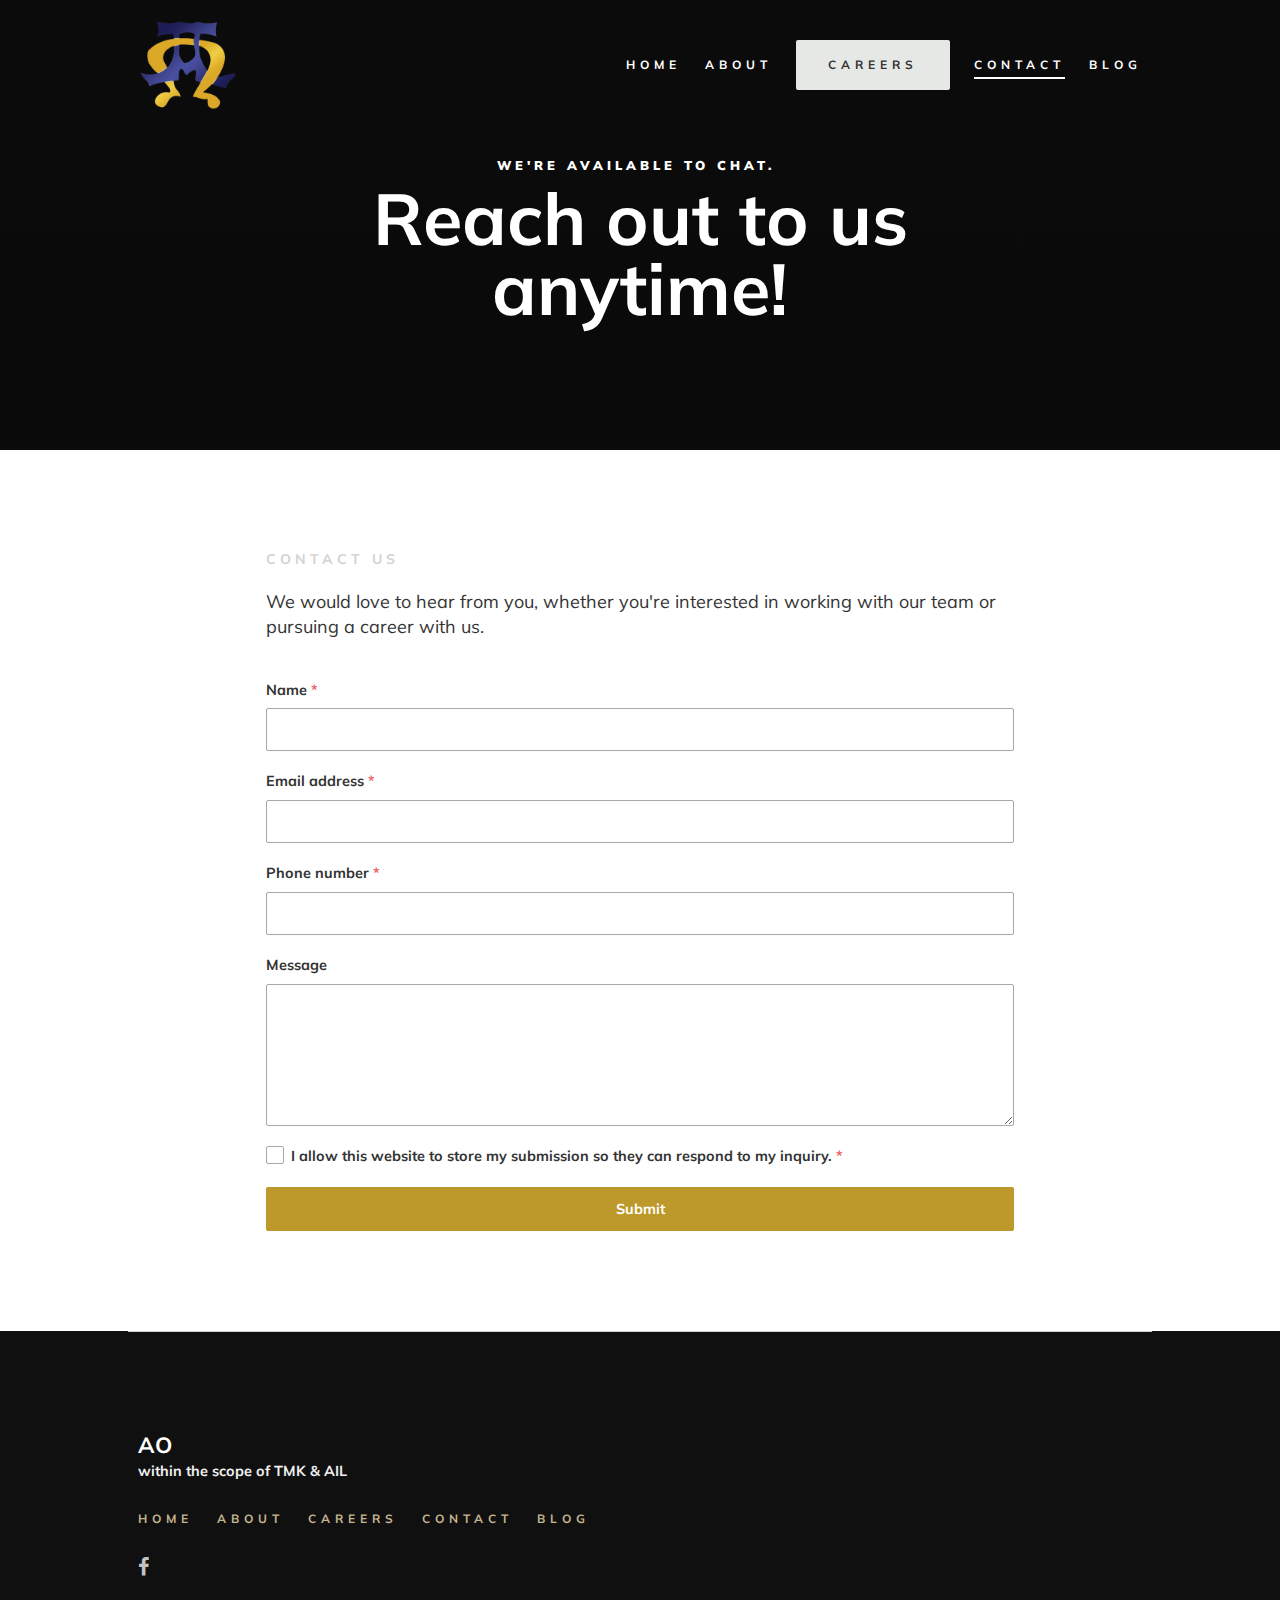
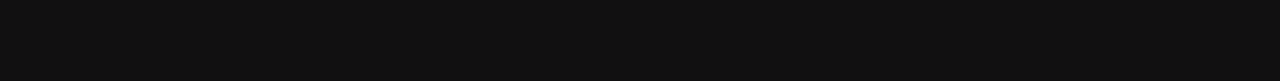
<file: dallasao-staging.b12sites.com/contact.html>
<!DOCTYPE html>
<html lang="en">
<!-- Mirrored from dallasao-staging.b12sites.com/contact by HTTrack Website Copier/3.x [XR&CO'2014], Wed, 31 Jul 2019 20:29:27 GMT -->
<head>
  <meta charset="utf-8"/>
  <meta content="IE=edge" http-equiv="X-UA-Compatible"/>
  <meta content="en" http-equiv="Content-Language"/>
  <meta content="width=device-width" name="viewport"/>
  <meta content="origin-when-cross-origin" name="referrer"/>

  
    <title>Dallas AO - Get in Touch</title>
<meta content="Dallas AO - Get in Touch" name="title"/>
<meta content="Work &amp; Life balance is what we believe in, come make a difference" name="description"/>
<link href="../cdn.b12.io/client_media/ZVjVPBgb/e11ec1e0-5464-11e9-a2ef-0242ac110003-AO_FAv.png" rel="shortcut icon"/>
<style>
            [data-custom-media-style="797320fe-f734-417d-a9ef-33c9ed74705a"] {
              background-position: 55% 50% !important; background-repeat: no-repeat !important; background-size: cover !important;
            }

            [data-custom-media-style="8db5e2fa-c84b-4ebf-8927-ea8d3dbd30c4"] {
              background-position: 10% 34% !important; background-repeat: no-repeat !important; background-size: 95% !important;
            }

            @media (max-width: 1032px) {
              [data-custom-media-style="8db5e2fa-c84b-4ebf-8927-ea8d3dbd30c4"] { 
                background-position: 50% 50% !important; background-repeat: no-repeat !important; background-size: contain !important; 
              }
            }

            @media (max-width: 808px) {
              [data-custom-media-style="8db5e2fa-c84b-4ebf-8927-ea8d3dbd30c4"] { 
                background-position: 50% 50% !important; background-repeat: no-repeat !important; background-size: contain !important; 
              }
            }

            @media (max-width: 584px) {
              [data-custom-media-style="8db5e2fa-c84b-4ebf-8927-ea8d3dbd30c4"] { 
                background-position: 50% 50% !important; background-repeat: no-repeat !important; background-size: contain !important; 
              }
            }

            @media (max-width: 320px) {
              [data-custom-media-style="8db5e2fa-c84b-4ebf-8927-ea8d3dbd30c4"] { 
                background-position: 50% 50% !important; background-repeat: no-repeat !important; background-size: contain !important; 
              }
            }

            [data-custom-media-style="fb7223f9-a326-4c91-8cc9-28da1df67ade"] {
              background-position: 50% 48% !important; background-repeat: repeat !important; background-size: 100% !important;
            }

            [data-custom-media-style="212dac8b-1333-45a3-a95c-d119bda7e645"] {
              background-position: 50% 50% !important; background-repeat: no-repeat !important; background-size: contain !important;
            }

            @media (max-width: 1032px) {
              [data-custom-media-style="212dac8b-1333-45a3-a95c-d119bda7e645"] { 
                background-position: 50% 50% !important; background-repeat: no-repeat !important; background-size: contain !important; 
              }
            }

            @media (max-width: 808px) {
              [data-custom-media-style="212dac8b-1333-45a3-a95c-d119bda7e645"] { 
                background-position: 50% 50% !important; background-repeat: no-repeat !important; background-size: contain !important; 
              }
            }

            @media (max-width: 584px) {
              [data-custom-media-style="212dac8b-1333-45a3-a95c-d119bda7e645"] { 
                background-position: 50% 50% !important; background-repeat: no-repeat !important; background-size: cover !important; 
              }
            }

            @media (max-width: 320px) {
              [data-custom-media-style="212dac8b-1333-45a3-a95c-d119bda7e645"] { 
                background-position: 50% 50% !important; background-repeat: no-repeat !important; background-size: contain !important; 
              }
            }

            [data-custom-media-style="b9a397ff-7828-48cd-a18b-bc4626556f2e"] {
              background-position: 50% 50% !important; background-repeat: repeat !important; background-size: 0 !important;
            }

            @media (max-width: 1032px) {
              [data-custom-media-style="b9a397ff-7828-48cd-a18b-bc4626556f2e"] { 
                background-position: 50% 50% !important; background-repeat: no-repeat !important; background-size: cover !important; 
              }
            }

            @media (max-width: 808px) {
              [data-custom-media-style="b9a397ff-7828-48cd-a18b-bc4626556f2e"] { 
                background-position: 50% 50% !important; background-repeat: no-repeat !important; background-size: cover !important; 
              }
            }

            @media (max-width: 584px) {
              [data-custom-media-style="b9a397ff-7828-48cd-a18b-bc4626556f2e"] { 
                background-position: 50% 50% !important; background-repeat: no-repeat !important; background-size: cover !important; 
              }
            }

            @media (max-width: 320px) {
              [data-custom-media-style="b9a397ff-7828-48cd-a18b-bc4626556f2e"] { 
                background-position: 50% 50% !important; background-repeat: no-repeat !important; background-size: cover !important; 
              }
            }

            [data-custom-media-style="c1ad2463-9b50-43df-b324-f742288938d2"] {
              background-position: 50% 50% !important; background-repeat: no-repeat !important; background-size: cover !important;
            }

            @media (max-width: 1032px) {
              [data-custom-media-style="c1ad2463-9b50-43df-b324-f742288938d2"] { 
                background-position: 50% 50% !important; background-repeat: no-repeat !important; background-size: cover !important; 
              }
            }

            @media (max-width: 808px) {
              [data-custom-media-style="c1ad2463-9b50-43df-b324-f742288938d2"] { 
                background-position: 50% 50% !important; background-repeat: no-repeat !important; background-size: cover !important; 
              }
            }

            @media (max-width: 584px) {
              [data-custom-media-style="c1ad2463-9b50-43df-b324-f742288938d2"] { 
                background-position: 50% 50% !important; background-repeat: no-repeat !important; background-size: cover !important; 
              }
            }

            @media (max-width: 320px) {
              [data-custom-media-style="c1ad2463-9b50-43df-b324-f742288938d2"] { 
                background-position: 50% 50% !important; background-repeat: no-repeat !important; background-size: cover !important; 
              }
            }

            [data-sb-id="a50c5ec9-40ee-46cb-b0f2-0dc236099db3"] [data-custom-media-style="f2541a73-e682-447d-bc5d-9028bdb9909e"] {
              background-position: 50% 50% !important; background-repeat: repeat !important; background-size: cover !important;
            }

            @media (max-width: 1032px) {
              [data-sb-id="a50c5ec9-40ee-46cb-b0f2-0dc236099db3"] [data-custom-media-style="f2541a73-e682-447d-bc5d-9028bdb9909e"] { 
                background-position: 50% 50% !important; background-repeat: no-repeat !important; background-size: cover !important; 
              }
            }

            @media (max-width: 808px) {
              [data-sb-id="a50c5ec9-40ee-46cb-b0f2-0dc236099db3"] [data-custom-media-style="f2541a73-e682-447d-bc5d-9028bdb9909e"] { 
                background-position: 50% 50% !important; background-repeat: no-repeat !important; background-size: cover !important; 
              }
            }

            @media (max-width: 584px) {
              [data-sb-id="a50c5ec9-40ee-46cb-b0f2-0dc236099db3"] [data-custom-media-style="f2541a73-e682-447d-bc5d-9028bdb9909e"] { 
                background-position: 50% 50% !important; background-repeat: no-repeat !important; background-size: cover !important; 
              }
            }

            @media (max-width: 320px) {
              [data-sb-id="a50c5ec9-40ee-46cb-b0f2-0dc236099db3"] [data-custom-media-style="f2541a73-e682-447d-bc5d-9028bdb9909e"] { 
                background-position: 50% 50% !important; background-repeat: no-repeat !important; background-size: cover !important; 
              }
            }
</style>
<!-- Google Tag Manager -->

<script>(function(w,d,s,l,i){w[l]=w[l]||[];w[l].push({'gtm.start':

new Date().getTime(),event:'gtm.js'});var f=d.getElementsByTagName(s)[0],

j=d.createElement(s),dl=l!='dataLayer'?'&l='+l:'';j.async=true;j.src=

'../www.googletagmanager.com/gtm5445.html?id='+i+dl;f.parentNode.insertBefore(j,f);

})(window,document,'script','dataLayer','GTM-MSXKDCZ');</script>

<!-- End Google Tag Manager -->



<!-- Google Tag Manager (noscript) -->

<noscript></noscript></head><body><iframe height="0" src="https://www.googletagmanager.com/ns.html?id=GTM-MSXKDCZ" style="display:none;visibility:hidden" width="0"></iframe>

<!-- End Google Tag Manager (noscript) -->

<script type="text/javascript">
(function(e,t,o,n,p,r,i){e.prismGlobalObjectAlias=n;e.pgo=e.pgo||function(){(e.pgo.q=e.pgo.q||[]).push(arguments)};e.pgo.l=(new Date).getTime();r=t.createElement("script");r.src=o;r.async=true;i=t.getElementsByTagName("script")[0];i.parentNode.insertBefore(r,i)})(window,document,"../diffuser-cdn.app-us1.com_443/diffuser/diffuser.js","pgo");
  
pgo('setAccount', '1000324898');
pgo('setTrackByDefault', true);
pgo('process');
</script>

<!-- Facebook Pixel Code -->

<script>

!function(f,b,e,v,n,t,s)

{if(f.fbq)return;n=f.fbq=function(){n.callMethod?

n.callMethod.apply(n,arguments):n.queue.push(arguments)};

if(!f._fbq)f._fbq=n;n.push=n;n.loaded=!0;n.version='2.0';

n.queue=[];t=b.createElement(e);t.async=!0;

t.src=v;s=b.getElementsByTagName(e)[0];

s.parentNode.insertBefore(t,s)}(window, document,'script',

'../connect.facebook.net/en_US/fbevents.js');

fbq('init', '676625222772715');

fbq('track', 'PageView');

</script>

<noscript><img height="1" src="https://www.facebook.com/tr?id=676625222772715&amp;ev=PageView&amp;noscript=1" style="display:none" width="1"/></noscript>

<!-- End Facebook Pixel Code -->

<script type="text/javascript">

(function(e,t,o,n,p,r,i){e.prismGlobalObjectAlias=n;e.pgo=e.pgo||function(){(e.pgo.q=e.pgo.q||[]).push(arguments)};e.pgo.l=(new Date).getTime();r=t.createElement("script");r.src=o;r.async=true;i=t.getElementsByTagName("script")[0];i.parentNode.insertBefore(r,i)})(window,document,"../diffuser-cdn.app-us1.com_443/diffuser/diffuser.js","pgo");

pgo('setAccount', '1000324898');

pgo('setTrackByDefault', true);

pgo('process');

</script>

<!-- Global site tag (gtag.js) - Google Analytics -->

<script async="" src="https://www.googletagmanager.com/gtag/js?id=UA-132869963-1"></script>
<script>
window.dataLayer = window.dataLayer || [];
function gtag(){dataLayer.push(arguments);}
gtag('js', new Date());


gtag('config', 'UA-132869963-1');
</script>

      <script>
        var __CLIENT_UID__ = "ZVjVPBgb";
      </script>
    
    
  

  <script crossorigin="anonymous" integrity="sha256-FgpCb/KJQlLNfOu91ta32o/NMZxltwRo8QtmkMRdAu8=" src="../code.jquery.com/jquery-3.3.1.min.js"></script>

  
    <style>
      @charset "UTF-8";.fancybox-enabled{overflow:hidden}.fancybox-enabled body{overflow:visible;height:100%}.fancybox-container{position:fixed;top:0;left:0;width:100%;height:100%;z-index:99993;-webkit-backface-visibility:hidden;backface-visibility:hidden}.fancybox-container~.fancybox-container{z-index:99992}.fancybox-bg{position:absolute;top:0;right:0;bottom:0;left:0;background:#0f0f11;opacity:0;transition-timing-function:cubic-bezier(.55,.06,.68,.19);-webkit-backface-visibility:hidden;backface-visibility:hidden}.fancybox-container--ready .fancybox-bg{opacity:.87;transition-timing-function:cubic-bezier(.22,.61,.36,1)}.fancybox-controls{position:absolute;top:0;left:0;right:0;text-align:center;opacity:0;z-index:99994;transition:opacity .2s;pointer-events:none;-webkit-backface-visibility:hidden;backface-visibility:hidden;direction:ltr}.fancybox-show-controls .fancybox-controls{opacity:1}.fancybox-infobar{display:none}.fancybox-show-infobar .fancybox-infobar{display:inline-block;pointer-events:all}.fancybox-infobar__body{display:inline-block;width:70px;line-height:44px;font-size:13px;font-family:Helvetica Neue,Helvetica,Arial,sans-serif;text-align:center;color:#ddd;background-color:rgba(30,30,30,.7);pointer-events:none;-webkit-user-select:none;-moz-user-select:none;-ms-user-select:none;user-select:none;-webkit-touch-callout:none;-webkit-tap-highlight-color:transparent;-webkit-font-smoothing:subpixel-antialiased}.fancybox-buttons{position:absolute;top:0;right:0;display:none;pointer-events:all}.fancybox-show-buttons .fancybox-buttons{display:block}.fancybox-slider-wrap{overflow:hidden;direction:ltr}.fancybox-slider,.fancybox-slider-wrap{position:absolute;top:0;left:0;bottom:0;right:0;padding:0;margin:0;z-index:99993;-webkit-backface-visibility:hidden;backface-visibility:hidden;-webkit-tap-highlight-color:transparent}.fancybox-slide{position:absolute;top:0;left:0;width:100%;height:100%;margin:0;padding:0;overflow:auto;outline:none;white-space:normal;box-sizing:border-box;text-align:center;z-index:99994;-webkit-overflow-scrolling:touch}.fancybox-slide:before{content:"";height:100%;width:0}.fancybox-slide:before,.fancybox-slide>*{display:inline-block;vertical-align:middle}.fancybox-slide>*{position:relative;padding:24px;margin:44px 0;border-width:0;text-align:left;background-color:#fff;overflow:auto;box-sizing:border-box}.fancybox-slide--image{overflow:hidden}.fancybox-slide--image:before{display:none}.fancybox-content{display:inline-block;position:relative;margin:44px auto;padding:0;border:0;width:80%;height:calc(100% - 88px);vertical-align:middle;line-height:normal;text-align:left;white-space:normal;outline:none;font-size:16px;font-family:Arial,sans-serif;box-sizing:border-box;-webkit-tap-highlight-color:transparent;-webkit-overflow-scrolling:touch}.fancybox-iframe{display:block;margin:0;padding:0;border:0;width:100%;height:100%;background:#fff}.fancybox-slide--video .fancybox-content,.fancybox-slide--video .fancybox-iframe{background:transparent}.fancybox-placeholder{z-index:99995;background:transparent;cursor:default;overflow:visible;-webkit-transform-origin:top left;-ms-transform-origin:top left;transform-origin:top left;background-size:100% 100%;background-repeat:no-repeat;-webkit-backface-visibility:hidden;backface-visibility:hidden}.fancybox-image,.fancybox-placeholder,.fancybox-spaceball{position:absolute;top:0;left:0;margin:0;padding:0;border:0}.fancybox-image,.fancybox-spaceball{width:100%;height:100%;max-width:none;max-height:none;background:transparent;background-size:100% 100%}.fancybox-controls--canzoomOut .fancybox-placeholder{cursor:-webkit-zoom-out;cursor:zoom-out}.fancybox-controls--canzoomIn .fancybox-placeholder{cursor:-webkit-zoom-in;cursor:zoom-in}.fancybox-controls--canGrab .fancybox-placeholder{cursor:-webkit-grab;cursor:grab}.fancybox-controls--isGrabbing .fancybox-placeholder{cursor:-webkit-grabbing;cursor:grabbing}.fancybox-spaceball{z-index:1}.fancybox-tmp{position:absolute;top:-9999px;left:-9999px;visibility:hidden}.fancybox-error{position:absolute;margin:0;padding:40px;top:50%;left:50%;width:380px;max-width:100%;-webkit-transform:translate(-50%,-50%);-ms-transform:translate(-50%,-50%);transform:translate(-50%,-50%);background:#fff;cursor:default}.fancybox-error p{margin:0;padding:0;color:#444;font:16px/20px Helvetica Neue,Helvetica,Arial,sans-serif}.fancybox-close-small{position:absolute;top:0;right:0;width:44px;height:44px;padding:0;margin:0;border:0;border-radius:0;outline:none;background:transparent;z-index:10;cursor:pointer}.fancybox-close-small:after{content:"Ã";position:absolute;top:5px;right:5px;width:30px;height:30px;font:20px/30px Arial,Helvetica Neue,Helvetica,sans-serif;color:#888;font-weight:300;text-align:center;border-radius:50%;border-width:0;background:#fff;transition:background .2s;box-sizing:border-box;z-index:2}.fancybox-close-small:focus:after{outline:1px dotted #888}.fancybox-slide--video .fancybox-close-small{top:-36px;right:-36px;background:transparent}.fancybox-close-small:hover:after{color:#555;background:#eee}.fancybox-caption-wrap{position:absolute;bottom:0;left:0;right:0;padding:60px 30px 0;z-index:99998;-webkit-backface-visibility:hidden;backface-visibility:hidden;box-sizing:border-box;background:linear-gradient(180deg,transparent 0,rgba(0,0,0,.1) 20%,rgba(0,0,0,.2) 40%,rgba(0,0,0,.6) 80%,rgba(0,0,0,.8));opacity:0;transition:opacity .2s;pointer-events:none}.fancybox-show-caption .fancybox-caption-wrap{opacity:1}.fancybox-caption{padding:30px 0;border-top:1px solid hsla(0,0%,100%,.4);font-size:14px;font-family:Helvetica Neue,Helvetica,Arial,sans-serif;color:#fff;line-height:20px;-webkit-text-size-adjust:none}.fancybox-caption a,.fancybox-caption button{pointer-events:all}.fancybox-caption a{color:#fff;text-decoration:underline}.fancybox-button{display:inline-block;position:relative;width:44px;height:44px;line-height:44px;margin:0;padding:0;border:0;border-radius:0;cursor:pointer;background:transparent;color:#fff;box-sizing:border-box;vertical-align:top;outline:none}.fancybox-button--disabled{cursor:default;pointer-events:none}.fancybox-button,.fancybox-infobar__body{background:rgba(30,30,30,.6)}.fancybox-button:hover{background:rgba(0,0,0,.8)}.fancybox-button:after,.fancybox-button:before{content:"";pointer-events:none;position:absolute;border-color:#fff;background-color:currentColor;color:currentColor;opacity:.9;box-sizing:border-box;display:inline-block}.fancybox-button--disabled:after,.fancybox-button--disabled:before{opacity:.5}.fancybox-button--left:after{left:20px;-webkit-transform:rotate(-135deg);-ms-transform:rotate(-135deg);transform:rotate(-135deg)}.fancybox-button--left:after,.fancybox-button--right:after{top:18px;width:6px;height:6px;background:transparent;border-top:2px solid;border-right:2px solid}.fancybox-button--right:after{right:20px;-webkit-transform:rotate(45deg);-ms-transform:rotate(45deg);transform:rotate(45deg)}.fancybox-button--left{border-bottom-left-radius:5px}.fancybox-button--right{border-bottom-right-radius:5px}.fancybox-button--close{float:right}.fancybox-button--close:after,.fancybox-button--close:before{content:"";display:inline-block;position:absolute;height:2px;width:16px;top:calc(50% - 1px);left:calc(50% - 8px)}.fancybox-button--close:before{-webkit-transform:rotate(45deg);-ms-transform:rotate(45deg);transform:rotate(45deg)}.fancybox-button--close:after{-webkit-transform:rotate(-45deg);-ms-transform:rotate(-45deg);transform:rotate(-45deg)}.fancybox-loading{border:6px solid hsla(0,0%,39.2%,.4);border-top-color:hsla(0,0%,100%,.6);border-radius:100%;height:50px;width:50px;-webkit-animation:fancybox-rotate .8s linear infinite;animation:fancybox-rotate .8s linear infinite;background:transparent;position:absolute;top:50%;left:50%;margin-top:-25px;margin-left:-25px;z-index:99999}@-webkit-keyframes fancybox-rotate{0%{-webkit-transform:rotate(0deg);transform:rotate(0deg)}to{-webkit-transform:rotate(359deg);transform:rotate(359deg)}}@keyframes fancybox-rotate{0%{-webkit-transform:rotate(0deg);transform:rotate(0deg)}to{-webkit-transform:rotate(359deg);transform:rotate(359deg)}}@media (max-width:800px){.fancybox-controls{text-align:left}.fancybox-button--left,.fancybox-button--right,.fancybox-buttons button:not(.fancybox-button--close){display:none!important}.fancybox-caption{padding:20px 0;margin:0}}.fancybox-button--fullscreen:before{width:15px;height:11px;left:15px;top:16px;border:2px solid;background:none}.fancybox-button--play:before{top:16px;left:18px;width:0;height:0;border-top:6px inset transparent;border-bottom:6px inset transparent;border-left:10px solid;border-radius:1px;background:transparent}.fancybox-button--pause:before{top:16px;left:18px;width:7px;height:11px;border-style:solid;border-width:0 2px;background:transparent}.fancybox-button--thumbs span{font-size:23px}.fancybox-button--thumbs:before{top:20px;left:21px;width:3px;height:3px;box-shadow:0 -4px 0,-4px -4px 0,4px -4px 0,inset 0 0 0 32px,-4px 0 0,4px 0 0,0 4px 0,-4px 4px 0,4px 4px 0}.fancybox-container--thumbs .fancybox-caption-wrap,.fancybox-container--thumbs .fancybox-controls,.fancybox-container--thumbs .fancybox-slider-wrap{right:220px}.fancybox-thumbs{position:absolute;top:0;right:0;bottom:0;left:auto;width:220px;margin:0;padding:5px 5px 0 0;background:#fff;z-index:99993;word-break:normal;-webkit-overflow-scrolling:touch;-webkit-tap-highlight-color:transparent;box-sizing:border-box}.fancybox-thumbs>ul{list-style:none;position:absolute;position:relative;width:100%;height:100%;margin:0;padding:0;overflow-x:hidden;overflow-y:auto;font-size:0}.fancybox-thumbs>ul>li{float:left;overflow:hidden;max-width:50%;padding:0;margin:0;width:105px;height:75px;position:relative;cursor:pointer;outline:none;border-color:#fff;border-style:solid;border-width:0 0 5px 5px;-webkit-tap-highlight-color:transparent;-webkit-backface-visibility:hidden;backface-visibility:hidden;box-sizing:border-box}li.fancybox-thumbs-loading{background:rgba(0,0,0,.1)}.fancybox-thumbs>ul>li>img{position:absolute;top:0;left:0;min-width:100%;min-height:100%;max-width:none;max-height:none;-webkit-touch-callout:none;-webkit-user-select:none;-moz-user-select:none;-ms-user-select:none;user-select:none}.fancybox-thumbs>ul>li:before{content:"";position:absolute;top:0;right:0;bottom:0;left:0;border-radius:2px;border:4px solid #4ea7f9;z-index:99991;opacity:0;transition:all .2s cubic-bezier(.25,.46,.45,.94)}.fancybox-thumbs>ul>li.fancybox-thumbs-active:before{opacity:1}@media (max-width:800px){.fancybox-thumbs{display:none!important}.fancybox-container--thumbs .fancybox-caption-wrap,.fancybox-container--thumbs .fancybox-controls,.fancybox-container--thumbs .fancybox-slider-wrap{right:0}}

/*!
 *  Font Awesome 4.7.0 by @davegandy - http://fontawesome.io - @fontawesome
 *  License - http://fontawesome.io/license (Font: SIL OFL 1.1, CSS: MIT License)
 */@font-face{font-family:FontAwesome;src:url(assets/fonts/fontawesome-webfont-440d3a13-5a93-4da4-8f67-c0a65f82308e.eot);src:url(assets/fonts/fontawesome-webfont-440d3a13-5a93-4da4-8f67-c0a65f82308ed41d.eot?#iefix&v=4.7.0) format("embedded-opentype"),url(assets/fonts/fontawesome-webfont-440d3a13-5a93-4da4-8f67-c0a65f82308e.woff2) format("woff2"),url(assets/fonts/fontawesome-webfont-440d3a13-5a93-4da4-8f67-c0a65f82308e.woff) format("woff"),url(assets/fonts/fontawesome-webfont-440d3a13-5a93-4da4-8f67-c0a65f82308e.ttf) format("truetype"),url(assets/fonts/fontawesome-webfont-440d3a13-5a93-4da4-8f67-c0a65f82308e.svg#fontawesomeregular) format("svg");font-weight:400;font-style:normal}.fa{display:inline-block;font:normal normal normal 14px/1 FontAwesome;font-size:inherit;text-rendering:auto;-webkit-font-smoothing:antialiased;-moz-osx-font-smoothing:grayscale}.fa-lg{font-size:1.33333333em;line-height:.75em;vertical-align:-15%}.fa-2x{font-size:2em}.fa-3x{font-size:3em}.fa-4x{font-size:4em}.fa-5x{font-size:5em}.fa-fw{width:1.28571429em;text-align:center}.fa-ul{padding-left:0;margin-left:2.14285714em;list-style-type:none}.fa-ul>li{position:relative}.fa-li{position:absolute;left:-2.14285714em;width:2.14285714em;top:.14285714em;text-align:center}.fa-li.fa-lg{left:-1.85714286em}.fa-border{padding:.2em .25em .15em;border:.08em solid #eee;border-radius:.1em}.fa-pull-left{float:left}.fa-pull-right{float:right}.fa.fa-pull-left{margin-right:.3em}.fa.fa-pull-right{margin-left:.3em}.pull-right{float:right}.pull-left{float:left}.fa.pull-left{margin-right:.3em}.fa.pull-right{margin-left:.3em}.fa-spin{-webkit-animation:fa-spin 2s linear infinite;animation:fa-spin 2s linear infinite}.fa-pulse{-webkit-animation:fa-spin 1s steps(8) infinite;animation:fa-spin 1s steps(8) infinite}@-webkit-keyframes fa-spin{0%{-webkit-transform:rotate(0deg);transform:rotate(0deg)}to{-webkit-transform:rotate(359deg);transform:rotate(359deg)}}@keyframes fa-spin{0%{-webkit-transform:rotate(0deg);transform:rotate(0deg)}to{-webkit-transform:rotate(359deg);transform:rotate(359deg)}}.fa-rotate-90{-ms-filter:"progid:DXImageTransform.Microsoft.BasicImage(rotation=1)";-webkit-transform:rotate(90deg);-ms-transform:rotate(90deg);transform:rotate(90deg)}.fa-rotate-180{-ms-filter:"progid:DXImageTransform.Microsoft.BasicImage(rotation=2)";-webkit-transform:rotate(180deg);-ms-transform:rotate(180deg);transform:rotate(180deg)}.fa-rotate-270{-ms-filter:"progid:DXImageTransform.Microsoft.BasicImage(rotation=3)";-webkit-transform:rotate(270deg);-ms-transform:rotate(270deg);transform:rotate(270deg)}.fa-flip-horizontal{-ms-filter:"progid:DXImageTransform.Microsoft.BasicImage(rotation=0, mirror=1)";-webkit-transform:scaleX(-1);-ms-transform:scaleX(-1);transform:scaleX(-1)}.fa-flip-vertical{-ms-filter:"progid:DXImageTransform.Microsoft.BasicImage(rotation=2, mirror=1)";-webkit-transform:scaleY(-1);-ms-transform:scaleY(-1);transform:scaleY(-1)}:root .fa-flip-horizontal,:root .fa-flip-vertical,:root .fa-rotate-90,:root .fa-rotate-180,:root .fa-rotate-270{filter:none}.fa-stack{position:relative;display:inline-block;width:2em;height:2em;line-height:2em;vertical-align:middle}.fa-stack-1x,.fa-stack-2x{position:absolute;left:0;width:100%;text-align:center}.fa-stack-1x{line-height:inherit}.fa-stack-2x{font-size:2em}.fa-inverse{color:#fff}.fa-glass:before{content:"\f000"}.fa-music:before{content:"\f001"}.fa-search:before{content:"\f002"}.fa-envelope-o:before{content:"\f003"}.fa-heart:before{content:"\f004"}.fa-star:before{content:"\f005"}.fa-star-o:before{content:"\f006"}.fa-user:before{content:"\f007"}.fa-film:before{content:"\f008"}.fa-th-large:before{content:"\f009"}.fa-th:before{content:"\f00a"}.fa-th-list:before{content:"\f00b"}.fa-check:before{content:"\f00c"}.fa-close:before,.fa-remove:before,.fa-times:before{content:"\f00d"}.fa-search-plus:before{content:"\f00e"}.fa-search-minus:before{content:"\f010"}.fa-power-off:before{content:"\f011"}.fa-signal:before{content:"\f012"}.fa-cog:before,.fa-gear:before{content:"\f013"}.fa-trash-o:before{content:"\f014"}.fa-home:before{content:"\f015"}.fa-file-o:before{content:"\f016"}.fa-clock-o:before{content:"\f017"}.fa-road:before{content:"\f018"}.fa-download:before{content:"\f019"}.fa-arrow-circle-o-down:before{content:"\f01a"}.fa-arrow-circle-o-up:before{content:"\f01b"}.fa-inbox:before{content:"\f01c"}.fa-play-circle-o:before{content:"\f01d"}.fa-repeat:before,.fa-rotate-right:before{content:"\f01e"}.fa-refresh:before{content:"\f021"}.fa-list-alt:before{content:"\f022"}.fa-lock:before{content:"\f023"}.fa-flag:before{content:"\f024"}.fa-headphones:before{content:"\f025"}.fa-volume-off:before{content:"\f026"}.fa-volume-down:before{content:"\f027"}.fa-volume-up:before{content:"\f028"}.fa-qrcode:before{content:"\f029"}.fa-barcode:before{content:"\f02a"}.fa-tag:before{content:"\f02b"}.fa-tags:before{content:"\f02c"}.fa-book:before{content:"\f02d"}.fa-bookmark:before{content:"\f02e"}.fa-print:before{content:"\f02f"}.fa-camera:before{content:"\f030"}.fa-font:before{content:"\f031"}.fa-bold:before{content:"\f032"}.fa-italic:before{content:"\f033"}.fa-text-height:before{content:"\f034"}.fa-text-width:before{content:"\f035"}.fa-align-left:before{content:"\f036"}.fa-align-center:before{content:"\f037"}.fa-align-right:before{content:"\f038"}.fa-align-justify:before{content:"\f039"}.fa-list:before{content:"\f03a"}.fa-dedent:before,.fa-outdent:before{content:"\f03b"}.fa-indent:before{content:"\f03c"}.fa-video-camera:before{content:"\f03d"}.fa-image:before,.fa-photo:before,.fa-picture-o:before{content:"\f03e"}.fa-pencil:before{content:"\f040"}.fa-map-marker:before{content:"\f041"}.fa-adjust:before{content:"\f042"}.fa-tint:before{content:"\f043"}.fa-edit:before,.fa-pencil-square-o:before{content:"\f044"}.fa-share-square-o:before{content:"\f045"}.fa-check-square-o:before{content:"\f046"}.fa-arrows:before{content:"\f047"}.fa-step-backward:before{content:"\f048"}.fa-fast-backward:before{content:"\f049"}.fa-backward:before{content:"\f04a"}.fa-play:before{content:"\f04b"}.fa-pause:before{content:"\f04c"}.fa-stop:before{content:"\f04d"}.fa-forward:before{content:"\f04e"}.fa-fast-forward:before{content:"\f050"}.fa-step-forward:before{content:"\f051"}.fa-eject:before{content:"\f052"}.fa-chevron-left:before{content:"\f053"}.fa-chevron-right:before{content:"\f054"}.fa-plus-circle:before{content:"\f055"}.fa-minus-circle:before{content:"\f056"}.fa-times-circle:before{content:"\f057"}.fa-check-circle:before{content:"\f058"}.fa-question-circle:before{content:"\f059"}.fa-info-circle:before{content:"\f05a"}.fa-crosshairs:before{content:"\f05b"}.fa-times-circle-o:before{content:"\f05c"}.fa-check-circle-o:before{content:"\f05d"}.fa-ban:before{content:"\f05e"}.fa-arrow-left:before{content:"\f060"}.fa-arrow-right:before{content:"\f061"}.fa-arrow-up:before{content:"\f062"}.fa-arrow-down:before{content:"\f063"}.fa-mail-forward:before,.fa-share:before{content:"\f064"}.fa-expand:before{content:"\f065"}.fa-compress:before{content:"\f066"}.fa-plus:before{content:"\f067"}.fa-minus:before{content:"\f068"}.fa-asterisk:before{content:"\f069"}.fa-exclamation-circle:before{content:"\f06a"}.fa-gift:before{content:"\f06b"}.fa-leaf:before{content:"\f06c"}.fa-fire:before{content:"\f06d"}.fa-eye:before{content:"\f06e"}.fa-eye-slash:before{content:"\f070"}.fa-exclamation-triangle:before,.fa-warning:before{content:"\f071"}.fa-plane:before{content:"\f072"}.fa-calendar:before{content:"\f073"}.fa-random:before{content:"\f074"}.fa-comment:before{content:"\f075"}.fa-magnet:before{content:"\f076"}.fa-chevron-up:before{content:"\f077"}.fa-chevron-down:before{content:"\f078"}.fa-retweet:before{content:"\f079"}.fa-shopping-cart:before{content:"\f07a"}.fa-folder:before{content:"\f07b"}.fa-folder-open:before{content:"\f07c"}.fa-arrows-v:before{content:"\f07d"}.fa-arrows-h:before{content:"\f07e"}.fa-bar-chart-o:before,.fa-bar-chart:before{content:"\f080"}.fa-twitter-square:before{content:"\f081"}.fa-facebook-square:before{content:"\f082"}.fa-camera-retro:before{content:"\f083"}.fa-key:before{content:"\f084"}.fa-cogs:before,.fa-gears:before{content:"\f085"}.fa-comments:before{content:"\f086"}.fa-thumbs-o-up:before{content:"\f087"}.fa-thumbs-o-down:before{content:"\f088"}.fa-star-half:before{content:"\f089"}.fa-heart-o:before{content:"\f08a"}.fa-sign-out:before{content:"\f08b"}.fa-linkedin-square:before{content:"\f08c"}.fa-thumb-tack:before{content:"\f08d"}.fa-external-link:before{content:"\f08e"}.fa-sign-in:before{content:"\f090"}.fa-trophy:before{content:"\f091"}.fa-github-square:before{content:"\f092"}.fa-upload:before{content:"\f093"}.fa-lemon-o:before{content:"\f094"}.fa-phone:before{content:"\f095"}.fa-square-o:before{content:"\f096"}.fa-bookmark-o:before{content:"\f097"}.fa-phone-square:before{content:"\f098"}.fa-twitter:before{content:"\f099"}.fa-facebook-f:before,.fa-facebook:before{content:"\f09a"}.fa-github:before{content:"\f09b"}.fa-unlock:before{content:"\f09c"}.fa-credit-card:before{content:"\f09d"}.fa-feed:before,.fa-rss:before{content:"\f09e"}.fa-hdd-o:before{content:"\f0a0"}.fa-bullhorn:before{content:"\f0a1"}.fa-bell:before{content:"\f0f3"}.fa-certificate:before{content:"\f0a3"}.fa-hand-o-right:before{content:"\f0a4"}.fa-hand-o-left:before{content:"\f0a5"}.fa-hand-o-up:before{content:"\f0a6"}.fa-hand-o-down:before{content:"\f0a7"}.fa-arrow-circle-left:before{content:"\f0a8"}.fa-arrow-circle-right:before{content:"\f0a9"}.fa-arrow-circle-up:before{content:"\f0aa"}.fa-arrow-circle-down:before{content:"\f0ab"}.fa-globe:before{content:"\f0ac"}.fa-wrench:before{content:"\f0ad"}.fa-tasks:before{content:"\f0ae"}.fa-filter:before{content:"\f0b0"}.fa-briefcase:before{content:"\f0b1"}.fa-arrows-alt:before{content:"\f0b2"}.fa-group:before,.fa-users:before{content:"\f0c0"}.fa-chain:before,.fa-link:before{content:"\f0c1"}.fa-cloud:before{content:"\f0c2"}.fa-flask:before{content:"\f0c3"}.fa-cut:before,.fa-scissors:before{content:"\f0c4"}.fa-copy:before,.fa-files-o:before{content:"\f0c5"}.fa-paperclip:before{content:"\f0c6"}.fa-floppy-o:before,.fa-save:before{content:"\f0c7"}.fa-square:before{content:"\f0c8"}.fa-bars:before,.fa-navicon:before,.fa-reorder:before{content:"\f0c9"}.fa-list-ul:before{content:"\f0ca"}.fa-list-ol:before{content:"\f0cb"}.fa-strikethrough:before{content:"\f0cc"}.fa-underline:before{content:"\f0cd"}.fa-table:before{content:"\f0ce"}.fa-magic:before{content:"\f0d0"}.fa-truck:before{content:"\f0d1"}.fa-pinterest:before{content:"\f0d2"}.fa-pinterest-square:before{content:"\f0d3"}.fa-google-plus-square:before{content:"\f0d4"}.fa-google-plus:before{content:"\f0d5"}.fa-money:before{content:"\f0d6"}.fa-caret-down:before{content:"\f0d7"}.fa-caret-up:before{content:"\f0d8"}.fa-caret-left:before{content:"\f0d9"}.fa-caret-right:before{content:"\f0da"}.fa-columns:before{content:"\f0db"}.fa-sort:before,.fa-unsorted:before{content:"\f0dc"}.fa-sort-desc:before,.fa-sort-down:before{content:"\f0dd"}.fa-sort-asc:before,.fa-sort-up:before{content:"\f0de"}.fa-envelope:before{content:"\f0e0"}.fa-linkedin:before{content:"\f0e1"}.fa-rotate-left:before,.fa-undo:before{content:"\f0e2"}.fa-gavel:before,.fa-legal:before{content:"\f0e3"}.fa-dashboard:before,.fa-tachometer:before{content:"\f0e4"}.fa-comment-o:before{content:"\f0e5"}.fa-comments-o:before{content:"\f0e6"}.fa-bolt:before,.fa-flash:before{content:"\f0e7"}.fa-sitemap:before{content:"\f0e8"}.fa-umbrella:before{content:"\f0e9"}.fa-clipboard:before,.fa-paste:before{content:"\f0ea"}.fa-lightbulb-o:before{content:"\f0eb"}.fa-exchange:before{content:"\f0ec"}.fa-cloud-download:before{content:"\f0ed"}.fa-cloud-upload:before{content:"\f0ee"}.fa-user-md:before{content:"\f0f0"}.fa-stethoscope:before{content:"\f0f1"}.fa-suitcase:before{content:"\f0f2"}.fa-bell-o:before{content:"\f0a2"}.fa-coffee:before{content:"\f0f4"}.fa-cutlery:before{content:"\f0f5"}.fa-file-text-o:before{content:"\f0f6"}.fa-building-o:before{content:"\f0f7"}.fa-hospital-o:before{content:"\f0f8"}.fa-ambulance:before{content:"\f0f9"}.fa-medkit:before{content:"\f0fa"}.fa-fighter-jet:before{content:"\f0fb"}.fa-beer:before{content:"\f0fc"}.fa-h-square:before{content:"\f0fd"}.fa-plus-square:before{content:"\f0fe"}.fa-angle-double-left:before{content:"\f100"}.fa-angle-double-right:before{content:"\f101"}.fa-angle-double-up:before{content:"\f102"}.fa-angle-double-down:before{content:"\f103"}.fa-angle-left:before{content:"\f104"}.fa-angle-right:before{content:"\f105"}.fa-angle-up:before{content:"\f106"}.fa-angle-down:before{content:"\f107"}.fa-desktop:before{content:"\f108"}.fa-laptop:before{content:"\f109"}.fa-tablet:before{content:"\f10a"}.fa-mobile-phone:before,.fa-mobile:before{content:"\f10b"}.fa-circle-o:before{content:"\f10c"}.fa-quote-left:before{content:"\f10d"}.fa-quote-right:before{content:"\f10e"}.fa-spinner:before{content:"\f110"}.fa-circle:before{content:"\f111"}.fa-mail-reply:before,.fa-reply:before{content:"\f112"}.fa-github-alt:before{content:"\f113"}.fa-folder-o:before{content:"\f114"}.fa-folder-open-o:before{content:"\f115"}.fa-smile-o:before{content:"\f118"}.fa-frown-o:before{content:"\f119"}.fa-meh-o:before{content:"\f11a"}.fa-gamepad:before{content:"\f11b"}.fa-keyboard-o:before{content:"\f11c"}.fa-flag-o:before{content:"\f11d"}.fa-flag-checkered:before{content:"\f11e"}.fa-terminal:before{content:"\f120"}.fa-code:before{content:"\f121"}.fa-mail-reply-all:before,.fa-reply-all:before{content:"\f122"}.fa-star-half-empty:before,.fa-star-half-full:before,.fa-star-half-o:before{content:"\f123"}.fa-location-arrow:before{content:"\f124"}.fa-crop:before{content:"\f125"}.fa-code-fork:before{content:"\f126"}.fa-chain-broken:before,.fa-unlink:before{content:"\f127"}.fa-question:before{content:"\f128"}.fa-info:before{content:"\f129"}.fa-exclamation:before{content:"\f12a"}.fa-superscript:before{content:"\f12b"}.fa-subscript:before{content:"\f12c"}.fa-eraser:before{content:"\f12d"}.fa-puzzle-piece:before{content:"\f12e"}.fa-microphone:before{content:"\f130"}.fa-microphone-slash:before{content:"\f131"}.fa-shield:before{content:"\f132"}.fa-calendar-o:before{content:"\f133"}.fa-fire-extinguisher:before{content:"\f134"}.fa-rocket:before{content:"\f135"}.fa-maxcdn:before{content:"\f136"}.fa-chevron-circle-left:before{content:"\f137"}.fa-chevron-circle-right:before{content:"\f138"}.fa-chevron-circle-up:before{content:"\f139"}.fa-chevron-circle-down:before{content:"\f13a"}.fa-html5:before{content:"\f13b"}.fa-css3:before{content:"\f13c"}.fa-anchor:before{content:"\f13d"}.fa-unlock-alt:before{content:"\f13e"}.fa-bullseye:before{content:"\f140"}.fa-ellipsis-h:before{content:"\f141"}.fa-ellipsis-v:before{content:"\f142"}.fa-rss-square:before{content:"\f143"}.fa-play-circle:before{content:"\f144"}.fa-ticket:before{content:"\f145"}.fa-minus-square:before{content:"\f146"}.fa-minus-square-o:before{content:"\f147"}.fa-level-up:before{content:"\f148"}.fa-level-down:before{content:"\f149"}.fa-check-square:before{content:"\f14a"}.fa-pencil-square:before{content:"\f14b"}.fa-external-link-square:before{content:"\f14c"}.fa-share-square:before{content:"\f14d"}.fa-compass:before{content:"\f14e"}.fa-caret-square-o-down:before,.fa-toggle-down:before{content:"\f150"}.fa-caret-square-o-up:before,.fa-toggle-up:before{content:"\f151"}.fa-caret-square-o-right:before,.fa-toggle-right:before{content:"\f152"}.fa-eur:before,.fa-euro:before{content:"\f153"}.fa-gbp:before{content:"\f154"}.fa-dollar:before,.fa-usd:before{content:"\f155"}.fa-inr:before,.fa-rupee:before{content:"\f156"}.fa-cny:before,.fa-jpy:before,.fa-rmb:before,.fa-yen:before{content:"\f157"}.fa-rouble:before,.fa-rub:before,.fa-ruble:before{content:"\f158"}.fa-krw:before,.fa-won:before{content:"\f159"}.fa-bitcoin:before,.fa-btc:before{content:"\f15a"}.fa-file:before{content:"\f15b"}.fa-file-text:before{content:"\f15c"}.fa-sort-alpha-asc:before{content:"\f15d"}.fa-sort-alpha-desc:before{content:"\f15e"}.fa-sort-amount-asc:before{content:"\f160"}.fa-sort-amount-desc:before{content:"\f161"}.fa-sort-numeric-asc:before{content:"\f162"}.fa-sort-numeric-desc:before{content:"\f163"}.fa-thumbs-up:before{content:"\f164"}.fa-thumbs-down:before{content:"\f165"}.fa-youtube-square:before{content:"\f166"}.fa-youtube:before{content:"\f167"}.fa-xing:before{content:"\f168"}.fa-xing-square:before{content:"\f169"}.fa-youtube-play:before{content:"\f16a"}.fa-dropbox:before{content:"\f16b"}.fa-stack-overflow:before{content:"\f16c"}.fa-instagram:before{content:"\f16d"}.fa-flickr:before{content:"\f16e"}.fa-adn:before{content:"\f170"}.fa-bitbucket:before{content:"\f171"}.fa-bitbucket-square:before{content:"\f172"}.fa-tumblr:before{content:"\f173"}.fa-tumblr-square:before{content:"\f174"}.fa-long-arrow-down:before{content:"\f175"}.fa-long-arrow-up:before{content:"\f176"}.fa-long-arrow-left:before{content:"\f177"}.fa-long-arrow-right:before{content:"\f178"}.fa-apple:before{content:"\f179"}.fa-windows:before{content:"\f17a"}.fa-android:before{content:"\f17b"}.fa-linux:before{content:"\f17c"}.fa-dribbble:before{content:"\f17d"}.fa-skype:before{content:"\f17e"}.fa-foursquare:before{content:"\f180"}.fa-trello:before{content:"\f181"}.fa-female:before{content:"\f182"}.fa-male:before{content:"\f183"}.fa-gittip:before,.fa-gratipay:before{content:"\f184"}.fa-sun-o:before{content:"\f185"}.fa-moon-o:before{content:"\f186"}.fa-archive:before{content:"\f187"}.fa-bug:before{content:"\f188"}.fa-vk:before{content:"\f189"}.fa-weibo:before{content:"\f18a"}.fa-renren:before{content:"\f18b"}.fa-pagelines:before{content:"\f18c"}.fa-stack-exchange:before{content:"\f18d"}.fa-arrow-circle-o-right:before{content:"\f18e"}.fa-arrow-circle-o-left:before{content:"\f190"}.fa-caret-square-o-left:before,.fa-toggle-left:before{content:"\f191"}.fa-dot-circle-o:before{content:"\f192"}.fa-wheelchair:before{content:"\f193"}.fa-vimeo-square:before{content:"\f194"}.fa-try:before,.fa-turkish-lira:before{content:"\f195"}.fa-plus-square-o:before{content:"\f196"}.fa-space-shuttle:before{content:"\f197"}.fa-slack:before{content:"\f198"}.fa-envelope-square:before{content:"\f199"}.fa-wordpress:before{content:"\f19a"}.fa-openid:before{content:"\f19b"}.fa-bank:before,.fa-institution:before,.fa-university:before{content:"\f19c"}.fa-graduation-cap:before,.fa-mortar-board:before{content:"\f19d"}.fa-yahoo:before{content:"\f19e"}.fa-google:before{content:"\f1a0"}.fa-reddit:before{content:"\f1a1"}.fa-reddit-square:before{content:"\f1a2"}.fa-stumbleupon-circle:before{content:"\f1a3"}.fa-stumbleupon:before{content:"\f1a4"}.fa-delicious:before{content:"\f1a5"}.fa-digg:before{content:"\f1a6"}.fa-pied-piper-pp:before{content:"\f1a7"}.fa-pied-piper-alt:before{content:"\f1a8"}.fa-drupal:before{content:"\f1a9"}.fa-joomla:before{content:"\f1aa"}.fa-language:before{content:"\f1ab"}.fa-fax:before{content:"\f1ac"}.fa-building:before{content:"\f1ad"}.fa-child:before{content:"\f1ae"}.fa-paw:before{content:"\f1b0"}.fa-spoon:before{content:"\f1b1"}.fa-cube:before{content:"\f1b2"}.fa-cubes:before{content:"\f1b3"}.fa-behance:before{content:"\f1b4"}.fa-behance-square:before{content:"\f1b5"}.fa-steam:before{content:"\f1b6"}.fa-steam-square:before{content:"\f1b7"}.fa-recycle:before{content:"\f1b8"}.fa-automobile:before,.fa-car:before{content:"\f1b9"}.fa-cab:before,.fa-taxi:before{content:"\f1ba"}.fa-tree:before{content:"\f1bb"}.fa-spotify:before{content:"\f1bc"}.fa-deviantart:before{content:"\f1bd"}.fa-soundcloud:before{content:"\f1be"}.fa-database:before{content:"\f1c0"}.fa-file-pdf-o:before{content:"\f1c1"}.fa-file-word-o:before{content:"\f1c2"}.fa-file-excel-o:before{content:"\f1c3"}.fa-file-powerpoint-o:before{content:"\f1c4"}.fa-file-image-o:before,.fa-file-photo-o:before,.fa-file-picture-o:before{content:"\f1c5"}.fa-file-archive-o:before,.fa-file-zip-o:before{content:"\f1c6"}.fa-file-audio-o:before,.fa-file-sound-o:before{content:"\f1c7"}.fa-file-movie-o:before,.fa-file-video-o:before{content:"\f1c8"}.fa-file-code-o:before{content:"\f1c9"}.fa-vine:before{content:"\f1ca"}.fa-codepen:before{content:"\f1cb"}.fa-jsfiddle:before{content:"\f1cc"}.fa-life-bouy:before,.fa-life-buoy:before,.fa-life-ring:before,.fa-life-saver:before,.fa-support:before{content:"\f1cd"}.fa-circle-o-notch:before{content:"\f1ce"}.fa-ra:before,.fa-rebel:before,.fa-resistance:before{content:"\f1d0"}.fa-empire:before,.fa-ge:before{content:"\f1d1"}.fa-git-square:before{content:"\f1d2"}.fa-git:before{content:"\f1d3"}.fa-hacker-news:before,.fa-y-combinator-square:before,.fa-yc-square:before{content:"\f1d4"}.fa-tencent-weibo:before{content:"\f1d5"}.fa-qq:before{content:"\f1d6"}.fa-wechat:before,.fa-weixin:before{content:"\f1d7"}.fa-paper-plane:before,.fa-send:before{content:"\f1d8"}.fa-paper-plane-o:before,.fa-send-o:before{content:"\f1d9"}.fa-history:before{content:"\f1da"}.fa-circle-thin:before{content:"\f1db"}.fa-header:before{content:"\f1dc"}.fa-paragraph:before{content:"\f1dd"}.fa-sliders:before{content:"\f1de"}.fa-share-alt:before{content:"\f1e0"}.fa-share-alt-square:before{content:"\f1e1"}.fa-bomb:before{content:"\f1e2"}.fa-futbol-o:before,.fa-soccer-ball-o:before{content:"\f1e3"}.fa-tty:before{content:"\f1e4"}.fa-binoculars:before{content:"\f1e5"}.fa-plug:before{content:"\f1e6"}.fa-slideshare:before{content:"\f1e7"}.fa-twitch:before{content:"\f1e8"}.fa-yelp:before{content:"\f1e9"}.fa-newspaper-o:before{content:"\f1ea"}.fa-wifi:before{content:"\f1eb"}.fa-calculator:before{content:"\f1ec"}.fa-paypal:before{content:"\f1ed"}.fa-google-wallet:before{content:"\f1ee"}.fa-cc-visa:before{content:"\f1f0"}.fa-cc-mastercard:before{content:"\f1f1"}.fa-cc-discover:before{content:"\f1f2"}.fa-cc-amex:before{content:"\f1f3"}.fa-cc-paypal:before{content:"\f1f4"}.fa-cc-stripe:before{content:"\f1f5"}.fa-bell-slash:before{content:"\f1f6"}.fa-bell-slash-o:before{content:"\f1f7"}.fa-trash:before{content:"\f1f8"}.fa-copyright:before{content:"\f1f9"}.fa-at:before{content:"\f1fa"}.fa-eyedropper:before{content:"\f1fb"}.fa-paint-brush:before{content:"\f1fc"}.fa-birthday-cake:before{content:"\f1fd"}.fa-area-chart:before{content:"\f1fe"}.fa-pie-chart:before{content:"\f200"}.fa-line-chart:before{content:"\f201"}.fa-lastfm:before{content:"\f202"}.fa-lastfm-square:before{content:"\f203"}.fa-toggle-off:before{content:"\f204"}.fa-toggle-on:before{content:"\f205"}.fa-bicycle:before{content:"\f206"}.fa-bus:before{content:"\f207"}.fa-ioxhost:before{content:"\f208"}.fa-angellist:before{content:"\f209"}.fa-cc:before{content:"\f20a"}.fa-ils:before,.fa-shekel:before,.fa-sheqel:before{content:"\f20b"}.fa-meanpath:before{content:"\f20c"}.fa-buysellads:before{content:"\f20d"}.fa-connectdevelop:before{content:"\f20e"}.fa-dashcube:before{content:"\f210"}.fa-forumbee:before{content:"\f211"}.fa-leanpub:before{content:"\f212"}.fa-sellsy:before{content:"\f213"}.fa-shirtsinbulk:before{content:"\f214"}.fa-simplybuilt:before{content:"\f215"}.fa-skyatlas:before{content:"\f216"}.fa-cart-plus:before{content:"\f217"}.fa-cart-arrow-down:before{content:"\f218"}.fa-diamond:before{content:"\f219"}.fa-ship:before{content:"\f21a"}.fa-user-secret:before{content:"\f21b"}.fa-motorcycle:before{content:"\f21c"}.fa-street-view:before{content:"\f21d"}.fa-heartbeat:before{content:"\f21e"}.fa-venus:before{content:"\f221"}.fa-mars:before{content:"\f222"}.fa-mercury:before{content:"\f223"}.fa-intersex:before,.fa-transgender:before{content:"\f224"}.fa-transgender-alt:before{content:"\f225"}.fa-venus-double:before{content:"\f226"}.fa-mars-double:before{content:"\f227"}.fa-venus-mars:before{content:"\f228"}.fa-mars-stroke:before{content:"\f229"}.fa-mars-stroke-v:before{content:"\f22a"}.fa-mars-stroke-h:before{content:"\f22b"}.fa-neuter:before{content:"\f22c"}.fa-genderless:before{content:"\f22d"}.fa-facebook-official:before{content:"\f230"}.fa-pinterest-p:before{content:"\f231"}.fa-whatsapp:before{content:"\f232"}.fa-server:before{content:"\f233"}.fa-user-plus:before{content:"\f234"}.fa-user-times:before{content:"\f235"}.fa-bed:before,.fa-hotel:before{content:"\f236"}.fa-viacoin:before{content:"\f237"}.fa-train:before{content:"\f238"}.fa-subway:before{content:"\f239"}.fa-medium:before{content:"\f23a"}.fa-y-combinator:before,.fa-yc:before{content:"\f23b"}.fa-optin-monster:before{content:"\f23c"}.fa-opencart:before{content:"\f23d"}.fa-expeditedssl:before{content:"\f23e"}.fa-battery-4:before,.fa-battery-full:before,.fa-battery:before{content:"\f240"}.fa-battery-3:before,.fa-battery-three-quarters:before{content:"\f241"}.fa-battery-2:before,.fa-battery-half:before{content:"\f242"}.fa-battery-1:before,.fa-battery-quarter:before{content:"\f243"}.fa-battery-0:before,.fa-battery-empty:before{content:"\f244"}.fa-mouse-pointer:before{content:"\f245"}.fa-i-cursor:before{content:"\f246"}.fa-object-group:before{content:"\f247"}.fa-object-ungroup:before{content:"\f248"}.fa-sticky-note:before{content:"\f249"}.fa-sticky-note-o:before{content:"\f24a"}.fa-cc-jcb:before{content:"\f24b"}.fa-cc-diners-club:before{content:"\f24c"}.fa-clone:before{content:"\f24d"}.fa-balance-scale:before{content:"\f24e"}.fa-hourglass-o:before{content:"\f250"}.fa-hourglass-1:before,.fa-hourglass-start:before{content:"\f251"}.fa-hourglass-2:before,.fa-hourglass-half:before{content:"\f252"}.fa-hourglass-3:before,.fa-hourglass-end:before{content:"\f253"}.fa-hourglass:before{content:"\f254"}.fa-hand-grab-o:before,.fa-hand-rock-o:before{content:"\f255"}.fa-hand-paper-o:before,.fa-hand-stop-o:before{content:"\f256"}.fa-hand-scissors-o:before{content:"\f257"}.fa-hand-lizard-o:before{content:"\f258"}.fa-hand-spock-o:before{content:"\f259"}.fa-hand-pointer-o:before{content:"\f25a"}.fa-hand-peace-o:before{content:"\f25b"}.fa-trademark:before{content:"\f25c"}.fa-registered:before{content:"\f25d"}.fa-creative-commons:before{content:"\f25e"}.fa-gg:before{content:"\f260"}.fa-gg-circle:before{content:"\f261"}.fa-tripadvisor:before{content:"\f262"}.fa-odnoklassniki:before{content:"\f263"}.fa-odnoklassniki-square:before{content:"\f264"}.fa-get-pocket:before{content:"\f265"}.fa-wikipedia-w:before{content:"\f266"}.fa-safari:before{content:"\f267"}.fa-chrome:before{content:"\f268"}.fa-firefox:before{content:"\f269"}.fa-opera:before{content:"\f26a"}.fa-internet-explorer:before{content:"\f26b"}.fa-television:before,.fa-tv:before{content:"\f26c"}.fa-contao:before{content:"\f26d"}.fa-500px:before{content:"\f26e"}.fa-amazon:before{content:"\f270"}.fa-calendar-plus-o:before{content:"\f271"}.fa-calendar-minus-o:before{content:"\f272"}.fa-calendar-times-o:before{content:"\f273"}.fa-calendar-check-o:before{content:"\f274"}.fa-industry:before{content:"\f275"}.fa-map-pin:before{content:"\f276"}.fa-map-signs:before{content:"\f277"}.fa-map-o:before{content:"\f278"}.fa-map:before{content:"\f279"}.fa-commenting:before{content:"\f27a"}.fa-commenting-o:before{content:"\f27b"}.fa-houzz:before{content:"\f27c"}.fa-vimeo:before{content:"\f27d"}.fa-black-tie:before{content:"\f27e"}.fa-fonticons:before{content:"\f280"}.fa-reddit-alien:before{content:"\f281"}.fa-edge:before{content:"\f282"}.fa-credit-card-alt:before{content:"\f283"}.fa-codiepie:before{content:"\f284"}.fa-modx:before{content:"\f285"}.fa-fort-awesome:before{content:"\f286"}.fa-usb:before{content:"\f287"}.fa-product-hunt:before{content:"\f288"}.fa-mixcloud:before{content:"\f289"}.fa-scribd:before{content:"\f28a"}.fa-pause-circle:before{content:"\f28b"}.fa-pause-circle-o:before{content:"\f28c"}.fa-stop-circle:before{content:"\f28d"}.fa-stop-circle-o:before{content:"\f28e"}.fa-shopping-bag:before{content:"\f290"}.fa-shopping-basket:before{content:"\f291"}.fa-hashtag:before{content:"\f292"}.fa-bluetooth:before{content:"\f293"}.fa-bluetooth-b:before{content:"\f294"}.fa-percent:before{content:"\f295"}.fa-gitlab:before{content:"\f296"}.fa-wpbeginner:before{content:"\f297"}.fa-wpforms:before{content:"\f298"}.fa-envira:before{content:"\f299"}.fa-universal-access:before{content:"\f29a"}.fa-wheelchair-alt:before{content:"\f29b"}.fa-question-circle-o:before{content:"\f29c"}.fa-blind:before{content:"\f29d"}.fa-audio-description:before{content:"\f29e"}.fa-volume-control-phone:before{content:"\f2a0"}.fa-braille:before{content:"\f2a1"}.fa-assistive-listening-systems:before{content:"\f2a2"}.fa-american-sign-language-interpreting:before,.fa-asl-interpreting:before{content:"\f2a3"}.fa-deaf:before,.fa-deafness:before,.fa-hard-of-hearing:before{content:"\f2a4"}.fa-glide:before{content:"\f2a5"}.fa-glide-g:before{content:"\f2a6"}.fa-sign-language:before,.fa-signing:before{content:"\f2a7"}.fa-low-vision:before{content:"\f2a8"}.fa-viadeo:before{content:"\f2a9"}.fa-viadeo-square:before{content:"\f2aa"}.fa-snapchat:before{content:"\f2ab"}.fa-snapchat-ghost:before{content:"\f2ac"}.fa-snapchat-square:before{content:"\f2ad"}.fa-pied-piper:before{content:"\f2ae"}.fa-first-order:before{content:"\f2b0"}.fa-yoast:before{content:"\f2b1"}.fa-themeisle:before{content:"\f2b2"}.fa-google-plus-circle:before,.fa-google-plus-official:before{content:"\f2b3"}.fa-fa:before,.fa-font-awesome:before{content:"\f2b4"}.fa-handshake-o:before{content:"\f2b5"}.fa-envelope-open:before{content:"\f2b6"}.fa-envelope-open-o:before{content:"\f2b7"}.fa-linode:before{content:"\f2b8"}.fa-address-book:before{content:"\f2b9"}.fa-address-book-o:before{content:"\f2ba"}.fa-address-card:before,.fa-vcard:before{content:"\f2bb"}.fa-address-card-o:before,.fa-vcard-o:before{content:"\f2bc"}.fa-user-circle:before{content:"\f2bd"}.fa-user-circle-o:before{content:"\f2be"}.fa-user-o:before{content:"\f2c0"}.fa-id-badge:before{content:"\f2c1"}.fa-drivers-license:before,.fa-id-card:before{content:"\f2c2"}.fa-drivers-license-o:before,.fa-id-card-o:before{content:"\f2c3"}.fa-quora:before{content:"\f2c4"}.fa-free-code-camp:before{content:"\f2c5"}.fa-telegram:before{content:"\f2c6"}.fa-thermometer-4:before,.fa-thermometer-full:before,.fa-thermometer:before{content:"\f2c7"}.fa-thermometer-3:before,.fa-thermometer-three-quarters:before{content:"\f2c8"}.fa-thermometer-2:before,.fa-thermometer-half:before{content:"\f2c9"}.fa-thermometer-1:before,.fa-thermometer-quarter:before{content:"\f2ca"}.fa-thermometer-0:before,.fa-thermometer-empty:before{content:"\f2cb"}.fa-shower:before{content:"\f2cc"}.fa-bath:before,.fa-bathtub:before,.fa-s15:before{content:"\f2cd"}.fa-podcast:before{content:"\f2ce"}.fa-window-maximize:before{content:"\f2d0"}.fa-window-minimize:before{content:"\f2d1"}.fa-window-restore:before{content:"\f2d2"}.fa-times-rectangle:before,.fa-window-close:before{content:"\f2d3"}.fa-times-rectangle-o:before,.fa-window-close-o:before{content:"\f2d4"}.fa-bandcamp:before{content:"\f2d5"}.fa-grav:before{content:"\f2d6"}.fa-etsy:before{content:"\f2d7"}.fa-imdb:before{content:"\f2d8"}.fa-ravelry:before{content:"\f2d9"}.fa-eercast:before{content:"\f2da"}.fa-microchip:before{content:"\f2db"}.fa-snowflake-o:before{content:"\f2dc"}.fa-superpowers:before{content:"\f2dd"}.fa-wpexplorer:before{content:"\f2de"}.fa-meetup:before{content:"\f2e0"}.sr-only{position:absolute;width:1px;height:1px;padding:0;margin:-1px;overflow:hidden;clip:rect(0,0,0,0);border:0}.sr-only-focusable:active,.sr-only-focusable:focus{position:static;width:auto;height:auto;margin:0;overflow:visible;clip:auto}[data-aos][data-aos][data-aos-duration="50"],body[data-aos-duration="50"] [data-aos]{transition-duration:50ms}[data-aos][data-aos][data-aos-delay="50"],body[data-aos-delay="50"] [data-aos]{transition-delay:0}[data-aos][data-aos][data-aos-delay="50"].aos-animate,body[data-aos-delay="50"] [data-aos].aos-animate{transition-delay:50ms}[data-aos][data-aos][data-aos-duration="100"],body[data-aos-duration="100"] [data-aos]{transition-duration:.1s}[data-aos][data-aos][data-aos-delay="100"],body[data-aos-delay="100"] [data-aos]{transition-delay:0}[data-aos][data-aos][data-aos-delay="100"].aos-animate,body[data-aos-delay="100"] [data-aos].aos-animate{transition-delay:.1s}[data-aos][data-aos][data-aos-duration="150"],body[data-aos-duration="150"] [data-aos]{transition-duration:.15s}[data-aos][data-aos][data-aos-delay="150"],body[data-aos-delay="150"] [data-aos]{transition-delay:0}[data-aos][data-aos][data-aos-delay="150"].aos-animate,body[data-aos-delay="150"] [data-aos].aos-animate{transition-delay:.15s}[data-aos][data-aos][data-aos-duration="200"],body[data-aos-duration="200"] [data-aos]{transition-duration:.2s}[data-aos][data-aos][data-aos-delay="200"],body[data-aos-delay="200"] [data-aos]{transition-delay:0}[data-aos][data-aos][data-aos-delay="200"].aos-animate,body[data-aos-delay="200"] [data-aos].aos-animate{transition-delay:.2s}[data-aos][data-aos][data-aos-duration="250"],body[data-aos-duration="250"] [data-aos]{transition-duration:.25s}[data-aos][data-aos][data-aos-delay="250"],body[data-aos-delay="250"] [data-aos]{transition-delay:0}[data-aos][data-aos][data-aos-delay="250"].aos-animate,body[data-aos-delay="250"] [data-aos].aos-animate{transition-delay:.25s}[data-aos][data-aos][data-aos-duration="300"],body[data-aos-duration="300"] [data-aos]{transition-duration:.3s}[data-aos][data-aos][data-aos-delay="300"],body[data-aos-delay="300"] [data-aos]{transition-delay:0}[data-aos][data-aos][data-aos-delay="300"].aos-animate,body[data-aos-delay="300"] [data-aos].aos-animate{transition-delay:.3s}[data-aos][data-aos][data-aos-duration="350"],body[data-aos-duration="350"] [data-aos]{transition-duration:.35s}[data-aos][data-aos][data-aos-delay="350"],body[data-aos-delay="350"] [data-aos]{transition-delay:0}[data-aos][data-aos][data-aos-delay="350"].aos-animate,body[data-aos-delay="350"] [data-aos].aos-animate{transition-delay:.35s}[data-aos][data-aos][data-aos-duration="400"],body[data-aos-duration="400"] [data-aos]{transition-duration:.4s}[data-aos][data-aos][data-aos-delay="400"],body[data-aos-delay="400"] [data-aos]{transition-delay:0}[data-aos][data-aos][data-aos-delay="400"].aos-animate,body[data-aos-delay="400"] [data-aos].aos-animate{transition-delay:.4s}[data-aos][data-aos][data-aos-duration="450"],body[data-aos-duration="450"] [data-aos]{transition-duration:.45s}[data-aos][data-aos][data-aos-delay="450"],body[data-aos-delay="450"] [data-aos]{transition-delay:0}[data-aos][data-aos][data-aos-delay="450"].aos-animate,body[data-aos-delay="450"] [data-aos].aos-animate{transition-delay:.45s}[data-aos][data-aos][data-aos-duration="500"],body[data-aos-duration="500"] [data-aos]{transition-duration:.5s}[data-aos][data-aos][data-aos-delay="500"],body[data-aos-delay="500"] [data-aos]{transition-delay:0}[data-aos][data-aos][data-aos-delay="500"].aos-animate,body[data-aos-delay="500"] [data-aos].aos-animate{transition-delay:.5s}[data-aos][data-aos][data-aos-duration="550"],body[data-aos-duration="550"] [data-aos]{transition-duration:.55s}[data-aos][data-aos][data-aos-delay="550"],body[data-aos-delay="550"] [data-aos]{transition-delay:0}[data-aos][data-aos][data-aos-delay="550"].aos-animate,body[data-aos-delay="550"] [data-aos].aos-animate{transition-delay:.55s}[data-aos][data-aos][data-aos-duration="600"],body[data-aos-duration="600"] [data-aos]{transition-duration:.6s}[data-aos][data-aos][data-aos-delay="600"],body[data-aos-delay="600"] [data-aos]{transition-delay:0}[data-aos][data-aos][data-aos-delay="600"].aos-animate,body[data-aos-delay="600"] [data-aos].aos-animate{transition-delay:.6s}[data-aos][data-aos][data-aos-duration="650"],body[data-aos-duration="650"] [data-aos]{transition-duration:.65s}[data-aos][data-aos][data-aos-delay="650"],body[data-aos-delay="650"] [data-aos]{transition-delay:0}[data-aos][data-aos][data-aos-delay="650"].aos-animate,body[data-aos-delay="650"] [data-aos].aos-animate{transition-delay:.65s}[data-aos][data-aos][data-aos-duration="700"],body[data-aos-duration="700"] [data-aos]{transition-duration:.7s}[data-aos][data-aos][data-aos-delay="700"],body[data-aos-delay="700"] [data-aos]{transition-delay:0}[data-aos][data-aos][data-aos-delay="700"].aos-animate,body[data-aos-delay="700"] [data-aos].aos-animate{transition-delay:.7s}[data-aos][data-aos][data-aos-duration="750"],body[data-aos-duration="750"] [data-aos]{transition-duration:.75s}[data-aos][data-aos][data-aos-delay="750"],body[data-aos-delay="750"] [data-aos]{transition-delay:0}[data-aos][data-aos][data-aos-delay="750"].aos-animate,body[data-aos-delay="750"] [data-aos].aos-animate{transition-delay:.75s}[data-aos][data-aos][data-aos-duration="800"],body[data-aos-duration="800"] [data-aos]{transition-duration:.8s}[data-aos][data-aos][data-aos-delay="800"],body[data-aos-delay="800"] [data-aos]{transition-delay:0}[data-aos][data-aos][data-aos-delay="800"].aos-animate,body[data-aos-delay="800"] [data-aos].aos-animate{transition-delay:.8s}[data-aos][data-aos][data-aos-duration="850"],body[data-aos-duration="850"] [data-aos]{transition-duration:.85s}[data-aos][data-aos][data-aos-delay="850"],body[data-aos-delay="850"] [data-aos]{transition-delay:0}[data-aos][data-aos][data-aos-delay="850"].aos-animate,body[data-aos-delay="850"] [data-aos].aos-animate{transition-delay:.85s}[data-aos][data-aos][data-aos-duration="900"],body[data-aos-duration="900"] [data-aos]{transition-duration:.9s}[data-aos][data-aos][data-aos-delay="900"],body[data-aos-delay="900"] [data-aos]{transition-delay:0}[data-aos][data-aos][data-aos-delay="900"].aos-animate,body[data-aos-delay="900"] [data-aos].aos-animate{transition-delay:.9s}[data-aos][data-aos][data-aos-duration="950"],body[data-aos-duration="950"] [data-aos]{transition-duration:.95s}[data-aos][data-aos][data-aos-delay="950"],body[data-aos-delay="950"] [data-aos]{transition-delay:0}[data-aos][data-aos][data-aos-delay="950"].aos-animate,body[data-aos-delay="950"] [data-aos].aos-animate{transition-delay:.95s}[data-aos][data-aos][data-aos-duration="1000"],body[data-aos-duration="1000"] [data-aos]{transition-duration:1s}[data-aos][data-aos][data-aos-delay="1000"],body[data-aos-delay="1000"] [data-aos]{transition-delay:0}[data-aos][data-aos][data-aos-delay="1000"].aos-animate,body[data-aos-delay="1000"] [data-aos].aos-animate{transition-delay:1s}[data-aos][data-aos][data-aos-duration="1050"],body[data-aos-duration="1050"] [data-aos]{transition-duration:1.05s}[data-aos][data-aos][data-aos-delay="1050"],body[data-aos-delay="1050"] [data-aos]{transition-delay:0}[data-aos][data-aos][data-aos-delay="1050"].aos-animate,body[data-aos-delay="1050"] [data-aos].aos-animate{transition-delay:1.05s}[data-aos][data-aos][data-aos-duration="1100"],body[data-aos-duration="1100"] [data-aos]{transition-duration:1.1s}[data-aos][data-aos][data-aos-delay="1100"],body[data-aos-delay="1100"] [data-aos]{transition-delay:0}[data-aos][data-aos][data-aos-delay="1100"].aos-animate,body[data-aos-delay="1100"] [data-aos].aos-animate{transition-delay:1.1s}[data-aos][data-aos][data-aos-duration="1150"],body[data-aos-duration="1150"] [data-aos]{transition-duration:1.15s}[data-aos][data-aos][data-aos-delay="1150"],body[data-aos-delay="1150"] [data-aos]{transition-delay:0}[data-aos][data-aos][data-aos-delay="1150"].aos-animate,body[data-aos-delay="1150"] [data-aos].aos-animate{transition-delay:1.15s}[data-aos][data-aos][data-aos-duration="1200"],body[data-aos-duration="1200"] [data-aos]{transition-duration:1.2s}[data-aos][data-aos][data-aos-delay="1200"],body[data-aos-delay="1200"] [data-aos]{transition-delay:0}[data-aos][data-aos][data-aos-delay="1200"].aos-animate,body[data-aos-delay="1200"] [data-aos].aos-animate{transition-delay:1.2s}[data-aos][data-aos][data-aos-duration="1250"],body[data-aos-duration="1250"] [data-aos]{transition-duration:1.25s}[data-aos][data-aos][data-aos-delay="1250"],body[data-aos-delay="1250"] [data-aos]{transition-delay:0}[data-aos][data-aos][data-aos-delay="1250"].aos-animate,body[data-aos-delay="1250"] [data-aos].aos-animate{transition-delay:1.25s}[data-aos][data-aos][data-aos-duration="1300"],body[data-aos-duration="1300"] [data-aos]{transition-duration:1.3s}[data-aos][data-aos][data-aos-delay="1300"],body[data-aos-delay="1300"] [data-aos]{transition-delay:0}[data-aos][data-aos][data-aos-delay="1300"].aos-animate,body[data-aos-delay="1300"] [data-aos].aos-animate{transition-delay:1.3s}[data-aos][data-aos][data-aos-duration="1350"],body[data-aos-duration="1350"] [data-aos]{transition-duration:1.35s}[data-aos][data-aos][data-aos-delay="1350"],body[data-aos-delay="1350"] [data-aos]{transition-delay:0}[data-aos][data-aos][data-aos-delay="1350"].aos-animate,body[data-aos-delay="1350"] [data-aos].aos-animate{transition-delay:1.35s}[data-aos][data-aos][data-aos-duration="1400"],body[data-aos-duration="1400"] [data-aos]{transition-duration:1.4s}[data-aos][data-aos][data-aos-delay="1400"],body[data-aos-delay="1400"] [data-aos]{transition-delay:0}[data-aos][data-aos][data-aos-delay="1400"].aos-animate,body[data-aos-delay="1400"] [data-aos].aos-animate{transition-delay:1.4s}[data-aos][data-aos][data-aos-duration="1450"],body[data-aos-duration="1450"] [data-aos]{transition-duration:1.45s}[data-aos][data-aos][data-aos-delay="1450"],body[data-aos-delay="1450"] [data-aos]{transition-delay:0}[data-aos][data-aos][data-aos-delay="1450"].aos-animate,body[data-aos-delay="1450"] [data-aos].aos-animate{transition-delay:1.45s}[data-aos][data-aos][data-aos-duration="1500"],body[data-aos-duration="1500"] [data-aos]{transition-duration:1.5s}[data-aos][data-aos][data-aos-delay="1500"],body[data-aos-delay="1500"] [data-aos]{transition-delay:0}[data-aos][data-aos][data-aos-delay="1500"].aos-animate,body[data-aos-delay="1500"] [data-aos].aos-animate{transition-delay:1.5s}[data-aos][data-aos][data-aos-duration="1550"],body[data-aos-duration="1550"] [data-aos]{transition-duration:1.55s}[data-aos][data-aos][data-aos-delay="1550"],body[data-aos-delay="1550"] [data-aos]{transition-delay:0}[data-aos][data-aos][data-aos-delay="1550"].aos-animate,body[data-aos-delay="1550"] [data-aos].aos-animate{transition-delay:1.55s}[data-aos][data-aos][data-aos-duration="1600"],body[data-aos-duration="1600"] [data-aos]{transition-duration:1.6s}[data-aos][data-aos][data-aos-delay="1600"],body[data-aos-delay="1600"] [data-aos]{transition-delay:0}[data-aos][data-aos][data-aos-delay="1600"].aos-animate,body[data-aos-delay="1600"] [data-aos].aos-animate{transition-delay:1.6s}[data-aos][data-aos][data-aos-duration="1650"],body[data-aos-duration="1650"] [data-aos]{transition-duration:1.65s}[data-aos][data-aos][data-aos-delay="1650"],body[data-aos-delay="1650"] [data-aos]{transition-delay:0}[data-aos][data-aos][data-aos-delay="1650"].aos-animate,body[data-aos-delay="1650"] [data-aos].aos-animate{transition-delay:1.65s}[data-aos][data-aos][data-aos-duration="1700"],body[data-aos-duration="1700"] [data-aos]{transition-duration:1.7s}[data-aos][data-aos][data-aos-delay="1700"],body[data-aos-delay="1700"] [data-aos]{transition-delay:0}[data-aos][data-aos][data-aos-delay="1700"].aos-animate,body[data-aos-delay="1700"] [data-aos].aos-animate{transition-delay:1.7s}[data-aos][data-aos][data-aos-duration="1750"],body[data-aos-duration="1750"] [data-aos]{transition-duration:1.75s}[data-aos][data-aos][data-aos-delay="1750"],body[data-aos-delay="1750"] [data-aos]{transition-delay:0}[data-aos][data-aos][data-aos-delay="1750"].aos-animate,body[data-aos-delay="1750"] [data-aos].aos-animate{transition-delay:1.75s}[data-aos][data-aos][data-aos-duration="1800"],body[data-aos-duration="1800"] [data-aos]{transition-duration:1.8s}[data-aos][data-aos][data-aos-delay="1800"],body[data-aos-delay="1800"] [data-aos]{transition-delay:0}[data-aos][data-aos][data-aos-delay="1800"].aos-animate,body[data-aos-delay="1800"] [data-aos].aos-animate{transition-delay:1.8s}[data-aos][data-aos][data-aos-duration="1850"],body[data-aos-duration="1850"] [data-aos]{transition-duration:1.85s}[data-aos][data-aos][data-aos-delay="1850"],body[data-aos-delay="1850"] [data-aos]{transition-delay:0}[data-aos][data-aos][data-aos-delay="1850"].aos-animate,body[data-aos-delay="1850"] [data-aos].aos-animate{transition-delay:1.85s}[data-aos][data-aos][data-aos-duration="1900"],body[data-aos-duration="1900"] [data-aos]{transition-duration:1.9s}[data-aos][data-aos][data-aos-delay="1900"],body[data-aos-delay="1900"] [data-aos]{transition-delay:0}[data-aos][data-aos][data-aos-delay="1900"].aos-animate,body[data-aos-delay="1900"] [data-aos].aos-animate{transition-delay:1.9s}[data-aos][data-aos][data-aos-duration="1950"],body[data-aos-duration="1950"] [data-aos]{transition-duration:1.95s}[data-aos][data-aos][data-aos-delay="1950"],body[data-aos-delay="1950"] [data-aos]{transition-delay:0}[data-aos][data-aos][data-aos-delay="1950"].aos-animate,body[data-aos-delay="1950"] [data-aos].aos-animate{transition-delay:1.95s}[data-aos][data-aos][data-aos-duration="2000"],body[data-aos-duration="2000"] [data-aos]{transition-duration:2s}[data-aos][data-aos][data-aos-delay="2000"],body[data-aos-delay="2000"] [data-aos]{transition-delay:0}[data-aos][data-aos][data-aos-delay="2000"].aos-animate,body[data-aos-delay="2000"] [data-aos].aos-animate{transition-delay:2s}[data-aos][data-aos][data-aos-duration="2050"],body[data-aos-duration="2050"] [data-aos]{transition-duration:2.05s}[data-aos][data-aos][data-aos-delay="2050"],body[data-aos-delay="2050"] [data-aos]{transition-delay:0}[data-aos][data-aos][data-aos-delay="2050"].aos-animate,body[data-aos-delay="2050"] [data-aos].aos-animate{transition-delay:2.05s}[data-aos][data-aos][data-aos-duration="2100"],body[data-aos-duration="2100"] [data-aos]{transition-duration:2.1s}[data-aos][data-aos][data-aos-delay="2100"],body[data-aos-delay="2100"] [data-aos]{transition-delay:0}[data-aos][data-aos][data-aos-delay="2100"].aos-animate,body[data-aos-delay="2100"] [data-aos].aos-animate{transition-delay:2.1s}[data-aos][data-aos][data-aos-duration="2150"],body[data-aos-duration="2150"] [data-aos]{transition-duration:2.15s}[data-aos][data-aos][data-aos-delay="2150"],body[data-aos-delay="2150"] [data-aos]{transition-delay:0}[data-aos][data-aos][data-aos-delay="2150"].aos-animate,body[data-aos-delay="2150"] [data-aos].aos-animate{transition-delay:2.15s}[data-aos][data-aos][data-aos-duration="2200"],body[data-aos-duration="2200"] [data-aos]{transition-duration:2.2s}[data-aos][data-aos][data-aos-delay="2200"],body[data-aos-delay="2200"] [data-aos]{transition-delay:0}[data-aos][data-aos][data-aos-delay="2200"].aos-animate,body[data-aos-delay="2200"] [data-aos].aos-animate{transition-delay:2.2s}[data-aos][data-aos][data-aos-duration="2250"],body[data-aos-duration="2250"] [data-aos]{transition-duration:2.25s}[data-aos][data-aos][data-aos-delay="2250"],body[data-aos-delay="2250"] [data-aos]{transition-delay:0}[data-aos][data-aos][data-aos-delay="2250"].aos-animate,body[data-aos-delay="2250"] [data-aos].aos-animate{transition-delay:2.25s}[data-aos][data-aos][data-aos-duration="2300"],body[data-aos-duration="2300"] [data-aos]{transition-duration:2.3s}[data-aos][data-aos][data-aos-delay="2300"],body[data-aos-delay="2300"] [data-aos]{transition-delay:0}[data-aos][data-aos][data-aos-delay="2300"].aos-animate,body[data-aos-delay="2300"] [data-aos].aos-animate{transition-delay:2.3s}[data-aos][data-aos][data-aos-duration="2350"],body[data-aos-duration="2350"] [data-aos]{transition-duration:2.35s}[data-aos][data-aos][data-aos-delay="2350"],body[data-aos-delay="2350"] [data-aos]{transition-delay:0}[data-aos][data-aos][data-aos-delay="2350"].aos-animate,body[data-aos-delay="2350"] [data-aos].aos-animate{transition-delay:2.35s}[data-aos][data-aos][data-aos-duration="2400"],body[data-aos-duration="2400"] [data-aos]{transition-duration:2.4s}[data-aos][data-aos][data-aos-delay="2400"],body[data-aos-delay="2400"] [data-aos]{transition-delay:0}[data-aos][data-aos][data-aos-delay="2400"].aos-animate,body[data-aos-delay="2400"] [data-aos].aos-animate{transition-delay:2.4s}[data-aos][data-aos][data-aos-duration="2450"],body[data-aos-duration="2450"] [data-aos]{transition-duration:2.45s}[data-aos][data-aos][data-aos-delay="2450"],body[data-aos-delay="2450"] [data-aos]{transition-delay:0}[data-aos][data-aos][data-aos-delay="2450"].aos-animate,body[data-aos-delay="2450"] [data-aos].aos-animate{transition-delay:2.45s}[data-aos][data-aos][data-aos-duration="2500"],body[data-aos-duration="2500"] [data-aos]{transition-duration:2.5s}[data-aos][data-aos][data-aos-delay="2500"],body[data-aos-delay="2500"] [data-aos]{transition-delay:0}[data-aos][data-aos][data-aos-delay="2500"].aos-animate,body[data-aos-delay="2500"] [data-aos].aos-animate{transition-delay:2.5s}[data-aos][data-aos][data-aos-duration="2550"],body[data-aos-duration="2550"] [data-aos]{transition-duration:2.55s}[data-aos][data-aos][data-aos-delay="2550"],body[data-aos-delay="2550"] [data-aos]{transition-delay:0}[data-aos][data-aos][data-aos-delay="2550"].aos-animate,body[data-aos-delay="2550"] [data-aos].aos-animate{transition-delay:2.55s}[data-aos][data-aos][data-aos-duration="2600"],body[data-aos-duration="2600"] [data-aos]{transition-duration:2.6s}[data-aos][data-aos][data-aos-delay="2600"],body[data-aos-delay="2600"] [data-aos]{transition-delay:0}[data-aos][data-aos][data-aos-delay="2600"].aos-animate,body[data-aos-delay="2600"] [data-aos].aos-animate{transition-delay:2.6s}[data-aos][data-aos][data-aos-duration="2650"],body[data-aos-duration="2650"] [data-aos]{transition-duration:2.65s}[data-aos][data-aos][data-aos-delay="2650"],body[data-aos-delay="2650"] [data-aos]{transition-delay:0}[data-aos][data-aos][data-aos-delay="2650"].aos-animate,body[data-aos-delay="2650"] [data-aos].aos-animate{transition-delay:2.65s}[data-aos][data-aos][data-aos-duration="2700"],body[data-aos-duration="2700"] [data-aos]{transition-duration:2.7s}[data-aos][data-aos][data-aos-delay="2700"],body[data-aos-delay="2700"] [data-aos]{transition-delay:0}[data-aos][data-aos][data-aos-delay="2700"].aos-animate,body[data-aos-delay="2700"] [data-aos].aos-animate{transition-delay:2.7s}[data-aos][data-aos][data-aos-duration="2750"],body[data-aos-duration="2750"] [data-aos]{transition-duration:2.75s}[data-aos][data-aos][data-aos-delay="2750"],body[data-aos-delay="2750"] [data-aos]{transition-delay:0}[data-aos][data-aos][data-aos-delay="2750"].aos-animate,body[data-aos-delay="2750"] [data-aos].aos-animate{transition-delay:2.75s}[data-aos][data-aos][data-aos-duration="2800"],body[data-aos-duration="2800"] [data-aos]{transition-duration:2.8s}[data-aos][data-aos][data-aos-delay="2800"],body[data-aos-delay="2800"] [data-aos]{transition-delay:0}[data-aos][data-aos][data-aos-delay="2800"].aos-animate,body[data-aos-delay="2800"] [data-aos].aos-animate{transition-delay:2.8s}[data-aos][data-aos][data-aos-duration="2850"],body[data-aos-duration="2850"] [data-aos]{transition-duration:2.85s}[data-aos][data-aos][data-aos-delay="2850"],body[data-aos-delay="2850"] [data-aos]{transition-delay:0}[data-aos][data-aos][data-aos-delay="2850"].aos-animate,body[data-aos-delay="2850"] [data-aos].aos-animate{transition-delay:2.85s}[data-aos][data-aos][data-aos-duration="2900"],body[data-aos-duration="2900"] [data-aos]{transition-duration:2.9s}[data-aos][data-aos][data-aos-delay="2900"],body[data-aos-delay="2900"] [data-aos]{transition-delay:0}[data-aos][data-aos][data-aos-delay="2900"].aos-animate,body[data-aos-delay="2900"] [data-aos].aos-animate{transition-delay:2.9s}[data-aos][data-aos][data-aos-duration="2950"],body[data-aos-duration="2950"] [data-aos]{transition-duration:2.95s}[data-aos][data-aos][data-aos-delay="2950"],body[data-aos-delay="2950"] [data-aos]{transition-delay:0}[data-aos][data-aos][data-aos-delay="2950"].aos-animate,body[data-aos-delay="2950"] [data-aos].aos-animate{transition-delay:2.95s}[data-aos][data-aos][data-aos-duration="3000"],body[data-aos-duration="3000"] [data-aos]{transition-duration:3s}[data-aos][data-aos][data-aos-delay="3000"],body[data-aos-delay="3000"] [data-aos]{transition-delay:0}[data-aos][data-aos][data-aos-delay="3000"].aos-animate,body[data-aos-delay="3000"] [data-aos].aos-animate{transition-delay:3s}[data-aos][data-aos][data-aos-easing=linear],body[data-aos-easing=linear] [data-aos]{transition-timing-function:cubic-bezier(.25,.25,.75,.75)}[data-aos][data-aos][data-aos-easing=ease],body[data-aos-easing=ease] [data-aos]{transition-timing-function:ease}[data-aos][data-aos][data-aos-easing=ease-in],body[data-aos-easing=ease-in] [data-aos]{transition-timing-function:ease-in}[data-aos][data-aos][data-aos-easing=ease-out],body[data-aos-easing=ease-out] [data-aos]{transition-timing-function:ease-out}[data-aos][data-aos][data-aos-easing=ease-in-out],body[data-aos-easing=ease-in-out] [data-aos]{transition-timing-function:ease-in-out}[data-aos][data-aos][data-aos-easing=ease-in-back],body[data-aos-easing=ease-in-back] [data-aos]{transition-timing-function:cubic-bezier(.6,-.28,.735,.045)}[data-aos][data-aos][data-aos-easing=ease-out-back],body[data-aos-easing=ease-out-back] [data-aos]{transition-timing-function:cubic-bezier(.175,.885,.32,1.275)}[data-aos][data-aos][data-aos-easing=ease-in-out-back],body[data-aos-easing=ease-in-out-back] [data-aos]{transition-timing-function:cubic-bezier(.68,-.55,.265,1.55)}[data-aos][data-aos][data-aos-easing=ease-in-sine],body[data-aos-easing=ease-in-sine] [data-aos]{transition-timing-function:cubic-bezier(.47,0,.745,.715)}[data-aos][data-aos][data-aos-easing=ease-out-sine],body[data-aos-easing=ease-out-sine] [data-aos]{transition-timing-function:cubic-bezier(.39,.575,.565,1)}[data-aos][data-aos][data-aos-easing=ease-in-out-sine],body[data-aos-easing=ease-in-out-sine] [data-aos]{transition-timing-function:cubic-bezier(.445,.05,.55,.95)}[data-aos][data-aos][data-aos-easing=ease-in-quad],body[data-aos-easing=ease-in-quad] [data-aos]{transition-timing-function:cubic-bezier(.55,.085,.68,.53)}[data-aos][data-aos][data-aos-easing=ease-out-quad],body[data-aos-easing=ease-out-quad] [data-aos]{transition-timing-function:cubic-bezier(.25,.46,.45,.94)}[data-aos][data-aos][data-aos-easing=ease-in-out-quad],body[data-aos-easing=ease-in-out-quad] [data-aos]{transition-timing-function:cubic-bezier(.455,.03,.515,.955)}[data-aos][data-aos][data-aos-easing=ease-in-cubic],body[data-aos-easing=ease-in-cubic] [data-aos]{transition-timing-function:cubic-bezier(.55,.085,.68,.53)}[data-aos][data-aos][data-aos-easing=ease-out-cubic],body[data-aos-easing=ease-out-cubic] [data-aos]{transition-timing-function:cubic-bezier(.25,.46,.45,.94)}[data-aos][data-aos][data-aos-easing=ease-in-out-cubic],body[data-aos-easing=ease-in-out-cubic] [data-aos]{transition-timing-function:cubic-bezier(.455,.03,.515,.955)}[data-aos][data-aos][data-aos-easing=ease-in-quart],body[data-aos-easing=ease-in-quart] [data-aos]{transition-timing-function:cubic-bezier(.55,.085,.68,.53)}[data-aos][data-aos][data-aos-easing=ease-out-quart],body[data-aos-easing=ease-out-quart] [data-aos]{transition-timing-function:cubic-bezier(.25,.46,.45,.94)}[data-aos][data-aos][data-aos-easing=ease-in-out-quart],body[data-aos-easing=ease-in-out-quart] [data-aos]{transition-timing-function:cubic-bezier(.455,.03,.515,.955)}[data-aos^=fade][data-aos^=fade]{opacity:0;transition-property:opacity,transform}[data-aos^=fade][data-aos^=fade].aos-animate{opacity:1;transform:translateZ(0)}[data-aos=fade-up]{transform:translate3d(0,100px,0)}[data-aos=fade-down]{transform:translate3d(0,-100px,0)}[data-aos=fade-right]{transform:translate3d(-100px,0,0)}[data-aos=fade-left]{transform:translate3d(100px,0,0)}[data-aos=fade-up-right]{transform:translate3d(-100px,100px,0)}[data-aos=fade-up-left]{transform:translate3d(100px,100px,0)}[data-aos=fade-down-right]{transform:translate3d(-100px,-100px,0)}[data-aos=fade-down-left]{transform:translate3d(100px,-100px,0)}[data-aos^=zoom][data-aos^=zoom]{opacity:0;transition-property:opacity,transform}[data-aos^=zoom][data-aos^=zoom].aos-animate{opacity:1;transform:translateZ(0) scale(1)}[data-aos=zoom-in]{transform:scale(.6)}[data-aos=zoom-in-up]{transform:translate3d(0,100px,0) scale(.6)}[data-aos=zoom-in-down]{transform:translate3d(0,-100px,0) scale(.6)}[data-aos=zoom-in-right]{transform:translate3d(-100px,0,0) scale(.6)}[data-aos=zoom-in-left]{transform:translate3d(100px,0,0) scale(.6)}[data-aos=zoom-out]{transform:scale(1.2)}[data-aos=zoom-out-up]{transform:translate3d(0,100px,0) scale(1.2)}[data-aos=zoom-out-down]{transform:translate3d(0,-100px,0) scale(1.2)}[data-aos=zoom-out-right]{transform:translate3d(-100px,0,0) scale(1.2)}[data-aos=zoom-out-left]{transform:translate3d(100px,0,0) scale(1.2)}[data-aos^=slide][data-aos^=slide]{transition-property:transform}[data-aos^=slide][data-aos^=slide].aos-animate{transform:translateZ(0)}[data-aos=slide-up]{transform:translate3d(0,100%,0)}[data-aos=slide-down]{transform:translate3d(0,-100%,0)}[data-aos=slide-right]{transform:translate3d(-100%,0,0)}[data-aos=slide-left]{transform:translate3d(100%,0,0)}[data-aos^=flip][data-aos^=flip]{backface-visibility:hidden;transition-property:transform}[data-aos=flip-left]{transform:perspective(2500px) rotateY(-100deg)}[data-aos=flip-left].aos-animate{transform:perspective(2500px) rotateY(0)}[data-aos=flip-right]{transform:perspective(2500px) rotateY(100deg)}[data-aos=flip-right].aos-animate{transform:perspective(2500px) rotateY(0)}[data-aos=flip-up]{transform:perspective(2500px) rotateX(-100deg)}[data-aos=flip-up].aos-animate{transform:perspective(2500px) rotateX(0)}[data-aos=flip-down]{transform:perspective(2500px) rotateX(100deg)}[data-aos=flip-down].aos-animate{transform:perspective(2500px) rotateX(0)}
    </style>
  

  

  <!-- NOTE: Adding Static Assets. -->
  <!-- Django static files  must also be added to -->
  <!-- LOCAL_STATIC_ASSETS in site_builder.export.package_export_data -->
  <!-- TODO(lydia): Rethink how component required assets are added. We -->
  <!-- shouldn't add assets for components that aren't included in the -->
  <!-- page. -->
  
    
  <link href="assets/style-440d3a13-5a93-4da4-8f67-c0a65f82308e.css" id="style-template" rel="stylesheet"/>
  <style type="text/css"> [data-sb-uuid="a4698ff6-20ab-476f-ad2a-db31f763d2bb"] [data-component-field="title"], [data-sb-uuid="a4698ff6-20ab-476f-ad2a-db31f763d2bb"] [data-component-field="title"] p { font-family:"Muli";font-style:normal;font-weight:700;text-transform:none;font-size:1.3rem;line-height:125.00%;letter-spacing:0px; }
#sb-id-a4698ff6-20ab-476f-ad2a-db31f763d2bb [data-component-field="title"] { font-family:"Muli";font-style:normal;font-weight:700;text-transform:none;font-size:1.3rem;line-height:125.00%;letter-spacing:0px; }
[data-sb-uuid="9c79fbde-fe06-4390-946a-4335d8290a0f"] [data-component-field="title"], [data-sb-uuid="9c79fbde-fe06-4390-946a-4335d8290a0f"] [data-component-field="title"] p { font-family:"Muli";font-style:normal;font-weight:700;text-transform:none;font-size:2rem;line-height:120%;letter-spacing:0px; }
#sb-id-9c79fbde-fe06-4390-946a-4335d8290a0f [data-component-field="title"] { font-family:"Muli";font-style:normal;font-weight:700;text-transform:none;font-size:2rem;line-height:120%;letter-spacing:0px; }
[data-sb-uuid="790e2888-47d5-4ec0-8ee8-70bb0f3f7886"] [data-component-field="subtitle"], [data-sb-uuid="790e2888-47d5-4ec0-8ee8-70bb0f3f7886"] [data-component-field="subtitle"] p { font-family:"Muli";font-style:normal;font-weight:700;text-transform:none;font-size:.9rem;line-height:145.83%;letter-spacing:0px; }
#sb-id-790e2888-47d5-4ec0-8ee8-70bb0f3f7886 [data-component-field="subtitle"] { font-family:"Muli";font-style:normal;font-weight:700;text-transform:none;font-size:.9rem;line-height:145.83%;letter-spacing:0px; }
[data-sb-uuid="790e2888-47d5-4ec0-8ee8-70bb0f3f7886"] [data-component-field="title"], [data-sb-uuid="790e2888-47d5-4ec0-8ee8-70bb0f3f7886"] [data-component-field="title"] p { font-family:"Muli";font-style:normal;font-weight:700;text-transform:uppercase;font-size:0.875rem;line-height:142.86%;letter-spacing:4px; }
#sb-id-790e2888-47d5-4ec0-8ee8-70bb0f3f7886 [data-component-field="title"] { font-family:"Muli";font-style:normal;font-weight:700;text-transform:uppercase;font-size:0.875rem;line-height:142.86%;letter-spacing:4px; }
[data-sb-uuid="1b617401-946b-42b3-bc09-716d5c6e8da3"] [data-component-field="title"], [data-sb-uuid="1b617401-946b-42b3-bc09-716d5c6e8da3"] [data-component-field="title"] p { font-family:"Source Serif Pro";font-style:normal;font-weight:300;text-transform:full-width;font-size:5rem;line-height:138.89%;letter-spacing:1px; }
#sb-id-1b617401-946b-42b3-bc09-716d5c6e8da3 [data-component-field="title"] { font-family:"Source Serif Pro";font-style:normal;font-weight:300;text-transform:full-width;font-size:5rem;line-height:138.89%;letter-spacing:1px; }
[data-sb-uuid="55a6c302-ba87-4b4e-9322-1972c6ff5ddd"] [data-component-field="title"], [data-sb-uuid="55a6c302-ba87-4b4e-9322-1972c6ff5ddd"] [data-component-field="title"] p { font-family:"Muli";font-style:normal;font-weight:700;text-transform:uppercase;font-size:0.875rem;line-height:142.86%;letter-spacing:4px; }
#sb-id-55a6c302-ba87-4b4e-9322-1972c6ff5ddd [data-component-field="title"] { font-family:"Muli";font-style:normal;font-weight:700;text-transform:uppercase;font-size:0.875rem;line-height:142.86%;letter-spacing:4px; }
[data-sb-uuid="85c38e21-f2f6-481e-b4f0-0cc57a2eb5ad"] [data-component-field="subtitle"], [data-sb-uuid="85c38e21-f2f6-481e-b4f0-0cc57a2eb5ad"] [data-component-field="subtitle"] p { font-family:"Muli";font-style:normal;font-weight:700;text-transform:none;font-size:.9rem;line-height:145.83%;letter-spacing:0px; }
#sb-id-85c38e21-f2f6-481e-b4f0-0cc57a2eb5ad [data-component-field="subtitle"] { font-family:"Muli";font-style:normal;font-weight:700;text-transform:none;font-size:.9rem;line-height:145.83%;letter-spacing:0px; }
[data-sb-uuid="aa6eb1ea-1744-49cf-92c5-41938bd19261"] [data-component-field="title"], [data-sb-uuid="aa6eb1ea-1744-49cf-92c5-41938bd19261"] [data-component-field="title"] p { font-family:"Source Serif Pro";font-style:normal;font-weight:300;text-transform:full-width;font-size:5rem;line-height:138.89%;letter-spacing:1px; }
#sb-id-aa6eb1ea-1744-49cf-92c5-41938bd19261 [data-component-field="title"] { font-family:"Source Serif Pro";font-style:normal;font-weight:300;text-transform:full-width;font-size:5rem;line-height:138.89%;letter-spacing:1px; }
[data-sb-uuid="cc411d0c-830a-494a-9d3c-c4974d00cf7e"] [data-component-field="subtitle"], [data-sb-uuid="cc411d0c-830a-494a-9d3c-c4974d00cf7e"] [data-component-field="subtitle"] p { font-family:"Source Serif Pro";font-style:normal;font-weight:300;text-transform:full-width;font-size:5rem;line-height:138.89%;letter-spacing:1px; }
#sb-id-cc411d0c-830a-494a-9d3c-c4974d00cf7e [data-component-field="subtitle"] { font-family:"Source Serif Pro";font-style:normal;font-weight:300;text-transform:full-width;font-size:5rem;line-height:138.89%;letter-spacing:1px; }
[data-sb-uuid="3531267c-f82a-4019-a9c2-c53807e1d87a"] [data-component-field="title"], [data-sb-uuid="3531267c-f82a-4019-a9c2-c53807e1d87a"] [data-component-field="title"] p { font-family:"Muli";font-style:normal;font-weight:700;text-transform:uppercase;font-size:0.875rem;line-height:142.86%;letter-spacing:4px; }
#sb-id-3531267c-f82a-4019-a9c2-c53807e1d87a [data-component-field="title"] { font-family:"Muli";font-style:normal;font-weight:700;text-transform:uppercase;font-size:0.875rem;line-height:142.86%;letter-spacing:4px; }
[data-sb-uuid="42bb5e73-7ea8-41cc-a843-d3b9bdd5fffd"] [data-component-field="quote"], [data-sb-uuid="42bb5e73-7ea8-41cc-a843-d3b9bdd5fffd"] [data-component-field="quote"] p { font-family:"Muli";font-style:normal;font-weight:400;text-transform:none;font-size:1.125rem;line-height:138.89%;letter-spacing:0px; }
#sb-id-42bb5e73-7ea8-41cc-a843-d3b9bdd5fffd [data-component-field="quote"] { font-family:"Muli";font-style:normal;font-weight:400;text-transform:none;font-size:1.125rem;line-height:138.89%;letter-spacing:0px; }
[data-sb-uuid="5ccb14b8-cdcf-40b2-bed3-c21b932a0907"] [data-component-field="title"], [data-sb-uuid="5ccb14b8-cdcf-40b2-bed3-c21b932a0907"] [data-component-field="title"] p { font-family:"Source Serif Pro";font-style:normal;font-weight:300;text-transform:full-width;font-size:5rem;line-height:138.89%;letter-spacing:1px; }
#sb-id-5ccb14b8-cdcf-40b2-bed3-c21b932a0907 [data-component-field="title"] { font-family:"Source Serif Pro";font-style:normal;font-weight:300;text-transform:full-width;font-size:5rem;line-height:138.89%;letter-spacing:1px; }
.custom-text-variable-b06b681b-e98f-4170-a1a7-dae6abc44927 { font-family:"Source Serif Pro";font-style:normal;font-weight:300;text-transform:full-width;font-size:5rem;line-height:138.89%;letter-spacing:1px; }
.display-xl-font { font-family:"Muli";font-style:normal;font-weight:700;text-transform:uppercase;font-size:0.875rem;line-height:142.86%;letter-spacing:4px; }
.display-lg-font { font-family:"Muli";font-style:normal;font-weight:700;text-transform:none;font-size:2rem;line-height:120%;letter-spacing:0px; }
.display-font { font-family:"Muli";font-style:normal;font-weight:700;text-transform:none;font-size:1.3rem;line-height:125.00%;letter-spacing:0px; }
.display-md-font { font-family:"Muli";font-style:normal;font-weight:700;text-transform:none;font-size:.9rem;line-height:140.00%;letter-spacing:0px; }
.display-sm-font { font-family:"Muli";font-style:normal;font-weight:700;text-transform:none;font-size:.9rem;line-height:145.83%;letter-spacing:0px; }
.body-font { font-family:"Muli";font-style:normal;font-weight:400;text-transform:none;font-size:1.125rem;line-height:138.89%;letter-spacing:0px; }
.body-sm-font { font-family:"Muli";font-style:normal;font-weight:400;text-transform:none;font-size:0.875rem;line-height:142.86%;letter-spacing:0px; } </style>



<script data-pagespeed-no-defer="">
  if (window.location.hash.search('UL_FORM') == -1 && window.location.hash.search('#!') == -1) {
    var targetToScrollTo = window.location.hash,
        targetToScrollTo = targetToScrollTo.replace('#', '');

    // Stop browser from jumping to a selected section.
    // We perform scrolling manually in the navigation component.
    //
    // IE/Edge treats history.replaceState differently.
    var isIE = /(MSIE|Trident\/|Edge\/)/i.test(navigator.userAgent);
    if (isIE) {
      window.location.hash = '';
      history.replaceState(null, null, window.location.href.split('#')[0])
    } else {
      history.replaceState(null, null, window.location.pathname + window.location.search);
    } 
  }
</script>


  

  
    <link href="https://dallasao.b12sites.com/contact" rel="canonical"/>
  



  

  <div id="sb-navigation">
    <!--htmlhint attr-no-duplication:false -->

  <section class="sb-section sb-section-opt-dark option-animate-image-fade option-nav-overlay option-nav-links-display-right option-nav-link-hover-underline-fade-in option-align-default option-logo-text-width-sm" data-sb-id="f8b46eac-d656-40f3-8785-c24ea98de4b5" id="sb-id-f8b46eac-d656-40f3-8785-c24ea98de4b5" style="
           
           ">
    
    <div class="container sb-container-fixed sb-container">
      <!--htmlhint spec-char-escape:false -->

  <div class="row sb-row sb-row-opt-padding-top-none sb-row-opt-padding-bottom-none sb-row-opt-center " id="sb-id-cd652573-333d-443f-8d39-c897ef7c9761">
    <!--htmlhint spec-char-escape:false -->


  <div class="sb-column col-xs-12 col-sm-12 col-md-12 col-lg-12 col-xl-12 col-xs-offset-0 col-sm-offset-0 col-md-offset-0 col-lg-offset-0 col-xl-offset-0 sb-component-simple-top-nav " id="sb-id-eef7ec0c-fa38-4e51-862d-fe16e10280cd" style="
              
              ">
    
    
      <div class="sb-column-content " id="sb-id-9ccf29b9-c9f9-4ab1-a269-a2bea0bae616">
    
    <div class="wrapper sb-top-header" data-sb-uuid="9ccf29b9-c9f9-4ab1-a269-a2bea0bae616" id="sb-top-nav-9ccf29b9-c9f9-4ab1-a269-a2bea0bae616">
<a class="sb-top-header__brand brand" data-component-field="brand" data-sb-field="text" data-sb-is-link="" data-sb-type="text" data-sb-uuid="6d4075ff-b440-44af-b7d6-e9ad21b613ad" href="index.html">
    
      <div class="brand__wrapper" data-component-field="brand_logo" data-sb-field="uploaded_file" data-sb-is-link="" data-sb-type="media" data-sb-uuid="b9a397ff-7828-48cd-a18b-bc4626556f2e">
<img alt="favicon-removebg.png" class="logo" src="../cdn.b12.io/client_media/ZVjVPBgb/38ad1dac-7f31-11e9-a83f-0242ac110003-Favicon-removebg.png"/>
<span class="brand__text" data-component-field="brand" data-sb-field="text" data-sb-is-link="" data-sb-type="text" data-sb-uuid="6d4075ff-b440-44af-b7d6-e9ad21b613ad"><span style="color: rgba(201, 199, 235, 1);">AO Legacy</span></span>
</div>
    
  </a>
  
    <button class="sb-mobile-nav-btn" id="sb-mobile-nav-btn">
<span class="sb-mobile-nav-btn__line"></span>
</button>
  
  <nav class="sb-top-header__nav sb-nav">
<button class="sb-nav__close"></button>
<ul class="sb-nav__list" id="sb-nav-9ccf29b9-c9f9-4ab1-a269-a2bea0bae616">
      
        
          <li class="sb-nav__item " data-component-field="navigationLink" data-sb-field="" data-sb-is-link="true" data-sb-type="" data-sb-uuid="b40ce632-aaba-4006-9f52-3fc63d2cbb89">
<a class=" sb-nav__link sb-link " data-component-field="navigationLink" data-sb-field="" data-sb-is-link="true" data-sb-type="" data-sb-uuid="b40ce632-aaba-4006-9f52-3fc63d2cbb89" href="home.html" target="">
              Home
            </a>
            
          </li>
        
      
        
          <li class="sb-nav__item " data-component-field="navigationLink" data-sb-field="" data-sb-is-link="true" data-sb-type="" data-sb-uuid="1d772fb1-2bf7-4f65-b072-af3cba523fde">
<a class=" sb-nav__link sb-link " data-component-field="navigationLink" data-sb-field="" data-sb-is-link="true" data-sb-type="" data-sb-uuid="1d772fb1-2bf7-4f65-b072-af3cba523fde" href="about.html" target="">
              About
            </a>
            
          </li>
        
      
        
          <li class="sb-btn sb-nav__btn sb-nav__item " data-component-field="navigationLink" data-sb-field="" data-sb-is-link="true" data-sb-type="" data-sb-uuid="b3040b66-da44-4158-a9c2-56af5fce517d">
<a class=" sb-nav__link sb-link " data-component-field="navigationLink" data-sb-field="" data-sb-is-link="true" data-sb-type="" data-sb-uuid="b3040b66-da44-4158-a9c2-56af5fce517d" href="career.html" target="">
              Careers
            </a>
            
          </li>
        
      
        
          <li class="sb-nav__item active" data-component-field="navigationLink" data-sb-field="" data-sb-is-link="true" data-sb-type="" data-sb-uuid="91806d17-4cba-41c9-8df6-0c155cda7302">
<a class=" sb-nav__link sb-link " data-component-field="navigationLink" data-sb-field="" data-sb-is-link="true" data-sb-type="" data-sb-uuid="91806d17-4cba-41c9-8df6-0c155cda7302" href="contact.html" target="">
              Contact
            </a>
            
          </li>
        
      
        
      
        
          <li class="sb-nav__item " data-component-field="navigationLink" data-sb-field="" data-sb-is-link="true" data-sb-type="" data-sb-uuid="44a5546c-6666-45d7-8783-cb72bf708a6a">
<a class=" sb-nav__link sb-link " data-component-field="navigationLink" data-sb-field="" data-sb-is-link="true" data-sb-type="" data-sb-uuid="44a5546c-6666-45d7-8783-cb72bf708a6a" href="blog-feed.html" target="">
              Blog
            </a>
            
          </li>
        
      
    </ul>
</nav>
</div>
<script>
$(function () {
  var $parent = $('#sb-top-nav-9ccf29b9-c9f9-4ab1-a269-a2bea0bae616'),
      $navComponent = $parent.closest('.sb-component-simple-top-nav'),
      $nav = $parent.find('.sb-nav__list'),
      $navOpenBtn = $parent.find('.sb-mobile-nav-btn'),
      $navCloseBtn = $parent.find('.sb-nav__close'),
      $subNavToggleBtn = $parent.find('.sb-nav__sub-toggle'),
      $navigationWrapper = $("#sb-navigation");

  $navigationWrapper.find('.sb-section').css('transform', 'none'); // fix for when animations are applied

  $navOpenBtn.on('click', function () {
    $navComponent.toggleClass('sb-nav--expanded');
  });

  $navCloseBtn.on('click', function () {
    $navComponent.toggleClass('sb-nav--expanded');
  });

  $subNavToggleBtn.on('click', function (e) {
    e.stopImmediatePropagation();

    $(this).closest('li').toggleClass('is-sub-visible');
  });

  $nav.on('click', '.sb-nav__link', function () {
    $navComponent.removeClass('sb-nav--expanded');
  });

  $(window).scroll(function() {
    if ($("#sb-id-9ccf29b9-c9f9-4ab1-a269-a2bea0bae616").hasClass("option-nav-fixed") || $("#sb-navigation > .sb-section").hasClass("option-nav-fixed")) {
      if ($(this).scrollTop() > 0) {
        $navigationWrapper.addClass("sb-nav--fixed");
        if(!$navigationWrapper.hasClass('option-nav-overlay') && window.outerWidth > 767) {
          $('body').css('padding-top', $navigationWrapper.outerHeight() + 'px')
        }
      } else {
        $navigationWrapper.removeClass("sb-nav--fixed");
        if(!$navigationWrapper.hasClass('option-nav-overlay')) {
          $('body').css('padding-top', '0px')
        }
      }
    }
  });

  var lastId,
    topMenu = $('#sb-nav-9ccf29b9-c9f9-4ab1-a269-a2bea0bae616'),
    topMenuHeight = $('#sb-navigation > section').outerHeight(),
    menuItems,
    scrollItems,
    defaultActive = topMenu.find('li.active'),
    pagePath = window.location.pathname.split("index-2.html").pop(),
    menuSelector = pagePath === '' ? 'index' : pagePath,
    scrollSpyInitialized = false;

  $(window).scroll(function () {
    if (!scrollSpyInitialized) {
      menuItems = topMenu.find('a[href^="' + menuSelector + '#"]');
      scrollItems = menuItems.map(function () {
        var item = $($(this).attr("href").replace(menuSelector, ''));
        if (item.length > 0) { return item; }
      });

      scrollSpyInitialized = true;
    }

    // Get container scroll position
    var fromTop = $(this).scrollTop() + topMenuHeight;

    // Get id of current scroll item
    var cur = scrollItems.map(function () {
      if ($(this).offset().top <= fromTop) {
        return this;
      }
    });

    // Get the id of the current element
    cur = cur[cur.length - 1];
    var id = cur && cur.length ? cur[0].id : "";

    if (lastId !== id) {
      lastId = id;

      if ('' == lastId && '' == id) {
        defaultActive.addClass('active');
      } else {
        topMenu.find('li').removeClass('active');
      }

      menuItems
        .parent().removeClass("active")
        .end().filter("[href='" + menuSelector + "#" + id + "']").parent().addClass("active");
    }
  });

  function scrollSmoothlyTo(elem) {
    if (elem.length === 0) {
      return
    }

    $('html, body').animate({
      scrollTop: (elem.offset().top - topMenuHeight + 10) + 'px'
    }, 1500);
  }

  // smooth scroll on page load
  if (targetToScrollTo) {
    setTimeout(function () {
      scrollSmoothlyTo($('#' + targetToScrollTo));
      history.pushState(null, null, '#' + targetToScrollTo);
    }, 300);
  }

  // smooth scroll to section when clicking on nav items
  var $navLinks = $('.sb-nav__link'),
      pagePath = window.location.pathname.split("index-2.html").pop();

  $navLinks.on('click', function (e) {
    var $this = $(this),
        url = $this.attr('href'),
        hash = url.split('#')[1],
        targetPath = e.target.pathname.split("index-2.html").pop(),
        isExternal = $this.hasClass('is-external');

    if (!isExternal) {
      if ('index' != targetPath && targetPath != pagePath) {
        return
      }

      if (hash) {
        if ((pagePath == targetPath) || ('index' == targetPath && '' == pagePath)) {
          e.preventDefault();
          scrollSmoothlyTo($('#' + hash));
          history.pushState(null, null, '#' + hash);
        }
      } else {
        if (('index' == targetPath && 'index' == pagePath) || ('index' == targetPath && '' == pagePath)) {
          e.preventDefault();
          scrollSmoothlyTo($('body'));
          history.pushState(null, null, targetPath);
        }
      }
    }
  });

  $('.sb-top-header__brand').on('click', function (e) {
    if ('' == pagePath || 'index' == pagePath || 'index.html' == pagePath) {
      e.preventDefault();

      history.pushState(null, null, window.location.pathname);

      $('html, body').animate({
        scrollTop: 0
      }, 1500);
    }
  });

  // if we are on mobile and option-nav-mobile-static is present
  var mq = function (query, callback, usePolyfill) {
    var host = {};
    var isMatchMediaSupported = !!(window && window.matchMedia) && !usePolyfill;

    if (isMatchMediaSupported) {
      var res = window.matchMedia(query);

      callback.apply(host, [res.matches, res.media]);

      res.addListener(function (changed) {
        callback.apply(host, [changed.matches, changed.media]);
      });
    }
  }

  mq('(max-width: 767px)', function (match) {
    if ($("#sb-id-9ccf29b9-c9f9-4ab1-a269-a2bea0bae616").hasClass('option-nav-mobile-static') || $("#sb-navigation > .sb-section").hasClass('option-nav-mobile-static')) {
      $("#sb-navigation").addClass("sb-nav--static");
    } else {
      $("#sb-navigation").removeClass("sb-nav--static");
    }
  });
});
</script>

    
      </div>
    
  </div>


  </div>


    </div>
  </section>


  </div>
  <div id="sb-page-structure">
    <!--htmlhint attr-no-duplication:false -->

  <section class="sb-section sb-section-opt-dark has-background option-animate-image-fade option-align-center" data-sb-id="afa1f19d-4d51-4596-9dd3-6015b7de79e8" id="contact-hero" style="
           min-height: 50vh;
           ">
    
      
      
        <div class="sb-background lazy" data-bg="linear-gradient(0deg, rgba(0, 0, 0, 0.4), rgba(0, 0, 0, 0.3)), url('https://cdn.b12.io/client_media/ZVjVPBgb/fc890626-4b8a-11e9-921a-0242ac110002-photo-1547602656-0ea1e456dec6')" data-custom-media-style="c8b4f2bc-e5f6-45c5-a519-844ad375d40c" style="
            
            "></div>
      
    
    <div class="container sb-container-fixed sb-container">
      <!--htmlhint spec-char-escape:false -->

  <div class="row sb-row sb-row-opt-padding-top-large sb-row-opt-padding-bottom-large sb-row-opt-center " id="sb-id-d698cf24-3607-4d32-b12c-2b985ffb100d">
    <!--htmlhint spec-char-escape:false -->


  <div class="sb-column col-xs-12 col-sm-12 col-md-12 col-lg-12 col-xl-12 col-xs-offset-0 col-sm-offset-0 col-md-offset-0 col-lg-offset-0 col-xl-offset-0 sb-component-hero " id="sb-id-985e29c4-fcfa-49cc-9b0c-ebc1f219e352" style="
              
              ">
    
    
      <div class="sb-column-content " id="sb-id-762e8126-4d08-4e03-bab3-f46276a17486">
    
    <p>
  
  </p><div class="sb-content sb-hero option-width sb-section-alignable " data-sb-uuid="762e8126-4d08-4e03-bab3-f46276a17486">
<div class="sb-hero__content-wrapper">
      <h1 class="sb-title sb-hero__title" data-component-field="title" data-sb-field="text" data-sb-is-link="" data-sb-type="text" data-sb-uuid="7e399e09-89c4-4e23-b503-f43a550d6c9a">We're available to chat. </h1>
      <div class="sb-subtitle sb-hero__subtitle" data-component-field="subtitle" data-sb-field="text" data-sb-is-link="" data-sb-type="text" data-sb-uuid="80775a70-f2f2-4c7a-a00f-15a9a74acb69">Reach out to us anytime!</div>
      
    </div>
<div class="sb-hero__cta-wrapper" data-component-field="linkRaw" data-sb-field="" data-sb-is-link="" data-sb-type="" data-sb-uuid="">
<a class="sb-hero__cta" data-component-field="linkRaw" data-sb-field="" data-sb-is-link="" data-sb-type="" data-sb-uuid="19f3a9f8-d081-4dd6-986f-0197aaf56cbc" href="#" target=""></a>
</div>
</div>


<script type="text/javascript">function add_chatinline(){var hccid=53690870;var nt=document.createElement("script");nt.async=true;nt.src="https://www.mylivechat.com/chatinline.aspx?hccid="+hccid;var ct=document.getElementsByTagName("script")[0];ct.parentNode.insertBefore(nt,ct);}
add_chatinline();</script>
    
      </div>
    
  </div>


  </div>


    </div>
  </section>

<!--htmlhint attr-no-duplication:false -->

  <section class="sb-section sb-section-opt-light option-content-width-default option-animate-image-fade option-align-content-left option-form-hide-placeholder" data-sb-id="9f108bb9-3be7-4ee9-a0e1-feffce15e57a" id="contact-info-and-form-with-map" style="
           
           ">
    
    <div class="container sb-container-fixed sb-container">
      <!--htmlhint spec-char-escape:false -->

  <div class="row sb-row sb-row-opt-padding-top-large sb-row-opt-padding-bottom-none sb-row-opt-center " id="sb-id-9409fa0c-d159-4ab4-ab67-d7f175637ca6">
    <!--htmlhint spec-char-escape:false -->


  <div class="sb-column col-xs-12 col-sm-12 col-md-12 col-lg-12 col-xl-12 col-xs-offset-0 col-sm-offset-0 col-md-offset-0 col-lg-offset-0 col-xl-offset-0 sb-component-section-title " id="sb-id-ed10aa3c-c8b7-47a8-9c5c-1eb895b3d88c" style="
              
              ">
    
    
      <div class="sb-column-content " id="sb-id-86ad74f0-f2d9-443d-ada6-37dba37fa0f0">
    
    <div class="sb-section-title sb-section-alignable option-width" data-component-field="title" data-sb-field="text" data-sb-is-link="" data-sb-type="text" data-sb-uuid="2b278167-8b75-41bc-906a-bcdb9374d274">
  Contact us
</div>

    
      </div>
    
  </div>


  </div>


<!--htmlhint spec-char-escape:false -->

  <div class="row sb-row sb-row-opt-padding-top-none sb-row-opt-padding-bottom-none sb-row-opt-center " id="sb-id-5ae19409-4679-4ad7-bd56-d0b791c68a52">
    <!--htmlhint spec-char-escape:false -->


  <div class="sb-column col-xs-12 col-sm-12 col-md-12 col-lg-12 col-xl-12 col-xs-offset-0 col-sm-offset-0 col-md-offset-0 col-lg-offset-0 col-xl-offset-0 sb-component-section-subtitle " id="sb-id-7c58bede-11f7-4608-9722-1c3c976acf70" style="
              
              ">
    
    
      <div class="sb-column-content " id="sb-id-4b955990-3698-46fe-9b5d-b8e2447c536d">
    
    <div class="sb-section-subtitle sb-section-alignable option-width" data-component-field="subtitle" data-sb-field="text" data-sb-is-link="" data-sb-type="text" data-sb-uuid="036028b6-edda-4d64-8ca3-95ce36e9f098">
  
</div>

    
      </div>
    
  </div>


  </div>


<!--htmlhint spec-char-escape:false -->

  <div class="row sb-row sb-row-opt-padding-top-none sb-row-opt-padding-bottom-small sb-row-opt-top " id="sb-id-dc0b3ae4-621d-4bc8-aee6-6f33a8d5619c">
    <!--htmlhint spec-char-escape:false -->


  <div class="sb-column col-xs-12 col-sm-12 col-md-12 col-lg-12 col-xl-12 col-xs-offset-0 col-sm-offset-0 col-md-offset-0 col-lg-offset-0 col-xl-offset-0 sb-component-paragraph " id="sb-id-77285070-7958-4987-bd83-a2e6b38bac63" style="
              
              ">
    
    
      <div class="sb-column-content " id="sb-id-28c40d69-3bc4-4e4e-8983-891f0f661750">
    
    <div class="sb-paragraph option-width sb-section-alignable" data-component-field="text" data-sb-field="text" data-sb-is-link="" data-sb-type="rich-text" data-sb-uuid="7a58d8f6-3feb-4c81-bd88-071bc632a00f">
	<p>We would love to hear from you, whether you're interested in working with our team or pursuing a career with us.</p>
</div>

    
      </div>
    
  </div>


  </div>


<!--htmlhint spec-char-escape:false -->

  <div class="row sb-row sb-row-opt-padding-top-none sb-row-opt-padding-bottom-large sb-row-opt-top " id="sb-id-a0aeb64a-09cc-4f3c-8b1e-11f97ee1c46a">
    <!--htmlhint spec-char-escape:false -->


  <div class="sb-column col-xs-12 col-sm-12 col-md-12 col-lg-12 col-xl-12 col-xs-offset-0 col-sm-offset-0 col-md-offset-0 col-lg-offset-0 col-xl-offset-0 sb-component-contact-form " id="sb-id-12a6a626-4127-41b0-9214-695bbced4328" style="
              
              ">
    
    
      <div class="sb-column-content " id="sb-id-e6908b0c-fb0f-4731-a065-b4dbf128df83">
    
    <div class="sb-contact-form contact-form option-width sb-section-alignable" data-sb-uuid="e6908b0c-fb0f-4731-a065-b4dbf128df83" id="contact-form-e6908b0c-fb0f-4731-a065-b4dbf128df83">
<form class="form" data-sb-type="contact_form" data-sb-uuid="75ad5852-f4e5-4640-81f5-80451844aad4" id="UL_FORM_567c3a21-bdd9-4ba4-92c7-dc134fac4af7">
    
    
      
        
          <div class="form__group">
            
              <label class="form__label contact-form__label" data-component-field="field" data-sb-field="custom_fields" data-sb-is-link="" data-sb-type="contact_form" data-sb-uuid="75ad5852-f4e5-4640-81f5-80451844aad4" for="unique_id_2">Name <span class="form__label-required" title="This field is required">*</span></label>
            

            
              <input class="form__input contact-form__input" data-sb-field="custom_fields" data-sb-type="contact_form" data-sb-uuid="75ad5852-f4e5-4640-81f5-80451844aad4" id="unique_id_2" name="name" placeholder="Enter your name..." required="" type="text" value=""/>
            
          </div>
        
      
        
          <div class="form__group">
            
              <label class="form__label contact-form__label" data-component-field="field" data-sb-field="custom_fields" data-sb-is-link="" data-sb-type="contact_form" data-sb-uuid="75ad5852-f4e5-4640-81f5-80451844aad4" for="unique_id_1">Email address <span class="form__label-required" title="This field is required">*</span></label>
            

            
              <input class="form__input contact-form__input" data-sb-field="custom_fields" data-sb-type="contact_form" data-sb-uuid="75ad5852-f4e5-4640-81f5-80451844aad4" id="unique_id_1" name="from_email" placeholder="Enter your email address..." required="" type="email" value=""/>
            
          </div>
        
      
        
          <div class="form__group">
            
              <label class="form__label contact-form__label" data-component-field="field" data-sb-field="custom_fields" data-sb-is-link="" data-sb-type="contact_form" data-sb-uuid="75ad5852-f4e5-4640-81f5-80451844aad4" for="unique_id_3">Phone number <span class="form__label-required" title="This field is required">*</span></label>
            

            
              <input class="form__input contact-form__input" data-sb-field="custom_fields" data-sb-type="contact_form" data-sb-uuid="75ad5852-f4e5-4640-81f5-80451844aad4" id="unique_id_3" name="from_phone" placeholder="Enter your phone number..." required="" type="tel" value=""/>
            
          </div>
        
      
        
          <div class="form__group">
            
              <label class="form__label contact-form__label" data-component-field="field" data-sb-field="custom_fields" data-sb-is-link="" data-sb-type="contact_form" data-sb-uuid="75ad5852-f4e5-4640-81f5-80451844aad4" for="unique_id_4">Message </label>
            

            
              <textarea class="form__input form__input--textarea contact-form__textarea" data-sb-field="custom_fields" data-sb-type="contact_form" data-sb-uuid="75ad5852-f4e5-4640-81f5-80451844aad4" id="unique_id_4" name="message" placeholder="Enter your message..." rows="5"></textarea>
            
          </div>
        
      
        
          <div class="form__group">
            

            
              <div class="form__input-checkbox-wrapper">
<input class="form__input form__input--checkbox" id="gdpr_consent" name="checkbox" required="" type="checkbox" value="Checked"/>
<label class="form__label contact-form__label" data-component-field="field" data-sb-field="custom_fields" data-sb-is-link="" data-sb-type="contact_form" data-sb-uuid="75ad5852-f4e5-4640-81f5-80451844aad4" for="gdpr_consent">I allow this website to store my submission so they can respond to my inquiry. <span class="form__label-required" title="This field is required">*</span></label>
</div>
            
          </div>
        
      
    
    <button class="form__btn contact-form__btn" type="submit">Submit</button>
</form>
<div class="b12-form-done contact-form__done">
    Thanks for submitting!
  </div>

  
</div>

    
      </div>
    
  </div>


  </div>


    </div>
  </section>


  </div>

  <div id="sb-footer">
    <script src="assets/bundle-440d3a13-5a93-4da4-8f67-c0a65f82308e.js"></script>
    
      <script>
        WebFont.load({
          google: {
            families: ['Muli:400,700,900', 'Source Serif Pro:400,300']
          }
        });
      </script>
    
    <!--htmlhint attr-no-duplication:false -->

  <section class="sb-section sb-section-opt-dark option-button-none option-hide-contact option-animate-image-fade option-align-left option-section-divider-top option-footer-hide-b12" data-sb-id="b76c18f6-033f-4109-ae69-acf5f511d2fa" id="sb-id-b76c18f6-033f-4109-ae69-acf5f511d2fa" style="
           
           ">
    
    <div class="container sb-container-fixed sb-container">
      <!--htmlhint spec-char-escape:false -->

  <div class="row sb-row sb-row-opt-padding-top-large sb-row-opt-padding-bottom-large sb-row-opt-center " id="sb-id-620092dc-6d58-45c8-b250-400ab75eeaa3">
    <!--htmlhint spec-char-escape:false -->


  <div class="sb-column col-xs-12 col-sm-12 col-md-12 col-lg-12 col-xl-12 col-xs-offset-0 col-sm-offset-0 col-md-offset-0 col-lg-offset-0 col-xl-offset-0 sb-component-footer-center-title-stacked " id="sb-id-ecad9b4f-eb47-4a00-b3f4-fb4756e27f32" style="
              
              ">
    
    
      <div class="sb-column-content " id="sb-id-85c38e21-f2f6-481e-b4f0-0cc57a2eb5ad">
    
    <p>

</p><div class="sb-footer sb-footer-center-stacked vcard sb-section-alignable" data-sb-uuid="85c38e21-f2f6-481e-b4f0-0cc57a2eb5ad">
<h2 class="sb-footer__branding">
<a class="sb-title brand sb-brand-default org" data-component-field="brand" data-sb-field="text" data-sb-is-link="" data-sb-type="text" data-sb-uuid="317d272e-5d15-4fab-9439-c453e4ce4790" href="index-2.html">
      
        AO
      
    </a>
</h2>

  
    <div class="sb-subtitle sb-footer__subtitle" data-component-field="subtitle" data-sb-field="text" data-sb-is-link="" data-sb-type="text" data-sb-uuid="927b726c-0f5e-45a6-8b14-c70e8e86d256">within the scope of TMK &amp; AIL</div>
  

  <ul class="sb-footer__nav">
    
      
        <li class=" " data-component-field="navigationLink" data-sb-field="" data-sb-is-link="true" data-sb-type="" data-sb-uuid="31be9bf1-4812-4bbe-8317-474de1b94e15">
<a class="sb-link " data-component-field="navigationLink" data-sb-field="" data-sb-is-link="true" data-sb-type="" data-sb-uuid="31be9bf1-4812-4bbe-8317-474de1b94e15" href="home.html" target="">
            Home
          </a>
</li>
      
    
      
        <li class=" " data-component-field="navigationLink" data-sb-field="" data-sb-is-link="true" data-sb-type="" data-sb-uuid="f1bd1440-215d-434b-8114-7fdd83ac005f">
<a class="sb-link " data-component-field="navigationLink" data-sb-field="" data-sb-is-link="true" data-sb-type="" data-sb-uuid="f1bd1440-215d-434b-8114-7fdd83ac005f" href="about.html" target="">
            About
          </a>
</li>
      
    
      
        <li class=" " data-component-field="navigationLink" data-sb-field="" data-sb-is-link="true" data-sb-type="" data-sb-uuid="a1ac8292-2b4f-4106-82c0-5577279845f7">
<a class="sb-link " data-component-field="navigationLink" data-sb-field="" data-sb-is-link="true" data-sb-type="" data-sb-uuid="a1ac8292-2b4f-4106-82c0-5577279845f7" href="career.html" target="">
            Careers
          </a>
</li>
      
    
      
        <li class="sb-btn " data-component-field="navigationLink" data-sb-field="" data-sb-is-link="true" data-sb-type="" data-sb-uuid="1c66ac87-3883-4c1d-a8ff-7a35b0783e2f">
<a class="sb-link " data-component-field="navigationLink" data-sb-field="" data-sb-is-link="true" data-sb-type="" data-sb-uuid="1c66ac87-3883-4c1d-a8ff-7a35b0783e2f" href="mailto:admin@dallasao.com" target="_blank">
            Contact 
          </a>
</li>
      
    
      
        <li class=" " data-component-field="navigationLink" data-sb-field="" data-sb-is-link="true" data-sb-type="" data-sb-uuid="c50e5696-37ce-447f-aebd-e8d8ad0f389e">
<a class="sb-link " data-component-field="navigationLink" data-sb-field="" data-sb-is-link="true" data-sb-type="" data-sb-uuid="c50e5696-37ce-447f-aebd-e8d8ad0f389e" href="blog-post-start-a-new-career-with-dallas-altig-orlovic.html" target="">
            Blog
          </a>
</li>
      
    
  </ul>
<div class="sb-footer__contact">
    
      <p class="adr address">
<a href="https://www.google.com/maps/place/1933+Westridge+Dr+Irving+TX+75038+US" target="_blank">
          <span data-component-field="contact" data-sb-field="address_line1" data-sb-is-link="" data-sb-type="text" data-sb-uuid="deaf3d76-e6fa-4ad9-8140-ba628a6cb0e9">1933 Westridge Dr</span><br/><span data-component-field="contact" data-sb-field="city" data-sb-is-link="" data-sb-type="text" data-sb-uuid="deaf3d76-e6fa-4ad9-8140-ba628a6cb0e9">Irving</span><span data-component-field="contact" data-sb-field="state_province" data-sb-is-link="" data-sb-type="text" data-sb-uuid="deaf3d76-e6fa-4ad9-8140-ba628a6cb0e9">, TX</span><span data-component-field="contact" data-sb-field="postal_code" data-sb-is-link="" data-sb-type="text" data-sb-uuid="deaf3d76-e6fa-4ad9-8140-ba628a6cb0e9"> 75038</span><span data-component-field="contact" data-sb-field="country" data-sb-is-link="" data-sb-type="text" data-sb-uuid="deaf3d76-e6fa-4ad9-8140-ba628a6cb0e9"> US</span>
        </a>
</p>
    
    
      <div class="sb-footer__email" data-component-field="contact" data-sb-field="email" data-sb-is-link="" data-sb-type="email" data-sb-uuid="deaf3d76-e6fa-4ad9-8140-ba628a6cb0e9"><a class="email" data-component-field="contact" data-sb-field="email" data-sb-is-link="" data-sb-type="email" data-sb-uuid="deaf3d76-e6fa-4ad9-8140-ba628a6cb0e9" href="mailto:admin@dallasao.com">admin@dallasao.com</a></div>
    
    
      <div class="sb-footer__phone" data-component-field="contact" data-sb-field="phone" data-sb-is-link="" data-sb-type="text" data-sb-uuid="deaf3d76-e6fa-4ad9-8140-ba628a6cb0e9"><a class="tel" data-component-field="contact" data-sb-field="phone" data-sb-is-link="" data-sb-type="text" data-sb-uuid="deaf3d76-e6fa-4ad9-8140-ba628a6cb0e9" href="tel:4698447352">469-844-7352</a></div>
    
  </div>

  
    <div class="sb-footer__social">
<ul class="social-icons">
        
          <li data-component-field="contact" data-sb-field="facebook_url" data-sb-is-link="" data-sb-type="url" data-sb-uuid="deaf3d76-e6fa-4ad9-8140-ba628a6cb0e9"><a class="sb-icon" href="https://www.facebook.com/DallasAO" target="_blank"><i aria-hidden="true" class="fa fa-facebook"></i></a></li>
        
        
        
        
        
        
        
        
        
        
        
        
        
        
        
        
        
        
        
      </ul>
</div>
  

  <div class="by-b12">
<a href="https://b12.io/?utm_source=client&amp;utm_medium=footer&amp;utm_campaign=clientattr" rel="noopener noreferrer" target="_blank">Web Design by <svg id="b12-logo" viewBox="0 0 179.8 79.2" xmlns="http://www.w3.org/2000/svg"><title>B12</title><path d="M53.9,46a12.87,12.87,0,0,0-4.6-2.9c-2.5-.8-3.2-.9-10.1-.9H28.3V69.5h10c9.2,0,10.5-.2,13.8-2.2s5.4-6.4,5.4-11.3c0-4.2-1.3-7.7-3.6-10M51.6,11.4A9.44,9.44,0,0,0,47.1,9c-2.3-.6-3.5-.6-10-.6H28.2V33.2h11c4.4,0,8-.6,10.2-1.6,3.5-1.5,5.8-5.8,5.8-10.7a12.37,12.37,0,0,0-3.6-9.5M71.8,68.5a16,16,0,0,1-6.1,6.3,19.75,19.75,0,0,1-9,2.8c-1.6.1-4.5.1-8.6.1H0V69.3H6.4a9.59,9.59,0,0,0,4-.5,3.35,3.35,0,0,0,1.5-1.6,5.59,5.59,0,0,0,.7-2.6c0-.6.1-1.6.1-3.3v-45c0-1.5-.1-2.7-.1-3.3a5.36,5.36,0,0,0-.7-2.6c-.7-1.6-2.1-2.1-5.5-2.1H0V0H36.6c3.9,0,6.9.1,9,.1C54,.3,60,2,65.1,5.6A17,17,0,0,1,72.3,20a16.15,16.15,0,0,1-5.4,12.6c-2.8,2.6-4.8,3.6-10.1,5.1,5.4,1.4,6.9,2,10,4,4.9,3,7.8,9,7.8,15.8a23,23,0,0,1-2.8,11"></path><path d="M78.5,77.7V69.3h7a12,12,0,0,0,3.9-.4,3.71,3.71,0,0,0,1.4-1.6,5.53,5.53,0,0,0,.7-2.5c0-.6.1-1.6.1-3V29.2H78.5V21.7c10.7-.1,14.1-2.2,16.8-10.4h10V58.5l.1,3.3a19.58,19.58,0,0,0,.1,3,5.73,5.73,0,0,0,.6,2.5c.8,1.6,2,2,5.4,2H118v8.4Z"></path><path d="M179.2,64.3c-1.4,9.8-7.4,14.9-17.1,14.9-5.5,0-9.9-1.4-20.3-6.5-3-1.4-4.7-2-6.2-2-3.2,0-5.1,1.9-5.1,5.3v1.6h-7.7c-.1-1.1-.1-2-.1-2.6a33.4,33.4,0,0,1,2.1-11.4c2.5-6.5,6.8-10.6,16.3-15.2q6.45-3.15,9-4.5a24.88,24.88,0,0,0,6.4-4.6,13.54,13.54,0,0,0,3.9-9.2c0-7.7-5.6-12.5-14.6-12.5-7.8,0-12.2,2.8-14,8.9a9,9,0,0,1,4.2-1.1c4.3,0,7.4,3.3,7.4,7.9,0,5.3-3.5,8.8-8.8,8.8-6.5,0-10.8-4.8-10.8-12a19.15,19.15,0,0,1,6.9-14.5c4.9-4.2,10.8-6.1,19.4-6.1,15.9,0,26.7,8.8,26.7,21.9,0,10.9-6.2,17-21,20.9C142,56,140.6,56.5,136,60.4c-2.3,1.9-3.2,3.2-4.2,6.6,3.4-2.8,5.8-3.7,10.5-3.7a27.28,27.28,0,0,1,4.1.3l9.7,1.6a46.32,46.32,0,0,0,6.2.6c7.5,0,10.7-3.3,10.8-11.7H180a100.9,100.9,0,0,1-.8,10.2"></path></svg>
</a>
</div>
</div>

    
      </div>
    
  </div>


  </div>


    </div>
  </section>


  <script>
    var AOS;
    if (AOS) {
      AOS.init();
      document.querySelector('body').setAttribute('data-aos-enabled', true);
    }
  </script>




  <script>
    var lazyLoadImages = new LazyLoad({
      elements_selector: ".lazy",
      threshold: 350,
      load_delay: 150
    });
  </script>


  </div>

  <div id="sb-popup">
    
  </div>

  
  <script>
    $(document).ready(function() {
      if (window.b12 && window.b12.popup) {
        window.b12.popup.init()
      }
    })
  </script>
  

  
    <script type="text/javascript">
      (function(i,s,o,g,r,a,m){i['GoogleAnalyticsObject']=r;i[r]=i[r]||function(){
      (i[r].q=i[r].q||[]).push(arguments)},i[r].l=1*new Date();a=s.createElement(o),
      m=s.getElementsByTagName(o)[0];a.async=1;a.src=g;m.parentNode.insertBefore(a,m)
      })(window,document,'script','../www.google-analytics.com/analytics.js','ga');
      ga('create', 'UA-132869963-1', 'auto');
      ga('send', 'pageview');
    </script>
  



</body>
<!-- Mirrored from dallasao-staging.b12sites.com/contact by HTTrack Website Copier/3.x [XR&CO'2014], Wed, 31 Jul 2019 20:29:27 GMT -->
</html>
</file>
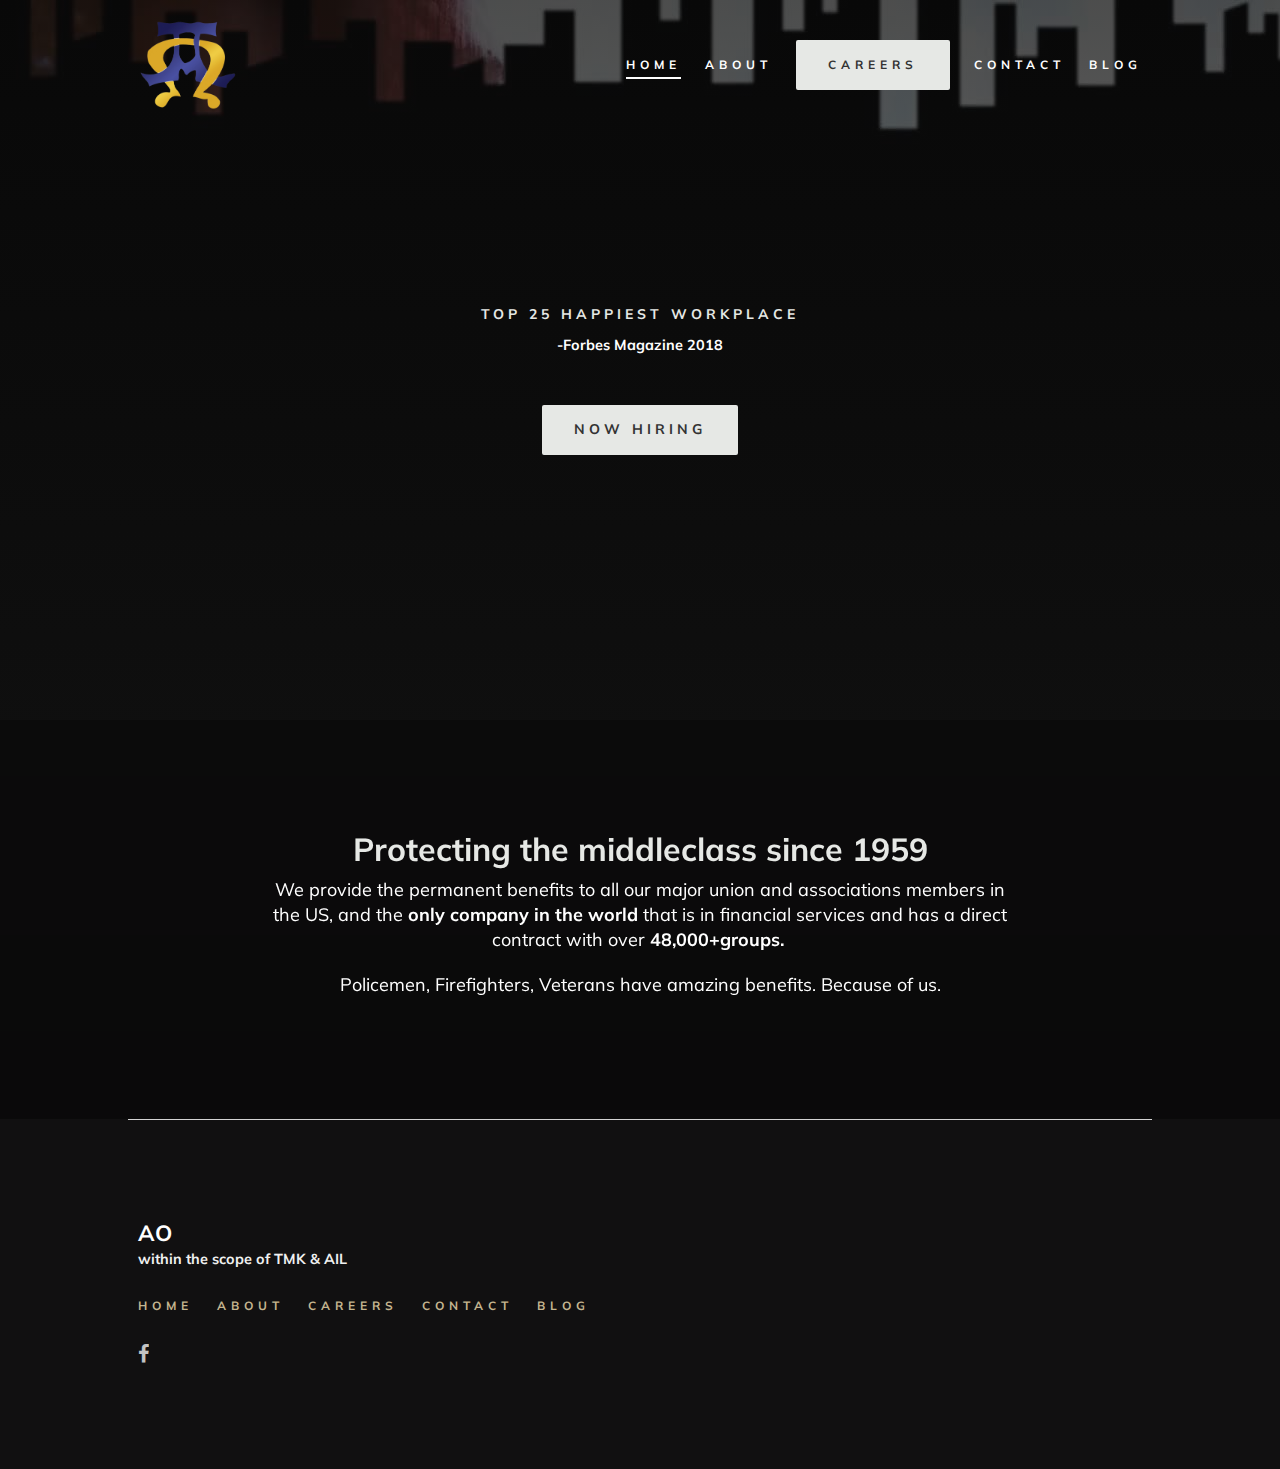
<file: dallasao-staging.b12sites.com/home.html>
<!DOCTYPE html>
<html lang="en">
<!-- Mirrored from dallasao-staging.b12sites.com/home by HTTrack Website Copier/3.x [XR&CO'2014], Wed, 31 Jul 2019 20:29:06 GMT -->
<head>
  <meta charset="utf-8"/>
  <meta content="IE=edge" http-equiv="X-UA-Compatible"/>
  <meta content="en" http-equiv="Content-Language"/>
  <meta content="width=device-width" name="viewport"/>
  <meta content="origin-when-cross-origin" name="referrer"/>

  
    <title>Dallas AO - Union Benefits Services</title>
<meta content="Dallas AO - Union Benefits Services" name="title"/>
<meta content="Dallas AO - We provide the permanent benefits protection programs that the policemen &amp; firefighters have to take care of their families. We are the only company in the world that is in financial services and has a direct contract with over 48,000+groups." name="description"/>
<link href="../cdn.b12.io/client_media/ZVjVPBgb/e11ec1e0-5464-11e9-a2ef-0242ac110003-AO_FAv.png" rel="shortcut icon"/>
<style>
            [data-custom-media-style="797320fe-f734-417d-a9ef-33c9ed74705a"] {
              background-position: 55% 50% !important; background-repeat: no-repeat !important; background-size: cover !important;
            }

            [data-custom-media-style="8db5e2fa-c84b-4ebf-8927-ea8d3dbd30c4"] {
              background-position: 10% 34% !important; background-repeat: no-repeat !important; background-size: 95% !important;
            }

            @media (max-width: 1032px) {
              [data-custom-media-style="8db5e2fa-c84b-4ebf-8927-ea8d3dbd30c4"] { 
                background-position: 50% 50% !important; background-repeat: no-repeat !important; background-size: contain !important; 
              }
            }

            @media (max-width: 808px) {
              [data-custom-media-style="8db5e2fa-c84b-4ebf-8927-ea8d3dbd30c4"] { 
                background-position: 50% 50% !important; background-repeat: no-repeat !important; background-size: contain !important; 
              }
            }

            @media (max-width: 584px) {
              [data-custom-media-style="8db5e2fa-c84b-4ebf-8927-ea8d3dbd30c4"] { 
                background-position: 50% 50% !important; background-repeat: no-repeat !important; background-size: contain !important; 
              }
            }

            @media (max-width: 320px) {
              [data-custom-media-style="8db5e2fa-c84b-4ebf-8927-ea8d3dbd30c4"] { 
                background-position: 50% 50% !important; background-repeat: no-repeat !important; background-size: contain !important; 
              }
            }

            [data-custom-media-style="fb7223f9-a326-4c91-8cc9-28da1df67ade"] {
              background-position: 50% 48% !important; background-repeat: repeat !important; background-size: 100% !important;
            }

            [data-custom-media-style="212dac8b-1333-45a3-a95c-d119bda7e645"] {
              background-position: 50% 50% !important; background-repeat: no-repeat !important; background-size: contain !important;
            }

            @media (max-width: 1032px) {
              [data-custom-media-style="212dac8b-1333-45a3-a95c-d119bda7e645"] { 
                background-position: 50% 50% !important; background-repeat: no-repeat !important; background-size: contain !important; 
              }
            }

            @media (max-width: 808px) {
              [data-custom-media-style="212dac8b-1333-45a3-a95c-d119bda7e645"] { 
                background-position: 50% 50% !important; background-repeat: no-repeat !important; background-size: contain !important; 
              }
            }

            @media (max-width: 584px) {
              [data-custom-media-style="212dac8b-1333-45a3-a95c-d119bda7e645"] { 
                background-position: 50% 50% !important; background-repeat: no-repeat !important; background-size: cover !important; 
              }
            }

            @media (max-width: 320px) {
              [data-custom-media-style="212dac8b-1333-45a3-a95c-d119bda7e645"] { 
                background-position: 50% 50% !important; background-repeat: no-repeat !important; background-size: contain !important; 
              }
            }

            [data-custom-media-style="b9a397ff-7828-48cd-a18b-bc4626556f2e"] {
              background-position: 50% 50% !important; background-repeat: repeat !important; background-size: 0 !important;
            }

            @media (max-width: 1032px) {
              [data-custom-media-style="b9a397ff-7828-48cd-a18b-bc4626556f2e"] { 
                background-position: 50% 50% !important; background-repeat: no-repeat !important; background-size: cover !important; 
              }
            }

            @media (max-width: 808px) {
              [data-custom-media-style="b9a397ff-7828-48cd-a18b-bc4626556f2e"] { 
                background-position: 50% 50% !important; background-repeat: no-repeat !important; background-size: cover !important; 
              }
            }

            @media (max-width: 584px) {
              [data-custom-media-style="b9a397ff-7828-48cd-a18b-bc4626556f2e"] { 
                background-position: 50% 50% !important; background-repeat: no-repeat !important; background-size: cover !important; 
              }
            }

            @media (max-width: 320px) {
              [data-custom-media-style="b9a397ff-7828-48cd-a18b-bc4626556f2e"] { 
                background-position: 50% 50% !important; background-repeat: no-repeat !important; background-size: cover !important; 
              }
            }

            [data-custom-media-style="c1ad2463-9b50-43df-b324-f742288938d2"] {
              background-position: 50% 50% !important; background-repeat: no-repeat !important; background-size: cover !important;
            }

            @media (max-width: 1032px) {
              [data-custom-media-style="c1ad2463-9b50-43df-b324-f742288938d2"] { 
                background-position: 50% 50% !important; background-repeat: no-repeat !important; background-size: cover !important; 
              }
            }

            @media (max-width: 808px) {
              [data-custom-media-style="c1ad2463-9b50-43df-b324-f742288938d2"] { 
                background-position: 50% 50% !important; background-repeat: no-repeat !important; background-size: cover !important; 
              }
            }

            @media (max-width: 584px) {
              [data-custom-media-style="c1ad2463-9b50-43df-b324-f742288938d2"] { 
                background-position: 50% 50% !important; background-repeat: no-repeat !important; background-size: cover !important; 
              }
            }

            @media (max-width: 320px) {
              [data-custom-media-style="c1ad2463-9b50-43df-b324-f742288938d2"] { 
                background-position: 50% 50% !important; background-repeat: no-repeat !important; background-size: cover !important; 
              }
            }

            [data-sb-id="a50c5ec9-40ee-46cb-b0f2-0dc236099db3"] [data-custom-media-style="f2541a73-e682-447d-bc5d-9028bdb9909e"] {
              background-position: 50% 50% !important; background-repeat: repeat !important; background-size: cover !important;
            }

            @media (max-width: 1032px) {
              [data-sb-id="a50c5ec9-40ee-46cb-b0f2-0dc236099db3"] [data-custom-media-style="f2541a73-e682-447d-bc5d-9028bdb9909e"] { 
                background-position: 50% 50% !important; background-repeat: no-repeat !important; background-size: cover !important; 
              }
            }

            @media (max-width: 808px) {
              [data-sb-id="a50c5ec9-40ee-46cb-b0f2-0dc236099db3"] [data-custom-media-style="f2541a73-e682-447d-bc5d-9028bdb9909e"] { 
                background-position: 50% 50% !important; background-repeat: no-repeat !important; background-size: cover !important; 
              }
            }

            @media (max-width: 584px) {
              [data-sb-id="a50c5ec9-40ee-46cb-b0f2-0dc236099db3"] [data-custom-media-style="f2541a73-e682-447d-bc5d-9028bdb9909e"] { 
                background-position: 50% 50% !important; background-repeat: no-repeat !important; background-size: cover !important; 
              }
            }

            @media (max-width: 320px) {
              [data-sb-id="a50c5ec9-40ee-46cb-b0f2-0dc236099db3"] [data-custom-media-style="f2541a73-e682-447d-bc5d-9028bdb9909e"] { 
                background-position: 50% 50% !important; background-repeat: no-repeat !important; background-size: cover !important; 
              }
            }
</style>
<!-- Google Tag Manager -->

<script>(function(w,d,s,l,i){w[l]=w[l]||[];w[l].push({'gtm.start':

new Date().getTime(),event:'gtm.js'});var f=d.getElementsByTagName(s)[0],

j=d.createElement(s),dl=l!='dataLayer'?'&l='+l:'';j.async=true;j.src=

'../www.googletagmanager.com/gtm5445.html?id='+i+dl;f.parentNode.insertBefore(j,f);

})(window,document,'script','dataLayer','GTM-MSXKDCZ');</script>

<!-- End Google Tag Manager -->



<!-- Google Tag Manager (noscript) -->

<noscript></noscript></head><body><iframe height="0" src="https://www.googletagmanager.com/ns.html?id=GTM-MSXKDCZ" style="display:none;visibility:hidden" width="0"></iframe>

<!-- End Google Tag Manager (noscript) -->

<script type="text/javascript">
(function(e,t,o,n,p,r,i){e.prismGlobalObjectAlias=n;e.pgo=e.pgo||function(){(e.pgo.q=e.pgo.q||[]).push(arguments)};e.pgo.l=(new Date).getTime();r=t.createElement("script");r.src=o;r.async=true;i=t.getElementsByTagName("script")[0];i.parentNode.insertBefore(r,i)})(window,document,"../diffuser-cdn.app-us1.com_443/diffuser/diffuser.js","pgo");
  
pgo('setAccount', '1000324898');
pgo('setTrackByDefault', true);
pgo('process');
</script>

<!-- Facebook Pixel Code -->

<script>

!function(f,b,e,v,n,t,s)

{if(f.fbq)return;n=f.fbq=function(){n.callMethod?

n.callMethod.apply(n,arguments):n.queue.push(arguments)};

if(!f._fbq)f._fbq=n;n.push=n;n.loaded=!0;n.version='2.0';

n.queue=[];t=b.createElement(e);t.async=!0;

t.src=v;s=b.getElementsByTagName(e)[0];

s.parentNode.insertBefore(t,s)}(window, document,'script',

'../connect.facebook.net/en_US/fbevents.js');

fbq('init', '676625222772715');

fbq('track', 'PageView');

</script>

<noscript><img height="1" src="https://www.facebook.com/tr?id=676625222772715&amp;ev=PageView&amp;noscript=1" style="display:none" width="1"/></noscript>

<!-- End Facebook Pixel Code -->

<script type="text/javascript">

(function(e,t,o,n,p,r,i){e.prismGlobalObjectAlias=n;e.pgo=e.pgo||function(){(e.pgo.q=e.pgo.q||[]).push(arguments)};e.pgo.l=(new Date).getTime();r=t.createElement("script");r.src=o;r.async=true;i=t.getElementsByTagName("script")[0];i.parentNode.insertBefore(r,i)})(window,document,"../diffuser-cdn.app-us1.com_443/diffuser/diffuser.js","pgo");

pgo('setAccount', '1000324898');

pgo('setTrackByDefault', true);

pgo('process');

</script>

<!-- Global site tag (gtag.js) - Google Analytics -->

<script async="" src="https://www.googletagmanager.com/gtag/js?id=UA-132869963-1"></script>
<script>
window.dataLayer = window.dataLayer || [];
function gtag(){dataLayer.push(arguments);}
gtag('js', new Date());


gtag('config', 'UA-132869963-1');
</script>

      <script>
        var __CLIENT_UID__ = "ZVjVPBgb";
      </script>
    
    
  

  <script crossorigin="anonymous" integrity="sha256-FgpCb/KJQlLNfOu91ta32o/NMZxltwRo8QtmkMRdAu8=" src="../code.jquery.com/jquery-3.3.1.min.js"></script>

  
    <style>
      @charset "UTF-8";.fancybox-enabled{overflow:hidden}.fancybox-enabled body{overflow:visible;height:100%}.fancybox-container{position:fixed;top:0;left:0;width:100%;height:100%;z-index:99993;-webkit-backface-visibility:hidden;backface-visibility:hidden}.fancybox-container~.fancybox-container{z-index:99992}.fancybox-bg{position:absolute;top:0;right:0;bottom:0;left:0;background:#0f0f11;opacity:0;transition-timing-function:cubic-bezier(.55,.06,.68,.19);-webkit-backface-visibility:hidden;backface-visibility:hidden}.fancybox-container--ready .fancybox-bg{opacity:.87;transition-timing-function:cubic-bezier(.22,.61,.36,1)}.fancybox-controls{position:absolute;top:0;left:0;right:0;text-align:center;opacity:0;z-index:99994;transition:opacity .2s;pointer-events:none;-webkit-backface-visibility:hidden;backface-visibility:hidden;direction:ltr}.fancybox-show-controls .fancybox-controls{opacity:1}.fancybox-infobar{display:none}.fancybox-show-infobar .fancybox-infobar{display:inline-block;pointer-events:all}.fancybox-infobar__body{display:inline-block;width:70px;line-height:44px;font-size:13px;font-family:Helvetica Neue,Helvetica,Arial,sans-serif;text-align:center;color:#ddd;background-color:rgba(30,30,30,.7);pointer-events:none;-webkit-user-select:none;-moz-user-select:none;-ms-user-select:none;user-select:none;-webkit-touch-callout:none;-webkit-tap-highlight-color:transparent;-webkit-font-smoothing:subpixel-antialiased}.fancybox-buttons{position:absolute;top:0;right:0;display:none;pointer-events:all}.fancybox-show-buttons .fancybox-buttons{display:block}.fancybox-slider-wrap{overflow:hidden;direction:ltr}.fancybox-slider,.fancybox-slider-wrap{position:absolute;top:0;left:0;bottom:0;right:0;padding:0;margin:0;z-index:99993;-webkit-backface-visibility:hidden;backface-visibility:hidden;-webkit-tap-highlight-color:transparent}.fancybox-slide{position:absolute;top:0;left:0;width:100%;height:100%;margin:0;padding:0;overflow:auto;outline:none;white-space:normal;box-sizing:border-box;text-align:center;z-index:99994;-webkit-overflow-scrolling:touch}.fancybox-slide:before{content:"";height:100%;width:0}.fancybox-slide:before,.fancybox-slide>*{display:inline-block;vertical-align:middle}.fancybox-slide>*{position:relative;padding:24px;margin:44px 0;border-width:0;text-align:left;background-color:#fff;overflow:auto;box-sizing:border-box}.fancybox-slide--image{overflow:hidden}.fancybox-slide--image:before{display:none}.fancybox-content{display:inline-block;position:relative;margin:44px auto;padding:0;border:0;width:80%;height:calc(100% - 88px);vertical-align:middle;line-height:normal;text-align:left;white-space:normal;outline:none;font-size:16px;font-family:Arial,sans-serif;box-sizing:border-box;-webkit-tap-highlight-color:transparent;-webkit-overflow-scrolling:touch}.fancybox-iframe{display:block;margin:0;padding:0;border:0;width:100%;height:100%;background:#fff}.fancybox-slide--video .fancybox-content,.fancybox-slide--video .fancybox-iframe{background:transparent}.fancybox-placeholder{z-index:99995;background:transparent;cursor:default;overflow:visible;-webkit-transform-origin:top left;-ms-transform-origin:top left;transform-origin:top left;background-size:100% 100%;background-repeat:no-repeat;-webkit-backface-visibility:hidden;backface-visibility:hidden}.fancybox-image,.fancybox-placeholder,.fancybox-spaceball{position:absolute;top:0;left:0;margin:0;padding:0;border:0}.fancybox-image,.fancybox-spaceball{width:100%;height:100%;max-width:none;max-height:none;background:transparent;background-size:100% 100%}.fancybox-controls--canzoomOut .fancybox-placeholder{cursor:-webkit-zoom-out;cursor:zoom-out}.fancybox-controls--canzoomIn .fancybox-placeholder{cursor:-webkit-zoom-in;cursor:zoom-in}.fancybox-controls--canGrab .fancybox-placeholder{cursor:-webkit-grab;cursor:grab}.fancybox-controls--isGrabbing .fancybox-placeholder{cursor:-webkit-grabbing;cursor:grabbing}.fancybox-spaceball{z-index:1}.fancybox-tmp{position:absolute;top:-9999px;left:-9999px;visibility:hidden}.fancybox-error{position:absolute;margin:0;padding:40px;top:50%;left:50%;width:380px;max-width:100%;-webkit-transform:translate(-50%,-50%);-ms-transform:translate(-50%,-50%);transform:translate(-50%,-50%);background:#fff;cursor:default}.fancybox-error p{margin:0;padding:0;color:#444;font:16px/20px Helvetica Neue,Helvetica,Arial,sans-serif}.fancybox-close-small{position:absolute;top:0;right:0;width:44px;height:44px;padding:0;margin:0;border:0;border-radius:0;outline:none;background:transparent;z-index:10;cursor:pointer}.fancybox-close-small:after{content:"Ã";position:absolute;top:5px;right:5px;width:30px;height:30px;font:20px/30px Arial,Helvetica Neue,Helvetica,sans-serif;color:#888;font-weight:300;text-align:center;border-radius:50%;border-width:0;background:#fff;transition:background .2s;box-sizing:border-box;z-index:2}.fancybox-close-small:focus:after{outline:1px dotted #888}.fancybox-slide--video .fancybox-close-small{top:-36px;right:-36px;background:transparent}.fancybox-close-small:hover:after{color:#555;background:#eee}.fancybox-caption-wrap{position:absolute;bottom:0;left:0;right:0;padding:60px 30px 0;z-index:99998;-webkit-backface-visibility:hidden;backface-visibility:hidden;box-sizing:border-box;background:linear-gradient(180deg,transparent 0,rgba(0,0,0,.1) 20%,rgba(0,0,0,.2) 40%,rgba(0,0,0,.6) 80%,rgba(0,0,0,.8));opacity:0;transition:opacity .2s;pointer-events:none}.fancybox-show-caption .fancybox-caption-wrap{opacity:1}.fancybox-caption{padding:30px 0;border-top:1px solid hsla(0,0%,100%,.4);font-size:14px;font-family:Helvetica Neue,Helvetica,Arial,sans-serif;color:#fff;line-height:20px;-webkit-text-size-adjust:none}.fancybox-caption a,.fancybox-caption button{pointer-events:all}.fancybox-caption a{color:#fff;text-decoration:underline}.fancybox-button{display:inline-block;position:relative;width:44px;height:44px;line-height:44px;margin:0;padding:0;border:0;border-radius:0;cursor:pointer;background:transparent;color:#fff;box-sizing:border-box;vertical-align:top;outline:none}.fancybox-button--disabled{cursor:default;pointer-events:none}.fancybox-button,.fancybox-infobar__body{background:rgba(30,30,30,.6)}.fancybox-button:hover{background:rgba(0,0,0,.8)}.fancybox-button:after,.fancybox-button:before{content:"";pointer-events:none;position:absolute;border-color:#fff;background-color:currentColor;color:currentColor;opacity:.9;box-sizing:border-box;display:inline-block}.fancybox-button--disabled:after,.fancybox-button--disabled:before{opacity:.5}.fancybox-button--left:after{left:20px;-webkit-transform:rotate(-135deg);-ms-transform:rotate(-135deg);transform:rotate(-135deg)}.fancybox-button--left:after,.fancybox-button--right:after{top:18px;width:6px;height:6px;background:transparent;border-top:2px solid;border-right:2px solid}.fancybox-button--right:after{right:20px;-webkit-transform:rotate(45deg);-ms-transform:rotate(45deg);transform:rotate(45deg)}.fancybox-button--left{border-bottom-left-radius:5px}.fancybox-button--right{border-bottom-right-radius:5px}.fancybox-button--close{float:right}.fancybox-button--close:after,.fancybox-button--close:before{content:"";display:inline-block;position:absolute;height:2px;width:16px;top:calc(50% - 1px);left:calc(50% - 8px)}.fancybox-button--close:before{-webkit-transform:rotate(45deg);-ms-transform:rotate(45deg);transform:rotate(45deg)}.fancybox-button--close:after{-webkit-transform:rotate(-45deg);-ms-transform:rotate(-45deg);transform:rotate(-45deg)}.fancybox-loading{border:6px solid hsla(0,0%,39.2%,.4);border-top-color:hsla(0,0%,100%,.6);border-radius:100%;height:50px;width:50px;-webkit-animation:fancybox-rotate .8s linear infinite;animation:fancybox-rotate .8s linear infinite;background:transparent;position:absolute;top:50%;left:50%;margin-top:-25px;margin-left:-25px;z-index:99999}@-webkit-keyframes fancybox-rotate{0%{-webkit-transform:rotate(0deg);transform:rotate(0deg)}to{-webkit-transform:rotate(359deg);transform:rotate(359deg)}}@keyframes fancybox-rotate{0%{-webkit-transform:rotate(0deg);transform:rotate(0deg)}to{-webkit-transform:rotate(359deg);transform:rotate(359deg)}}@media (max-width:800px){.fancybox-controls{text-align:left}.fancybox-button--left,.fancybox-button--right,.fancybox-buttons button:not(.fancybox-button--close){display:none!important}.fancybox-caption{padding:20px 0;margin:0}}.fancybox-button--fullscreen:before{width:15px;height:11px;left:15px;top:16px;border:2px solid;background:none}.fancybox-button--play:before{top:16px;left:18px;width:0;height:0;border-top:6px inset transparent;border-bottom:6px inset transparent;border-left:10px solid;border-radius:1px;background:transparent}.fancybox-button--pause:before{top:16px;left:18px;width:7px;height:11px;border-style:solid;border-width:0 2px;background:transparent}.fancybox-button--thumbs span{font-size:23px}.fancybox-button--thumbs:before{top:20px;left:21px;width:3px;height:3px;box-shadow:0 -4px 0,-4px -4px 0,4px -4px 0,inset 0 0 0 32px,-4px 0 0,4px 0 0,0 4px 0,-4px 4px 0,4px 4px 0}.fancybox-container--thumbs .fancybox-caption-wrap,.fancybox-container--thumbs .fancybox-controls,.fancybox-container--thumbs .fancybox-slider-wrap{right:220px}.fancybox-thumbs{position:absolute;top:0;right:0;bottom:0;left:auto;width:220px;margin:0;padding:5px 5px 0 0;background:#fff;z-index:99993;word-break:normal;-webkit-overflow-scrolling:touch;-webkit-tap-highlight-color:transparent;box-sizing:border-box}.fancybox-thumbs>ul{list-style:none;position:absolute;position:relative;width:100%;height:100%;margin:0;padding:0;overflow-x:hidden;overflow-y:auto;font-size:0}.fancybox-thumbs>ul>li{float:left;overflow:hidden;max-width:50%;padding:0;margin:0;width:105px;height:75px;position:relative;cursor:pointer;outline:none;border-color:#fff;border-style:solid;border-width:0 0 5px 5px;-webkit-tap-highlight-color:transparent;-webkit-backface-visibility:hidden;backface-visibility:hidden;box-sizing:border-box}li.fancybox-thumbs-loading{background:rgba(0,0,0,.1)}.fancybox-thumbs>ul>li>img{position:absolute;top:0;left:0;min-width:100%;min-height:100%;max-width:none;max-height:none;-webkit-touch-callout:none;-webkit-user-select:none;-moz-user-select:none;-ms-user-select:none;user-select:none}.fancybox-thumbs>ul>li:before{content:"";position:absolute;top:0;right:0;bottom:0;left:0;border-radius:2px;border:4px solid #4ea7f9;z-index:99991;opacity:0;transition:all .2s cubic-bezier(.25,.46,.45,.94)}.fancybox-thumbs>ul>li.fancybox-thumbs-active:before{opacity:1}@media (max-width:800px){.fancybox-thumbs{display:none!important}.fancybox-container--thumbs .fancybox-caption-wrap,.fancybox-container--thumbs .fancybox-controls,.fancybox-container--thumbs .fancybox-slider-wrap{right:0}}

/*!
 *  Font Awesome 4.7.0 by @davegandy - http://fontawesome.io - @fontawesome
 *  License - http://fontawesome.io/license (Font: SIL OFL 1.1, CSS: MIT License)
 */@font-face{font-family:FontAwesome;src:url(assets/fonts/fontawesome-webfont-440d3a13-5a93-4da4-8f67-c0a65f82308e.eot);src:url(assets/fonts/fontawesome-webfont-440d3a13-5a93-4da4-8f67-c0a65f82308ed41d.eot?#iefix&v=4.7.0) format("embedded-opentype"),url(assets/fonts/fontawesome-webfont-440d3a13-5a93-4da4-8f67-c0a65f82308e.woff2) format("woff2"),url(assets/fonts/fontawesome-webfont-440d3a13-5a93-4da4-8f67-c0a65f82308e.woff) format("woff"),url(assets/fonts/fontawesome-webfont-440d3a13-5a93-4da4-8f67-c0a65f82308e.ttf) format("truetype"),url(assets/fonts/fontawesome-webfont-440d3a13-5a93-4da4-8f67-c0a65f82308e.svg#fontawesomeregular) format("svg");font-weight:400;font-style:normal}.fa{display:inline-block;font:normal normal normal 14px/1 FontAwesome;font-size:inherit;text-rendering:auto;-webkit-font-smoothing:antialiased;-moz-osx-font-smoothing:grayscale}.fa-lg{font-size:1.33333333em;line-height:.75em;vertical-align:-15%}.fa-2x{font-size:2em}.fa-3x{font-size:3em}.fa-4x{font-size:4em}.fa-5x{font-size:5em}.fa-fw{width:1.28571429em;text-align:center}.fa-ul{padding-left:0;margin-left:2.14285714em;list-style-type:none}.fa-ul>li{position:relative}.fa-li{position:absolute;left:-2.14285714em;width:2.14285714em;top:.14285714em;text-align:center}.fa-li.fa-lg{left:-1.85714286em}.fa-border{padding:.2em .25em .15em;border:.08em solid #eee;border-radius:.1em}.fa-pull-left{float:left}.fa-pull-right{float:right}.fa.fa-pull-left{margin-right:.3em}.fa.fa-pull-right{margin-left:.3em}.pull-right{float:right}.pull-left{float:left}.fa.pull-left{margin-right:.3em}.fa.pull-right{margin-left:.3em}.fa-spin{-webkit-animation:fa-spin 2s linear infinite;animation:fa-spin 2s linear infinite}.fa-pulse{-webkit-animation:fa-spin 1s steps(8) infinite;animation:fa-spin 1s steps(8) infinite}@-webkit-keyframes fa-spin{0%{-webkit-transform:rotate(0deg);transform:rotate(0deg)}to{-webkit-transform:rotate(359deg);transform:rotate(359deg)}}@keyframes fa-spin{0%{-webkit-transform:rotate(0deg);transform:rotate(0deg)}to{-webkit-transform:rotate(359deg);transform:rotate(359deg)}}.fa-rotate-90{-ms-filter:"progid:DXImageTransform.Microsoft.BasicImage(rotation=1)";-webkit-transform:rotate(90deg);-ms-transform:rotate(90deg);transform:rotate(90deg)}.fa-rotate-180{-ms-filter:"progid:DXImageTransform.Microsoft.BasicImage(rotation=2)";-webkit-transform:rotate(180deg);-ms-transform:rotate(180deg);transform:rotate(180deg)}.fa-rotate-270{-ms-filter:"progid:DXImageTransform.Microsoft.BasicImage(rotation=3)";-webkit-transform:rotate(270deg);-ms-transform:rotate(270deg);transform:rotate(270deg)}.fa-flip-horizontal{-ms-filter:"progid:DXImageTransform.Microsoft.BasicImage(rotation=0, mirror=1)";-webkit-transform:scaleX(-1);-ms-transform:scaleX(-1);transform:scaleX(-1)}.fa-flip-vertical{-ms-filter:"progid:DXImageTransform.Microsoft.BasicImage(rotation=2, mirror=1)";-webkit-transform:scaleY(-1);-ms-transform:scaleY(-1);transform:scaleY(-1)}:root .fa-flip-horizontal,:root .fa-flip-vertical,:root .fa-rotate-90,:root .fa-rotate-180,:root .fa-rotate-270{filter:none}.fa-stack{position:relative;display:inline-block;width:2em;height:2em;line-height:2em;vertical-align:middle}.fa-stack-1x,.fa-stack-2x{position:absolute;left:0;width:100%;text-align:center}.fa-stack-1x{line-height:inherit}.fa-stack-2x{font-size:2em}.fa-inverse{color:#fff}.fa-glass:before{content:"\f000"}.fa-music:before{content:"\f001"}.fa-search:before{content:"\f002"}.fa-envelope-o:before{content:"\f003"}.fa-heart:before{content:"\f004"}.fa-star:before{content:"\f005"}.fa-star-o:before{content:"\f006"}.fa-user:before{content:"\f007"}.fa-film:before{content:"\f008"}.fa-th-large:before{content:"\f009"}.fa-th:before{content:"\f00a"}.fa-th-list:before{content:"\f00b"}.fa-check:before{content:"\f00c"}.fa-close:before,.fa-remove:before,.fa-times:before{content:"\f00d"}.fa-search-plus:before{content:"\f00e"}.fa-search-minus:before{content:"\f010"}.fa-power-off:before{content:"\f011"}.fa-signal:before{content:"\f012"}.fa-cog:before,.fa-gear:before{content:"\f013"}.fa-trash-o:before{content:"\f014"}.fa-home:before{content:"\f015"}.fa-file-o:before{content:"\f016"}.fa-clock-o:before{content:"\f017"}.fa-road:before{content:"\f018"}.fa-download:before{content:"\f019"}.fa-arrow-circle-o-down:before{content:"\f01a"}.fa-arrow-circle-o-up:before{content:"\f01b"}.fa-inbox:before{content:"\f01c"}.fa-play-circle-o:before{content:"\f01d"}.fa-repeat:before,.fa-rotate-right:before{content:"\f01e"}.fa-refresh:before{content:"\f021"}.fa-list-alt:before{content:"\f022"}.fa-lock:before{content:"\f023"}.fa-flag:before{content:"\f024"}.fa-headphones:before{content:"\f025"}.fa-volume-off:before{content:"\f026"}.fa-volume-down:before{content:"\f027"}.fa-volume-up:before{content:"\f028"}.fa-qrcode:before{content:"\f029"}.fa-barcode:before{content:"\f02a"}.fa-tag:before{content:"\f02b"}.fa-tags:before{content:"\f02c"}.fa-book:before{content:"\f02d"}.fa-bookmark:before{content:"\f02e"}.fa-print:before{content:"\f02f"}.fa-camera:before{content:"\f030"}.fa-font:before{content:"\f031"}.fa-bold:before{content:"\f032"}.fa-italic:before{content:"\f033"}.fa-text-height:before{content:"\f034"}.fa-text-width:before{content:"\f035"}.fa-align-left:before{content:"\f036"}.fa-align-center:before{content:"\f037"}.fa-align-right:before{content:"\f038"}.fa-align-justify:before{content:"\f039"}.fa-list:before{content:"\f03a"}.fa-dedent:before,.fa-outdent:before{content:"\f03b"}.fa-indent:before{content:"\f03c"}.fa-video-camera:before{content:"\f03d"}.fa-image:before,.fa-photo:before,.fa-picture-o:before{content:"\f03e"}.fa-pencil:before{content:"\f040"}.fa-map-marker:before{content:"\f041"}.fa-adjust:before{content:"\f042"}.fa-tint:before{content:"\f043"}.fa-edit:before,.fa-pencil-square-o:before{content:"\f044"}.fa-share-square-o:before{content:"\f045"}.fa-check-square-o:before{content:"\f046"}.fa-arrows:before{content:"\f047"}.fa-step-backward:before{content:"\f048"}.fa-fast-backward:before{content:"\f049"}.fa-backward:before{content:"\f04a"}.fa-play:before{content:"\f04b"}.fa-pause:before{content:"\f04c"}.fa-stop:before{content:"\f04d"}.fa-forward:before{content:"\f04e"}.fa-fast-forward:before{content:"\f050"}.fa-step-forward:before{content:"\f051"}.fa-eject:before{content:"\f052"}.fa-chevron-left:before{content:"\f053"}.fa-chevron-right:before{content:"\f054"}.fa-plus-circle:before{content:"\f055"}.fa-minus-circle:before{content:"\f056"}.fa-times-circle:before{content:"\f057"}.fa-check-circle:before{content:"\f058"}.fa-question-circle:before{content:"\f059"}.fa-info-circle:before{content:"\f05a"}.fa-crosshairs:before{content:"\f05b"}.fa-times-circle-o:before{content:"\f05c"}.fa-check-circle-o:before{content:"\f05d"}.fa-ban:before{content:"\f05e"}.fa-arrow-left:before{content:"\f060"}.fa-arrow-right:before{content:"\f061"}.fa-arrow-up:before{content:"\f062"}.fa-arrow-down:before{content:"\f063"}.fa-mail-forward:before,.fa-share:before{content:"\f064"}.fa-expand:before{content:"\f065"}.fa-compress:before{content:"\f066"}.fa-plus:before{content:"\f067"}.fa-minus:before{content:"\f068"}.fa-asterisk:before{content:"\f069"}.fa-exclamation-circle:before{content:"\f06a"}.fa-gift:before{content:"\f06b"}.fa-leaf:before{content:"\f06c"}.fa-fire:before{content:"\f06d"}.fa-eye:before{content:"\f06e"}.fa-eye-slash:before{content:"\f070"}.fa-exclamation-triangle:before,.fa-warning:before{content:"\f071"}.fa-plane:before{content:"\f072"}.fa-calendar:before{content:"\f073"}.fa-random:before{content:"\f074"}.fa-comment:before{content:"\f075"}.fa-magnet:before{content:"\f076"}.fa-chevron-up:before{content:"\f077"}.fa-chevron-down:before{content:"\f078"}.fa-retweet:before{content:"\f079"}.fa-shopping-cart:before{content:"\f07a"}.fa-folder:before{content:"\f07b"}.fa-folder-open:before{content:"\f07c"}.fa-arrows-v:before{content:"\f07d"}.fa-arrows-h:before{content:"\f07e"}.fa-bar-chart-o:before,.fa-bar-chart:before{content:"\f080"}.fa-twitter-square:before{content:"\f081"}.fa-facebook-square:before{content:"\f082"}.fa-camera-retro:before{content:"\f083"}.fa-key:before{content:"\f084"}.fa-cogs:before,.fa-gears:before{content:"\f085"}.fa-comments:before{content:"\f086"}.fa-thumbs-o-up:before{content:"\f087"}.fa-thumbs-o-down:before{content:"\f088"}.fa-star-half:before{content:"\f089"}.fa-heart-o:before{content:"\f08a"}.fa-sign-out:before{content:"\f08b"}.fa-linkedin-square:before{content:"\f08c"}.fa-thumb-tack:before{content:"\f08d"}.fa-external-link:before{content:"\f08e"}.fa-sign-in:before{content:"\f090"}.fa-trophy:before{content:"\f091"}.fa-github-square:before{content:"\f092"}.fa-upload:before{content:"\f093"}.fa-lemon-o:before{content:"\f094"}.fa-phone:before{content:"\f095"}.fa-square-o:before{content:"\f096"}.fa-bookmark-o:before{content:"\f097"}.fa-phone-square:before{content:"\f098"}.fa-twitter:before{content:"\f099"}.fa-facebook-f:before,.fa-facebook:before{content:"\f09a"}.fa-github:before{content:"\f09b"}.fa-unlock:before{content:"\f09c"}.fa-credit-card:before{content:"\f09d"}.fa-feed:before,.fa-rss:before{content:"\f09e"}.fa-hdd-o:before{content:"\f0a0"}.fa-bullhorn:before{content:"\f0a1"}.fa-bell:before{content:"\f0f3"}.fa-certificate:before{content:"\f0a3"}.fa-hand-o-right:before{content:"\f0a4"}.fa-hand-o-left:before{content:"\f0a5"}.fa-hand-o-up:before{content:"\f0a6"}.fa-hand-o-down:before{content:"\f0a7"}.fa-arrow-circle-left:before{content:"\f0a8"}.fa-arrow-circle-right:before{content:"\f0a9"}.fa-arrow-circle-up:before{content:"\f0aa"}.fa-arrow-circle-down:before{content:"\f0ab"}.fa-globe:before{content:"\f0ac"}.fa-wrench:before{content:"\f0ad"}.fa-tasks:before{content:"\f0ae"}.fa-filter:before{content:"\f0b0"}.fa-briefcase:before{content:"\f0b1"}.fa-arrows-alt:before{content:"\f0b2"}.fa-group:before,.fa-users:before{content:"\f0c0"}.fa-chain:before,.fa-link:before{content:"\f0c1"}.fa-cloud:before{content:"\f0c2"}.fa-flask:before{content:"\f0c3"}.fa-cut:before,.fa-scissors:before{content:"\f0c4"}.fa-copy:before,.fa-files-o:before{content:"\f0c5"}.fa-paperclip:before{content:"\f0c6"}.fa-floppy-o:before,.fa-save:before{content:"\f0c7"}.fa-square:before{content:"\f0c8"}.fa-bars:before,.fa-navicon:before,.fa-reorder:before{content:"\f0c9"}.fa-list-ul:before{content:"\f0ca"}.fa-list-ol:before{content:"\f0cb"}.fa-strikethrough:before{content:"\f0cc"}.fa-underline:before{content:"\f0cd"}.fa-table:before{content:"\f0ce"}.fa-magic:before{content:"\f0d0"}.fa-truck:before{content:"\f0d1"}.fa-pinterest:before{content:"\f0d2"}.fa-pinterest-square:before{content:"\f0d3"}.fa-google-plus-square:before{content:"\f0d4"}.fa-google-plus:before{content:"\f0d5"}.fa-money:before{content:"\f0d6"}.fa-caret-down:before{content:"\f0d7"}.fa-caret-up:before{content:"\f0d8"}.fa-caret-left:before{content:"\f0d9"}.fa-caret-right:before{content:"\f0da"}.fa-columns:before{content:"\f0db"}.fa-sort:before,.fa-unsorted:before{content:"\f0dc"}.fa-sort-desc:before,.fa-sort-down:before{content:"\f0dd"}.fa-sort-asc:before,.fa-sort-up:before{content:"\f0de"}.fa-envelope:before{content:"\f0e0"}.fa-linkedin:before{content:"\f0e1"}.fa-rotate-left:before,.fa-undo:before{content:"\f0e2"}.fa-gavel:before,.fa-legal:before{content:"\f0e3"}.fa-dashboard:before,.fa-tachometer:before{content:"\f0e4"}.fa-comment-o:before{content:"\f0e5"}.fa-comments-o:before{content:"\f0e6"}.fa-bolt:before,.fa-flash:before{content:"\f0e7"}.fa-sitemap:before{content:"\f0e8"}.fa-umbrella:before{content:"\f0e9"}.fa-clipboard:before,.fa-paste:before{content:"\f0ea"}.fa-lightbulb-o:before{content:"\f0eb"}.fa-exchange:before{content:"\f0ec"}.fa-cloud-download:before{content:"\f0ed"}.fa-cloud-upload:before{content:"\f0ee"}.fa-user-md:before{content:"\f0f0"}.fa-stethoscope:before{content:"\f0f1"}.fa-suitcase:before{content:"\f0f2"}.fa-bell-o:before{content:"\f0a2"}.fa-coffee:before{content:"\f0f4"}.fa-cutlery:before{content:"\f0f5"}.fa-file-text-o:before{content:"\f0f6"}.fa-building-o:before{content:"\f0f7"}.fa-hospital-o:before{content:"\f0f8"}.fa-ambulance:before{content:"\f0f9"}.fa-medkit:before{content:"\f0fa"}.fa-fighter-jet:before{content:"\f0fb"}.fa-beer:before{content:"\f0fc"}.fa-h-square:before{content:"\f0fd"}.fa-plus-square:before{content:"\f0fe"}.fa-angle-double-left:before{content:"\f100"}.fa-angle-double-right:before{content:"\f101"}.fa-angle-double-up:before{content:"\f102"}.fa-angle-double-down:before{content:"\f103"}.fa-angle-left:before{content:"\f104"}.fa-angle-right:before{content:"\f105"}.fa-angle-up:before{content:"\f106"}.fa-angle-down:before{content:"\f107"}.fa-desktop:before{content:"\f108"}.fa-laptop:before{content:"\f109"}.fa-tablet:before{content:"\f10a"}.fa-mobile-phone:before,.fa-mobile:before{content:"\f10b"}.fa-circle-o:before{content:"\f10c"}.fa-quote-left:before{content:"\f10d"}.fa-quote-right:before{content:"\f10e"}.fa-spinner:before{content:"\f110"}.fa-circle:before{content:"\f111"}.fa-mail-reply:before,.fa-reply:before{content:"\f112"}.fa-github-alt:before{content:"\f113"}.fa-folder-o:before{content:"\f114"}.fa-folder-open-o:before{content:"\f115"}.fa-smile-o:before{content:"\f118"}.fa-frown-o:before{content:"\f119"}.fa-meh-o:before{content:"\f11a"}.fa-gamepad:before{content:"\f11b"}.fa-keyboard-o:before{content:"\f11c"}.fa-flag-o:before{content:"\f11d"}.fa-flag-checkered:before{content:"\f11e"}.fa-terminal:before{content:"\f120"}.fa-code:before{content:"\f121"}.fa-mail-reply-all:before,.fa-reply-all:before{content:"\f122"}.fa-star-half-empty:before,.fa-star-half-full:before,.fa-star-half-o:before{content:"\f123"}.fa-location-arrow:before{content:"\f124"}.fa-crop:before{content:"\f125"}.fa-code-fork:before{content:"\f126"}.fa-chain-broken:before,.fa-unlink:before{content:"\f127"}.fa-question:before{content:"\f128"}.fa-info:before{content:"\f129"}.fa-exclamation:before{content:"\f12a"}.fa-superscript:before{content:"\f12b"}.fa-subscript:before{content:"\f12c"}.fa-eraser:before{content:"\f12d"}.fa-puzzle-piece:before{content:"\f12e"}.fa-microphone:before{content:"\f130"}.fa-microphone-slash:before{content:"\f131"}.fa-shield:before{content:"\f132"}.fa-calendar-o:before{content:"\f133"}.fa-fire-extinguisher:before{content:"\f134"}.fa-rocket:before{content:"\f135"}.fa-maxcdn:before{content:"\f136"}.fa-chevron-circle-left:before{content:"\f137"}.fa-chevron-circle-right:before{content:"\f138"}.fa-chevron-circle-up:before{content:"\f139"}.fa-chevron-circle-down:before{content:"\f13a"}.fa-html5:before{content:"\f13b"}.fa-css3:before{content:"\f13c"}.fa-anchor:before{content:"\f13d"}.fa-unlock-alt:before{content:"\f13e"}.fa-bullseye:before{content:"\f140"}.fa-ellipsis-h:before{content:"\f141"}.fa-ellipsis-v:before{content:"\f142"}.fa-rss-square:before{content:"\f143"}.fa-play-circle:before{content:"\f144"}.fa-ticket:before{content:"\f145"}.fa-minus-square:before{content:"\f146"}.fa-minus-square-o:before{content:"\f147"}.fa-level-up:before{content:"\f148"}.fa-level-down:before{content:"\f149"}.fa-check-square:before{content:"\f14a"}.fa-pencil-square:before{content:"\f14b"}.fa-external-link-square:before{content:"\f14c"}.fa-share-square:before{content:"\f14d"}.fa-compass:before{content:"\f14e"}.fa-caret-square-o-down:before,.fa-toggle-down:before{content:"\f150"}.fa-caret-square-o-up:before,.fa-toggle-up:before{content:"\f151"}.fa-caret-square-o-right:before,.fa-toggle-right:before{content:"\f152"}.fa-eur:before,.fa-euro:before{content:"\f153"}.fa-gbp:before{content:"\f154"}.fa-dollar:before,.fa-usd:before{content:"\f155"}.fa-inr:before,.fa-rupee:before{content:"\f156"}.fa-cny:before,.fa-jpy:before,.fa-rmb:before,.fa-yen:before{content:"\f157"}.fa-rouble:before,.fa-rub:before,.fa-ruble:before{content:"\f158"}.fa-krw:before,.fa-won:before{content:"\f159"}.fa-bitcoin:before,.fa-btc:before{content:"\f15a"}.fa-file:before{content:"\f15b"}.fa-file-text:before{content:"\f15c"}.fa-sort-alpha-asc:before{content:"\f15d"}.fa-sort-alpha-desc:before{content:"\f15e"}.fa-sort-amount-asc:before{content:"\f160"}.fa-sort-amount-desc:before{content:"\f161"}.fa-sort-numeric-asc:before{content:"\f162"}.fa-sort-numeric-desc:before{content:"\f163"}.fa-thumbs-up:before{content:"\f164"}.fa-thumbs-down:before{content:"\f165"}.fa-youtube-square:before{content:"\f166"}.fa-youtube:before{content:"\f167"}.fa-xing:before{content:"\f168"}.fa-xing-square:before{content:"\f169"}.fa-youtube-play:before{content:"\f16a"}.fa-dropbox:before{content:"\f16b"}.fa-stack-overflow:before{content:"\f16c"}.fa-instagram:before{content:"\f16d"}.fa-flickr:before{content:"\f16e"}.fa-adn:before{content:"\f170"}.fa-bitbucket:before{content:"\f171"}.fa-bitbucket-square:before{content:"\f172"}.fa-tumblr:before{content:"\f173"}.fa-tumblr-square:before{content:"\f174"}.fa-long-arrow-down:before{content:"\f175"}.fa-long-arrow-up:before{content:"\f176"}.fa-long-arrow-left:before{content:"\f177"}.fa-long-arrow-right:before{content:"\f178"}.fa-apple:before{content:"\f179"}.fa-windows:before{content:"\f17a"}.fa-android:before{content:"\f17b"}.fa-linux:before{content:"\f17c"}.fa-dribbble:before{content:"\f17d"}.fa-skype:before{content:"\f17e"}.fa-foursquare:before{content:"\f180"}.fa-trello:before{content:"\f181"}.fa-female:before{content:"\f182"}.fa-male:before{content:"\f183"}.fa-gittip:before,.fa-gratipay:before{content:"\f184"}.fa-sun-o:before{content:"\f185"}.fa-moon-o:before{content:"\f186"}.fa-archive:before{content:"\f187"}.fa-bug:before{content:"\f188"}.fa-vk:before{content:"\f189"}.fa-weibo:before{content:"\f18a"}.fa-renren:before{content:"\f18b"}.fa-pagelines:before{content:"\f18c"}.fa-stack-exchange:before{content:"\f18d"}.fa-arrow-circle-o-right:before{content:"\f18e"}.fa-arrow-circle-o-left:before{content:"\f190"}.fa-caret-square-o-left:before,.fa-toggle-left:before{content:"\f191"}.fa-dot-circle-o:before{content:"\f192"}.fa-wheelchair:before{content:"\f193"}.fa-vimeo-square:before{content:"\f194"}.fa-try:before,.fa-turkish-lira:before{content:"\f195"}.fa-plus-square-o:before{content:"\f196"}.fa-space-shuttle:before{content:"\f197"}.fa-slack:before{content:"\f198"}.fa-envelope-square:before{content:"\f199"}.fa-wordpress:before{content:"\f19a"}.fa-openid:before{content:"\f19b"}.fa-bank:before,.fa-institution:before,.fa-university:before{content:"\f19c"}.fa-graduation-cap:before,.fa-mortar-board:before{content:"\f19d"}.fa-yahoo:before{content:"\f19e"}.fa-google:before{content:"\f1a0"}.fa-reddit:before{content:"\f1a1"}.fa-reddit-square:before{content:"\f1a2"}.fa-stumbleupon-circle:before{content:"\f1a3"}.fa-stumbleupon:before{content:"\f1a4"}.fa-delicious:before{content:"\f1a5"}.fa-digg:before{content:"\f1a6"}.fa-pied-piper-pp:before{content:"\f1a7"}.fa-pied-piper-alt:before{content:"\f1a8"}.fa-drupal:before{content:"\f1a9"}.fa-joomla:before{content:"\f1aa"}.fa-language:before{content:"\f1ab"}.fa-fax:before{content:"\f1ac"}.fa-building:before{content:"\f1ad"}.fa-child:before{content:"\f1ae"}.fa-paw:before{content:"\f1b0"}.fa-spoon:before{content:"\f1b1"}.fa-cube:before{content:"\f1b2"}.fa-cubes:before{content:"\f1b3"}.fa-behance:before{content:"\f1b4"}.fa-behance-square:before{content:"\f1b5"}.fa-steam:before{content:"\f1b6"}.fa-steam-square:before{content:"\f1b7"}.fa-recycle:before{content:"\f1b8"}.fa-automobile:before,.fa-car:before{content:"\f1b9"}.fa-cab:before,.fa-taxi:before{content:"\f1ba"}.fa-tree:before{content:"\f1bb"}.fa-spotify:before{content:"\f1bc"}.fa-deviantart:before{content:"\f1bd"}.fa-soundcloud:before{content:"\f1be"}.fa-database:before{content:"\f1c0"}.fa-file-pdf-o:before{content:"\f1c1"}.fa-file-word-o:before{content:"\f1c2"}.fa-file-excel-o:before{content:"\f1c3"}.fa-file-powerpoint-o:before{content:"\f1c4"}.fa-file-image-o:before,.fa-file-photo-o:before,.fa-file-picture-o:before{content:"\f1c5"}.fa-file-archive-o:before,.fa-file-zip-o:before{content:"\f1c6"}.fa-file-audio-o:before,.fa-file-sound-o:before{content:"\f1c7"}.fa-file-movie-o:before,.fa-file-video-o:before{content:"\f1c8"}.fa-file-code-o:before{content:"\f1c9"}.fa-vine:before{content:"\f1ca"}.fa-codepen:before{content:"\f1cb"}.fa-jsfiddle:before{content:"\f1cc"}.fa-life-bouy:before,.fa-life-buoy:before,.fa-life-ring:before,.fa-life-saver:before,.fa-support:before{content:"\f1cd"}.fa-circle-o-notch:before{content:"\f1ce"}.fa-ra:before,.fa-rebel:before,.fa-resistance:before{content:"\f1d0"}.fa-empire:before,.fa-ge:before{content:"\f1d1"}.fa-git-square:before{content:"\f1d2"}.fa-git:before{content:"\f1d3"}.fa-hacker-news:before,.fa-y-combinator-square:before,.fa-yc-square:before{content:"\f1d4"}.fa-tencent-weibo:before{content:"\f1d5"}.fa-qq:before{content:"\f1d6"}.fa-wechat:before,.fa-weixin:before{content:"\f1d7"}.fa-paper-plane:before,.fa-send:before{content:"\f1d8"}.fa-paper-plane-o:before,.fa-send-o:before{content:"\f1d9"}.fa-history:before{content:"\f1da"}.fa-circle-thin:before{content:"\f1db"}.fa-header:before{content:"\f1dc"}.fa-paragraph:before{content:"\f1dd"}.fa-sliders:before{content:"\f1de"}.fa-share-alt:before{content:"\f1e0"}.fa-share-alt-square:before{content:"\f1e1"}.fa-bomb:before{content:"\f1e2"}.fa-futbol-o:before,.fa-soccer-ball-o:before{content:"\f1e3"}.fa-tty:before{content:"\f1e4"}.fa-binoculars:before{content:"\f1e5"}.fa-plug:before{content:"\f1e6"}.fa-slideshare:before{content:"\f1e7"}.fa-twitch:before{content:"\f1e8"}.fa-yelp:before{content:"\f1e9"}.fa-newspaper-o:before{content:"\f1ea"}.fa-wifi:before{content:"\f1eb"}.fa-calculator:before{content:"\f1ec"}.fa-paypal:before{content:"\f1ed"}.fa-google-wallet:before{content:"\f1ee"}.fa-cc-visa:before{content:"\f1f0"}.fa-cc-mastercard:before{content:"\f1f1"}.fa-cc-discover:before{content:"\f1f2"}.fa-cc-amex:before{content:"\f1f3"}.fa-cc-paypal:before{content:"\f1f4"}.fa-cc-stripe:before{content:"\f1f5"}.fa-bell-slash:before{content:"\f1f6"}.fa-bell-slash-o:before{content:"\f1f7"}.fa-trash:before{content:"\f1f8"}.fa-copyright:before{content:"\f1f9"}.fa-at:before{content:"\f1fa"}.fa-eyedropper:before{content:"\f1fb"}.fa-paint-brush:before{content:"\f1fc"}.fa-birthday-cake:before{content:"\f1fd"}.fa-area-chart:before{content:"\f1fe"}.fa-pie-chart:before{content:"\f200"}.fa-line-chart:before{content:"\f201"}.fa-lastfm:before{content:"\f202"}.fa-lastfm-square:before{content:"\f203"}.fa-toggle-off:before{content:"\f204"}.fa-toggle-on:before{content:"\f205"}.fa-bicycle:before{content:"\f206"}.fa-bus:before{content:"\f207"}.fa-ioxhost:before{content:"\f208"}.fa-angellist:before{content:"\f209"}.fa-cc:before{content:"\f20a"}.fa-ils:before,.fa-shekel:before,.fa-sheqel:before{content:"\f20b"}.fa-meanpath:before{content:"\f20c"}.fa-buysellads:before{content:"\f20d"}.fa-connectdevelop:before{content:"\f20e"}.fa-dashcube:before{content:"\f210"}.fa-forumbee:before{content:"\f211"}.fa-leanpub:before{content:"\f212"}.fa-sellsy:before{content:"\f213"}.fa-shirtsinbulk:before{content:"\f214"}.fa-simplybuilt:before{content:"\f215"}.fa-skyatlas:before{content:"\f216"}.fa-cart-plus:before{content:"\f217"}.fa-cart-arrow-down:before{content:"\f218"}.fa-diamond:before{content:"\f219"}.fa-ship:before{content:"\f21a"}.fa-user-secret:before{content:"\f21b"}.fa-motorcycle:before{content:"\f21c"}.fa-street-view:before{content:"\f21d"}.fa-heartbeat:before{content:"\f21e"}.fa-venus:before{content:"\f221"}.fa-mars:before{content:"\f222"}.fa-mercury:before{content:"\f223"}.fa-intersex:before,.fa-transgender:before{content:"\f224"}.fa-transgender-alt:before{content:"\f225"}.fa-venus-double:before{content:"\f226"}.fa-mars-double:before{content:"\f227"}.fa-venus-mars:before{content:"\f228"}.fa-mars-stroke:before{content:"\f229"}.fa-mars-stroke-v:before{content:"\f22a"}.fa-mars-stroke-h:before{content:"\f22b"}.fa-neuter:before{content:"\f22c"}.fa-genderless:before{content:"\f22d"}.fa-facebook-official:before{content:"\f230"}.fa-pinterest-p:before{content:"\f231"}.fa-whatsapp:before{content:"\f232"}.fa-server:before{content:"\f233"}.fa-user-plus:before{content:"\f234"}.fa-user-times:before{content:"\f235"}.fa-bed:before,.fa-hotel:before{content:"\f236"}.fa-viacoin:before{content:"\f237"}.fa-train:before{content:"\f238"}.fa-subway:before{content:"\f239"}.fa-medium:before{content:"\f23a"}.fa-y-combinator:before,.fa-yc:before{content:"\f23b"}.fa-optin-monster:before{content:"\f23c"}.fa-opencart:before{content:"\f23d"}.fa-expeditedssl:before{content:"\f23e"}.fa-battery-4:before,.fa-battery-full:before,.fa-battery:before{content:"\f240"}.fa-battery-3:before,.fa-battery-three-quarters:before{content:"\f241"}.fa-battery-2:before,.fa-battery-half:before{content:"\f242"}.fa-battery-1:before,.fa-battery-quarter:before{content:"\f243"}.fa-battery-0:before,.fa-battery-empty:before{content:"\f244"}.fa-mouse-pointer:before{content:"\f245"}.fa-i-cursor:before{content:"\f246"}.fa-object-group:before{content:"\f247"}.fa-object-ungroup:before{content:"\f248"}.fa-sticky-note:before{content:"\f249"}.fa-sticky-note-o:before{content:"\f24a"}.fa-cc-jcb:before{content:"\f24b"}.fa-cc-diners-club:before{content:"\f24c"}.fa-clone:before{content:"\f24d"}.fa-balance-scale:before{content:"\f24e"}.fa-hourglass-o:before{content:"\f250"}.fa-hourglass-1:before,.fa-hourglass-start:before{content:"\f251"}.fa-hourglass-2:before,.fa-hourglass-half:before{content:"\f252"}.fa-hourglass-3:before,.fa-hourglass-end:before{content:"\f253"}.fa-hourglass:before{content:"\f254"}.fa-hand-grab-o:before,.fa-hand-rock-o:before{content:"\f255"}.fa-hand-paper-o:before,.fa-hand-stop-o:before{content:"\f256"}.fa-hand-scissors-o:before{content:"\f257"}.fa-hand-lizard-o:before{content:"\f258"}.fa-hand-spock-o:before{content:"\f259"}.fa-hand-pointer-o:before{content:"\f25a"}.fa-hand-peace-o:before{content:"\f25b"}.fa-trademark:before{content:"\f25c"}.fa-registered:before{content:"\f25d"}.fa-creative-commons:before{content:"\f25e"}.fa-gg:before{content:"\f260"}.fa-gg-circle:before{content:"\f261"}.fa-tripadvisor:before{content:"\f262"}.fa-odnoklassniki:before{content:"\f263"}.fa-odnoklassniki-square:before{content:"\f264"}.fa-get-pocket:before{content:"\f265"}.fa-wikipedia-w:before{content:"\f266"}.fa-safari:before{content:"\f267"}.fa-chrome:before{content:"\f268"}.fa-firefox:before{content:"\f269"}.fa-opera:before{content:"\f26a"}.fa-internet-explorer:before{content:"\f26b"}.fa-television:before,.fa-tv:before{content:"\f26c"}.fa-contao:before{content:"\f26d"}.fa-500px:before{content:"\f26e"}.fa-amazon:before{content:"\f270"}.fa-calendar-plus-o:before{content:"\f271"}.fa-calendar-minus-o:before{content:"\f272"}.fa-calendar-times-o:before{content:"\f273"}.fa-calendar-check-o:before{content:"\f274"}.fa-industry:before{content:"\f275"}.fa-map-pin:before{content:"\f276"}.fa-map-signs:before{content:"\f277"}.fa-map-o:before{content:"\f278"}.fa-map:before{content:"\f279"}.fa-commenting:before{content:"\f27a"}.fa-commenting-o:before{content:"\f27b"}.fa-houzz:before{content:"\f27c"}.fa-vimeo:before{content:"\f27d"}.fa-black-tie:before{content:"\f27e"}.fa-fonticons:before{content:"\f280"}.fa-reddit-alien:before{content:"\f281"}.fa-edge:before{content:"\f282"}.fa-credit-card-alt:before{content:"\f283"}.fa-codiepie:before{content:"\f284"}.fa-modx:before{content:"\f285"}.fa-fort-awesome:before{content:"\f286"}.fa-usb:before{content:"\f287"}.fa-product-hunt:before{content:"\f288"}.fa-mixcloud:before{content:"\f289"}.fa-scribd:before{content:"\f28a"}.fa-pause-circle:before{content:"\f28b"}.fa-pause-circle-o:before{content:"\f28c"}.fa-stop-circle:before{content:"\f28d"}.fa-stop-circle-o:before{content:"\f28e"}.fa-shopping-bag:before{content:"\f290"}.fa-shopping-basket:before{content:"\f291"}.fa-hashtag:before{content:"\f292"}.fa-bluetooth:before{content:"\f293"}.fa-bluetooth-b:before{content:"\f294"}.fa-percent:before{content:"\f295"}.fa-gitlab:before{content:"\f296"}.fa-wpbeginner:before{content:"\f297"}.fa-wpforms:before{content:"\f298"}.fa-envira:before{content:"\f299"}.fa-universal-access:before{content:"\f29a"}.fa-wheelchair-alt:before{content:"\f29b"}.fa-question-circle-o:before{content:"\f29c"}.fa-blind:before{content:"\f29d"}.fa-audio-description:before{content:"\f29e"}.fa-volume-control-phone:before{content:"\f2a0"}.fa-braille:before{content:"\f2a1"}.fa-assistive-listening-systems:before{content:"\f2a2"}.fa-american-sign-language-interpreting:before,.fa-asl-interpreting:before{content:"\f2a3"}.fa-deaf:before,.fa-deafness:before,.fa-hard-of-hearing:before{content:"\f2a4"}.fa-glide:before{content:"\f2a5"}.fa-glide-g:before{content:"\f2a6"}.fa-sign-language:before,.fa-signing:before{content:"\f2a7"}.fa-low-vision:before{content:"\f2a8"}.fa-viadeo:before{content:"\f2a9"}.fa-viadeo-square:before{content:"\f2aa"}.fa-snapchat:before{content:"\f2ab"}.fa-snapchat-ghost:before{content:"\f2ac"}.fa-snapchat-square:before{content:"\f2ad"}.fa-pied-piper:before{content:"\f2ae"}.fa-first-order:before{content:"\f2b0"}.fa-yoast:before{content:"\f2b1"}.fa-themeisle:before{content:"\f2b2"}.fa-google-plus-circle:before,.fa-google-plus-official:before{content:"\f2b3"}.fa-fa:before,.fa-font-awesome:before{content:"\f2b4"}.fa-handshake-o:before{content:"\f2b5"}.fa-envelope-open:before{content:"\f2b6"}.fa-envelope-open-o:before{content:"\f2b7"}.fa-linode:before{content:"\f2b8"}.fa-address-book:before{content:"\f2b9"}.fa-address-book-o:before{content:"\f2ba"}.fa-address-card:before,.fa-vcard:before{content:"\f2bb"}.fa-address-card-o:before,.fa-vcard-o:before{content:"\f2bc"}.fa-user-circle:before{content:"\f2bd"}.fa-user-circle-o:before{content:"\f2be"}.fa-user-o:before{content:"\f2c0"}.fa-id-badge:before{content:"\f2c1"}.fa-drivers-license:before,.fa-id-card:before{content:"\f2c2"}.fa-drivers-license-o:before,.fa-id-card-o:before{content:"\f2c3"}.fa-quora:before{content:"\f2c4"}.fa-free-code-camp:before{content:"\f2c5"}.fa-telegram:before{content:"\f2c6"}.fa-thermometer-4:before,.fa-thermometer-full:before,.fa-thermometer:before{content:"\f2c7"}.fa-thermometer-3:before,.fa-thermometer-three-quarters:before{content:"\f2c8"}.fa-thermometer-2:before,.fa-thermometer-half:before{content:"\f2c9"}.fa-thermometer-1:before,.fa-thermometer-quarter:before{content:"\f2ca"}.fa-thermometer-0:before,.fa-thermometer-empty:before{content:"\f2cb"}.fa-shower:before{content:"\f2cc"}.fa-bath:before,.fa-bathtub:before,.fa-s15:before{content:"\f2cd"}.fa-podcast:before{content:"\f2ce"}.fa-window-maximize:before{content:"\f2d0"}.fa-window-minimize:before{content:"\f2d1"}.fa-window-restore:before{content:"\f2d2"}.fa-times-rectangle:before,.fa-window-close:before{content:"\f2d3"}.fa-times-rectangle-o:before,.fa-window-close-o:before{content:"\f2d4"}.fa-bandcamp:before{content:"\f2d5"}.fa-grav:before{content:"\f2d6"}.fa-etsy:before{content:"\f2d7"}.fa-imdb:before{content:"\f2d8"}.fa-ravelry:before{content:"\f2d9"}.fa-eercast:before{content:"\f2da"}.fa-microchip:before{content:"\f2db"}.fa-snowflake-o:before{content:"\f2dc"}.fa-superpowers:before{content:"\f2dd"}.fa-wpexplorer:before{content:"\f2de"}.fa-meetup:before{content:"\f2e0"}.sr-only{position:absolute;width:1px;height:1px;padding:0;margin:-1px;overflow:hidden;clip:rect(0,0,0,0);border:0}.sr-only-focusable:active,.sr-only-focusable:focus{position:static;width:auto;height:auto;margin:0;overflow:visible;clip:auto}[data-aos][data-aos][data-aos-duration="50"],body[data-aos-duration="50"] [data-aos]{transition-duration:50ms}[data-aos][data-aos][data-aos-delay="50"],body[data-aos-delay="50"] [data-aos]{transition-delay:0}[data-aos][data-aos][data-aos-delay="50"].aos-animate,body[data-aos-delay="50"] [data-aos].aos-animate{transition-delay:50ms}[data-aos][data-aos][data-aos-duration="100"],body[data-aos-duration="100"] [data-aos]{transition-duration:.1s}[data-aos][data-aos][data-aos-delay="100"],body[data-aos-delay="100"] [data-aos]{transition-delay:0}[data-aos][data-aos][data-aos-delay="100"].aos-animate,body[data-aos-delay="100"] [data-aos].aos-animate{transition-delay:.1s}[data-aos][data-aos][data-aos-duration="150"],body[data-aos-duration="150"] [data-aos]{transition-duration:.15s}[data-aos][data-aos][data-aos-delay="150"],body[data-aos-delay="150"] [data-aos]{transition-delay:0}[data-aos][data-aos][data-aos-delay="150"].aos-animate,body[data-aos-delay="150"] [data-aos].aos-animate{transition-delay:.15s}[data-aos][data-aos][data-aos-duration="200"],body[data-aos-duration="200"] [data-aos]{transition-duration:.2s}[data-aos][data-aos][data-aos-delay="200"],body[data-aos-delay="200"] [data-aos]{transition-delay:0}[data-aos][data-aos][data-aos-delay="200"].aos-animate,body[data-aos-delay="200"] [data-aos].aos-animate{transition-delay:.2s}[data-aos][data-aos][data-aos-duration="250"],body[data-aos-duration="250"] [data-aos]{transition-duration:.25s}[data-aos][data-aos][data-aos-delay="250"],body[data-aos-delay="250"] [data-aos]{transition-delay:0}[data-aos][data-aos][data-aos-delay="250"].aos-animate,body[data-aos-delay="250"] [data-aos].aos-animate{transition-delay:.25s}[data-aos][data-aos][data-aos-duration="300"],body[data-aos-duration="300"] [data-aos]{transition-duration:.3s}[data-aos][data-aos][data-aos-delay="300"],body[data-aos-delay="300"] [data-aos]{transition-delay:0}[data-aos][data-aos][data-aos-delay="300"].aos-animate,body[data-aos-delay="300"] [data-aos].aos-animate{transition-delay:.3s}[data-aos][data-aos][data-aos-duration="350"],body[data-aos-duration="350"] [data-aos]{transition-duration:.35s}[data-aos][data-aos][data-aos-delay="350"],body[data-aos-delay="350"] [data-aos]{transition-delay:0}[data-aos][data-aos][data-aos-delay="350"].aos-animate,body[data-aos-delay="350"] [data-aos].aos-animate{transition-delay:.35s}[data-aos][data-aos][data-aos-duration="400"],body[data-aos-duration="400"] [data-aos]{transition-duration:.4s}[data-aos][data-aos][data-aos-delay="400"],body[data-aos-delay="400"] [data-aos]{transition-delay:0}[data-aos][data-aos][data-aos-delay="400"].aos-animate,body[data-aos-delay="400"] [data-aos].aos-animate{transition-delay:.4s}[data-aos][data-aos][data-aos-duration="450"],body[data-aos-duration="450"] [data-aos]{transition-duration:.45s}[data-aos][data-aos][data-aos-delay="450"],body[data-aos-delay="450"] [data-aos]{transition-delay:0}[data-aos][data-aos][data-aos-delay="450"].aos-animate,body[data-aos-delay="450"] [data-aos].aos-animate{transition-delay:.45s}[data-aos][data-aos][data-aos-duration="500"],body[data-aos-duration="500"] [data-aos]{transition-duration:.5s}[data-aos][data-aos][data-aos-delay="500"],body[data-aos-delay="500"] [data-aos]{transition-delay:0}[data-aos][data-aos][data-aos-delay="500"].aos-animate,body[data-aos-delay="500"] [data-aos].aos-animate{transition-delay:.5s}[data-aos][data-aos][data-aos-duration="550"],body[data-aos-duration="550"] [data-aos]{transition-duration:.55s}[data-aos][data-aos][data-aos-delay="550"],body[data-aos-delay="550"] [data-aos]{transition-delay:0}[data-aos][data-aos][data-aos-delay="550"].aos-animate,body[data-aos-delay="550"] [data-aos].aos-animate{transition-delay:.55s}[data-aos][data-aos][data-aos-duration="600"],body[data-aos-duration="600"] [data-aos]{transition-duration:.6s}[data-aos][data-aos][data-aos-delay="600"],body[data-aos-delay="600"] [data-aos]{transition-delay:0}[data-aos][data-aos][data-aos-delay="600"].aos-animate,body[data-aos-delay="600"] [data-aos].aos-animate{transition-delay:.6s}[data-aos][data-aos][data-aos-duration="650"],body[data-aos-duration="650"] [data-aos]{transition-duration:.65s}[data-aos][data-aos][data-aos-delay="650"],body[data-aos-delay="650"] [data-aos]{transition-delay:0}[data-aos][data-aos][data-aos-delay="650"].aos-animate,body[data-aos-delay="650"] [data-aos].aos-animate{transition-delay:.65s}[data-aos][data-aos][data-aos-duration="700"],body[data-aos-duration="700"] [data-aos]{transition-duration:.7s}[data-aos][data-aos][data-aos-delay="700"],body[data-aos-delay="700"] [data-aos]{transition-delay:0}[data-aos][data-aos][data-aos-delay="700"].aos-animate,body[data-aos-delay="700"] [data-aos].aos-animate{transition-delay:.7s}[data-aos][data-aos][data-aos-duration="750"],body[data-aos-duration="750"] [data-aos]{transition-duration:.75s}[data-aos][data-aos][data-aos-delay="750"],body[data-aos-delay="750"] [data-aos]{transition-delay:0}[data-aos][data-aos][data-aos-delay="750"].aos-animate,body[data-aos-delay="750"] [data-aos].aos-animate{transition-delay:.75s}[data-aos][data-aos][data-aos-duration="800"],body[data-aos-duration="800"] [data-aos]{transition-duration:.8s}[data-aos][data-aos][data-aos-delay="800"],body[data-aos-delay="800"] [data-aos]{transition-delay:0}[data-aos][data-aos][data-aos-delay="800"].aos-animate,body[data-aos-delay="800"] [data-aos].aos-animate{transition-delay:.8s}[data-aos][data-aos][data-aos-duration="850"],body[data-aos-duration="850"] [data-aos]{transition-duration:.85s}[data-aos][data-aos][data-aos-delay="850"],body[data-aos-delay="850"] [data-aos]{transition-delay:0}[data-aos][data-aos][data-aos-delay="850"].aos-animate,body[data-aos-delay="850"] [data-aos].aos-animate{transition-delay:.85s}[data-aos][data-aos][data-aos-duration="900"],body[data-aos-duration="900"] [data-aos]{transition-duration:.9s}[data-aos][data-aos][data-aos-delay="900"],body[data-aos-delay="900"] [data-aos]{transition-delay:0}[data-aos][data-aos][data-aos-delay="900"].aos-animate,body[data-aos-delay="900"] [data-aos].aos-animate{transition-delay:.9s}[data-aos][data-aos][data-aos-duration="950"],body[data-aos-duration="950"] [data-aos]{transition-duration:.95s}[data-aos][data-aos][data-aos-delay="950"],body[data-aos-delay="950"] [data-aos]{transition-delay:0}[data-aos][data-aos][data-aos-delay="950"].aos-animate,body[data-aos-delay="950"] [data-aos].aos-animate{transition-delay:.95s}[data-aos][data-aos][data-aos-duration="1000"],body[data-aos-duration="1000"] [data-aos]{transition-duration:1s}[data-aos][data-aos][data-aos-delay="1000"],body[data-aos-delay="1000"] [data-aos]{transition-delay:0}[data-aos][data-aos][data-aos-delay="1000"].aos-animate,body[data-aos-delay="1000"] [data-aos].aos-animate{transition-delay:1s}[data-aos][data-aos][data-aos-duration="1050"],body[data-aos-duration="1050"] [data-aos]{transition-duration:1.05s}[data-aos][data-aos][data-aos-delay="1050"],body[data-aos-delay="1050"] [data-aos]{transition-delay:0}[data-aos][data-aos][data-aos-delay="1050"].aos-animate,body[data-aos-delay="1050"] [data-aos].aos-animate{transition-delay:1.05s}[data-aos][data-aos][data-aos-duration="1100"],body[data-aos-duration="1100"] [data-aos]{transition-duration:1.1s}[data-aos][data-aos][data-aos-delay="1100"],body[data-aos-delay="1100"] [data-aos]{transition-delay:0}[data-aos][data-aos][data-aos-delay="1100"].aos-animate,body[data-aos-delay="1100"] [data-aos].aos-animate{transition-delay:1.1s}[data-aos][data-aos][data-aos-duration="1150"],body[data-aos-duration="1150"] [data-aos]{transition-duration:1.15s}[data-aos][data-aos][data-aos-delay="1150"],body[data-aos-delay="1150"] [data-aos]{transition-delay:0}[data-aos][data-aos][data-aos-delay="1150"].aos-animate,body[data-aos-delay="1150"] [data-aos].aos-animate{transition-delay:1.15s}[data-aos][data-aos][data-aos-duration="1200"],body[data-aos-duration="1200"] [data-aos]{transition-duration:1.2s}[data-aos][data-aos][data-aos-delay="1200"],body[data-aos-delay="1200"] [data-aos]{transition-delay:0}[data-aos][data-aos][data-aos-delay="1200"].aos-animate,body[data-aos-delay="1200"] [data-aos].aos-animate{transition-delay:1.2s}[data-aos][data-aos][data-aos-duration="1250"],body[data-aos-duration="1250"] [data-aos]{transition-duration:1.25s}[data-aos][data-aos][data-aos-delay="1250"],body[data-aos-delay="1250"] [data-aos]{transition-delay:0}[data-aos][data-aos][data-aos-delay="1250"].aos-animate,body[data-aos-delay="1250"] [data-aos].aos-animate{transition-delay:1.25s}[data-aos][data-aos][data-aos-duration="1300"],body[data-aos-duration="1300"] [data-aos]{transition-duration:1.3s}[data-aos][data-aos][data-aos-delay="1300"],body[data-aos-delay="1300"] [data-aos]{transition-delay:0}[data-aos][data-aos][data-aos-delay="1300"].aos-animate,body[data-aos-delay="1300"] [data-aos].aos-animate{transition-delay:1.3s}[data-aos][data-aos][data-aos-duration="1350"],body[data-aos-duration="1350"] [data-aos]{transition-duration:1.35s}[data-aos][data-aos][data-aos-delay="1350"],body[data-aos-delay="1350"] [data-aos]{transition-delay:0}[data-aos][data-aos][data-aos-delay="1350"].aos-animate,body[data-aos-delay="1350"] [data-aos].aos-animate{transition-delay:1.35s}[data-aos][data-aos][data-aos-duration="1400"],body[data-aos-duration="1400"] [data-aos]{transition-duration:1.4s}[data-aos][data-aos][data-aos-delay="1400"],body[data-aos-delay="1400"] [data-aos]{transition-delay:0}[data-aos][data-aos][data-aos-delay="1400"].aos-animate,body[data-aos-delay="1400"] [data-aos].aos-animate{transition-delay:1.4s}[data-aos][data-aos][data-aos-duration="1450"],body[data-aos-duration="1450"] [data-aos]{transition-duration:1.45s}[data-aos][data-aos][data-aos-delay="1450"],body[data-aos-delay="1450"] [data-aos]{transition-delay:0}[data-aos][data-aos][data-aos-delay="1450"].aos-animate,body[data-aos-delay="1450"] [data-aos].aos-animate{transition-delay:1.45s}[data-aos][data-aos][data-aos-duration="1500"],body[data-aos-duration="1500"] [data-aos]{transition-duration:1.5s}[data-aos][data-aos][data-aos-delay="1500"],body[data-aos-delay="1500"] [data-aos]{transition-delay:0}[data-aos][data-aos][data-aos-delay="1500"].aos-animate,body[data-aos-delay="1500"] [data-aos].aos-animate{transition-delay:1.5s}[data-aos][data-aos][data-aos-duration="1550"],body[data-aos-duration="1550"] [data-aos]{transition-duration:1.55s}[data-aos][data-aos][data-aos-delay="1550"],body[data-aos-delay="1550"] [data-aos]{transition-delay:0}[data-aos][data-aos][data-aos-delay="1550"].aos-animate,body[data-aos-delay="1550"] [data-aos].aos-animate{transition-delay:1.55s}[data-aos][data-aos][data-aos-duration="1600"],body[data-aos-duration="1600"] [data-aos]{transition-duration:1.6s}[data-aos][data-aos][data-aos-delay="1600"],body[data-aos-delay="1600"] [data-aos]{transition-delay:0}[data-aos][data-aos][data-aos-delay="1600"].aos-animate,body[data-aos-delay="1600"] [data-aos].aos-animate{transition-delay:1.6s}[data-aos][data-aos][data-aos-duration="1650"],body[data-aos-duration="1650"] [data-aos]{transition-duration:1.65s}[data-aos][data-aos][data-aos-delay="1650"],body[data-aos-delay="1650"] [data-aos]{transition-delay:0}[data-aos][data-aos][data-aos-delay="1650"].aos-animate,body[data-aos-delay="1650"] [data-aos].aos-animate{transition-delay:1.65s}[data-aos][data-aos][data-aos-duration="1700"],body[data-aos-duration="1700"] [data-aos]{transition-duration:1.7s}[data-aos][data-aos][data-aos-delay="1700"],body[data-aos-delay="1700"] [data-aos]{transition-delay:0}[data-aos][data-aos][data-aos-delay="1700"].aos-animate,body[data-aos-delay="1700"] [data-aos].aos-animate{transition-delay:1.7s}[data-aos][data-aos][data-aos-duration="1750"],body[data-aos-duration="1750"] [data-aos]{transition-duration:1.75s}[data-aos][data-aos][data-aos-delay="1750"],body[data-aos-delay="1750"] [data-aos]{transition-delay:0}[data-aos][data-aos][data-aos-delay="1750"].aos-animate,body[data-aos-delay="1750"] [data-aos].aos-animate{transition-delay:1.75s}[data-aos][data-aos][data-aos-duration="1800"],body[data-aos-duration="1800"] [data-aos]{transition-duration:1.8s}[data-aos][data-aos][data-aos-delay="1800"],body[data-aos-delay="1800"] [data-aos]{transition-delay:0}[data-aos][data-aos][data-aos-delay="1800"].aos-animate,body[data-aos-delay="1800"] [data-aos].aos-animate{transition-delay:1.8s}[data-aos][data-aos][data-aos-duration="1850"],body[data-aos-duration="1850"] [data-aos]{transition-duration:1.85s}[data-aos][data-aos][data-aos-delay="1850"],body[data-aos-delay="1850"] [data-aos]{transition-delay:0}[data-aos][data-aos][data-aos-delay="1850"].aos-animate,body[data-aos-delay="1850"] [data-aos].aos-animate{transition-delay:1.85s}[data-aos][data-aos][data-aos-duration="1900"],body[data-aos-duration="1900"] [data-aos]{transition-duration:1.9s}[data-aos][data-aos][data-aos-delay="1900"],body[data-aos-delay="1900"] [data-aos]{transition-delay:0}[data-aos][data-aos][data-aos-delay="1900"].aos-animate,body[data-aos-delay="1900"] [data-aos].aos-animate{transition-delay:1.9s}[data-aos][data-aos][data-aos-duration="1950"],body[data-aos-duration="1950"] [data-aos]{transition-duration:1.95s}[data-aos][data-aos][data-aos-delay="1950"],body[data-aos-delay="1950"] [data-aos]{transition-delay:0}[data-aos][data-aos][data-aos-delay="1950"].aos-animate,body[data-aos-delay="1950"] [data-aos].aos-animate{transition-delay:1.95s}[data-aos][data-aos][data-aos-duration="2000"],body[data-aos-duration="2000"] [data-aos]{transition-duration:2s}[data-aos][data-aos][data-aos-delay="2000"],body[data-aos-delay="2000"] [data-aos]{transition-delay:0}[data-aos][data-aos][data-aos-delay="2000"].aos-animate,body[data-aos-delay="2000"] [data-aos].aos-animate{transition-delay:2s}[data-aos][data-aos][data-aos-duration="2050"],body[data-aos-duration="2050"] [data-aos]{transition-duration:2.05s}[data-aos][data-aos][data-aos-delay="2050"],body[data-aos-delay="2050"] [data-aos]{transition-delay:0}[data-aos][data-aos][data-aos-delay="2050"].aos-animate,body[data-aos-delay="2050"] [data-aos].aos-animate{transition-delay:2.05s}[data-aos][data-aos][data-aos-duration="2100"],body[data-aos-duration="2100"] [data-aos]{transition-duration:2.1s}[data-aos][data-aos][data-aos-delay="2100"],body[data-aos-delay="2100"] [data-aos]{transition-delay:0}[data-aos][data-aos][data-aos-delay="2100"].aos-animate,body[data-aos-delay="2100"] [data-aos].aos-animate{transition-delay:2.1s}[data-aos][data-aos][data-aos-duration="2150"],body[data-aos-duration="2150"] [data-aos]{transition-duration:2.15s}[data-aos][data-aos][data-aos-delay="2150"],body[data-aos-delay="2150"] [data-aos]{transition-delay:0}[data-aos][data-aos][data-aos-delay="2150"].aos-animate,body[data-aos-delay="2150"] [data-aos].aos-animate{transition-delay:2.15s}[data-aos][data-aos][data-aos-duration="2200"],body[data-aos-duration="2200"] [data-aos]{transition-duration:2.2s}[data-aos][data-aos][data-aos-delay="2200"],body[data-aos-delay="2200"] [data-aos]{transition-delay:0}[data-aos][data-aos][data-aos-delay="2200"].aos-animate,body[data-aos-delay="2200"] [data-aos].aos-animate{transition-delay:2.2s}[data-aos][data-aos][data-aos-duration="2250"],body[data-aos-duration="2250"] [data-aos]{transition-duration:2.25s}[data-aos][data-aos][data-aos-delay="2250"],body[data-aos-delay="2250"] [data-aos]{transition-delay:0}[data-aos][data-aos][data-aos-delay="2250"].aos-animate,body[data-aos-delay="2250"] [data-aos].aos-animate{transition-delay:2.25s}[data-aos][data-aos][data-aos-duration="2300"],body[data-aos-duration="2300"] [data-aos]{transition-duration:2.3s}[data-aos][data-aos][data-aos-delay="2300"],body[data-aos-delay="2300"] [data-aos]{transition-delay:0}[data-aos][data-aos][data-aos-delay="2300"].aos-animate,body[data-aos-delay="2300"] [data-aos].aos-animate{transition-delay:2.3s}[data-aos][data-aos][data-aos-duration="2350"],body[data-aos-duration="2350"] [data-aos]{transition-duration:2.35s}[data-aos][data-aos][data-aos-delay="2350"],body[data-aos-delay="2350"] [data-aos]{transition-delay:0}[data-aos][data-aos][data-aos-delay="2350"].aos-animate,body[data-aos-delay="2350"] [data-aos].aos-animate{transition-delay:2.35s}[data-aos][data-aos][data-aos-duration="2400"],body[data-aos-duration="2400"] [data-aos]{transition-duration:2.4s}[data-aos][data-aos][data-aos-delay="2400"],body[data-aos-delay="2400"] [data-aos]{transition-delay:0}[data-aos][data-aos][data-aos-delay="2400"].aos-animate,body[data-aos-delay="2400"] [data-aos].aos-animate{transition-delay:2.4s}[data-aos][data-aos][data-aos-duration="2450"],body[data-aos-duration="2450"] [data-aos]{transition-duration:2.45s}[data-aos][data-aos][data-aos-delay="2450"],body[data-aos-delay="2450"] [data-aos]{transition-delay:0}[data-aos][data-aos][data-aos-delay="2450"].aos-animate,body[data-aos-delay="2450"] [data-aos].aos-animate{transition-delay:2.45s}[data-aos][data-aos][data-aos-duration="2500"],body[data-aos-duration="2500"] [data-aos]{transition-duration:2.5s}[data-aos][data-aos][data-aos-delay="2500"],body[data-aos-delay="2500"] [data-aos]{transition-delay:0}[data-aos][data-aos][data-aos-delay="2500"].aos-animate,body[data-aos-delay="2500"] [data-aos].aos-animate{transition-delay:2.5s}[data-aos][data-aos][data-aos-duration="2550"],body[data-aos-duration="2550"] [data-aos]{transition-duration:2.55s}[data-aos][data-aos][data-aos-delay="2550"],body[data-aos-delay="2550"] [data-aos]{transition-delay:0}[data-aos][data-aos][data-aos-delay="2550"].aos-animate,body[data-aos-delay="2550"] [data-aos].aos-animate{transition-delay:2.55s}[data-aos][data-aos][data-aos-duration="2600"],body[data-aos-duration="2600"] [data-aos]{transition-duration:2.6s}[data-aos][data-aos][data-aos-delay="2600"],body[data-aos-delay="2600"] [data-aos]{transition-delay:0}[data-aos][data-aos][data-aos-delay="2600"].aos-animate,body[data-aos-delay="2600"] [data-aos].aos-animate{transition-delay:2.6s}[data-aos][data-aos][data-aos-duration="2650"],body[data-aos-duration="2650"] [data-aos]{transition-duration:2.65s}[data-aos][data-aos][data-aos-delay="2650"],body[data-aos-delay="2650"] [data-aos]{transition-delay:0}[data-aos][data-aos][data-aos-delay="2650"].aos-animate,body[data-aos-delay="2650"] [data-aos].aos-animate{transition-delay:2.65s}[data-aos][data-aos][data-aos-duration="2700"],body[data-aos-duration="2700"] [data-aos]{transition-duration:2.7s}[data-aos][data-aos][data-aos-delay="2700"],body[data-aos-delay="2700"] [data-aos]{transition-delay:0}[data-aos][data-aos][data-aos-delay="2700"].aos-animate,body[data-aos-delay="2700"] [data-aos].aos-animate{transition-delay:2.7s}[data-aos][data-aos][data-aos-duration="2750"],body[data-aos-duration="2750"] [data-aos]{transition-duration:2.75s}[data-aos][data-aos][data-aos-delay="2750"],body[data-aos-delay="2750"] [data-aos]{transition-delay:0}[data-aos][data-aos][data-aos-delay="2750"].aos-animate,body[data-aos-delay="2750"] [data-aos].aos-animate{transition-delay:2.75s}[data-aos][data-aos][data-aos-duration="2800"],body[data-aos-duration="2800"] [data-aos]{transition-duration:2.8s}[data-aos][data-aos][data-aos-delay="2800"],body[data-aos-delay="2800"] [data-aos]{transition-delay:0}[data-aos][data-aos][data-aos-delay="2800"].aos-animate,body[data-aos-delay="2800"] [data-aos].aos-animate{transition-delay:2.8s}[data-aos][data-aos][data-aos-duration="2850"],body[data-aos-duration="2850"] [data-aos]{transition-duration:2.85s}[data-aos][data-aos][data-aos-delay="2850"],body[data-aos-delay="2850"] [data-aos]{transition-delay:0}[data-aos][data-aos][data-aos-delay="2850"].aos-animate,body[data-aos-delay="2850"] [data-aos].aos-animate{transition-delay:2.85s}[data-aos][data-aos][data-aos-duration="2900"],body[data-aos-duration="2900"] [data-aos]{transition-duration:2.9s}[data-aos][data-aos][data-aos-delay="2900"],body[data-aos-delay="2900"] [data-aos]{transition-delay:0}[data-aos][data-aos][data-aos-delay="2900"].aos-animate,body[data-aos-delay="2900"] [data-aos].aos-animate{transition-delay:2.9s}[data-aos][data-aos][data-aos-duration="2950"],body[data-aos-duration="2950"] [data-aos]{transition-duration:2.95s}[data-aos][data-aos][data-aos-delay="2950"],body[data-aos-delay="2950"] [data-aos]{transition-delay:0}[data-aos][data-aos][data-aos-delay="2950"].aos-animate,body[data-aos-delay="2950"] [data-aos].aos-animate{transition-delay:2.95s}[data-aos][data-aos][data-aos-duration="3000"],body[data-aos-duration="3000"] [data-aos]{transition-duration:3s}[data-aos][data-aos][data-aos-delay="3000"],body[data-aos-delay="3000"] [data-aos]{transition-delay:0}[data-aos][data-aos][data-aos-delay="3000"].aos-animate,body[data-aos-delay="3000"] [data-aos].aos-animate{transition-delay:3s}[data-aos][data-aos][data-aos-easing=linear],body[data-aos-easing=linear] [data-aos]{transition-timing-function:cubic-bezier(.25,.25,.75,.75)}[data-aos][data-aos][data-aos-easing=ease],body[data-aos-easing=ease] [data-aos]{transition-timing-function:ease}[data-aos][data-aos][data-aos-easing=ease-in],body[data-aos-easing=ease-in] [data-aos]{transition-timing-function:ease-in}[data-aos][data-aos][data-aos-easing=ease-out],body[data-aos-easing=ease-out] [data-aos]{transition-timing-function:ease-out}[data-aos][data-aos][data-aos-easing=ease-in-out],body[data-aos-easing=ease-in-out] [data-aos]{transition-timing-function:ease-in-out}[data-aos][data-aos][data-aos-easing=ease-in-back],body[data-aos-easing=ease-in-back] [data-aos]{transition-timing-function:cubic-bezier(.6,-.28,.735,.045)}[data-aos][data-aos][data-aos-easing=ease-out-back],body[data-aos-easing=ease-out-back] [data-aos]{transition-timing-function:cubic-bezier(.175,.885,.32,1.275)}[data-aos][data-aos][data-aos-easing=ease-in-out-back],body[data-aos-easing=ease-in-out-back] [data-aos]{transition-timing-function:cubic-bezier(.68,-.55,.265,1.55)}[data-aos][data-aos][data-aos-easing=ease-in-sine],body[data-aos-easing=ease-in-sine] [data-aos]{transition-timing-function:cubic-bezier(.47,0,.745,.715)}[data-aos][data-aos][data-aos-easing=ease-out-sine],body[data-aos-easing=ease-out-sine] [data-aos]{transition-timing-function:cubic-bezier(.39,.575,.565,1)}[data-aos][data-aos][data-aos-easing=ease-in-out-sine],body[data-aos-easing=ease-in-out-sine] [data-aos]{transition-timing-function:cubic-bezier(.445,.05,.55,.95)}[data-aos][data-aos][data-aos-easing=ease-in-quad],body[data-aos-easing=ease-in-quad] [data-aos]{transition-timing-function:cubic-bezier(.55,.085,.68,.53)}[data-aos][data-aos][data-aos-easing=ease-out-quad],body[data-aos-easing=ease-out-quad] [data-aos]{transition-timing-function:cubic-bezier(.25,.46,.45,.94)}[data-aos][data-aos][data-aos-easing=ease-in-out-quad],body[data-aos-easing=ease-in-out-quad] [data-aos]{transition-timing-function:cubic-bezier(.455,.03,.515,.955)}[data-aos][data-aos][data-aos-easing=ease-in-cubic],body[data-aos-easing=ease-in-cubic] [data-aos]{transition-timing-function:cubic-bezier(.55,.085,.68,.53)}[data-aos][data-aos][data-aos-easing=ease-out-cubic],body[data-aos-easing=ease-out-cubic] [data-aos]{transition-timing-function:cubic-bezier(.25,.46,.45,.94)}[data-aos][data-aos][data-aos-easing=ease-in-out-cubic],body[data-aos-easing=ease-in-out-cubic] [data-aos]{transition-timing-function:cubic-bezier(.455,.03,.515,.955)}[data-aos][data-aos][data-aos-easing=ease-in-quart],body[data-aos-easing=ease-in-quart] [data-aos]{transition-timing-function:cubic-bezier(.55,.085,.68,.53)}[data-aos][data-aos][data-aos-easing=ease-out-quart],body[data-aos-easing=ease-out-quart] [data-aos]{transition-timing-function:cubic-bezier(.25,.46,.45,.94)}[data-aos][data-aos][data-aos-easing=ease-in-out-quart],body[data-aos-easing=ease-in-out-quart] [data-aos]{transition-timing-function:cubic-bezier(.455,.03,.515,.955)}[data-aos^=fade][data-aos^=fade]{opacity:0;transition-property:opacity,transform}[data-aos^=fade][data-aos^=fade].aos-animate{opacity:1;transform:translateZ(0)}[data-aos=fade-up]{transform:translate3d(0,100px,0)}[data-aos=fade-down]{transform:translate3d(0,-100px,0)}[data-aos=fade-right]{transform:translate3d(-100px,0,0)}[data-aos=fade-left]{transform:translate3d(100px,0,0)}[data-aos=fade-up-right]{transform:translate3d(-100px,100px,0)}[data-aos=fade-up-left]{transform:translate3d(100px,100px,0)}[data-aos=fade-down-right]{transform:translate3d(-100px,-100px,0)}[data-aos=fade-down-left]{transform:translate3d(100px,-100px,0)}[data-aos^=zoom][data-aos^=zoom]{opacity:0;transition-property:opacity,transform}[data-aos^=zoom][data-aos^=zoom].aos-animate{opacity:1;transform:translateZ(0) scale(1)}[data-aos=zoom-in]{transform:scale(.6)}[data-aos=zoom-in-up]{transform:translate3d(0,100px,0) scale(.6)}[data-aos=zoom-in-down]{transform:translate3d(0,-100px,0) scale(.6)}[data-aos=zoom-in-right]{transform:translate3d(-100px,0,0) scale(.6)}[data-aos=zoom-in-left]{transform:translate3d(100px,0,0) scale(.6)}[data-aos=zoom-out]{transform:scale(1.2)}[data-aos=zoom-out-up]{transform:translate3d(0,100px,0) scale(1.2)}[data-aos=zoom-out-down]{transform:translate3d(0,-100px,0) scale(1.2)}[data-aos=zoom-out-right]{transform:translate3d(-100px,0,0) scale(1.2)}[data-aos=zoom-out-left]{transform:translate3d(100px,0,0) scale(1.2)}[data-aos^=slide][data-aos^=slide]{transition-property:transform}[data-aos^=slide][data-aos^=slide].aos-animate{transform:translateZ(0)}[data-aos=slide-up]{transform:translate3d(0,100%,0)}[data-aos=slide-down]{transform:translate3d(0,-100%,0)}[data-aos=slide-right]{transform:translate3d(-100%,0,0)}[data-aos=slide-left]{transform:translate3d(100%,0,0)}[data-aos^=flip][data-aos^=flip]{backface-visibility:hidden;transition-property:transform}[data-aos=flip-left]{transform:perspective(2500px) rotateY(-100deg)}[data-aos=flip-left].aos-animate{transform:perspective(2500px) rotateY(0)}[data-aos=flip-right]{transform:perspective(2500px) rotateY(100deg)}[data-aos=flip-right].aos-animate{transform:perspective(2500px) rotateY(0)}[data-aos=flip-up]{transform:perspective(2500px) rotateX(-100deg)}[data-aos=flip-up].aos-animate{transform:perspective(2500px) rotateX(0)}[data-aos=flip-down]{transform:perspective(2500px) rotateX(100deg)}[data-aos=flip-down].aos-animate{transform:perspective(2500px) rotateX(0)}
    </style>
  

  

  <!-- NOTE: Adding Static Assets. -->
  <!-- Django static files  must also be added to -->
  <!-- LOCAL_STATIC_ASSETS in site_builder.export.package_export_data -->
  <!-- TODO(lydia): Rethink how component required assets are added. We -->
  <!-- shouldn't add assets for components that aren't included in the -->
  <!-- page. -->
  
    
  <link href="assets/style-440d3a13-5a93-4da4-8f67-c0a65f82308e.css" id="style-template" rel="stylesheet"/>
  <style type="text/css"> [data-sb-uuid="a4698ff6-20ab-476f-ad2a-db31f763d2bb"] [data-component-field="title"], [data-sb-uuid="a4698ff6-20ab-476f-ad2a-db31f763d2bb"] [data-component-field="title"] p { font-family:"Muli";font-style:normal;font-weight:700;text-transform:none;font-size:1.3rem;line-height:125.00%;letter-spacing:0px; }
#sb-id-a4698ff6-20ab-476f-ad2a-db31f763d2bb [data-component-field="title"] { font-family:"Muli";font-style:normal;font-weight:700;text-transform:none;font-size:1.3rem;line-height:125.00%;letter-spacing:0px; }
[data-sb-uuid="9c79fbde-fe06-4390-946a-4335d8290a0f"] [data-component-field="title"], [data-sb-uuid="9c79fbde-fe06-4390-946a-4335d8290a0f"] [data-component-field="title"] p { font-family:"Muli";font-style:normal;font-weight:700;text-transform:none;font-size:2rem;line-height:120%;letter-spacing:0px; }
#sb-id-9c79fbde-fe06-4390-946a-4335d8290a0f [data-component-field="title"] { font-family:"Muli";font-style:normal;font-weight:700;text-transform:none;font-size:2rem;line-height:120%;letter-spacing:0px; }
[data-sb-uuid="790e2888-47d5-4ec0-8ee8-70bb0f3f7886"] [data-component-field="subtitle"], [data-sb-uuid="790e2888-47d5-4ec0-8ee8-70bb0f3f7886"] [data-component-field="subtitle"] p { font-family:"Muli";font-style:normal;font-weight:700;text-transform:none;font-size:.9rem;line-height:145.83%;letter-spacing:0px; }
#sb-id-790e2888-47d5-4ec0-8ee8-70bb0f3f7886 [data-component-field="subtitle"] { font-family:"Muli";font-style:normal;font-weight:700;text-transform:none;font-size:.9rem;line-height:145.83%;letter-spacing:0px; }
[data-sb-uuid="790e2888-47d5-4ec0-8ee8-70bb0f3f7886"] [data-component-field="title"], [data-sb-uuid="790e2888-47d5-4ec0-8ee8-70bb0f3f7886"] [data-component-field="title"] p { font-family:"Muli";font-style:normal;font-weight:700;text-transform:uppercase;font-size:0.875rem;line-height:142.86%;letter-spacing:4px; }
#sb-id-790e2888-47d5-4ec0-8ee8-70bb0f3f7886 [data-component-field="title"] { font-family:"Muli";font-style:normal;font-weight:700;text-transform:uppercase;font-size:0.875rem;line-height:142.86%;letter-spacing:4px; }
[data-sb-uuid="1b617401-946b-42b3-bc09-716d5c6e8da3"] [data-component-field="title"], [data-sb-uuid="1b617401-946b-42b3-bc09-716d5c6e8da3"] [data-component-field="title"] p { font-family:"Source Serif Pro";font-style:normal;font-weight:300;text-transform:full-width;font-size:5rem;line-height:138.89%;letter-spacing:1px; }
#sb-id-1b617401-946b-42b3-bc09-716d5c6e8da3 [data-component-field="title"] { font-family:"Source Serif Pro";font-style:normal;font-weight:300;text-transform:full-width;font-size:5rem;line-height:138.89%;letter-spacing:1px; }
[data-sb-uuid="55a6c302-ba87-4b4e-9322-1972c6ff5ddd"] [data-component-field="title"], [data-sb-uuid="55a6c302-ba87-4b4e-9322-1972c6ff5ddd"] [data-component-field="title"] p { font-family:"Muli";font-style:normal;font-weight:700;text-transform:uppercase;font-size:0.875rem;line-height:142.86%;letter-spacing:4px; }
#sb-id-55a6c302-ba87-4b4e-9322-1972c6ff5ddd [data-component-field="title"] { font-family:"Muli";font-style:normal;font-weight:700;text-transform:uppercase;font-size:0.875rem;line-height:142.86%;letter-spacing:4px; }
[data-sb-uuid="85c38e21-f2f6-481e-b4f0-0cc57a2eb5ad"] [data-component-field="subtitle"], [data-sb-uuid="85c38e21-f2f6-481e-b4f0-0cc57a2eb5ad"] [data-component-field="subtitle"] p { font-family:"Muli";font-style:normal;font-weight:700;text-transform:none;font-size:.9rem;line-height:145.83%;letter-spacing:0px; }
#sb-id-85c38e21-f2f6-481e-b4f0-0cc57a2eb5ad [data-component-field="subtitle"] { font-family:"Muli";font-style:normal;font-weight:700;text-transform:none;font-size:.9rem;line-height:145.83%;letter-spacing:0px; }
[data-sb-uuid="aa6eb1ea-1744-49cf-92c5-41938bd19261"] [data-component-field="title"], [data-sb-uuid="aa6eb1ea-1744-49cf-92c5-41938bd19261"] [data-component-field="title"] p { font-family:"Source Serif Pro";font-style:normal;font-weight:300;text-transform:full-width;font-size:5rem;line-height:138.89%;letter-spacing:1px; }
#sb-id-aa6eb1ea-1744-49cf-92c5-41938bd19261 [data-component-field="title"] { font-family:"Source Serif Pro";font-style:normal;font-weight:300;text-transform:full-width;font-size:5rem;line-height:138.89%;letter-spacing:1px; }
[data-sb-uuid="cc411d0c-830a-494a-9d3c-c4974d00cf7e"] [data-component-field="subtitle"], [data-sb-uuid="cc411d0c-830a-494a-9d3c-c4974d00cf7e"] [data-component-field="subtitle"] p { font-family:"Source Serif Pro";font-style:normal;font-weight:300;text-transform:full-width;font-size:5rem;line-height:138.89%;letter-spacing:1px; }
#sb-id-cc411d0c-830a-494a-9d3c-c4974d00cf7e [data-component-field="subtitle"] { font-family:"Source Serif Pro";font-style:normal;font-weight:300;text-transform:full-width;font-size:5rem;line-height:138.89%;letter-spacing:1px; }
[data-sb-uuid="3531267c-f82a-4019-a9c2-c53807e1d87a"] [data-component-field="title"], [data-sb-uuid="3531267c-f82a-4019-a9c2-c53807e1d87a"] [data-component-field="title"] p { font-family:"Muli";font-style:normal;font-weight:700;text-transform:uppercase;font-size:0.875rem;line-height:142.86%;letter-spacing:4px; }
#sb-id-3531267c-f82a-4019-a9c2-c53807e1d87a [data-component-field="title"] { font-family:"Muli";font-style:normal;font-weight:700;text-transform:uppercase;font-size:0.875rem;line-height:142.86%;letter-spacing:4px; }
[data-sb-uuid="42bb5e73-7ea8-41cc-a843-d3b9bdd5fffd"] [data-component-field="quote"], [data-sb-uuid="42bb5e73-7ea8-41cc-a843-d3b9bdd5fffd"] [data-component-field="quote"] p { font-family:"Muli";font-style:normal;font-weight:400;text-transform:none;font-size:1.125rem;line-height:138.89%;letter-spacing:0px; }
#sb-id-42bb5e73-7ea8-41cc-a843-d3b9bdd5fffd [data-component-field="quote"] { font-family:"Muli";font-style:normal;font-weight:400;text-transform:none;font-size:1.125rem;line-height:138.89%;letter-spacing:0px; }
[data-sb-uuid="5ccb14b8-cdcf-40b2-bed3-c21b932a0907"] [data-component-field="title"], [data-sb-uuid="5ccb14b8-cdcf-40b2-bed3-c21b932a0907"] [data-component-field="title"] p { font-family:"Source Serif Pro";font-style:normal;font-weight:300;text-transform:full-width;font-size:5rem;line-height:138.89%;letter-spacing:1px; }
#sb-id-5ccb14b8-cdcf-40b2-bed3-c21b932a0907 [data-component-field="title"] { font-family:"Source Serif Pro";font-style:normal;font-weight:300;text-transform:full-width;font-size:5rem;line-height:138.89%;letter-spacing:1px; }
.custom-text-variable-b06b681b-e98f-4170-a1a7-dae6abc44927 { font-family:"Source Serif Pro";font-style:normal;font-weight:300;text-transform:full-width;font-size:5rem;line-height:138.89%;letter-spacing:1px; }
.display-xl-font { font-family:"Muli";font-style:normal;font-weight:700;text-transform:uppercase;font-size:0.875rem;line-height:142.86%;letter-spacing:4px; }
.display-lg-font { font-family:"Muli";font-style:normal;font-weight:700;text-transform:none;font-size:2rem;line-height:120%;letter-spacing:0px; }
.display-font { font-family:"Muli";font-style:normal;font-weight:700;text-transform:none;font-size:1.3rem;line-height:125.00%;letter-spacing:0px; }
.display-md-font { font-family:"Muli";font-style:normal;font-weight:700;text-transform:none;font-size:.9rem;line-height:140.00%;letter-spacing:0px; }
.display-sm-font { font-family:"Muli";font-style:normal;font-weight:700;text-transform:none;font-size:.9rem;line-height:145.83%;letter-spacing:0px; }
.body-font { font-family:"Muli";font-style:normal;font-weight:400;text-transform:none;font-size:1.125rem;line-height:138.89%;letter-spacing:0px; }
.body-sm-font { font-family:"Muli";font-style:normal;font-weight:400;text-transform:none;font-size:0.875rem;line-height:142.86%;letter-spacing:0px; } </style>



<script data-pagespeed-no-defer="">
  if (window.location.hash.search('UL_FORM') == -1 && window.location.hash.search('#!') == -1) {
    var targetToScrollTo = window.location.hash,
        targetToScrollTo = targetToScrollTo.replace('#', '');

    // Stop browser from jumping to a selected section.
    // We perform scrolling manually in the navigation component.
    //
    // IE/Edge treats history.replaceState differently.
    var isIE = /(MSIE|Trident\/|Edge\/)/i.test(navigator.userAgent);
    if (isIE) {
      window.location.hash = '';
      history.replaceState(null, null, window.location.href.split('#')[0])
    } else {
      history.replaceState(null, null, window.location.pathname + window.location.search);
    } 
  }
</script>


  

  
    <link href="https://dallasao.b12sites.com/home" rel="canonical"/>
  



  

  <div id="sb-navigation">
    <!--htmlhint attr-no-duplication:false -->

  <section class="sb-section sb-section-opt-dark option-animate-image-fade option-nav-overlay option-nav-links-display-right option-nav-link-hover-underline-fade-in option-align-default option-logo-text-width-sm" data-sb-id="f8b46eac-d656-40f3-8785-c24ea98de4b5" id="sb-id-f8b46eac-d656-40f3-8785-c24ea98de4b5" style="
           
           ">
    
    <div class="container sb-container-fixed sb-container">
      <!--htmlhint spec-char-escape:false -->

  <div class="row sb-row sb-row-opt-padding-top-none sb-row-opt-padding-bottom-none sb-row-opt-center " id="sb-id-cd652573-333d-443f-8d39-c897ef7c9761">
    <!--htmlhint spec-char-escape:false -->


  <div class="sb-column col-xs-12 col-sm-12 col-md-12 col-lg-12 col-xl-12 col-xs-offset-0 col-sm-offset-0 col-md-offset-0 col-lg-offset-0 col-xl-offset-0 sb-component-simple-top-nav " id="sb-id-eef7ec0c-fa38-4e51-862d-fe16e10280cd" style="
              
              ">
    
    
      <div class="sb-column-content " id="sb-id-9ccf29b9-c9f9-4ab1-a269-a2bea0bae616">
    
    <div class="wrapper sb-top-header" data-sb-uuid="9ccf29b9-c9f9-4ab1-a269-a2bea0bae616" id="sb-top-nav-9ccf29b9-c9f9-4ab1-a269-a2bea0bae616">
<a class="sb-top-header__brand brand" data-component-field="brand" data-sb-field="text" data-sb-is-link="" data-sb-type="text" data-sb-uuid="6d4075ff-b440-44af-b7d6-e9ad21b613ad" href="index.html">
    
      <div class="brand__wrapper" data-component-field="brand_logo" data-sb-field="uploaded_file" data-sb-is-link="" data-sb-type="media" data-sb-uuid="b9a397ff-7828-48cd-a18b-bc4626556f2e">
<img alt="favicon-removebg.png" class="logo" src="../cdn.b12.io/client_media/ZVjVPBgb/38ad1dac-7f31-11e9-a83f-0242ac110003-Favicon-removebg.png"/>
<span class="brand__text" data-component-field="brand" data-sb-field="text" data-sb-is-link="" data-sb-type="text" data-sb-uuid="6d4075ff-b440-44af-b7d6-e9ad21b613ad"><span style="color: rgba(201, 199, 235, 1);">AO Legacy</span></span>
</div>
    
  </a>
  
    <button class="sb-mobile-nav-btn" id="sb-mobile-nav-btn">
<span class="sb-mobile-nav-btn__line"></span>
</button>
  
  <nav class="sb-top-header__nav sb-nav">
<button class="sb-nav__close"></button>
<ul class="sb-nav__list" id="sb-nav-9ccf29b9-c9f9-4ab1-a269-a2bea0bae616">
      
        
          <li class="sb-nav__item active" data-component-field="navigationLink" data-sb-field="" data-sb-is-link="true" data-sb-type="" data-sb-uuid="b40ce632-aaba-4006-9f52-3fc63d2cbb89">
<a class=" sb-nav__link sb-link " data-component-field="navigationLink" data-sb-field="" data-sb-is-link="true" data-sb-type="" data-sb-uuid="b40ce632-aaba-4006-9f52-3fc63d2cbb89" href="home.html" target="">
              Home
            </a>
            
          </li>
        
      
        
          <li class="sb-nav__item " data-component-field="navigationLink" data-sb-field="" data-sb-is-link="true" data-sb-type="" data-sb-uuid="1d772fb1-2bf7-4f65-b072-af3cba523fde">
<a class=" sb-nav__link sb-link " data-component-field="navigationLink" data-sb-field="" data-sb-is-link="true" data-sb-type="" data-sb-uuid="1d772fb1-2bf7-4f65-b072-af3cba523fde" href="about.html" target="">
              About
            </a>
            
          </li>
        
      
        
          <li class="sb-btn sb-nav__btn sb-nav__item " data-component-field="navigationLink" data-sb-field="" data-sb-is-link="true" data-sb-type="" data-sb-uuid="b3040b66-da44-4158-a9c2-56af5fce517d">
<a class=" sb-nav__link sb-link " data-component-field="navigationLink" data-sb-field="" data-sb-is-link="true" data-sb-type="" data-sb-uuid="b3040b66-da44-4158-a9c2-56af5fce517d" href="career.html" target="">
              Careers
            </a>
            
          </li>
        
      
        
          <li class="sb-nav__item " data-component-field="navigationLink" data-sb-field="" data-sb-is-link="true" data-sb-type="" data-sb-uuid="91806d17-4cba-41c9-8df6-0c155cda7302">
<a class=" sb-nav__link sb-link " data-component-field="navigationLink" data-sb-field="" data-sb-is-link="true" data-sb-type="" data-sb-uuid="91806d17-4cba-41c9-8df6-0c155cda7302" href="contact.html" target="">
              Contact
            </a>
            
          </li>
        
      
        
      
        
          <li class="sb-nav__item " data-component-field="navigationLink" data-sb-field="" data-sb-is-link="true" data-sb-type="" data-sb-uuid="44a5546c-6666-45d7-8783-cb72bf708a6a">
<a class=" sb-nav__link sb-link " data-component-field="navigationLink" data-sb-field="" data-sb-is-link="true" data-sb-type="" data-sb-uuid="44a5546c-6666-45d7-8783-cb72bf708a6a" href="blog-feed.html" target="">
              Blog
            </a>
            
          </li>
        
      
    </ul>
</nav>
</div>
<script>
$(function () {
  var $parent = $('#sb-top-nav-9ccf29b9-c9f9-4ab1-a269-a2bea0bae616'),
      $navComponent = $parent.closest('.sb-component-simple-top-nav'),
      $nav = $parent.find('.sb-nav__list'),
      $navOpenBtn = $parent.find('.sb-mobile-nav-btn'),
      $navCloseBtn = $parent.find('.sb-nav__close'),
      $subNavToggleBtn = $parent.find('.sb-nav__sub-toggle'),
      $navigationWrapper = $("#sb-navigation");

  $navigationWrapper.find('.sb-section').css('transform', 'none'); // fix for when animations are applied

  $navOpenBtn.on('click', function () {
    $navComponent.toggleClass('sb-nav--expanded');
  });

  $navCloseBtn.on('click', function () {
    $navComponent.toggleClass('sb-nav--expanded');
  });

  $subNavToggleBtn.on('click', function (e) {
    e.stopImmediatePropagation();

    $(this).closest('li').toggleClass('is-sub-visible');
  });

  $nav.on('click', '.sb-nav__link', function () {
    $navComponent.removeClass('sb-nav--expanded');
  });

  $(window).scroll(function() {
    if ($("#sb-id-9ccf29b9-c9f9-4ab1-a269-a2bea0bae616").hasClass("option-nav-fixed") || $("#sb-navigation > .sb-section").hasClass("option-nav-fixed")) {
      if ($(this).scrollTop() > 0) {
        $navigationWrapper.addClass("sb-nav--fixed");
        if(!$navigationWrapper.hasClass('option-nav-overlay') && window.outerWidth > 767) {
          $('body').css('padding-top', $navigationWrapper.outerHeight() + 'px')
        }
      } else {
        $navigationWrapper.removeClass("sb-nav--fixed");
        if(!$navigationWrapper.hasClass('option-nav-overlay')) {
          $('body').css('padding-top', '0px')
        }
      }
    }
  });

  var lastId,
    topMenu = $('#sb-nav-9ccf29b9-c9f9-4ab1-a269-a2bea0bae616'),
    topMenuHeight = $('#sb-navigation > section').outerHeight(),
    menuItems,
    scrollItems,
    defaultActive = topMenu.find('li.active'),
    pagePath = window.location.pathname.split("index-2.html").pop(),
    menuSelector = pagePath === '' ? 'index' : pagePath,
    scrollSpyInitialized = false;

  $(window).scroll(function () {
    if (!scrollSpyInitialized) {
      menuItems = topMenu.find('a[href^="' + menuSelector + '#"]');
      scrollItems = menuItems.map(function () {
        var item = $($(this).attr("href").replace(menuSelector, ''));
        if (item.length > 0) { return item; }
      });

      scrollSpyInitialized = true;
    }

    // Get container scroll position
    var fromTop = $(this).scrollTop() + topMenuHeight;

    // Get id of current scroll item
    var cur = scrollItems.map(function () {
      if ($(this).offset().top <= fromTop) {
        return this;
      }
    });

    // Get the id of the current element
    cur = cur[cur.length - 1];
    var id = cur && cur.length ? cur[0].id : "";

    if (lastId !== id) {
      lastId = id;

      if ('' == lastId && '' == id) {
        defaultActive.addClass('active');
      } else {
        topMenu.find('li').removeClass('active');
      }

      menuItems
        .parent().removeClass("active")
        .end().filter("[href='" + menuSelector + "#" + id + "']").parent().addClass("active");
    }
  });

  function scrollSmoothlyTo(elem) {
    if (elem.length === 0) {
      return
    }

    $('html, body').animate({
      scrollTop: (elem.offset().top - topMenuHeight + 10) + 'px'
    }, 1500);
  }

  // smooth scroll on page load
  if (targetToScrollTo) {
    setTimeout(function () {
      scrollSmoothlyTo($('#' + targetToScrollTo));
      history.pushState(null, null, '#' + targetToScrollTo);
    }, 300);
  }

  // smooth scroll to section when clicking on nav items
  var $navLinks = $('.sb-nav__link'),
      pagePath = window.location.pathname.split("index-2.html").pop();

  $navLinks.on('click', function (e) {
    var $this = $(this),
        url = $this.attr('href'),
        hash = url.split('#')[1],
        targetPath = e.target.pathname.split("index-2.html").pop(),
        isExternal = $this.hasClass('is-external');

    if (!isExternal) {
      if ('index' != targetPath && targetPath != pagePath) {
        return
      }

      if (hash) {
        if ((pagePath == targetPath) || ('index' == targetPath && '' == pagePath)) {
          e.preventDefault();
          scrollSmoothlyTo($('#' + hash));
          history.pushState(null, null, '#' + hash);
        }
      } else {
        if (('index' == targetPath && 'index' == pagePath) || ('index' == targetPath && '' == pagePath)) {
          e.preventDefault();
          scrollSmoothlyTo($('body'));
          history.pushState(null, null, targetPath);
        }
      }
    }
  });

  $('.sb-top-header__brand').on('click', function (e) {
    if ('' == pagePath || 'index' == pagePath || 'index.html' == pagePath) {
      e.preventDefault();

      history.pushState(null, null, window.location.pathname);

      $('html, body').animate({
        scrollTop: 0
      }, 1500);
    }
  });

  // if we are on mobile and option-nav-mobile-static is present
  var mq = function (query, callback, usePolyfill) {
    var host = {};
    var isMatchMediaSupported = !!(window && window.matchMedia) && !usePolyfill;

    if (isMatchMediaSupported) {
      var res = window.matchMedia(query);

      callback.apply(host, [res.matches, res.media]);

      res.addListener(function (changed) {
        callback.apply(host, [changed.matches, changed.media]);
      });
    }
  }

  mq('(max-width: 767px)', function (match) {
    if ($("#sb-id-9ccf29b9-c9f9-4ab1-a269-a2bea0bae616").hasClass('option-nav-mobile-static') || $("#sb-navigation > .sb-section").hasClass('option-nav-mobile-static')) {
      $("#sb-navigation").addClass("sb-nav--static");
    } else {
      $("#sb-navigation").removeClass("sb-nav--static");
    }
  });
});
</script>

    
      </div>
    
  </div>


  </div>


    </div>
  </section>


  </div>
  <div id="sb-page-structure">
    <!--htmlhint attr-no-duplication:false -->

  <section class="sb-section sb-section-opt-dark has-background option-align-center option-animate-image-fade option-align-content-center option-button-size-md" data-sb-id="a50c5ec9-40ee-46cb-b0f2-0dc236099db3" id="home-hero" style="
           min-height: 80vh;
           ">
    
      
      
        <div class="sb-video-background" style="background-image: url(../cdn.b12.io/client_media/ZVjVPBgb/6764b442-9044-11e9-9605-0242ac110003-Intro_ad_20_secods-hero_image.jpg);">
          <div class="sb-video-background__filter" style="
              background-image:
              
              linear-gradient(0deg,
                              rgba(26,26,26,0.57),
                              rgba(11,11,11,0.73));
              
              
            "></div>
          <video autoplay="" class="sb-video-background__video" loop="" muted="" playsinline="">
            <source src="https://cdn.b12.io/client_media/ZVjVPBgb/67892930-9044-11e9-9605-0242ac110003-Intro_ad_20_secods.mp4" type="video/mp4"/>
          </video>
        </div>
      
    
    <div class="container sb-container-fixed sb-container">
      <!--htmlhint spec-char-escape:false -->

  <div class="row sb-row sb-row-opt-padding-top-large sb-row-opt-padding-bottom-large sb-row-opt-center " id="sb-id-fe801f6a-c271-4c11-a974-474fd54c9d46">
    <!--htmlhint spec-char-escape:false -->


  <div class="sb-column col-xs-12 col-sm-12 col-md-12 col-lg-12 col-xl-12 col-xs-offset-0 col-sm-offset-0 col-md-offset-0 col-lg-offset-0 col-xl-offset-0 sb-component-hero " id="sb-id-1b67cb28-4dfb-4ce0-8069-53bacb19a21d" style="
              
              ">
    
    
      <div class="sb-column-content " id="sb-id-790e2888-47d5-4ec0-8ee8-70bb0f3f7886">
    
    <p>
  
  </p><div class="sb-content sb-hero option-width sb-section-alignable sb-btn " data-sb-uuid="790e2888-47d5-4ec0-8ee8-70bb0f3f7886">
<div class="sb-hero__content-wrapper">
      <h1 class="sb-title sb-hero__title" data-component-field="title" data-sb-field="text" data-sb-is-link="" data-sb-type="text" data-sb-uuid="f63d90f4-fd5d-4fd5-a7af-99e9579367fa"><span style="color: rgba(230, 232, 229, 1);">Top 25 Happiest Workplace</span></h1>
      <div class="sb-subtitle sb-hero__subtitle" data-component-field="subtitle" data-sb-field="text" data-sb-is-link="" data-sb-type="text" data-sb-uuid="0d58f754-225a-4dc1-acd0-86476a042ba4">-Forbes Magazine 2018</div>
      
    </div>
<div class="sb-hero__cta-wrapper" data-component-field="linkRaw" data-sb-field="" data-sb-is-link="true" data-sb-type="" data-sb-uuid="">
<a class="sb-hero__cta" data-component-field="linkRaw" data-sb-field="" data-sb-is-link="true" data-sb-type="" data-sb-uuid="eae56c7e-ac65-4d57-86ea-a9653526c58b" href="career.html" target="">Now Hiring</a>
</div>
</div>


<script type="text/javascript">function add_chatinline(){var hccid=53690870;var nt=document.createElement("script");nt.async=true;nt.src="https://www.mylivechat.com/chatinline.aspx?hccid="+hccid;var ct=document.getElementsByTagName("script")[0];ct.parentNode.insertBefore(nt,ct);}
add_chatinline();</script>
    
      </div>
    
  </div>


  </div>


    </div>
  </section>

<!--htmlhint attr-no-duplication:false -->

  <section class="sb-section sb-section-opt-dark has-background option-content-width-default option-animate-image-fade option-align-center option-section-background-image-fixed" data-sb-id="0a262b51-650f-4c83-9bff-2dd6feb6ed66" id="about-overview" style="
           
           ">
    
      
      
        <div class="sb-background lazy" data-bg="linear-gradient(0deg, rgba(0, 0, 0, 0.4), rgba(0, 0, 0, 0.3)), url('https://cdn.b12.io/client_media/ZVjVPBgb/a66910fa-7f25-11e9-a83f-0242ac110003-photo-1496244665455-9eed4d2c97dd')" data-custom-media-style="08f37528-d27e-465c-9ae7-3d27a967e103" style="
            
            "></div>
      
    
    <div class="container sb-container-fixed sb-container">
      <!--htmlhint spec-char-escape:false -->

  <div class="row sb-row sb-row-opt-padding-top-large sb-row-opt-padding-bottom-none sb-row-opt-center " id="sb-id-23781d8c-cb18-4d34-81d6-b59df678dc4d">
    <!--htmlhint spec-char-escape:false -->


  <div class="sb-column col-xs-12 col-sm-12 col-md-12 col-lg-12 col-xl-12 col-xs-offset-0 col-sm-offset-0 col-md-offset-0 col-lg-offset-0 col-xl-offset-0 sb-component-section-title " id="sb-id-2e29cfc2-9e60-4773-b211-3923e668fb7c" style="
              
              ">
    
    
      <div class="sb-column-content " id="sb-id-f06915b3-7381-4771-884c-c422f89645a7">
    
    <div class="sb-section-title sb-section-alignable option-width" data-component-field="title" data-sb-field="text" data-sb-is-link="" data-sb-type="text" data-sb-uuid="fbf4ab70-e3e5-4ace-82f4-a63a79a3f6b7">
  
</div>

    
      </div>
    
  </div>


  </div>


<!--htmlhint spec-char-escape:false -->

  <div class="row sb-row sb-row-opt-padding-top-none sb-row-opt-padding-bottom-none sb-row-opt-center " id="sb-id-a559d1c7-540d-4ddd-a43c-6540d7d1fc4e">
    <!--htmlhint spec-char-escape:false -->


  <div class="sb-column col-xs-12 col-sm-12 col-md-12 col-lg-12 col-xl-12 col-xs-offset-0 col-sm-offset-0 col-md-offset-0 col-lg-offset-0 col-xl-offset-0 sb-component-section-subtitle " id="sb-id-92422705-61ff-425b-80c3-21a394f1ec7f" style="
              
              ">
    
    
      <div class="sb-column-content " id="sb-id-f50640d8-9816-46c9-946d-f778cb903e4e">
    
    <div class="sb-section-subtitle sb-section-alignable option-width" data-component-field="subtitle" data-sb-field="text" data-sb-is-link="" data-sb-type="text" data-sb-uuid="f8a66929-6ee7-4645-a9cb-98b2812c78a6">
  <span style="color: rgba(230, 232, 229, 1);">Protecting the middleclass since 1959</span>
</div>

    
      </div>
    
  </div>


  </div>


<!--htmlhint spec-char-escape:false -->

  <div class="row sb-row sb-row-opt-padding-top-none sb-row-opt-padding-bottom-none sb-row-opt-center " id="sb-id-5278d69a-2214-4680-a19f-3b42c442a2bf">
    <!--htmlhint spec-char-escape:false -->


  <div class="sb-column col-xs-12 col-sm-12 col-md-12 col-lg-12 col-xl-12 col-xs-offset-0 col-sm-offset-0 col-md-offset-0 col-lg-offset-0 col-xl-offset-0 sb-component-paragraph " id="sb-id-cc44d652-6bf5-4300-90c2-2b9cd5436e67" style="
              
              ">
    
    
      <div class="sb-column-content " id="sb-id-eb974c7b-7332-4026-b224-9f41e9826728">
    
    <div class="sb-paragraph option-width sb-section-alignable" data-component-field="text" data-sb-field="text" data-sb-is-link="" data-sb-type="rich-text" data-sb-uuid="60f755d6-6c83-4ced-9b50-18ef88ef293a">
	<p>We provide the permanent benefits to all our major union and associations members in the US, and the <strong>only company in the world</strong> that is in financial services and has a direct contract with over <strong>48,000+groups.</strong> </p>
<p>Policemen, Firefighters, Veterans have amazing benefits. Because of us.</p>
</div>

    
      </div>
    
  </div>


  </div>


<!--htmlhint spec-char-escape:false -->

  <div class="row sb-row sb-row-opt-padding-top-none sb-row-opt-padding-bottom-large sb-row-opt-center " id="sb-id-3386818c-46f5-4b33-9570-a6cd743505e6">
    <!--htmlhint spec-char-escape:false -->


  <div class="sb-column col-xs-12 col-sm-12 col-md-12 col-lg-12 col-xl-12 col-xs-offset-0 col-sm-offset-0 col-md-offset-0 col-lg-offset-0 col-xl-offset-0 sb-component-call-to-action " id="sb-id-2ad1c843-961d-4410-88fa-380ba9c2e826" style="
              
              ">
    
    
      <div class="sb-column-content " id="sb-id-8504d193-6e28-4f50-b787-9607d54abbee">
    
    <p>

    
      </p></div>
    
  </div>


  </div>


    </div>
  </section>


  </div>

  <div id="sb-footer">
    <script src="assets/bundle-440d3a13-5a93-4da4-8f67-c0a65f82308e.js"></script>
    
      <script>
        WebFont.load({
          google: {
            families: ['Muli:400,700,900', 'Source Serif Pro:400,300']
          }
        });
      </script>
    
    <!--htmlhint attr-no-duplication:false -->

  <section class="sb-section sb-section-opt-dark option-button-none option-hide-contact option-animate-image-fade option-align-left option-section-divider-top option-footer-hide-b12" data-sb-id="b76c18f6-033f-4109-ae69-acf5f511d2fa" id="sb-id-b76c18f6-033f-4109-ae69-acf5f511d2fa" style="
           
           ">
    
    <div class="container sb-container-fixed sb-container">
      <!--htmlhint spec-char-escape:false -->

  <div class="row sb-row sb-row-opt-padding-top-large sb-row-opt-padding-bottom-large sb-row-opt-center " id="sb-id-620092dc-6d58-45c8-b250-400ab75eeaa3">
    <!--htmlhint spec-char-escape:false -->


  <div class="sb-column col-xs-12 col-sm-12 col-md-12 col-lg-12 col-xl-12 col-xs-offset-0 col-sm-offset-0 col-md-offset-0 col-lg-offset-0 col-xl-offset-0 sb-component-footer-center-title-stacked " id="sb-id-ecad9b4f-eb47-4a00-b3f4-fb4756e27f32" style="
              
              ">
    
    
      <div class="sb-column-content " id="sb-id-85c38e21-f2f6-481e-b4f0-0cc57a2eb5ad">
    
    <p>

</p><div class="sb-footer sb-footer-center-stacked vcard sb-section-alignable" data-sb-uuid="85c38e21-f2f6-481e-b4f0-0cc57a2eb5ad">
<h2 class="sb-footer__branding">
<a class="sb-title brand sb-brand-default org" data-component-field="brand" data-sb-field="text" data-sb-is-link="" data-sb-type="text" data-sb-uuid="317d272e-5d15-4fab-9439-c453e4ce4790" href="index-2.html">
      
        AO
      
    </a>
</h2>

  
    <div class="sb-subtitle sb-footer__subtitle" data-component-field="subtitle" data-sb-field="text" data-sb-is-link="" data-sb-type="text" data-sb-uuid="927b726c-0f5e-45a6-8b14-c70e8e86d256">within the scope of TMK &amp; AIL</div>
  

  <ul class="sb-footer__nav">
    
      
        <li class=" active" data-component-field="navigationLink" data-sb-field="" data-sb-is-link="true" data-sb-type="" data-sb-uuid="31be9bf1-4812-4bbe-8317-474de1b94e15">
<a class="sb-link " data-component-field="navigationLink" data-sb-field="" data-sb-is-link="true" data-sb-type="" data-sb-uuid="31be9bf1-4812-4bbe-8317-474de1b94e15" href="home.html" target="">
            Home
          </a>
</li>
      
    
      
        <li class=" " data-component-field="navigationLink" data-sb-field="" data-sb-is-link="true" data-sb-type="" data-sb-uuid="f1bd1440-215d-434b-8114-7fdd83ac005f">
<a class="sb-link " data-component-field="navigationLink" data-sb-field="" data-sb-is-link="true" data-sb-type="" data-sb-uuid="f1bd1440-215d-434b-8114-7fdd83ac005f" href="about.html" target="">
            About
          </a>
</li>
      
    
      
        <li class=" " data-component-field="navigationLink" data-sb-field="" data-sb-is-link="true" data-sb-type="" data-sb-uuid="a1ac8292-2b4f-4106-82c0-5577279845f7">
<a class="sb-link " data-component-field="navigationLink" data-sb-field="" data-sb-is-link="true" data-sb-type="" data-sb-uuid="a1ac8292-2b4f-4106-82c0-5577279845f7" href="career.html" target="">
            Careers
          </a>
</li>
      
    
      
        <li class="sb-btn " data-component-field="navigationLink" data-sb-field="" data-sb-is-link="true" data-sb-type="" data-sb-uuid="1c66ac87-3883-4c1d-a8ff-7a35b0783e2f">
<a class="sb-link " data-component-field="navigationLink" data-sb-field="" data-sb-is-link="true" data-sb-type="" data-sb-uuid="1c66ac87-3883-4c1d-a8ff-7a35b0783e2f" href="mailto:admin@dallasao.com" target="_blank">
            Contact 
          </a>
</li>
      
    
      
        <li class=" " data-component-field="navigationLink" data-sb-field="" data-sb-is-link="true" data-sb-type="" data-sb-uuid="c50e5696-37ce-447f-aebd-e8d8ad0f389e">
<a class="sb-link " data-component-field="navigationLink" data-sb-field="" data-sb-is-link="true" data-sb-type="" data-sb-uuid="c50e5696-37ce-447f-aebd-e8d8ad0f389e" href="blog-post-start-a-new-career-with-dallas-altig-orlovic.html" target="">
            Blog
          </a>
</li>
      
    
  </ul>
<div class="sb-footer__contact">
    
      <p class="adr address">
<a href="https://www.google.com/maps/place/1933+Westridge+Dr+Irving+TX+75038+US" target="_blank">
          <span data-component-field="contact" data-sb-field="address_line1" data-sb-is-link="" data-sb-type="text" data-sb-uuid="deaf3d76-e6fa-4ad9-8140-ba628a6cb0e9">1933 Westridge Dr</span><br/><span data-component-field="contact" data-sb-field="city" data-sb-is-link="" data-sb-type="text" data-sb-uuid="deaf3d76-e6fa-4ad9-8140-ba628a6cb0e9">Irving</span><span data-component-field="contact" data-sb-field="state_province" data-sb-is-link="" data-sb-type="text" data-sb-uuid="deaf3d76-e6fa-4ad9-8140-ba628a6cb0e9">, TX</span><span data-component-field="contact" data-sb-field="postal_code" data-sb-is-link="" data-sb-type="text" data-sb-uuid="deaf3d76-e6fa-4ad9-8140-ba628a6cb0e9"> 75038</span><span data-component-field="contact" data-sb-field="country" data-sb-is-link="" data-sb-type="text" data-sb-uuid="deaf3d76-e6fa-4ad9-8140-ba628a6cb0e9"> US</span>
        </a>
</p>
    
    
      <div class="sb-footer__email" data-component-field="contact" data-sb-field="email" data-sb-is-link="" data-sb-type="email" data-sb-uuid="deaf3d76-e6fa-4ad9-8140-ba628a6cb0e9"><a class="email" data-component-field="contact" data-sb-field="email" data-sb-is-link="" data-sb-type="email" data-sb-uuid="deaf3d76-e6fa-4ad9-8140-ba628a6cb0e9" href="mailto:admin@dallasao.com">admin@dallasao.com</a></div>
    
    
      <div class="sb-footer__phone" data-component-field="contact" data-sb-field="phone" data-sb-is-link="" data-sb-type="text" data-sb-uuid="deaf3d76-e6fa-4ad9-8140-ba628a6cb0e9"><a class="tel" data-component-field="contact" data-sb-field="phone" data-sb-is-link="" data-sb-type="text" data-sb-uuid="deaf3d76-e6fa-4ad9-8140-ba628a6cb0e9" href="tel:4698447352">469-844-7352</a></div>
    
  </div>

  
    <div class="sb-footer__social">
<ul class="social-icons">
        
          <li data-component-field="contact" data-sb-field="facebook_url" data-sb-is-link="" data-sb-type="url" data-sb-uuid="deaf3d76-e6fa-4ad9-8140-ba628a6cb0e9"><a class="sb-icon" href="https://www.facebook.com/DallasAO" target="_blank"><i aria-hidden="true" class="fa fa-facebook"></i></a></li>
        
        
        
        
        
        
        
        
        
        
        
        
        
        
        
        
        
        
        
      </ul>
</div>
  

  <div class="by-b12">
<a href="https://b12.io/?utm_source=client&amp;utm_medium=footer&amp;utm_campaign=clientattr" rel="noopener noreferrer" target="_blank">Web Design by <svg id="b12-logo" viewBox="0 0 179.8 79.2" xmlns="http://www.w3.org/2000/svg"><title>B12</title><path d="M53.9,46a12.87,12.87,0,0,0-4.6-2.9c-2.5-.8-3.2-.9-10.1-.9H28.3V69.5h10c9.2,0,10.5-.2,13.8-2.2s5.4-6.4,5.4-11.3c0-4.2-1.3-7.7-3.6-10M51.6,11.4A9.44,9.44,0,0,0,47.1,9c-2.3-.6-3.5-.6-10-.6H28.2V33.2h11c4.4,0,8-.6,10.2-1.6,3.5-1.5,5.8-5.8,5.8-10.7a12.37,12.37,0,0,0-3.6-9.5M71.8,68.5a16,16,0,0,1-6.1,6.3,19.75,19.75,0,0,1-9,2.8c-1.6.1-4.5.1-8.6.1H0V69.3H6.4a9.59,9.59,0,0,0,4-.5,3.35,3.35,0,0,0,1.5-1.6,5.59,5.59,0,0,0,.7-2.6c0-.6.1-1.6.1-3.3v-45c0-1.5-.1-2.7-.1-3.3a5.36,5.36,0,0,0-.7-2.6c-.7-1.6-2.1-2.1-5.5-2.1H0V0H36.6c3.9,0,6.9.1,9,.1C54,.3,60,2,65.1,5.6A17,17,0,0,1,72.3,20a16.15,16.15,0,0,1-5.4,12.6c-2.8,2.6-4.8,3.6-10.1,5.1,5.4,1.4,6.9,2,10,4,4.9,3,7.8,9,7.8,15.8a23,23,0,0,1-2.8,11"></path><path d="M78.5,77.7V69.3h7a12,12,0,0,0,3.9-.4,3.71,3.71,0,0,0,1.4-1.6,5.53,5.53,0,0,0,.7-2.5c0-.6.1-1.6.1-3V29.2H78.5V21.7c10.7-.1,14.1-2.2,16.8-10.4h10V58.5l.1,3.3a19.58,19.58,0,0,0,.1,3,5.73,5.73,0,0,0,.6,2.5c.8,1.6,2,2,5.4,2H118v8.4Z"></path><path d="M179.2,64.3c-1.4,9.8-7.4,14.9-17.1,14.9-5.5,0-9.9-1.4-20.3-6.5-3-1.4-4.7-2-6.2-2-3.2,0-5.1,1.9-5.1,5.3v1.6h-7.7c-.1-1.1-.1-2-.1-2.6a33.4,33.4,0,0,1,2.1-11.4c2.5-6.5,6.8-10.6,16.3-15.2q6.45-3.15,9-4.5a24.88,24.88,0,0,0,6.4-4.6,13.54,13.54,0,0,0,3.9-9.2c0-7.7-5.6-12.5-14.6-12.5-7.8,0-12.2,2.8-14,8.9a9,9,0,0,1,4.2-1.1c4.3,0,7.4,3.3,7.4,7.9,0,5.3-3.5,8.8-8.8,8.8-6.5,0-10.8-4.8-10.8-12a19.15,19.15,0,0,1,6.9-14.5c4.9-4.2,10.8-6.1,19.4-6.1,15.9,0,26.7,8.8,26.7,21.9,0,10.9-6.2,17-21,20.9C142,56,140.6,56.5,136,60.4c-2.3,1.9-3.2,3.2-4.2,6.6,3.4-2.8,5.8-3.7,10.5-3.7a27.28,27.28,0,0,1,4.1.3l9.7,1.6a46.32,46.32,0,0,0,6.2.6c7.5,0,10.7-3.3,10.8-11.7H180a100.9,100.9,0,0,1-.8,10.2"></path></svg>
</a>
</div>
</div>

    
      </div>
    
  </div>


  </div>


    </div>
  </section>


  <script>
    var AOS;
    if (AOS) {
      AOS.init();
      document.querySelector('body').setAttribute('data-aos-enabled', true);
    }
  </script>




  <script>
    var lazyLoadImages = new LazyLoad({
      elements_selector: ".lazy",
      threshold: 350,
      load_delay: 150
    });
  </script>


  </div>

  <div id="sb-popup">
    
  </div>

  
  <script>
    $(document).ready(function() {
      if (window.b12 && window.b12.popup) {
        window.b12.popup.init()
      }
    })
  </script>
  

  
    <script type="text/javascript">
      (function(i,s,o,g,r,a,m){i['GoogleAnalyticsObject']=r;i[r]=i[r]||function(){
      (i[r].q=i[r].q||[]).push(arguments)},i[r].l=1*new Date();a=s.createElement(o),
      m=s.getElementsByTagName(o)[0];a.async=1;a.src=g;m.parentNode.insertBefore(a,m)
      })(window,document,'script','../www.google-analytics.com/analytics.js','ga');
      ga('create', 'UA-132869963-1', 'auto');
      ga('send', 'pageview');
    </script>
  



</body>
<!-- Mirrored from dallasao-staging.b12sites.com/home by HTTrack Website Copier/3.x [XR&CO'2014], Wed, 31 Jul 2019 20:29:18 GMT -->
</html>
</file>
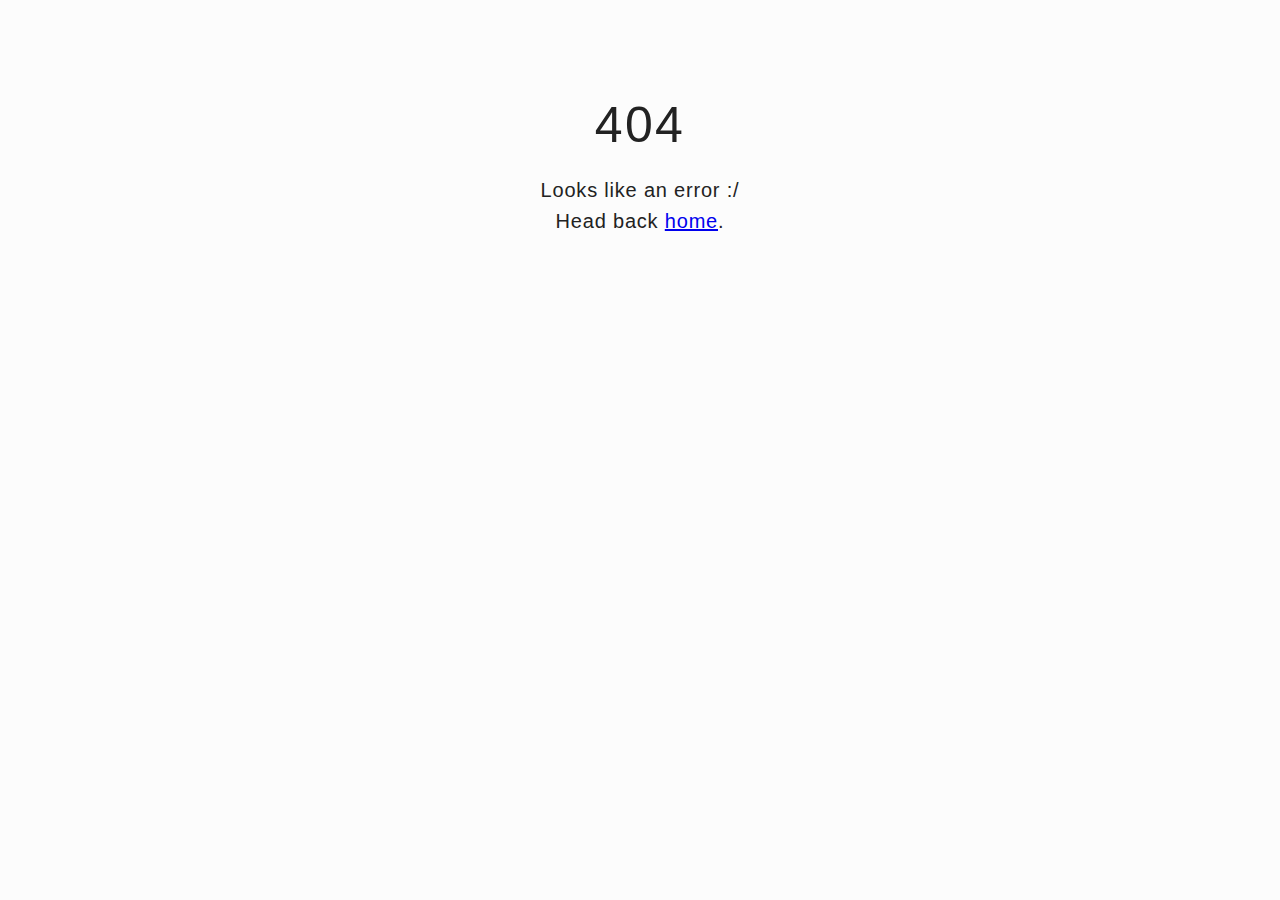
<file: dallasao-staging.b12sites.com/POST.html>
<!DOCTYPE html>
<html lang="en">

<head>
  <meta charset="utf-8">
  <meta name="viewport" content="width=device-width, initial-scale=1.0">
  <title>Not Found</title>
  <style>
    body {
      background-color: rgb(252, 252, 252);
      color: #222222;
      font-family: sans-serif;
    }
    h1 {
      font-family: $font-family-serif;
      font-weight: 200;
      font-size: 50px;
      letter-spacing: 2.3px;
      line-height: 67px;
      margin-bottom: 20px;
      text-align: center;
    }
    .error-page {
      padding-top: 50px;
    }
    .error-text {
      font-size: 20px;
      font-weight: 300;
      height: 26px;
      letter-spacing: 0.8px;
      margin-bottom: 5px;
      margin-top: 0px;
      text-align: center;
    }
  </style>
</head>

<body>
  <div class='error-page'>
    <h1>404</h1>
    <p class="error-text">
      Looks like an error :/
    </p>
    <p class="error-text">
      Head back <a href="/"> home</a>.
    </p>
  </div>
</body>

</html>
</file>
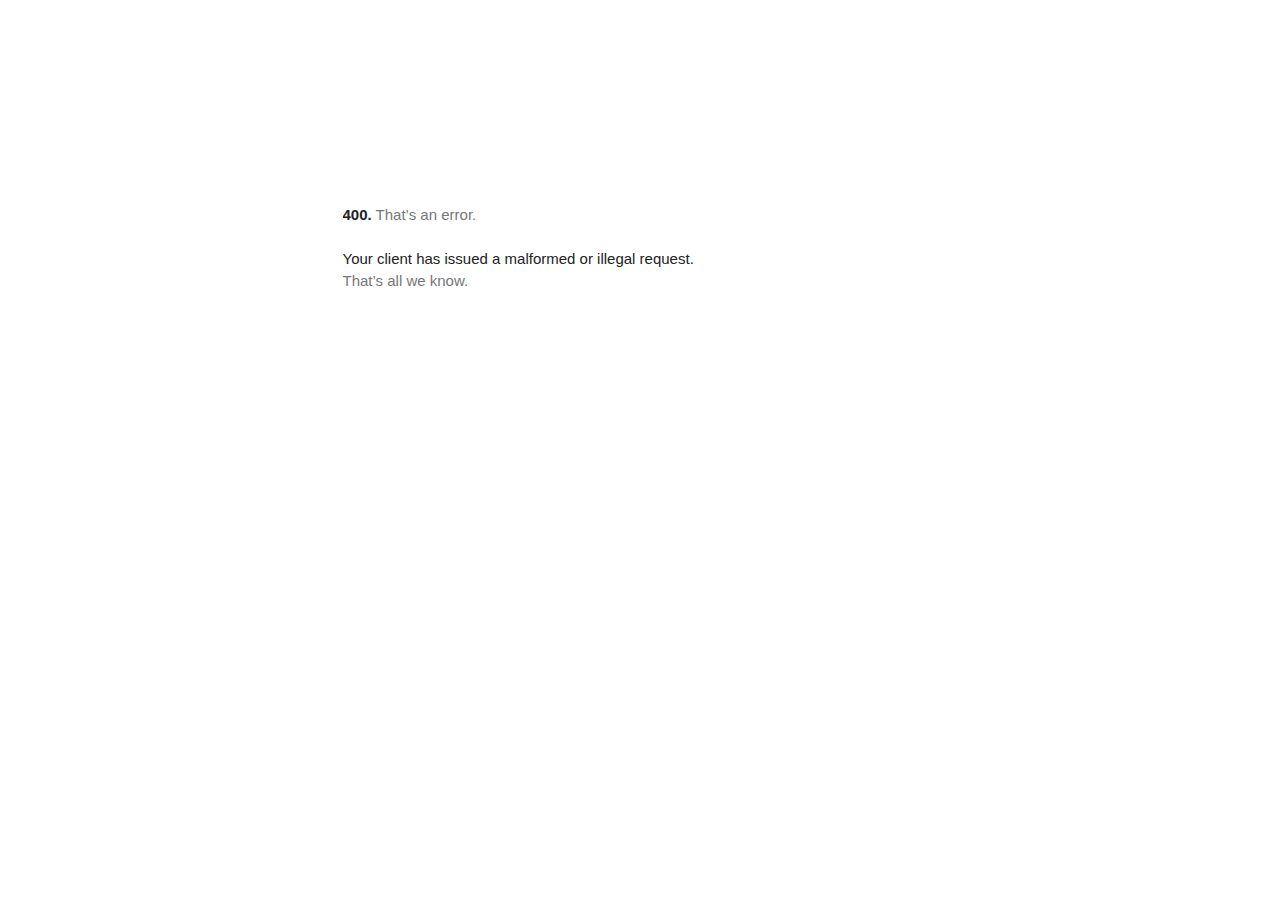
<file: www.googletagmanager.com/gtm5445.html>
<!DOCTYPE html>
<html lang=en>
  <meta charset=utf-8>
  <meta name=viewport content="initial-scale=1, minimum-scale=1, width=device-width">
  <title>Error 400 (Bad Request)!!1</title>
  <style>
    *{margin:0;padding:0}html,code{font:15px/22px arial,sans-serif}html{background:#fff;color:#222;padding:15px}body{margin:7% auto 0;max-width:390px;min-height:180px;padding:30px 0 15px}* > body{background:url(//www.google.com/images/errors/robot.png) 100% 5px no-repeat;padding-right:205px}p{margin:11px 0 22px;overflow:hidden}ins{color:#777;text-decoration:none}a img{border:0}@media screen and (max-width:772px){body{background:none;margin-top:0;max-width:none;padding-right:0}}#logo{background:url(//www.google.com/images/branding/googlelogo/1x/googlelogo_color_150x54dp.png) no-repeat;margin-left:-5px}@media only screen and (min-resolution:192dpi){#logo{background:url(//www.google.com/images/branding/googlelogo/2x/googlelogo_color_150x54dp.png) no-repeat 0% 0%/100% 100%;-moz-border-image:url(//www.google.com/images/branding/googlelogo/2x/googlelogo_color_150x54dp.png) 0}}@media only screen and (-webkit-min-device-pixel-ratio:2){#logo{background:url(//www.google.com/images/branding/googlelogo/2x/googlelogo_color_150x54dp.png) no-repeat;-webkit-background-size:100% 100%}}#logo{display:inline-block;height:54px;width:150px}
  </style>
  <a href=//www.google.com/><span id=logo aria-label=Google></span></a>
  <p><b>400.</b> <ins>That’s an error.</ins>
  <p>Your client has issued a malformed or illegal request.  <ins>That’s all we know.</ins>
</file>
